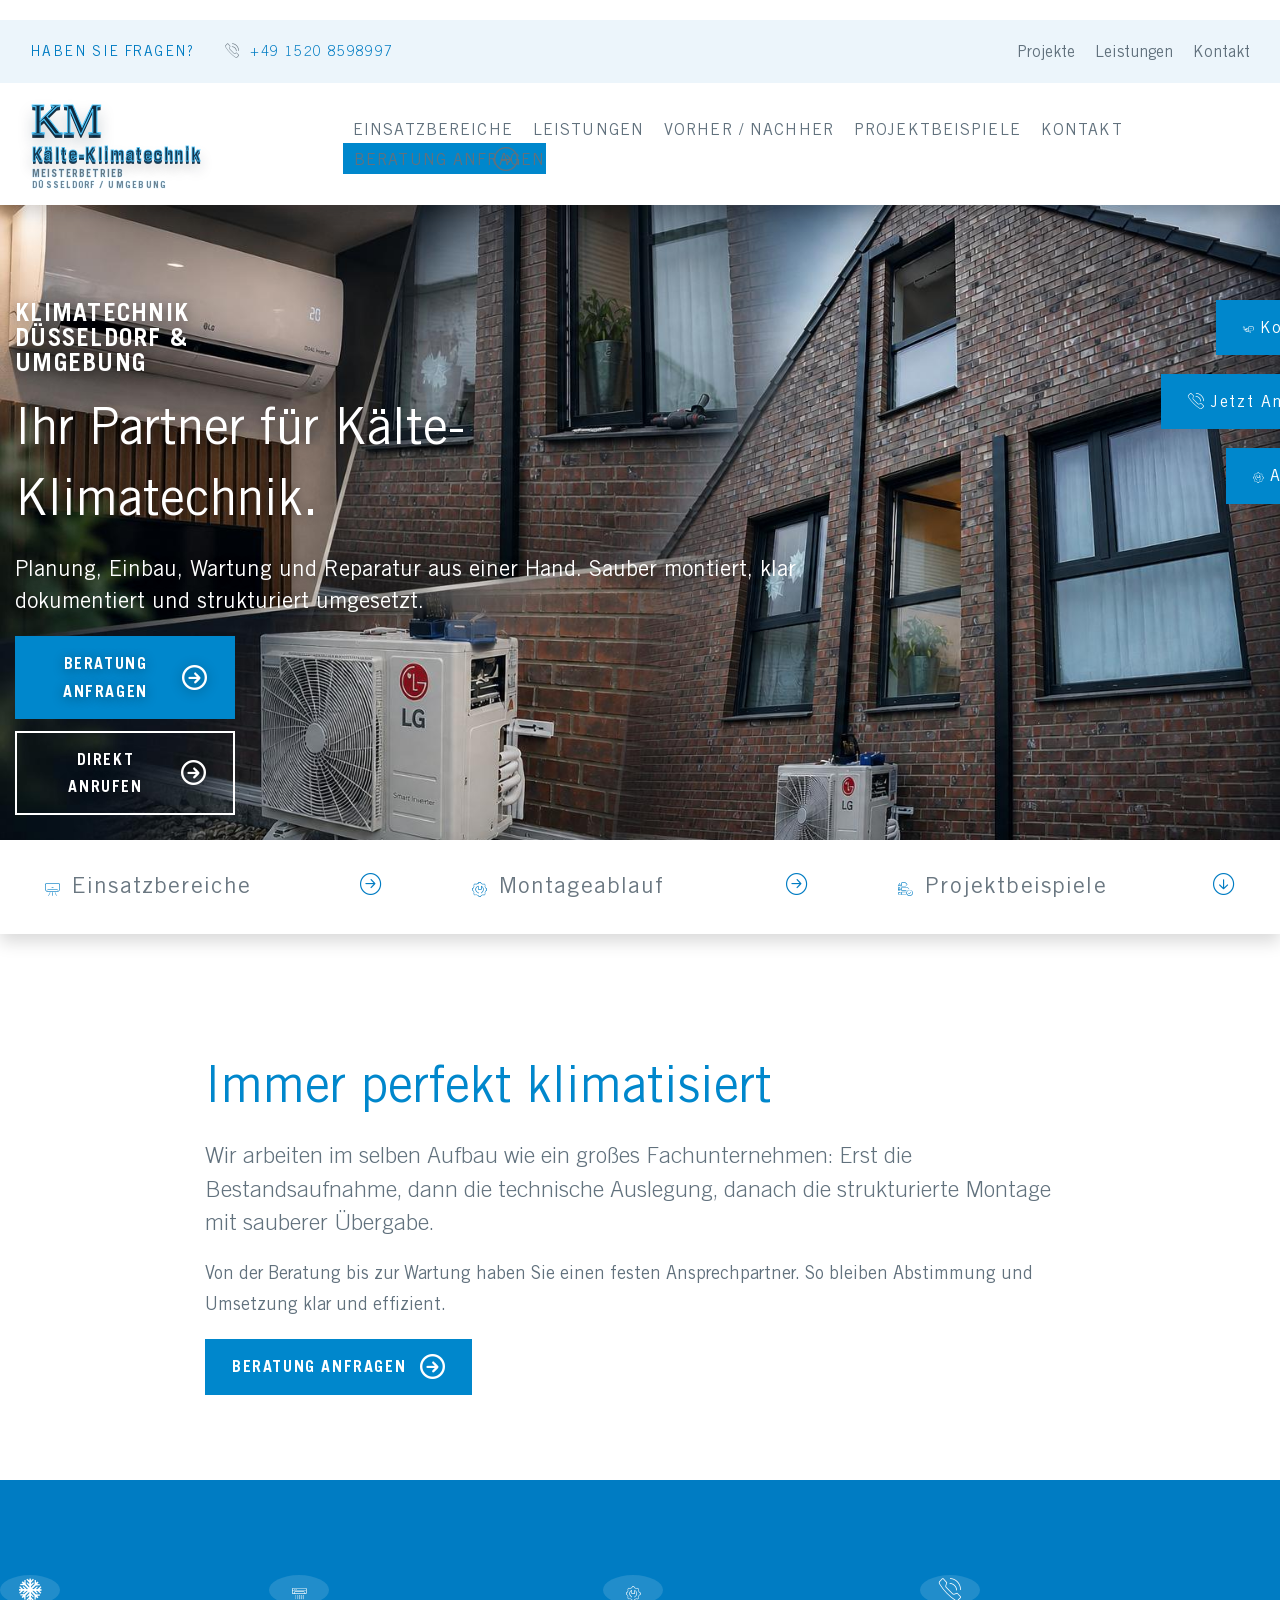
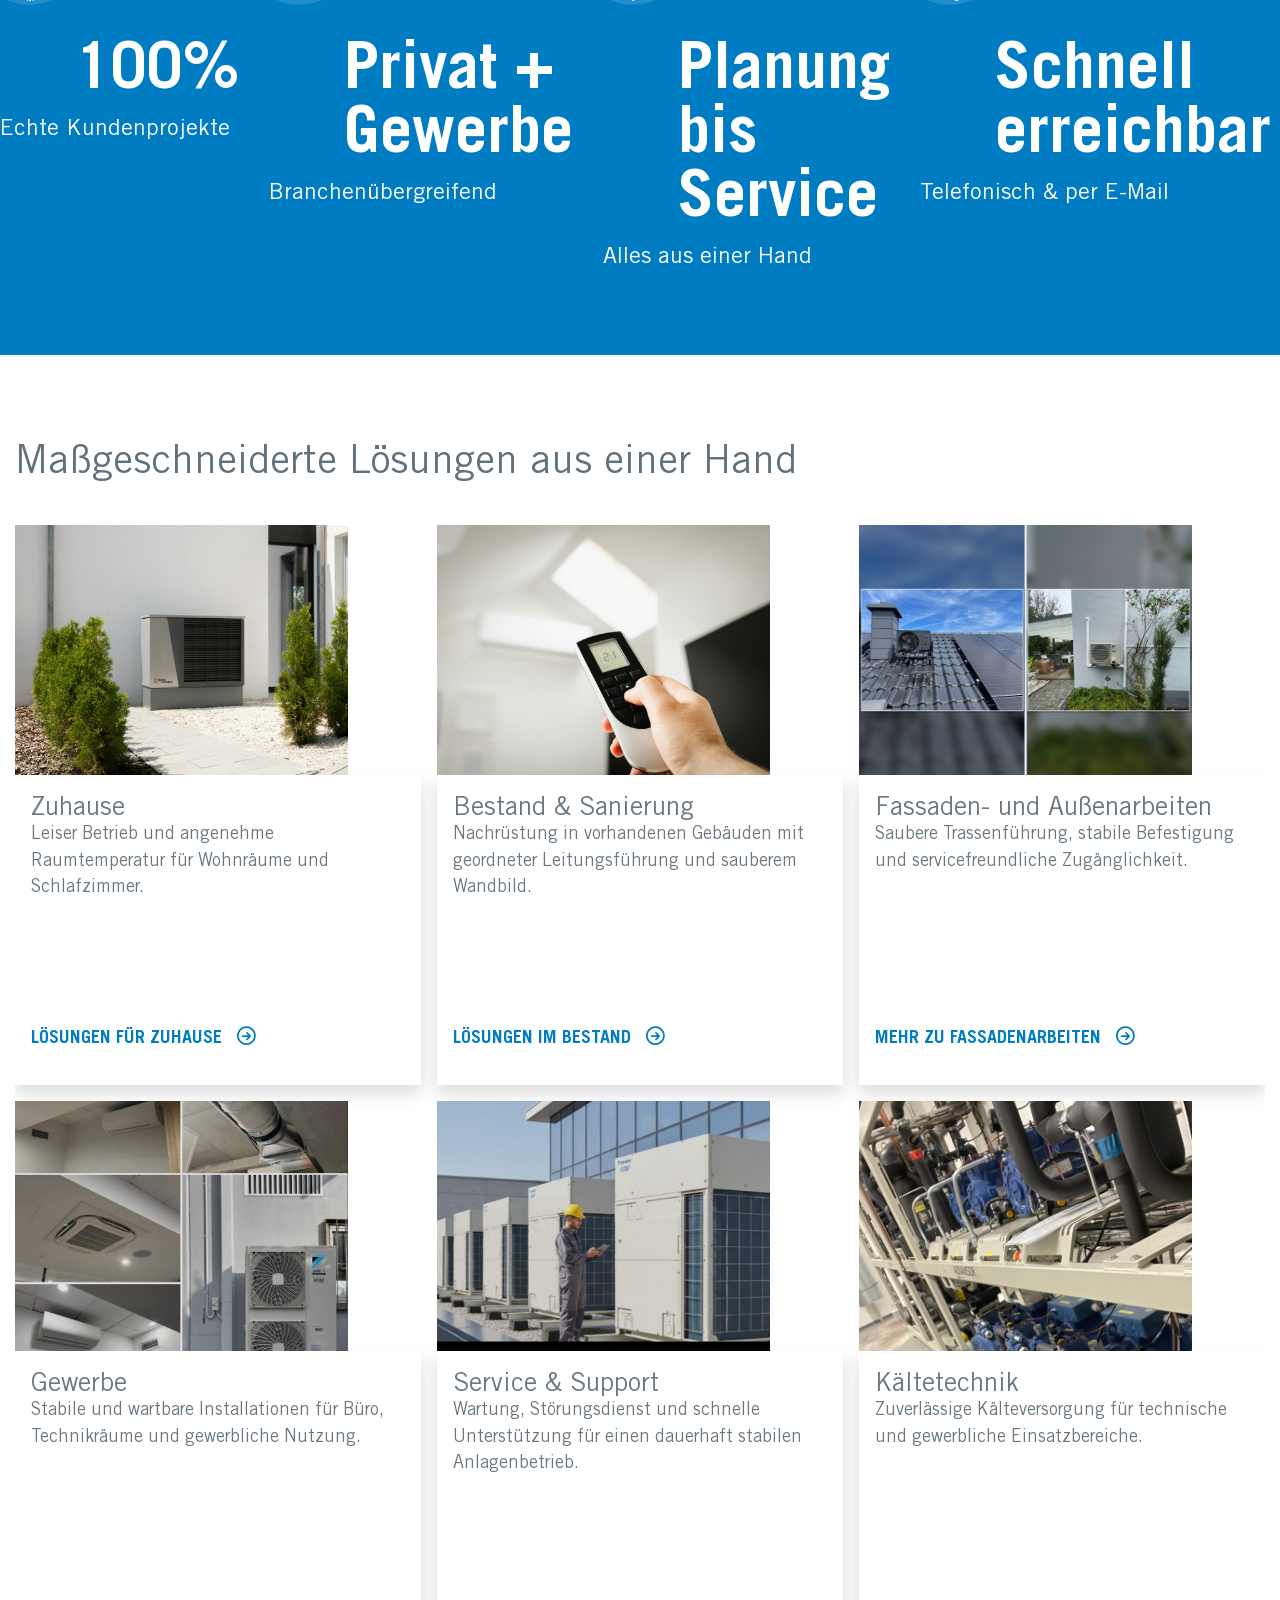
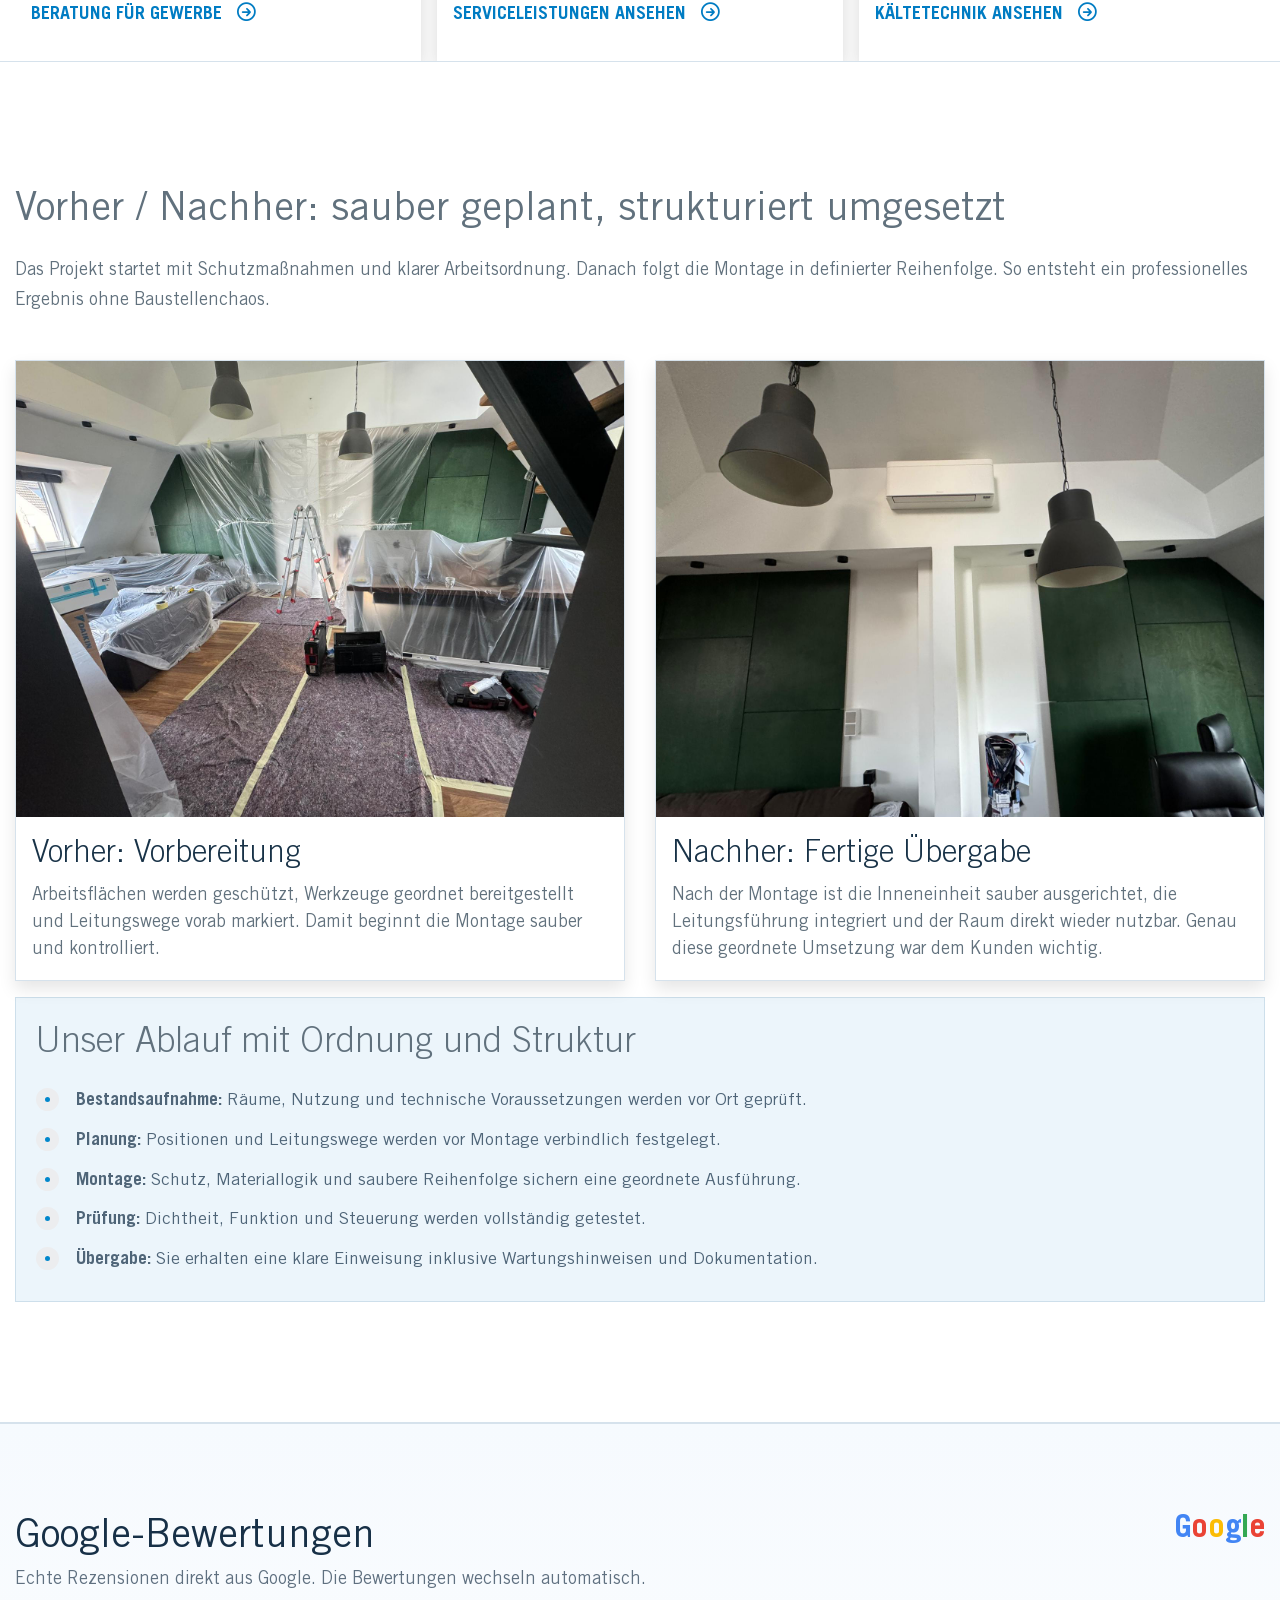
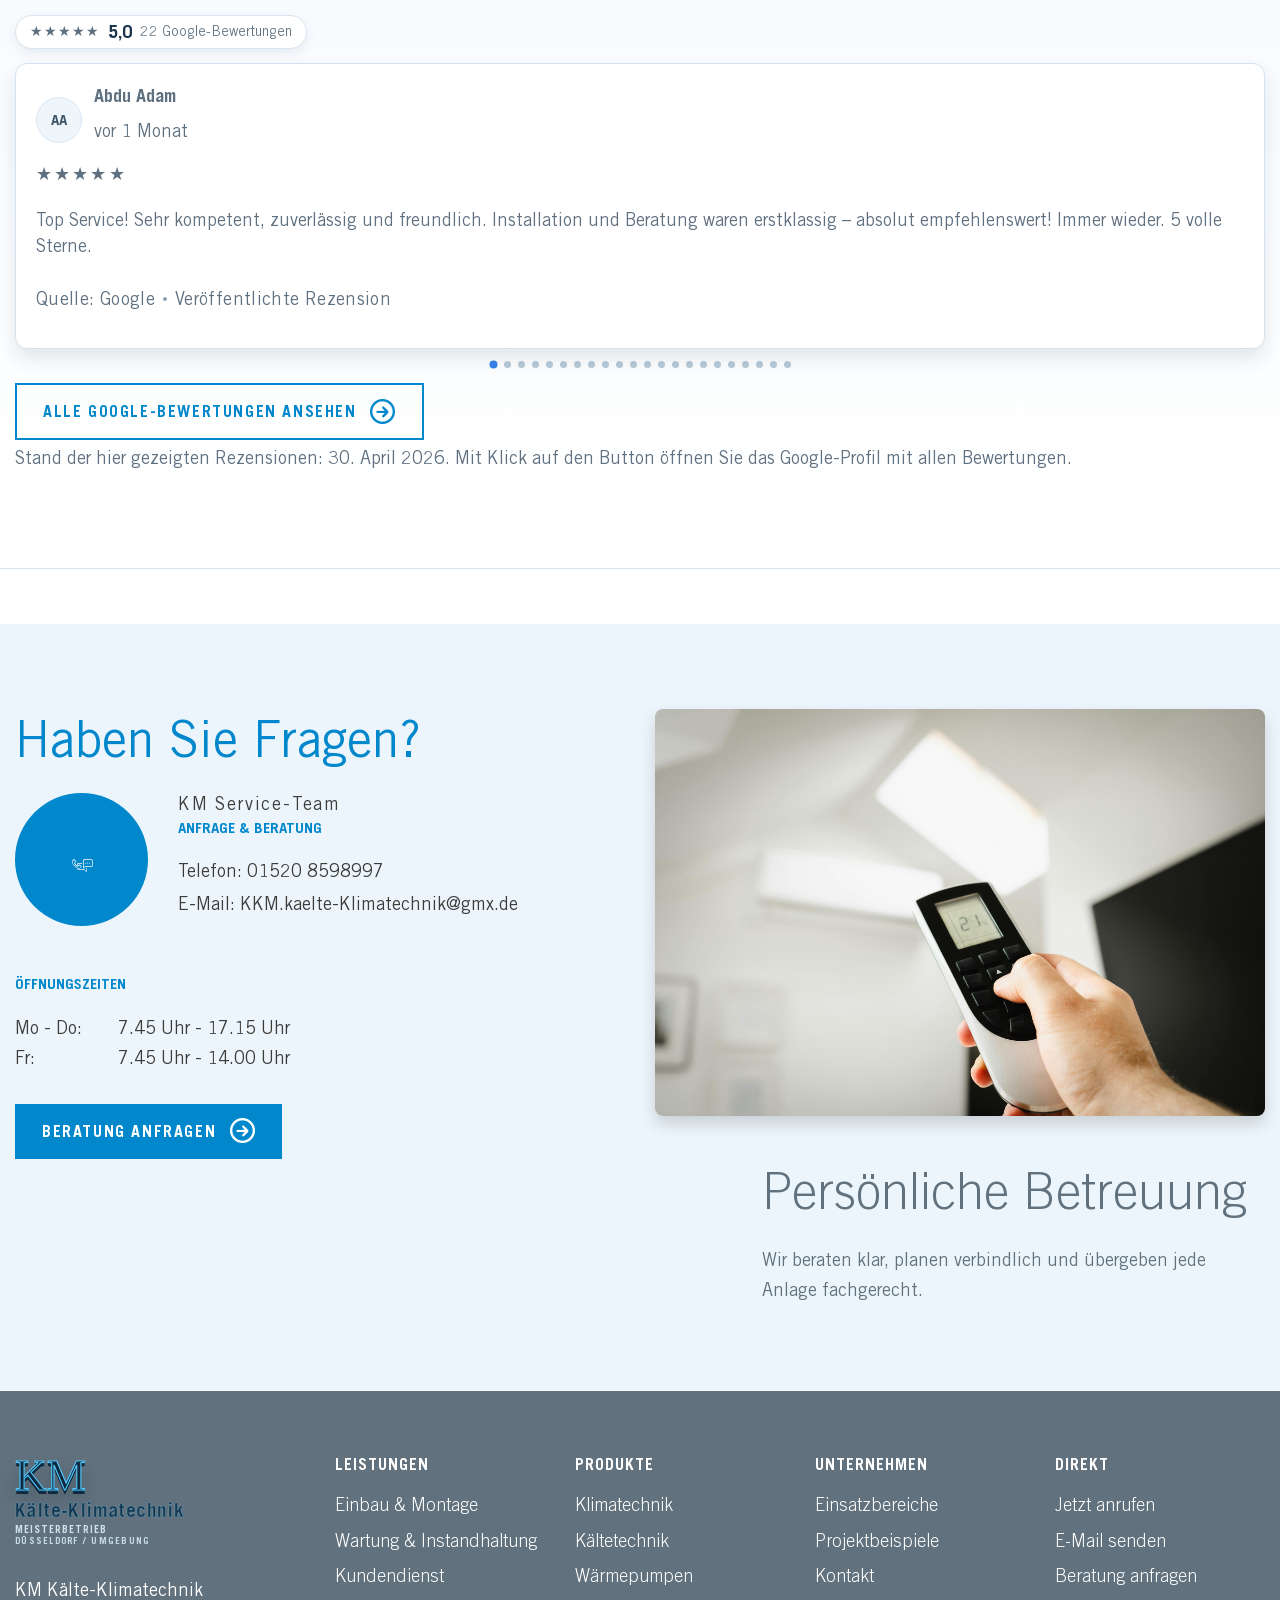
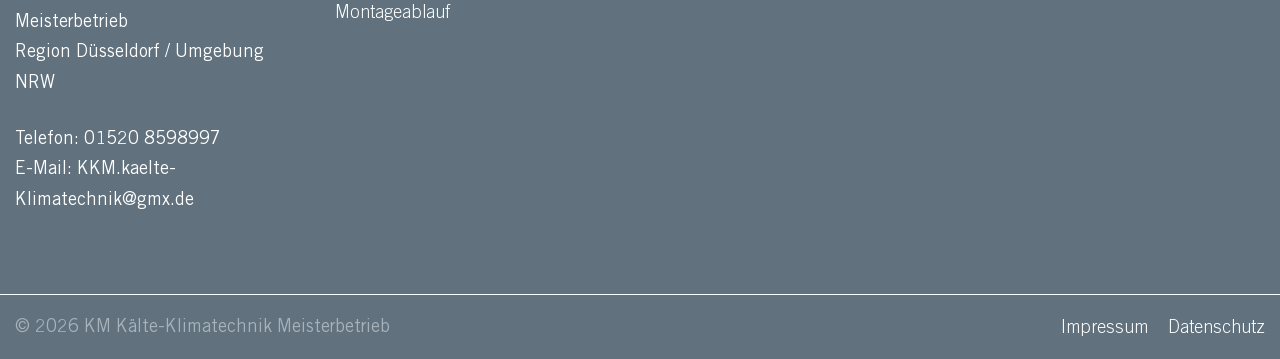
<file: index.html>
<!doctype html>
<html lang="de">
<head>
  <meta charset="utf-8" />
  <meta name="viewport" content="width=device-width, initial-scale=1" />
  <meta http-equiv="Cache-Control" content="no-store, no-cache, must-revalidate" />
  <meta http-equiv="Pragma" content="no-cache" />
  <meta http-equiv="Expires" content="0" />
  <title>KM Kälte-Klimatechnik Meisterbetrieb | Düsseldorf und Umgebung</title>
  <meta name="description" content="Kälte-Klimatechnik in Düsseldorf und Umgebung: Beratung, Montage, Wartung und Reparatur für Privat und Gewerbe." />
  <link rel="canonical" href="https://km-kaelte-klimatechnik.github.io/" />
  <meta name="robots" content="index,follow,max-snippet:-1,max-image-preview:large,max-video-preview:-1" />
  <meta name="theme-color" content="#0b5286" />
  <meta name="format-detection" content="telephone=yes" />
  <link rel="alternate" hreflang="de-DE" href="https://km-kaelte-klimatechnik.github.io/" />
  <meta property="og:locale" content="de_DE" />
  <meta property="og:type" content="website" />
  <meta property="og:site_name" content="KM Kälte-Klimatechnik Meisterbetrieb" />
  <meta property="og:title" content="KM Kälte-Klimatechnik Meisterbetrieb | Düsseldorf und Umgebung" />
  <meta property="og:description" content="Kälte-Klimatechnik in Düsseldorf und Umgebung: Beratung, Montage, Wartung und Reparatur für Privat und Gewerbe." />
  <meta property="og:url" content="https://km-kaelte-klimatechnik.github.io/" />
  <meta property="og:image" content="https://km-kaelte-klimatechnik.github.io/img/hero-top-klima.jpg" />
  <meta property="og:image:alt" content="KM Kälte-Klimatechnik Meisterbetrieb Projektbild" />
  <meta name="twitter:card" content="summary_large_image" />
  <meta name="twitter:title" content="KM Kälte-Klimatechnik Meisterbetrieb | Düsseldorf und Umgebung" />
  <meta name="twitter:description" content="Kälte-Klimatechnik in Düsseldorf und Umgebung: Beratung, Montage, Wartung und Reparatur für Privat und Gewerbe." />
  <meta name="twitter:image" content="https://km-kaelte-klimatechnik.github.io/img/hero-top-klima.jpg" />
  <meta http-equiv="Content-Security-Policy" content="default-src &#39;self&#39;; script-src &#39;self&#39; &#39;unsafe-inline&#39;; style-src &#39;self&#39; &#39;unsafe-inline&#39; https://fonts.googleapis.com; font-src &#39;self&#39; data: https://fonts.gstatic.com; img-src &#39;self&#39; data: https:; media-src &#39;self&#39; data: https:; connect-src &#39;self&#39;; object-src &#39;none&#39;; base-uri &#39;self&#39;; form-action &#39;self&#39; mailto: tel:; frame-ancestors &#39;none&#39;; upgrade-insecure-requests" />
  <meta http-equiv="Referrer-Policy" content="strict-origin-when-cross-origin" />
  <meta http-equiv="Permissions-Policy" content="geolocation=(), camera=(), microphone=(), payment=(), usb=()" />
  <link rel="preconnect" href="https://fonts.googleapis.com" />
  <link rel="preconnect" href="https://fonts.gstatic.com" crossorigin />
  <link href="https://fonts.googleapis.com/css2?family=UnifrakturCook:wght@700&display=swap" rel="stylesheet" />
    <link rel="stylesheet" href="assets/site-framework.css" />
  <style>
    :root {
      --km-primary: #0087cc;
      --km-secondary: #0b5286;
      --km-dark: #183247;
      --km-light: #ecf5fb;
    }

    body.front-page {
      background: #fff;
      color: #61717d;
    }

    .page-wrapper {
      overflow-x: clip;
    }

    .inner {
      max-width: 1400px;
      margin: 0 auto;
      padding: 0 15px;
    }

    .km-brand {
      display: inline-flex;
      align-items: flex-start;
      flex-direction: column;
      gap: 1px;
      text-decoration: none;
    }

    .km-brand-main {
      position: relative;
      isolation: isolate;
      overflow: visible;
    }

    .km-brand-mark {
      display: inline-block;
      font-family: "UnifrakturCook", serif;
      font-size: 44px;
      line-height: 1;
      color: #0f2a3f;
      -webkit-text-fill-color: #0f2a3f;
      -webkit-text-stroke: 1.15px rgba(84, 204, 255, 0.96);
      text-shadow:
        0 1px 0 rgba(15, 66, 103, 0.96),
        0 2px 0 rgba(11, 51, 80, 0.92),
        0 3px 0 rgba(8, 37, 58, 0.88),
        0 4px 0 rgba(6, 27, 43, 0.82),
        0 10px 16px rgba(8, 38, 58, 0.36);
      transform: translateY(-1px);
      flex-shrink: 0;
    }

    .km-brand-copy {
      display: inline-flex;
      flex-direction: column;
      line-height: 1.03;
      padding: 0 0 0 1px;
    }

    .km-brand-copy strong {
      font-size: 20px;
      letter-spacing: 0.02em;
      color: #173850;
      -webkit-text-fill-color: #173850;
      font-weight: 800;
      display: inline-block;
      -webkit-text-stroke: 0.85px rgba(82, 202, 255, 0.9);
      text-shadow:
        0 1px 0 rgba(16, 66, 103, 0.94),
        0 2px 0 rgba(12, 52, 81, 0.87),
        0 3px 0 rgba(8, 39, 61, 0.82),
        0 8px 14px rgba(7, 34, 52, 0.28);
    }

    .km-brand-copy small {
      margin-top: 3px;
      text-transform: uppercase;
      letter-spacing: 0.1em;
      font-size: 10px;
      color: #6a7781;
      font-weight: 800;
      display: inline-block;
      -webkit-text-stroke: 0.38px rgba(72, 187, 255, 0.42);
      text-shadow: 0 0 0 rgba(67, 183, 255, 0);
    }

    .km-brand-copy .km-brand-region {
      margin-top: 2px;
      letter-spacing: 0.14em;
      font-size: 9px;
      opacity: 0.95;
    }

    .km-brand-main .km-brand-mark {
      color: transparent;
      -webkit-text-fill-color: transparent;
      -webkit-text-stroke: 1.3px rgba(82, 204, 255, 0.98);
      text-shadow: 0 0 10px rgba(117, 221, 255, 0.63);
      animation:
        km-logo-mark-intro 2.2s cubic-bezier(0.2, 0.86, 0.18, 1) 0s 1 both,
        km-k-pulse 3.3s ease-in-out 2.2s infinite;
    }

    .km-brand-main .km-brand-copy strong {
      color: transparent;
      -webkit-text-fill-color: transparent;
      -webkit-text-stroke: 1px rgba(82, 204, 255, 0.95);
      text-shadow: 0 0 9px rgba(110, 215, 255, 0.58);
      animation:
        km-logo-text-intro 2.05s cubic-bezier(0.23, 0.84, 0.23, 1) 0.08s 1 both,
        km-text-outline 3.3s ease-in-out 2.18s infinite;
    }

    .km-brand-main .km-brand-copy small {
      color: transparent;
      -webkit-text-fill-color: transparent;
      -webkit-text-stroke: 0.5px rgba(82, 204, 255, 0.8);
      text-shadow: 0 0 6px rgba(108, 210, 255, 0.46);
      animation:
        km-logo-subline-intro 1.95s cubic-bezier(0.24, 0.83, 0.22, 1) 0.25s 1 both,
        km-text-outline 2.8s ease-in-out 2.3s infinite;
    }

    .km-brand-main::before,
    .km-brand-main::after {
      content: "❄  ✦  ❄  ✧  ❄";
      position: absolute;
      left: -28%;
      width: 165%;
      pointer-events: none;
      white-space: nowrap;
      opacity: 0;
      z-index: 3;
      text-align: center;
      letter-spacing: 0.52em;
      color: rgba(146, 226, 255, 0.88);
      text-shadow: 0 0 10px rgba(124, 214, 255, 0.46);
    }

    .km-brand-main::before {
      top: -12px;
      font-size: 10px;
      animation: km-snow-drift 6.1s linear 2.15s infinite;
    }

    .km-brand-main::after {
      top: 14px;
      font-size: 8px;
      color: rgba(186, 238, 255, 0.8);
      animation: km-snow-drift 7.4s linear 3.35s infinite;
    }

    .km-brand-main .km-flurry {
      position: absolute;
      inset: -14px -18px;
      pointer-events: none;
      overflow: hidden;
      z-index: 4;
    }

    .km-brand-main .km-flake {
      position: absolute;
      left: -12%;
      top: 50%;
      font-size: 9px;
      line-height: 1;
      color: rgba(179, 237, 255, 0.9);
      text-shadow: 0 0 7px rgba(124, 214, 255, 0.45);
      opacity: 0;
      transform: translateX(0) translateY(0) scale(0.7) rotate(0deg);
      will-change: transform, opacity;
    }

    .km-brand-main .km-flake.f1 {
      top: 18%;
      animation: km-flake-pass 11.8s linear 2.9s infinite;
    }

    .km-brand-main .km-flake.f2 {
      top: 34%;
      font-size: 7px;
      animation: km-flake-pass 13.2s linear 5.1s infinite;
    }

    .km-brand-main .km-flake.f3 {
      top: 56%;
      animation: km-flake-pass 10.9s linear 3.7s infinite;
    }

    .km-brand-main .km-flake.f4 {
      top: 72%;
      font-size: 8px;
      animation: km-flake-pass 12.6s linear 7.2s infinite;
    }

    .km-brand-main .km-flake.f5 {
      top: 44%;
      font-size: 6px;
      animation: km-flake-pass 14.4s linear 9s infinite;
    }

    @keyframes km-logo-mark-intro {
      0%, 36% {
        color: transparent;
        -webkit-text-fill-color: transparent;
        -webkit-text-stroke: 1.3px rgba(82, 204, 255, 0.98);
        text-shadow: 0 0 10px rgba(117, 221, 255, 0.63);
        filter: brightness(1.06) saturate(1.14);
      }
      68% {
        color: #184562;
        -webkit-text-fill-color: #184562;
        -webkit-text-stroke: 1.2px rgba(88, 207, 255, 0.96);
        text-shadow:
          0 1px 0 rgba(16, 72, 113, 0.95),
          0 2px 0 rgba(10, 48, 75, 0.88),
          0 0 9px rgba(117, 221, 255, 0.47);
        filter: brightness(1.04) saturate(1.1);
      }
      100% {
        color: #0f2a3f;
        -webkit-text-fill-color: #0f2a3f;
        -webkit-text-stroke: 1.15px rgba(84, 204, 255, 0.96);
        text-shadow:
          0 1px 0 rgba(15, 66, 103, 0.96),
          0 2px 0 rgba(11, 51, 80, 0.92),
          0 3px 0 rgba(8, 37, 58, 0.88),
          0 4px 0 rgba(6, 27, 43, 0.82),
          0 10px 16px rgba(8, 38, 58, 0.36);
        filter: brightness(1) saturate(1);
      }
    }

    @keyframes km-logo-text-intro {
      0%, 34% {
        color: transparent;
        -webkit-text-fill-color: transparent;
        -webkit-text-stroke: 1px rgba(82, 204, 255, 0.95);
        text-shadow: 0 0 9px rgba(110, 215, 255, 0.58);
        filter: brightness(1.05) saturate(1.12);
      }
      67% {
        color: #1f4c6b;
        -webkit-text-fill-color: #1f4c6b;
        -webkit-text-stroke: 0.95px rgba(85, 205, 255, 0.92);
        text-shadow:
          0 1px 0 rgba(15, 69, 108, 0.92),
          0 2px 0 rgba(10, 47, 73, 0.86),
          0 0 8px rgba(112, 215, 255, 0.43);
      }
      100% {
        color: #173850;
        -webkit-text-fill-color: #173850;
        -webkit-text-stroke: 0.85px rgba(82, 202, 255, 0.9);
        text-shadow:
          0 1px 0 rgba(16, 66, 103, 0.94),
          0 2px 0 rgba(12, 52, 81, 0.87),
          0 3px 0 rgba(8, 39, 61, 0.82),
          0 8px 14px rgba(7, 34, 52, 0.28);
        filter: brightness(1) saturate(1);
      }
    }

    @keyframes km-logo-subline-intro {
      0%, 38% {
        color: transparent;
        -webkit-text-fill-color: transparent;
        -webkit-text-stroke: 0.5px rgba(82, 204, 255, 0.8);
        text-shadow: 0 0 6px rgba(108, 210, 255, 0.46);
      }
      100% {
        color: #6a7781;
        -webkit-text-fill-color: #6a7781;
        -webkit-text-stroke: 0.38px rgba(72, 187, 255, 0.42);
        text-shadow: 0 0 0 rgba(67, 183, 255, 0);
      }
    }

    @keyframes km-snow-drift {
      0% {
        opacity: 0;
        transform: translateX(-20%) translateY(-8px) rotate(-4deg);
      }
      12% {
        opacity: 0.85;
      }
      70% {
        opacity: 0.72;
      }
      100% {
        opacity: 0;
        transform: translateX(20%) translateY(9px) rotate(4deg);
      }
    }

    @keyframes km-flake-pass {
      0%, 14% {
        opacity: 0;
        transform: translateX(-6%) translateY(-2px) scale(0.65) rotate(0deg);
      }
      20% {
        opacity: 0.88;
      }
      33% {
        opacity: 0.82;
      }
      44% {
        opacity: 0;
      }
      100% {
        opacity: 0;
        transform: translateX(124%) translateY(-8px) scale(1.06) rotate(50deg);
      }
    }

    @keyframes km-k-pulse {
      0%, 100% {
        filter: brightness(1) saturate(1);
        text-shadow:
          0 1px 0 rgba(15, 66, 103, 0.96),
          0 2px 0 rgba(11, 51, 80, 0.92),
          0 3px 0 rgba(8, 37, 58, 0.88),
          0 4px 0 rgba(6, 27, 43, 0.82),
          0 10px 16px rgba(8, 38, 58, 0.33);
      }
      50% {
        filter: brightness(1.16) saturate(1.17);
        text-shadow:
          0 1px 0 rgba(16, 86, 134, 0.98),
          0 2px 0 rgba(11, 63, 98, 0.93),
          0 3px 0 rgba(8, 45, 69, 0.86),
          0 4px 0 rgba(6, 31, 48, 0.82),
          0 0 12px rgba(118, 224, 255, 0.55),
          0 12px 20px rgba(8, 42, 64, 0.38);
      }
    }

    @keyframes km-text-outline {
      0%, 100% {
        filter: brightness(1) saturate(1);
      }
      48% {
        filter: brightness(1) saturate(1);
      }
      52% {
        filter: brightness(1.12) saturate(1.14);
      }
    }

    #km-nav-links > li > a {
      text-transform: uppercase;
      font-size: 14px;
      letter-spacing: 0.07em;
      font-weight: 700;
      padding: 0.85rem 0.9rem;
    }

    .km-mobile-nav {
      display: none;
      border-top: 1px solid rgba(0, 0, 0, 0.09);
      background: #fff;
      padding: 14px 18px;
    }

    .km-mobile-nav a {
      display: block;
      text-decoration: none;
      color: #224259;
      font-weight: 700;
      text-transform: uppercase;
      letter-spacing: 0.06em;
      font-size: 13px;
      padding: 12px 0;
      border-bottom: 1px solid #e1e8ef;
    }

    .km-mobile-nav a:last-child {
      border-bottom: 0;
    }

    .km-mobile-nav.open {
      display: block;
    }

    .page-header .header-item.km-hero {
      min-height: 680px;
      position: relative;
      display: flex;
      align-items: flex-end;
      background: #eaf6ff;
      background-color: #eaf6ff;
      overflow: hidden;
    }

    .km-hero-video,
    .km-hero-media {
      position: absolute;
      inset: 0;
      width: 100%;
      height: 100%;
      object-fit: cover;
      object-position: center 54%;
      z-index: 0;
      background: transparent;
      mix-blend-mode: normal;
      filter: none;
      opacity: 1;
    }

    .km-hero-video.is-switching {
      opacity: 0.94;
      transition: opacity 0.25s ease;
    }

    .page-header .header-item.km-hero::after {
      content: "";
      position: absolute;
      inset: 0;
      background: transparent;
      z-index: 1;
    }

    body.front-page div.page-wrapper .page-header .header-item.km-hero .content {
      position: relative;
      left: auto;
      bottom: auto;
      transform: none;
      width: 100%;
      padding-bottom: 70px;
      text-align: left;
      z-index: 2;
    }

    .page-header .header-item.km-hero .content .inner {
      display: inline-block;
      padding: 18px 20px;
      border-radius: 12px;
      background: linear-gradient(145deg, rgba(5, 40, 67, 0.34) 0%, rgba(5, 40, 67, 0.16) 100%);
      border: 1px solid rgba(173, 220, 244, 0.42);
      box-shadow: 0 10px 22px rgba(7, 35, 58, 0.16);
      backdrop-filter: blur(0.6px);
    }

    .page-header .header-item.km-hero .content h1,
    .page-header .header-item.km-hero .content h2,
    .page-header .header-item.km-hero .content p {
      max-width: 16ch;
      color: #fff;
      text-shadow: 0 2px 12px rgba(0, 0, 0, 0.38);
    }

    .page-header .header-item.km-hero .content h1 {
      margin-bottom: 10px;
    }

    .page-header .header-item.km-hero .content h2 {
      margin-bottom: 20px;
    }

    .page-header .header-item.km-hero .content .km-hero-copy {
      max-width: 64ch;
      margin-bottom: 20px;
      font-size: 22px;
      line-height: 1.45;
    }

    .km-hero-actions {
      display: flex;
      flex-wrap: wrap;
      gap: 12px;
    }

    .km-hero-actions .btn {
      min-width: 220px;
      justify-content: center;
    }

    .module-three-boxes .item.km-shortcut {
      display: flex;
      align-items: center;
      gap: 12px;
      border-bottom: 4px solid transparent;
      transition: border-color 0.2s ease, background-color 0.2s ease;
      min-height: 94px;
    }

    .module-three-boxes .item.km-shortcut:hover {
      border-bottom-color: var(--km-primary);
      background-color: #f8fbfe;
    }

    .module-three-boxes .item.km-shortcut > .icon:first-of-type {
      color: var(--km-primary);
      font-size: 1.45rem;
    }

    .module-three-boxes .item.km-shortcut p {
      color: #445b70 !important;
      margin-bottom: 0;
      text-transform: none;
      letter-spacing: 0.02em;
      font-size: 24px;
      line-height: 1.15;
    }

    .module-three-boxes .item.km-shortcut .icon-arrow-right-border,
    .module-three-boxes .item.km-shortcut .icon-arrow-right-bottom {
      color: var(--km-primary);
      margin-left: auto;
    }

    .km-intro-copy p {
      margin-bottom: 1.25rem;
    }

    .module-list-image-text.company-details .list-unstyled li {
      width: 20% !important;
    }

    .module-list-image-text.company-details .list-unstyled li .image-container {
      height: 60px;
      width: 60px;
      border-radius: 50%;
      background: rgba(255, 255, 255, 0.13);
      display: inline-flex;
      align-items: center;
      justify-content: center;
      margin-bottom: 12px;
      position: static;
    }

    .module-list-image-text.company-details .list-unstyled li .image-container .icon {
      font-size: 1.4rem;
      color: #fff;
      position: static;
      transform: none;
      width: auto;
      height: auto;
    }

    .km-solution-grid {
      display: grid;
      grid-template-columns: repeat(4, 1fr);
      gap: 16px;
      margin-top: 18px;
    }

    .km-solution-grid .solution-slide {
      height: 100%;
    }

    .km-solution-grid .solution-image-container {
      aspect-ratio: 4 / 3;
      overflow: hidden;
    }

    .km-solution-grid .solution-image-container img {
      width: 100%;
      height: 100%;
      object-fit: cover;
      object-position: var(--km-image-pos, center center);
    }

    .km-solution-grid .solution-content-container {
      background: #fff;
    }

    .km-solution-grid .solution-content-container .title {
      font-size: 27px;
      color: #173047;
      margin-bottom: 8px;
      line-height: 1.15;
    }

    .km-solution-grid .solution-content-container .excerpt {
      font-size: 18px;
      color: #5e6f7d;
      line-height: 1.45;
      margin-bottom: 12px;
    }

    .km-solution-grid .solution-content-container a {
      font-size: 18px;
      font-weight: 700;
      color: var(--km-secondary);
      text-decoration: none;
    }

    .km-list-links li {
      position: relative;
      padding-left: 0;
    }

    .km-list-links li:not(:last-child) {
      margin-bottom: 8px;
    }

    .km-list-links li a {
      font-size: 20px;
      text-decoration: none;
      color: #566877;
    }

    .km-list-links li a:hover {
      color: var(--km-primary);
    }

    .km-photo-wrap {
      width: 100%;
      aspect-ratio: 4 / 3;
      border-radius: 8px;
      overflow: hidden;
      background: #e7f0f9;
      border: 1px solid #d6e3ef;
      box-shadow: 0 0.5rem 1rem rgba(0, 0, 0, 0.15);
    }

    .km-photo-wrap img {
      width: 100%;
      height: 100%;
      object-fit: cover;
      object-position: var(--km-image-pos, center center);
      display: block;
    }

    .km-photo-wrap.is-portrait img {
      object-position: var(--km-image-pos, center 67%);
    }

    .km-photo-wrap.is-portrait {
      aspect-ratio: 4 / 3;
    }



    .km-photo-wrap img.km-split-full {
      object-fit: contain;
      object-position: center center !important;
      background: #dce7f2;
    }

    .km-photo-wrap.is-top img {
      object-position: center 24%;
    }

    .km-before-after {
      border-top: 1px solid #d6e2ec;
      border-bottom: 1px solid #d6e2ec;
      background: #fff;
    }

    .km-before-after-card {
      background: #fff;
      border: 1px solid #d6e2ec;
      box-shadow: 0 0.5rem 1rem rgba(0, 0, 0, 0.1);
      height: 100%;
    }

    .km-before-after-card img {
      width: 100%;
      aspect-ratio: 4 / 3;
      object-fit: cover;
      object-position: center 34%;
    }

    .km-before-after-card .copy {
      padding: 1rem 1rem 1.2rem;
    }

    .km-before-after-card .copy h4 {
      margin-bottom: 0.6rem;
      color: #183247;
      font-size: 31px;
    }

    .km-before-after-card .copy p {
      margin: 0;
      font-size: 18px;
      line-height: 1.5;
    }

    .km-process {
      background: #ecf5fb;
      border: 1px solid #cddfeb;
      padding: 1.25rem 1.25rem 1.1rem;
      margin-top: 1rem;
    }

    .km-process ul {
      margin: 0.8rem 0 0;
      padding: 0;
      list-style: none;
    }

    .km-process li {
      position: relative;
      padding-left: 28px;
      margin-bottom: 10px;
      font-size: 18px;
      color: #4f6578;
    }

    .km-process li::before {
      content: "";
      width: 10px;
      height: 10px;
      border-radius: 50%;
      background: var(--km-primary);
      position: absolute;
      left: 4px;
      top: 0.58em;
    }

    #projekte .row + .row {
      margin-top: 2.6rem;
    }

    .frontpage-lightblue-section .row,
    #projekte .row {
      align-items: center;
    }

    #projekte h3 {
      margin-bottom: 1rem;
    }


    /* Customer slideshow (original customer images) */
    .km-customer-slideshow {
      border-top: 1px solid #d6e2ec;
      border-bottom: 1px solid #d6e2ec;
      background: #f8fbfe;
    }

    .km-customer-slideshow h3 {
      color: #173047;
      margin-bottom: 0.4rem;
    }

    .km-customer-slideshow p {
      color: #5f7080;
      margin-bottom: 0.9rem;
    }

    .km-slideshow {
      position: relative;
      width: 100%;
      aspect-ratio: 16 / 9;
      border-radius: 10px;
      overflow: hidden;
      background: #dfeaf4;
      border: 1px solid #cddceb;
      box-shadow: 0 0.6rem 1.2rem rgba(0, 0, 0, 0.12);
    }

    .km-slide {
      position: absolute;
      inset: 0;
      opacity: 0;
      transition: opacity 0.7s ease;
      pointer-events: none;
    }

    .km-slide.is-active {
      opacity: 1;
      pointer-events: auto;
    }

    .km-slide img {
      width: 100%;
      height: 100%;
      object-fit: cover;
      object-position: center center;
      display: block;
    }

    .km-slide figcaption {
      position: absolute;
      left: 0;
      right: 0;
      bottom: 0;
      padding: 0.7rem 0.9rem;
      background: linear-gradient(180deg, rgba(0, 0, 0, 0) 0%, rgba(0, 0, 0, 0.72) 100%);
      color: #fff;
      font-size: 16px;
      line-height: 1.35;
      margin: 0;
    }

    .km-reviews {
      background: linear-gradient(180deg, #f6fafe 0%, #ffffff 100%);
      border-top: 1px solid #d6e2ec;
      border-bottom: 1px solid #d6e2ec;
    }

    .km-reviews h3 {
      color: #173047;
      margin: 0 0 0.4rem;
    }

    .km-review-head {
      display: flex;
      align-items: flex-start;
      justify-content: space-between;
      gap: 16px;
      margin-bottom: 0.4rem;
      flex-wrap: wrap;
    }

    .km-reviews p {
      color: #5f7080;
      margin-bottom: 0.8rem;
    }

    .km-google-badge {
      display: inline-flex;
      gap: 0.02em;
      font-size: 32px;
      line-height: 1;
      font-weight: 700;
      letter-spacing: -0.03em;
      user-select: none;
    }

    .km-google-badge .c-blue {
      color: #4285f4;
    }

    .km-google-badge .c-red {
      color: #ea4335;
    }

    .km-google-badge .c-yellow {
      color: #fbbc05;
    }

    .km-google-badge .c-green {
      color: #34a853;
    }

    .km-review-summary {
      display: inline-flex;
      align-items: center;
      gap: 8px;
      background: #ffffff;
      border: 1px solid #d8e5f1;
      border-radius: 999px;
      padding: 0.45rem 0.85rem;
      margin-bottom: 0.9rem;
      color: #2a3d4d;
      box-shadow: 0 0.25rem 0.65rem rgba(10, 40, 63, 0.08);
    }

    .km-review-summary strong {
      color: #18354d;
      font-size: 18px;
      line-height: 1;
    }

    .km-review-count {
      color: #667988;
      font-size: 14px;
      line-height: 1.2;
    }

    .km-review-deck {
      position: relative;
      min-height: 286px;
      border: 1px solid #d5e2ef;
      border-radius: 12px;
      background: #ffffff;
      box-shadow: 0 0.65rem 1.2rem rgba(8, 38, 58, 0.1);
      overflow: hidden;
    }

    .km-review-card {
      position: absolute;
      inset: 0;
      opacity: 0;
      pointer-events: none;
      transition: opacity 0.58s ease;
      padding: 20px;
      display: flex;
      flex-direction: column;
      gap: 10px;
      justify-content: center;
    }

    .km-review-card.is-active {
      opacity: 1;
      pointer-events: auto;
    }

    .km-review-top {
      display: flex;
      align-items: center;
      gap: 12px;
    }

    .km-review-avatar {
      width: 46px;
      height: 46px;
      border-radius: 50%;
      object-fit: cover;
      object-position: center;
      border: 1px solid #d8e6f2;
      background: #eaf2f9;
    }

    .km-review-avatar-fallback {
      width: 46px;
      height: 46px;
      border-radius: 50%;
      border: 1px solid #d8e6f2;
      display: inline-flex;
      align-items: center;
      justify-content: center;
      color: #3f5668;
      font-weight: 700;
      background: #eef5fb;
      font-size: 15px;
      flex-shrink: 0;
    }

    .km-review-author-wrap {
      min-width: 0;
    }

    .km-review-author {
      margin: 0;
      font-size: 17px;
      line-height: 1.2;
      color: #17354e;
      font-weight: 700;
    }

    .km-review-author a {
      color: inherit;
      text-decoration: none;
      border-bottom: 1px solid transparent;
    }

    .km-review-author a:hover,
    .km-review-author a:focus-visible {
      border-bottom-color: #17354e;
    }

    .km-review-date {
      margin: 3px 0 0;
      color: #6f8392;
      font-size: 13px;
      line-height: 1.2;
    }

    .km-review-stars {
      margin: 0;
      font-size: 17px;
      letter-spacing: 0.12em;
      color: #f5b400;
      line-height: 1.1;
    }

    .km-review-stars.is-small {
      font-size: 14px;
      letter-spacing: 0.08em;
      margin: 0;
    }

    .km-review-text {
      margin: 0;
      color: #41586a;
      font-size: 17px;
      line-height: 1.45;
      display: -webkit-box;
      -webkit-line-clamp: 5;
      -webkit-box-orient: vertical;
      overflow: hidden;
    }

    .km-review-meta {
      margin: 2px 0 0;
      color: #6a8194;
      font-size: 13px;
      letter-spacing: 0.02em;
      display: flex;
      align-items: center;
      gap: 8px;
      flex-wrap: wrap;
    }

    .km-review-meta .dot {
      width: 4px;
      height: 4px;
      border-radius: 50%;
      background: #8da2b1;
      flex-shrink: 0;
    }

    .km-review-controls {
      display: flex;
      align-items: center;
      justify-content: center;
      gap: 7px;
      margin-top: 10px;
      min-height: 10px;
    }

    .km-review-controls .km-dot {
      width: 7px;
      height: 7px;
      border-radius: 50%;
      background: #b8cad8;
      transition: transform 0.2s ease, background-color 0.2s ease;
    }

    .km-review-controls .km-dot.is-active {
      background: #357ee6;
      transform: scale(1.15);
    }

    .km-review-link {
      margin-top: 14px;
    }

    .km-review-note {
      margin: 0.35rem 0 0;
      color: #6e7f8d;
      font-size: 13px;
      line-height: 1.35;
    }

    @media (max-width: 767px) {
      .km-slide figcaption {
        font-size: 14px;
      }

      .km-google-badge {
        font-size: 27px;
      }

      .km-review-deck {
        min-height: 330px;
      }

      .km-review-text {
        font-size: 16px;
      }
    }


    .km-contact-image {
      width: 100%;
      border-radius: 8px;
      box-shadow: 0 0.5rem 1rem rgba(0, 0, 0, 0.15);
    }

    .mobile-cta .icon {
      font-size: 1.2rem;
    }

    #main-footer .km-brand-copy {
      padding: 0;
    }

    #main-footer .km-brand-mark {
      animation: none;
      filter: none;
    }

    #main-footer .km-brand-copy strong {
      color: #fff;
      padding: 0;
      -webkit-text-stroke: 0.55px rgba(124, 217, 255, 0.45);
      background: none;
      text-shadow: none;
      filter: none;
    }

    #main-footer .km-brand-copy small {
      color: rgba(255, 255, 255, 0.78);
      -webkit-text-stroke: 0.35px rgba(124, 217, 255, 0.32);
      filter: none;
    }

    @media (prefers-reduced-motion: reduce) {
      video.km-hero-video {
        display: none;
      }

      .km-brand-main .km-brand-mark,
      .km-brand-main .km-brand-copy strong,
      .km-brand-main .km-brand-copy small,
      .km-brand-main::before,
      .km-brand-main::after,
      .km-brand-main .km-flake {
        animation: none !important;
      }

      .km-brand-main .km-flurry {
        display: none;
      }

      .km-brand-main .km-brand-mark {
        color: #0f2a3f;
        -webkit-text-fill-color: #0f2a3f;
      }

      .km-brand-main .km-brand-copy strong {
        color: #173850;
        -webkit-text-fill-color: #173850;
      }

      .km-brand-main .km-brand-copy small {
        color: #6a7781;
        -webkit-text-fill-color: #6a7781;
      }
    }

    @media (max-width: 1399.98px) {
      .km-solution-grid {
        grid-template-columns: repeat(3, 1fr);
      }
    }

    @media (max-width: 1199.98px) {
      .km-solution-grid {
        grid-template-columns: repeat(2, 1fr);
      }

      .module-list-image-text.company-details .list-unstyled li {
        width: 50% !important;
      }
    }

    @media (max-width: 991.98px) {
      .page-header .header-item.km-hero {
        min-height: 560px;
      }

      .page-header .header-item.km-hero .content {
        padding-bottom: 38px;
      }

      .page-header .header-item.km-hero .content h1,
      .page-header .header-item.km-hero .content h2,
      .page-header .header-item.km-hero .content p {
        max-width: none;
      }

      .page-header .header-item.km-hero .content .km-hero-copy {
        font-size: 20px;
      }

      .km-brand-copy strong {
        font-size: 22px;
      }

      .km-brand-copy small {
        font-size: 10px;
      }

      .km-brand-mark {
        font-size: 46px;
      }

      .module-three-boxes .item.km-shortcut p {
        font-size: 21px;
      }
    }

    @media (max-width: 767.98px) {
      .page-header .header-item.km-hero .content .inner {
        display: block;
        padding: 14px 14px;
      }

      .km-solution-grid {
        grid-template-columns: 1fr;
      }

      .km-hero-video,
      .km-hero-media {
        object-position: center 58%;
      }

      body.front-page div.page-wrapper .module-list-image-text.company-details ul.list-unstyled li {
        width: 100% !important;
        max-width: 100%;
        flex: 1 1 100% !important;
        padding: 16px 0 12px !important;
      }

      body.front-page div.page-wrapper .module-list-image-text.company-details ul.list-unstyled li p.h5 {
        font-size: 42px;
        line-height: 1.04;
        padding-left: 0 !important;
        margin-top: 0.2rem;
        margin-bottom: 0.2rem;
      }

      body.front-page div.page-wrapper .module-list-image-text.company-details ul.list-unstyled li p:not(.h5) {
        font-size: 18px;
        line-height: 1.3;
      }

      .module-list-image-text.company-details .list-unstyled li .image-container {
        margin-bottom: 8px;
      }

      .page-header .header-item.km-hero {
        min-height: 520px;
      }

      .km-hero-actions .btn {
        width: 100%;
        min-width: 0;
      }

      .km-before-after-card .copy h4 {
        font-size: 26px;
      }
    }

    /* Device optimization (mobile, tablet, desktop) */
    @media (max-width: 1199.98px) {
      .km-photo-wrap,
      .km-contact-image {
        aspect-ratio: 16 / 10;
      }

      .km-photo-wrap img,
      .km-contact-image {
        object-position: center center;
      }
    }

    @media (max-width: 767.98px) {
      body {
        overflow-x: hidden;
        padding-bottom: 82px;
      }

      .km-brand {
        max-width: calc(100vw - 92px);
      }

      .km-brand-copy {
        min-width: 0;
      }

      .km-brand-copy strong {
        font-size: clamp(17px, 5.1vw, 23px) !important;
        line-height: 1.05;
      }

      .km-brand-copy small {
        font-size: clamp(9px, 2.5vw, 11px) !important;
        letter-spacing: 0.08em;
      }

      .km-brand-main::before,
      .km-brand-main::after,
      .km-brand-main .km-flurry {
        display: none;
      }

      .module-three-boxes .item.km-shortcut {
        min-height: 0;
        padding: 14px 12px;
      }

      .module-three-boxes .item.km-shortcut p {
        font-size: 18px !important;
        line-height: 1.2;
      }

      .km-before-after-card .image {
        aspect-ratio: 4 / 3;
      }

      .km-before-after-card .copy {
        padding: 16px 14px;
      }

      .km-slideshow {
        aspect-ratio: 4 / 3;
      }

      .km-slide img {
        object-fit: cover;
        background: transparent;
      }

      .mobile-cta span {
        font-size: 11px;
      }
    }

    @media (max-width: 380px) {
      .km-brand-mark {
        font-size: 38px !important;
      }

      .page-header .header-item.km-hero .content h2 {
        font-size: 30px;
      }

      .page-header .header-item.km-hero .content .km-hero-copy {
        font-size: 18px !important;
      }
    }

    body.page-home #leistungen {
      display: none;
    }

  </style>
  <script type="application/ld+json" id="km-localbusiness">
  {
    "@context": "https://schema.org",
    "@type": "HVACBusiness",
    "name": "KM Kälte-Klimatechnik Meisterbetrieb",
    "url": "https://km-kaelte-klimatechnik.github.io/",
    "image": "https://km-kaelte-klimatechnik.github.io/img/hero-top-klima.jpg",
    "telephone": "+49 1520 8598997",
    "email": "KKM.kaelte-Klimatechnik@gmx.de",
    "areaServed": ["Düsseldorf", "Düsseldorf und Umgebung"],
    "address": {
      "@type": "PostalAddress",
      "streetAddress": "Unterrather Str. 101",
      "postalCode": "40468",
      "addressLocality": "Düsseldorf",
      "addressCountry": "DE"
    },
    "openingHoursSpecification": [
      {
        "@type": "OpeningHoursSpecification",
        "dayOfWeek": ["Monday", "Tuesday", "Wednesday", "Thursday"],
        "opens": "07:45",
        "closes": "17:15"
      },
      {
        "@type": "OpeningHoursSpecification",
        "dayOfWeek": "Friday",
        "opens": "07:45",
        "closes": "14:00"
      }
    ]
  }
  </script>
</head>
<body class="front-page no-transitions page-home">
  <section class="d-none d-lg-flex flex-wrap flex-column align-items-end" id="window-sidebar">
    <div class="position-relative mb-1">
      <a href="kontakt.html#kontakt" class="text-decoration-none">
        <button class="btn btn-primary" type="button">
          <i class="icon icon-kontakt"></i>
          <span class="font-weight-medium text-capitalize">Kontakt</span>
        </button>
      </a>
    </div>
    <div class="position-relative mb-1">
      <a href="tel:015208598997" class="text-decoration-none">
        <button class="btn btn-primary" type="button">
          <i class="icon icon-phone"></i>
          <span class="font-weight-medium text-capitalize">Jetzt anrufen</span>
        </button>
      </a>
    </div>
    <div class="position-relative">
      <a href="montage.html" class="text-decoration-none">
        <button class="btn btn-primary" type="button">
          <i class="icon icon-service-und-support"></i>
          <span class="font-weight-medium text-capitalize">Ablauf</span>
        </button>
      </a>
    </div>
  </section>

  <div class="page-wrapper">
    <header id="header" class="shadow">
      <div class="header-topnav-container">
        <div class="inner">
          <div class="row header-topnav-row d-none d-lg-flex">
            <div class="col-12 d-flex justify-content-between align-items-center">
              <div class="header-topnav-content d-flex align-items-center">
                <p class="text-uppercase pr-2 mb-0">Haben Sie Fragen?</p>
                <a href="tel:015208598997" class="h4 text-gray-600 mb-0">
                  <i class="icon icon-phone"></i>+49 1520 8598997
                </a>
              </div>
              <ul class="nav">
                <li><a href="projekte.html">Projekte</a></li>
                <li><a href="leistungen.html">Leistungen</a></li>
                <li><a href="kontakt.html">Kontakt</a></li>
              </ul>
            </div>
          </div>
        </div>
      </div>

      <div class="inner">
        <div class="row header-nav-row p-1">
          <div class="col-xl-3 header-first-col d-flex align-items-center justify-content-between">
            <a class="navbar-brand km-brand km-brand-main" href="index.html" aria-label="KM Kälte-Klimatechnik Meisterbetrieb">
              <span class="km-brand-mark">KM</span>
              <span class="km-brand-copy">
                <strong>Kälte-Klimatechnik</strong>
                <small>Meisterbetrieb</small>
                <small class="km-brand-region">Düsseldorf / Umgebung</small>
              </span>
              <span class="km-flurry" aria-hidden="true">
                <span class="km-flake f1">❄</span>
                <span class="km-flake f2">✦</span>
                <span class="km-flake f3">❄</span>
                <span class="km-flake f4">✧</span>
                <span class="km-flake f5">❄</span>
              </span>
            </a>
            <button id="km-menu-btn" class="navbar-toggler d-inline-block d-xl-none" type="button" aria-label="Menü öffnen" aria-expanded="false">
              <span></span>
            </button>
          </div>

          <div class="col-xl-9 d-none d-xl-flex align-items-center justify-content-end">
            <nav class="navbar navbar-expand-xl p-0">
              <div class="d-flex flex-wrap justify-content-end align-items-stretch">
                <ul id="km-nav-links" class="nav">
                  <li><a href="einsatzbereiche.html">Einsatzbereiche</a></li>
                  <li><a href="leistungen.html">Leistungen</a></li>
                  <li><a href="projekte.html#vorher-nachher">Vorher / Nachher</a></li>
                  <li><a href="projekte.html#projekte">Projektbeispiele</a></li>
                  <li><a href="kontakt.html">Kontakt</a></li>
                  <li>
                    <a class="btn btn-primary btn-icon-arrow-right-border" href="kontakt.html#kontakt">Beratung anfragen</a>
                  </li>
                </ul>
              </div>
            </nav>
          </div>
        </div>
      </div>

      <div id="km-mobile-nav" class="km-mobile-nav d-xl-none">
        <a href="einsatzbereiche.html">Einsatzbereiche</a>
        <a href="leistungen.html">Leistungen</a>
        <a href="projekte.html#vorher-nachher">Vorher / Nachher</a>
        <a href="projekte.html#projekte">Projektbeispiele</a>
        <a href="kontakt.html#kontakt">Kontakt</a>
      </div>
    </header>

    <main id="top">
      <section class="page-header">
        <div class="header-item has-content km-hero">
          <video class="km-hero-video" autoplay muted loop playsinline preload="auto" poster="img/hero-top-klima.jpg" aria-label="Klimasystem im Einsatz">
            <source src="media/ref-toshiba-shorai.mp4?v=toshiba-20260524" type="video/mp4" />
          </video>
          <div class="container content">
            <h1 class="headline-small">Klimatechnik Düsseldorf &amp; Umgebung</h1>
            <h2>Ihr Partner für Kälte-Klimatechnik.</h2>
            <p class="km-hero-copy">Planung, Einbau, Wartung und Reparatur aus einer Hand. Sauber montiert, klar dokumentiert und strukturiert umgesetzt.</p>
            <p class="km-hero-actions">
              <a class="btn btn-primary btn-icon-arrow-right-border" href="kontakt.html#kontakt">Beratung anfragen</a>
              <a class="btn btn-outline-white btn-icon-arrow-right-border" href="tel:015208598997">Direkt anrufen</a>
            </p>
          </div>
        </div>
      </section>

      <div class="module module-three-boxes mt-0 mt-lg-n3 mb-3 mb-lg-7">
        <div class="container mobile-no-padding">
          <div class="row no-gutters">
            <div class="col-lg-4">
              <div class="bg-white item position-relative h-100 p-3 km-shortcut">
                <a class="full-link" href="einsatzbereiche.html"></a>
                <i class="icon icon-loesungsfinder"></i>
                <p class="headline-small h3">Einsatzbereiche</p>
                <i class="icon icon-arrow-right-border"></i>
              </div>
            </div>
            <div class="col-lg-4">
              <div class="bg-white item position-relative h-100 p-3 km-shortcut">
                <a class="full-link" href="montage.html"></a>
                <i class="icon icon-service-und-support"></i>
                <p class="headline-small h3">Montageablauf</p>
                <i class="icon icon-arrow-right-border"></i>
              </div>
            </div>
            <div class="col-lg-4">
              <div class="bg-white item position-relative h-100 p-3 km-shortcut">
                <a class="full-link" href="projekte.html#projekte"></a>
                <i class="icon icon-beliebte-produkte"></i>
                <p class="headline-small h3">Projektbeispiele</p>
                <i class="icon icon-arrow-right-bottom"></i>
              </div>
            </div>
          </div>
        </div>
      </div>

      <div class="container container-small mb-3 mb-lg-6 km-intro-copy">
        <h2 class="text-primary font-weight-medium">Immer perfekt klimatisiert</h2>
        <p class="lead">Wir arbeiten im selben Aufbau wie ein großes Fachunternehmen: Erst die Bestandsaufnahme, dann die technische Auslegung, danach die strukturierte Montage mit sauberer Übergabe.</p>
        <p>Von der Beratung bis zur Wartung haben Sie einen festen Ansprechpartner. So bleiben Abstimmung und Umsetzung klar und effizient.</p>
        <p>
          <a class="btn btn-primary btn-icon-arrow-right-border" href="kontakt.html#kontakt">Beratung anfragen</a>
        </p>
      </div>

      <section class="module module-list-image-text horizontal company-details mt-3 mt-lg-5">
        <ul class="list-unstyled">
          <li>
            <div class="image-container"><i class="icon icon-snowflake"></i></div>
            <p class="h5">100%</p>
            <p>Echte Kundenprojekte</p>
          </li>
          <li>
            <div class="image-container"><i class="icon icon-air-conditioners"></i></div>
            <p class="h5">Privat + Gewerbe</p>
            <p>Branchenübergreifend</p>
          </li>
          <li>
            <div class="image-container"><i class="icon icon-service-und-support"></i></div>
            <p class="h5">Planung bis Service</p>
            <p>Alles aus einer Hand</p>
          </li>
          <li>
            <div class="image-container"><i class="icon icon-phone"></i></div>
            <p class="h5">Schnell erreichbar</p>
            <p>Telefonisch &amp; per E-Mail</p>
          </li>
          <li>
            <div class="image-container"><i class="icon icon-check-border"></i></div>
            <p class="h5">Saubere Umsetzung</p>
            <p>Mit Ordnung und Struktur</p>
          </li>
        </ul>
      </section>

      <section id="einsatzbereiche" class="module solution-slider-section">
        <div class="container overflow-x-hidden">
          <div class="solution-slider">
            <div class="row">
              <div class="col-12">
                <h3>Maßgeschneiderte Lösungen aus einer Hand</h3>
              </div>
            </div>

            <div class="km-solution-grid">
              <article class="solution-slide swiper-slide">
                <div class="solution-image-container">
                  <img src="img/stock/stock-hyundai-mini-split.jpg" alt="Klimaanlage im Wohnbereich" />
                </div>
                <div class="solution-content-container shadow p-1 d-flex flex-column justify-content-between h-100">
                  <div class="solution-content-text-excerpt-container">
                    <p class="title">Zuhause</p>
                    <p class="excerpt">Leiser Betrieb und angenehme Raumtemperatur für Wohnräume und Schlafzimmer.</p>
                  </div>
                  <a href="einsatzbereiche.html#wohnen">Lösungen für Zuhause <i class="icon icon-arrow-right-border pl-1"></i></a>
                </div>
              </article>

              <article class="solution-slide swiper-slide">
                <div class="solution-image-container">
                  <img src="img/stock/stock-bedroom-unit.jpg" alt="Klimaanlage im Dachgeschoss" />
                </div>
                <div class="solution-content-container shadow p-1 d-flex flex-column justify-content-between h-100">
                  <div class="solution-content-text-excerpt-container">
                    <p class="title">Bestand &amp; Sanierung</p>
                    <p class="excerpt">Nachrüstung in vorhandenen Gebäuden mit geordneter Leitungsführung und sauberem Wandbild.</p>
                  </div>
                  <a href="montage.html#bestand">Lösungen im Bestand <i class="icon icon-arrow-right-border pl-1"></i></a>
                </div>
              </article>

              <article class="solution-slide swiper-slide">
                <div class="solution-image-container">
                  <img src="img/stock/stock-fassade-aussen-split-v2.jpg" alt="Kundenprojekt: Fassaden- und Außenarbeiten" />
                </div>
                <div class="solution-content-container shadow p-1 d-flex flex-column justify-content-between h-100">
                  <div class="solution-content-text-excerpt-container">
                    <p class="title">Fassaden- und Außenarbeiten</p>
                    <p class="excerpt">Saubere Trassenführung, stabile Befestigung und servicefreundliche Zugänglichkeit.</p>
                  </div>
                  <a href="montage.html#aussen">Mehr zu Fassadenarbeiten <i class="icon icon-arrow-right-border pl-1"></i></a>
                </div>
              </article>

              <article class="solution-slide swiper-slide">
                <div class="solution-image-container">
                  <img src="img/project-gewerbe.jpg" alt="Klimatisierungslösung im Gewerbebereich" />
                </div>
                <div class="solution-content-container shadow p-1 d-flex flex-column justify-content-between h-100">
                  <div class="solution-content-text-excerpt-container">
                    <p class="title">Gewerbe</p>
                    <p class="excerpt">Stabile und wartbare Installationen für Büro, Technikräume und gewerbliche Nutzung.</p>
                  </div>
                  <a href="einsatzbereiche.html#gewerbe">Beratung für Gewerbe <i class="icon icon-arrow-right-border pl-1"></i></a>
                </div>
              </article>

              <article class="solution-slide swiper-slide">
                <div class="solution-image-container">
                  <img src="img/project-service-support.jpg" alt="Service und Support an gewerblicher Klimatechnik" />
                </div>
                <div class="solution-content-container shadow p-1 d-flex flex-column justify-content-between h-100">
                  <div class="solution-content-text-excerpt-container">
                    <p class="title">Service &amp; Support</p>
                    <p class="excerpt">Wartung, Störungsdienst und schnelle Unterstützung für einen dauerhaft stabilen Anlagenbetrieb.</p>
                  </div>
                  <a href="service.html#wartung">Serviceleistungen ansehen <i class="icon icon-arrow-right-border pl-1"></i></a>
                </div>
              </article>

              <article class="solution-slide swiper-slide">
                <div class="solution-image-container">
                  <img src="img/project-kaeltetechnik.jpg" alt="Kältetechnik-Anlage im Technikraum" />
                </div>
                <div class="solution-content-container shadow p-1 d-flex flex-column justify-content-between h-100">
                  <div class="solution-content-text-excerpt-container">
                    <p class="title">Kältetechnik</p>
                    <p class="excerpt">Zuverlässige Kälteversorgung für technische und gewerbliche Einsatzbereiche.</p>
                  </div>
                  <a href="klimatechnik.html#kaeltetechnik">Kältetechnik ansehen <i class="icon icon-arrow-right-border pl-1"></i></a>
                </div>
              </article>
            </div>
          </div>
        </div>
      </section>

      <section class="bg-lightblue frontpage-lightblue-section" id="leistungen">
        <div class="container container-small pt-4 pt-lg-7">
          <h3>Unsere Leistungen für Kälte-Klimatechnik</h3>
          <p>Der Aufbau folgt einem klaren Meisterbetrieb-Ablauf: saubere Projektvorbereitung, fachgerechte Montage und dauerhafte Betreuung im Betrieb. Jede Leistung ist verständlich beschrieben und direkt mit den passenden Projektbildern verbunden.</p>
        </div>

        <div class="container py-4 py-lg-7">
          <div class="row mb-4 mb-lg-7">
            <div class="col-12 col-lg-6 d-flex flex-column justify-content-center px-lg-4 order-2 order-lg-1">
              <h4>Klimatechnik</h4>
              <p>Auslegung und Einbau von Split- und Multisplit-Anlagen inklusive Leitungsführung, Steuerung und Inbetriebnahme.</p>
              <ul class="list-unstyled km-list-links">
                <li><a href="klimatechnik.html">Klimaanlagen und Klimageräte <i class="icon icon-arrow-right-border ml-1"></i></a></li>
                <li><a href="waermepumpen.html">Wärmepumpen-Lösungen <i class="icon icon-arrow-right-border ml-1"></i></a></li>
                <li><a href="klimatechnik.html#steuerung">Lüftungs- und Klimasteuerung <i class="icon icon-arrow-right-border ml-1"></i></a></li>
                <li><a href="montage.html#planung">Objektbezogene Auslegung <i class="icon icon-arrow-right-border ml-1"></i></a></li>
              </ul>
            </div>
            <div class="col-12 col-lg-6 d-flex order-1 order-lg-2">
              <div class="km-photo-wrap is-top">
                <img src="img/stock/stock-panasonic-indoor.jpg" alt="Fertig installierte Inneneinheit" />
              </div>
            </div>
          </div>

          <div class="row mb-4 mb-lg-7">
            <div class="col-12 col-lg-6">
              <div class="km-photo-wrap is-portrait" style="--km-image-pos: center 71%;">
                <img src="img/project-service-support.jpg" alt="Leitungsführung und Außeneinheit an Fassade" />
              </div>
            </div>
            <div class="col-12 col-lg-6 d-flex flex-column justify-content-center px-lg-4">
              <h4>Service &amp; Support</h4>
              <p>Wartung, Funktionskontrolle und Fehlerbehebung mit klaren Servicewegen und kurzer Reaktionszeit.</p>
              <ul class="list-unstyled km-list-links">
                <li><a href="montage.html#montage">Einbau und Montage <i class="icon icon-arrow-right-border ml-1"></i></a></li>
                <li><a href="service.html#wartung">Wartung und Instandhaltung <i class="icon icon-arrow-right-border ml-1"></i></a></li>
                <li><a href="service.html#stoerung">Störungsdienst / Reparatur <i class="icon icon-arrow-right-border ml-1"></i></a></li>
                <li><a href="montage.html#bestand">Optimierung im Bestand <i class="icon icon-arrow-right-border ml-1"></i></a></li>
              </ul>
            </div>
          </div>

          <div class="row">
            <div class="col-12 col-lg-6 d-flex flex-column justify-content-center px-lg-4 order-2 order-lg-1">
              <h4>Fassaden- und Außenarbeiten</h4>
              <p>Bei Außenmontage setzen wir auf klare Trassen, stabile Befestigung und wartungsfreundlichen Zugang. Das Ergebnis ist technisch belastbar und optisch stimmig.</p>
              <ul class="list-unstyled km-list-links">
                <li><a href="montage.html#aussen">Dachaufstellung und Konsolen <i class="icon icon-arrow-right-border ml-1"></i></a></li>
                <li><a href="montage.html#aussen">Fassadentrassen und Außenleitungen <i class="icon icon-arrow-right-border ml-1"></i></a></li>
                <li><a href="montage.html#aussen">Bodennahe Außeneinheiten <i class="icon icon-arrow-right-border ml-1"></i></a></li>
              </ul>
            </div>
            <div class="col-12 col-lg-6 d-flex order-1 order-lg-2">
              <div class="km-photo-wrap">
                <img src="img/stock/stock-fassade-aussen-split-v2.jpg" alt="Kundenprojekt: Dach- und Fassadenmontage in Split-Ansicht" class="km-split-full" />
              </div>
            </div>
          </div>
        </div>
      </section>

      
      <section id="vorher-nachher" class="km-before-after py-4 py-lg-7">
        <div class="container">
          <h3>Vorher / Nachher: sauber geplant, strukturiert umgesetzt</h3>
          <p class="mb-3">Das Projekt startet mit Schutzmaßnahmen und klarer Arbeitsordnung. Danach folgt die Montage in definierter Reihenfolge. So entsteht ein professionelles Ergebnis ohne Baustellenchaos.</p>

          <div class="row">
            <div class="col-12 col-lg-6 mb-2 mb-lg-0">
              <article class="km-before-after-card">
                <img src="img/project-09.jpg" alt="Vorher: Raum vorbereitet mit Schutzfolien und geordneter Werkzone" />
                <div class="copy">
                  <h4>Vorher: Vorbereitung</h4>
                  <p>Arbeitsflächen werden geschützt, Werkzeuge geordnet bereitgestellt und Leitungswege vorab markiert. Damit beginnt die Montage sauber und kontrolliert.</p>
                </div>
              </article>
            </div>
            <div class="col-12 col-lg-6">
              <article class="km-before-after-card">
                <img src="img/project-05.jpg" alt="Nachher: fertig montierte Inneneinheit im selben Raum" />
                <div class="copy">
                  <h4>Nachher: Fertige Übergabe</h4>
                  <p>Nach der Montage ist die Inneneinheit sauber ausgerichtet, die Leitungsführung integriert und der Raum direkt wieder nutzbar. Genau diese geordnete Umsetzung war dem Kunden wichtig.</p>
                </div>
              </article>
            </div>
          </div>

          <div class="km-process">
            <h4>Unser Ablauf mit Ordnung und Struktur</h4>
            <ul>
              <li><strong>Bestandsaufnahme:</strong> Räume, Nutzung und technische Voraussetzungen werden vor Ort geprüft.</li>
              <li><strong>Planung:</strong> Positionen und Leitungswege werden vor Montage verbindlich festgelegt.</li>
              <li><strong>Montage:</strong> Schutz, Materiallogik und saubere Reihenfolge sichern eine geordnete Ausführung.</li>
              <li><strong>Prüfung:</strong> Dichtheit, Funktion und Steuerung werden vollständig getestet.</li>
              <li><strong>Übergabe:</strong> Sie erhalten eine klare Einweisung inklusive Wartungshinweisen und Dokumentation.</li>
            </ul>
          </div>
        </div>
      </section>

      <section id="bewertungen" class="km-reviews py-4 py-lg-6">
        <div class="container">
          <div class="km-review-head">
            <div>
              <h3>Google-Bewertungen</h3>
              <p>Echte Rezensionen direkt aus Google. Die Bewertungen wechseln automatisch.</p>
            </div>
            <div class="km-google-badge" aria-hidden="true">
              <span class="c-blue">G</span><span class="c-red">o</span><span class="c-yellow">o</span><span class="c-blue">g</span><span class="c-green">l</span><span class="c-red">e</span>
            </div>
          </div>

          <div class="km-review-summary" id="km-review-summary">
            <p class="km-review-stars is-small" id="km-rating-stars" aria-hidden="true">★★★★★</p>
            <strong id="km-rating-value">5,0</strong>
            <span class="km-review-count" id="km-rating-count">22 Google-Bewertungen</span>
          </div>

          <div class="km-review-deck" data-km-review-rotator data-rotate-ms="5600" aria-live="polite">
            <article class="km-review-card is-active" data-km-fallback>
              <div class="km-review-top">
                <span class="km-review-avatar-fallback" aria-hidden="true">AA</span>
                <div class="km-review-author-wrap">
                  <p class="km-review-author">Abdu Adam</p>
                  <p class="km-review-date">vor 1 Monat</p>
                </div>
              </div>
              <p class="km-review-stars" aria-hidden="true">★★★★★</p>
              <p class="km-review-text">Top Service! Sehr kompetent, zuverlässig und freundlich. Installation und Beratung waren erstklassig. Absolut empfehlenswert.</p>
              <p class="km-review-meta"><span>Quelle: Google</span><span class="dot" aria-hidden="true"></span><span>Rezension</span></p>
            </article>
          </div>

          <div class="km-review-controls" data-km-review-dots aria-hidden="true"></div>

          <p class="km-review-link mb-0">
            <a class="btn btn-outline-primary btn-icon-arrow-right-border" id="km-all-google-reviews-link" href="https://www.google.com/search?q=KM+K%C3%A4lte-Klimatechnik+Meisterbetrieb+Rezensionen" target="_blank" rel="noopener noreferrer">Alle Google-Bewertungen ansehen</a>
          </p>
          <p class="km-review-note">Stand der hier gezeigten Rezensionen: 30. April 2026. Mit Klick auf den Button öffnen Sie das Google-Profil mit allen Bewertungen.</p>
        </div>
      </section>

      <section id="kontakt" class="module module-contactpersons-career bg-lightblue mt-lg-4 py-3 py-lg-6">
        <div class="container">
          <div class="row">
            <div class="col-xl-5">
              <h2 class="h3 text-primary font-weight-medium">Haben Sie Fragen?</h2>
              <div class="contactperson-container d-flex mb-3">
                <div class="contactperson-image d-flex align-items-center justify-content-center" style="width:133px;height:133px;border-radius:50%;background:#0087cc;color:#fff;">
                  <i class="icon icon-kontakt" style="font-size:2rem;"></i>
                </div>
                <div class="contactperson-content pl-1 pl-lg-2">
                  <h4 class="headline-small mb-0">KM Service-Team</h4>
                  <p class="text-primary cp-position text-uppercase font-weight-bold mb-1">Anfrage &amp; Beratung</p>
                  <p class="mb-0">Telefon: <a class="text-decoration-none" href="tel:015208598997">01520 8598997</a></p>
                  <p class="d-inline">E-Mail: <a class="text-decoration-none" href="mailto:KKM.kaelte-Klimatechnik@gmx.de">KKM.kaelte-Klimatechnik@gmx.de</a></p>
                </div>
              </div>
              <div class="opening_hours mt-3">
                <p class="text-primary cp-position text-uppercase font-weight-bold mb-1">Öffnungszeiten</p>
                <p class="mb-0 d-flex justify-content-between">Mo - Do: <span>7.45 Uhr - 17.15 Uhr</span></p>
                <p class="mb-0 d-flex justify-content-between">Fr: <span>7.45 Uhr - 14.00 Uhr</span></p>
              </div>
              <p class="mt-2 mb-0">
                <a href="kontakt.html#kontakt" class="btn btn-primary btn-icon-arrow-right-border">Beratung anfragen</a>
              </p>
            </div>

            <div class="col-xl-6 offset-xl-1 mt-3 mt-xl-0 cp-offset-col">
              <img class="km-contact-image" src="img/stock/stock-bedroom-unit.jpg" alt="Projektbild aus dem Innenbereich" />
              <div class="row">
                <div class="col-lg-10 offset-lg-2">
                  <h2 class="mt-2 mt-lg-3">Persönliche Betreuung</h2>
                  <p>Wir beraten klar, planen verbindlich und übergeben jede Anlage fachgerecht.</p>
                </div>
              </div>
            </div>
          </div>
        </div>
      </section>
    </main>

    <footer id="main-footer">
      <div class="container pt-3 pt-lg-5 pb-1 pb-lg-5">
        <div class="row">
          <div class="col-lg-3 mb-3 mb-lg-0">
            <a class="navbar-brand km-brand mb-2" href="index.html">
              <span class="km-brand-mark">KM</span>
              <span class="km-brand-copy">
                <strong>Kälte-Klimatechnik</strong>
                <small>Meisterbetrieb</small>
                <small class="km-brand-region">Düsseldorf / Umgebung</small>
              </span>
            </a>
            <p class="mb-0">KM Kälte-Klimatechnik Meisterbetrieb</p>
            <p class="mb-0">Region Düsseldorf / Umgebung</p>
            <p>NRW</p>
            <p class="mb-0">Telefon: 01520 8598997</p>
            <p>E-Mail: <a href="mailto:KKM.kaelte-Klimatechnik@gmx.de">KKM.kaelte-Klimatechnik@gmx.de</a></p>
          </div>

          <div class="col-lg-9">
            <div class="row">
              <div class="col-lg-3 mb-2 mb-lg-0">
                <h5 class="mb-1">Leistungen</h5>
                <ul class="list-unstyled">
                  <li><a href="montage.html#montage">Einbau &amp; Montage</a></li>
                  <li><a href="service.html#wartung">Wartung &amp; Instandhaltung</a></li>
                  <li><a href="service.html#stoerung">Kundendienst</a></li>
                  <li><a href="montage.html">Montageablauf</a></li>
                </ul>
              </div>

              <div class="col-lg-3 mb-2 mb-lg-0">
                <h5 class="mb-1">Produkte</h5>
                <ul class="list-unstyled">
                  <li><a href="klimatechnik.html">Klimatechnik</a></li>
                  <li><a href="klimatechnik.html#kaeltetechnik">Kältetechnik</a></li>
                  <li><a href="waermepumpen.html">Wärmepumpen</a></li>
                </ul>
              </div>

              <div class="col-lg-3">
                <h5 class="mb-1">Unternehmen</h5>
                <ul class="list-unstyled">
                  <li><a href="einsatzbereiche.html">Einsatzbereiche</a></li>
                  <li><a href="projekte.html#projekte">Projektbeispiele</a></li>
                  <li><a href="kontakt.html">Kontakt</a></li>
                </ul>
              </div>

              <div class="col-lg-3">
                <h5 class="mb-1">Direkt</h5>
                <ul class="list-unstyled">
                  <li><a href="tel:015208598997">Jetzt anrufen</a></li>
                  <li><a href="mailto:KKM.kaelte-Klimatechnik@gmx.de">E-Mail senden</a></li>
                  <li><a href="kontakt.html#kontakt">Beratung anfragen</a></li>
                </ul>
              </div>
            </div>
          </div>
        </div>
      </div>
    </footer>

    <div class="footer-small bg-gray-600 py-1">
      <div class="container">
        <div class="text-center text-sm-left d-sm-flex flex-wrap justify-content-between">
          <div class="d-flex align-items-center">
            <p class="mb-0 text-gray-300">© 2026 KM Kälte-Klimatechnik Meisterbetrieb</p>
          </div>
          <div class="d-flex align-items-center">
            <ul class="list-unstyled nav text-white justify-content-center justify-content-sm-left">
              <li><a href="impressum.html">Impressum</a></li>
              <li><a href="datenschutz.html">Datenschutz</a></li>
            </ul>
          </div>
        </div>
      </div>
    </div>

    <aside class="mobile-cta bg-primary text-white fixed-bottom shadow border-top border-white">
      <ul class="list-unstyled d-flex align-items-center justify-content-around p-0">
        <li>
          <a class="d-flex flex-column align-items-center text-white" href="tel:015208598997">
            <i class="icon icon-phone"></i>
            <span>Jetzt anrufen</span>
          </a>
        </li>
        <li>
          <a class="d-flex flex-column align-items-center text-white" href="mailto:KKM.kaelte-Klimatechnik@gmx.de">
            <i class="icon icon-mail"></i>
            <span>E-Mail</span>
          </a>
        </li>
        <li>
          <a class="d-flex flex-column align-items-center text-white" href="kontakt.html#kontakt">
            <i class="icon icon-kontakt"></i>
            <span>Kontakt</span>
          </a>
        </li>
      </ul>
    </aside>
  </div>

  <script>
    (function () {
      var menuBtn = document.getElementById("km-menu-btn");
      var mobileNav = document.getElementById("km-mobile-nav");
      if (!menuBtn || !mobileNav) return;

      menuBtn.addEventListener("click", function () {
        var isOpen = mobileNav.classList.toggle("open");
        menuBtn.setAttribute("aria-expanded", String(isOpen));
      });

      mobileNav.querySelectorAll("a").forEach(function (link) {
        link.addEventListener("click", function () {
          mobileNav.classList.remove("open");
          menuBtn.setAttribute("aria-expanded", "false");
        });
      });
    })();

    (function () {
      var sliders = document.querySelectorAll("[data-km-slideshow]");
      if (!sliders.length) return;

      sliders.forEach(function (slider) {
        var slides = Array.prototype.slice.call(slider.querySelectorAll(".km-slide"));
        if (slides.length < 2) return;

        var current = 0;
        setInterval(function () {
          slides[current].classList.remove("is-active");
          current = (current + 1) % slides.length;
          slides[current].classList.add("is-active");
        }, 3300);
      });
    })();

    (function () {
      var deck = document.querySelector("[data-km-review-rotator]");
      if (!deck) return;

      var dotsRoot = document.querySelector("[data-km-review-dots]");
      var ratingStarsNode = document.getElementById("km-rating-stars");
      var ratingValueNode = document.getElementById("km-rating-value");
      var ratingCountNode = document.getElementById("km-rating-count");
      var allReviewsLink = document.getElementById("km-all-google-reviews-link");
      var rotateMs = Number(deck.getAttribute("data-rotate-ms") || 5600);
      var rotationTimer;

      var reviews = [
        { author: "Abdu Adam", date: "vor 1 Monat", rating: 5, text: "Top Service! Sehr kompetent, zuverlässig und freundlich. Installation und Beratung waren erstklassig – absolut empfehlenswert! Immer wieder. 5 volle Sterne." },
        { author: "Pavel Sokolsky", date: "vor 1 Monat", rating: 5, text: "Vielen Dank für die hervorragende Arbeit! In meinem Haus auf zwei Etagen wurden die Klimaanlagen sehr schnell, sauber und professionell installiert." },
        { author: "Heiko Schäfer", date: "vor 1 Monat", rating: 5, text: "100 % TOP-Empfehlung! Super Arbeit, hervorragendes Preis-/Leistungsverhältnis und ein sehr angenehmer persönlicher Kontakt." },
        { author: "Gerhard van Löchtern", date: "vor 1 Monat", rating: 5, text: "Gute Arbeit und fairer Preis. Termine wurden sehr gut abgesprochen und eingehalten. Kann ich gut weiterempfehlen." },
        { author: "Christian brezovsek", date: "vor 1 Monat", rating: 5, text: "Sehr netter Kontakt, super Beratung und perfekte Arbeit geleistet. Kann ich sehr empfehlen." },
        { author: "Stefan Wegener", date: "vor 1 Monat", rating: 5, text: "Zum abgemachten Termin pünktlich erschienen. Sehr sauber gearbeitet und der vereinbarte Preis wurde eingehalten." },
        { author: "skoot plaaay", date: "vor 1 Monat", rating: 5, text: "Top und saubere Arbeit!" },
        { author: "Juan Garcia", date: "vor 1 Monat", rating: 5, text: "Bin sehr zufrieden mit der Firma KM Kälte-Klimatechnik Meisterbetrieb, kann man nur empfehlen." },
        { author: "Elham Hashemi", date: "vor 2 Wochen", rating: 5, text: "Hervorragend." },
        { author: "Steve the rooster", date: "vor 2 Wochen", rating: 5, text: "Heute wurde unsere Klimaanlage in kurzer Zeit sehr sauber eingebaut. Trotz anspruchsvoller Dachsituation war die Arbeit perfekt." },
        { author: "Tiemo Gelewski", date: "vor 3 Wochen", rating: 5, text: "Bei mir wurden vier Innengeräte und ein Außengerät installiert. KM Kälte-Klimatechnik Meisterbetrieb hat hervorragende Arbeit geleistet." },
        { author: "Hartmut Herzog", date: "vor 1 Monat", rating: 5, text: "Schon bei Besichtigung und Beratung war klar, dass hier sehr gute Fachkenntnisse vorhanden sind." },
        { author: "Sinan Su", date: "vor 1 Monat", rating: 5, text: "Ich bin sehr zufrieden. Die Installation meiner Klimaanlage wurde sauber, fachgerecht und zuverlässig umgesetzt." },
        { author: "Sven", date: "vor 1 Monat", rating: 5, text: "Kompetent, fair, top Preis-Leistungsverhältnis." },
        { author: "Gudrun Cyriax-Treppel", date: "vor 1 Monat", rating: 5, text: "Sehr gute Arbeit, flexibel und hilfsbereit. Wir waren begeistert und sprechen unsere Empfehlung aus." },
        { author: "Robert", date: "vor 1 Monat", rating: 5, text: "Sehr kompetent und optimale Preis-Leistung." },
        { author: "Michael Schick", date: "vor 1 Monat", rating: 5, text: "Wir sind rundum zufrieden mit der Arbeit der Firma KM Kälte-Klimatechnik Meisterbetrieb. Von Beratung bis Umsetzung sehr professionell." },
        { author: "Peter Fischer", date: "vor 1 Monat", rating: 5, text: "Bis jetzt nur gute Erfahrungen gemacht, kompetent und zuverlässig. Kann ich nur weiterempfehlen." },
        { author: "Rafael K.", date: "vor 1 Monat", rating: 5, text: "Wir haben ein Klimasplitgerät von LG durch die Firma KM Kälte-Klimatechnik Meisterbetrieb einbauen lassen und sind sehr zufrieden." },
        { author: "M A", date: "vor 1 Monat", rating: 5, text: "Sehr guter Betrieb, geht auf die Wünsche des Kunden ein. Macht gute und saubere Arbeit." },
        { author: "Chris F", date: "vor 1 Monat", rating: 5, text: "5/5 Sterne Bewertung." },
        { author: "Said El Haddouchi", date: "vor 2 Monaten", rating: 5, text: "5/5 Sterne Bewertung." }
      ];

      function escapeHtml(value) {
        return String(value || "")
          .replace(/&/g, "&amp;")
          .replace(/</g, "&lt;")
          .replace(/>/g, "&gt;")
          .replace(/\"/g, "&quot;")
          .replace(/'/g, "&#39;");
      }

      function formatRating(rating) {
        var normalized = Number(rating || 0);
        if (!isFinite(normalized) || normalized <= 0) return "5,0";
        return normalized.toFixed(1).replace(".", ",");
      }

      function starString(rating) {
        var normalized = Number(rating || 0);
        if (!isFinite(normalized) || normalized <= 0) normalized = 5;
        var full = Math.max(0, Math.min(5, Math.round(normalized)));
        return "★".repeat(full) + "☆".repeat(5 - full);
      }

      function getInitials(name) {
        var clean = String(name || "").trim();
        if (!clean) return "G";
        var parts = clean.split(/\s+/).slice(0, 2);
        return parts.map(function (p) { return p.charAt(0).toUpperCase(); }).join("");
      }

      function buildCard(review) {
        return (
          '<article class="km-review-card">' +
            '<div class="km-review-top">' +
              '<span class="km-review-avatar-fallback" aria-hidden="true">' + escapeHtml(getInitials(review.author)) + "</span>" +
              '<div class="km-review-author-wrap">' +
                '<p class="km-review-author">' + escapeHtml(review.author) + "</p>" +
                '<p class="km-review-date">' + escapeHtml(review.date) + "</p>" +
              "</div>" +
            "</div>" +
            '<p class="km-review-stars" aria-hidden="true">' + starString(review.rating) + "</p>" +
            '<p class="km-review-text">' + escapeHtml(review.text) + "</p>" +
            '<p class="km-review-meta"><span>Quelle: Google</span><span class="dot" aria-hidden="true"></span><span>Veröffentlichte Rezension</span></p>' +
          "</article>"
        );
      }

      function renderDots(cardCount) {
        if (!dotsRoot) return [];
        dotsRoot.innerHTML = "";
        var dots = [];
        for (var i = 0; i < cardCount; i += 1) {
          var dot = document.createElement("span");
          dot.className = "km-dot";
          if (i === 0) dot.classList.add("is-active");
          dotsRoot.appendChild(dot);
          dots.push(dot);
        }
        return dots;
      }

      function startRotation(cards) {
        if (!cards || cards.length < 2) return;
        var dots = renderDots(cards.length);
        var current = 0;

        if (rotationTimer) {
          clearInterval(rotationTimer);
        }

        rotationTimer = setInterval(function () {
          cards[current].classList.remove("is-active");
          if (dots[current]) dots[current].classList.remove("is-active");
          current = (current + 1) % cards.length;
          cards[current].classList.add("is-active");
          if (dots[current]) dots[current].classList.add("is-active");
        }, rotateMs);
      }

      if (!reviews.length) return;

      var total = reviews.length;
      var avg = reviews.reduce(function (sum, review) {
        return sum + Number(review.rating || 0);
      }, 0) / total;

      if (ratingValueNode) ratingValueNode.textContent = formatRating(avg);
      if (ratingStarsNode) ratingStarsNode.textContent = starString(avg);
      if (ratingCountNode) ratingCountNode.textContent = total + " Google-Bewertungen";
      if (allReviewsLink) {
        allReviewsLink.href = "https://www.google.com/search?q=KM+K%C3%A4lte-Klimatechnik+Meisterbetrieb+Rezensionen";
      }

      deck.innerHTML = reviews.map(buildCard).join("");
      var cards = Array.prototype.slice.call(deck.querySelectorAll(".km-review-card"));
      cards.forEach(function (card, index) {
        card.classList.toggle("is-active", index === 0);
      });
      startRotation(cards);
    })();
  </script>
</body>
</html>
</file>
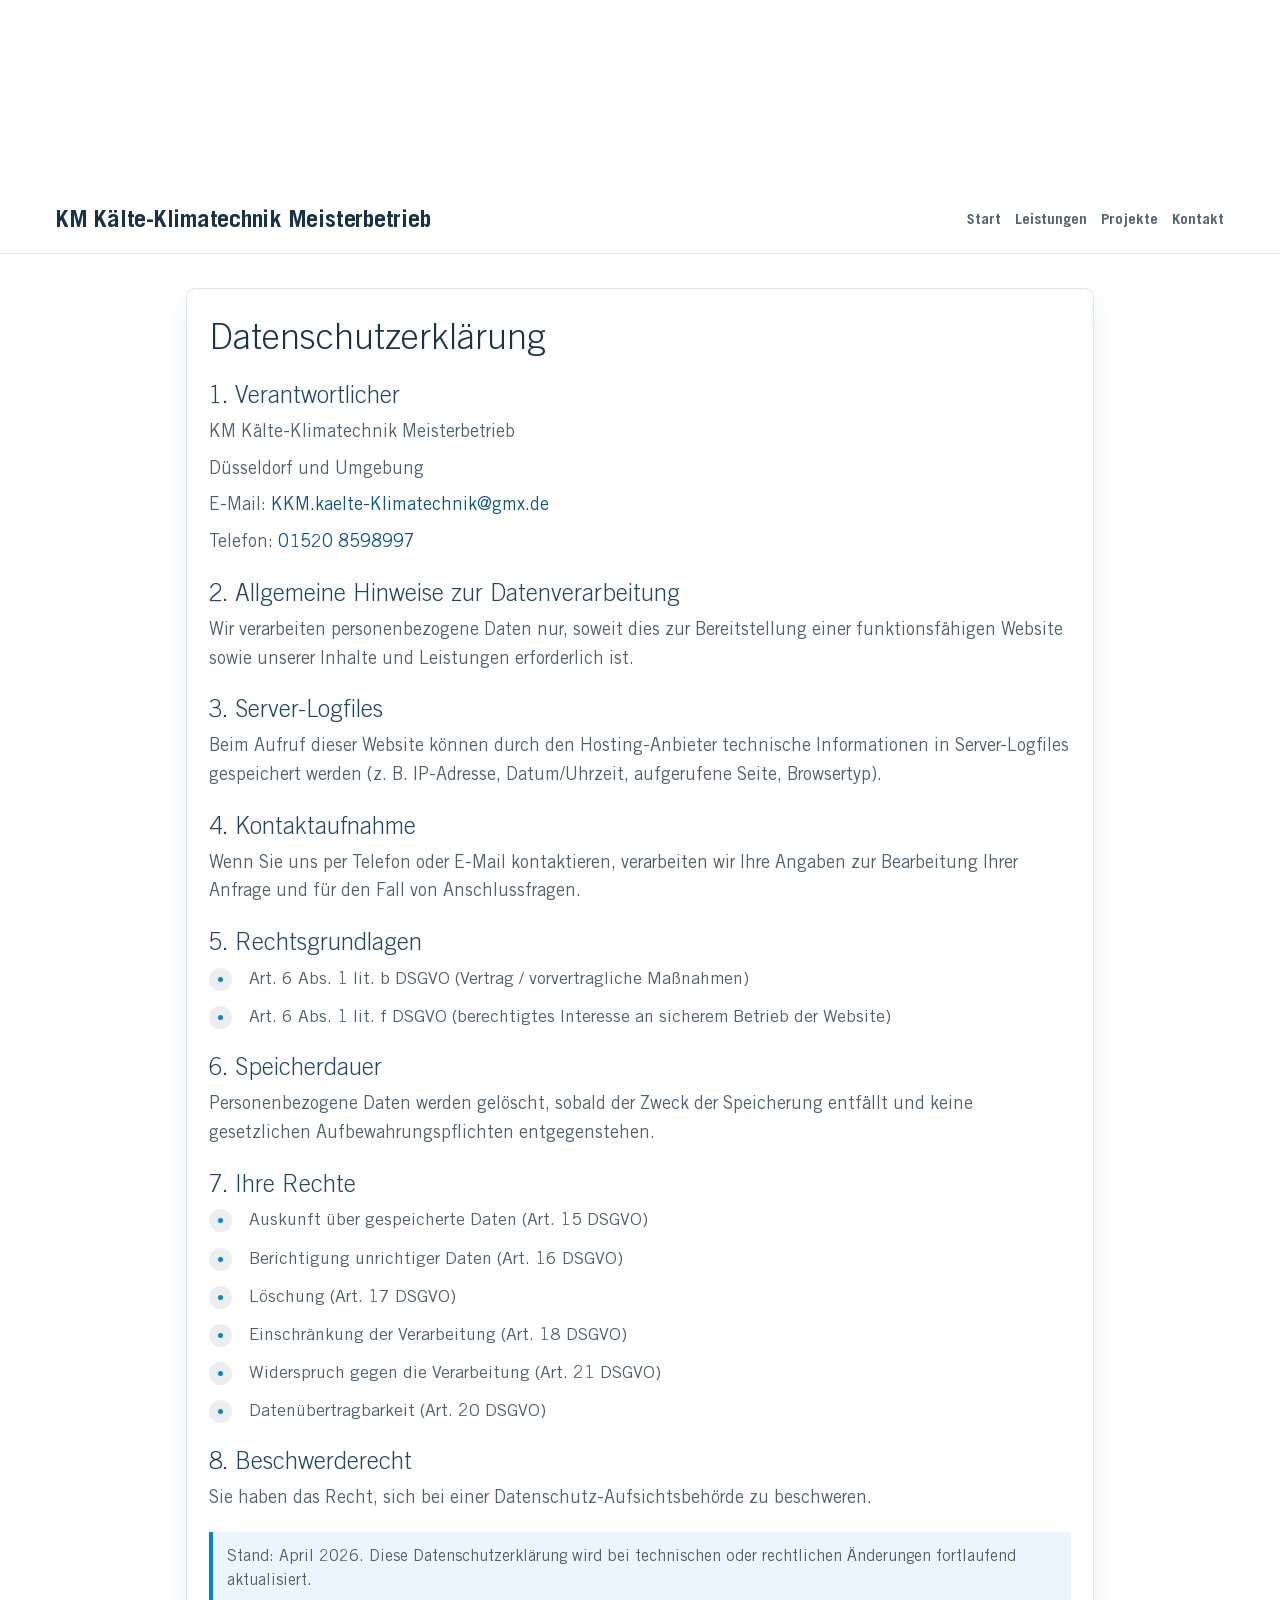
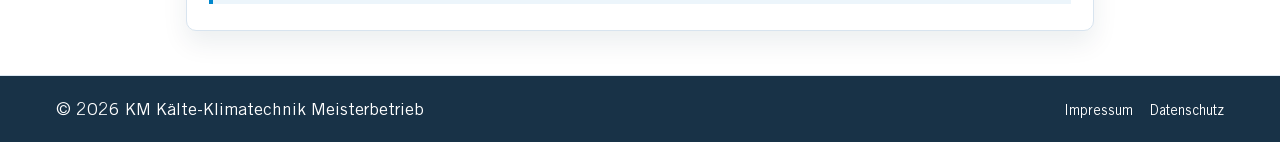
<file: datenschutz.html>
<!doctype html>
<html lang="de">
<head>
  <meta charset="utf-8" />
  <meta name="viewport" content="width=device-width, initial-scale=1" />
  <meta http-equiv="Cache-Control" content="no-store, no-cache, must-revalidate" />
  <meta http-equiv="Pragma" content="no-cache" />
  <meta http-equiv="Expires" content="0" />
  <title>Datenschutz | KM Kälte-Klimatechnik Meisterbetrieb</title>
  <meta name="description" content="Datenschutzhinweise von KM Kälte-Klimatechnik Meisterbetrieb." />
  <link rel="canonical" href="https://km-kaelte-klimatechnik.github.io/datenschutz.html" />
  <meta name="robots" content="noindex,follow,max-snippet:-1,max-image-preview:large,max-video-preview:-1" />
  <meta name="theme-color" content="#0b5286" />
  <meta name="format-detection" content="telephone=yes" />
  <link rel="alternate" hreflang="de-DE" href="https://km-kaelte-klimatechnik.github.io/datenschutz.html" />
  <meta property="og:locale" content="de_DE" />
  <meta property="og:type" content="website" />
  <meta property="og:site_name" content="KM Kälte-Klimatechnik Meisterbetrieb" />
  <meta property="og:title" content="Datenschutz | KM Kälte-Klimatechnik Meisterbetrieb" />
  <meta property="og:description" content="Datenschutzhinweise von KM Kälte-Klimatechnik Meisterbetrieb." />
  <meta property="og:url" content="https://km-kaelte-klimatechnik.github.io/datenschutz.html" />
  <meta property="og:image" content="https://km-kaelte-klimatechnik.github.io/img/hero-house.jpg" />
  <meta property="og:image:alt" content="KM Kälte-Klimatechnik Meisterbetrieb Projektbild" />
  <meta name="twitter:card" content="summary_large_image" />
  <meta name="twitter:title" content="Datenschutz | KM Kälte-Klimatechnik Meisterbetrieb" />
  <meta name="twitter:description" content="Datenschutzhinweise von KM Kälte-Klimatechnik Meisterbetrieb." />
  <meta name="twitter:image" content="https://km-kaelte-klimatechnik.github.io/img/hero-house.jpg" />
  <meta http-equiv="Content-Security-Policy" content="default-src &#39;self&#39;; script-src &#39;self&#39; &#39;unsafe-inline&#39;; style-src &#39;self&#39; &#39;unsafe-inline&#39; https://fonts.googleapis.com; font-src &#39;self&#39; data: https://fonts.gstatic.com; img-src &#39;self&#39; data: https:; media-src &#39;self&#39; data: https:; connect-src &#39;self&#39;; object-src &#39;none&#39;; base-uri &#39;self&#39;; form-action &#39;self&#39; mailto: tel:; frame-ancestors &#39;none&#39;; upgrade-insecure-requests" />
  <meta http-equiv="Referrer-Policy" content="strict-origin-when-cross-origin" />
  <meta http-equiv="Permissions-Policy" content="geolocation=(), camera=(), microphone=(), payment=(), usb=()" />
    <link rel="stylesheet" href="assets/site-framework.css" />
  <style>
    :root {
      --km-primary: #0087cc;
      --km-dark: #183247;
      --km-light: #ecf5fb;
      --km-text: #4f5f6b;
    }

    body {
      background: #fff;
      color: var(--km-text);
    }

    .km-top {
      border-bottom: 1px solid #dce8f2;
      background: #fff;
      position: sticky;
      top: 0;
      z-index: 20;
    }

    .km-top .inner {
      max-width: 1200px;
      margin: 0 auto;
      padding: 14px 16px;
      display: flex;
      align-items: center;
      justify-content: space-between;
      gap: 16px;
    }

    .km-brand {
      text-decoration: none;
      color: var(--km-dark);
      font-weight: 700;
      letter-spacing: -0.01em;
      font-size: 24px;
    }

    .km-nav {
      display: flex;
      gap: 14px;
      flex-wrap: wrap;
    }

    .km-nav a {
      text-decoration: none;
      color: #536674;
      font-weight: 600;
      font-size: 15px;
    }

    .km-nav a:hover,
    .km-nav a:focus-visible {
      color: var(--km-primary);
    }

    .km-legal-wrap {
      max-width: 940px;
      margin: 34px auto 44px;
      padding: 0 16px;
    }

    .km-legal-card {
      border: 1px solid #d8e4ef;
      border-radius: 10px;
      background: #fff;
      box-shadow: 0 12px 26px rgba(16, 45, 66, 0.08);
      padding: 26px 22px;
    }

    h1 {
      color: var(--km-dark);
      margin: 0 0 10px;
      font-size: 36px;
    }

    h2 {
      color: #1f4660;
      margin: 22px 0 8px;
      font-size: 24px;
    }

    p,
    li {
      font-size: 18px;
      line-height: 1.6;
      margin: 0 0 8px;
    }

    ul {
      margin: 0;
      padding-left: 20px;
    }

    .km-note {
      background: var(--km-light);
      border-left: 4px solid var(--km-primary);
      padding: 12px 14px;
      margin-top: 20px;
      font-size: 16px;
      line-height: 1.5;
    }

    .km-footer {
      border-top: 1px solid #dce8f2;
      background: #183247;
      color: #fff;
    }

    .km-footer .inner {
      max-width: 1200px;
      margin: 0 auto;
      padding: 18px 16px;
      display: flex;
      justify-content: space-between;
      align-items: center;
      flex-wrap: wrap;
      gap: 10px;
    }

    .km-footer a {
      color: #fff;
      text-decoration: none;
      margin-left: 12px;
      font-size: 14px;
    }

    .km-footer a:hover,
    .km-footer a:focus-visible {
      text-decoration: underline;
    }

    @media (max-width: 768px) {
      h1 {
        font-size: 30px;
      }

      h2 {
        font-size: 21px;
      }

      p,
      li {
        font-size: 16px;
      }

      .km-top .inner,
      .km-footer .inner {
        flex-direction: column;
        align-items: flex-start;
      }
    }
  </style>
</head>
<body>
  <header class="km-top">
    <div class="inner">
      <a class="km-brand" href="index.html">KM Kälte-Klimatechnik Meisterbetrieb</a>
      <nav class="km-nav" aria-label="Hauptnavigation">
        <a href="index.html">Start</a>
        <a href="leistungen.html">Leistungen</a>
        <a href="projekte.html">Projekte</a>
        <a href="kontakt.html">Kontakt</a>
      </nav>
    </div>
  </header>

  <main class="km-legal-wrap">
    <section class="km-legal-card" aria-labelledby="datenschutz-title">
      <h1 id="datenschutz-title">Datenschutzerklärung</h1>

      <h2>1. Verantwortlicher</h2>
      <p>KM Kälte-Klimatechnik Meisterbetrieb</p>
      <p>Düsseldorf und Umgebung</p>
      <p>E-Mail: <a href="mailto:KKM.kaelte-Klimatechnik@gmx.de">KKM.kaelte-Klimatechnik@gmx.de</a></p>
      <p>Telefon: <a href="tel:015208598997">01520 8598997</a></p>

      <h2>2. Allgemeine Hinweise zur Datenverarbeitung</h2>
      <p>
        Wir verarbeiten personenbezogene Daten nur, soweit dies zur Bereitstellung einer funktionsfähigen Website sowie
        unserer Inhalte und Leistungen erforderlich ist.
      </p>

      <h2>3. Server-Logfiles</h2>
      <p>
        Beim Aufruf dieser Website können durch den Hosting-Anbieter technische Informationen in Server-Logfiles
        gespeichert werden (z. B. IP-Adresse, Datum/Uhrzeit, aufgerufene Seite, Browsertyp).
      </p>

      <h2>4. Kontaktaufnahme</h2>
      <p>
        Wenn Sie uns per Telefon oder E-Mail kontaktieren, verarbeiten wir Ihre Angaben zur Bearbeitung Ihrer Anfrage und
        für den Fall von Anschlussfragen.
      </p>

      <h2>5. Rechtsgrundlagen</h2>
      <ul>
        <li>Art. 6 Abs. 1 lit. b DSGVO (Vertrag / vorvertragliche Maßnahmen)</li>
        <li>Art. 6 Abs. 1 lit. f DSGVO (berechtigtes Interesse an sicherem Betrieb der Website)</li>
      </ul>

      <h2>6. Speicherdauer</h2>
      <p>
        Personenbezogene Daten werden gelöscht, sobald der Zweck der Speicherung entfällt und keine gesetzlichen
        Aufbewahrungspflichten entgegenstehen.
      </p>

      <h2>7. Ihre Rechte</h2>
      <ul>
        <li>Auskunft über gespeicherte Daten (Art. 15 DSGVO)</li>
        <li>Berichtigung unrichtiger Daten (Art. 16 DSGVO)</li>
        <li>Löschung (Art. 17 DSGVO)</li>
        <li>Einschränkung der Verarbeitung (Art. 18 DSGVO)</li>
        <li>Widerspruch gegen die Verarbeitung (Art. 21 DSGVO)</li>
        <li>Datenübertragbarkeit (Art. 20 DSGVO)</li>
      </ul>

      <h2>8. Beschwerderecht</h2>
      <p>
        Sie haben das Recht, sich bei einer Datenschutz-Aufsichtsbehörde zu beschweren.
      </p>

      <p class="km-note">
        Stand: April 2026. Diese Datenschutzerklärung wird bei technischen oder rechtlichen Änderungen fortlaufend aktualisiert.
      </p>
    </section>
  </main>

  <footer class="km-footer">
    <div class="inner">
      <span>© 2026 KM Kälte-Klimatechnik Meisterbetrieb</span>
      <div>
        <a href="impressum.html">Impressum</a>
        <a href="datenschutz.html">Datenschutz</a>
      </div>
    </div>
  </footer>
</body>
</html>
</file>
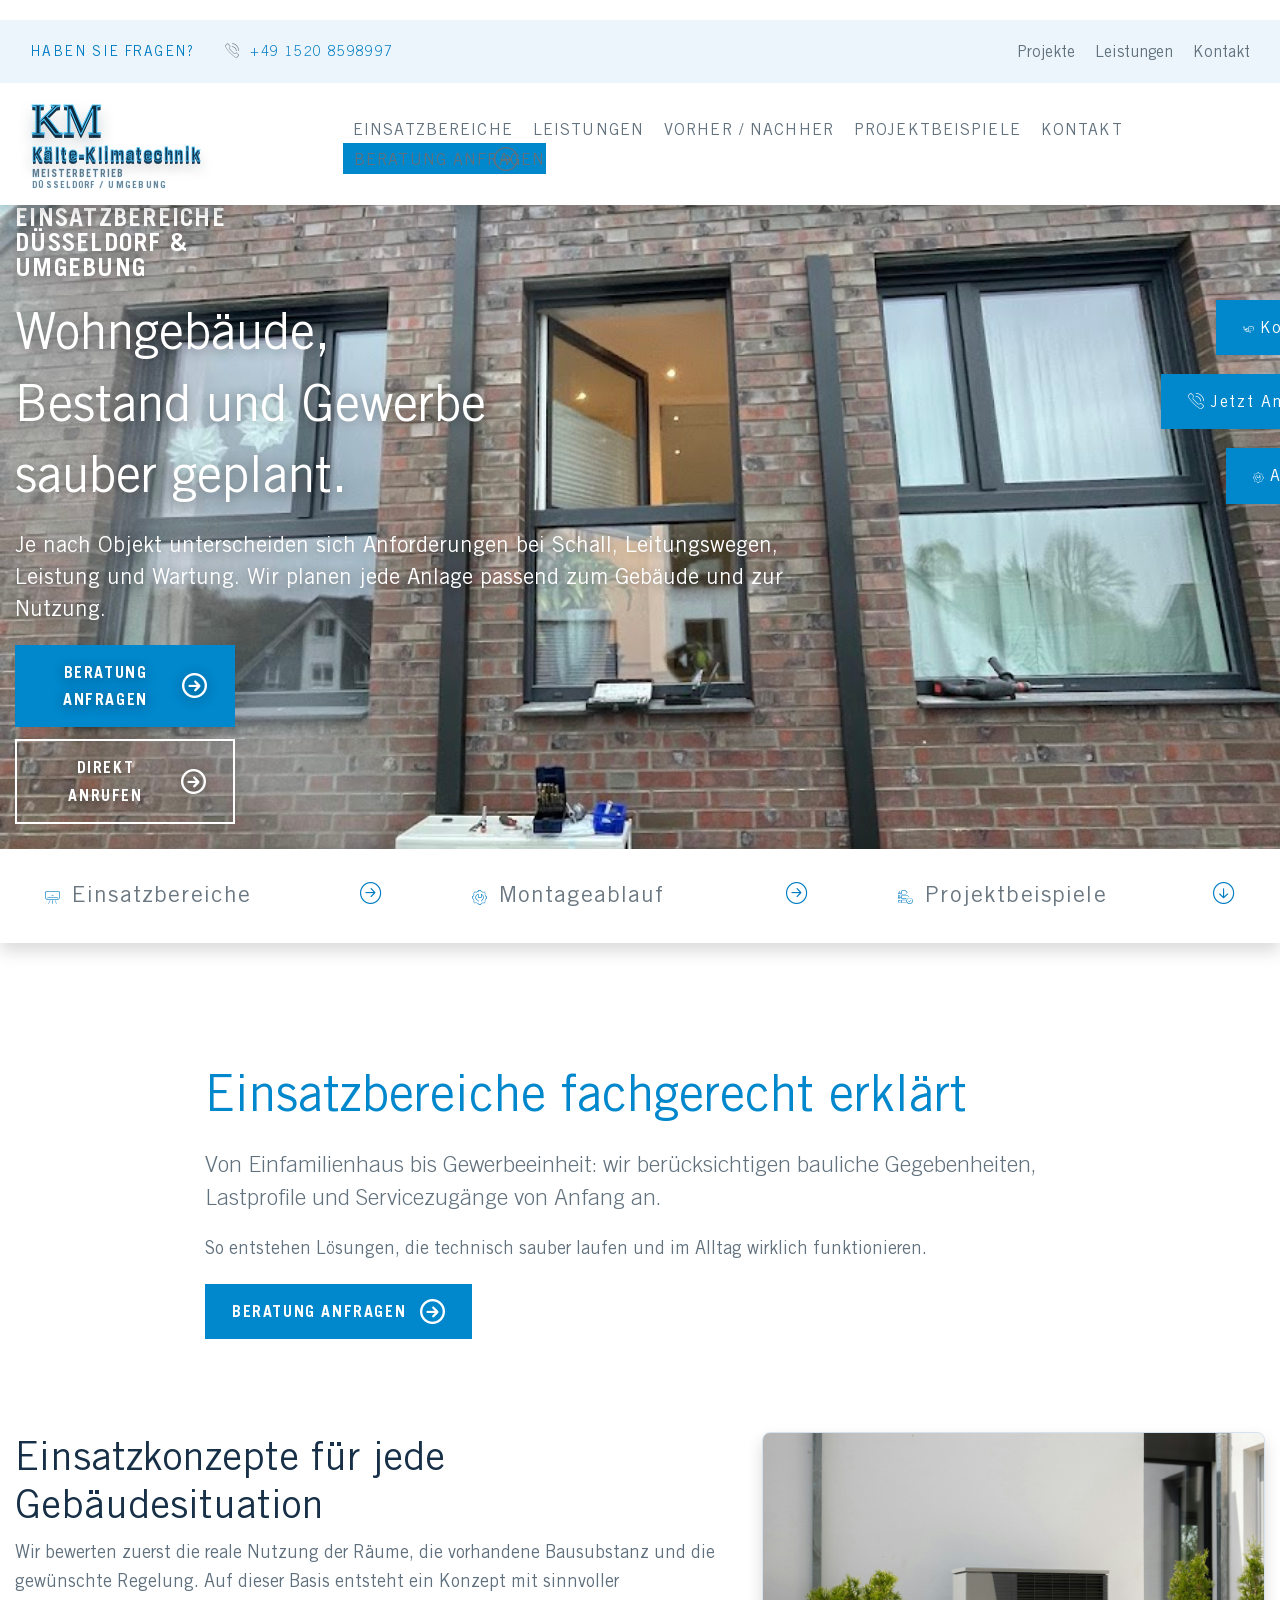
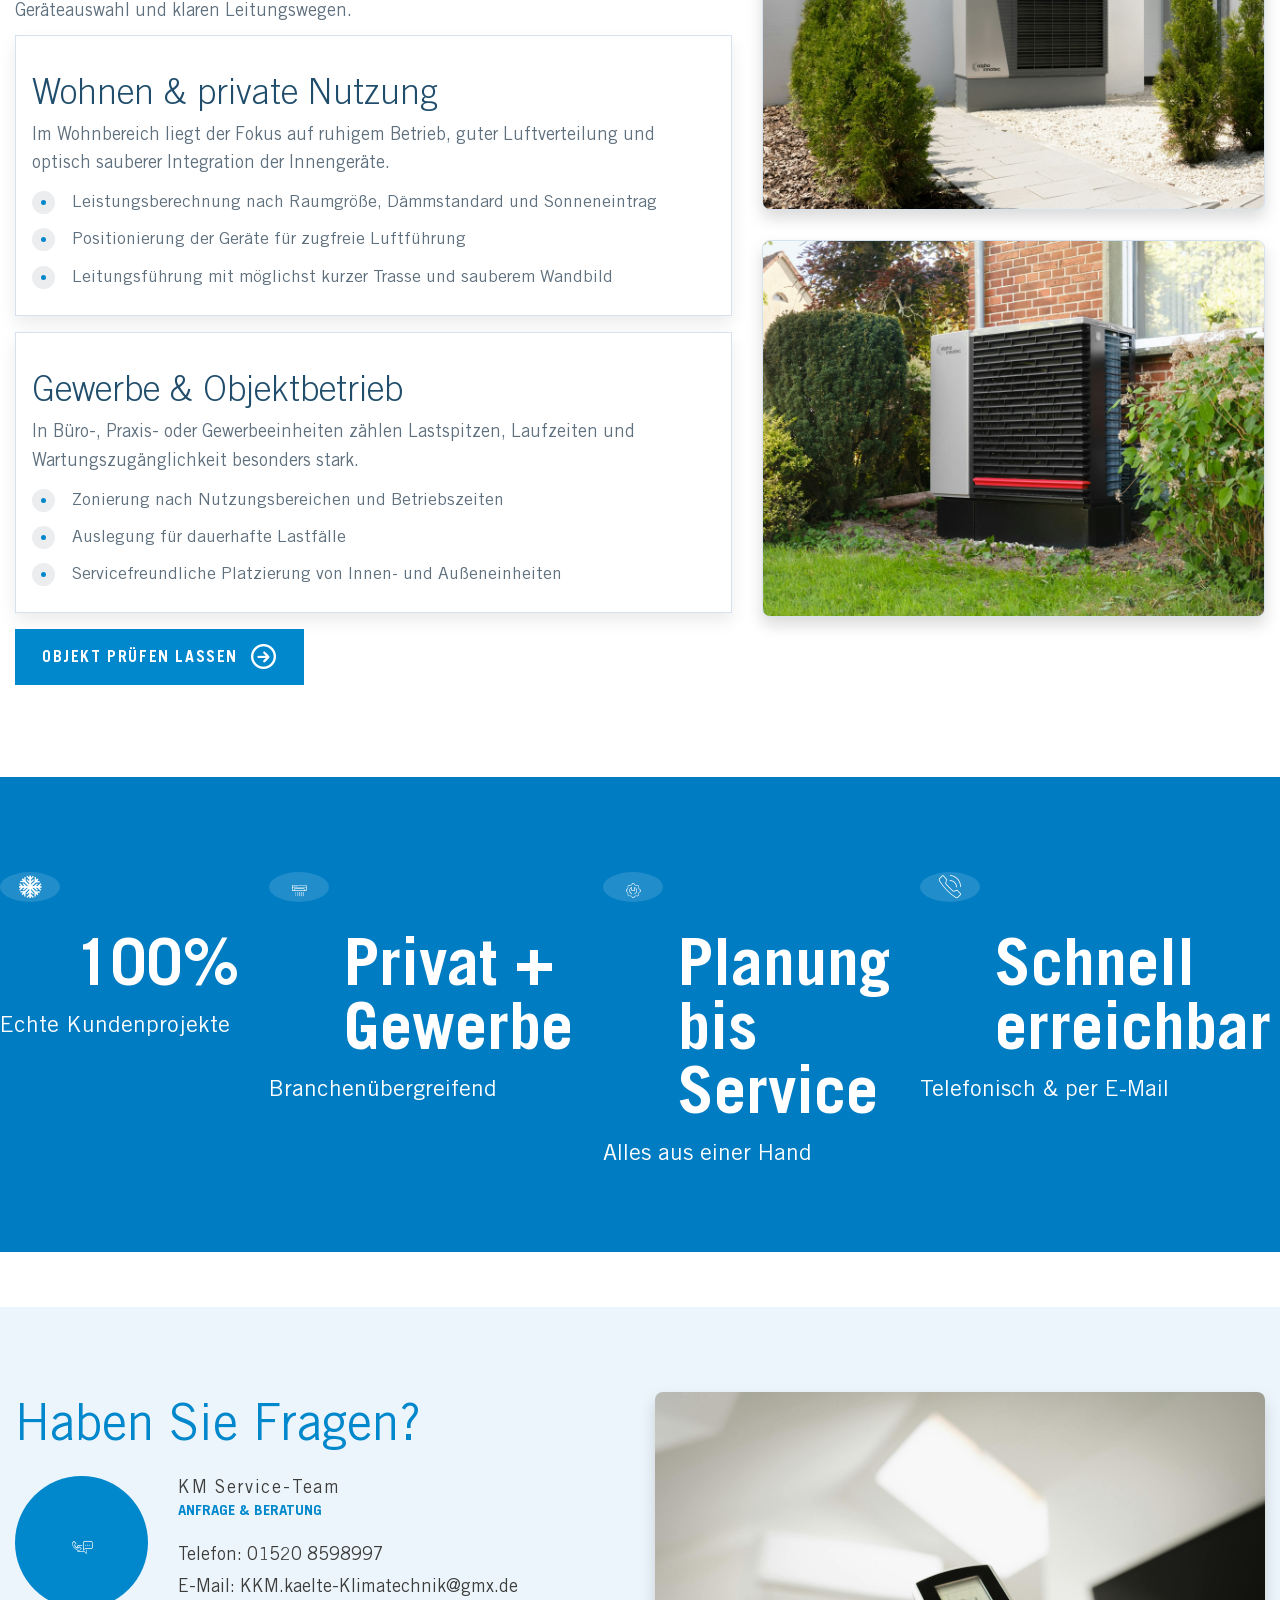
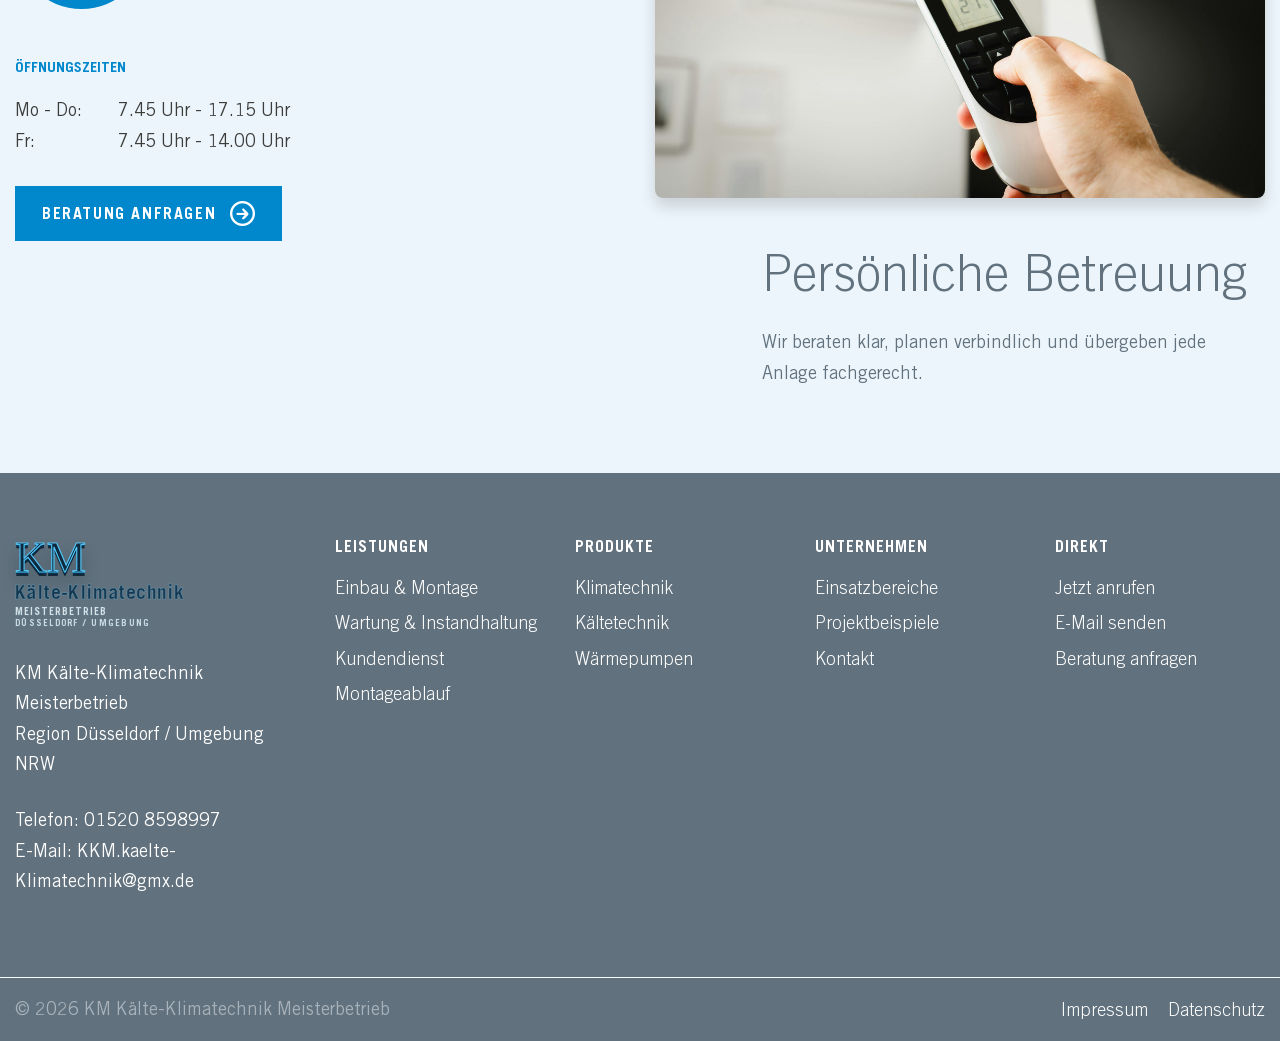
<file: einsatzbereiche.html>
<!doctype html>
<html lang="de">
<head>
  <meta charset="utf-8" />
  <meta name="viewport" content="width=device-width, initial-scale=1" />
  <meta http-equiv="Cache-Control" content="no-store, no-cache, must-revalidate" />
  <meta http-equiv="Pragma" content="no-cache" />
  <meta http-equiv="Expires" content="0" />
  <title>KM Kälte-Klimatechnik Meisterbetrieb | Einsatzbereiche</title>
  <meta name="description" content="Einsatzbereiche von KM Kälte-Klimatechnik Meisterbetrieb: Wohngebäude, Bestandssanierung, Gewerbe und technische Kühlung in Düsseldorf und Umgebung." />
  <link rel="canonical" href="https://km-kaelte-klimatechnik.github.io/einsatzbereiche.html" />
  <meta name="robots" content="index,follow,max-snippet:-1,max-image-preview:large,max-video-preview:-1" />
  <meta name="theme-color" content="#0b5286" />
  <meta name="format-detection" content="telephone=yes" />
  <link rel="alternate" hreflang="de-DE" href="https://km-kaelte-klimatechnik.github.io/einsatzbereiche.html" />
  <meta property="og:locale" content="de_DE" />
  <meta property="og:type" content="website" />
  <meta property="og:site_name" content="KM Kälte-Klimatechnik Meisterbetrieb" />
  <meta property="og:title" content="Einsatzbereiche | KM Kälte-Klimatechnik Meisterbetrieb" />
  <meta property="og:description" content="Einsatzbereiche von KM Kälte-Klimatechnik Meisterbetrieb: Wohngebäude, Bestandssanierung, Gewerbe und technische Kühlung in Düsseldorf und Umgebung." />
  <meta property="og:url" content="https://km-kaelte-klimatechnik.github.io/einsatzbereiche.html" />
  <meta property="og:image" content="https://km-kaelte-klimatechnik.github.io/img/hero-house.jpg" />
  <meta property="og:image:alt" content="KM Kälte-Klimatechnik Meisterbetrieb Projektbild" />
  <meta name="twitter:card" content="summary_large_image" />
  <meta name="twitter:title" content="Einsatzbereiche | KM Kälte-Klimatechnik Meisterbetrieb" />
  <meta name="twitter:description" content="Einsatzbereiche von KM Kälte-Klimatechnik Meisterbetrieb: Wohngebäude, Bestandssanierung, Gewerbe und technische Kühlung in Düsseldorf und Umgebung." />
  <meta name="twitter:image" content="https://km-kaelte-klimatechnik.github.io/img/hero-house.jpg" />
  <meta http-equiv="Content-Security-Policy" content="default-src &#39;self&#39;; script-src &#39;self&#39; &#39;unsafe-inline&#39;; style-src &#39;self&#39; &#39;unsafe-inline&#39; https://fonts.googleapis.com; font-src &#39;self&#39; data: https://fonts.gstatic.com; img-src &#39;self&#39; data: https:; media-src &#39;self&#39; data: https:; connect-src &#39;self&#39;; object-src &#39;none&#39;; base-uri &#39;self&#39;; form-action &#39;self&#39; mailto: tel:; frame-ancestors &#39;none&#39;; upgrade-insecure-requests" />
  <meta http-equiv="Referrer-Policy" content="strict-origin-when-cross-origin" />
  <meta http-equiv="Permissions-Policy" content="geolocation=(), camera=(), microphone=(), payment=(), usb=()" />
  <link rel="preconnect" href="https://fonts.googleapis.com" />
  <link rel="preconnect" href="https://fonts.gstatic.com" crossorigin />
  <link href="https://fonts.googleapis.com/css2?family=UnifrakturCook:wght@700&display=swap" rel="stylesheet" />
    <link rel="stylesheet" href="assets/site-framework.css" />
  <style>
    :root {
      --km-primary: #0087cc;
      --km-secondary: #0b5286;
      --km-dark: #183247;
      --km-light: #ecf5fb;
    }

    body.front-page {
      background: #fff;
      color: #61717d;
    }

    .page-wrapper {
      overflow-x: clip;
    }

    .inner {
      max-width: 1400px;
      margin: 0 auto;
      padding: 0 15px;
    }

    .km-brand {
      display: inline-flex;
      align-items: flex-start;
      flex-direction: column;
      gap: 1px;
      text-decoration: none;
    }

    .km-brand-main {
      position: relative;
      isolation: isolate;
      overflow: visible;
    }

    .km-brand-mark {
      display: inline-block;
      font-family: "UnifrakturCook", serif;
      font-size: 44px;
      line-height: 1;
      color: #0f2a3f;
      -webkit-text-fill-color: #0f2a3f;
      -webkit-text-stroke: 1.15px rgba(84, 204, 255, 0.96);
      text-shadow:
        0 1px 0 rgba(15, 66, 103, 0.96),
        0 2px 0 rgba(11, 51, 80, 0.92),
        0 3px 0 rgba(8, 37, 58, 0.88),
        0 4px 0 rgba(6, 27, 43, 0.82),
        0 10px 16px rgba(8, 38, 58, 0.36);
      transform: translateY(-1px);
      flex-shrink: 0;
    }

    .km-brand-copy {
      display: inline-flex;
      flex-direction: column;
      line-height: 1.03;
      padding: 0 0 0 1px;
    }

    .km-brand-copy strong {
      font-size: 20px;
      letter-spacing: 0.02em;
      color: #173850;
      -webkit-text-fill-color: #173850;
      font-weight: 800;
      display: inline-block;
      -webkit-text-stroke: 0.85px rgba(82, 202, 255, 0.9);
      text-shadow:
        0 1px 0 rgba(16, 66, 103, 0.94),
        0 2px 0 rgba(12, 52, 81, 0.87),
        0 3px 0 rgba(8, 39, 61, 0.82),
        0 8px 14px rgba(7, 34, 52, 0.28);
    }

    .km-brand-copy small {
      margin-top: 3px;
      text-transform: uppercase;
      letter-spacing: 0.1em;
      font-size: 10px;
      color: #6a7781;
      font-weight: 800;
      display: inline-block;
      -webkit-text-stroke: 0.38px rgba(72, 187, 255, 0.42);
      text-shadow: 0 0 0 rgba(67, 183, 255, 0);
    }

    .km-brand-copy .km-brand-region {
      margin-top: 2px;
      letter-spacing: 0.14em;
      font-size: 9px;
      opacity: 0.95;
    }

    .km-brand-main .km-brand-mark {
      color: transparent;
      -webkit-text-fill-color: transparent;
      -webkit-text-stroke: 1.3px rgba(82, 204, 255, 0.98);
      text-shadow: 0 0 10px rgba(117, 221, 255, 0.63);
      animation:
        km-logo-mark-intro 2.2s cubic-bezier(0.2, 0.86, 0.18, 1) 0s 1 both,
        km-k-pulse 3.3s ease-in-out 2.2s infinite;
    }

    .km-brand-main .km-brand-copy strong {
      color: transparent;
      -webkit-text-fill-color: transparent;
      -webkit-text-stroke: 1px rgba(82, 204, 255, 0.95);
      text-shadow: 0 0 9px rgba(110, 215, 255, 0.58);
      animation:
        km-logo-text-intro 2.05s cubic-bezier(0.23, 0.84, 0.23, 1) 0.08s 1 both,
        km-text-outline 3.3s ease-in-out 2.18s infinite;
    }

    .km-brand-main .km-brand-copy small {
      color: transparent;
      -webkit-text-fill-color: transparent;
      -webkit-text-stroke: 0.5px rgba(82, 204, 255, 0.8);
      text-shadow: 0 0 6px rgba(108, 210, 255, 0.46);
      animation:
        km-logo-subline-intro 1.95s cubic-bezier(0.24, 0.83, 0.22, 1) 0.25s 1 both,
        km-text-outline 2.8s ease-in-out 2.3s infinite;
    }

    .km-brand-main::before,
    .km-brand-main::after {
      content: "❄  ✦  ❄  ✧  ❄";
      position: absolute;
      left: -28%;
      width: 165%;
      pointer-events: none;
      white-space: nowrap;
      opacity: 0;
      z-index: 3;
      text-align: center;
      letter-spacing: 0.52em;
      color: rgba(146, 226, 255, 0.88);
      text-shadow: 0 0 10px rgba(124, 214, 255, 0.46);
    }

    .km-brand-main::before {
      top: -12px;
      font-size: 10px;
      animation: km-snow-drift 6.1s linear 2.15s infinite;
    }

    .km-brand-main::after {
      top: 14px;
      font-size: 8px;
      color: rgba(186, 238, 255, 0.8);
      animation: km-snow-drift 7.4s linear 3.35s infinite;
    }

    .km-brand-main .km-flurry {
      position: absolute;
      inset: -14px -18px;
      pointer-events: none;
      overflow: hidden;
      z-index: 4;
    }

    .km-brand-main .km-flake {
      position: absolute;
      left: -12%;
      top: 50%;
      font-size: 9px;
      line-height: 1;
      color: rgba(179, 237, 255, 0.9);
      text-shadow: 0 0 7px rgba(124, 214, 255, 0.45);
      opacity: 0;
      transform: translateX(0) translateY(0) scale(0.7) rotate(0deg);
      will-change: transform, opacity;
    }

    .km-brand-main .km-flake.f1 {
      top: 18%;
      animation: km-flake-pass 11.8s linear 2.9s infinite;
    }

    .km-brand-main .km-flake.f2 {
      top: 34%;
      font-size: 7px;
      animation: km-flake-pass 13.2s linear 5.1s infinite;
    }

    .km-brand-main .km-flake.f3 {
      top: 56%;
      animation: km-flake-pass 10.9s linear 3.7s infinite;
    }

    .km-brand-main .km-flake.f4 {
      top: 72%;
      font-size: 8px;
      animation: km-flake-pass 12.6s linear 7.2s infinite;
    }

    .km-brand-main .km-flake.f5 {
      top: 44%;
      font-size: 6px;
      animation: km-flake-pass 14.4s linear 9s infinite;
    }

    @keyframes km-logo-mark-intro {
      0%, 36% {
        color: transparent;
        -webkit-text-fill-color: transparent;
        -webkit-text-stroke: 1.3px rgba(82, 204, 255, 0.98);
        text-shadow: 0 0 10px rgba(117, 221, 255, 0.63);
        filter: brightness(1.06) saturate(1.14);
      }
      68% {
        color: #184562;
        -webkit-text-fill-color: #184562;
        -webkit-text-stroke: 1.2px rgba(88, 207, 255, 0.96);
        text-shadow:
          0 1px 0 rgba(16, 72, 113, 0.95),
          0 2px 0 rgba(10, 48, 75, 0.88),
          0 0 9px rgba(117, 221, 255, 0.47);
        filter: brightness(1.04) saturate(1.1);
      }
      100% {
        color: #0f2a3f;
        -webkit-text-fill-color: #0f2a3f;
        -webkit-text-stroke: 1.15px rgba(84, 204, 255, 0.96);
        text-shadow:
          0 1px 0 rgba(15, 66, 103, 0.96),
          0 2px 0 rgba(11, 51, 80, 0.92),
          0 3px 0 rgba(8, 37, 58, 0.88),
          0 4px 0 rgba(6, 27, 43, 0.82),
          0 10px 16px rgba(8, 38, 58, 0.36);
        filter: brightness(1) saturate(1);
      }
    }

    @keyframes km-logo-text-intro {
      0%, 34% {
        color: transparent;
        -webkit-text-fill-color: transparent;
        -webkit-text-stroke: 1px rgba(82, 204, 255, 0.95);
        text-shadow: 0 0 9px rgba(110, 215, 255, 0.58);
        filter: brightness(1.05) saturate(1.12);
      }
      67% {
        color: #1f4c6b;
        -webkit-text-fill-color: #1f4c6b;
        -webkit-text-stroke: 0.95px rgba(85, 205, 255, 0.92);
        text-shadow:
          0 1px 0 rgba(15, 69, 108, 0.92),
          0 2px 0 rgba(10, 47, 73, 0.86),
          0 0 8px rgba(112, 215, 255, 0.43);
      }
      100% {
        color: #173850;
        -webkit-text-fill-color: #173850;
        -webkit-text-stroke: 0.85px rgba(82, 202, 255, 0.9);
        text-shadow:
          0 1px 0 rgba(16, 66, 103, 0.94),
          0 2px 0 rgba(12, 52, 81, 0.87),
          0 3px 0 rgba(8, 39, 61, 0.82),
          0 8px 14px rgba(7, 34, 52, 0.28);
        filter: brightness(1) saturate(1);
      }
    }

    @keyframes km-logo-subline-intro {
      0%, 38% {
        color: transparent;
        -webkit-text-fill-color: transparent;
        -webkit-text-stroke: 0.5px rgba(82, 204, 255, 0.8);
        text-shadow: 0 0 6px rgba(108, 210, 255, 0.46);
      }
      100% {
        color: #6a7781;
        -webkit-text-fill-color: #6a7781;
        -webkit-text-stroke: 0.38px rgba(72, 187, 255, 0.42);
        text-shadow: 0 0 0 rgba(67, 183, 255, 0);
      }
    }

    @keyframes km-snow-drift {
      0% {
        opacity: 0;
        transform: translateX(-20%) translateY(-8px) rotate(-4deg);
      }
      12% {
        opacity: 0.85;
      }
      70% {
        opacity: 0.72;
      }
      100% {
        opacity: 0;
        transform: translateX(20%) translateY(9px) rotate(4deg);
      }
    }

    @keyframes km-flake-pass {
      0%, 14% {
        opacity: 0;
        transform: translateX(-6%) translateY(-2px) scale(0.65) rotate(0deg);
      }
      20% {
        opacity: 0.88;
      }
      33% {
        opacity: 0.82;
      }
      44% {
        opacity: 0;
      }
      100% {
        opacity: 0;
        transform: translateX(124%) translateY(-8px) scale(1.06) rotate(50deg);
      }
    }

    @keyframes km-k-pulse {
      0%, 100% {
        filter: brightness(1) saturate(1);
        text-shadow:
          0 1px 0 rgba(15, 66, 103, 0.96),
          0 2px 0 rgba(11, 51, 80, 0.92),
          0 3px 0 rgba(8, 37, 58, 0.88),
          0 4px 0 rgba(6, 27, 43, 0.82),
          0 10px 16px rgba(8, 38, 58, 0.33);
      }
      50% {
        filter: brightness(1.16) saturate(1.17);
        text-shadow:
          0 1px 0 rgba(16, 86, 134, 0.98),
          0 2px 0 rgba(11, 63, 98, 0.93),
          0 3px 0 rgba(8, 45, 69, 0.86),
          0 4px 0 rgba(6, 31, 48, 0.82),
          0 0 12px rgba(118, 224, 255, 0.55),
          0 12px 20px rgba(8, 42, 64, 0.38);
      }
    }

    @keyframes km-text-outline {
      0%, 100% {
        filter: brightness(1) saturate(1);
      }
      48% {
        filter: brightness(1) saturate(1);
      }
      52% {
        filter: brightness(1.12) saturate(1.14);
      }
    }

    #km-nav-links > li > a {
      text-transform: uppercase;
      font-size: 14px;
      letter-spacing: 0.07em;
      font-weight: 700;
      padding: 0.85rem 0.9rem;
    }

    .km-mobile-nav {
      display: none;
      border-top: 1px solid rgba(0, 0, 0, 0.09);
      background: #fff;
      padding: 14px 18px;
    }

    .km-mobile-nav a {
      display: block;
      text-decoration: none;
      color: #224259;
      font-weight: 700;
      text-transform: uppercase;
      letter-spacing: 0.06em;
      font-size: 13px;
      padding: 12px 0;
      border-bottom: 1px solid #e1e8ef;
    }

    .km-mobile-nav a:last-child {
      border-bottom: 0;
    }

    .km-mobile-nav.open {
      display: block;
    }

    .page-header .header-item.km-hero {
      min-height: 680px;
      position: relative;
      display: flex;
      align-items: flex-end;
      background: #eaf6ff;
      background-color: #eaf6ff;
      overflow: hidden;
    }

    .km-hero-video {
      position: absolute;
      inset: 0;
      width: 100%;
      height: 100%;
      object-fit: cover;
      object-position: center 54%;
      z-index: 0;
      background: transparent;
      mix-blend-mode: normal;
      filter: none;
      opacity: 1;
    }

    .page-header .header-item.km-hero::after {
      content: "";
      position: absolute;
      inset: 0;
      background: transparent;
      z-index: 1;
    }

    body.front-page div.page-wrapper .page-header .header-item.km-hero .content {
      position: relative;
      left: auto;
      bottom: auto;
      transform: none;
      width: 100%;
      padding-bottom: 70px;
      text-align: left;
      z-index: 2;
    }

    .page-header .header-item.km-hero .content .inner {
      display: inline-block;
      padding: 18px 20px;
      border-radius: 12px;
      background: linear-gradient(145deg, rgba(5, 40, 67, 0.34) 0%, rgba(5, 40, 67, 0.16) 100%);
      border: 1px solid rgba(173, 220, 244, 0.42);
      box-shadow: 0 10px 22px rgba(7, 35, 58, 0.16);
      backdrop-filter: blur(0.6px);
    }

    .page-header .header-item.km-hero .content h1,
    .page-header .header-item.km-hero .content h2,
    .page-header .header-item.km-hero .content p {
      max-width: 16ch;
      color: #fff;
      text-shadow: 0 2px 12px rgba(0, 0, 0, 0.38);
    }

    .page-header .header-item.km-hero .content h1 {
      margin-bottom: 10px;
    }

    .page-header .header-item.km-hero .content h2 {
      margin-bottom: 20px;
    }

    .page-header .header-item.km-hero .content .km-hero-copy {
      max-width: 64ch;
      margin-bottom: 20px;
      font-size: 22px;
      line-height: 1.45;
    }

    .km-hero-actions {
      display: flex;
      flex-wrap: wrap;
      gap: 12px;
    }

    .km-hero-actions .btn {
      min-width: 220px;
      justify-content: center;
    }

    .module-three-boxes .item.km-shortcut {
      display: flex;
      align-items: center;
      gap: 12px;
      border-bottom: 4px solid transparent;
      transition: border-color 0.2s ease, background-color 0.2s ease;
      min-height: 94px;
    }

    .module-three-boxes .item.km-shortcut:hover {
      border-bottom-color: var(--km-primary);
      background-color: #f8fbfe;
    }

    .module-three-boxes .item.km-shortcut > .icon:first-of-type {
      color: var(--km-primary);
      font-size: 1.45rem;
    }

    .module-three-boxes .item.km-shortcut p {
      color: #445b70 !important;
      margin-bottom: 0;
      text-transform: none;
      letter-spacing: 0.02em;
      font-size: 24px;
      line-height: 1.15;
    }

    .module-three-boxes .item.km-shortcut .icon-arrow-right-border,
    .module-three-boxes .item.km-shortcut .icon-arrow-right-bottom {
      color: var(--km-primary);
      margin-left: auto;
    }

    .km-intro-copy p {
      margin-bottom: 1.25rem;
    }

    .module-list-image-text.company-details .list-unstyled li {
      width: 20% !important;
    }

    .module-list-image-text.company-details .list-unstyled li .image-container {
      height: 60px;
      width: 60px;
      border-radius: 50%;
      background: rgba(255, 255, 255, 0.13);
      display: inline-flex;
      align-items: center;
      justify-content: center;
      margin-bottom: 12px;
      position: static;
    }

    .module-list-image-text.company-details .list-unstyled li .image-container .icon {
      font-size: 1.4rem;
      color: #fff;
      position: static;
      transform: none;
      width: auto;
      height: auto;
    }

    .km-solution-grid {
      display: grid;
      grid-template-columns: repeat(4, 1fr);
      gap: 16px;
      margin-top: 18px;
    }

    .km-solution-grid .solution-slide {
      height: 100%;
    }

    .km-solution-grid .solution-image-container {
      aspect-ratio: 4 / 3;
      overflow: hidden;
    }

    .km-solution-grid .solution-image-container img {
      width: 100%;
      height: 100%;
      object-fit: cover;
      object-position: var(--km-image-pos, center center);
    }

    .km-solution-grid .solution-content-container {
      background: #fff;
    }

    .km-solution-grid .solution-content-container .title {
      font-size: 27px;
      color: #173047;
      margin-bottom: 8px;
      line-height: 1.15;
    }

    .km-solution-grid .solution-content-container .excerpt {
      font-size: 18px;
      color: #5e6f7d;
      line-height: 1.45;
      margin-bottom: 12px;
    }

    .km-solution-grid .solution-content-container a {
      font-size: 18px;
      font-weight: 700;
      color: var(--km-secondary);
      text-decoration: none;
    }

    .km-list-links li {
      position: relative;
      padding-left: 0;
    }

    .km-list-links li:not(:last-child) {
      margin-bottom: 8px;
    }

    .km-list-links li a {
      font-size: 20px;
      text-decoration: none;
      color: #566877;
    }

    .km-list-links li a:hover {
      color: var(--km-primary);
    }

    .km-photo-wrap {
      width: 100%;
      aspect-ratio: 4 / 3;
      border-radius: 8px;
      overflow: hidden;
      background: #e7f0f9;
      border: 1px solid #d6e3ef;
      box-shadow: 0 0.5rem 1rem rgba(0, 0, 0, 0.15);
    }

    .km-photo-wrap img {
      width: 100%;
      height: 100%;
      object-fit: cover;
      object-position: var(--km-image-pos, center center);
      display: block;
    }

    .km-photo-wrap.is-portrait img {
      object-position: var(--km-image-pos, center 67%);
    }

    .km-photo-wrap.is-portrait {
      aspect-ratio: 4 / 3;
    }



    .km-photo-wrap img.km-split-full {
      object-fit: contain;
      object-position: center center !important;
      background: #dce7f2;
    }

    .km-photo-wrap.is-top img {
      object-position: center 24%;
    }

    .km-before-after {
      border-top: 1px solid #d6e2ec;
      border-bottom: 1px solid #d6e2ec;
      background: #fff;
    }

    .km-before-after-card {
      background: #fff;
      border: 1px solid #d6e2ec;
      box-shadow: 0 0.5rem 1rem rgba(0, 0, 0, 0.1);
      height: 100%;
    }

    .km-before-after-card img {
      width: 100%;
      aspect-ratio: 4 / 3;
      object-fit: cover;
      object-position: center 34%;
    }

    .km-before-after-card .copy {
      padding: 1rem 1rem 1.2rem;
    }

    .km-before-after-card .copy h4 {
      margin-bottom: 0.6rem;
      color: #183247;
      font-size: 31px;
    }

    .km-before-after-card .copy p {
      margin: 0;
      font-size: 18px;
      line-height: 1.5;
    }

    .km-process {
      background: #ecf5fb;
      border: 1px solid #cddfeb;
      padding: 1.25rem 1.25rem 1.1rem;
      margin-top: 1rem;
    }

    .km-process ul {
      margin: 0.8rem 0 0;
      padding: 0;
      list-style: none;
    }

    .km-process li {
      position: relative;
      padding-left: 28px;
      margin-bottom: 10px;
      font-size: 18px;
      color: #4f6578;
    }

    .km-process li::before {
      content: "";
      width: 10px;
      height: 10px;
      border-radius: 50%;
      background: var(--km-primary);
      position: absolute;
      left: 4px;
      top: 0.58em;
    }

    #projekte .row + .row {
      margin-top: 2.6rem;
    }

    .frontpage-lightblue-section .row,
    #projekte .row {
      align-items: center;
    }

    #projekte h3 {
      margin-bottom: 1rem;
    }

    .km-contact-image {
      width: 100%;
      border-radius: 8px;
      box-shadow: 0 0.5rem 1rem rgba(0, 0, 0, 0.15);
    }

    .mobile-cta .icon {
      font-size: 1.2rem;
    }

    #main-footer .km-brand-copy {
      padding: 0;
    }

    #main-footer .km-brand-mark {
      animation: none;
      filter: none;
    }

    #main-footer .km-brand-copy strong {
      color: #fff;
      padding: 0;
      -webkit-text-stroke: 0.55px rgba(124, 217, 255, 0.45);
      background: none;
      text-shadow: none;
      filter: none;
    }

    #main-footer .km-brand-copy small {
      color: rgba(255, 255, 255, 0.78);
      -webkit-text-stroke: 0.35px rgba(124, 217, 255, 0.32);
      filter: none;
    }

    @media (prefers-reduced-motion: reduce) {
      .km-hero-video {
        display: none;
      }

      .km-brand-main .km-brand-mark,
      .km-brand-main .km-brand-copy strong,
      .km-brand-main .km-brand-copy small,
      .km-brand-main::before,
      .km-brand-main::after,
      .km-brand-main .km-flake {
        animation: none !important;
      }

      .km-brand-main .km-flurry {
        display: none;
      }

      .km-brand-main .km-brand-mark {
        color: #0f2a3f;
        -webkit-text-fill-color: #0f2a3f;
      }

      .km-brand-main .km-brand-copy strong {
        color: #173850;
        -webkit-text-fill-color: #173850;
      }

      .km-brand-main .km-brand-copy small {
        color: #6a7781;
        -webkit-text-fill-color: #6a7781;
      }
    }

    @media (max-width: 1399.98px) {
      .km-solution-grid {
        grid-template-columns: repeat(3, 1fr);
      }
    }

    @media (max-width: 1199.98px) {
      .km-solution-grid {
        grid-template-columns: repeat(2, 1fr);
      }

      .module-list-image-text.company-details .list-unstyled li {
        width: 50% !important;
      }
    }

    @media (max-width: 991.98px) {
      .page-header .header-item.km-hero {
        min-height: 560px;
      }

      .page-header .header-item.km-hero .content {
        padding-bottom: 38px;
      }

      .page-header .header-item.km-hero .content h1,
      .page-header .header-item.km-hero .content h2,
      .page-header .header-item.km-hero .content p {
        max-width: none;
      }

      .page-header .header-item.km-hero .content .km-hero-copy {
        font-size: 20px;
      }

      .km-brand-copy strong {
        font-size: 22px;
      }

      .km-brand-copy small {
        font-size: 10px;
      }

      .km-brand-mark {
        font-size: 46px;
      }

      .module-three-boxes .item.km-shortcut p {
        font-size: 21px;
      }
    }

    @media (max-width: 767.98px) {
      .page-header .header-item.km-hero .content .inner {
        display: block;
        padding: 14px 14px;
      }

      .km-solution-grid {
        grid-template-columns: 1fr;
      }

      .km-hero-video {
        object-position: center 58%;
      }

      body.front-page div.page-wrapper .module-list-image-text.company-details ul.list-unstyled li {
        width: 100% !important;
        max-width: 100%;
        flex: 1 1 100% !important;
        padding: 16px 0 12px !important;
      }

      body.front-page div.page-wrapper .module-list-image-text.company-details ul.list-unstyled li p.h5 {
        font-size: 42px;
        line-height: 1.04;
        padding-left: 0 !important;
        margin-top: 0.2rem;
        margin-bottom: 0.2rem;
      }

      body.front-page div.page-wrapper .module-list-image-text.company-details ul.list-unstyled li p:not(.h5) {
        font-size: 18px;
        line-height: 1.3;
      }

      .module-list-image-text.company-details .list-unstyled li .image-container {
        margin-bottom: 8px;
      }

      .page-header .header-item.km-hero {
        min-height: 520px;
      }

      .km-hero-actions .btn {
        width: 100%;
        min-width: 0;
      }

      .km-before-after-card .copy h4 {
        font-size: 26px;
      }
    }

    body.page-einsatzbereiche #einsatzbereiche,
    body.page-einsatzbereiche #leistungen,
    body.page-einsatzbereiche #vorher-nachher,
    body.page-einsatzbereiche #projekte {
      display: none;
    }

    .km-detail-page-content {
      padding: 8px 0 18px;
    }

    .km-detail-page-content h3 {
      color: #173047;
      font-size: 34px;
      margin-bottom: 10px;
    }

    .km-detail-page-content h4 {
      color: #1f4d6b;
      font-size: 25px;
      margin-bottom: 8px;
      margin-top: 18px;
    }

    .km-detail-page-content p {
      font-size: 19px;
      color: #5e6f7d;
      line-height: 1.6;
      margin-bottom: 10px;
    }

    .km-detail-list {
      margin: 0;
      padding-left: 20px;
      color: #5e6f7d;
      font-size: 18px;
      line-height: 1.55;
    }

    .km-detail-list li {
      margin-bottom: 7px;
    }

    .km-detail-box {
      border: 1px solid #d6e3ef;
      background: #fff;
      box-shadow: 0 0.5rem 1rem rgba(0, 0, 0, 0.08);
      padding: 16px;
      margin-bottom: 16px;
    }

    .km-detail-box p:last-child {
      margin-bottom: 0;
    }

    .km-detail-cta {
      margin-top: 16px;
    }

    @media (max-width: 991px) {
      .km-detail-page-content h3 {
        font-size: 30px;
      }

      .km-detail-page-content h4 {
        font-size: 23px;
      }

      .km-detail-page-content p,
      .km-detail-list {
        font-size: 17px;
      }
    }
    /* KM page hero identity */
    body.page-einsatzbereiche .page-header .header-item.km-hero {
      background: #eaf6ff;
    }

    body.page-einsatzbereiche .page-header .header-item.km-hero .km-hero-video {
      display: block;
      opacity: 1;
    }



    /* Device optimization (mobile, tablet, desktop) */
    @media (max-width: 1199.98px) {
      .km-photo-wrap,
      .km-contact-image {
        aspect-ratio: 16 / 10;
      }

      .km-photo-wrap img,
      .km-contact-image {
        object-position: center center;
      }
    }

    @media (max-width: 767.98px) {
      body {
        overflow-x: hidden;
        padding-bottom: 82px;
      }

      .km-brand {
        max-width: calc(100vw - 92px);
      }

      .km-brand-copy {
        min-width: 0;
      }

      .km-brand-copy strong {
        font-size: clamp(17px, 5.1vw, 23px) !important;
        line-height: 1.05;
      }

      .km-brand-copy small {
        font-size: clamp(9px, 2.5vw, 11px) !important;
        letter-spacing: 0.08em;
      }

      .km-brand-main::before,
      .km-brand-main::after,
      .km-brand-main .km-flurry {
        display: none;
      }

      .module-three-boxes .item.km-shortcut {
        min-height: 0;
        padding: 14px 12px;
      }

      .module-three-boxes .item.km-shortcut p {
        font-size: 18px !important;
        line-height: 1.2;
      }

      .km-before-after-card .image {
        aspect-ratio: 4 / 3;
      }

      .km-before-after-card .copy {
        padding: 16px 14px;
      }

      .km-slideshow {
        aspect-ratio: 4 / 3;
      }

      .km-slide img {
        object-fit: cover;
        background: transparent;
      }

      .mobile-cta span {
        font-size: 11px;
      }
    }

    @media (max-width: 380px) {
      .km-brand-mark {
        font-size: 38px !important;
      }

      .page-header .header-item.km-hero .content h2 {
        font-size: 30px;
      }

      .page-header .header-item.km-hero .content .km-hero-copy {
        font-size: 18px !important;
      }
    }

  </style>
</head>
<body class="front-page no-transitions page-einsatzbereiche">
  <section class="d-none d-lg-flex flex-wrap flex-column align-items-end" id="window-sidebar">
    <div class="position-relative mb-1">
      <a href="kontakt.html#kontakt" class="text-decoration-none">
        <button class="btn btn-primary" type="button">
          <i class="icon icon-kontakt"></i>
          <span class="font-weight-medium text-capitalize">Kontakt</span>
        </button>
      </a>
    </div>
    <div class="position-relative mb-1">
      <a href="tel:015208598997" class="text-decoration-none">
        <button class="btn btn-primary" type="button">
          <i class="icon icon-phone"></i>
          <span class="font-weight-medium text-capitalize">Jetzt anrufen</span>
        </button>
      </a>
    </div>
    <div class="position-relative">
      <a href="montage.html" class="text-decoration-none">
        <button class="btn btn-primary" type="button">
          <i class="icon icon-service-und-support"></i>
          <span class="font-weight-medium text-capitalize">Ablauf</span>
        </button>
      </a>
    </div>
  </section>

  <div class="page-wrapper">
    <header id="header" class="shadow">
      <div class="header-topnav-container">
        <div class="inner">
          <div class="row header-topnav-row d-none d-lg-flex">
            <div class="col-12 d-flex justify-content-between align-items-center">
              <div class="header-topnav-content d-flex align-items-center">
                <p class="text-uppercase pr-2 mb-0">Haben Sie Fragen?</p>
                <a href="tel:015208598997" class="h4 text-gray-600 mb-0">
                  <i class="icon icon-phone"></i>+49 1520 8598997
                </a>
              </div>
              <ul class="nav">
                <li><a href="projekte.html">Projekte</a></li>
                <li><a href="leistungen.html">Leistungen</a></li>
                <li><a href="kontakt.html">Kontakt</a></li>
              </ul>
            </div>
          </div>
        </div>
      </div>

      <div class="inner">
        <div class="row header-nav-row p-1">
          <div class="col-xl-3 header-first-col d-flex align-items-center justify-content-between">
            <a class="navbar-brand km-brand km-brand-main" href="index.html" aria-label="KM Kälte-Klimatechnik Meisterbetrieb">
              <span class="km-brand-mark">KM</span>
              <span class="km-brand-copy">
                <strong>Kälte-Klimatechnik</strong>
                <small>Meisterbetrieb</small>
                <small class="km-brand-region">Düsseldorf / Umgebung</small>
              </span>
              <span class="km-flurry" aria-hidden="true">
                <span class="km-flake f1">❄</span>
                <span class="km-flake f2">✦</span>
                <span class="km-flake f3">❄</span>
                <span class="km-flake f4">✧</span>
                <span class="km-flake f5">❄</span>
              </span>
            </a>
            <button id="km-menu-btn" class="navbar-toggler d-inline-block d-xl-none" type="button" aria-label="Menü öffnen" aria-expanded="false">
              <span></span>
            </button>
          </div>

          <div class="col-xl-9 d-none d-xl-flex align-items-center justify-content-end">
            <nav class="navbar navbar-expand-xl p-0">
              <div class="d-flex flex-wrap justify-content-end align-items-stretch">
                <ul id="km-nav-links" class="nav">
                  <li><a href="einsatzbereiche.html">Einsatzbereiche</a></li>
                  <li><a href="leistungen.html">Leistungen</a></li>
                  <li><a href="projekte.html#vorher-nachher">Vorher / Nachher</a></li>
                  <li><a href="projekte.html#projekte">Projektbeispiele</a></li>
                  <li><a href="kontakt.html">Kontakt</a></li>
                  <li>
                    <a class="btn btn-primary btn-icon-arrow-right-border" href="kontakt.html#kontakt">Beratung anfragen</a>
                  </li>
                </ul>
              </div>
            </nav>
          </div>
        </div>
      </div>

      <div id="km-mobile-nav" class="km-mobile-nav d-xl-none">
        <a href="einsatzbereiche.html">Einsatzbereiche</a>
        <a href="leistungen.html">Leistungen</a>
        <a href="projekte.html#vorher-nachher">Vorher / Nachher</a>
        <a href="projekte.html#projekte">Projektbeispiele</a>
        <a href="kontakt.html#kontakt">Kontakt</a>
      </div>
    </header>

    <main id="top">
      <section class="page-header">
        <div class="header-item has-content km-hero">
          <video class="km-hero-video" autoplay muted loop playsinline preload="auto" poster="img/hero-house.jpg" aria-hidden="true">
            <source src="media/ref-toshiba-shorai.mp4?v=toshiba-20260524" type="video/mp4" />
          </video>
          <div class="container content">
            <h1 class="headline-small">Einsatzbereiche Düsseldorf &amp; Umgebung</h1>
            <h2>Wohngebäude, Bestand und Gewerbe sauber geplant.</h2>
            <p class="km-hero-copy">Je nach Objekt unterscheiden sich Anforderungen bei Schall, Leitungswegen, Leistung und Wartung. Wir planen jede Anlage passend zum Gebäude und zur Nutzung.</p>
            <p class="km-hero-actions">
              <a class="btn btn-primary btn-icon-arrow-right-border" href="kontakt.html#kontakt">Beratung anfragen</a>
              <a class="btn btn-outline-white btn-icon-arrow-right-border" href="tel:015208598997">Direkt anrufen</a>
            </p>
          </div>
        </div>
      </section>

      <div class="module module-three-boxes mt-0 mt-lg-n3 mb-3 mb-lg-7">
        <div class="container mobile-no-padding">
          <div class="row no-gutters">
            <div class="col-lg-4">
              <div class="bg-white item position-relative h-100 p-3 km-shortcut">
                <a class="full-link" href="einsatzbereiche.html"></a>
                <i class="icon icon-loesungsfinder"></i>
                <p class="headline-small h3">Einsatzbereiche</p>
                <i class="icon icon-arrow-right-border"></i>
              </div>
            </div>
            <div class="col-lg-4">
              <div class="bg-white item position-relative h-100 p-3 km-shortcut">
                <a class="full-link" href="montage.html"></a>
                <i class="icon icon-service-und-support"></i>
                <p class="headline-small h3">Montageablauf</p>
                <i class="icon icon-arrow-right-border"></i>
              </div>
            </div>
            <div class="col-lg-4">
              <div class="bg-white item position-relative h-100 p-3 km-shortcut">
                <a class="full-link" href="projekte.html#projekte"></a>
                <i class="icon icon-beliebte-produkte"></i>
                <p class="headline-small h3">Projektbeispiele</p>
                <i class="icon icon-arrow-right-bottom"></i>
              </div>
            </div>
          </div>
        </div>
      </div>

      <div class="container container-small mb-3 mb-lg-6 km-intro-copy">
        <h2 class="text-primary font-weight-medium">Einsatzbereiche fachgerecht erklärt</h2>
        <p class="lead">Von Einfamilienhaus bis Gewerbeeinheit: wir berücksichtigen bauliche Gegebenheiten, Lastprofile und Servicezugänge von Anfang an.</p>
        <p>So entstehen Lösungen, die technisch sauber laufen und im Alltag wirklich funktionieren.</p>
        <p>
          <a class="btn btn-primary btn-icon-arrow-right-border" href="kontakt.html#kontakt">Beratung anfragen</a>
        </p>
      </div>


      <section class="module km-detail-page-content">
        <div class="container">
          <div class="row">
            <div class="col-lg-7">
              <h3>Einsatzkonzepte für jede Gebäudesituation</h3>
              <p>Wir bewerten zuerst die reale Nutzung der Räume, die vorhandene Bausubstanz und die gewünschte Regelung. Auf dieser Basis entsteht ein Konzept mit sinnvoller Geräteauswahl und klaren Leitungswegen.</p>

              <div class="km-detail-box" id="wohnen">
                <h4>Wohnen &amp; private Nutzung</h4>
                <p>Im Wohnbereich liegt der Fokus auf ruhigem Betrieb, guter Luftverteilung und optisch sauberer Integration der Innengeräte.</p>
                <ul class="km-detail-list">
                  <li>Leistungsberechnung nach Raumgröße, Dämmstandard und Sonneneintrag</li>
                  <li>Positionierung der Geräte für zugfreie Luftführung</li>
                  <li>Leitungsführung mit möglichst kurzer Trasse und sauberem Wandbild</li>
                </ul>
              </div>

              <div class="km-detail-box" id="gewerbe">
                <h4>Gewerbe &amp; Objektbetrieb</h4>
                <p>In Büro-, Praxis- oder Gewerbeeinheiten zählen Lastspitzen, Laufzeiten und Wartungszugänglichkeit besonders stark.</p>
                <ul class="km-detail-list">
                  <li>Zonierung nach Nutzungsbereichen und Betriebszeiten</li>
                  <li>Auslegung für dauerhafte Lastfälle</li>
                  <li>Servicefreundliche Platzierung von Innen- und Außeneinheiten</li>
                </ul>
              </div>

              <p class="km-detail-cta"><a class="btn btn-primary btn-icon-arrow-right-border" href="kontakt.html#kontakt">Objekt prüfen lassen</a></p>
            </div>
            <div class="col-lg-5">
              <div class="km-photo-wrap mb-2">
                <img src="img/stock/stock-hyundai-mini-split.jpg" alt="Klimagerät im Wohnbereich" />
              </div>
              <div class="km-photo-wrap">
                <img src="img/stock/stock-condenser-house.jpg" alt="Außeneinheit am Gebäude" />
              </div>
            </div>
          </div>
        </div>
      </section>

      <section class="module module-list-image-text horizontal company-details mt-3 mt-lg-5">
        <ul class="list-unstyled">
          <li>
            <div class="image-container"><i class="icon icon-snowflake"></i></div>
            <p class="h5">100%</p>
            <p>Echte Kundenprojekte</p>
          </li>
          <li>
            <div class="image-container"><i class="icon icon-air-conditioners"></i></div>
            <p class="h5">Privat + Gewerbe</p>
            <p>Branchenübergreifend</p>
          </li>
          <li>
            <div class="image-container"><i class="icon icon-service-und-support"></i></div>
            <p class="h5">Planung bis Service</p>
            <p>Alles aus einer Hand</p>
          </li>
          <li>
            <div class="image-container"><i class="icon icon-phone"></i></div>
            <p class="h5">Schnell erreichbar</p>
            <p>Telefonisch &amp; per E-Mail</p>
          </li>
          <li>
            <div class="image-container"><i class="icon icon-check-border"></i></div>
            <p class="h5">Saubere Umsetzung</p>
            <p>Mit Ordnung und Struktur</p>
          </li>
        </ul>
      </section>

      <section id="einsatzbereiche" class="module solution-slider-section">
        <div class="container overflow-x-hidden">
          <div class="solution-slider">
            <div class="row">
              <div class="col-12">
                <h3>Maßgeschneiderte Lösungen aus einer Hand</h3>
              </div>
            </div>

            <div class="km-solution-grid">
              <article class="solution-slide swiper-slide">
                <div class="solution-image-container">
                  <img src="img/stock/stock-hyundai-mini-split.jpg" alt="Klimaanlage im Wohnbereich" />
                </div>
                <div class="solution-content-container shadow p-1 d-flex flex-column justify-content-between h-100">
                  <div class="solution-content-text-excerpt-container">
                    <p class="title">Zuhause</p>
                    <p class="excerpt">Leiser Betrieb und angenehme Raumtemperatur für Wohnräume und Schlafzimmer.</p>
                  </div>
                  <a href="einsatzbereiche.html#wohnen">Lösungen für Zuhause <i class="icon icon-arrow-right-border pl-1"></i></a>
                </div>
              </article>

              <article class="solution-slide swiper-slide">
                <div class="solution-image-container">
                  <img src="img/stock/stock-bedroom-unit.jpg" alt="Klimaanlage im Dachgeschoss" />
                </div>
                <div class="solution-content-container shadow p-1 d-flex flex-column justify-content-between h-100">
                  <div class="solution-content-text-excerpt-container">
                    <p class="title">Bestand &amp; Sanierung</p>
                    <p class="excerpt">Nachrüstung in vorhandenen Gebäuden mit geordneter Leitungsführung und sauberem Wandbild.</p>
                  </div>
                  <a href="montage.html#bestand">Lösungen im Bestand <i class="icon icon-arrow-right-border pl-1"></i></a>
                </div>
              </article>

              <article class="solution-slide swiper-slide">
                <div class="solution-image-container">
                  <img src="img/stock/stock-panasonic-outdoor.jpg" alt="Außeneinheit auf Dach" />
                </div>
                <div class="solution-content-container shadow p-1 d-flex flex-column justify-content-between h-100">
                  <div class="solution-content-text-excerpt-container">
                    <p class="title">Dach &amp; Fassade</p>
                    <p class="excerpt">Sichere Aufstellung mit passender Halterung und servicefreundlichem Zugang.</p>
                  </div>
                  <a href="montage.html#aussen">Außenlösungen ansehen <i class="icon icon-arrow-right-border pl-1"></i></a>
                </div>
              </article>

              <article class="solution-slide swiper-slide">
                <div class="solution-image-container">
                  <img src="img/project-gewerbe.jpg" alt="Klimatisierungslösung im Gewerbebereich" />
                </div>
                <div class="solution-content-container shadow p-1 d-flex flex-column justify-content-between h-100">
                  <div class="solution-content-text-excerpt-container">
                    <p class="title">Gewerbe</p>
                    <p class="excerpt">Stabile und wartbare Installationen für Büro, Technikräume und gewerbliche Nutzung.</p>
                  </div>
                  <a href="einsatzbereiche.html#gewerbe">Beratung für Gewerbe <i class="icon icon-arrow-right-border pl-1"></i></a>
                </div>
              </article>

              <article class="solution-slide swiper-slide">
                <div class="solution-image-container">
                  <img src="img/project-service-support.jpg" alt="Service und Support an gewerblicher Klimatechnik" />
                </div>
                <div class="solution-content-container shadow p-1 d-flex flex-column justify-content-between h-100">
                  <div class="solution-content-text-excerpt-container">
                    <p class="title">Service &amp; Support</p>
                    <p class="excerpt">Wartung, Störungsdienst und schnelle Unterstützung für einen dauerhaft stabilen Anlagenbetrieb.</p>
                  </div>
                  <a href="service.html#wartung">Serviceleistungen ansehen <i class="icon icon-arrow-right-border pl-1"></i></a>
                </div>
              </article>
            </div>
          </div>
        </div>
      </section>

      <section class="bg-lightblue frontpage-lightblue-section" id="leistungen">
        <div class="container container-small pt-4 pt-lg-7">
          <h3>Unsere Leistungen für Kälte-Klimatechnik</h3>
          <p>Der Aufbau folgt einem klaren Meisterbetrieb-Ablauf: saubere Projektvorbereitung, fachgerechte Montage und dauerhafte Betreuung im Betrieb. Jede Leistung ist verständlich beschrieben und direkt mit den passenden Projektbildern verbunden.</p>
        </div>

        <div class="container py-4 py-lg-7">
          <div class="row mb-4 mb-lg-7">
            <div class="col-12 col-lg-6 d-flex flex-column justify-content-center px-lg-4 order-2 order-lg-1">
              <h4>Klimatechnik</h4>
              <p>Auslegung und Einbau von Split- und Multisplit-Anlagen inklusive Leitungsführung, Steuerung und Inbetriebnahme.</p>
              <ul class="list-unstyled km-list-links">
                <li><a href="klimatechnik.html">Klimaanlagen und Klimageräte <i class="icon icon-arrow-right-border ml-1"></i></a></li>
                <li><a href="waermepumpen.html">Wärmepumpen-Lösungen <i class="icon icon-arrow-right-border ml-1"></i></a></li>
                <li><a href="klimatechnik.html#steuerung">Lüftungs- und Klimasteuerung <i class="icon icon-arrow-right-border ml-1"></i></a></li>
                <li><a href="montage.html#planung">Objektbezogene Auslegung <i class="icon icon-arrow-right-border ml-1"></i></a></li>
              </ul>
            </div>
            <div class="col-12 col-lg-6 d-flex order-1 order-lg-2">
              <div class="km-photo-wrap is-top">
                <img src="img/stock/stock-panasonic-indoor.jpg" alt="Fertig installierte Inneneinheit" />
              </div>
            </div>
          </div>

          <div class="row mb-4 mb-lg-7">
            <div class="col-12 col-lg-6">
              <div class="km-photo-wrap is-portrait" style="--km-image-pos: center 71%;">
                <img src="img/project-service-support.jpg" alt="Leitungsführung und Außeneinheit an Fassade" />
              </div>
            </div>
            <div class="col-12 col-lg-6 d-flex flex-column justify-content-center px-lg-4">
              <h4>Service &amp; Support</h4>
              <p>Wartung, Funktionskontrolle und Fehlerbehebung mit klaren Servicewegen und kurzer Reaktionszeit.</p>
              <ul class="list-unstyled km-list-links">
                <li><a href="montage.html#montage">Einbau und Montage <i class="icon icon-arrow-right-border ml-1"></i></a></li>
                <li><a href="service.html#wartung">Wartung und Instandhaltung <i class="icon icon-arrow-right-border ml-1"></i></a></li>
                <li><a href="service.html#stoerung">Störungsdienst / Reparatur <i class="icon icon-arrow-right-border ml-1"></i></a></li>
                <li><a href="montage.html#bestand">Optimierung im Bestand <i class="icon icon-arrow-right-border ml-1"></i></a></li>
              </ul>
            </div>
          </div>

          <div class="row">
            <div class="col-12 col-lg-6 d-flex flex-column justify-content-center px-lg-4 order-2 order-lg-1">
              <h4>Außenmontage &amp; Leitungsführung</h4>
              <p>Fassaden-, Dach- und Bodenaufstellung mit technisch sauberer Trassenführung und wartungsfreundlicher Zugänglichkeit.</p>
              <ul class="list-unstyled km-list-links">
                <li><a href="montage.html#aussen">Dachaufstellung und Konsolen <i class="icon icon-arrow-right-border ml-1"></i></a></li>
                <li><a href="montage.html#aussen">Fassadentrassen und Außenleitungen <i class="icon icon-arrow-right-border ml-1"></i></a></li>
                <li><a href="montage.html#aussen">Bodennahe Außeneinheiten <i class="icon icon-arrow-right-border ml-1"></i></a></li>
              </ul>
            </div>
            <div class="col-12 col-lg-6 d-flex order-1 order-lg-2">
              <div class="km-photo-wrap">
                <img src="img/stock/stock-panasonic-outdoor.jpg" alt="Außeneinheit auf Dach mit Halterung" />
              </div>
            </div>
          </div>
        </div>
      </section>

      <section id="vorher-nachher" class="km-before-after py-4 py-lg-7">
        <div class="container">
          <h3>Vorher / Nachher: sauber geplant, strukturiert umgesetzt</h3>
          <p class="mb-3">Das Projekt startet mit Schutzmaßnahmen und klarer Arbeitsordnung. Danach folgt die Montage in definierter Reihenfolge. So entsteht ein professionelles Ergebnis ohne Baustellenchaos.</p>

          <div class="row">
            <div class="col-12 col-lg-6 mb-2 mb-lg-0">
              <article class="km-before-after-card">
                <img src="img/stock/stock-hvac-tech-02.jpg" alt="Vorbereitung im Innenraum mit Schutzfolien" />
                <div class="copy">
                  <h4>Vorher: Vorbereitung</h4>
                  <p>Arbeitsflächen werden geschützt, Werkzeuge geordnet bereitgestellt und Leitungswege vorab markiert. Damit beginnt die Montage sauber und kontrolliert.</p>
                </div>
              </article>
            </div>
            <div class="col-12 col-lg-6">
              <article class="km-before-after-card">
                <img src="img/stock/stock-panasonic-indoor.jpg" alt="Nachher: fertige Inneneinheit im Raum" />
                <div class="copy">
                  <h4>Nachher: Übergabe</h4>
                  <p>Die Inneneinheit ist exakt ausgerichtet, die Leitungsführung sauber integriert und der Raum wieder nutzbar. Danach erfolgt die technische Einweisung.</p>
                </div>
              </article>
            </div>
          </div>

          <div class="km-process">
            <h4>Unser Ablauf mit Ordnung und Struktur</h4>
            <ul>
              <li><strong>Bestandsaufnahme:</strong> Räume, Nutzung und technische Voraussetzungen werden vor Ort geprüft.</li>
              <li><strong>Planung:</strong> Positionen und Leitungswege werden vor Montage verbindlich festgelegt.</li>
              <li><strong>Montage:</strong> Schutz, Materiallogik und saubere Reihenfolge sichern eine geordnete Ausführung.</li>
              <li><strong>Prüfung:</strong> Dichtheit, Funktion und Steuerung werden vollständig getestet.</li>
              <li><strong>Übergabe:</strong> Sie erhalten eine klare Einweisung inklusive Wartungshinweisen und Dokumentation.</li>
            </ul>
          </div>
        </div>
      </section>

      <section id="projekte" class="py-4 py-lg-7">
        <div class="container">
          <h3>Projektbeispiele mit passender Zuordnung</h3>
          <p class="mb-4">Jeder Block kombiniert den passenden Text mit den dazugehörigen Bildern aus demselben Leistungskontext.</p>

          <div class="row">
            <div class="col-12 col-lg-6 d-flex">
              <div class="km-photo-wrap is-top">
                <img src="img/stock/stock-hyundai-mini-split.jpg" alt="Inneneinheit im Wohnraum" />
              </div>
            </div>
            <div class="col-12 col-lg-6 d-flex flex-column justify-content-center align-items-start pl-lg-6">
              <h3 class="mt-2 mt-lg-0">Komfort im Wohnbereich</h3>
              <h5>Leise Inneneinheiten mit abgestimmter Luftführung</h5>
              <p>Die Positionierung der Inneneinheiten ist auf Nutzung und Raumstruktur abgestimmt. Ziel ist ein ruhiger Betrieb bei gleichmäßiger Luftverteilung im Alltag.</p>
              <p><a class="btn btn-outline-primary text-uppercase btn-icon-arrow-right-border" href="einsatzbereiche.html#wohnen">Wohnlösung anfragen</a></p>
            </div>
          </div>

          <div class="row">
            <div class="col-12 col-lg-6 d-flex flex-column justify-content-center align-items-start order-2 order-lg-1 pr-lg-6">
              <h3 class="mt-2 mt-lg-0">Fassaden- und Außenarbeiten</h3>
              <h5>Geordnete Leitungsführung und sauberes Gesamtbild</h5>
              <p>Bei Außenmontage setzen wir auf klare Trassen, stabile Befestigung und wartungsfreundlichen Zugang. Das Ergebnis ist technisch belastbar und optisch stimmig.</p>
              <p><a class="btn btn-outline-primary text-uppercase btn-icon-arrow-right-border" href="montage.html#aussen">Außenmontage planen</a></p>
            </div>
            <div class="col-12 col-lg-6 d-flex order-1 order-lg-2">
              <div class="km-photo-wrap" style="--km-image-pos: center 57%;">
                <img src="img/stock/stock-fassade-aussen-split-v2.jpg" alt="Kundenprojekt: Dach- und Fassadenmontage in Split-Ansicht" class="km-split-full" />
              </div>
            </div>
          </div>

          <div class="row">
            <div class="col-12 col-lg-6 d-flex">
              <div class="km-photo-wrap" style="--km-image-pos: 36% 41%;">
                <img src="img/project-service-support.jpg" alt="Außeneinheit an Backsteinfassade mit Leitungsführung" />
              </div>
            </div>
            <div class="col-12 col-lg-6 d-flex flex-column justify-content-center align-items-start pl-lg-6">
              <h3 class="mt-2 mt-lg-0">Bestandsobjekte und Nachrüstung</h3>
              <h5>Technische Lösung ohne unnötige Eingriffe</h5>
              <p>Auch in Bestandsgebäuden integrieren wir die Anlage mit minimalen Eingriffen in die Substanz. Die Planung berücksichtigt dabei Zugang, Schall und Wartung.</p>
              <p><a class="btn btn-outline-primary text-uppercase btn-icon-arrow-right-border" href="montage.html#bestand">Nachrüstung anfragen</a></p>
            </div>
          </div>
        </div>
      </section>

      <section id="kontakt" class="module module-contactpersons-career bg-lightblue mt-lg-4 py-3 py-lg-6">
        <div class="container">
          <div class="row">
            <div class="col-xl-5">
              <h2 class="h3 text-primary font-weight-medium">Haben Sie Fragen?</h2>
              <div class="contactperson-container d-flex mb-3">
                <div class="contactperson-image d-flex align-items-center justify-content-center" style="width:133px;height:133px;border-radius:50%;background:#0087cc;color:#fff;">
                  <i class="icon icon-kontakt" style="font-size:2rem;"></i>
                </div>
                <div class="contactperson-content pl-1 pl-lg-2">
                  <h4 class="headline-small mb-0">KM Service-Team</h4>
                  <p class="text-primary cp-position text-uppercase font-weight-bold mb-1">Anfrage &amp; Beratung</p>
                  <p class="mb-0">Telefon: <a class="text-decoration-none" href="tel:015208598997">01520 8598997</a></p>
                  <p class="d-inline">E-Mail: <a class="text-decoration-none" href="mailto:KKM.kaelte-Klimatechnik@gmx.de">KKM.kaelte-Klimatechnik@gmx.de</a></p>
                </div>
              </div>
              <div class="opening_hours mt-3">
                <p class="text-primary cp-position text-uppercase font-weight-bold mb-1">Öffnungszeiten</p>
                <p class="mb-0 d-flex justify-content-between">Mo - Do: <span>7.45 Uhr - 17.15 Uhr</span></p>
                <p class="mb-0 d-flex justify-content-between">Fr: <span>7.45 Uhr - 14.00 Uhr</span></p>
              </div>
              <p class="mt-2 mb-0">
                <a href="kontakt.html#kontakt" class="btn btn-primary btn-icon-arrow-right-border">Beratung anfragen</a>
              </p>
            </div>

            <div class="col-xl-6 offset-xl-1 mt-3 mt-xl-0 cp-offset-col">
              <img class="km-contact-image" src="img/stock/stock-bedroom-unit.jpg" alt="Projektbild aus dem Innenbereich" />
              <div class="row">
                <div class="col-lg-10 offset-lg-2">
                  <h2 class="mt-2 mt-lg-3">Persönliche Betreuung</h2>
                  <p>Wir beraten klar, planen verbindlich und übergeben jede Anlage fachgerecht.</p>
                </div>
              </div>
            </div>
          </div>
        </div>
      </section>
    </main>

    <footer id="main-footer">
      <div class="container pt-3 pt-lg-5 pb-1 pb-lg-5">
        <div class="row">
          <div class="col-lg-3 mb-3 mb-lg-0">
            <a class="navbar-brand km-brand mb-2" href="index.html">
              <span class="km-brand-mark">KM</span>
              <span class="km-brand-copy">
                <strong>Kälte-Klimatechnik</strong>
                <small>Meisterbetrieb</small>
                <small class="km-brand-region">Düsseldorf / Umgebung</small>
              </span>
            </a>
            <p class="mb-0">KM Kälte-Klimatechnik Meisterbetrieb</p>
            <p class="mb-0">Region Düsseldorf / Umgebung</p>
            <p>NRW</p>
            <p class="mb-0">Telefon: 01520 8598997</p>
            <p>E-Mail: <a href="mailto:KKM.kaelte-Klimatechnik@gmx.de">KKM.kaelte-Klimatechnik@gmx.de</a></p>
          </div>

          <div class="col-lg-9">
            <div class="row">
              <div class="col-lg-3 mb-2 mb-lg-0">
                <h5 class="mb-1">Leistungen</h5>
                <ul class="list-unstyled">
                  <li><a href="montage.html#montage">Einbau &amp; Montage</a></li>
                  <li><a href="service.html#wartung">Wartung &amp; Instandhaltung</a></li>
                  <li><a href="service.html#stoerung">Kundendienst</a></li>
                  <li><a href="montage.html">Montageablauf</a></li>
                </ul>
              </div>

              <div class="col-lg-3 mb-2 mb-lg-0">
                <h5 class="mb-1">Produkte</h5>
                <ul class="list-unstyled">
                  <li><a href="klimatechnik.html">Klimatechnik</a></li>
                  <li><a href="klimatechnik.html#kaeltetechnik">Kältetechnik</a></li>
                  <li><a href="waermepumpen.html">Wärmepumpen</a></li>
                </ul>
              </div>

              <div class="col-lg-3">
                <h5 class="mb-1">Unternehmen</h5>
                <ul class="list-unstyled">
                  <li><a href="einsatzbereiche.html">Einsatzbereiche</a></li>
                  <li><a href="projekte.html#projekte">Projektbeispiele</a></li>
                  <li><a href="kontakt.html">Kontakt</a></li>
                </ul>
              </div>

              <div class="col-lg-3">
                <h5 class="mb-1">Direkt</h5>
                <ul class="list-unstyled">
                  <li><a href="tel:015208598997">Jetzt anrufen</a></li>
                  <li><a href="mailto:KKM.kaelte-Klimatechnik@gmx.de">E-Mail senden</a></li>
                  <li><a href="kontakt.html#kontakt">Beratung anfragen</a></li>
                </ul>
              </div>
            </div>
          </div>
        </div>
      </div>
    </footer>

    <div class="footer-small bg-gray-600 py-1">
      <div class="container">
        <div class="text-center text-sm-left d-sm-flex flex-wrap justify-content-between">
          <div class="d-flex align-items-center">
            <p class="mb-0 text-gray-300">© 2026 KM Kälte-Klimatechnik Meisterbetrieb</p>
          </div>
          <div class="d-flex align-items-center">
            <ul class="list-unstyled nav text-white justify-content-center justify-content-sm-left">
              <li><a href="impressum.html">Impressum</a></li>
              <li><a href="datenschutz.html">Datenschutz</a></li>
            </ul>
          </div>
        </div>
      </div>
    </div>

    <aside class="mobile-cta bg-primary text-white fixed-bottom shadow border-top border-white">
      <ul class="list-unstyled d-flex align-items-center justify-content-around p-0">
        <li>
          <a class="d-flex flex-column align-items-center text-white" href="tel:015208598997">
            <i class="icon icon-phone"></i>
            <span>Jetzt anrufen</span>
          </a>
        </li>
        <li>
          <a class="d-flex flex-column align-items-center text-white" href="mailto:KKM.kaelte-Klimatechnik@gmx.de">
            <i class="icon icon-mail"></i>
            <span>E-Mail</span>
          </a>
        </li>
        <li>
          <a class="d-flex flex-column align-items-center text-white" href="kontakt.html#kontakt">
            <i class="icon icon-kontakt"></i>
            <span>Kontakt</span>
          </a>
        </li>
      </ul>
    </aside>
  </div>

  <script>
    (function () {
      var menuBtn = document.getElementById("km-menu-btn");
      var mobileNav = document.getElementById("km-mobile-nav");
      if (!menuBtn || !mobileNav) return;

      menuBtn.addEventListener("click", function () {
        var isOpen = mobileNav.classList.toggle("open");
        menuBtn.setAttribute("aria-expanded", String(isOpen));
      });

      mobileNav.querySelectorAll("a").forEach(function (link) {
        link.addEventListener("click", function () {
          mobileNav.classList.remove("open");
          menuBtn.setAttribute("aria-expanded", "false");
        });
      });
    })();
  </script>

</body>
</html>
</file>
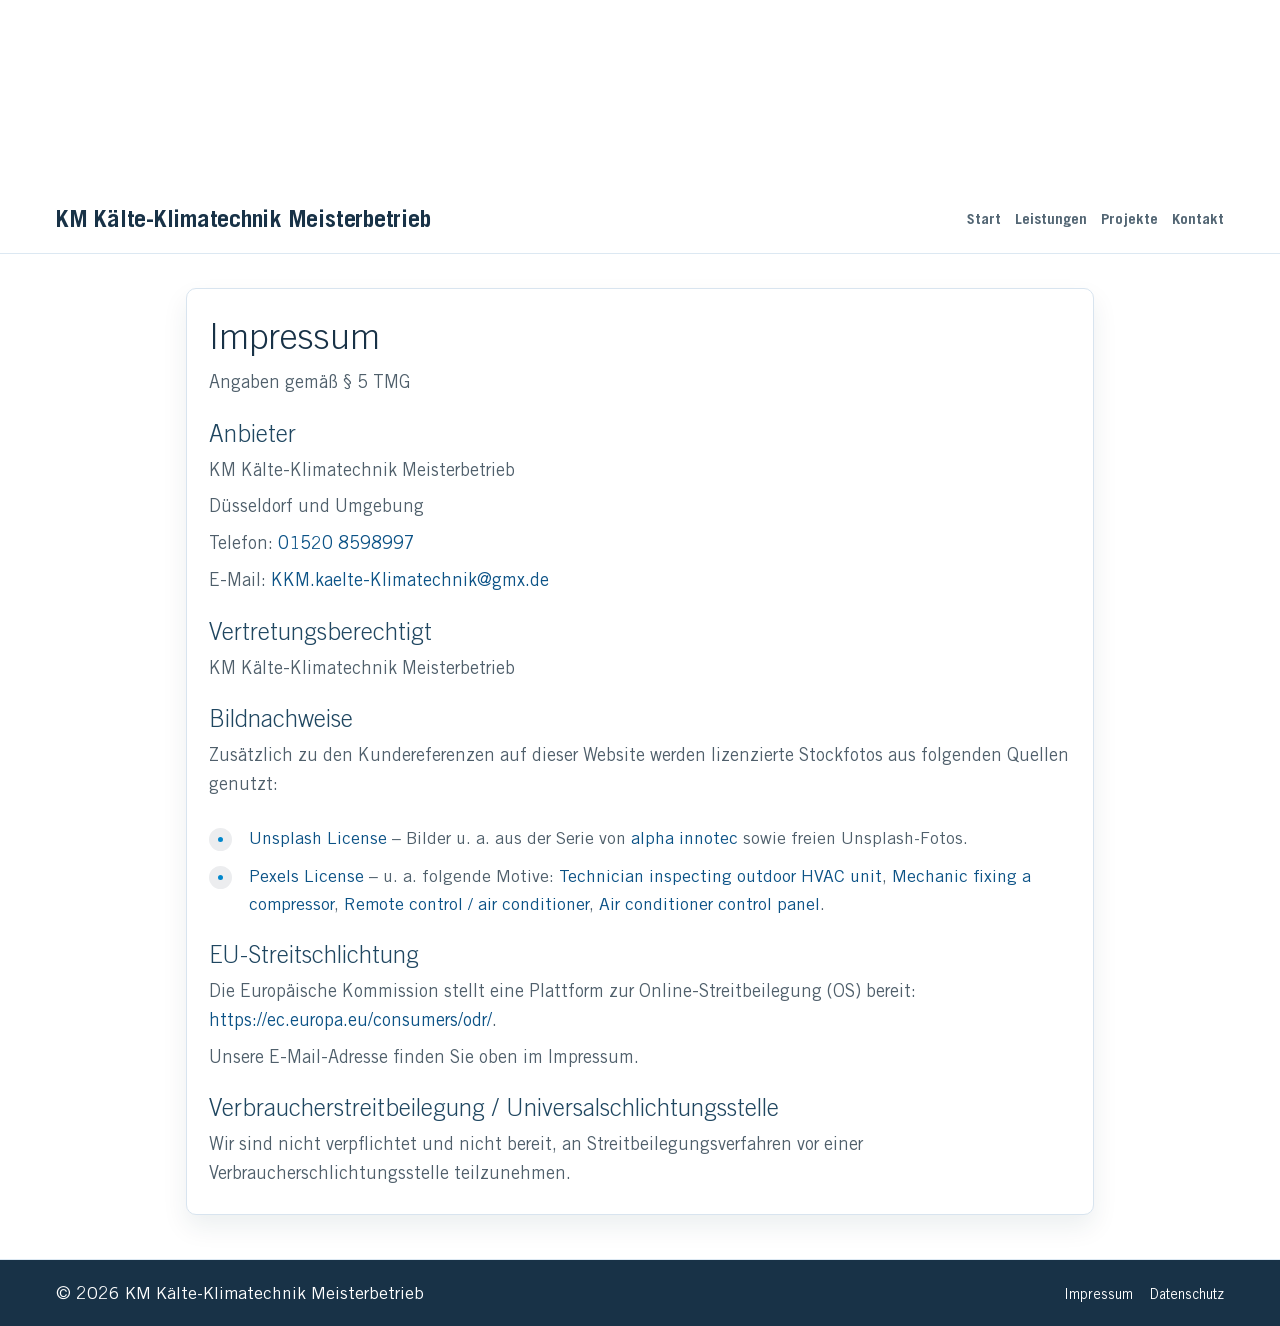
<file: impressum.html>
<!doctype html>
<html lang="de">
<head>
  <meta charset="utf-8" />
  <meta name="viewport" content="width=device-width, initial-scale=1" />
  <meta http-equiv="Cache-Control" content="no-store, no-cache, must-revalidate" />
  <meta http-equiv="Pragma" content="no-cache" />
  <meta http-equiv="Expires" content="0" />
  <title>Impressum | KM Kälte-Klimatechnik Meisterbetrieb</title>
  <meta name="description" content="Impressum von KM Kälte-Klimatechnik Meisterbetrieb für Düsseldorf und Umgebung." />
  <link rel="canonical" href="https://km-kaelte-klimatechnik.github.io/impressum.html" />
  <meta name="robots" content="noindex,follow,max-snippet:-1,max-image-preview:large,max-video-preview:-1" />
  <meta name="theme-color" content="#0b5286" />
  <meta name="format-detection" content="telephone=yes" />
  <link rel="alternate" hreflang="de-DE" href="https://km-kaelte-klimatechnik.github.io/impressum.html" />
  <meta property="og:locale" content="de_DE" />
  <meta property="og:type" content="website" />
  <meta property="og:site_name" content="KM Kälte-Klimatechnik Meisterbetrieb" />
  <meta property="og:title" content="Impressum | KM Kälte-Klimatechnik Meisterbetrieb" />
  <meta property="og:description" content="Impressum von KM Kälte-Klimatechnik Meisterbetrieb für Düsseldorf und Umgebung." />
  <meta property="og:url" content="https://km-kaelte-klimatechnik.github.io/impressum.html" />
  <meta property="og:image" content="https://km-kaelte-klimatechnik.github.io/img/hero-house.jpg" />
  <meta property="og:image:alt" content="KM Kälte-Klimatechnik Meisterbetrieb Projektbild" />
  <meta name="twitter:card" content="summary_large_image" />
  <meta name="twitter:title" content="Impressum | KM Kälte-Klimatechnik Meisterbetrieb" />
  <meta name="twitter:description" content="Impressum von KM Kälte-Klimatechnik Meisterbetrieb für Düsseldorf und Umgebung." />
  <meta name="twitter:image" content="https://km-kaelte-klimatechnik.github.io/img/hero-house.jpg" />
  <meta http-equiv="Content-Security-Policy" content="default-src &#39;self&#39;; script-src &#39;self&#39; &#39;unsafe-inline&#39;; style-src &#39;self&#39; &#39;unsafe-inline&#39; https://fonts.googleapis.com; font-src &#39;self&#39; data: https://fonts.gstatic.com; img-src &#39;self&#39; data: https:; media-src &#39;self&#39; data: https:; connect-src &#39;self&#39;; object-src &#39;none&#39;; base-uri &#39;self&#39;; form-action &#39;self&#39; mailto: tel:; frame-ancestors &#39;none&#39;; upgrade-insecure-requests" />
  <meta http-equiv="Referrer-Policy" content="strict-origin-when-cross-origin" />
  <meta http-equiv="Permissions-Policy" content="geolocation=(), camera=(), microphone=(), payment=(), usb=()" />
    <link rel="stylesheet" href="assets/site-framework.css" />
  <style>
    :root {
      --km-primary: #0087cc;
      --km-dark: #183247;
      --km-light: #ecf5fb;
      --km-text: #4f5f6b;
    }

    body {
      background: #fff;
      color: var(--km-text);
    }

    .km-top {
      border-bottom: 1px solid #dce8f2;
      background: #fff;
      position: sticky;
      top: 0;
      z-index: 20;
    }

    .km-top .inner {
      max-width: 1200px;
      margin: 0 auto;
      padding: 14px 16px;
      display: flex;
      align-items: center;
      justify-content: space-between;
      gap: 16px;
    }

    .km-brand {
      text-decoration: none;
      color: var(--km-dark);
      font-weight: 700;
      letter-spacing: -0.01em;
      font-size: 24px;
    }

    .km-nav {
      display: flex;
      gap: 14px;
      flex-wrap: wrap;
    }

    .km-nav a {
      text-decoration: none;
      color: #536674;
      font-weight: 600;
      font-size: 15px;
    }

    .km-nav a:hover,
    .km-nav a:focus-visible {
      color: var(--km-primary);
    }

    .km-legal-wrap {
      max-width: 940px;
      margin: 34px auto 44px;
      padding: 0 16px;
    }

    .km-legal-card {
      border: 1px solid #d8e4ef;
      border-radius: 10px;
      background: #fff;
      box-shadow: 0 12px 26px rgba(16, 45, 66, 0.08);
      padding: 26px 22px;
    }

    h1 {
      color: var(--km-dark);
      margin: 0 0 10px;
      font-size: 36px;
    }

    h2 {
      color: #1f4660;
      margin: 22px 0 8px;
      font-size: 24px;
    }

    p,
    li {
      font-size: 18px;
      line-height: 1.6;
      margin: 0 0 8px;
    }

    ul {
      margin: 0;
      padding-left: 20px;
    }

    .km-note {
      background: var(--km-light);
      border-left: 4px solid var(--km-primary);
      padding: 12px 14px;
      margin-top: 20px;
      font-size: 16px;
      line-height: 1.5;
    }

    .km-footer {
      border-top: 1px solid #dce8f2;
      background: #183247;
      color: #fff;
    }

    .km-footer .inner {
      max-width: 1200px;
      margin: 0 auto;
      padding: 18px 16px;
      display: flex;
      justify-content: space-between;
      align-items: center;
      flex-wrap: wrap;
      gap: 10px;
    }

    .km-footer a {
      color: #fff;
      text-decoration: none;
      margin-left: 12px;
      font-size: 14px;
    }

    .km-footer a:hover,
    .km-footer a:focus-visible {
      text-decoration: underline;
    }

    @media (max-width: 768px) {
      h1 {
        font-size: 30px;
      }

      h2 {
        font-size: 21px;
      }

      p,
      li {
        font-size: 16px;
      }

      .km-top .inner,
      .km-footer .inner {
        flex-direction: column;
        align-items: flex-start;
      }
    }
  </style>
</head>
<body>
  <header class="km-top">
    <div class="inner">
      <a class="km-brand" href="index.html">KM Kälte-Klimatechnik Meisterbetrieb</a>
      <nav class="km-nav" aria-label="Hauptnavigation">
        <a href="index.html">Start</a>
        <a href="leistungen.html">Leistungen</a>
        <a href="projekte.html">Projekte</a>
        <a href="kontakt.html">Kontakt</a>
      </nav>
    </div>
  </header>

  <main class="km-legal-wrap">
    <section class="km-legal-card" aria-labelledby="impressum-title">
      <h1 id="impressum-title">Impressum</h1>
      <p>Angaben gemäß § 5 TMG</p>

      <h2>Anbieter</h2>
      <p>KM Kälte-Klimatechnik Meisterbetrieb</p>
      <p>Düsseldorf und Umgebung</p>
      <p>Telefon: <a href="tel:015208598997">01520 8598997</a></p>
      <p>E-Mail: <a href="mailto:KKM.kaelte-Klimatechnik@gmx.de">KKM.kaelte-Klimatechnik@gmx.de</a></p>

      <h2>Vertretungsberechtigt</h2>
      <p>KM Kälte-Klimatechnik Meisterbetrieb</p>

      <h2>Bildnachweise</h2>
      <p>Zusätzlich zu den Kundereferenzen auf dieser Website werden lizenzierte Stockfotos aus folgenden Quellen genutzt:</p>
      <ul>
        <li><a href="https://unsplash.com/license" target="_blank" rel="noopener noreferrer">Unsplash License</a> – Bilder u. a. aus der Serie von <a href="https://unsplash.com/@alpha_innotec" target="_blank" rel="noopener noreferrer">alpha innotec</a> sowie freien Unsplash-Fotos.</li>
        <li><a href="https://www.pexels.com/license/" target="_blank" rel="noopener noreferrer">Pexels License</a> – u. a. folgende Motive:
          <a href="https://www.pexels.com/photo/technician-inspecting-outdoor-hvac-unit-32497161/" target="_blank" rel="noopener noreferrer">Technician inspecting outdoor HVAC unit</a>,
          <a href="https://www.pexels.com/photo/a-mechanic-fixing-a-compressor-5463581/" target="_blank" rel="noopener noreferrer">Mechanic fixing a compressor</a>,
          <a href="https://www.pexels.com/photo/person-holding-remote-control-facing-air-conditioner-16695385/" target="_blank" rel="noopener noreferrer">Remote control / air conditioner</a>,
          <a href="https://www.pexels.com/photo/close-up-shot-of-an-air-conditioner-control-panel-32737485/" target="_blank" rel="noopener noreferrer">Air conditioner control panel</a>.
        </li>
      </ul>

      <h2>EU-Streitschlichtung</h2>
      <p>
        Die Europäische Kommission stellt eine Plattform zur Online-Streitbeilegung (OS) bereit:
        <a href="https://ec.europa.eu/consumers/odr/" target="_blank" rel="noopener noreferrer">https://ec.europa.eu/consumers/odr/</a>.
      </p>
      <p>Unsere E-Mail-Adresse finden Sie oben im Impressum.</p>

      <h2>Verbraucherstreitbeilegung / Universalschlichtungsstelle</h2>
      <p>Wir sind nicht verpflichtet und nicht bereit, an Streitbeilegungsverfahren vor einer Verbraucherschlichtungsstelle teilzunehmen.</p>

    </section>
  </main>

  <footer class="km-footer">
    <div class="inner">
      <span>© 2026 KM Kälte-Klimatechnik Meisterbetrieb</span>
      <div>
        <a href="impressum.html">Impressum</a>
        <a href="datenschutz.html">Datenschutz</a>
      </div>
    </div>
  </footer>
</body>
</html>
</file>
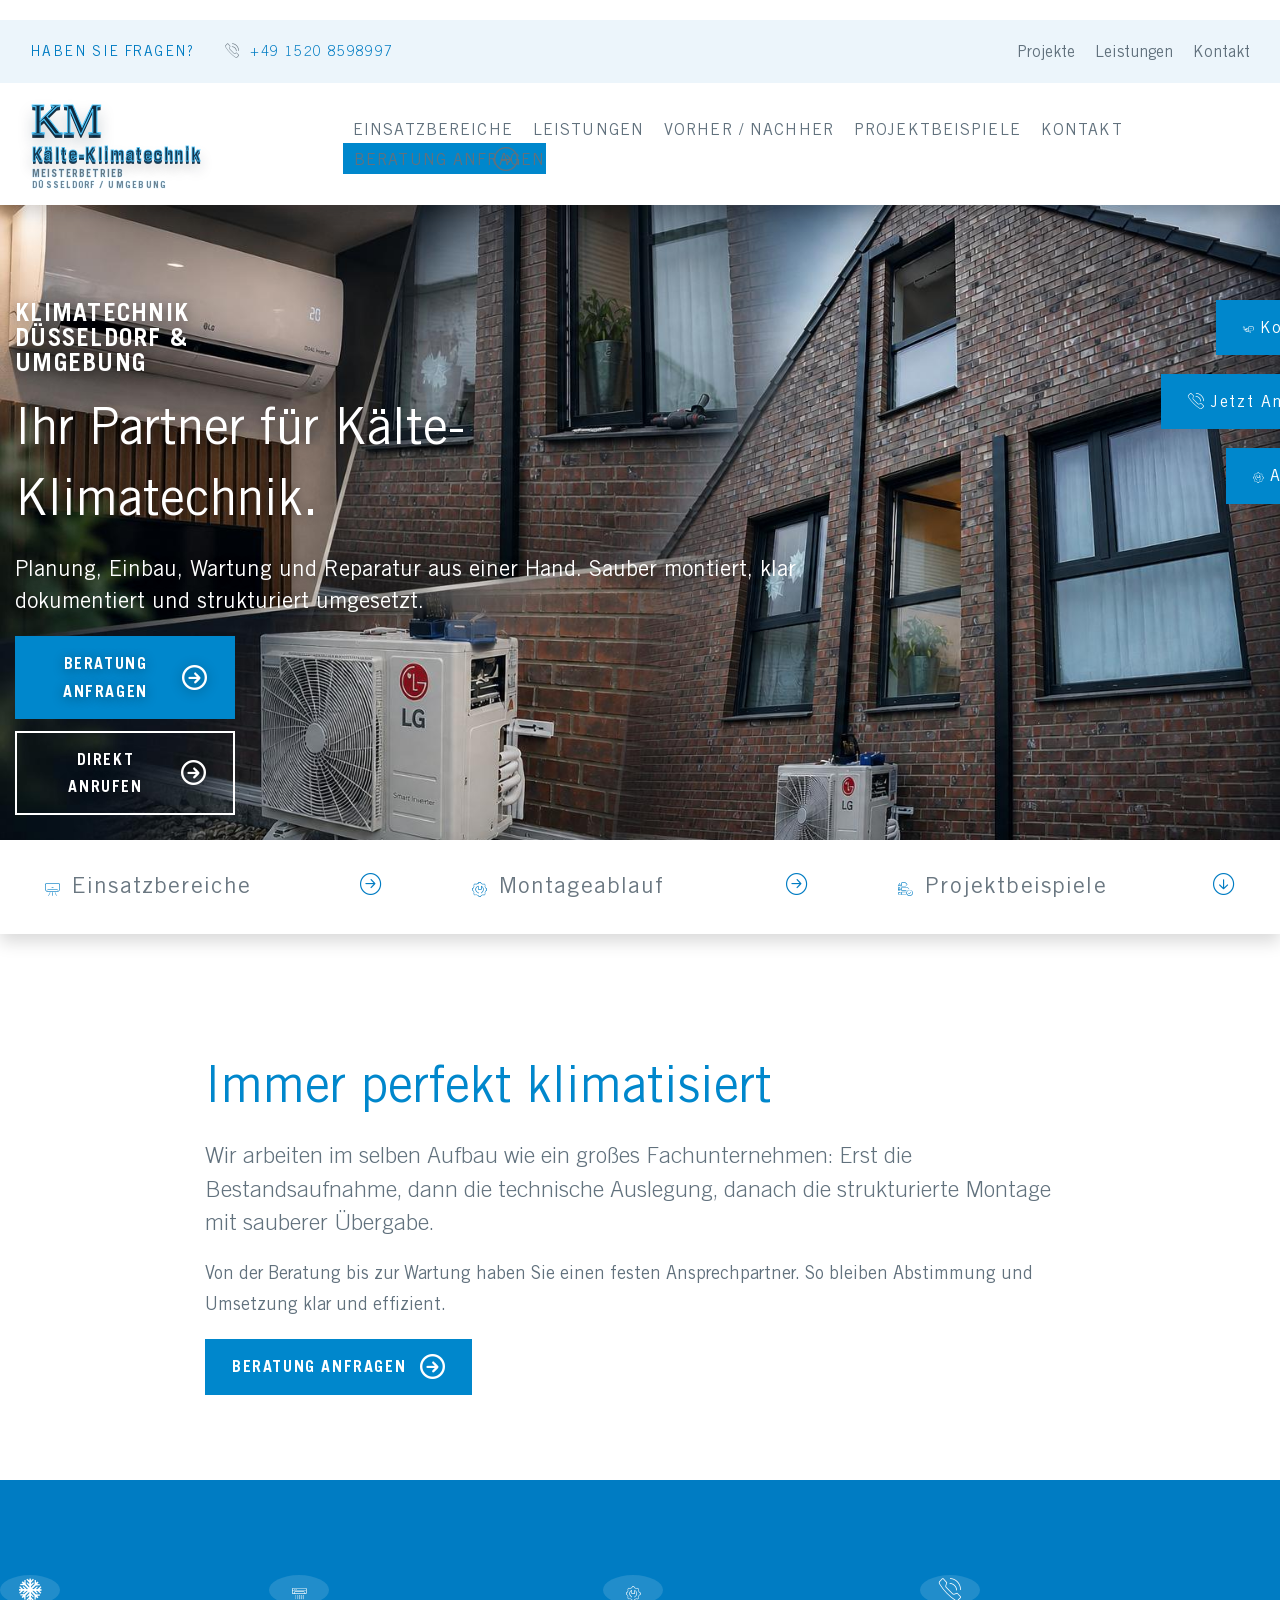
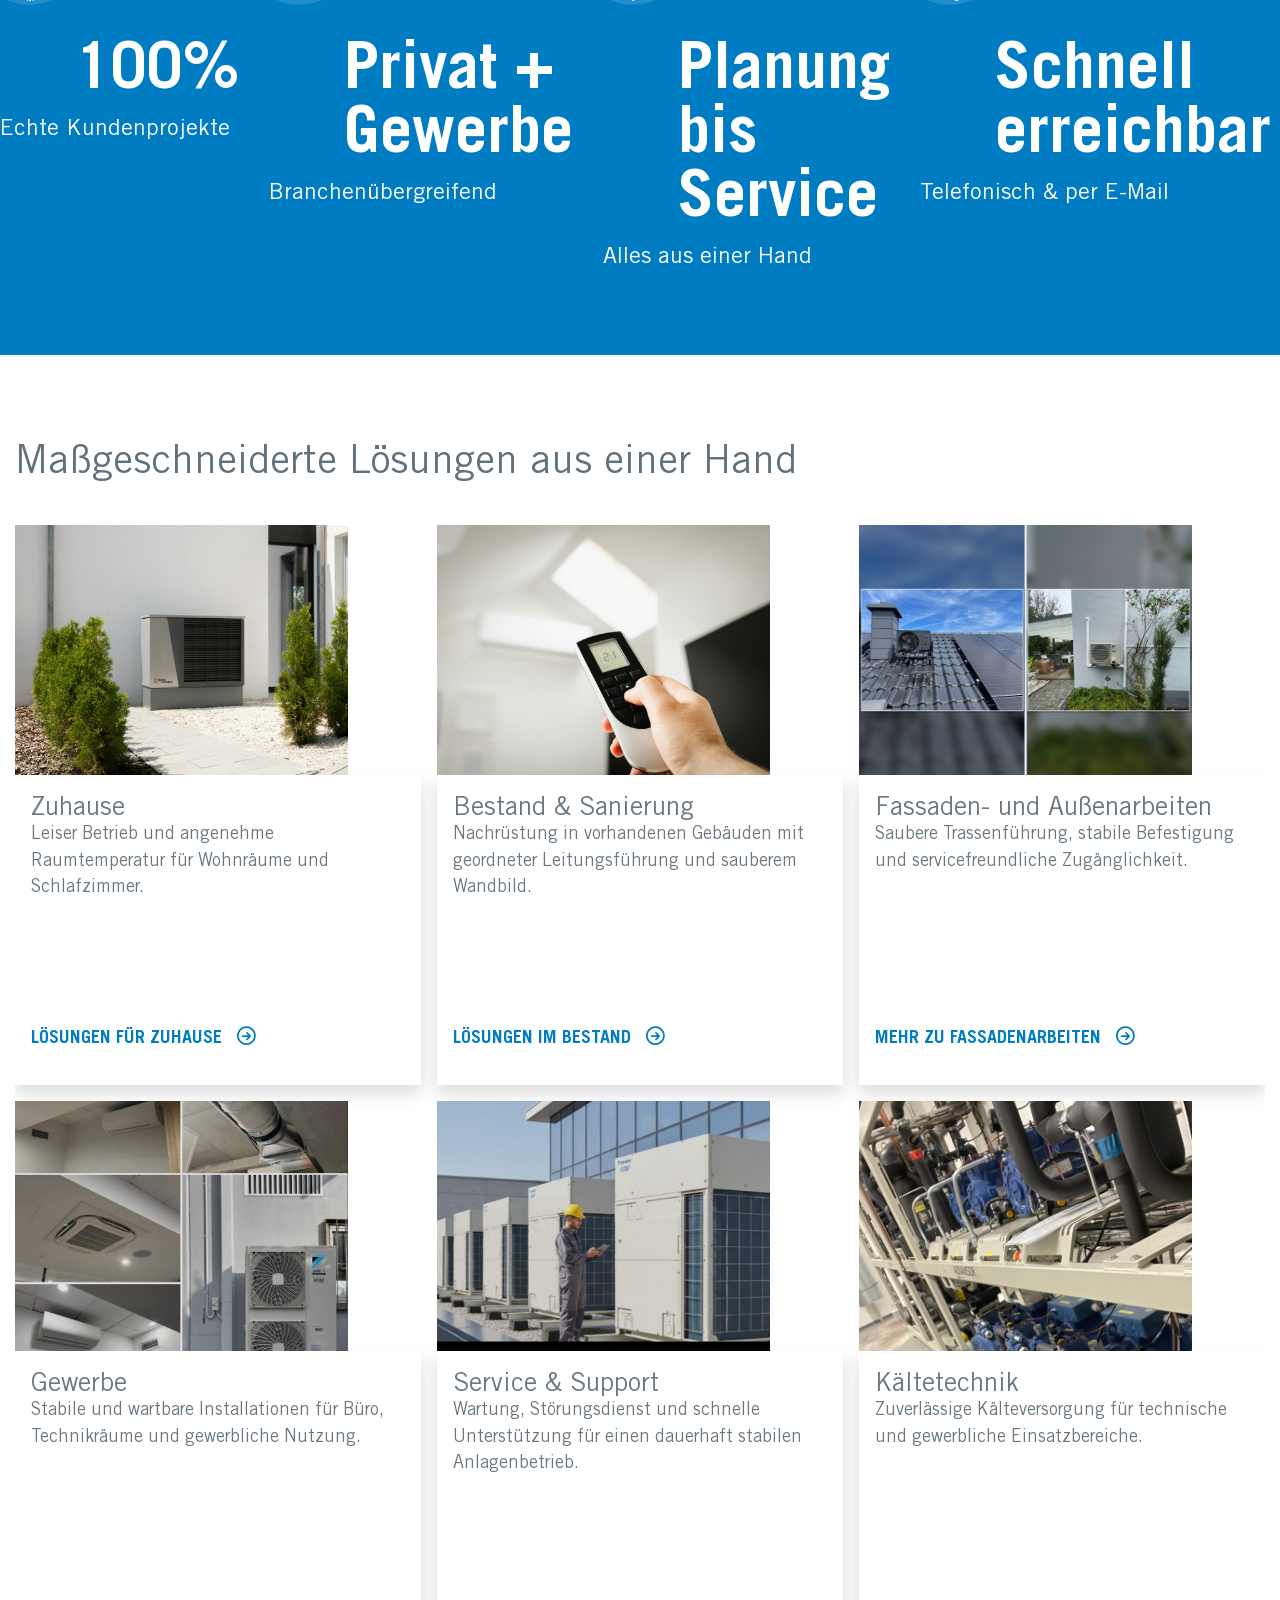
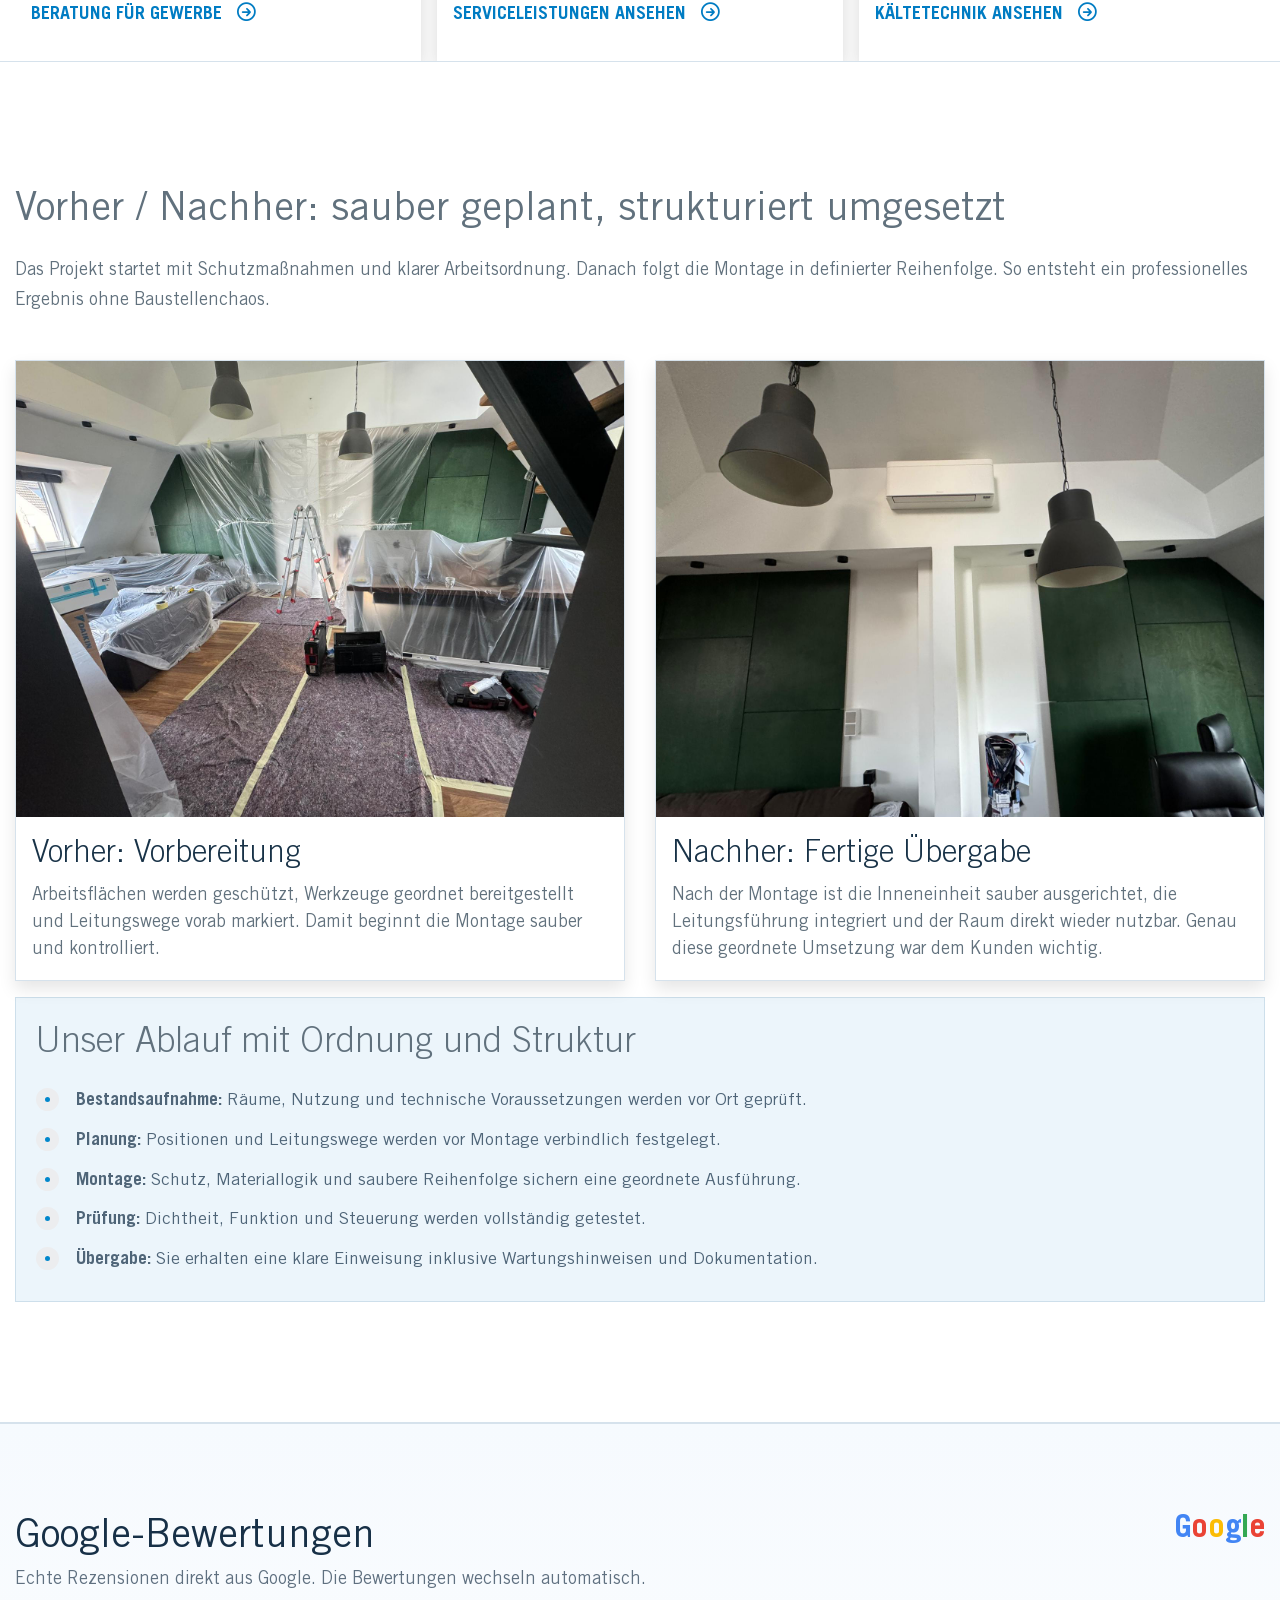
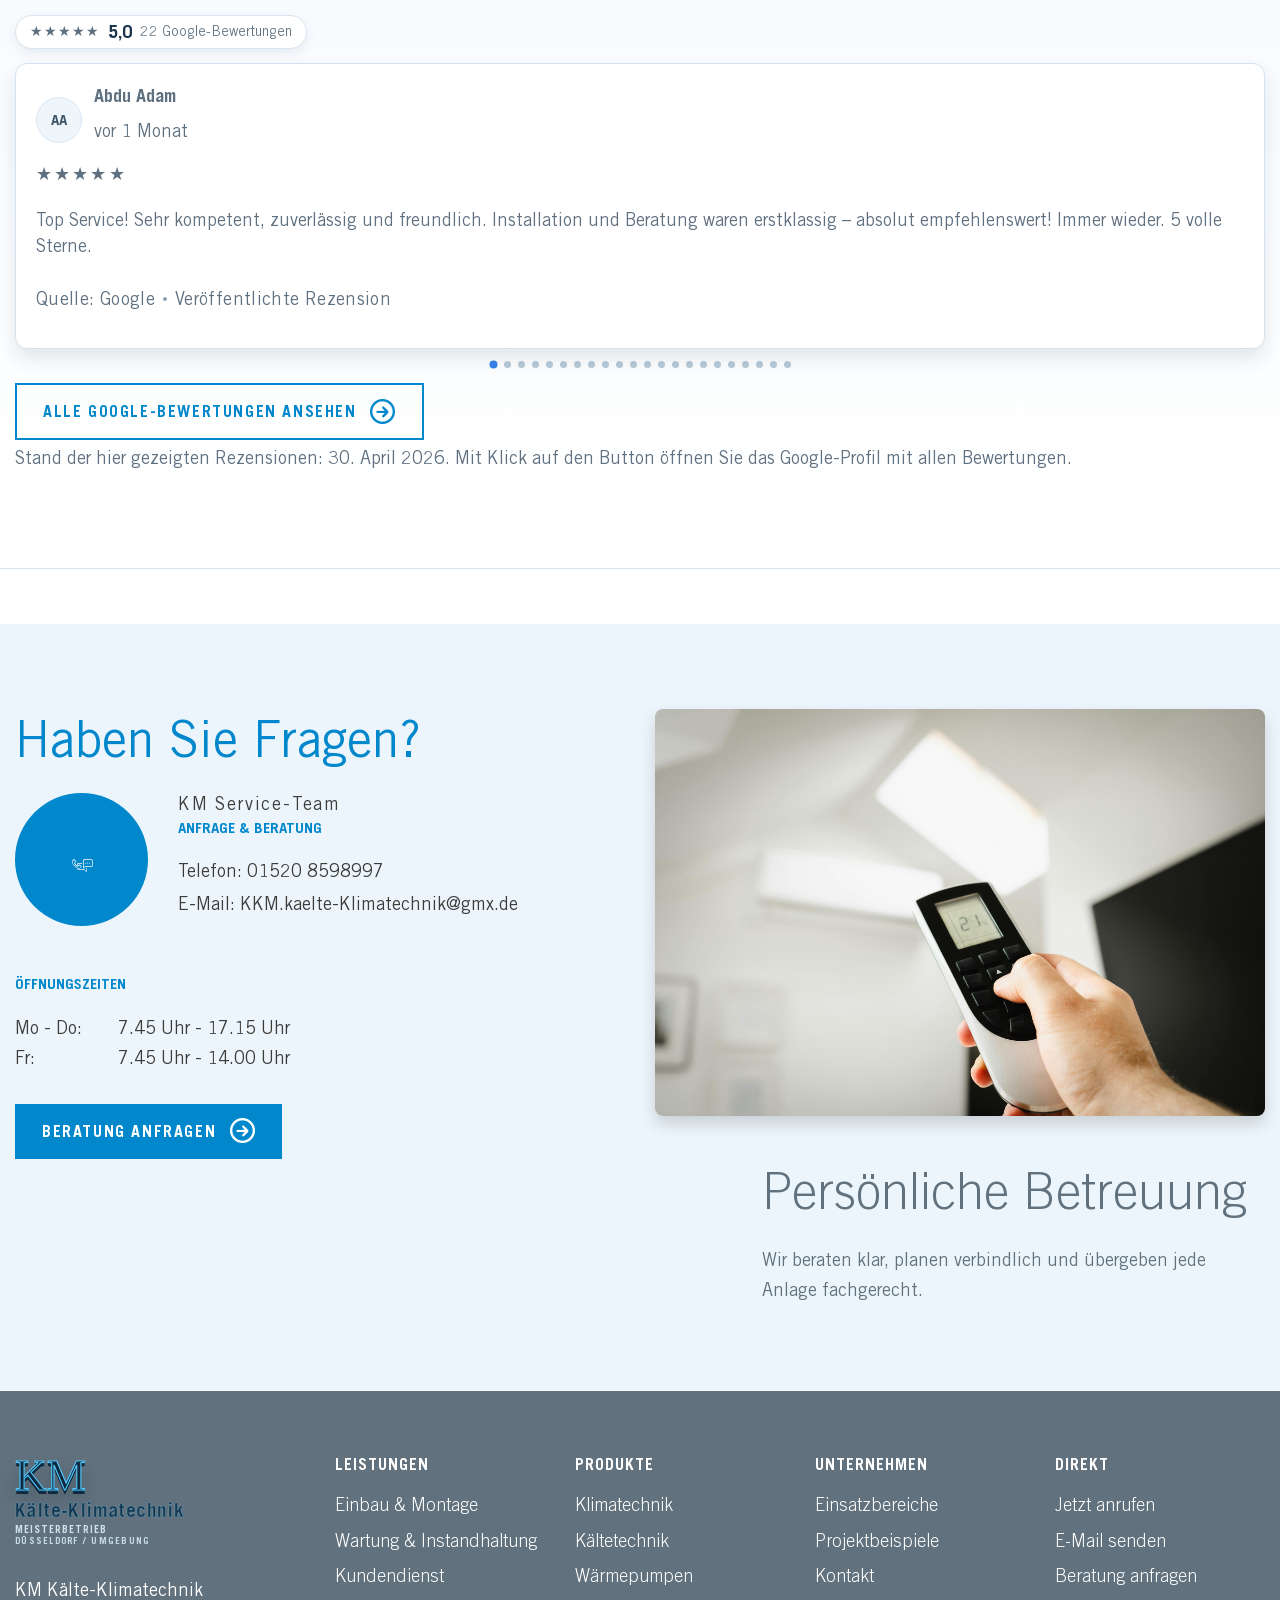
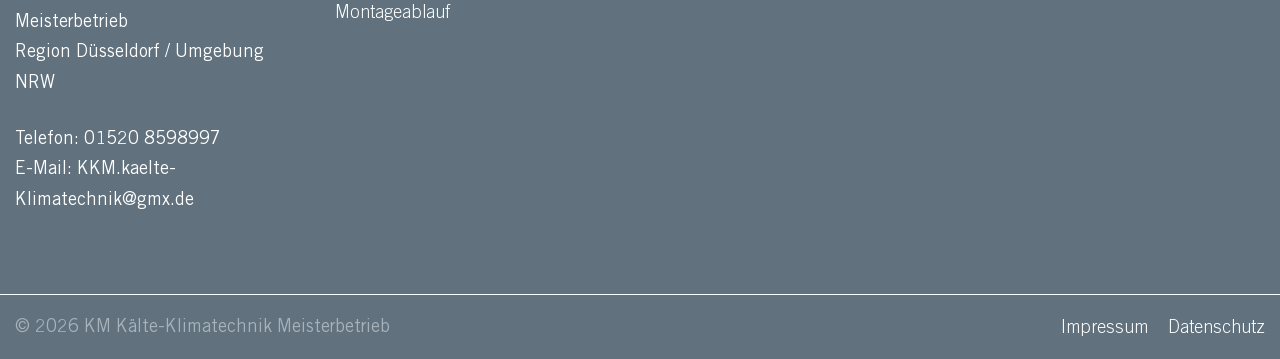
<file: index-neu.html>
<!doctype html>
<html lang="de">
<head>
  <meta charset="utf-8" />
  <meta name="viewport" content="width=device-width, initial-scale=1" />
  <meta http-equiv="Cache-Control" content="no-store, no-cache, must-revalidate" />
  <meta http-equiv="Pragma" content="no-cache" />
  <meta http-equiv="Expires" content="0" />
  <title>KM Kälte-Klimatechnik Meisterbetrieb | Düsseldorf und Umgebung</title>
  <meta name="description" content="Kälte-Klimatechnik in Düsseldorf und Umgebung: Beratung, Montage, Wartung und Reparatur für Privat und Gewerbe." />
  <link rel="canonical" href="https://km-kaelte-klimatechnik.de/" />
  <meta name="robots" content="index,follow,max-snippet:-1,max-image-preview:large,max-video-preview:-1" />
  <meta name="theme-color" content="#0b5286" />
  <meta name="format-detection" content="telephone=yes" />
  <link rel="alternate" hreflang="de-DE" href="https://km-kaelte-klimatechnik.de/" />
  <meta property="og:locale" content="de_DE" />
  <meta property="og:type" content="website" />
  <meta property="og:site_name" content="KM Kälte-Klimatechnik Meisterbetrieb" />
  <meta property="og:title" content="KM Kälte-Klimatechnik Meisterbetrieb | Düsseldorf und Umgebung" />
  <meta property="og:description" content="Kälte-Klimatechnik in Düsseldorf und Umgebung: Beratung, Montage, Wartung und Reparatur für Privat und Gewerbe." />
  <meta property="og:url" content="https://km-kaelte-klimatechnik.de/" />
  <meta property="og:image" content="https://km-kaelte-klimatechnik.de/img/hero-top-klima.jpg" />
  <meta property="og:image:alt" content="KM Kälte-Klimatechnik Meisterbetrieb Projektbild" />
  <meta name="twitter:card" content="summary_large_image" />
  <meta name="twitter:title" content="KM Kälte-Klimatechnik Meisterbetrieb | Düsseldorf und Umgebung" />
  <meta name="twitter:description" content="Kälte-Klimatechnik in Düsseldorf und Umgebung: Beratung, Montage, Wartung und Reparatur für Privat und Gewerbe." />
  <meta name="twitter:image" content="https://km-kaelte-klimatechnik.de/img/hero-top-klima.jpg" />
  <meta http-equiv="Content-Security-Policy" content="default-src &#39;self&#39;; script-src &#39;self&#39; &#39;unsafe-inline&#39;; style-src &#39;self&#39; &#39;unsafe-inline&#39; https://fonts.googleapis.com; font-src &#39;self&#39; data: https://fonts.gstatic.com; img-src &#39;self&#39; data: https:; media-src &#39;self&#39; data: https:; connect-src &#39;self&#39;; object-src &#39;none&#39;; base-uri &#39;self&#39;; form-action &#39;self&#39; mailto: tel:; frame-ancestors &#39;none&#39;; upgrade-insecure-requests" />
  <meta http-equiv="Referrer-Policy" content="strict-origin-when-cross-origin" />
  <meta http-equiv="Permissions-Policy" content="geolocation=(), camera=(), microphone=(), payment=(), usb=()" />
  <link rel="preconnect" href="https://fonts.googleapis.com" />
  <link rel="preconnect" href="https://fonts.gstatic.com" crossorigin />
  <link href="https://fonts.googleapis.com/css2?family=UnifrakturCook:wght@700&display=swap" rel="stylesheet" />
    <link rel="stylesheet" href="assets/site-framework.css" />
  <style>
    :root {
      --km-primary: #0087cc;
      --km-secondary: #0b5286;
      --km-dark: #183247;
      --km-light: #ecf5fb;
    }

    body.front-page {
      background: #fff;
      color: #61717d;
    }

    .page-wrapper {
      overflow-x: clip;
    }

    .inner {
      max-width: 1400px;
      margin: 0 auto;
      padding: 0 15px;
    }

    .km-brand {
      display: inline-flex;
      align-items: flex-start;
      flex-direction: column;
      gap: 1px;
      text-decoration: none;
    }

    .km-brand-main {
      position: relative;
      isolation: isolate;
      overflow: visible;
    }

    .km-brand-mark {
      display: inline-block;
      font-family: "UnifrakturCook", serif;
      font-size: 44px;
      line-height: 1;
      color: #0f2a3f;
      -webkit-text-fill-color: #0f2a3f;
      -webkit-text-stroke: 1.15px rgba(84, 204, 255, 0.96);
      text-shadow:
        0 1px 0 rgba(15, 66, 103, 0.96),
        0 2px 0 rgba(11, 51, 80, 0.92),
        0 3px 0 rgba(8, 37, 58, 0.88),
        0 4px 0 rgba(6, 27, 43, 0.82),
        0 10px 16px rgba(8, 38, 58, 0.36);
      transform: translateY(-1px);
      flex-shrink: 0;
    }

    .km-brand-copy {
      display: inline-flex;
      flex-direction: column;
      line-height: 1.03;
      padding: 0 0 0 1px;
    }

    .km-brand-copy strong {
      font-size: 20px;
      letter-spacing: 0.02em;
      color: #173850;
      -webkit-text-fill-color: #173850;
      font-weight: 800;
      display: inline-block;
      -webkit-text-stroke: 0.85px rgba(82, 202, 255, 0.9);
      text-shadow:
        0 1px 0 rgba(16, 66, 103, 0.94),
        0 2px 0 rgba(12, 52, 81, 0.87),
        0 3px 0 rgba(8, 39, 61, 0.82),
        0 8px 14px rgba(7, 34, 52, 0.28);
    }

    .km-brand-copy small {
      margin-top: 3px;
      text-transform: uppercase;
      letter-spacing: 0.1em;
      font-size: 10px;
      color: #6a7781;
      font-weight: 800;
      display: inline-block;
      -webkit-text-stroke: 0.38px rgba(72, 187, 255, 0.42);
      text-shadow: 0 0 0 rgba(67, 183, 255, 0);
    }

    .km-brand-copy .km-brand-region {
      margin-top: 2px;
      letter-spacing: 0.14em;
      font-size: 9px;
      opacity: 0.95;
    }

    .km-brand-main .km-brand-mark {
      color: transparent;
      -webkit-text-fill-color: transparent;
      -webkit-text-stroke: 1.3px rgba(82, 204, 255, 0.98);
      text-shadow: 0 0 10px rgba(117, 221, 255, 0.63);
      animation:
        km-logo-mark-intro 2.2s cubic-bezier(0.2, 0.86, 0.18, 1) 0s 1 both,
        km-k-pulse 3.3s ease-in-out 2.2s infinite;
    }

    .km-brand-main .km-brand-copy strong {
      color: transparent;
      -webkit-text-fill-color: transparent;
      -webkit-text-stroke: 1px rgba(82, 204, 255, 0.95);
      text-shadow: 0 0 9px rgba(110, 215, 255, 0.58);
      animation:
        km-logo-text-intro 2.05s cubic-bezier(0.23, 0.84, 0.23, 1) 0.08s 1 both,
        km-text-outline 3.3s ease-in-out 2.18s infinite;
    }

    .km-brand-main .km-brand-copy small {
      color: transparent;
      -webkit-text-fill-color: transparent;
      -webkit-text-stroke: 0.5px rgba(82, 204, 255, 0.8);
      text-shadow: 0 0 6px rgba(108, 210, 255, 0.46);
      animation:
        km-logo-subline-intro 1.95s cubic-bezier(0.24, 0.83, 0.22, 1) 0.25s 1 both,
        km-text-outline 2.8s ease-in-out 2.3s infinite;
    }

    .km-brand-main::before,
    .km-brand-main::after {
      content: "❄  ✦  ❄  ✧  ❄";
      position: absolute;
      left: -28%;
      width: 165%;
      pointer-events: none;
      white-space: nowrap;
      opacity: 0;
      z-index: 3;
      text-align: center;
      letter-spacing: 0.52em;
      color: rgba(146, 226, 255, 0.88);
      text-shadow: 0 0 10px rgba(124, 214, 255, 0.46);
    }

    .km-brand-main::before {
      top: -12px;
      font-size: 10px;
      animation: km-snow-drift 6.1s linear 2.15s infinite;
    }

    .km-brand-main::after {
      top: 14px;
      font-size: 8px;
      color: rgba(186, 238, 255, 0.8);
      animation: km-snow-drift 7.4s linear 3.35s infinite;
    }

    .km-brand-main .km-flurry {
      position: absolute;
      inset: -14px -18px;
      pointer-events: none;
      overflow: hidden;
      z-index: 4;
    }

    .km-brand-main .km-flake {
      position: absolute;
      left: -12%;
      top: 50%;
      font-size: 9px;
      line-height: 1;
      color: rgba(179, 237, 255, 0.9);
      text-shadow: 0 0 7px rgba(124, 214, 255, 0.45);
      opacity: 0;
      transform: translateX(0) translateY(0) scale(0.7) rotate(0deg);
      will-change: transform, opacity;
    }

    .km-brand-main .km-flake.f1 {
      top: 18%;
      animation: km-flake-pass 11.8s linear 2.9s infinite;
    }

    .km-brand-main .km-flake.f2 {
      top: 34%;
      font-size: 7px;
      animation: km-flake-pass 13.2s linear 5.1s infinite;
    }

    .km-brand-main .km-flake.f3 {
      top: 56%;
      animation: km-flake-pass 10.9s linear 3.7s infinite;
    }

    .km-brand-main .km-flake.f4 {
      top: 72%;
      font-size: 8px;
      animation: km-flake-pass 12.6s linear 7.2s infinite;
    }

    .km-brand-main .km-flake.f5 {
      top: 44%;
      font-size: 6px;
      animation: km-flake-pass 14.4s linear 9s infinite;
    }

    @keyframes km-logo-mark-intro {
      0%, 36% {
        color: transparent;
        -webkit-text-fill-color: transparent;
        -webkit-text-stroke: 1.3px rgba(82, 204, 255, 0.98);
        text-shadow: 0 0 10px rgba(117, 221, 255, 0.63);
        filter: brightness(1.06) saturate(1.14);
      }
      68% {
        color: #184562;
        -webkit-text-fill-color: #184562;
        -webkit-text-stroke: 1.2px rgba(88, 207, 255, 0.96);
        text-shadow:
          0 1px 0 rgba(16, 72, 113, 0.95),
          0 2px 0 rgba(10, 48, 75, 0.88),
          0 0 9px rgba(117, 221, 255, 0.47);
        filter: brightness(1.04) saturate(1.1);
      }
      100% {
        color: #0f2a3f;
        -webkit-text-fill-color: #0f2a3f;
        -webkit-text-stroke: 1.15px rgba(84, 204, 255, 0.96);
        text-shadow:
          0 1px 0 rgba(15, 66, 103, 0.96),
          0 2px 0 rgba(11, 51, 80, 0.92),
          0 3px 0 rgba(8, 37, 58, 0.88),
          0 4px 0 rgba(6, 27, 43, 0.82),
          0 10px 16px rgba(8, 38, 58, 0.36);
        filter: brightness(1) saturate(1);
      }
    }

    @keyframes km-logo-text-intro {
      0%, 34% {
        color: transparent;
        -webkit-text-fill-color: transparent;
        -webkit-text-stroke: 1px rgba(82, 204, 255, 0.95);
        text-shadow: 0 0 9px rgba(110, 215, 255, 0.58);
        filter: brightness(1.05) saturate(1.12);
      }
      67% {
        color: #1f4c6b;
        -webkit-text-fill-color: #1f4c6b;
        -webkit-text-stroke: 0.95px rgba(85, 205, 255, 0.92);
        text-shadow:
          0 1px 0 rgba(15, 69, 108, 0.92),
          0 2px 0 rgba(10, 47, 73, 0.86),
          0 0 8px rgba(112, 215, 255, 0.43);
      }
      100% {
        color: #173850;
        -webkit-text-fill-color: #173850;
        -webkit-text-stroke: 0.85px rgba(82, 202, 255, 0.9);
        text-shadow:
          0 1px 0 rgba(16, 66, 103, 0.94),
          0 2px 0 rgba(12, 52, 81, 0.87),
          0 3px 0 rgba(8, 39, 61, 0.82),
          0 8px 14px rgba(7, 34, 52, 0.28);
        filter: brightness(1) saturate(1);
      }
    }

    @keyframes km-logo-subline-intro {
      0%, 38% {
        color: transparent;
        -webkit-text-fill-color: transparent;
        -webkit-text-stroke: 0.5px rgba(82, 204, 255, 0.8);
        text-shadow: 0 0 6px rgba(108, 210, 255, 0.46);
      }
      100% {
        color: #6a7781;
        -webkit-text-fill-color: #6a7781;
        -webkit-text-stroke: 0.38px rgba(72, 187, 255, 0.42);
        text-shadow: 0 0 0 rgba(67, 183, 255, 0);
      }
    }

    @keyframes km-snow-drift {
      0% {
        opacity: 0;
        transform: translateX(-20%) translateY(-8px) rotate(-4deg);
      }
      12% {
        opacity: 0.85;
      }
      70% {
        opacity: 0.72;
      }
      100% {
        opacity: 0;
        transform: translateX(20%) translateY(9px) rotate(4deg);
      }
    }

    @keyframes km-flake-pass {
      0%, 14% {
        opacity: 0;
        transform: translateX(-6%) translateY(-2px) scale(0.65) rotate(0deg);
      }
      20% {
        opacity: 0.88;
      }
      33% {
        opacity: 0.82;
      }
      44% {
        opacity: 0;
      }
      100% {
        opacity: 0;
        transform: translateX(124%) translateY(-8px) scale(1.06) rotate(50deg);
      }
    }

    @keyframes km-k-pulse {
      0%, 100% {
        filter: brightness(1) saturate(1);
        text-shadow:
          0 1px 0 rgba(15, 66, 103, 0.96),
          0 2px 0 rgba(11, 51, 80, 0.92),
          0 3px 0 rgba(8, 37, 58, 0.88),
          0 4px 0 rgba(6, 27, 43, 0.82),
          0 10px 16px rgba(8, 38, 58, 0.33);
      }
      50% {
        filter: brightness(1.16) saturate(1.17);
        text-shadow:
          0 1px 0 rgba(16, 86, 134, 0.98),
          0 2px 0 rgba(11, 63, 98, 0.93),
          0 3px 0 rgba(8, 45, 69, 0.86),
          0 4px 0 rgba(6, 31, 48, 0.82),
          0 0 12px rgba(118, 224, 255, 0.55),
          0 12px 20px rgba(8, 42, 64, 0.38);
      }
    }

    @keyframes km-text-outline {
      0%, 100% {
        filter: brightness(1) saturate(1);
      }
      48% {
        filter: brightness(1) saturate(1);
      }
      52% {
        filter: brightness(1.12) saturate(1.14);
      }
    }

    #km-nav-links > li > a {
      text-transform: uppercase;
      font-size: 14px;
      letter-spacing: 0.07em;
      font-weight: 700;
      padding: 0.85rem 0.9rem;
    }

    .km-mobile-nav {
      display: none;
      border-top: 1px solid rgba(0, 0, 0, 0.09);
      background: #fff;
      padding: 14px 18px;
    }

    .km-mobile-nav a {
      display: block;
      text-decoration: none;
      color: #224259;
      font-weight: 700;
      text-transform: uppercase;
      letter-spacing: 0.06em;
      font-size: 13px;
      padding: 12px 0;
      border-bottom: 1px solid #e1e8ef;
    }

    .km-mobile-nav a:last-child {
      border-bottom: 0;
    }

    .km-mobile-nav.open {
      display: block;
    }

    .page-header .header-item.km-hero {
      min-height: 680px;
      position: relative;
      display: flex;
      align-items: flex-end;
      background: #eaf6ff;
      background-color: #eaf6ff;
      overflow: hidden;
    }

    .km-hero-video,
    .km-hero-media {
      position: absolute;
      inset: 0;
      width: 100%;
      height: 100%;
      object-fit: cover;
      object-position: center 54%;
      z-index: 0;
      background: transparent;
      mix-blend-mode: normal;
      filter: none;
      opacity: 1;
    }

    .km-hero-video.is-switching {
      opacity: 0.94;
      transition: opacity 0.25s ease;
    }

    .page-header .header-item.km-hero::after {
      content: "";
      position: absolute;
      inset: 0;
      background: transparent;
      z-index: 1;
    }

    body.front-page div.page-wrapper .page-header .header-item.km-hero .content {
      position: relative;
      left: auto;
      bottom: auto;
      transform: none;
      width: 100%;
      padding-bottom: 70px;
      text-align: left;
      z-index: 2;
    }

    .page-header .header-item.km-hero .content .inner {
      display: inline-block;
      padding: 18px 20px;
      border-radius: 12px;
      background: linear-gradient(145deg, rgba(5, 40, 67, 0.34) 0%, rgba(5, 40, 67, 0.16) 100%);
      border: 1px solid rgba(173, 220, 244, 0.42);
      box-shadow: 0 10px 22px rgba(7, 35, 58, 0.16);
      backdrop-filter: blur(0.6px);
    }

    .page-header .header-item.km-hero .content h1,
    .page-header .header-item.km-hero .content h2,
    .page-header .header-item.km-hero .content p {
      max-width: 16ch;
      color: #fff;
      text-shadow: 0 2px 12px rgba(0, 0, 0, 0.38);
    }

    .page-header .header-item.km-hero .content h1 {
      margin-bottom: 10px;
    }

    .page-header .header-item.km-hero .content h2 {
      margin-bottom: 20px;
    }

    .page-header .header-item.km-hero .content .km-hero-copy {
      max-width: 64ch;
      margin-bottom: 20px;
      font-size: 22px;
      line-height: 1.45;
    }

    .km-hero-actions {
      display: flex;
      flex-wrap: wrap;
      gap: 12px;
    }

    .km-hero-actions .btn {
      min-width: 220px;
      justify-content: center;
    }

    .module-three-boxes .item.km-shortcut {
      display: flex;
      align-items: center;
      gap: 12px;
      border-bottom: 4px solid transparent;
      transition: border-color 0.2s ease, background-color 0.2s ease;
      min-height: 94px;
    }

    .module-three-boxes .item.km-shortcut:hover {
      border-bottom-color: var(--km-primary);
      background-color: #f8fbfe;
    }

    .module-three-boxes .item.km-shortcut > .icon:first-of-type {
      color: var(--km-primary);
      font-size: 1.45rem;
    }

    .module-three-boxes .item.km-shortcut p {
      color: #445b70 !important;
      margin-bottom: 0;
      text-transform: none;
      letter-spacing: 0.02em;
      font-size: 24px;
      line-height: 1.15;
    }

    .module-three-boxes .item.km-shortcut .icon-arrow-right-border,
    .module-three-boxes .item.km-shortcut .icon-arrow-right-bottom {
      color: var(--km-primary);
      margin-left: auto;
    }

    .km-intro-copy p {
      margin-bottom: 1.25rem;
    }

    .module-list-image-text.company-details .list-unstyled li {
      width: 20% !important;
    }

    .module-list-image-text.company-details .list-unstyled li .image-container {
      height: 60px;
      width: 60px;
      border-radius: 50%;
      background: rgba(255, 255, 255, 0.13);
      display: inline-flex;
      align-items: center;
      justify-content: center;
      margin-bottom: 12px;
      position: static;
    }

    .module-list-image-text.company-details .list-unstyled li .image-container .icon {
      font-size: 1.4rem;
      color: #fff;
      position: static;
      transform: none;
      width: auto;
      height: auto;
    }

    .km-solution-grid {
      display: grid;
      grid-template-columns: repeat(4, 1fr);
      gap: 16px;
      margin-top: 18px;
    }

    .km-solution-grid .solution-slide {
      height: 100%;
    }

    .km-solution-grid .solution-image-container {
      aspect-ratio: 4 / 3;
      overflow: hidden;
    }

    .km-solution-grid .solution-image-container img {
      width: 100%;
      height: 100%;
      object-fit: cover;
      object-position: var(--km-image-pos, center center);
    }

    .km-solution-grid .solution-content-container {
      background: #fff;
    }

    .km-solution-grid .solution-content-container .title {
      font-size: 27px;
      color: #173047;
      margin-bottom: 8px;
      line-height: 1.15;
    }

    .km-solution-grid .solution-content-container .excerpt {
      font-size: 18px;
      color: #5e6f7d;
      line-height: 1.45;
      margin-bottom: 12px;
    }

    .km-solution-grid .solution-content-container a {
      font-size: 18px;
      font-weight: 700;
      color: var(--km-secondary);
      text-decoration: none;
    }

    .km-list-links li {
      position: relative;
      padding-left: 0;
    }

    .km-list-links li:not(:last-child) {
      margin-bottom: 8px;
    }

    .km-list-links li a {
      font-size: 20px;
      text-decoration: none;
      color: #566877;
    }

    .km-list-links li a:hover {
      color: var(--km-primary);
    }

    .km-photo-wrap {
      width: 100%;
      aspect-ratio: 4 / 3;
      border-radius: 8px;
      overflow: hidden;
      background: #e7f0f9;
      border: 1px solid #d6e3ef;
      box-shadow: 0 0.5rem 1rem rgba(0, 0, 0, 0.15);
    }

    .km-photo-wrap img {
      width: 100%;
      height: 100%;
      object-fit: cover;
      object-position: var(--km-image-pos, center center);
      display: block;
    }

    .km-photo-wrap.is-portrait img {
      object-position: var(--km-image-pos, center 67%);
    }

    .km-photo-wrap.is-portrait {
      aspect-ratio: 4 / 3;
    }



    .km-photo-wrap img.km-split-full {
      object-fit: contain;
      object-position: center center !important;
      background: #dce7f2;
    }

    .km-photo-wrap.is-top img {
      object-position: center 24%;
    }

    .km-before-after {
      border-top: 1px solid #d6e2ec;
      border-bottom: 1px solid #d6e2ec;
      background: #fff;
    }

    .km-before-after-card {
      background: #fff;
      border: 1px solid #d6e2ec;
      box-shadow: 0 0.5rem 1rem rgba(0, 0, 0, 0.1);
      height: 100%;
    }

    .km-before-after-card img {
      width: 100%;
      aspect-ratio: 4 / 3;
      object-fit: cover;
      object-position: center 34%;
    }

    .km-before-after-card .copy {
      padding: 1rem 1rem 1.2rem;
    }

    .km-before-after-card .copy h4 {
      margin-bottom: 0.6rem;
      color: #183247;
      font-size: 31px;
    }

    .km-before-after-card .copy p {
      margin: 0;
      font-size: 18px;
      line-height: 1.5;
    }

    .km-process {
      background: #ecf5fb;
      border: 1px solid #cddfeb;
      padding: 1.25rem 1.25rem 1.1rem;
      margin-top: 1rem;
    }

    .km-process ul {
      margin: 0.8rem 0 0;
      padding: 0;
      list-style: none;
    }

    .km-process li {
      position: relative;
      padding-left: 28px;
      margin-bottom: 10px;
      font-size: 18px;
      color: #4f6578;
    }

    .km-process li::before {
      content: "";
      width: 10px;
      height: 10px;
      border-radius: 50%;
      background: var(--km-primary);
      position: absolute;
      left: 4px;
      top: 0.58em;
    }

    #projekte .row + .row {
      margin-top: 2.6rem;
    }

    .frontpage-lightblue-section .row,
    #projekte .row {
      align-items: center;
    }

    #projekte h3 {
      margin-bottom: 1rem;
    }


    /* Customer slideshow (original customer images) */
    .km-customer-slideshow {
      border-top: 1px solid #d6e2ec;
      border-bottom: 1px solid #d6e2ec;
      background: #f8fbfe;
    }

    .km-customer-slideshow h3 {
      color: #173047;
      margin-bottom: 0.4rem;
    }

    .km-customer-slideshow p {
      color: #5f7080;
      margin-bottom: 0.9rem;
    }

    .km-slideshow {
      position: relative;
      width: 100%;
      aspect-ratio: 16 / 9;
      border-radius: 10px;
      overflow: hidden;
      background: #dfeaf4;
      border: 1px solid #cddceb;
      box-shadow: 0 0.6rem 1.2rem rgba(0, 0, 0, 0.12);
    }

    .km-slide {
      position: absolute;
      inset: 0;
      opacity: 0;
      transition: opacity 0.7s ease;
      pointer-events: none;
    }

    .km-slide.is-active {
      opacity: 1;
      pointer-events: auto;
    }

    .km-slide img {
      width: 100%;
      height: 100%;
      object-fit: cover;
      object-position: center center;
      display: block;
    }

    .km-slide figcaption {
      position: absolute;
      left: 0;
      right: 0;
      bottom: 0;
      padding: 0.7rem 0.9rem;
      background: linear-gradient(180deg, rgba(0, 0, 0, 0) 0%, rgba(0, 0, 0, 0.72) 100%);
      color: #fff;
      font-size: 16px;
      line-height: 1.35;
      margin: 0;
    }

    .km-reviews {
      background: linear-gradient(180deg, #f6fafe 0%, #ffffff 100%);
      border-top: 1px solid #d6e2ec;
      border-bottom: 1px solid #d6e2ec;
    }

    .km-reviews h3 {
      color: #173047;
      margin: 0 0 0.4rem;
    }

    .km-review-head {
      display: flex;
      align-items: flex-start;
      justify-content: space-between;
      gap: 16px;
      margin-bottom: 0.4rem;
      flex-wrap: wrap;
    }

    .km-reviews p {
      color: #5f7080;
      margin-bottom: 0.8rem;
    }

    .km-google-badge {
      display: inline-flex;
      gap: 0.02em;
      font-size: 32px;
      line-height: 1;
      font-weight: 700;
      letter-spacing: -0.03em;
      user-select: none;
    }

    .km-google-badge .c-blue {
      color: #4285f4;
    }

    .km-google-badge .c-red {
      color: #ea4335;
    }

    .km-google-badge .c-yellow {
      color: #fbbc05;
    }

    .km-google-badge .c-green {
      color: #34a853;
    }

    .km-review-summary {
      display: inline-flex;
      align-items: center;
      gap: 8px;
      background: #ffffff;
      border: 1px solid #d8e5f1;
      border-radius: 999px;
      padding: 0.45rem 0.85rem;
      margin-bottom: 0.9rem;
      color: #2a3d4d;
      box-shadow: 0 0.25rem 0.65rem rgba(10, 40, 63, 0.08);
    }

    .km-review-summary strong {
      color: #18354d;
      font-size: 18px;
      line-height: 1;
    }

    .km-review-count {
      color: #667988;
      font-size: 14px;
      line-height: 1.2;
    }

    .km-review-deck {
      position: relative;
      min-height: 286px;
      border: 1px solid #d5e2ef;
      border-radius: 12px;
      background: #ffffff;
      box-shadow: 0 0.65rem 1.2rem rgba(8, 38, 58, 0.1);
      overflow: hidden;
    }

    .km-review-card {
      position: absolute;
      inset: 0;
      opacity: 0;
      pointer-events: none;
      transition: opacity 0.58s ease;
      padding: 20px;
      display: flex;
      flex-direction: column;
      gap: 10px;
      justify-content: center;
    }

    .km-review-card.is-active {
      opacity: 1;
      pointer-events: auto;
    }

    .km-review-top {
      display: flex;
      align-items: center;
      gap: 12px;
    }

    .km-review-avatar {
      width: 46px;
      height: 46px;
      border-radius: 50%;
      object-fit: cover;
      object-position: center;
      border: 1px solid #d8e6f2;
      background: #eaf2f9;
    }

    .km-review-avatar-fallback {
      width: 46px;
      height: 46px;
      border-radius: 50%;
      border: 1px solid #d8e6f2;
      display: inline-flex;
      align-items: center;
      justify-content: center;
      color: #3f5668;
      font-weight: 700;
      background: #eef5fb;
      font-size: 15px;
      flex-shrink: 0;
    }

    .km-review-author-wrap {
      min-width: 0;
    }

    .km-review-author {
      margin: 0;
      font-size: 17px;
      line-height: 1.2;
      color: #17354e;
      font-weight: 700;
    }

    .km-review-author a {
      color: inherit;
      text-decoration: none;
      border-bottom: 1px solid transparent;
    }

    .km-review-author a:hover,
    .km-review-author a:focus-visible {
      border-bottom-color: #17354e;
    }

    .km-review-date {
      margin: 3px 0 0;
      color: #6f8392;
      font-size: 13px;
      line-height: 1.2;
    }

    .km-review-stars {
      margin: 0;
      font-size: 17px;
      letter-spacing: 0.12em;
      color: #f5b400;
      line-height: 1.1;
    }

    .km-review-stars.is-small {
      font-size: 14px;
      letter-spacing: 0.08em;
      margin: 0;
    }

    .km-review-text {
      margin: 0;
      color: #41586a;
      font-size: 17px;
      line-height: 1.45;
      display: -webkit-box;
      -webkit-line-clamp: 5;
      -webkit-box-orient: vertical;
      overflow: hidden;
    }

    .km-review-meta {
      margin: 2px 0 0;
      color: #6a8194;
      font-size: 13px;
      letter-spacing: 0.02em;
      display: flex;
      align-items: center;
      gap: 8px;
      flex-wrap: wrap;
    }

    .km-review-meta .dot {
      width: 4px;
      height: 4px;
      border-radius: 50%;
      background: #8da2b1;
      flex-shrink: 0;
    }

    .km-review-controls {
      display: flex;
      align-items: center;
      justify-content: center;
      gap: 7px;
      margin-top: 10px;
      min-height: 10px;
    }

    .km-review-controls .km-dot {
      width: 7px;
      height: 7px;
      border-radius: 50%;
      background: #b8cad8;
      transition: transform 0.2s ease, background-color 0.2s ease;
    }

    .km-review-controls .km-dot.is-active {
      background: #357ee6;
      transform: scale(1.15);
    }

    .km-review-link {
      margin-top: 14px;
    }

    .km-review-note {
      margin: 0.35rem 0 0;
      color: #6e7f8d;
      font-size: 13px;
      line-height: 1.35;
    }

    @media (max-width: 767px) {
      .km-slide figcaption {
        font-size: 14px;
      }

      .km-google-badge {
        font-size: 27px;
      }

      .km-review-deck {
        min-height: 330px;
      }

      .km-review-text {
        font-size: 16px;
      }
    }


    .km-contact-image {
      width: 100%;
      border-radius: 8px;
      box-shadow: 0 0.5rem 1rem rgba(0, 0, 0, 0.15);
    }

    .mobile-cta .icon {
      font-size: 1.2rem;
    }

    #main-footer .km-brand-copy {
      padding: 0;
    }

    #main-footer .km-brand-mark {
      animation: none;
      filter: none;
    }

    #main-footer .km-brand-copy strong {
      color: #fff;
      padding: 0;
      -webkit-text-stroke: 0.55px rgba(124, 217, 255, 0.45);
      background: none;
      text-shadow: none;
      filter: none;
    }

    #main-footer .km-brand-copy small {
      color: rgba(255, 255, 255, 0.78);
      -webkit-text-stroke: 0.35px rgba(124, 217, 255, 0.32);
      filter: none;
    }

    @media (prefers-reduced-motion: reduce) {
      video.km-hero-video {
        display: none;
      }

      .km-brand-main .km-brand-mark,
      .km-brand-main .km-brand-copy strong,
      .km-brand-main .km-brand-copy small,
      .km-brand-main::before,
      .km-brand-main::after,
      .km-brand-main .km-flake {
        animation: none !important;
      }

      .km-brand-main .km-flurry {
        display: none;
      }

      .km-brand-main .km-brand-mark {
        color: #0f2a3f;
        -webkit-text-fill-color: #0f2a3f;
      }

      .km-brand-main .km-brand-copy strong {
        color: #173850;
        -webkit-text-fill-color: #173850;
      }

      .km-brand-main .km-brand-copy small {
        color: #6a7781;
        -webkit-text-fill-color: #6a7781;
      }
    }

    @media (max-width: 1399.98px) {
      .km-solution-grid {
        grid-template-columns: repeat(3, 1fr);
      }
    }

    @media (max-width: 1199.98px) {
      .km-solution-grid {
        grid-template-columns: repeat(2, 1fr);
      }

      .module-list-image-text.company-details .list-unstyled li {
        width: 50% !important;
      }
    }

    @media (max-width: 991.98px) {
      .page-header .header-item.km-hero {
        min-height: 560px;
      }

      .page-header .header-item.km-hero .content {
        padding-bottom: 38px;
      }

      .page-header .header-item.km-hero .content h1,
      .page-header .header-item.km-hero .content h2,
      .page-header .header-item.km-hero .content p {
        max-width: none;
      }

      .page-header .header-item.km-hero .content .km-hero-copy {
        font-size: 20px;
      }

      .km-brand-copy strong {
        font-size: 22px;
      }

      .km-brand-copy small {
        font-size: 10px;
      }

      .km-brand-mark {
        font-size: 46px;
      }

      .module-three-boxes .item.km-shortcut p {
        font-size: 21px;
      }
    }

    @media (max-width: 767.98px) {
      .page-header .header-item.km-hero .content .inner {
        display: block;
        padding: 14px 14px;
      }

      .km-solution-grid {
        grid-template-columns: 1fr;
      }

      .km-hero-video,
      .km-hero-media {
        object-position: center 58%;
      }

      body.front-page div.page-wrapper .module-list-image-text.company-details ul.list-unstyled li {
        width: 100% !important;
        max-width: 100%;
        flex: 1 1 100% !important;
        padding: 16px 0 12px !important;
      }

      body.front-page div.page-wrapper .module-list-image-text.company-details ul.list-unstyled li p.h5 {
        font-size: 42px;
        line-height: 1.04;
        padding-left: 0 !important;
        margin-top: 0.2rem;
        margin-bottom: 0.2rem;
      }

      body.front-page div.page-wrapper .module-list-image-text.company-details ul.list-unstyled li p:not(.h5) {
        font-size: 18px;
        line-height: 1.3;
      }

      .module-list-image-text.company-details .list-unstyled li .image-container {
        margin-bottom: 8px;
      }

      .page-header .header-item.km-hero {
        min-height: 520px;
      }

      .km-hero-actions .btn {
        width: 100%;
        min-width: 0;
      }

      .km-before-after-card .copy h4 {
        font-size: 26px;
      }
    }

    /* Device optimization (mobile, tablet, desktop) */
    @media (max-width: 1199.98px) {
      .km-photo-wrap,
      .km-contact-image {
        aspect-ratio: 16 / 10;
      }

      .km-photo-wrap img,
      .km-contact-image {
        object-position: center center;
      }
    }

    @media (max-width: 767.98px) {
      body {
        overflow-x: hidden;
        padding-bottom: 82px;
      }

      .km-brand {
        max-width: calc(100vw - 92px);
      }

      .km-brand-copy {
        min-width: 0;
      }

      .km-brand-copy strong {
        font-size: clamp(17px, 5.1vw, 23px) !important;
        line-height: 1.05;
      }

      .km-brand-copy small {
        font-size: clamp(9px, 2.5vw, 11px) !important;
        letter-spacing: 0.08em;
      }

      .km-brand-main::before,
      .km-brand-main::after,
      .km-brand-main .km-flurry {
        display: none;
      }

      .module-three-boxes .item.km-shortcut {
        min-height: 0;
        padding: 14px 12px;
      }

      .module-three-boxes .item.km-shortcut p {
        font-size: 18px !important;
        line-height: 1.2;
      }

      .km-before-after-card .image {
        aspect-ratio: 4 / 3;
      }

      .km-before-after-card .copy {
        padding: 16px 14px;
      }

      .km-slideshow {
        aspect-ratio: 4 / 3;
      }

      .km-slide img {
        object-fit: cover;
        background: transparent;
      }

      .mobile-cta span {
        font-size: 11px;
      }
    }

    @media (max-width: 380px) {
      .km-brand-mark {
        font-size: 38px !important;
      }

      .page-header .header-item.km-hero .content h2 {
        font-size: 30px;
      }

      .page-header .header-item.km-hero .content .km-hero-copy {
        font-size: 18px !important;
      }
    }

    body.page-home #leistungen {
      display: none;
    }

  </style>
  <script type="application/ld+json" id="km-localbusiness">
  {
    "@context": "https://schema.org",
    "@type": "HVACBusiness",
    "name": "KM Kälte-Klimatechnik Meisterbetrieb",
    "url": "https://km-kaelte-klimatechnik.de/",
    "image": "https://km-kaelte-klimatechnik.de/img/hero-top-klima.jpg",
    "telephone": "+49 1520 8598997",
    "email": "KKM.kaelte-Klimatechnik@gmx.de",
    "areaServed": ["Düsseldorf", "Düsseldorf und Umgebung"],
    "address": {
      "@type": "PostalAddress",
      "streetAddress": "Unterrather Str. 101",
      "postalCode": "40468",
      "addressLocality": "Düsseldorf",
      "addressCountry": "DE"
    },
    "openingHoursSpecification": [
      {
        "@type": "OpeningHoursSpecification",
        "dayOfWeek": ["Monday", "Tuesday", "Wednesday", "Thursday"],
        "opens": "07:45",
        "closes": "17:15"
      },
      {
        "@type": "OpeningHoursSpecification",
        "dayOfWeek": "Friday",
        "opens": "07:45",
        "closes": "14:00"
      }
    ]
  }
  </script>
</head>
<body class="front-page no-transitions page-home">
  <section class="d-none d-lg-flex flex-wrap flex-column align-items-end" id="window-sidebar">
    <div class="position-relative mb-1">
      <a href="kontakt.html#kontakt" class="text-decoration-none">
        <button class="btn btn-primary" type="button">
          <i class="icon icon-kontakt"></i>
          <span class="font-weight-medium text-capitalize">Kontakt</span>
        </button>
      </a>
    </div>
    <div class="position-relative mb-1">
      <a href="tel:015208598997" class="text-decoration-none">
        <button class="btn btn-primary" type="button">
          <i class="icon icon-phone"></i>
          <span class="font-weight-medium text-capitalize">Jetzt anrufen</span>
        </button>
      </a>
    </div>
    <div class="position-relative">
      <a href="montage.html" class="text-decoration-none">
        <button class="btn btn-primary" type="button">
          <i class="icon icon-service-und-support"></i>
          <span class="font-weight-medium text-capitalize">Ablauf</span>
        </button>
      </a>
    </div>
  </section>

  <div class="page-wrapper">
    <header id="header" class="shadow">
      <div class="header-topnav-container">
        <div class="inner">
          <div class="row header-topnav-row d-none d-lg-flex">
            <div class="col-12 d-flex justify-content-between align-items-center">
              <div class="header-topnav-content d-flex align-items-center">
                <p class="text-uppercase pr-2 mb-0">Haben Sie Fragen?</p>
                <a href="tel:015208598997" class="h4 text-gray-600 mb-0">
                  <i class="icon icon-phone"></i>+49 1520 8598997
                </a>
              </div>
              <ul class="nav">
                <li><a href="projekte.html">Projekte</a></li>
                <li><a href="leistungen.html">Leistungen</a></li>
                <li><a href="kontakt.html">Kontakt</a></li>
              </ul>
            </div>
          </div>
        </div>
      </div>

      <div class="inner">
        <div class="row header-nav-row p-1">
          <div class="col-xl-3 header-first-col d-flex align-items-center justify-content-between">
            <a class="navbar-brand km-brand km-brand-main" href="index.html" aria-label="KM Kälte-Klimatechnik Meisterbetrieb">
              <span class="km-brand-mark">KM</span>
              <span class="km-brand-copy">
                <strong>Kälte-Klimatechnik</strong>
                <small>Meisterbetrieb</small>
                <small class="km-brand-region">Düsseldorf / Umgebung</small>
              </span>
              <span class="km-flurry" aria-hidden="true">
                <span class="km-flake f1">❄</span>
                <span class="km-flake f2">✦</span>
                <span class="km-flake f3">❄</span>
                <span class="km-flake f4">✧</span>
                <span class="km-flake f5">❄</span>
              </span>
            </a>
            <button id="km-menu-btn" class="navbar-toggler d-inline-block d-xl-none" type="button" aria-label="Menü öffnen" aria-expanded="false">
              <span></span>
            </button>
          </div>

          <div class="col-xl-9 d-none d-xl-flex align-items-center justify-content-end">
            <nav class="navbar navbar-expand-xl p-0">
              <div class="d-flex flex-wrap justify-content-end align-items-stretch">
                <ul id="km-nav-links" class="nav">
                  <li><a href="einsatzbereiche.html">Einsatzbereiche</a></li>
                  <li><a href="leistungen.html">Leistungen</a></li>
                  <li><a href="projekte.html#vorher-nachher">Vorher / Nachher</a></li>
                  <li><a href="projekte.html#projekte">Projektbeispiele</a></li>
                  <li><a href="kontakt.html">Kontakt</a></li>
                  <li>
                    <a class="btn btn-primary btn-icon-arrow-right-border" href="kontakt.html#kontakt">Beratung anfragen</a>
                  </li>
                </ul>
              </div>
            </nav>
          </div>
        </div>
      </div>

      <div id="km-mobile-nav" class="km-mobile-nav d-xl-none">
        <a href="einsatzbereiche.html">Einsatzbereiche</a>
        <a href="leistungen.html">Leistungen</a>
        <a href="projekte.html#vorher-nachher">Vorher / Nachher</a>
        <a href="projekte.html#projekte">Projektbeispiele</a>
        <a href="kontakt.html#kontakt">Kontakt</a>
      </div>
    </header>

    <main id="top">
      <section class="page-header">
        <div class="header-item has-content km-hero">
          <video class="km-hero-video" autoplay muted loop playsinline preload="auto" poster="img/hero-top-klima.jpg" aria-label="Klimasystem im Einsatz">
            <source src="media/ref-toshiba-shorai.mp4?v=toshiba-20260524" type="video/mp4" />
          </video>
          <div class="container content">
            <h1 class="headline-small">Klimatechnik Düsseldorf &amp; Umgebung</h1>
            <h2>Ihr Partner für Kälte-Klimatechnik.</h2>
            <p class="km-hero-copy">Planung, Einbau, Wartung und Reparatur aus einer Hand. Sauber montiert, klar dokumentiert und strukturiert umgesetzt.</p>
            <p class="km-hero-actions">
              <a class="btn btn-primary btn-icon-arrow-right-border" href="kontakt.html#kontakt">Beratung anfragen</a>
              <a class="btn btn-outline-white btn-icon-arrow-right-border" href="tel:015208598997">Direkt anrufen</a>
            </p>
          </div>
        </div>
      </section>

      <div class="module module-three-boxes mt-0 mt-lg-n3 mb-3 mb-lg-7">
        <div class="container mobile-no-padding">
          <div class="row no-gutters">
            <div class="col-lg-4">
              <div class="bg-white item position-relative h-100 p-3 km-shortcut">
                <a class="full-link" href="einsatzbereiche.html"></a>
                <i class="icon icon-loesungsfinder"></i>
                <p class="headline-small h3">Einsatzbereiche</p>
                <i class="icon icon-arrow-right-border"></i>
              </div>
            </div>
            <div class="col-lg-4">
              <div class="bg-white item position-relative h-100 p-3 km-shortcut">
                <a class="full-link" href="montage.html"></a>
                <i class="icon icon-service-und-support"></i>
                <p class="headline-small h3">Montageablauf</p>
                <i class="icon icon-arrow-right-border"></i>
              </div>
            </div>
            <div class="col-lg-4">
              <div class="bg-white item position-relative h-100 p-3 km-shortcut">
                <a class="full-link" href="projekte.html#projekte"></a>
                <i class="icon icon-beliebte-produkte"></i>
                <p class="headline-small h3">Projektbeispiele</p>
                <i class="icon icon-arrow-right-bottom"></i>
              </div>
            </div>
          </div>
        </div>
      </div>

      <div class="container container-small mb-3 mb-lg-6 km-intro-copy">
        <h2 class="text-primary font-weight-medium">Immer perfekt klimatisiert</h2>
        <p class="lead">Wir arbeiten im selben Aufbau wie ein großes Fachunternehmen: Erst die Bestandsaufnahme, dann die technische Auslegung, danach die strukturierte Montage mit sauberer Übergabe.</p>
        <p>Von der Beratung bis zur Wartung haben Sie einen festen Ansprechpartner. So bleiben Abstimmung und Umsetzung klar und effizient.</p>
        <p>
          <a class="btn btn-primary btn-icon-arrow-right-border" href="kontakt.html#kontakt">Beratung anfragen</a>
        </p>
      </div>

      <section class="module module-list-image-text horizontal company-details mt-3 mt-lg-5">
        <ul class="list-unstyled">
          <li>
            <div class="image-container"><i class="icon icon-snowflake"></i></div>
            <p class="h5">100%</p>
            <p>Echte Kundenprojekte</p>
          </li>
          <li>
            <div class="image-container"><i class="icon icon-air-conditioners"></i></div>
            <p class="h5">Privat + Gewerbe</p>
            <p>Branchenübergreifend</p>
          </li>
          <li>
            <div class="image-container"><i class="icon icon-service-und-support"></i></div>
            <p class="h5">Planung bis Service</p>
            <p>Alles aus einer Hand</p>
          </li>
          <li>
            <div class="image-container"><i class="icon icon-phone"></i></div>
            <p class="h5">Schnell erreichbar</p>
            <p>Telefonisch &amp; per E-Mail</p>
          </li>
          <li>
            <div class="image-container"><i class="icon icon-check-border"></i></div>
            <p class="h5">Saubere Umsetzung</p>
            <p>Mit Ordnung und Struktur</p>
          </li>
        </ul>
      </section>

      <section id="einsatzbereiche" class="module solution-slider-section">
        <div class="container overflow-x-hidden">
          <div class="solution-slider">
            <div class="row">
              <div class="col-12">
                <h3>Maßgeschneiderte Lösungen aus einer Hand</h3>
              </div>
            </div>

            <div class="km-solution-grid">
              <article class="solution-slide swiper-slide">
                <div class="solution-image-container">
                  <img src="img/stock/stock-hyundai-mini-split.jpg" alt="Klimaanlage im Wohnbereich" />
                </div>
                <div class="solution-content-container shadow p-1 d-flex flex-column justify-content-between h-100">
                  <div class="solution-content-text-excerpt-container">
                    <p class="title">Zuhause</p>
                    <p class="excerpt">Leiser Betrieb und angenehme Raumtemperatur für Wohnräume und Schlafzimmer.</p>
                  </div>
                  <a href="einsatzbereiche.html#wohnen">Lösungen für Zuhause <i class="icon icon-arrow-right-border pl-1"></i></a>
                </div>
              </article>

              <article class="solution-slide swiper-slide">
                <div class="solution-image-container">
                  <img src="img/stock/stock-bedroom-unit.jpg" alt="Klimaanlage im Dachgeschoss" />
                </div>
                <div class="solution-content-container shadow p-1 d-flex flex-column justify-content-between h-100">
                  <div class="solution-content-text-excerpt-container">
                    <p class="title">Bestand &amp; Sanierung</p>
                    <p class="excerpt">Nachrüstung in vorhandenen Gebäuden mit geordneter Leitungsführung und sauberem Wandbild.</p>
                  </div>
                  <a href="montage.html#bestand">Lösungen im Bestand <i class="icon icon-arrow-right-border pl-1"></i></a>
                </div>
              </article>

              <article class="solution-slide swiper-slide">
                <div class="solution-image-container">
                  <img src="img/stock/stock-fassade-aussen-split-v2.jpg" alt="Kundenprojekt: Fassaden- und Außenarbeiten" />
                </div>
                <div class="solution-content-container shadow p-1 d-flex flex-column justify-content-between h-100">
                  <div class="solution-content-text-excerpt-container">
                    <p class="title">Fassaden- und Außenarbeiten</p>
                    <p class="excerpt">Saubere Trassenführung, stabile Befestigung und servicefreundliche Zugänglichkeit.</p>
                  </div>
                  <a href="montage.html#aussen">Mehr zu Fassadenarbeiten <i class="icon icon-arrow-right-border pl-1"></i></a>
                </div>
              </article>

              <article class="solution-slide swiper-slide">
                <div class="solution-image-container">
                  <img src="img/project-gewerbe.jpg" alt="Klimatisierungslösung im Gewerbebereich" />
                </div>
                <div class="solution-content-container shadow p-1 d-flex flex-column justify-content-between h-100">
                  <div class="solution-content-text-excerpt-container">
                    <p class="title">Gewerbe</p>
                    <p class="excerpt">Stabile und wartbare Installationen für Büro, Technikräume und gewerbliche Nutzung.</p>
                  </div>
                  <a href="einsatzbereiche.html#gewerbe">Beratung für Gewerbe <i class="icon icon-arrow-right-border pl-1"></i></a>
                </div>
              </article>

              <article class="solution-slide swiper-slide">
                <div class="solution-image-container">
                  <img src="img/project-service-support.jpg" alt="Service und Support an gewerblicher Klimatechnik" />
                </div>
                <div class="solution-content-container shadow p-1 d-flex flex-column justify-content-between h-100">
                  <div class="solution-content-text-excerpt-container">
                    <p class="title">Service &amp; Support</p>
                    <p class="excerpt">Wartung, Störungsdienst und schnelle Unterstützung für einen dauerhaft stabilen Anlagenbetrieb.</p>
                  </div>
                  <a href="service.html#wartung">Serviceleistungen ansehen <i class="icon icon-arrow-right-border pl-1"></i></a>
                </div>
              </article>

              <article class="solution-slide swiper-slide">
                <div class="solution-image-container">
                  <img src="img/project-kaeltetechnik.jpg" alt="Kältetechnik-Anlage im Technikraum" />
                </div>
                <div class="solution-content-container shadow p-1 d-flex flex-column justify-content-between h-100">
                  <div class="solution-content-text-excerpt-container">
                    <p class="title">Kältetechnik</p>
                    <p class="excerpt">Zuverlässige Kälteversorgung für technische und gewerbliche Einsatzbereiche.</p>
                  </div>
                  <a href="klimatechnik.html#kaeltetechnik">Kältetechnik ansehen <i class="icon icon-arrow-right-border pl-1"></i></a>
                </div>
              </article>
            </div>
          </div>
        </div>
      </section>

      <section class="bg-lightblue frontpage-lightblue-section" id="leistungen">
        <div class="container container-small pt-4 pt-lg-7">
          <h3>Unsere Leistungen für Kälte-Klimatechnik</h3>
          <p>Der Aufbau folgt einem klaren Meisterbetrieb-Ablauf: saubere Projektvorbereitung, fachgerechte Montage und dauerhafte Betreuung im Betrieb. Jede Leistung ist verständlich beschrieben und direkt mit den passenden Projektbildern verbunden.</p>
        </div>

        <div class="container py-4 py-lg-7">
          <div class="row mb-4 mb-lg-7">
            <div class="col-12 col-lg-6 d-flex flex-column justify-content-center px-lg-4 order-2 order-lg-1">
              <h4>Klimatechnik</h4>
              <p>Auslegung und Einbau von Split- und Multisplit-Anlagen inklusive Leitungsführung, Steuerung und Inbetriebnahme.</p>
              <ul class="list-unstyled km-list-links">
                <li><a href="klimatechnik.html">Klimaanlagen und Klimageräte <i class="icon icon-arrow-right-border ml-1"></i></a></li>
                <li><a href="waermepumpen.html">Wärmepumpen-Lösungen <i class="icon icon-arrow-right-border ml-1"></i></a></li>
                <li><a href="klimatechnik.html#steuerung">Lüftungs- und Klimasteuerung <i class="icon icon-arrow-right-border ml-1"></i></a></li>
                <li><a href="montage.html#planung">Objektbezogene Auslegung <i class="icon icon-arrow-right-border ml-1"></i></a></li>
              </ul>
            </div>
            <div class="col-12 col-lg-6 d-flex order-1 order-lg-2">
              <div class="km-photo-wrap is-top">
                <img src="img/stock/stock-panasonic-indoor.jpg" alt="Fertig installierte Inneneinheit" />
              </div>
            </div>
          </div>

          <div class="row mb-4 mb-lg-7">
            <div class="col-12 col-lg-6">
              <div class="km-photo-wrap is-portrait" style="--km-image-pos: center 71%;">
                <img src="img/project-service-support.jpg" alt="Leitungsführung und Außeneinheit an Fassade" />
              </div>
            </div>
            <div class="col-12 col-lg-6 d-flex flex-column justify-content-center px-lg-4">
              <h4>Service &amp; Support</h4>
              <p>Wartung, Funktionskontrolle und Fehlerbehebung mit klaren Servicewegen und kurzer Reaktionszeit.</p>
              <ul class="list-unstyled km-list-links">
                <li><a href="montage.html#montage">Einbau und Montage <i class="icon icon-arrow-right-border ml-1"></i></a></li>
                <li><a href="service.html#wartung">Wartung und Instandhaltung <i class="icon icon-arrow-right-border ml-1"></i></a></li>
                <li><a href="service.html#stoerung">Störungsdienst / Reparatur <i class="icon icon-arrow-right-border ml-1"></i></a></li>
                <li><a href="montage.html#bestand">Optimierung im Bestand <i class="icon icon-arrow-right-border ml-1"></i></a></li>
              </ul>
            </div>
          </div>

          <div class="row">
            <div class="col-12 col-lg-6 d-flex flex-column justify-content-center px-lg-4 order-2 order-lg-1">
              <h4>Fassaden- und Außenarbeiten</h4>
              <p>Bei Außenmontage setzen wir auf klare Trassen, stabile Befestigung und wartungsfreundlichen Zugang. Das Ergebnis ist technisch belastbar und optisch stimmig.</p>
              <ul class="list-unstyled km-list-links">
                <li><a href="montage.html#aussen">Dachaufstellung und Konsolen <i class="icon icon-arrow-right-border ml-1"></i></a></li>
                <li><a href="montage.html#aussen">Fassadentrassen und Außenleitungen <i class="icon icon-arrow-right-border ml-1"></i></a></li>
                <li><a href="montage.html#aussen">Bodennahe Außeneinheiten <i class="icon icon-arrow-right-border ml-1"></i></a></li>
              </ul>
            </div>
            <div class="col-12 col-lg-6 d-flex order-1 order-lg-2">
              <div class="km-photo-wrap">
                <img src="img/stock/stock-fassade-aussen-split-v2.jpg" alt="Kundenprojekt: Dach- und Fassadenmontage in Split-Ansicht" class="km-split-full" />
              </div>
            </div>
          </div>
        </div>
      </section>

      
      <section id="vorher-nachher" class="km-before-after py-4 py-lg-7">
        <div class="container">
          <h3>Vorher / Nachher: sauber geplant, strukturiert umgesetzt</h3>
          <p class="mb-3">Das Projekt startet mit Schutzmaßnahmen und klarer Arbeitsordnung. Danach folgt die Montage in definierter Reihenfolge. So entsteht ein professionelles Ergebnis ohne Baustellenchaos.</p>

          <div class="row">
            <div class="col-12 col-lg-6 mb-2 mb-lg-0">
              <article class="km-before-after-card">
                <img src="img/project-09.jpg" alt="Vorher: Raum vorbereitet mit Schutzfolien und geordneter Werkzone" />
                <div class="copy">
                  <h4>Vorher: Vorbereitung</h4>
                  <p>Arbeitsflächen werden geschützt, Werkzeuge geordnet bereitgestellt und Leitungswege vorab markiert. Damit beginnt die Montage sauber und kontrolliert.</p>
                </div>
              </article>
            </div>
            <div class="col-12 col-lg-6">
              <article class="km-before-after-card">
                <img src="img/project-05.jpg" alt="Nachher: fertig montierte Inneneinheit im selben Raum" />
                <div class="copy">
                  <h4>Nachher: Fertige Übergabe</h4>
                  <p>Nach der Montage ist die Inneneinheit sauber ausgerichtet, die Leitungsführung integriert und der Raum direkt wieder nutzbar. Genau diese geordnete Umsetzung war dem Kunden wichtig.</p>
                </div>
              </article>
            </div>
          </div>

          <div class="km-process">
            <h4>Unser Ablauf mit Ordnung und Struktur</h4>
            <ul>
              <li><strong>Bestandsaufnahme:</strong> Räume, Nutzung und technische Voraussetzungen werden vor Ort geprüft.</li>
              <li><strong>Planung:</strong> Positionen und Leitungswege werden vor Montage verbindlich festgelegt.</li>
              <li><strong>Montage:</strong> Schutz, Materiallogik und saubere Reihenfolge sichern eine geordnete Ausführung.</li>
              <li><strong>Prüfung:</strong> Dichtheit, Funktion und Steuerung werden vollständig getestet.</li>
              <li><strong>Übergabe:</strong> Sie erhalten eine klare Einweisung inklusive Wartungshinweisen und Dokumentation.</li>
            </ul>
          </div>
        </div>
      </section>

      <section id="bewertungen" class="km-reviews py-4 py-lg-6">
        <div class="container">
          <div class="km-review-head">
            <div>
              <h3>Google-Bewertungen</h3>
              <p>Echte Rezensionen direkt aus Google. Die Bewertungen wechseln automatisch.</p>
            </div>
            <div class="km-google-badge" aria-hidden="true">
              <span class="c-blue">G</span><span class="c-red">o</span><span class="c-yellow">o</span><span class="c-blue">g</span><span class="c-green">l</span><span class="c-red">e</span>
            </div>
          </div>

          <div class="km-review-summary" id="km-review-summary">
            <p class="km-review-stars is-small" id="km-rating-stars" aria-hidden="true">★★★★★</p>
            <strong id="km-rating-value">5,0</strong>
            <span class="km-review-count" id="km-rating-count">22 Google-Bewertungen</span>
          </div>

          <div class="km-review-deck" data-km-review-rotator data-rotate-ms="5600" aria-live="polite">
            <article class="km-review-card is-active" data-km-fallback>
              <div class="km-review-top">
                <span class="km-review-avatar-fallback" aria-hidden="true">AA</span>
                <div class="km-review-author-wrap">
                  <p class="km-review-author">Abdu Adam</p>
                  <p class="km-review-date">vor 1 Monat</p>
                </div>
              </div>
              <p class="km-review-stars" aria-hidden="true">★★★★★</p>
              <p class="km-review-text">Top Service! Sehr kompetent, zuverlässig und freundlich. Installation und Beratung waren erstklassig. Absolut empfehlenswert.</p>
              <p class="km-review-meta"><span>Quelle: Google</span><span class="dot" aria-hidden="true"></span><span>Rezension</span></p>
            </article>
          </div>

          <div class="km-review-controls" data-km-review-dots aria-hidden="true"></div>

          <p class="km-review-link mb-0">
            <a class="btn btn-outline-primary btn-icon-arrow-right-border" id="km-all-google-reviews-link" href="https://www.google.com/search?q=KM+K%C3%A4lte-Klimatechnik+Meisterbetrieb+Rezensionen" target="_blank" rel="noopener noreferrer">Alle Google-Bewertungen ansehen</a>
          </p>
          <p class="km-review-note">Stand der hier gezeigten Rezensionen: 30. April 2026. Mit Klick auf den Button öffnen Sie das Google-Profil mit allen Bewertungen.</p>
        </div>
      </section>

      <section id="kontakt" class="module module-contactpersons-career bg-lightblue mt-lg-4 py-3 py-lg-6">
        <div class="container">
          <div class="row">
            <div class="col-xl-5">
              <h2 class="h3 text-primary font-weight-medium">Haben Sie Fragen?</h2>
              <div class="contactperson-container d-flex mb-3">
                <div class="contactperson-image d-flex align-items-center justify-content-center" style="width:133px;height:133px;border-radius:50%;background:#0087cc;color:#fff;">
                  <i class="icon icon-kontakt" style="font-size:2rem;"></i>
                </div>
                <div class="contactperson-content pl-1 pl-lg-2">
                  <h4 class="headline-small mb-0">KM Service-Team</h4>
                  <p class="text-primary cp-position text-uppercase font-weight-bold mb-1">Anfrage &amp; Beratung</p>
                  <p class="mb-0">Telefon: <a class="text-decoration-none" href="tel:015208598997">01520 8598997</a></p>
                  <p class="d-inline">E-Mail: <a class="text-decoration-none" href="mailto:KKM.kaelte-Klimatechnik@gmx.de">KKM.kaelte-Klimatechnik@gmx.de</a></p>
                </div>
              </div>
              <div class="opening_hours mt-3">
                <p class="text-primary cp-position text-uppercase font-weight-bold mb-1">Öffnungszeiten</p>
                <p class="mb-0 d-flex justify-content-between">Mo - Do: <span>7.45 Uhr - 17.15 Uhr</span></p>
                <p class="mb-0 d-flex justify-content-between">Fr: <span>7.45 Uhr - 14.00 Uhr</span></p>
              </div>
              <p class="mt-2 mb-0">
                <a href="kontakt.html#kontakt" class="btn btn-primary btn-icon-arrow-right-border">Beratung anfragen</a>
              </p>
            </div>

            <div class="col-xl-6 offset-xl-1 mt-3 mt-xl-0 cp-offset-col">
              <img class="km-contact-image" src="img/stock/stock-bedroom-unit.jpg" alt="Projektbild aus dem Innenbereich" />
              <div class="row">
                <div class="col-lg-10 offset-lg-2">
                  <h2 class="mt-2 mt-lg-3">Persönliche Betreuung</h2>
                  <p>Wir beraten klar, planen verbindlich und übergeben jede Anlage fachgerecht.</p>
                </div>
              </div>
            </div>
          </div>
        </div>
      </section>
    </main>

    <footer id="main-footer">
      <div class="container pt-3 pt-lg-5 pb-1 pb-lg-5">
        <div class="row">
          <div class="col-lg-3 mb-3 mb-lg-0">
            <a class="navbar-brand km-brand mb-2" href="index.html">
              <span class="km-brand-mark">KM</span>
              <span class="km-brand-copy">
                <strong>Kälte-Klimatechnik</strong>
                <small>Meisterbetrieb</small>
                <small class="km-brand-region">Düsseldorf / Umgebung</small>
              </span>
            </a>
            <p class="mb-0">KM Kälte-Klimatechnik Meisterbetrieb</p>
            <p class="mb-0">Region Düsseldorf / Umgebung</p>
            <p>NRW</p>
            <p class="mb-0">Telefon: 01520 8598997</p>
            <p>E-Mail: <a href="mailto:KKM.kaelte-Klimatechnik@gmx.de">KKM.kaelte-Klimatechnik@gmx.de</a></p>
          </div>

          <div class="col-lg-9">
            <div class="row">
              <div class="col-lg-3 mb-2 mb-lg-0">
                <h5 class="mb-1">Leistungen</h5>
                <ul class="list-unstyled">
                  <li><a href="montage.html#montage">Einbau &amp; Montage</a></li>
                  <li><a href="service.html#wartung">Wartung &amp; Instandhaltung</a></li>
                  <li><a href="service.html#stoerung">Kundendienst</a></li>
                  <li><a href="montage.html">Montageablauf</a></li>
                </ul>
              </div>

              <div class="col-lg-3 mb-2 mb-lg-0">
                <h5 class="mb-1">Produkte</h5>
                <ul class="list-unstyled">
                  <li><a href="klimatechnik.html">Klimatechnik</a></li>
                  <li><a href="klimatechnik.html#kaeltetechnik">Kältetechnik</a></li>
                  <li><a href="waermepumpen.html">Wärmepumpen</a></li>
                </ul>
              </div>

              <div class="col-lg-3">
                <h5 class="mb-1">Unternehmen</h5>
                <ul class="list-unstyled">
                  <li><a href="einsatzbereiche.html">Einsatzbereiche</a></li>
                  <li><a href="projekte.html#projekte">Projektbeispiele</a></li>
                  <li><a href="kontakt.html">Kontakt</a></li>
                </ul>
              </div>

              <div class="col-lg-3">
                <h5 class="mb-1">Direkt</h5>
                <ul class="list-unstyled">
                  <li><a href="tel:015208598997">Jetzt anrufen</a></li>
                  <li><a href="mailto:KKM.kaelte-Klimatechnik@gmx.de">E-Mail senden</a></li>
                  <li><a href="kontakt.html#kontakt">Beratung anfragen</a></li>
                </ul>
              </div>
            </div>
          </div>
        </div>
      </div>
    </footer>

    <div class="footer-small bg-gray-600 py-1">
      <div class="container">
        <div class="text-center text-sm-left d-sm-flex flex-wrap justify-content-between">
          <div class="d-flex align-items-center">
            <p class="mb-0 text-gray-300">© 2026 KM Kälte-Klimatechnik Meisterbetrieb</p>
          </div>
          <div class="d-flex align-items-center">
            <ul class="list-unstyled nav text-white justify-content-center justify-content-sm-left">
              <li><a href="impressum.html">Impressum</a></li>
              <li><a href="datenschutz.html">Datenschutz</a></li>
            </ul>
          </div>
        </div>
      </div>
    </div>

    <aside class="mobile-cta bg-primary text-white fixed-bottom shadow border-top border-white">
      <ul class="list-unstyled d-flex align-items-center justify-content-around p-0">
        <li>
          <a class="d-flex flex-column align-items-center text-white" href="tel:015208598997">
            <i class="icon icon-phone"></i>
            <span>Jetzt anrufen</span>
          </a>
        </li>
        <li>
          <a class="d-flex flex-column align-items-center text-white" href="mailto:KKM.kaelte-Klimatechnik@gmx.de">
            <i class="icon icon-mail"></i>
            <span>E-Mail</span>
          </a>
        </li>
        <li>
          <a class="d-flex flex-column align-items-center text-white" href="kontakt.html#kontakt">
            <i class="icon icon-kontakt"></i>
            <span>Kontakt</span>
          </a>
        </li>
      </ul>
    </aside>
  </div>

  <script>
    (function () {
      var menuBtn = document.getElementById("km-menu-btn");
      var mobileNav = document.getElementById("km-mobile-nav");
      if (!menuBtn || !mobileNav) return;

      menuBtn.addEventListener("click", function () {
        var isOpen = mobileNav.classList.toggle("open");
        menuBtn.setAttribute("aria-expanded", String(isOpen));
      });

      mobileNav.querySelectorAll("a").forEach(function (link) {
        link.addEventListener("click", function () {
          mobileNav.classList.remove("open");
          menuBtn.setAttribute("aria-expanded", "false");
        });
      });
    })();

    (function () {
      var sliders = document.querySelectorAll("[data-km-slideshow]");
      if (!sliders.length) return;

      sliders.forEach(function (slider) {
        var slides = Array.prototype.slice.call(slider.querySelectorAll(".km-slide"));
        if (slides.length < 2) return;

        var current = 0;
        setInterval(function () {
          slides[current].classList.remove("is-active");
          current = (current + 1) % slides.length;
          slides[current].classList.add("is-active");
        }, 3300);
      });
    })();

    (function () {
      var deck = document.querySelector("[data-km-review-rotator]");
      if (!deck) return;

      var dotsRoot = document.querySelector("[data-km-review-dots]");
      var ratingStarsNode = document.getElementById("km-rating-stars");
      var ratingValueNode = document.getElementById("km-rating-value");
      var ratingCountNode = document.getElementById("km-rating-count");
      var allReviewsLink = document.getElementById("km-all-google-reviews-link");
      var rotateMs = Number(deck.getAttribute("data-rotate-ms") || 5600);
      var rotationTimer;

      var reviews = [
        { author: "Abdu Adam", date: "vor 1 Monat", rating: 5, text: "Top Service! Sehr kompetent, zuverlässig und freundlich. Installation und Beratung waren erstklassig – absolut empfehlenswert! Immer wieder. 5 volle Sterne." },
        { author: "Pavel Sokolsky", date: "vor 1 Monat", rating: 5, text: "Vielen Dank für die hervorragende Arbeit! In meinem Haus auf zwei Etagen wurden die Klimaanlagen sehr schnell, sauber und professionell installiert." },
        { author: "Heiko Schäfer", date: "vor 1 Monat", rating: 5, text: "100 % TOP-Empfehlung! Super Arbeit, hervorragendes Preis-/Leistungsverhältnis und ein sehr angenehmer persönlicher Kontakt." },
        { author: "Gerhard van Löchtern", date: "vor 1 Monat", rating: 5, text: "Gute Arbeit und fairer Preis. Termine wurden sehr gut abgesprochen und eingehalten. Kann ich gut weiterempfehlen." },
        { author: "Christian brezovsek", date: "vor 1 Monat", rating: 5, text: "Sehr netter Kontakt, super Beratung und perfekte Arbeit geleistet. Kann ich sehr empfehlen." },
        { author: "Stefan Wegener", date: "vor 1 Monat", rating: 5, text: "Zum abgemachten Termin pünktlich erschienen. Sehr sauber gearbeitet und der vereinbarte Preis wurde eingehalten." },
        { author: "skoot plaaay", date: "vor 1 Monat", rating: 5, text: "Top und saubere Arbeit!" },
        { author: "Juan Garcia", date: "vor 1 Monat", rating: 5, text: "Bin sehr zufrieden mit der Firma KM Kälte-Klimatechnik Meisterbetrieb, kann man nur empfehlen." },
        { author: "Elham Hashemi", date: "vor 2 Wochen", rating: 5, text: "Hervorragend." },
        { author: "Steve the rooster", date: "vor 2 Wochen", rating: 5, text: "Heute wurde unsere Klimaanlage in kurzer Zeit sehr sauber eingebaut. Trotz anspruchsvoller Dachsituation war die Arbeit perfekt." },
        { author: "Tiemo Gelewski", date: "vor 3 Wochen", rating: 5, text: "Bei mir wurden vier Innengeräte und ein Außengerät installiert. KM Kälte-Klimatechnik Meisterbetrieb hat hervorragende Arbeit geleistet." },
        { author: "Hartmut Herzog", date: "vor 1 Monat", rating: 5, text: "Schon bei Besichtigung und Beratung war klar, dass hier sehr gute Fachkenntnisse vorhanden sind." },
        { author: "Sinan Su", date: "vor 1 Monat", rating: 5, text: "Ich bin sehr zufrieden. Die Installation meiner Klimaanlage wurde sauber, fachgerecht und zuverlässig umgesetzt." },
        { author: "Sven", date: "vor 1 Monat", rating: 5, text: "Kompetent, fair, top Preis-Leistungsverhältnis." },
        { author: "Gudrun Cyriax-Treppel", date: "vor 1 Monat", rating: 5, text: "Sehr gute Arbeit, flexibel und hilfsbereit. Wir waren begeistert und sprechen unsere Empfehlung aus." },
        { author: "Robert", date: "vor 1 Monat", rating: 5, text: "Sehr kompetent und optimale Preis-Leistung." },
        { author: "Michael Schick", date: "vor 1 Monat", rating: 5, text: "Wir sind rundum zufrieden mit der Arbeit der Firma KM Kälte-Klimatechnik Meisterbetrieb. Von Beratung bis Umsetzung sehr professionell." },
        { author: "Peter Fischer", date: "vor 1 Monat", rating: 5, text: "Bis jetzt nur gute Erfahrungen gemacht, kompetent und zuverlässig. Kann ich nur weiterempfehlen." },
        { author: "Rafael K.", date: "vor 1 Monat", rating: 5, text: "Wir haben ein Klimasplitgerät von LG durch die Firma KM Kälte-Klimatechnik Meisterbetrieb einbauen lassen und sind sehr zufrieden." },
        { author: "M A", date: "vor 1 Monat", rating: 5, text: "Sehr guter Betrieb, geht auf die Wünsche des Kunden ein. Macht gute und saubere Arbeit." },
        { author: "Chris F", date: "vor 1 Monat", rating: 5, text: "5/5 Sterne Bewertung." },
        { author: "Said El Haddouchi", date: "vor 2 Monaten", rating: 5, text: "5/5 Sterne Bewertung." }
      ];

      function escapeHtml(value) {
        return String(value || "")
          .replace(/&/g, "&amp;")
          .replace(/</g, "&lt;")
          .replace(/>/g, "&gt;")
          .replace(/\"/g, "&quot;")
          .replace(/'/g, "&#39;");
      }

      function formatRating(rating) {
        var normalized = Number(rating || 0);
        if (!isFinite(normalized) || normalized <= 0) return "5,0";
        return normalized.toFixed(1).replace(".", ",");
      }

      function starString(rating) {
        var normalized = Number(rating || 0);
        if (!isFinite(normalized) || normalized <= 0) normalized = 5;
        var full = Math.max(0, Math.min(5, Math.round(normalized)));
        return "★".repeat(full) + "☆".repeat(5 - full);
      }

      function getInitials(name) {
        var clean = String(name || "").trim();
        if (!clean) return "G";
        var parts = clean.split(/\s+/).slice(0, 2);
        return parts.map(function (p) { return p.charAt(0).toUpperCase(); }).join("");
      }

      function buildCard(review) {
        return (
          '<article class="km-review-card">' +
            '<div class="km-review-top">' +
              '<span class="km-review-avatar-fallback" aria-hidden="true">' + escapeHtml(getInitials(review.author)) + "</span>" +
              '<div class="km-review-author-wrap">' +
                '<p class="km-review-author">' + escapeHtml(review.author) + "</p>" +
                '<p class="km-review-date">' + escapeHtml(review.date) + "</p>" +
              "</div>" +
            "</div>" +
            '<p class="km-review-stars" aria-hidden="true">' + starString(review.rating) + "</p>" +
            '<p class="km-review-text">' + escapeHtml(review.text) + "</p>" +
            '<p class="km-review-meta"><span>Quelle: Google</span><span class="dot" aria-hidden="true"></span><span>Veröffentlichte Rezension</span></p>' +
          "</article>"
        );
      }

      function renderDots(cardCount) {
        if (!dotsRoot) return [];
        dotsRoot.innerHTML = "";
        var dots = [];
        for (var i = 0; i < cardCount; i += 1) {
          var dot = document.createElement("span");
          dot.className = "km-dot";
          if (i === 0) dot.classList.add("is-active");
          dotsRoot.appendChild(dot);
          dots.push(dot);
        }
        return dots;
      }

      function startRotation(cards) {
        if (!cards || cards.length < 2) return;
        var dots = renderDots(cards.length);
        var current = 0;

        if (rotationTimer) {
          clearInterval(rotationTimer);
        }

        rotationTimer = setInterval(function () {
          cards[current].classList.remove("is-active");
          if (dots[current]) dots[current].classList.remove("is-active");
          current = (current + 1) % cards.length;
          cards[current].classList.add("is-active");
          if (dots[current]) dots[current].classList.add("is-active");
        }, rotateMs);
      }

      if (!reviews.length) return;

      var total = reviews.length;
      var avg = reviews.reduce(function (sum, review) {
        return sum + Number(review.rating || 0);
      }, 0) / total;

      if (ratingValueNode) ratingValueNode.textContent = formatRating(avg);
      if (ratingStarsNode) ratingStarsNode.textContent = starString(avg);
      if (ratingCountNode) ratingCountNode.textContent = total + " Google-Bewertungen";
      if (allReviewsLink) {
        allReviewsLink.href = "https://www.google.com/search?q=KM+K%C3%A4lte-Klimatechnik+Meisterbetrieb+Rezensionen";
      }

      deck.innerHTML = reviews.map(buildCard).join("");
      var cards = Array.prototype.slice.call(deck.querySelectorAll(".km-review-card"));
      cards.forEach(function (card, index) {
        card.classList.toggle("is-active", index === 0);
      });
      startRotation(cards);
    })();
  </script>
</body>
</html>
</file>
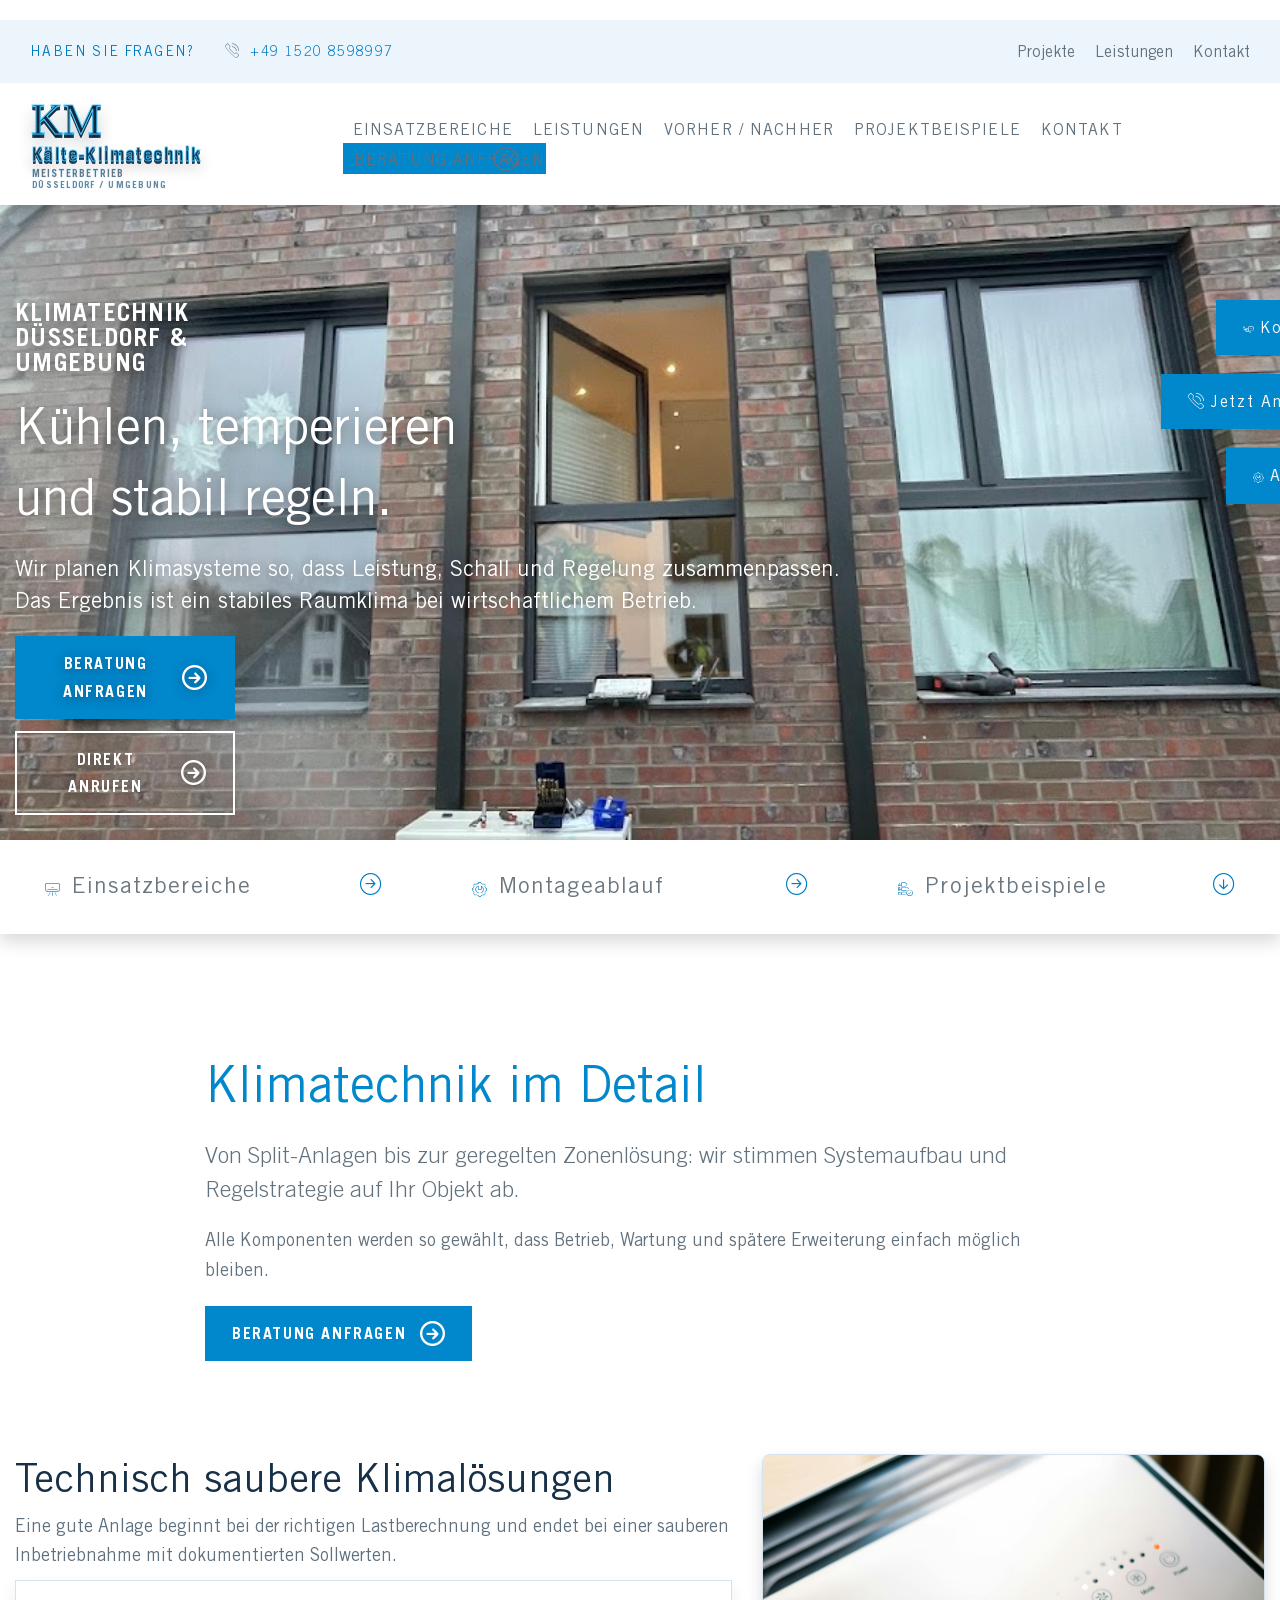
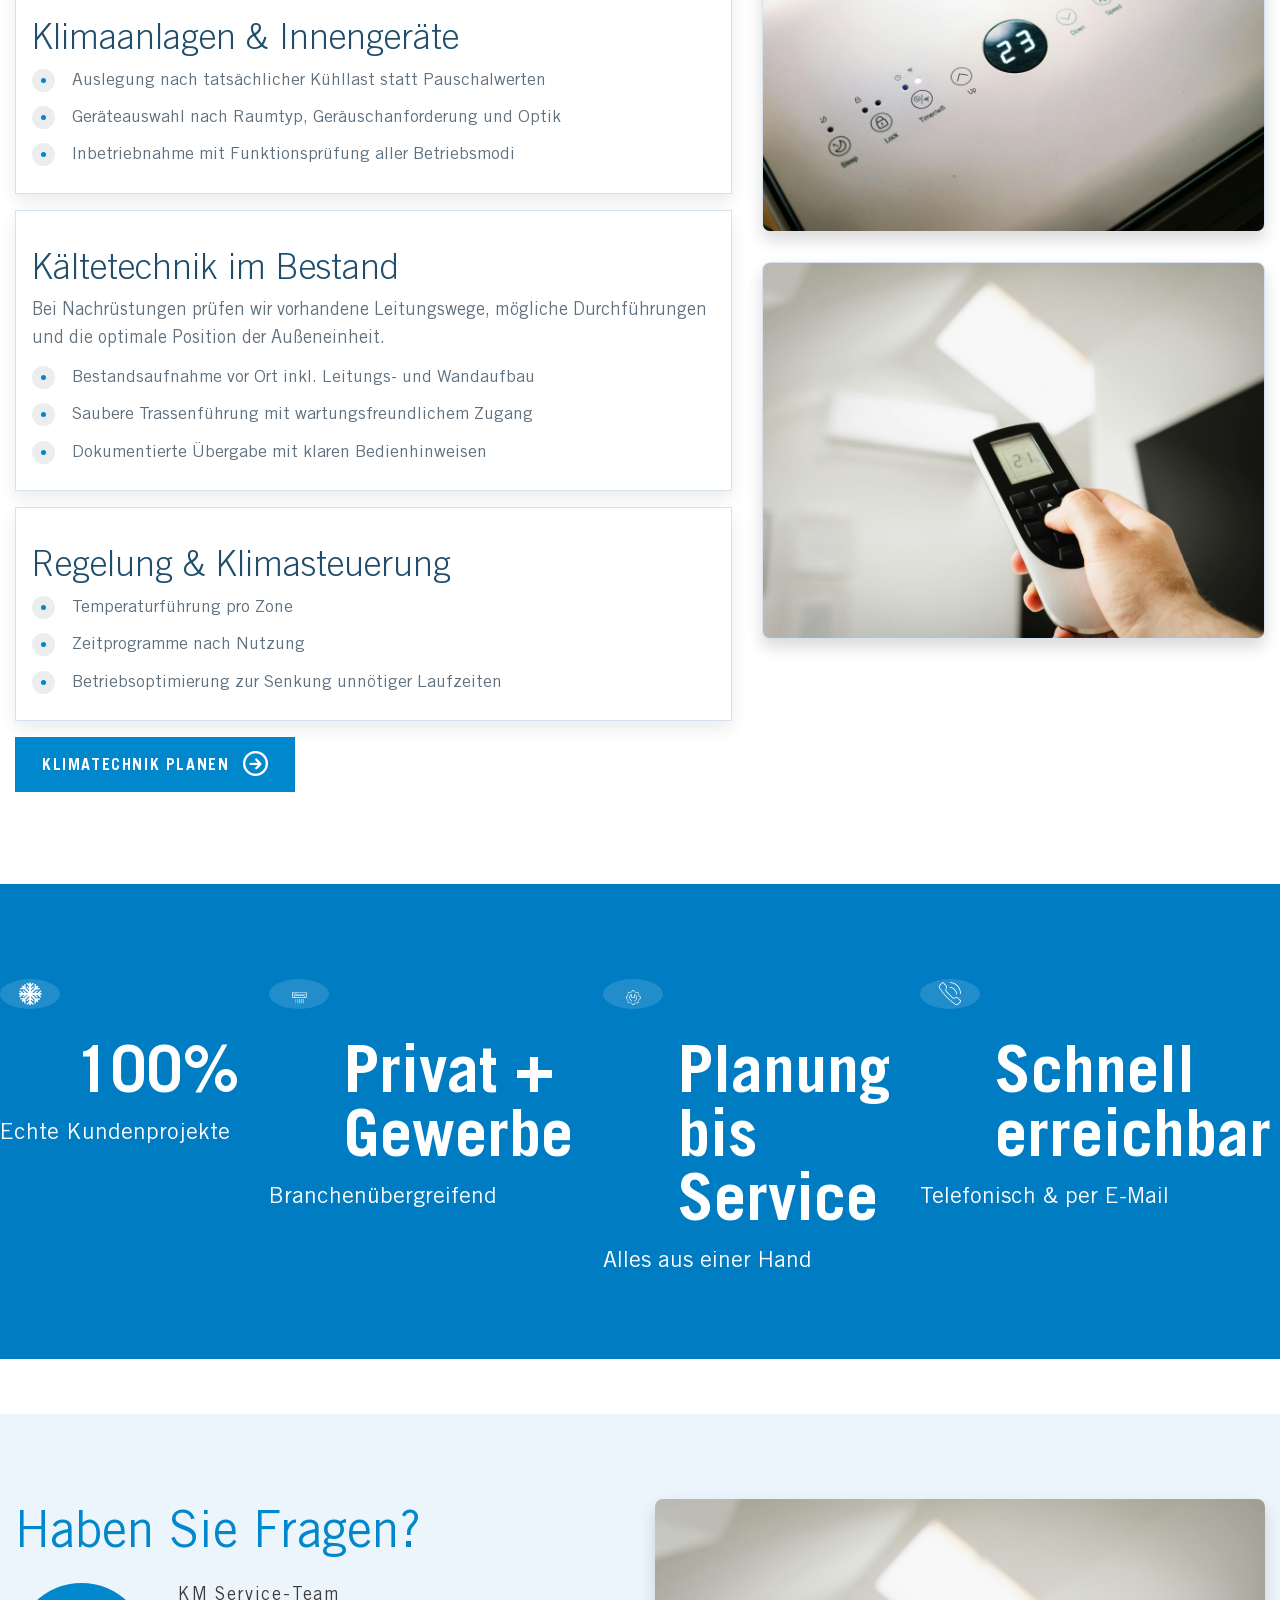
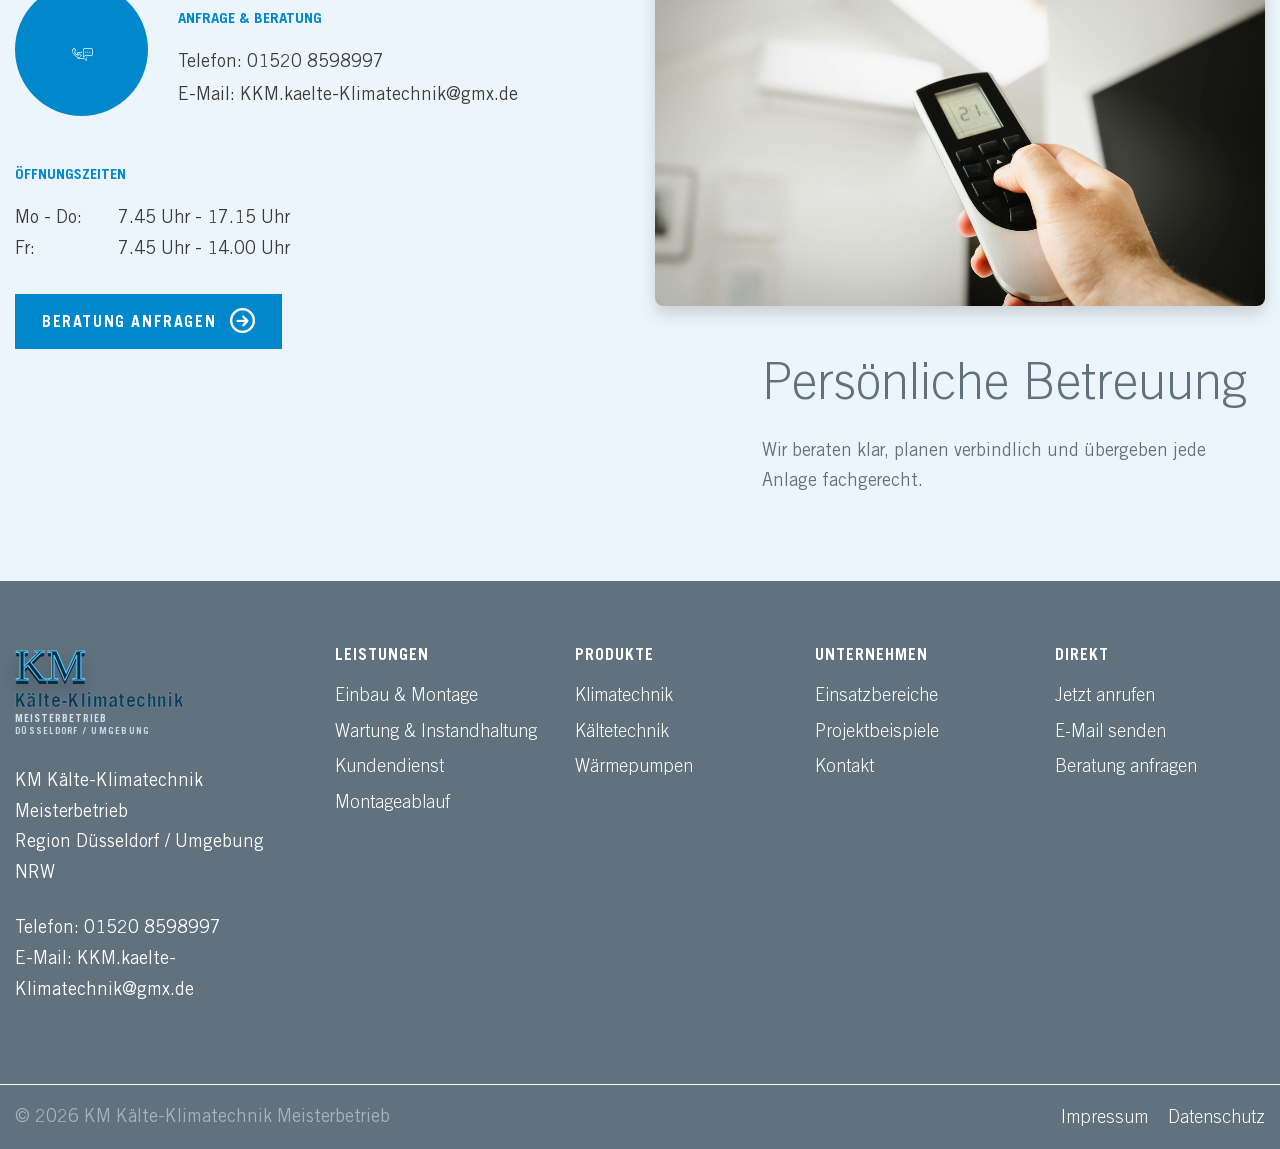
<file: klimatechnik.html>
<!doctype html>
<html lang="de">
<head>
  <meta charset="utf-8" />
  <meta name="viewport" content="width=device-width, initial-scale=1" />
  <meta http-equiv="Cache-Control" content="no-store, no-cache, must-revalidate" />
  <meta http-equiv="Pragma" content="no-cache" />
  <meta http-equiv="Expires" content="0" />
  <title>KM Kälte-Klimatechnik Meisterbetrieb | Klimatechnik</title>
  <meta name="description" content="Klimatechnik für Wohn- und Gewerberäume in Düsseldorf: Planung, Installation und Inbetriebnahme von Split- und Multisplit-Anlagen." />
  <link rel="canonical" href="https://km-kaelte-klimatechnik.github.io/klimatechnik.html" />
  <meta name="robots" content="index,follow,max-snippet:-1,max-image-preview:large,max-video-preview:-1" />
  <meta name="theme-color" content="#0b5286" />
  <meta name="format-detection" content="telephone=yes" />
  <link rel="alternate" hreflang="de-DE" href="https://km-kaelte-klimatechnik.github.io/klimatechnik.html" />
  <meta property="og:locale" content="de_DE" />
  <meta property="og:type" content="website" />
  <meta property="og:site_name" content="KM Kälte-Klimatechnik Meisterbetrieb" />
  <meta property="og:title" content="Klimatechnik | KM Kälte-Klimatechnik Meisterbetrieb" />
  <meta property="og:description" content="Klimatechnik für Wohn- und Gewerberäume in Düsseldorf: Planung, Installation und Inbetriebnahme von Split- und Multisplit-Anlagen." />
  <meta property="og:url" content="https://km-kaelte-klimatechnik.github.io/klimatechnik.html" />
  <meta property="og:image" content="https://km-kaelte-klimatechnik.github.io/img/hero-house.jpg" />
  <meta property="og:image:alt" content="KM Kälte-Klimatechnik Meisterbetrieb Projektbild" />
  <meta name="twitter:card" content="summary_large_image" />
  <meta name="twitter:title" content="Klimatechnik | KM Kälte-Klimatechnik Meisterbetrieb" />
  <meta name="twitter:description" content="Klimatechnik für Wohn- und Gewerberäume in Düsseldorf: Planung, Installation und Inbetriebnahme von Split- und Multisplit-Anlagen." />
  <meta name="twitter:image" content="https://km-kaelte-klimatechnik.github.io/img/hero-house.jpg" />
  <meta http-equiv="Content-Security-Policy" content="default-src &#39;self&#39;; script-src &#39;self&#39; &#39;unsafe-inline&#39;; style-src &#39;self&#39; &#39;unsafe-inline&#39; https://fonts.googleapis.com; font-src &#39;self&#39; data: https://fonts.gstatic.com; img-src &#39;self&#39; data: https:; media-src &#39;self&#39; data: https:; connect-src &#39;self&#39;; object-src &#39;none&#39;; base-uri &#39;self&#39;; form-action &#39;self&#39; mailto: tel:; frame-ancestors &#39;none&#39;; upgrade-insecure-requests" />
  <meta http-equiv="Referrer-Policy" content="strict-origin-when-cross-origin" />
  <meta http-equiv="Permissions-Policy" content="geolocation=(), camera=(), microphone=(), payment=(), usb=()" />
  <link rel="preconnect" href="https://fonts.googleapis.com" />
  <link rel="preconnect" href="https://fonts.gstatic.com" crossorigin />
  <link href="https://fonts.googleapis.com/css2?family=UnifrakturCook:wght@700&display=swap" rel="stylesheet" />
    <link rel="stylesheet" href="assets/site-framework.css" />
  <style>
    :root {
      --km-primary: #0087cc;
      --km-secondary: #0b5286;
      --km-dark: #183247;
      --km-light: #ecf5fb;
    }

    body.front-page {
      background: #fff;
      color: #61717d;
    }

    .page-wrapper {
      overflow-x: clip;
    }

    .inner {
      max-width: 1400px;
      margin: 0 auto;
      padding: 0 15px;
    }

    .km-brand {
      display: inline-flex;
      align-items: flex-start;
      flex-direction: column;
      gap: 1px;
      text-decoration: none;
    }

    .km-brand-main {
      position: relative;
      isolation: isolate;
      overflow: visible;
    }

    .km-brand-mark {
      display: inline-block;
      font-family: "UnifrakturCook", serif;
      font-size: 44px;
      line-height: 1;
      color: #0f2a3f;
      -webkit-text-fill-color: #0f2a3f;
      -webkit-text-stroke: 1.15px rgba(84, 204, 255, 0.96);
      text-shadow:
        0 1px 0 rgba(15, 66, 103, 0.96),
        0 2px 0 rgba(11, 51, 80, 0.92),
        0 3px 0 rgba(8, 37, 58, 0.88),
        0 4px 0 rgba(6, 27, 43, 0.82),
        0 10px 16px rgba(8, 38, 58, 0.36);
      transform: translateY(-1px);
      flex-shrink: 0;
    }

    .km-brand-copy {
      display: inline-flex;
      flex-direction: column;
      line-height: 1.03;
      padding: 0 0 0 1px;
    }

    .km-brand-copy strong {
      font-size: 20px;
      letter-spacing: 0.02em;
      color: #173850;
      -webkit-text-fill-color: #173850;
      font-weight: 800;
      display: inline-block;
      -webkit-text-stroke: 0.85px rgba(82, 202, 255, 0.9);
      text-shadow:
        0 1px 0 rgba(16, 66, 103, 0.94),
        0 2px 0 rgba(12, 52, 81, 0.87),
        0 3px 0 rgba(8, 39, 61, 0.82),
        0 8px 14px rgba(7, 34, 52, 0.28);
    }

    .km-brand-copy small {
      margin-top: 3px;
      text-transform: uppercase;
      letter-spacing: 0.1em;
      font-size: 10px;
      color: #6a7781;
      font-weight: 800;
      display: inline-block;
      -webkit-text-stroke: 0.38px rgba(72, 187, 255, 0.42);
      text-shadow: 0 0 0 rgba(67, 183, 255, 0);
    }

    .km-brand-copy .km-brand-region {
      margin-top: 2px;
      letter-spacing: 0.14em;
      font-size: 9px;
      opacity: 0.95;
    }

    .km-brand-main .km-brand-mark {
      color: transparent;
      -webkit-text-fill-color: transparent;
      -webkit-text-stroke: 1.3px rgba(82, 204, 255, 0.98);
      text-shadow: 0 0 10px rgba(117, 221, 255, 0.63);
      animation:
        km-logo-mark-intro 2.2s cubic-bezier(0.2, 0.86, 0.18, 1) 0s 1 both,
        km-k-pulse 3.3s ease-in-out 2.2s infinite;
    }

    .km-brand-main .km-brand-copy strong {
      color: transparent;
      -webkit-text-fill-color: transparent;
      -webkit-text-stroke: 1px rgba(82, 204, 255, 0.95);
      text-shadow: 0 0 9px rgba(110, 215, 255, 0.58);
      animation:
        km-logo-text-intro 2.05s cubic-bezier(0.23, 0.84, 0.23, 1) 0.08s 1 both,
        km-text-outline 3.3s ease-in-out 2.18s infinite;
    }

    .km-brand-main .km-brand-copy small {
      color: transparent;
      -webkit-text-fill-color: transparent;
      -webkit-text-stroke: 0.5px rgba(82, 204, 255, 0.8);
      text-shadow: 0 0 6px rgba(108, 210, 255, 0.46);
      animation:
        km-logo-subline-intro 1.95s cubic-bezier(0.24, 0.83, 0.22, 1) 0.25s 1 both,
        km-text-outline 2.8s ease-in-out 2.3s infinite;
    }

    .km-brand-main::before,
    .km-brand-main::after {
      content: "❄  ✦  ❄  ✧  ❄";
      position: absolute;
      left: -28%;
      width: 165%;
      pointer-events: none;
      white-space: nowrap;
      opacity: 0;
      z-index: 3;
      text-align: center;
      letter-spacing: 0.52em;
      color: rgba(146, 226, 255, 0.88);
      text-shadow: 0 0 10px rgba(124, 214, 255, 0.46);
    }

    .km-brand-main::before {
      top: -12px;
      font-size: 10px;
      animation: km-snow-drift 6.1s linear 2.15s infinite;
    }

    .km-brand-main::after {
      top: 14px;
      font-size: 8px;
      color: rgba(186, 238, 255, 0.8);
      animation: km-snow-drift 7.4s linear 3.35s infinite;
    }

    .km-brand-main .km-flurry {
      position: absolute;
      inset: -14px -18px;
      pointer-events: none;
      overflow: hidden;
      z-index: 4;
    }

    .km-brand-main .km-flake {
      position: absolute;
      left: -12%;
      top: 50%;
      font-size: 9px;
      line-height: 1;
      color: rgba(179, 237, 255, 0.9);
      text-shadow: 0 0 7px rgba(124, 214, 255, 0.45);
      opacity: 0;
      transform: translateX(0) translateY(0) scale(0.7) rotate(0deg);
      will-change: transform, opacity;
    }

    .km-brand-main .km-flake.f1 {
      top: 18%;
      animation: km-flake-pass 11.8s linear 2.9s infinite;
    }

    .km-brand-main .km-flake.f2 {
      top: 34%;
      font-size: 7px;
      animation: km-flake-pass 13.2s linear 5.1s infinite;
    }

    .km-brand-main .km-flake.f3 {
      top: 56%;
      animation: km-flake-pass 10.9s linear 3.7s infinite;
    }

    .km-brand-main .km-flake.f4 {
      top: 72%;
      font-size: 8px;
      animation: km-flake-pass 12.6s linear 7.2s infinite;
    }

    .km-brand-main .km-flake.f5 {
      top: 44%;
      font-size: 6px;
      animation: km-flake-pass 14.4s linear 9s infinite;
    }

    @keyframes km-logo-mark-intro {
      0%, 36% {
        color: transparent;
        -webkit-text-fill-color: transparent;
        -webkit-text-stroke: 1.3px rgba(82, 204, 255, 0.98);
        text-shadow: 0 0 10px rgba(117, 221, 255, 0.63);
        filter: brightness(1.06) saturate(1.14);
      }
      68% {
        color: #184562;
        -webkit-text-fill-color: #184562;
        -webkit-text-stroke: 1.2px rgba(88, 207, 255, 0.96);
        text-shadow:
          0 1px 0 rgba(16, 72, 113, 0.95),
          0 2px 0 rgba(10, 48, 75, 0.88),
          0 0 9px rgba(117, 221, 255, 0.47);
        filter: brightness(1.04) saturate(1.1);
      }
      100% {
        color: #0f2a3f;
        -webkit-text-fill-color: #0f2a3f;
        -webkit-text-stroke: 1.15px rgba(84, 204, 255, 0.96);
        text-shadow:
          0 1px 0 rgba(15, 66, 103, 0.96),
          0 2px 0 rgba(11, 51, 80, 0.92),
          0 3px 0 rgba(8, 37, 58, 0.88),
          0 4px 0 rgba(6, 27, 43, 0.82),
          0 10px 16px rgba(8, 38, 58, 0.36);
        filter: brightness(1) saturate(1);
      }
    }

    @keyframes km-logo-text-intro {
      0%, 34% {
        color: transparent;
        -webkit-text-fill-color: transparent;
        -webkit-text-stroke: 1px rgba(82, 204, 255, 0.95);
        text-shadow: 0 0 9px rgba(110, 215, 255, 0.58);
        filter: brightness(1.05) saturate(1.12);
      }
      67% {
        color: #1f4c6b;
        -webkit-text-fill-color: #1f4c6b;
        -webkit-text-stroke: 0.95px rgba(85, 205, 255, 0.92);
        text-shadow:
          0 1px 0 rgba(15, 69, 108, 0.92),
          0 2px 0 rgba(10, 47, 73, 0.86),
          0 0 8px rgba(112, 215, 255, 0.43);
      }
      100% {
        color: #173850;
        -webkit-text-fill-color: #173850;
        -webkit-text-stroke: 0.85px rgba(82, 202, 255, 0.9);
        text-shadow:
          0 1px 0 rgba(16, 66, 103, 0.94),
          0 2px 0 rgba(12, 52, 81, 0.87),
          0 3px 0 rgba(8, 39, 61, 0.82),
          0 8px 14px rgba(7, 34, 52, 0.28);
        filter: brightness(1) saturate(1);
      }
    }

    @keyframes km-logo-subline-intro {
      0%, 38% {
        color: transparent;
        -webkit-text-fill-color: transparent;
        -webkit-text-stroke: 0.5px rgba(82, 204, 255, 0.8);
        text-shadow: 0 0 6px rgba(108, 210, 255, 0.46);
      }
      100% {
        color: #6a7781;
        -webkit-text-fill-color: #6a7781;
        -webkit-text-stroke: 0.38px rgba(72, 187, 255, 0.42);
        text-shadow: 0 0 0 rgba(67, 183, 255, 0);
      }
    }

    @keyframes km-snow-drift {
      0% {
        opacity: 0;
        transform: translateX(-20%) translateY(-8px) rotate(-4deg);
      }
      12% {
        opacity: 0.85;
      }
      70% {
        opacity: 0.72;
      }
      100% {
        opacity: 0;
        transform: translateX(20%) translateY(9px) rotate(4deg);
      }
    }

    @keyframes km-flake-pass {
      0%, 14% {
        opacity: 0;
        transform: translateX(-6%) translateY(-2px) scale(0.65) rotate(0deg);
      }
      20% {
        opacity: 0.88;
      }
      33% {
        opacity: 0.82;
      }
      44% {
        opacity: 0;
      }
      100% {
        opacity: 0;
        transform: translateX(124%) translateY(-8px) scale(1.06) rotate(50deg);
      }
    }

    @keyframes km-k-pulse {
      0%, 100% {
        filter: brightness(1) saturate(1);
        text-shadow:
          0 1px 0 rgba(15, 66, 103, 0.96),
          0 2px 0 rgba(11, 51, 80, 0.92),
          0 3px 0 rgba(8, 37, 58, 0.88),
          0 4px 0 rgba(6, 27, 43, 0.82),
          0 10px 16px rgba(8, 38, 58, 0.33);
      }
      50% {
        filter: brightness(1.16) saturate(1.17);
        text-shadow:
          0 1px 0 rgba(16, 86, 134, 0.98),
          0 2px 0 rgba(11, 63, 98, 0.93),
          0 3px 0 rgba(8, 45, 69, 0.86),
          0 4px 0 rgba(6, 31, 48, 0.82),
          0 0 12px rgba(118, 224, 255, 0.55),
          0 12px 20px rgba(8, 42, 64, 0.38);
      }
    }

    @keyframes km-text-outline {
      0%, 100% {
        filter: brightness(1) saturate(1);
      }
      48% {
        filter: brightness(1) saturate(1);
      }
      52% {
        filter: brightness(1.12) saturate(1.14);
      }
    }

    #km-nav-links > li > a {
      text-transform: uppercase;
      font-size: 14px;
      letter-spacing: 0.07em;
      font-weight: 700;
      padding: 0.85rem 0.9rem;
    }

    .km-mobile-nav {
      display: none;
      border-top: 1px solid rgba(0, 0, 0, 0.09);
      background: #fff;
      padding: 14px 18px;
    }

    .km-mobile-nav a {
      display: block;
      text-decoration: none;
      color: #224259;
      font-weight: 700;
      text-transform: uppercase;
      letter-spacing: 0.06em;
      font-size: 13px;
      padding: 12px 0;
      border-bottom: 1px solid #e1e8ef;
    }

    .km-mobile-nav a:last-child {
      border-bottom: 0;
    }

    .km-mobile-nav.open {
      display: block;
    }

    .page-header .header-item.km-hero {
      min-height: 680px;
      position: relative;
      display: flex;
      align-items: flex-end;
      background: #eaf6ff;
      background-color: #eaf6ff;
      overflow: hidden;
    }

    .km-hero-video {
      position: absolute;
      inset: 0;
      width: 100%;
      height: 100%;
      object-fit: cover;
      object-position: center 54%;
      z-index: 0;
      background: transparent;
      mix-blend-mode: normal;
      filter: none;
      opacity: 1;
    }

    .page-header .header-item.km-hero::after {
      content: "";
      position: absolute;
      inset: 0;
      background: transparent;
      z-index: 1;
    }

    body.front-page div.page-wrapper .page-header .header-item.km-hero .content {
      position: relative;
      left: auto;
      bottom: auto;
      transform: none;
      width: 100%;
      padding-bottom: 70px;
      text-align: left;
      z-index: 2;
    }

    .page-header .header-item.km-hero .content .inner {
      display: inline-block;
      padding: 18px 20px;
      border-radius: 12px;
      background: linear-gradient(145deg, rgba(5, 40, 67, 0.34) 0%, rgba(5, 40, 67, 0.16) 100%);
      border: 1px solid rgba(173, 220, 244, 0.42);
      box-shadow: 0 10px 22px rgba(7, 35, 58, 0.16);
      backdrop-filter: blur(0.6px);
    }

    .page-header .header-item.km-hero .content h1,
    .page-header .header-item.km-hero .content h2,
    .page-header .header-item.km-hero .content p {
      max-width: 16ch;
      color: #fff;
      text-shadow: 0 2px 12px rgba(0, 0, 0, 0.38);
    }

    .page-header .header-item.km-hero .content h1 {
      margin-bottom: 10px;
    }

    .page-header .header-item.km-hero .content h2 {
      margin-bottom: 20px;
    }

    .page-header .header-item.km-hero .content .km-hero-copy {
      max-width: 64ch;
      margin-bottom: 20px;
      font-size: 22px;
      line-height: 1.45;
    }

    .km-hero-actions {
      display: flex;
      flex-wrap: wrap;
      gap: 12px;
    }

    .km-hero-actions .btn {
      min-width: 220px;
      justify-content: center;
    }

    .module-three-boxes .item.km-shortcut {
      display: flex;
      align-items: center;
      gap: 12px;
      border-bottom: 4px solid transparent;
      transition: border-color 0.2s ease, background-color 0.2s ease;
      min-height: 94px;
    }

    .module-three-boxes .item.km-shortcut:hover {
      border-bottom-color: var(--km-primary);
      background-color: #f8fbfe;
    }

    .module-three-boxes .item.km-shortcut > .icon:first-of-type {
      color: var(--km-primary);
      font-size: 1.45rem;
    }

    .module-three-boxes .item.km-shortcut p {
      color: #445b70 !important;
      margin-bottom: 0;
      text-transform: none;
      letter-spacing: 0.02em;
      font-size: 24px;
      line-height: 1.15;
    }

    .module-three-boxes .item.km-shortcut .icon-arrow-right-border,
    .module-three-boxes .item.km-shortcut .icon-arrow-right-bottom {
      color: var(--km-primary);
      margin-left: auto;
    }

    .km-intro-copy p {
      margin-bottom: 1.25rem;
    }

    .module-list-image-text.company-details .list-unstyled li {
      width: 20% !important;
    }

    .module-list-image-text.company-details .list-unstyled li .image-container {
      height: 60px;
      width: 60px;
      border-radius: 50%;
      background: rgba(255, 255, 255, 0.13);
      display: inline-flex;
      align-items: center;
      justify-content: center;
      margin-bottom: 12px;
      position: static;
    }

    .module-list-image-text.company-details .list-unstyled li .image-container .icon {
      font-size: 1.4rem;
      color: #fff;
      position: static;
      transform: none;
      width: auto;
      height: auto;
    }

    .km-solution-grid {
      display: grid;
      grid-template-columns: repeat(4, 1fr);
      gap: 16px;
      margin-top: 18px;
    }

    .km-solution-grid .solution-slide {
      height: 100%;
    }

    .km-solution-grid .solution-image-container {
      aspect-ratio: 4 / 3;
      overflow: hidden;
    }

    .km-solution-grid .solution-image-container img {
      width: 100%;
      height: 100%;
      object-fit: cover;
      object-position: var(--km-image-pos, center center);
    }

    .km-solution-grid .solution-content-container {
      background: #fff;
    }

    .km-solution-grid .solution-content-container .title {
      font-size: 27px;
      color: #173047;
      margin-bottom: 8px;
      line-height: 1.15;
    }

    .km-solution-grid .solution-content-container .excerpt {
      font-size: 18px;
      color: #5e6f7d;
      line-height: 1.45;
      margin-bottom: 12px;
    }

    .km-solution-grid .solution-content-container a {
      font-size: 18px;
      font-weight: 700;
      color: var(--km-secondary);
      text-decoration: none;
    }

    .km-list-links li {
      position: relative;
      padding-left: 0;
    }

    .km-list-links li:not(:last-child) {
      margin-bottom: 8px;
    }

    .km-list-links li a {
      font-size: 20px;
      text-decoration: none;
      color: #566877;
    }

    .km-list-links li a:hover {
      color: var(--km-primary);
    }

    .km-photo-wrap {
      width: 100%;
      aspect-ratio: 4 / 3;
      border-radius: 8px;
      overflow: hidden;
      background: #e7f0f9;
      border: 1px solid #d6e3ef;
      box-shadow: 0 0.5rem 1rem rgba(0, 0, 0, 0.15);
    }

    .km-photo-wrap img {
      width: 100%;
      height: 100%;
      object-fit: cover;
      object-position: var(--km-image-pos, center center);
      display: block;
    }

    .km-photo-wrap.is-portrait img {
      object-position: var(--km-image-pos, center 67%);
    }

    .km-photo-wrap.is-portrait {
      aspect-ratio: 4 / 3;
    }



    .km-photo-wrap img.km-split-full {
      object-fit: contain;
      object-position: center center !important;
      background: #dce7f2;
    }

    .km-photo-wrap.is-top img {
      object-position: center 24%;
    }

    .km-before-after {
      border-top: 1px solid #d6e2ec;
      border-bottom: 1px solid #d6e2ec;
      background: #fff;
    }

    .km-before-after-card {
      background: #fff;
      border: 1px solid #d6e2ec;
      box-shadow: 0 0.5rem 1rem rgba(0, 0, 0, 0.1);
      height: 100%;
    }

    .km-before-after-card img {
      width: 100%;
      aspect-ratio: 4 / 3;
      object-fit: cover;
      object-position: center 34%;
    }

    .km-before-after-card .copy {
      padding: 1rem 1rem 1.2rem;
    }

    .km-before-after-card .copy h4 {
      margin-bottom: 0.6rem;
      color: #183247;
      font-size: 31px;
    }

    .km-before-after-card .copy p {
      margin: 0;
      font-size: 18px;
      line-height: 1.5;
    }

    .km-process {
      background: #ecf5fb;
      border: 1px solid #cddfeb;
      padding: 1.25rem 1.25rem 1.1rem;
      margin-top: 1rem;
    }

    .km-process ul {
      margin: 0.8rem 0 0;
      padding: 0;
      list-style: none;
    }

    .km-process li {
      position: relative;
      padding-left: 28px;
      margin-bottom: 10px;
      font-size: 18px;
      color: #4f6578;
    }

    .km-process li::before {
      content: "";
      width: 10px;
      height: 10px;
      border-radius: 50%;
      background: var(--km-primary);
      position: absolute;
      left: 4px;
      top: 0.58em;
    }

    #projekte .row + .row {
      margin-top: 2.6rem;
    }

    .frontpage-lightblue-section .row,
    #projekte .row {
      align-items: center;
    }

    #projekte h3 {
      margin-bottom: 1rem;
    }

    .km-contact-image {
      width: 100%;
      border-radius: 8px;
      box-shadow: 0 0.5rem 1rem rgba(0, 0, 0, 0.15);
    }

    .mobile-cta .icon {
      font-size: 1.2rem;
    }

    #main-footer .km-brand-copy {
      padding: 0;
    }

    #main-footer .km-brand-mark {
      animation: none;
      filter: none;
    }

    #main-footer .km-brand-copy strong {
      color: #fff;
      padding: 0;
      -webkit-text-stroke: 0.55px rgba(124, 217, 255, 0.45);
      background: none;
      text-shadow: none;
      filter: none;
    }

    #main-footer .km-brand-copy small {
      color: rgba(255, 255, 255, 0.78);
      -webkit-text-stroke: 0.35px rgba(124, 217, 255, 0.32);
      filter: none;
    }

    @media (prefers-reduced-motion: reduce) {
      .km-hero-video {
        display: none;
      }

      .km-brand-main .km-brand-mark,
      .km-brand-main .km-brand-copy strong,
      .km-brand-main .km-brand-copy small,
      .km-brand-main::before,
      .km-brand-main::after,
      .km-brand-main .km-flake {
        animation: none !important;
      }

      .km-brand-main .km-flurry {
        display: none;
      }

      .km-brand-main .km-brand-mark {
        color: #0f2a3f;
        -webkit-text-fill-color: #0f2a3f;
      }

      .km-brand-main .km-brand-copy strong {
        color: #173850;
        -webkit-text-fill-color: #173850;
      }

      .km-brand-main .km-brand-copy small {
        color: #6a7781;
        -webkit-text-fill-color: #6a7781;
      }
    }

    @media (max-width: 1399.98px) {
      .km-solution-grid {
        grid-template-columns: repeat(3, 1fr);
      }
    }

    @media (max-width: 1199.98px) {
      .km-solution-grid {
        grid-template-columns: repeat(2, 1fr);
      }

      .module-list-image-text.company-details .list-unstyled li {
        width: 50% !important;
      }
    }

    @media (max-width: 991.98px) {
      .page-header .header-item.km-hero {
        min-height: 560px;
      }

      .page-header .header-item.km-hero .content {
        padding-bottom: 38px;
      }

      .page-header .header-item.km-hero .content h1,
      .page-header .header-item.km-hero .content h2,
      .page-header .header-item.km-hero .content p {
        max-width: none;
      }

      .page-header .header-item.km-hero .content .km-hero-copy {
        font-size: 20px;
      }

      .km-brand-copy strong {
        font-size: 22px;
      }

      .km-brand-copy small {
        font-size: 10px;
      }

      .km-brand-mark {
        font-size: 46px;
      }

      .module-three-boxes .item.km-shortcut p {
        font-size: 21px;
      }
    }

    @media (max-width: 767.98px) {
      .page-header .header-item.km-hero .content .inner {
        display: block;
        padding: 14px 14px;
      }

      .km-solution-grid {
        grid-template-columns: 1fr;
      }

      .km-hero-video {
        object-position: center 58%;
      }

      body.front-page div.page-wrapper .module-list-image-text.company-details ul.list-unstyled li {
        width: 100% !important;
        max-width: 100%;
        flex: 1 1 100% !important;
        padding: 16px 0 12px !important;
      }

      body.front-page div.page-wrapper .module-list-image-text.company-details ul.list-unstyled li p.h5 {
        font-size: 42px;
        line-height: 1.04;
        padding-left: 0 !important;
        margin-top: 0.2rem;
        margin-bottom: 0.2rem;
      }

      body.front-page div.page-wrapper .module-list-image-text.company-details ul.list-unstyled li p:not(.h5) {
        font-size: 18px;
        line-height: 1.3;
      }

      .module-list-image-text.company-details .list-unstyled li .image-container {
        margin-bottom: 8px;
      }

      .page-header .header-item.km-hero {
        min-height: 520px;
      }

      .km-hero-actions .btn {
        width: 100%;
        min-width: 0;
      }

      .km-before-after-card .copy h4 {
        font-size: 26px;
      }
    }

    body.page-klimatechnik #einsatzbereiche,
    body.page-klimatechnik #leistungen,
    body.page-klimatechnik #vorher-nachher,
    body.page-klimatechnik #projekte {
      display: none;
    }

    .km-detail-page-content {
      padding: 8px 0 18px;
    }

    .km-detail-page-content h3 {
      color: #173047;
      font-size: 34px;
      margin-bottom: 10px;
    }

    .km-detail-page-content h4 {
      color: #1f4d6b;
      font-size: 25px;
      margin-bottom: 8px;
      margin-top: 18px;
    }

    .km-detail-page-content p {
      font-size: 19px;
      color: #5e6f7d;
      line-height: 1.6;
      margin-bottom: 10px;
    }

    .km-detail-list {
      margin: 0;
      padding-left: 20px;
      color: #5e6f7d;
      font-size: 18px;
      line-height: 1.55;
    }

    .km-detail-list li {
      margin-bottom: 7px;
    }

    .km-detail-box {
      border: 1px solid #d6e3ef;
      background: #fff;
      box-shadow: 0 0.5rem 1rem rgba(0, 0, 0, 0.08);
      padding: 16px;
      margin-bottom: 16px;
    }

    .km-detail-box p:last-child {
      margin-bottom: 0;
    }

    .km-detail-cta {
      margin-top: 16px;
    }

    @media (max-width: 991px) {
      .km-detail-page-content h3 {
        font-size: 30px;
      }

      .km-detail-page-content h4 {
        font-size: 23px;
      }

      .km-detail-page-content p,
      .km-detail-list {
        font-size: 17px;
      }
    }
    /* KM page hero identity */
    body.page-klimatechnik .page-header .header-item.km-hero {
      background: #eaf6ff;
    }

    body.page-klimatechnik .page-header .header-item.km-hero .km-hero-video {
      display: block;
      opacity: 1;
    }



    /* Device optimization (mobile, tablet, desktop) */
    @media (max-width: 1199.98px) {
      .km-photo-wrap,
      .km-contact-image {
        aspect-ratio: 16 / 10;
      }

      .km-photo-wrap img,
      .km-contact-image {
        object-position: center center;
      }
    }

    @media (max-width: 767.98px) {
      body {
        overflow-x: hidden;
        padding-bottom: 82px;
      }

      .km-brand {
        max-width: calc(100vw - 92px);
      }

      .km-brand-copy {
        min-width: 0;
      }

      .km-brand-copy strong {
        font-size: clamp(17px, 5.1vw, 23px) !important;
        line-height: 1.05;
      }

      .km-brand-copy small {
        font-size: clamp(9px, 2.5vw, 11px) !important;
        letter-spacing: 0.08em;
      }

      .km-brand-main::before,
      .km-brand-main::after,
      .km-brand-main .km-flurry {
        display: none;
      }

      .module-three-boxes .item.km-shortcut {
        min-height: 0;
        padding: 14px 12px;
      }

      .module-three-boxes .item.km-shortcut p {
        font-size: 18px !important;
        line-height: 1.2;
      }

      .km-before-after-card .image {
        aspect-ratio: 4 / 3;
      }

      .km-before-after-card .copy {
        padding: 16px 14px;
      }

      .km-slideshow {
        aspect-ratio: 4 / 3;
      }

      .km-slide img {
        object-fit: cover;
        background: transparent;
      }

      .mobile-cta span {
        font-size: 11px;
      }
    }

    @media (max-width: 380px) {
      .km-brand-mark {
        font-size: 38px !important;
      }

      .page-header .header-item.km-hero .content h2 {
        font-size: 30px;
      }

      .page-header .header-item.km-hero .content .km-hero-copy {
        font-size: 18px !important;
      }
    }

  </style>
</head>
<body class="front-page no-transitions page-klimatechnik">
  <section class="d-none d-lg-flex flex-wrap flex-column align-items-end" id="window-sidebar">
    <div class="position-relative mb-1">
      <a href="kontakt.html#kontakt" class="text-decoration-none">
        <button class="btn btn-primary" type="button">
          <i class="icon icon-kontakt"></i>
          <span class="font-weight-medium text-capitalize">Kontakt</span>
        </button>
      </a>
    </div>
    <div class="position-relative mb-1">
      <a href="tel:015208598997" class="text-decoration-none">
        <button class="btn btn-primary" type="button">
          <i class="icon icon-phone"></i>
          <span class="font-weight-medium text-capitalize">Jetzt anrufen</span>
        </button>
      </a>
    </div>
    <div class="position-relative">
      <a href="montage.html" class="text-decoration-none">
        <button class="btn btn-primary" type="button">
          <i class="icon icon-service-und-support"></i>
          <span class="font-weight-medium text-capitalize">Ablauf</span>
        </button>
      </a>
    </div>
  </section>

  <div class="page-wrapper">
    <header id="header" class="shadow">
      <div class="header-topnav-container">
        <div class="inner">
          <div class="row header-topnav-row d-none d-lg-flex">
            <div class="col-12 d-flex justify-content-between align-items-center">
              <div class="header-topnav-content d-flex align-items-center">
                <p class="text-uppercase pr-2 mb-0">Haben Sie Fragen?</p>
                <a href="tel:015208598997" class="h4 text-gray-600 mb-0">
                  <i class="icon icon-phone"></i>+49 1520 8598997
                </a>
              </div>
              <ul class="nav">
                <li><a href="projekte.html">Projekte</a></li>
                <li><a href="leistungen.html">Leistungen</a></li>
                <li><a href="kontakt.html">Kontakt</a></li>
              </ul>
            </div>
          </div>
        </div>
      </div>

      <div class="inner">
        <div class="row header-nav-row p-1">
          <div class="col-xl-3 header-first-col d-flex align-items-center justify-content-between">
            <a class="navbar-brand km-brand km-brand-main" href="index.html" aria-label="KM Kälte-Klimatechnik Meisterbetrieb">
              <span class="km-brand-mark">KM</span>
              <span class="km-brand-copy">
                <strong>Kälte-Klimatechnik</strong>
                <small>Meisterbetrieb</small>
                <small class="km-brand-region">Düsseldorf / Umgebung</small>
              </span>
              <span class="km-flurry" aria-hidden="true">
                <span class="km-flake f1">❄</span>
                <span class="km-flake f2">✦</span>
                <span class="km-flake f3">❄</span>
                <span class="km-flake f4">✧</span>
                <span class="km-flake f5">❄</span>
              </span>
            </a>
            <button id="km-menu-btn" class="navbar-toggler d-inline-block d-xl-none" type="button" aria-label="Menü öffnen" aria-expanded="false">
              <span></span>
            </button>
          </div>

          <div class="col-xl-9 d-none d-xl-flex align-items-center justify-content-end">
            <nav class="navbar navbar-expand-xl p-0">
              <div class="d-flex flex-wrap justify-content-end align-items-stretch">
                <ul id="km-nav-links" class="nav">
                  <li><a href="einsatzbereiche.html">Einsatzbereiche</a></li>
                  <li><a href="leistungen.html">Leistungen</a></li>
                  <li><a href="projekte.html#vorher-nachher">Vorher / Nachher</a></li>
                  <li><a href="projekte.html#projekte">Projektbeispiele</a></li>
                  <li><a href="kontakt.html">Kontakt</a></li>
                  <li>
                    <a class="btn btn-primary btn-icon-arrow-right-border" href="kontakt.html#kontakt">Beratung anfragen</a>
                  </li>
                </ul>
              </div>
            </nav>
          </div>
        </div>
      </div>

      <div id="km-mobile-nav" class="km-mobile-nav d-xl-none">
        <a href="einsatzbereiche.html">Einsatzbereiche</a>
        <a href="leistungen.html">Leistungen</a>
        <a href="projekte.html#vorher-nachher">Vorher / Nachher</a>
        <a href="projekte.html#projekte">Projektbeispiele</a>
        <a href="kontakt.html#kontakt">Kontakt</a>
      </div>
    </header>

    <main id="top">
      <section class="page-header">
        <div class="header-item has-content km-hero">
          <video class="km-hero-video" autoplay muted loop playsinline preload="auto" poster="img/hero-house.jpg" aria-hidden="true">
            <source src="media/ref-toshiba-shorai.mp4?v=toshiba-20260524" type="video/mp4" />
          </video>
          <div class="container content">
            <h1 class="headline-small">Klimatechnik Düsseldorf &amp; Umgebung</h1>
            <h2>Kühlen, temperieren und stabil regeln.</h2>
            <p class="km-hero-copy">Wir planen Klimasysteme so, dass Leistung, Schall und Regelung zusammenpassen. Das Ergebnis ist ein stabiles Raumklima bei wirtschaftlichem Betrieb.</p>
            <p class="km-hero-actions">
              <a class="btn btn-primary btn-icon-arrow-right-border" href="kontakt.html#kontakt">Beratung anfragen</a>
              <a class="btn btn-outline-white btn-icon-arrow-right-border" href="tel:015208598997">Direkt anrufen</a>
            </p>
          </div>
        </div>
      </section>

      <div class="module module-three-boxes mt-0 mt-lg-n3 mb-3 mb-lg-7">
        <div class="container mobile-no-padding">
          <div class="row no-gutters">
            <div class="col-lg-4">
              <div class="bg-white item position-relative h-100 p-3 km-shortcut">
                <a class="full-link" href="einsatzbereiche.html"></a>
                <i class="icon icon-loesungsfinder"></i>
                <p class="headline-small h3">Einsatzbereiche</p>
                <i class="icon icon-arrow-right-border"></i>
              </div>
            </div>
            <div class="col-lg-4">
              <div class="bg-white item position-relative h-100 p-3 km-shortcut">
                <a class="full-link" href="montage.html"></a>
                <i class="icon icon-service-und-support"></i>
                <p class="headline-small h3">Montageablauf</p>
                <i class="icon icon-arrow-right-border"></i>
              </div>
            </div>
            <div class="col-lg-4">
              <div class="bg-white item position-relative h-100 p-3 km-shortcut">
                <a class="full-link" href="projekte.html#projekte"></a>
                <i class="icon icon-beliebte-produkte"></i>
                <p class="headline-small h3">Projektbeispiele</p>
                <i class="icon icon-arrow-right-bottom"></i>
              </div>
            </div>
          </div>
        </div>
      </div>

      <div class="container container-small mb-3 mb-lg-6 km-intro-copy">
        <h2 class="text-primary font-weight-medium">Klimatechnik im Detail</h2>
        <p class="lead">Von Split-Anlagen bis zur geregelten Zonenlösung: wir stimmen Systemaufbau und Regelstrategie auf Ihr Objekt ab.</p>
        <p>Alle Komponenten werden so gewählt, dass Betrieb, Wartung und spätere Erweiterung einfach möglich bleiben.</p>
        <p>
          <a class="btn btn-primary btn-icon-arrow-right-border" href="kontakt.html#kontakt">Beratung anfragen</a>
        </p>
      </div>


      <section class="module km-detail-page-content">
        <div class="container">
          <div class="row">
            <div class="col-lg-7">
              <h3>Technisch saubere Klimalösungen</h3>
              <p>Eine gute Anlage beginnt bei der richtigen Lastberechnung und endet bei einer sauberen Inbetriebnahme mit dokumentierten Sollwerten.</p>

              <div class="km-detail-box" id="klimaanlagen">
                <h4>Klimaanlagen &amp; Innengeräte</h4>
                <ul class="km-detail-list">
                  <li>Auslegung nach tatsächlicher Kühllast statt Pauschalwerten</li>
                  <li>Geräteauswahl nach Raumtyp, Geräuschanforderung und Optik</li>
                  <li>Inbetriebnahme mit Funktionsprüfung aller Betriebsmodi</li>
                </ul>
              </div>

              <div class="km-detail-box" id="kaeltetechnik">
                <h4>Kältetechnik im Bestand</h4>
                <p>Bei Nachrüstungen prüfen wir vorhandene Leitungswege, mögliche Durchführungen und die optimale Position der Außeneinheit.</p>
                <ul class="km-detail-list">
                  <li>Bestandsaufnahme vor Ort inkl. Leitungs- und Wandaufbau</li>
                  <li>Saubere Trassenführung mit wartungsfreundlichem Zugang</li>
                  <li>Dokumentierte Übergabe mit klaren Bedienhinweisen</li>
                </ul>
              </div>

              <div class="km-detail-box" id="steuerung">
                <h4>Regelung &amp; Klimasteuerung</h4>
                <ul class="km-detail-list">
                  <li>Temperaturführung pro Zone</li>
                  <li>Zeitprogramme nach Nutzung</li>
                  <li>Betriebsoptimierung zur Senkung unnötiger Laufzeiten</li>
                </ul>
              </div>

              <p class="km-detail-cta"><a class="btn btn-primary btn-icon-arrow-right-border" href="kontakt.html#kontakt">Klimatechnik planen</a></p>
            </div>
            <div class="col-lg-5">
              <div class="km-photo-wrap mb-2">
                <img src="img/stock/stock-panasonic-indoor.jpg" alt="Innengerät in modernem Raum" />
              </div>
              <div class="km-photo-wrap">
                <img src="img/stock/stock-bedroom-unit.jpg" alt="Anlage im Dachgeschoss" />
              </div>
            </div>
          </div>
        </div>
      </section>

      <section class="module module-list-image-text horizontal company-details mt-3 mt-lg-5">
        <ul class="list-unstyled">
          <li>
            <div class="image-container"><i class="icon icon-snowflake"></i></div>
            <p class="h5">100%</p>
            <p>Echte Kundenprojekte</p>
          </li>
          <li>
            <div class="image-container"><i class="icon icon-air-conditioners"></i></div>
            <p class="h5">Privat + Gewerbe</p>
            <p>Branchenübergreifend</p>
          </li>
          <li>
            <div class="image-container"><i class="icon icon-service-und-support"></i></div>
            <p class="h5">Planung bis Service</p>
            <p>Alles aus einer Hand</p>
          </li>
          <li>
            <div class="image-container"><i class="icon icon-phone"></i></div>
            <p class="h5">Schnell erreichbar</p>
            <p>Telefonisch &amp; per E-Mail</p>
          </li>
          <li>
            <div class="image-container"><i class="icon icon-check-border"></i></div>
            <p class="h5">Saubere Umsetzung</p>
            <p>Mit Ordnung und Struktur</p>
          </li>
        </ul>
      </section>

      <section id="einsatzbereiche" class="module solution-slider-section">
        <div class="container overflow-x-hidden">
          <div class="solution-slider">
            <div class="row">
              <div class="col-12">
                <h3>Maßgeschneiderte Lösungen aus einer Hand</h3>
              </div>
            </div>

            <div class="km-solution-grid">
              <article class="solution-slide swiper-slide">
                <div class="solution-image-container">
                  <img src="img/stock/stock-hyundai-mini-split.jpg" alt="Klimaanlage im Wohnbereich" />
                </div>
                <div class="solution-content-container shadow p-1 d-flex flex-column justify-content-between h-100">
                  <div class="solution-content-text-excerpt-container">
                    <p class="title">Zuhause</p>
                    <p class="excerpt">Leiser Betrieb und angenehme Raumtemperatur für Wohnräume und Schlafzimmer.</p>
                  </div>
                  <a href="einsatzbereiche.html#wohnen">Lösungen für Zuhause <i class="icon icon-arrow-right-border pl-1"></i></a>
                </div>
              </article>

              <article class="solution-slide swiper-slide">
                <div class="solution-image-container">
                  <img src="img/stock/stock-bedroom-unit.jpg" alt="Klimaanlage im Dachgeschoss" />
                </div>
                <div class="solution-content-container shadow p-1 d-flex flex-column justify-content-between h-100">
                  <div class="solution-content-text-excerpt-container">
                    <p class="title">Bestand &amp; Sanierung</p>
                    <p class="excerpt">Nachrüstung in vorhandenen Gebäuden mit geordneter Leitungsführung und sauberem Wandbild.</p>
                  </div>
                  <a href="montage.html#bestand">Lösungen im Bestand <i class="icon icon-arrow-right-border pl-1"></i></a>
                </div>
              </article>

              <article class="solution-slide swiper-slide">
                <div class="solution-image-container">
                  <img src="img/stock/stock-panasonic-outdoor.jpg" alt="Außeneinheit auf Dach" />
                </div>
                <div class="solution-content-container shadow p-1 d-flex flex-column justify-content-between h-100">
                  <div class="solution-content-text-excerpt-container">
                    <p class="title">Dach &amp; Fassade</p>
                    <p class="excerpt">Sichere Aufstellung mit passender Halterung und servicefreundlichem Zugang.</p>
                  </div>
                  <a href="montage.html#aussen">Außenlösungen ansehen <i class="icon icon-arrow-right-border pl-1"></i></a>
                </div>
              </article>

              <article class="solution-slide swiper-slide">
                <div class="solution-image-container">
                  <img src="img/project-gewerbe.jpg" alt="Klimatisierungslösung im Gewerbebereich" />
                </div>
                <div class="solution-content-container shadow p-1 d-flex flex-column justify-content-between h-100">
                  <div class="solution-content-text-excerpt-container">
                    <p class="title">Gewerbe</p>
                    <p class="excerpt">Stabile und wartbare Installationen für Büro, Technikräume und gewerbliche Nutzung.</p>
                  </div>
                  <a href="einsatzbereiche.html#gewerbe">Beratung für Gewerbe <i class="icon icon-arrow-right-border pl-1"></i></a>
                </div>
              </article>

              <article class="solution-slide swiper-slide">
                <div class="solution-image-container">
                  <img src="img/project-service-support.jpg" alt="Service und Support an gewerblicher Klimatechnik" />
                </div>
                <div class="solution-content-container shadow p-1 d-flex flex-column justify-content-between h-100">
                  <div class="solution-content-text-excerpt-container">
                    <p class="title">Service &amp; Support</p>
                    <p class="excerpt">Wartung, Störungsdienst und schnelle Unterstützung für einen dauerhaft stabilen Anlagenbetrieb.</p>
                  </div>
                  <a href="service.html#wartung">Serviceleistungen ansehen <i class="icon icon-arrow-right-border pl-1"></i></a>
                </div>
              </article>
            </div>
          </div>
        </div>
      </section>

      <section class="bg-lightblue frontpage-lightblue-section" id="leistungen">
        <div class="container container-small pt-4 pt-lg-7">
          <h3>Unsere Leistungen für Kälte-Klimatechnik</h3>
          <p>Der Aufbau folgt einem klaren Meisterbetrieb-Ablauf: saubere Projektvorbereitung, fachgerechte Montage und dauerhafte Betreuung im Betrieb. Jede Leistung ist verständlich beschrieben und direkt mit den passenden Projektbildern verbunden.</p>
        </div>

        <div class="container py-4 py-lg-7">
          <div class="row mb-4 mb-lg-7">
            <div class="col-12 col-lg-6 d-flex flex-column justify-content-center px-lg-4 order-2 order-lg-1">
              <h4>Klimatechnik</h4>
              <p>Auslegung und Einbau von Split- und Multisplit-Anlagen inklusive Leitungsführung, Steuerung und Inbetriebnahme.</p>
              <ul class="list-unstyled km-list-links">
                <li><a href="klimatechnik.html">Klimaanlagen und Klimageräte <i class="icon icon-arrow-right-border ml-1"></i></a></li>
                <li><a href="waermepumpen.html">Wärmepumpen-Lösungen <i class="icon icon-arrow-right-border ml-1"></i></a></li>
                <li><a href="klimatechnik.html#steuerung">Lüftungs- und Klimasteuerung <i class="icon icon-arrow-right-border ml-1"></i></a></li>
                <li><a href="montage.html#planung">Objektbezogene Auslegung <i class="icon icon-arrow-right-border ml-1"></i></a></li>
              </ul>
            </div>
            <div class="col-12 col-lg-6 d-flex order-1 order-lg-2">
              <div class="km-photo-wrap is-top">
                <img src="img/stock/stock-panasonic-indoor.jpg" alt="Fertig installierte Inneneinheit" />
              </div>
            </div>
          </div>

          <div class="row mb-4 mb-lg-7">
            <div class="col-12 col-lg-6">
              <div class="km-photo-wrap is-portrait" style="--km-image-pos: center 71%;">
                <img src="img/project-service-support.jpg" alt="Leitungsführung und Außeneinheit an Fassade" />
              </div>
            </div>
            <div class="col-12 col-lg-6 d-flex flex-column justify-content-center px-lg-4">
              <h4>Service &amp; Support</h4>
              <p>Wartung, Funktionskontrolle und Fehlerbehebung mit klaren Servicewegen und kurzer Reaktionszeit.</p>
              <ul class="list-unstyled km-list-links">
                <li><a href="montage.html#montage">Einbau und Montage <i class="icon icon-arrow-right-border ml-1"></i></a></li>
                <li><a href="service.html#wartung">Wartung und Instandhaltung <i class="icon icon-arrow-right-border ml-1"></i></a></li>
                <li><a href="service.html#stoerung">Störungsdienst / Reparatur <i class="icon icon-arrow-right-border ml-1"></i></a></li>
                <li><a href="montage.html#bestand">Optimierung im Bestand <i class="icon icon-arrow-right-border ml-1"></i></a></li>
              </ul>
            </div>
          </div>

          <div class="row">
            <div class="col-12 col-lg-6 d-flex flex-column justify-content-center px-lg-4 order-2 order-lg-1">
              <h4>Außenmontage &amp; Leitungsführung</h4>
              <p>Fassaden-, Dach- und Bodenaufstellung mit technisch sauberer Trassenführung und wartungsfreundlicher Zugänglichkeit.</p>
              <ul class="list-unstyled km-list-links">
                <li><a href="montage.html#aussen">Dachaufstellung und Konsolen <i class="icon icon-arrow-right-border ml-1"></i></a></li>
                <li><a href="montage.html#aussen">Fassadentrassen und Außenleitungen <i class="icon icon-arrow-right-border ml-1"></i></a></li>
                <li><a href="montage.html#aussen">Bodennahe Außeneinheiten <i class="icon icon-arrow-right-border ml-1"></i></a></li>
              </ul>
            </div>
            <div class="col-12 col-lg-6 d-flex order-1 order-lg-2">
              <div class="km-photo-wrap">
                <img src="img/stock/stock-panasonic-outdoor.jpg" alt="Außeneinheit auf Dach mit Halterung" />
              </div>
            </div>
          </div>
        </div>
      </section>

      <section id="vorher-nachher" class="km-before-after py-4 py-lg-7">
        <div class="container">
          <h3>Vorher / Nachher: sauber geplant, strukturiert umgesetzt</h3>
          <p class="mb-3">Das Projekt startet mit Schutzmaßnahmen und klarer Arbeitsordnung. Danach folgt die Montage in definierter Reihenfolge. So entsteht ein professionelles Ergebnis ohne Baustellenchaos.</p>

          <div class="row">
            <div class="col-12 col-lg-6 mb-2 mb-lg-0">
              <article class="km-before-after-card">
                <img src="img/stock/stock-hvac-tech-02.jpg" alt="Vorbereitung im Innenraum mit Schutzfolien" />
                <div class="copy">
                  <h4>Vorher: Vorbereitung</h4>
                  <p>Arbeitsflächen werden geschützt, Werkzeuge geordnet bereitgestellt und Leitungswege vorab markiert. Damit beginnt die Montage sauber und kontrolliert.</p>
                </div>
              </article>
            </div>
            <div class="col-12 col-lg-6">
              <article class="km-before-after-card">
                <img src="img/stock/stock-panasonic-indoor.jpg" alt="Nachher: fertige Inneneinheit im Raum" />
                <div class="copy">
                  <h4>Nachher: Übergabe</h4>
                  <p>Die Inneneinheit ist exakt ausgerichtet, die Leitungsführung sauber integriert und der Raum wieder nutzbar. Danach erfolgt die technische Einweisung.</p>
                </div>
              </article>
            </div>
          </div>

          <div class="km-process">
            <h4>Unser Ablauf mit Ordnung und Struktur</h4>
            <ul>
              <li><strong>Bestandsaufnahme:</strong> Räume, Nutzung und technische Voraussetzungen werden vor Ort geprüft.</li>
              <li><strong>Planung:</strong> Positionen und Leitungswege werden vor Montage verbindlich festgelegt.</li>
              <li><strong>Montage:</strong> Schutz, Materiallogik und saubere Reihenfolge sichern eine geordnete Ausführung.</li>
              <li><strong>Prüfung:</strong> Dichtheit, Funktion und Steuerung werden vollständig getestet.</li>
              <li><strong>Übergabe:</strong> Sie erhalten eine klare Einweisung inklusive Wartungshinweisen und Dokumentation.</li>
            </ul>
          </div>
        </div>
      </section>

      <section id="projekte" class="py-4 py-lg-7">
        <div class="container">
          <h3>Projektbeispiele mit passender Zuordnung</h3>
          <p class="mb-4">Jeder Block kombiniert den passenden Text mit den dazugehörigen Bildern aus demselben Leistungskontext.</p>

          <div class="row">
            <div class="col-12 col-lg-6 d-flex">
              <div class="km-photo-wrap is-top">
                <img src="img/stock/stock-hyundai-mini-split.jpg" alt="Inneneinheit im Wohnraum" />
              </div>
            </div>
            <div class="col-12 col-lg-6 d-flex flex-column justify-content-center align-items-start pl-lg-6">
              <h3 class="mt-2 mt-lg-0">Komfort im Wohnbereich</h3>
              <h5>Leise Inneneinheiten mit abgestimmter Luftführung</h5>
              <p>Die Positionierung der Inneneinheiten ist auf Nutzung und Raumstruktur abgestimmt. Ziel ist ein ruhiger Betrieb bei gleichmäßiger Luftverteilung im Alltag.</p>
              <p><a class="btn btn-outline-primary text-uppercase btn-icon-arrow-right-border" href="einsatzbereiche.html#wohnen">Wohnlösung anfragen</a></p>
            </div>
          </div>

          <div class="row">
            <div class="col-12 col-lg-6 d-flex flex-column justify-content-center align-items-start order-2 order-lg-1 pr-lg-6">
              <h3 class="mt-2 mt-lg-0">Fassaden- und Außenarbeiten</h3>
              <h5>Geordnete Leitungsführung und sauberes Gesamtbild</h5>
              <p>Bei Außenmontage setzen wir auf klare Trassen, stabile Befestigung und wartungsfreundlichen Zugang. Das Ergebnis ist technisch belastbar und optisch stimmig.</p>
              <p><a class="btn btn-outline-primary text-uppercase btn-icon-arrow-right-border" href="montage.html#aussen">Außenmontage planen</a></p>
            </div>
            <div class="col-12 col-lg-6 d-flex order-1 order-lg-2">
              <div class="km-photo-wrap" style="--km-image-pos: center 57%;">
                <img src="img/stock/stock-fassade-aussen-split-v2.jpg" alt="Kundenprojekt: Dach- und Fassadenmontage in Split-Ansicht" class="km-split-full" />
              </div>
            </div>
          </div>

          <div class="row">
            <div class="col-12 col-lg-6 d-flex">
              <div class="km-photo-wrap" style="--km-image-pos: 36% 41%;">
                <img src="img/project-service-support.jpg" alt="Außeneinheit an Backsteinfassade mit Leitungsführung" />
              </div>
            </div>
            <div class="col-12 col-lg-6 d-flex flex-column justify-content-center align-items-start pl-lg-6">
              <h3 class="mt-2 mt-lg-0">Bestandsobjekte und Nachrüstung</h3>
              <h5>Technische Lösung ohne unnötige Eingriffe</h5>
              <p>Auch in Bestandsgebäuden integrieren wir die Anlage mit minimalen Eingriffen in die Substanz. Die Planung berücksichtigt dabei Zugang, Schall und Wartung.</p>
              <p><a class="btn btn-outline-primary text-uppercase btn-icon-arrow-right-border" href="montage.html#bestand">Nachrüstung anfragen</a></p>
            </div>
          </div>
        </div>
      </section>

      <section id="kontakt" class="module module-contactpersons-career bg-lightblue mt-lg-4 py-3 py-lg-6">
        <div class="container">
          <div class="row">
            <div class="col-xl-5">
              <h2 class="h3 text-primary font-weight-medium">Haben Sie Fragen?</h2>
              <div class="contactperson-container d-flex mb-3">
                <div class="contactperson-image d-flex align-items-center justify-content-center" style="width:133px;height:133px;border-radius:50%;background:#0087cc;color:#fff;">
                  <i class="icon icon-kontakt" style="font-size:2rem;"></i>
                </div>
                <div class="contactperson-content pl-1 pl-lg-2">
                  <h4 class="headline-small mb-0">KM Service-Team</h4>
                  <p class="text-primary cp-position text-uppercase font-weight-bold mb-1">Anfrage &amp; Beratung</p>
                  <p class="mb-0">Telefon: <a class="text-decoration-none" href="tel:015208598997">01520 8598997</a></p>
                  <p class="d-inline">E-Mail: <a class="text-decoration-none" href="mailto:KKM.kaelte-Klimatechnik@gmx.de">KKM.kaelte-Klimatechnik@gmx.de</a></p>
                </div>
              </div>
              <div class="opening_hours mt-3">
                <p class="text-primary cp-position text-uppercase font-weight-bold mb-1">Öffnungszeiten</p>
                <p class="mb-0 d-flex justify-content-between">Mo - Do: <span>7.45 Uhr - 17.15 Uhr</span></p>
                <p class="mb-0 d-flex justify-content-between">Fr: <span>7.45 Uhr - 14.00 Uhr</span></p>
              </div>
              <p class="mt-2 mb-0">
                <a href="kontakt.html#kontakt" class="btn btn-primary btn-icon-arrow-right-border">Beratung anfragen</a>
              </p>
            </div>

            <div class="col-xl-6 offset-xl-1 mt-3 mt-xl-0 cp-offset-col">
              <img class="km-contact-image" src="img/stock/stock-bedroom-unit.jpg" alt="Projektbild aus dem Innenbereich" />
              <div class="row">
                <div class="col-lg-10 offset-lg-2">
                  <h2 class="mt-2 mt-lg-3">Persönliche Betreuung</h2>
                  <p>Wir beraten klar, planen verbindlich und übergeben jede Anlage fachgerecht.</p>
                </div>
              </div>
            </div>
          </div>
        </div>
      </section>
    </main>

    <footer id="main-footer">
      <div class="container pt-3 pt-lg-5 pb-1 pb-lg-5">
        <div class="row">
          <div class="col-lg-3 mb-3 mb-lg-0">
            <a class="navbar-brand km-brand mb-2" href="index.html">
              <span class="km-brand-mark">KM</span>
              <span class="km-brand-copy">
                <strong>Kälte-Klimatechnik</strong>
                <small>Meisterbetrieb</small>
                <small class="km-brand-region">Düsseldorf / Umgebung</small>
              </span>
            </a>
            <p class="mb-0">KM Kälte-Klimatechnik Meisterbetrieb</p>
            <p class="mb-0">Region Düsseldorf / Umgebung</p>
            <p>NRW</p>
            <p class="mb-0">Telefon: 01520 8598997</p>
            <p>E-Mail: <a href="mailto:KKM.kaelte-Klimatechnik@gmx.de">KKM.kaelte-Klimatechnik@gmx.de</a></p>
          </div>

          <div class="col-lg-9">
            <div class="row">
              <div class="col-lg-3 mb-2 mb-lg-0">
                <h5 class="mb-1">Leistungen</h5>
                <ul class="list-unstyled">
                  <li><a href="montage.html#montage">Einbau &amp; Montage</a></li>
                  <li><a href="service.html#wartung">Wartung &amp; Instandhaltung</a></li>
                  <li><a href="service.html#stoerung">Kundendienst</a></li>
                  <li><a href="montage.html">Montageablauf</a></li>
                </ul>
              </div>

              <div class="col-lg-3 mb-2 mb-lg-0">
                <h5 class="mb-1">Produkte</h5>
                <ul class="list-unstyled">
                  <li><a href="klimatechnik.html">Klimatechnik</a></li>
                  <li><a href="klimatechnik.html#kaeltetechnik">Kältetechnik</a></li>
                  <li><a href="waermepumpen.html">Wärmepumpen</a></li>
                </ul>
              </div>

              <div class="col-lg-3">
                <h5 class="mb-1">Unternehmen</h5>
                <ul class="list-unstyled">
                  <li><a href="einsatzbereiche.html">Einsatzbereiche</a></li>
                  <li><a href="projekte.html#projekte">Projektbeispiele</a></li>
                  <li><a href="kontakt.html">Kontakt</a></li>
                </ul>
              </div>

              <div class="col-lg-3">
                <h5 class="mb-1">Direkt</h5>
                <ul class="list-unstyled">
                  <li><a href="tel:015208598997">Jetzt anrufen</a></li>
                  <li><a href="mailto:KKM.kaelte-Klimatechnik@gmx.de">E-Mail senden</a></li>
                  <li><a href="kontakt.html#kontakt">Beratung anfragen</a></li>
                </ul>
              </div>
            </div>
          </div>
        </div>
      </div>
    </footer>

    <div class="footer-small bg-gray-600 py-1">
      <div class="container">
        <div class="text-center text-sm-left d-sm-flex flex-wrap justify-content-between">
          <div class="d-flex align-items-center">
            <p class="mb-0 text-gray-300">© 2026 KM Kälte-Klimatechnik Meisterbetrieb</p>
          </div>
          <div class="d-flex align-items-center">
            <ul class="list-unstyled nav text-white justify-content-center justify-content-sm-left">
              <li><a href="impressum.html">Impressum</a></li>
              <li><a href="datenschutz.html">Datenschutz</a></li>
            </ul>
          </div>
        </div>
      </div>
    </div>

    <aside class="mobile-cta bg-primary text-white fixed-bottom shadow border-top border-white">
      <ul class="list-unstyled d-flex align-items-center justify-content-around p-0">
        <li>
          <a class="d-flex flex-column align-items-center text-white" href="tel:015208598997">
            <i class="icon icon-phone"></i>
            <span>Jetzt anrufen</span>
          </a>
        </li>
        <li>
          <a class="d-flex flex-column align-items-center text-white" href="mailto:KKM.kaelte-Klimatechnik@gmx.de">
            <i class="icon icon-mail"></i>
            <span>E-Mail</span>
          </a>
        </li>
        <li>
          <a class="d-flex flex-column align-items-center text-white" href="kontakt.html#kontakt">
            <i class="icon icon-kontakt"></i>
            <span>Kontakt</span>
          </a>
        </li>
      </ul>
    </aside>
  </div>

  <script>
    (function () {
      var menuBtn = document.getElementById("km-menu-btn");
      var mobileNav = document.getElementById("km-mobile-nav");
      if (!menuBtn || !mobileNav) return;

      menuBtn.addEventListener("click", function () {
        var isOpen = mobileNav.classList.toggle("open");
        menuBtn.setAttribute("aria-expanded", String(isOpen));
      });

      mobileNav.querySelectorAll("a").forEach(function (link) {
        link.addEventListener("click", function () {
          mobileNav.classList.remove("open");
          menuBtn.setAttribute("aria-expanded", "false");
        });
      });
    })();
  </script>

</body>
</html>
</file>
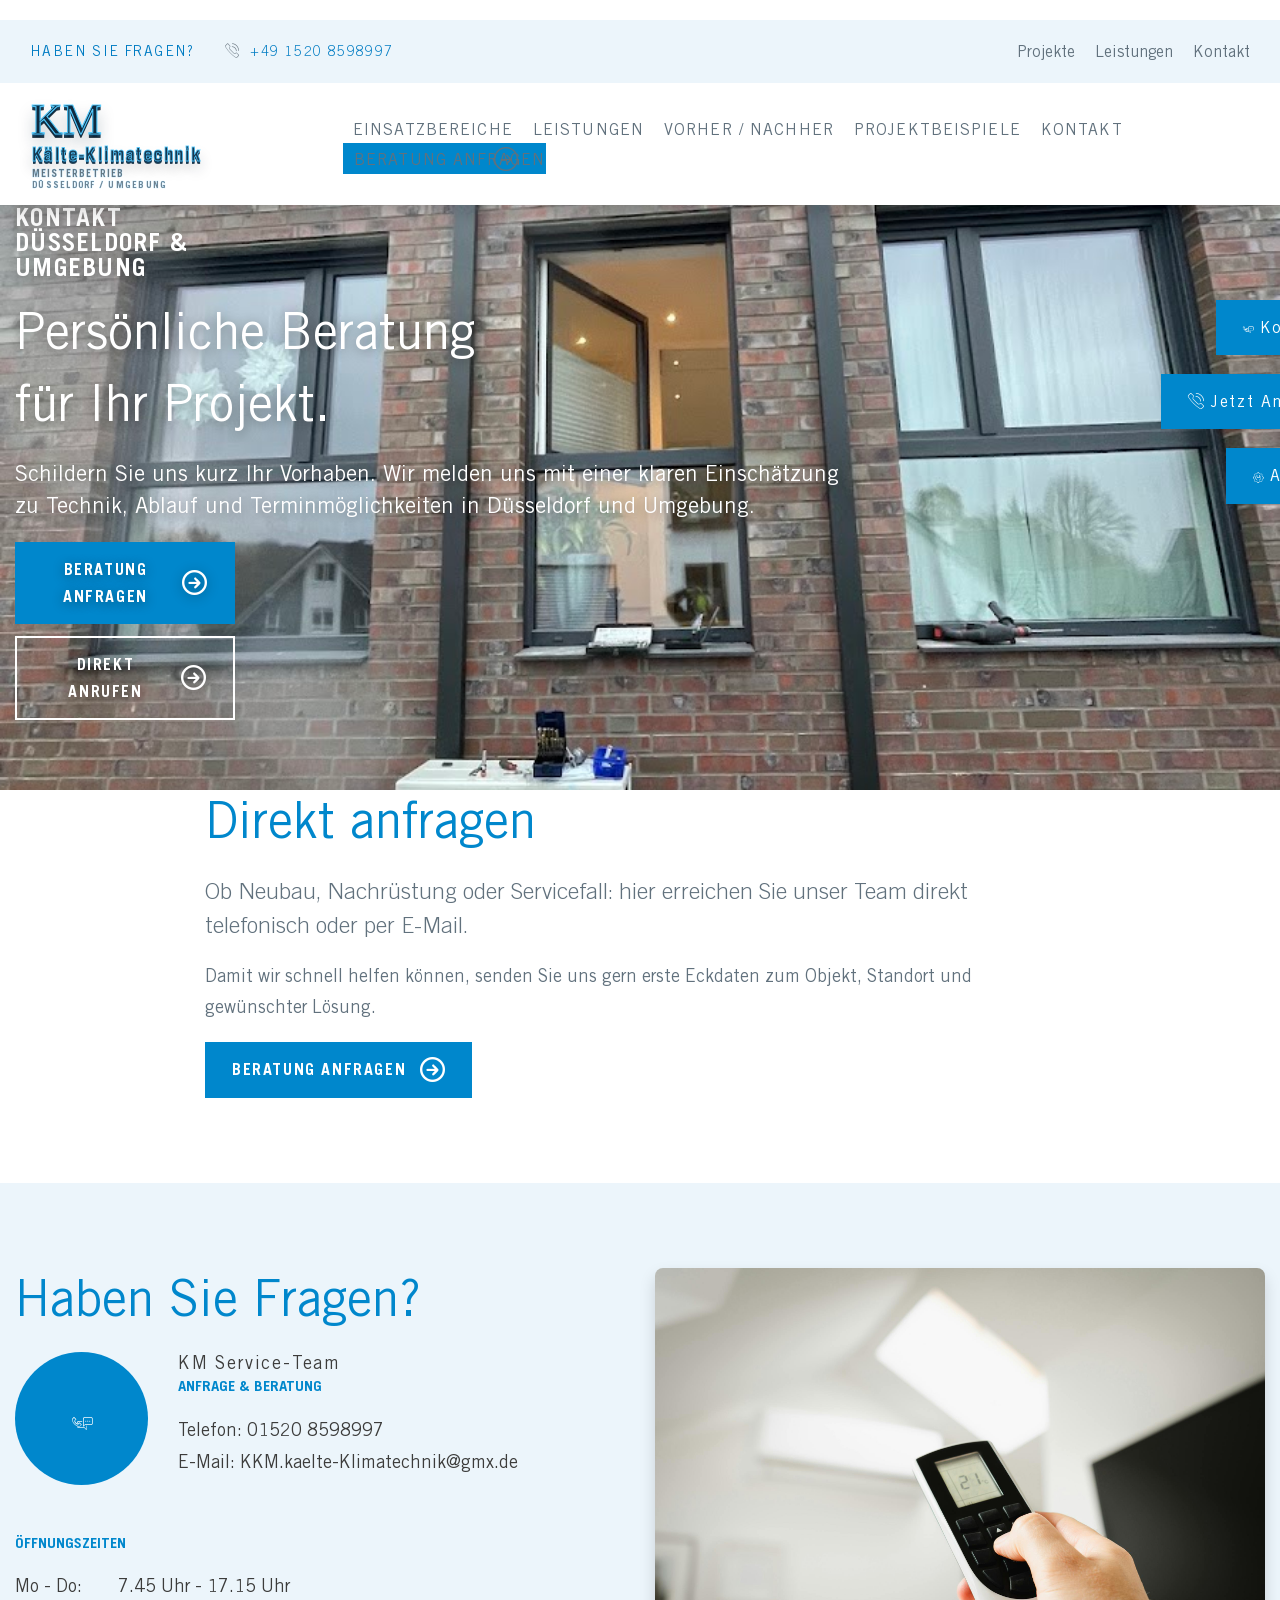
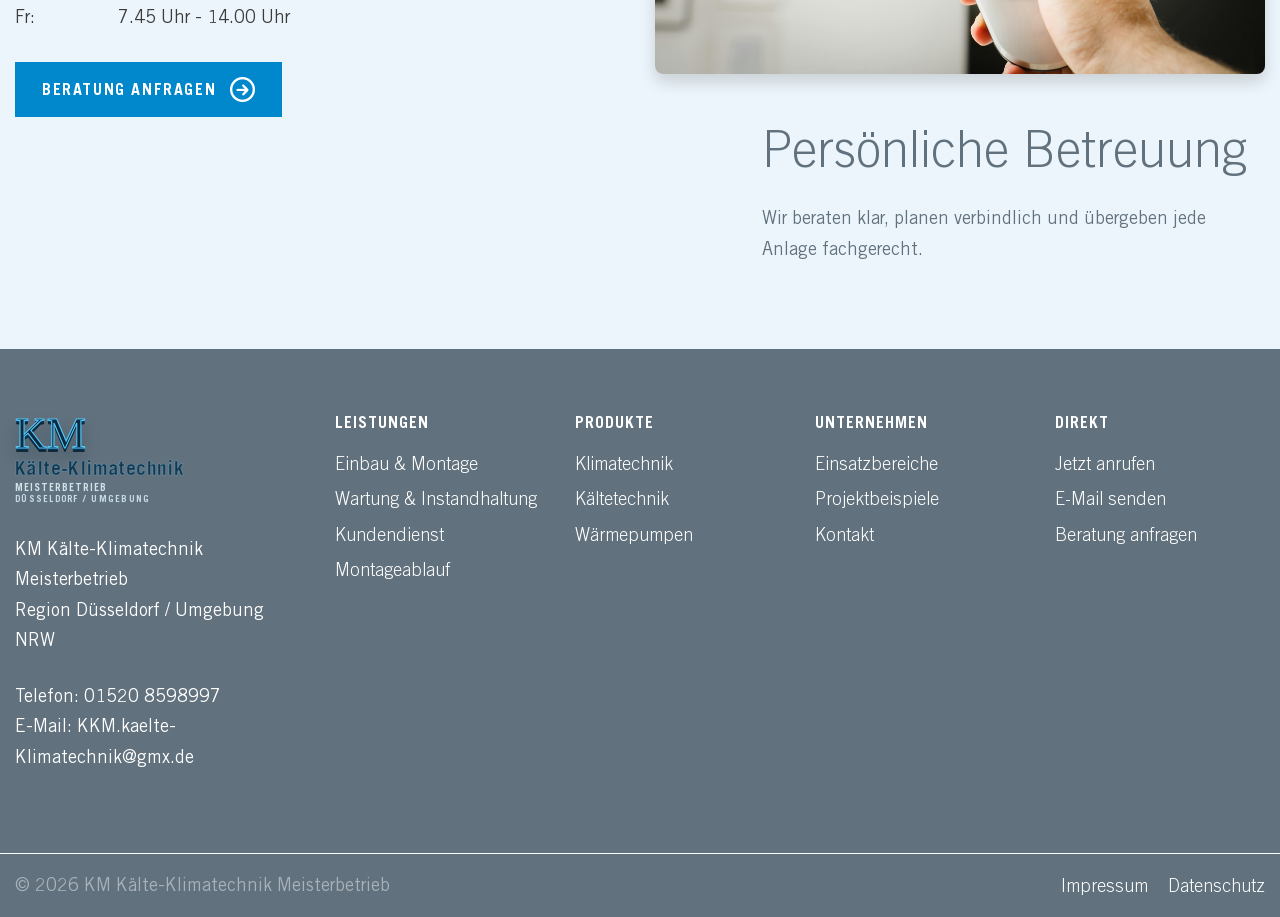
<file: kontakt.html>
<!doctype html>
<html lang="de">
<head>
  <meta charset="utf-8" />
  <meta name="viewport" content="width=device-width, initial-scale=1" />
  <meta http-equiv="Cache-Control" content="no-store, no-cache, must-revalidate" />
  <meta http-equiv="Pragma" content="no-cache" />
  <meta http-equiv="Expires" content="0" />
  <title>KM Kälte-Klimatechnik Meisterbetrieb | Kontakt</title>
  <meta name="description" content="Kontakt zu KM Kälte-Klimatechnik Meisterbetrieb in Düsseldorf und Umgebung: Jetzt anrufen oder Anfrage senden für Beratung, Montage und Service." />
  <link rel="canonical" href="https://km-kaelte-klimatechnik.github.io/kontakt.html" />
  <meta name="robots" content="index,follow,max-snippet:-1,max-image-preview:large,max-video-preview:-1" />
  <meta name="theme-color" content="#0b5286" />
  <meta name="format-detection" content="telephone=yes" />
  <link rel="alternate" hreflang="de-DE" href="https://km-kaelte-klimatechnik.github.io/kontakt.html" />
  <meta property="og:locale" content="de_DE" />
  <meta property="og:type" content="website" />
  <meta property="og:site_name" content="KM Kälte-Klimatechnik Meisterbetrieb" />
  <meta property="og:title" content="Kontakt | KM Kälte-Klimatechnik Meisterbetrieb" />
  <meta property="og:description" content="Kontakt zu KM Kälte-Klimatechnik Meisterbetrieb in Düsseldorf und Umgebung: Jetzt anrufen oder Anfrage senden für Beratung, Montage und Service." />
  <meta property="og:url" content="https://km-kaelte-klimatechnik.github.io/kontakt.html" />
  <meta property="og:image" content="https://km-kaelte-klimatechnik.github.io/img/hero-house.jpg" />
  <meta property="og:image:alt" content="KM Kälte-Klimatechnik Meisterbetrieb Projektbild" />
  <meta name="twitter:card" content="summary_large_image" />
  <meta name="twitter:title" content="Kontakt | KM Kälte-Klimatechnik Meisterbetrieb" />
  <meta name="twitter:description" content="Kontakt zu KM Kälte-Klimatechnik Meisterbetrieb in Düsseldorf und Umgebung: Jetzt anrufen oder Anfrage senden für Beratung, Montage und Service." />
  <meta name="twitter:image" content="https://km-kaelte-klimatechnik.github.io/img/hero-house.jpg" />
  <meta http-equiv="Content-Security-Policy" content="default-src &#39;self&#39;; script-src &#39;self&#39; &#39;unsafe-inline&#39;; style-src &#39;self&#39; &#39;unsafe-inline&#39; https://fonts.googleapis.com; font-src &#39;self&#39; data: https://fonts.gstatic.com; img-src &#39;self&#39; data: https:; media-src &#39;self&#39; data: https:; connect-src &#39;self&#39;; object-src &#39;none&#39;; base-uri &#39;self&#39;; form-action &#39;self&#39; mailto: tel:; frame-ancestors &#39;none&#39;; upgrade-insecure-requests" />
  <meta http-equiv="Referrer-Policy" content="strict-origin-when-cross-origin" />
  <meta http-equiv="Permissions-Policy" content="geolocation=(), camera=(), microphone=(), payment=(), usb=()" />
  <link rel="preconnect" href="https://fonts.googleapis.com" />
  <link rel="preconnect" href="https://fonts.gstatic.com" crossorigin />
  <link href="https://fonts.googleapis.com/css2?family=UnifrakturCook:wght@700&display=swap" rel="stylesheet" />
    <link rel="stylesheet" href="assets/site-framework.css" />
  <style>
    :root {
      --km-primary: #0087cc;
      --km-secondary: #0b5286;
      --km-dark: #183247;
      --km-light: #ecf5fb;
    }

    body.front-page {
      background: #fff;
      color: #61717d;
    }

    .page-wrapper {
      overflow-x: clip;
    }

    .inner {
      max-width: 1400px;
      margin: 0 auto;
      padding: 0 15px;
    }

    .km-brand {
      display: inline-flex;
      align-items: flex-start;
      flex-direction: column;
      gap: 1px;
      text-decoration: none;
    }

    .km-brand-main {
      position: relative;
      isolation: isolate;
      overflow: visible;
    }

    .km-brand-mark {
      display: inline-block;
      font-family: "UnifrakturCook", serif;
      font-size: 44px;
      line-height: 1;
      color: #0f2a3f;
      -webkit-text-fill-color: #0f2a3f;
      -webkit-text-stroke: 1.15px rgba(84, 204, 255, 0.96);
      text-shadow:
        0 1px 0 rgba(15, 66, 103, 0.96),
        0 2px 0 rgba(11, 51, 80, 0.92),
        0 3px 0 rgba(8, 37, 58, 0.88),
        0 4px 0 rgba(6, 27, 43, 0.82),
        0 10px 16px rgba(8, 38, 58, 0.36);
      transform: translateY(-1px);
      flex-shrink: 0;
    }

    .km-brand-copy {
      display: inline-flex;
      flex-direction: column;
      line-height: 1.03;
      padding: 0 0 0 1px;
    }

    .km-brand-copy strong {
      font-size: 20px;
      letter-spacing: 0.02em;
      color: #173850;
      -webkit-text-fill-color: #173850;
      font-weight: 800;
      display: inline-block;
      -webkit-text-stroke: 0.85px rgba(82, 202, 255, 0.9);
      text-shadow:
        0 1px 0 rgba(16, 66, 103, 0.94),
        0 2px 0 rgba(12, 52, 81, 0.87),
        0 3px 0 rgba(8, 39, 61, 0.82),
        0 8px 14px rgba(7, 34, 52, 0.28);
    }

    .km-brand-copy small {
      margin-top: 3px;
      text-transform: uppercase;
      letter-spacing: 0.1em;
      font-size: 10px;
      color: #6a7781;
      font-weight: 800;
      display: inline-block;
      -webkit-text-stroke: 0.38px rgba(72, 187, 255, 0.42);
      text-shadow: 0 0 0 rgba(67, 183, 255, 0);
    }

    .km-brand-copy .km-brand-region {
      margin-top: 2px;
      letter-spacing: 0.14em;
      font-size: 9px;
      opacity: 0.95;
    }

    .km-brand-main .km-brand-mark {
      color: transparent;
      -webkit-text-fill-color: transparent;
      -webkit-text-stroke: 1.3px rgba(82, 204, 255, 0.98);
      text-shadow: 0 0 10px rgba(117, 221, 255, 0.63);
      animation:
        km-logo-mark-intro 2.2s cubic-bezier(0.2, 0.86, 0.18, 1) 0s 1 both,
        km-k-pulse 3.3s ease-in-out 2.2s infinite;
    }

    .km-brand-main .km-brand-copy strong {
      color: transparent;
      -webkit-text-fill-color: transparent;
      -webkit-text-stroke: 1px rgba(82, 204, 255, 0.95);
      text-shadow: 0 0 9px rgba(110, 215, 255, 0.58);
      animation:
        km-logo-text-intro 2.05s cubic-bezier(0.23, 0.84, 0.23, 1) 0.08s 1 both,
        km-text-outline 3.3s ease-in-out 2.18s infinite;
    }

    .km-brand-main .km-brand-copy small {
      color: transparent;
      -webkit-text-fill-color: transparent;
      -webkit-text-stroke: 0.5px rgba(82, 204, 255, 0.8);
      text-shadow: 0 0 6px rgba(108, 210, 255, 0.46);
      animation:
        km-logo-subline-intro 1.95s cubic-bezier(0.24, 0.83, 0.22, 1) 0.25s 1 both,
        km-text-outline 2.8s ease-in-out 2.3s infinite;
    }

    .km-brand-main::before,
    .km-brand-main::after {
      content: "❄  ✦  ❄  ✧  ❄";
      position: absolute;
      left: -28%;
      width: 165%;
      pointer-events: none;
      white-space: nowrap;
      opacity: 0;
      z-index: 3;
      text-align: center;
      letter-spacing: 0.52em;
      color: rgba(146, 226, 255, 0.88);
      text-shadow: 0 0 10px rgba(124, 214, 255, 0.46);
    }

    .km-brand-main::before {
      top: -12px;
      font-size: 10px;
      animation: km-snow-drift 6.1s linear 2.15s infinite;
    }

    .km-brand-main::after {
      top: 14px;
      font-size: 8px;
      color: rgba(186, 238, 255, 0.8);
      animation: km-snow-drift 7.4s linear 3.35s infinite;
    }

    .km-brand-main .km-flurry {
      position: absolute;
      inset: -14px -18px;
      pointer-events: none;
      overflow: hidden;
      z-index: 4;
    }

    .km-brand-main .km-flake {
      position: absolute;
      left: -12%;
      top: 50%;
      font-size: 9px;
      line-height: 1;
      color: rgba(179, 237, 255, 0.9);
      text-shadow: 0 0 7px rgba(124, 214, 255, 0.45);
      opacity: 0;
      transform: translateX(0) translateY(0) scale(0.7) rotate(0deg);
      will-change: transform, opacity;
    }

    .km-brand-main .km-flake.f1 {
      top: 18%;
      animation: km-flake-pass 11.8s linear 2.9s infinite;
    }

    .km-brand-main .km-flake.f2 {
      top: 34%;
      font-size: 7px;
      animation: km-flake-pass 13.2s linear 5.1s infinite;
    }

    .km-brand-main .km-flake.f3 {
      top: 56%;
      animation: km-flake-pass 10.9s linear 3.7s infinite;
    }

    .km-brand-main .km-flake.f4 {
      top: 72%;
      font-size: 8px;
      animation: km-flake-pass 12.6s linear 7.2s infinite;
    }

    .km-brand-main .km-flake.f5 {
      top: 44%;
      font-size: 6px;
      animation: km-flake-pass 14.4s linear 9s infinite;
    }

    @keyframes km-logo-mark-intro {
      0%, 36% {
        color: transparent;
        -webkit-text-fill-color: transparent;
        -webkit-text-stroke: 1.3px rgba(82, 204, 255, 0.98);
        text-shadow: 0 0 10px rgba(117, 221, 255, 0.63);
        filter: brightness(1.06) saturate(1.14);
      }
      68% {
        color: #184562;
        -webkit-text-fill-color: #184562;
        -webkit-text-stroke: 1.2px rgba(88, 207, 255, 0.96);
        text-shadow:
          0 1px 0 rgba(16, 72, 113, 0.95),
          0 2px 0 rgba(10, 48, 75, 0.88),
          0 0 9px rgba(117, 221, 255, 0.47);
        filter: brightness(1.04) saturate(1.1);
      }
      100% {
        color: #0f2a3f;
        -webkit-text-fill-color: #0f2a3f;
        -webkit-text-stroke: 1.15px rgba(84, 204, 255, 0.96);
        text-shadow:
          0 1px 0 rgba(15, 66, 103, 0.96),
          0 2px 0 rgba(11, 51, 80, 0.92),
          0 3px 0 rgba(8, 37, 58, 0.88),
          0 4px 0 rgba(6, 27, 43, 0.82),
          0 10px 16px rgba(8, 38, 58, 0.36);
        filter: brightness(1) saturate(1);
      }
    }

    @keyframes km-logo-text-intro {
      0%, 34% {
        color: transparent;
        -webkit-text-fill-color: transparent;
        -webkit-text-stroke: 1px rgba(82, 204, 255, 0.95);
        text-shadow: 0 0 9px rgba(110, 215, 255, 0.58);
        filter: brightness(1.05) saturate(1.12);
      }
      67% {
        color: #1f4c6b;
        -webkit-text-fill-color: #1f4c6b;
        -webkit-text-stroke: 0.95px rgba(85, 205, 255, 0.92);
        text-shadow:
          0 1px 0 rgba(15, 69, 108, 0.92),
          0 2px 0 rgba(10, 47, 73, 0.86),
          0 0 8px rgba(112, 215, 255, 0.43);
      }
      100% {
        color: #173850;
        -webkit-text-fill-color: #173850;
        -webkit-text-stroke: 0.85px rgba(82, 202, 255, 0.9);
        text-shadow:
          0 1px 0 rgba(16, 66, 103, 0.94),
          0 2px 0 rgba(12, 52, 81, 0.87),
          0 3px 0 rgba(8, 39, 61, 0.82),
          0 8px 14px rgba(7, 34, 52, 0.28);
        filter: brightness(1) saturate(1);
      }
    }

    @keyframes km-logo-subline-intro {
      0%, 38% {
        color: transparent;
        -webkit-text-fill-color: transparent;
        -webkit-text-stroke: 0.5px rgba(82, 204, 255, 0.8);
        text-shadow: 0 0 6px rgba(108, 210, 255, 0.46);
      }
      100% {
        color: #6a7781;
        -webkit-text-fill-color: #6a7781;
        -webkit-text-stroke: 0.38px rgba(72, 187, 255, 0.42);
        text-shadow: 0 0 0 rgba(67, 183, 255, 0);
      }
    }

    @keyframes km-snow-drift {
      0% {
        opacity: 0;
        transform: translateX(-20%) translateY(-8px) rotate(-4deg);
      }
      12% {
        opacity: 0.85;
      }
      70% {
        opacity: 0.72;
      }
      100% {
        opacity: 0;
        transform: translateX(20%) translateY(9px) rotate(4deg);
      }
    }

    @keyframes km-flake-pass {
      0%, 14% {
        opacity: 0;
        transform: translateX(-6%) translateY(-2px) scale(0.65) rotate(0deg);
      }
      20% {
        opacity: 0.88;
      }
      33% {
        opacity: 0.82;
      }
      44% {
        opacity: 0;
      }
      100% {
        opacity: 0;
        transform: translateX(124%) translateY(-8px) scale(1.06) rotate(50deg);
      }
    }

    @keyframes km-k-pulse {
      0%, 100% {
        filter: brightness(1) saturate(1);
        text-shadow:
          0 1px 0 rgba(15, 66, 103, 0.96),
          0 2px 0 rgba(11, 51, 80, 0.92),
          0 3px 0 rgba(8, 37, 58, 0.88),
          0 4px 0 rgba(6, 27, 43, 0.82),
          0 10px 16px rgba(8, 38, 58, 0.33);
      }
      50% {
        filter: brightness(1.16) saturate(1.17);
        text-shadow:
          0 1px 0 rgba(16, 86, 134, 0.98),
          0 2px 0 rgba(11, 63, 98, 0.93),
          0 3px 0 rgba(8, 45, 69, 0.86),
          0 4px 0 rgba(6, 31, 48, 0.82),
          0 0 12px rgba(118, 224, 255, 0.55),
          0 12px 20px rgba(8, 42, 64, 0.38);
      }
    }

    @keyframes km-text-outline {
      0%, 100% {
        filter: brightness(1) saturate(1);
      }
      48% {
        filter: brightness(1) saturate(1);
      }
      52% {
        filter: brightness(1.12) saturate(1.14);
      }
    }

    #km-nav-links > li > a {
      text-transform: uppercase;
      font-size: 14px;
      letter-spacing: 0.07em;
      font-weight: 700;
      padding: 0.85rem 0.9rem;
    }

    .km-mobile-nav {
      display: none;
      border-top: 1px solid rgba(0, 0, 0, 0.09);
      background: #fff;
      padding: 14px 18px;
    }

    .km-mobile-nav a {
      display: block;
      text-decoration: none;
      color: #224259;
      font-weight: 700;
      text-transform: uppercase;
      letter-spacing: 0.06em;
      font-size: 13px;
      padding: 12px 0;
      border-bottom: 1px solid #e1e8ef;
    }

    .km-mobile-nav a:last-child {
      border-bottom: 0;
    }

    .km-mobile-nav.open {
      display: block;
    }

    .page-header .header-item.km-hero {
      min-height: 680px;
      position: relative;
      display: flex;
      align-items: flex-end;
      background: #eaf6ff;
      background-color: #eaf6ff;
      overflow: hidden;
    }

    .km-hero-video {
      position: absolute;
      inset: 0;
      width: 100%;
      height: 100%;
      object-fit: cover;
      object-position: center 54%;
      z-index: 0;
      background: transparent;
      mix-blend-mode: normal;
      filter: none;
      opacity: 1;
    }

    .page-header .header-item.km-hero::after {
      content: "";
      position: absolute;
      inset: 0;
      background: transparent;
      z-index: 1;
    }

    body.front-page div.page-wrapper .page-header .header-item.km-hero .content {
      position: relative;
      left: auto;
      bottom: auto;
      transform: none;
      width: 100%;
      padding-bottom: 70px;
      text-align: left;
      z-index: 2;
    }

    .page-header .header-item.km-hero .content .inner {
      display: inline-block;
      padding: 18px 20px;
      border-radius: 12px;
      background: linear-gradient(145deg, rgba(5, 40, 67, 0.34) 0%, rgba(5, 40, 67, 0.16) 100%);
      border: 1px solid rgba(173, 220, 244, 0.42);
      box-shadow: 0 10px 22px rgba(7, 35, 58, 0.16);
      backdrop-filter: blur(0.6px);
    }

    .page-header .header-item.km-hero .content h1,
    .page-header .header-item.km-hero .content h2,
    .page-header .header-item.km-hero .content p {
      max-width: 16ch;
      color: #fff;
      text-shadow: 0 2px 12px rgba(0, 0, 0, 0.38);
    }

    .page-header .header-item.km-hero .content h1 {
      margin-bottom: 10px;
    }

    .page-header .header-item.km-hero .content h2 {
      margin-bottom: 20px;
    }

    .page-header .header-item.km-hero .content .km-hero-copy {
      max-width: 64ch;
      margin-bottom: 20px;
      font-size: 22px;
      line-height: 1.45;
    }

    .km-hero-actions {
      display: flex;
      flex-wrap: wrap;
      gap: 12px;
    }

    .km-hero-actions .btn {
      min-width: 220px;
      justify-content: center;
    }

    .module-three-boxes .item.km-shortcut {
      display: flex;
      align-items: center;
      gap: 12px;
      border-bottom: 4px solid transparent;
      transition: border-color 0.2s ease, background-color 0.2s ease;
      min-height: 94px;
    }

    .module-three-boxes .item.km-shortcut:hover {
      border-bottom-color: var(--km-primary);
      background-color: #f8fbfe;
    }

    .module-three-boxes .item.km-shortcut > .icon:first-of-type {
      color: var(--km-primary);
      font-size: 1.45rem;
    }

    .module-three-boxes .item.km-shortcut p {
      color: #445b70 !important;
      margin-bottom: 0;
      text-transform: none;
      letter-spacing: 0.02em;
      font-size: 24px;
      line-height: 1.15;
    }

    .module-three-boxes .item.km-shortcut .icon-arrow-right-border,
    .module-three-boxes .item.km-shortcut .icon-arrow-right-bottom {
      color: var(--km-primary);
      margin-left: auto;
    }

    .km-intro-copy p {
      margin-bottom: 1.25rem;
    }

    .module-list-image-text.company-details .list-unstyled li {
      width: 20% !important;
    }

    .module-list-image-text.company-details .list-unstyled li .image-container {
      height: 60px;
      width: 60px;
      border-radius: 50%;
      background: rgba(255, 255, 255, 0.13);
      display: inline-flex;
      align-items: center;
      justify-content: center;
      margin-bottom: 12px;
      position: static;
    }

    .module-list-image-text.company-details .list-unstyled li .image-container .icon {
      font-size: 1.4rem;
      color: #fff;
      position: static;
      transform: none;
      width: auto;
      height: auto;
    }

    .km-solution-grid {
      display: grid;
      grid-template-columns: repeat(4, 1fr);
      gap: 16px;
      margin-top: 18px;
    }

    .km-solution-grid .solution-slide {
      height: 100%;
    }

    .km-solution-grid .solution-image-container {
      aspect-ratio: 4 / 3;
      overflow: hidden;
    }

    .km-solution-grid .solution-image-container img {
      width: 100%;
      height: 100%;
      object-fit: cover;
      object-position: var(--km-image-pos, center center);
    }

    .km-solution-grid .solution-content-container {
      background: #fff;
    }

    .km-solution-grid .solution-content-container .title {
      font-size: 27px;
      color: #173047;
      margin-bottom: 8px;
      line-height: 1.15;
    }

    .km-solution-grid .solution-content-container .excerpt {
      font-size: 18px;
      color: #5e6f7d;
      line-height: 1.45;
      margin-bottom: 12px;
    }

    .km-solution-grid .solution-content-container a {
      font-size: 18px;
      font-weight: 700;
      color: var(--km-secondary);
      text-decoration: none;
    }

    .km-list-links li {
      position: relative;
      padding-left: 0;
    }

    .km-list-links li:not(:last-child) {
      margin-bottom: 8px;
    }

    .km-list-links li a {
      font-size: 20px;
      text-decoration: none;
      color: #566877;
    }

    .km-list-links li a:hover {
      color: var(--km-primary);
    }

    .km-photo-wrap {
      width: 100%;
      aspect-ratio: 4 / 3;
      border-radius: 8px;
      overflow: hidden;
      background: #e7f0f9;
      border: 1px solid #d6e3ef;
      box-shadow: 0 0.5rem 1rem rgba(0, 0, 0, 0.15);
    }

    .km-photo-wrap img {
      width: 100%;
      height: 100%;
      object-fit: cover;
      object-position: var(--km-image-pos, center center);
      display: block;
    }

    .km-photo-wrap.is-portrait img {
      object-position: var(--km-image-pos, center 67%);
    }

    .km-photo-wrap.is-portrait {
      aspect-ratio: 4 / 3;
    }



    .km-photo-wrap img.km-split-full {
      object-fit: contain;
      object-position: center center !important;
      background: #dce7f2;
    }

    .km-photo-wrap.is-top img {
      object-position: center 24%;
    }

    .km-before-after {
      border-top: 1px solid #d6e2ec;
      border-bottom: 1px solid #d6e2ec;
      background: #fff;
    }

    .km-before-after-card {
      background: #fff;
      border: 1px solid #d6e2ec;
      box-shadow: 0 0.5rem 1rem rgba(0, 0, 0, 0.1);
      height: 100%;
    }

    .km-before-after-card img {
      width: 100%;
      aspect-ratio: 4 / 3;
      object-fit: cover;
      object-position: center 34%;
    }

    .km-before-after-card .copy {
      padding: 1rem 1rem 1.2rem;
    }

    .km-before-after-card .copy h4 {
      margin-bottom: 0.6rem;
      color: #183247;
      font-size: 31px;
    }

    .km-before-after-card .copy p {
      margin: 0;
      font-size: 18px;
      line-height: 1.5;
    }

    .km-process {
      background: #ecf5fb;
      border: 1px solid #cddfeb;
      padding: 1.25rem 1.25rem 1.1rem;
      margin-top: 1rem;
    }

    .km-process ul {
      margin: 0.8rem 0 0;
      padding: 0;
      list-style: none;
    }

    .km-process li {
      position: relative;
      padding-left: 28px;
      margin-bottom: 10px;
      font-size: 18px;
      color: #4f6578;
    }

    .km-process li::before {
      content: "";
      width: 10px;
      height: 10px;
      border-radius: 50%;
      background: var(--km-primary);
      position: absolute;
      left: 4px;
      top: 0.58em;
    }

    #projekte .row + .row {
      margin-top: 2.6rem;
    }

    .frontpage-lightblue-section .row,
    #projekte .row {
      align-items: center;
    }

    #projekte h3 {
      margin-bottom: 1rem;
    }

    .km-contact-image {
      width: 100%;
      border-radius: 8px;
      box-shadow: 0 0.5rem 1rem rgba(0, 0, 0, 0.15);
    }

    .mobile-cta .icon {
      font-size: 1.2rem;
    }

    #main-footer .km-brand-copy {
      padding: 0;
    }

    #main-footer .km-brand-mark {
      animation: none;
      filter: none;
    }

    #main-footer .km-brand-copy strong {
      color: #fff;
      padding: 0;
      -webkit-text-stroke: 0.55px rgba(124, 217, 255, 0.45);
      background: none;
      text-shadow: none;
      filter: none;
    }

    #main-footer .km-brand-copy small {
      color: rgba(255, 255, 255, 0.78);
      -webkit-text-stroke: 0.35px rgba(124, 217, 255, 0.32);
      filter: none;
    }

    @media (prefers-reduced-motion: reduce) {
      .km-hero-video {
        display: none;
      }

      .km-brand-main .km-brand-mark,
      .km-brand-main .km-brand-copy strong,
      .km-brand-main .km-brand-copy small,
      .km-brand-main::before,
      .km-brand-main::after,
      .km-brand-main .km-flake {
        animation: none !important;
      }

      .km-brand-main .km-flurry {
        display: none;
      }

      .km-brand-main .km-brand-mark {
        color: #0f2a3f;
        -webkit-text-fill-color: #0f2a3f;
      }

      .km-brand-main .km-brand-copy strong {
        color: #173850;
        -webkit-text-fill-color: #173850;
      }

      .km-brand-main .km-brand-copy small {
        color: #6a7781;
        -webkit-text-fill-color: #6a7781;
      }
    }

    @media (max-width: 1399.98px) {
      .km-solution-grid {
        grid-template-columns: repeat(3, 1fr);
      }
    }

    @media (max-width: 1199.98px) {
      .km-solution-grid {
        grid-template-columns: repeat(2, 1fr);
      }

      .module-list-image-text.company-details .list-unstyled li {
        width: 50% !important;
      }
    }

    @media (max-width: 991.98px) {
      .page-header .header-item.km-hero {
        min-height: 560px;
      }

      .page-header .header-item.km-hero .content {
        padding-bottom: 38px;
      }

      .page-header .header-item.km-hero .content h1,
      .page-header .header-item.km-hero .content h2,
      .page-header .header-item.km-hero .content p {
        max-width: none;
      }

      .page-header .header-item.km-hero .content .km-hero-copy {
        font-size: 20px;
      }

      .km-brand-copy strong {
        font-size: 22px;
      }

      .km-brand-copy small {
        font-size: 10px;
      }

      .km-brand-mark {
        font-size: 46px;
      }

      .module-three-boxes .item.km-shortcut p {
        font-size: 21px;
      }
    }

    @media (max-width: 767.98px) {
      .page-header .header-item.km-hero .content .inner {
        display: block;
        padding: 14px 14px;
      }

      .km-solution-grid {
        grid-template-columns: 1fr;
      }

      .km-hero-video {
        object-position: center 58%;
      }

      body.front-page div.page-wrapper .module-list-image-text.company-details ul.list-unstyled li {
        width: 100% !important;
        max-width: 100%;
        flex: 1 1 100% !important;
        padding: 16px 0 12px !important;
      }

      body.front-page div.page-wrapper .module-list-image-text.company-details ul.list-unstyled li p.h5 {
        font-size: 42px;
        line-height: 1.04;
        padding-left: 0 !important;
        margin-top: 0.2rem;
        margin-bottom: 0.2rem;
      }

      body.front-page div.page-wrapper .module-list-image-text.company-details ul.list-unstyled li p:not(.h5) {
        font-size: 18px;
        line-height: 1.3;
      }

      .module-list-image-text.company-details .list-unstyled li .image-container {
        margin-bottom: 8px;
      }

      .page-header .header-item.km-hero {
        min-height: 520px;
      }

      .km-hero-actions .btn {
        width: 100%;
        min-width: 0;
      }

      .km-before-after-card .copy h4 {
        font-size: 26px;
      }
    }
    body.page-kontakt .module-three-boxes,
    body.page-kontakt .module-list-image-text.company-details,
    body.page-kontakt #einsatzbereiche,
    body.page-kontakt #leistungen,
    body.page-kontakt #vorher-nachher,
    body.page-kontakt #projekte {
      display: none;
    }

    body.page-kontakt .page-header .header-item.km-hero {
      min-height: 520px;
    }
    /* KM page hero identity */
    body.page-kontakt .page-header .header-item.km-hero {
      background: #eaf6ff;
    }

    body.page-kontakt .page-header .header-item.km-hero .km-hero-video {
      display: block;
      opacity: 1;
    }



    /* Device optimization (mobile, tablet, desktop) */
    @media (max-width: 1199.98px) {
      .km-photo-wrap,
      .km-contact-image {
        aspect-ratio: 16 / 10;
      }

      .km-photo-wrap img,
      .km-contact-image {
        object-position: center center;
      }
    }

    @media (max-width: 767.98px) {
      body {
        overflow-x: hidden;
        padding-bottom: 82px;
      }

      .km-brand {
        max-width: calc(100vw - 92px);
      }

      .km-brand-copy {
        min-width: 0;
      }

      .km-brand-copy strong {
        font-size: clamp(17px, 5.1vw, 23px) !important;
        line-height: 1.05;
      }

      .km-brand-copy small {
        font-size: clamp(9px, 2.5vw, 11px) !important;
        letter-spacing: 0.08em;
      }

      .km-brand-main::before,
      .km-brand-main::after,
      .km-brand-main .km-flurry {
        display: none;
      }

      .module-three-boxes .item.km-shortcut {
        min-height: 0;
        padding: 14px 12px;
      }

      .module-three-boxes .item.km-shortcut p {
        font-size: 18px !important;
        line-height: 1.2;
      }

      .km-before-after-card .image {
        aspect-ratio: 4 / 3;
      }

      .km-before-after-card .copy {
        padding: 16px 14px;
      }

      .km-slideshow {
        aspect-ratio: 4 / 3;
      }

      .km-slide img {
        object-fit: cover;
        background: transparent;
      }

      .mobile-cta span {
        font-size: 11px;
      }
    }

    @media (max-width: 380px) {
      .km-brand-mark {
        font-size: 38px !important;
      }

      .page-header .header-item.km-hero .content h2 {
        font-size: 30px;
      }

      .page-header .header-item.km-hero .content .km-hero-copy {
        font-size: 18px !important;
      }
    }

  </style>
</head>
<body class="front-page no-transitions page-kontakt">
  <section class="d-none d-lg-flex flex-wrap flex-column align-items-end" id="window-sidebar">
    <div class="position-relative mb-1">
      <a href="kontakt.html#kontakt" class="text-decoration-none">
        <button class="btn btn-primary" type="button">
          <i class="icon icon-kontakt"></i>
          <span class="font-weight-medium text-capitalize">Kontakt</span>
        </button>
      </a>
    </div>
    <div class="position-relative mb-1">
      <a href="tel:015208598997" class="text-decoration-none">
        <button class="btn btn-primary" type="button">
          <i class="icon icon-phone"></i>
          <span class="font-weight-medium text-capitalize">Jetzt anrufen</span>
        </button>
      </a>
    </div>
    <div class="position-relative">
      <a href="montage.html" class="text-decoration-none">
        <button class="btn btn-primary" type="button">
          <i class="icon icon-service-und-support"></i>
          <span class="font-weight-medium text-capitalize">Ablauf</span>
        </button>
      </a>
    </div>
  </section>

  <div class="page-wrapper">
    <header id="header" class="shadow">
      <div class="header-topnav-container">
        <div class="inner">
          <div class="row header-topnav-row d-none d-lg-flex">
            <div class="col-12 d-flex justify-content-between align-items-center">
              <div class="header-topnav-content d-flex align-items-center">
                <p class="text-uppercase pr-2 mb-0">Haben Sie Fragen?</p>
                <a href="tel:015208598997" class="h4 text-gray-600 mb-0">
                  <i class="icon icon-phone"></i>+49 1520 8598997
                </a>
              </div>
              <ul class="nav">
                <li><a href="projekte.html">Projekte</a></li>
                <li><a href="leistungen.html">Leistungen</a></li>
                <li><a href="kontakt.html">Kontakt</a></li>
              </ul>
            </div>
          </div>
        </div>
      </div>

      <div class="inner">
        <div class="row header-nav-row p-1">
          <div class="col-xl-3 header-first-col d-flex align-items-center justify-content-between">
            <a class="navbar-brand km-brand km-brand-main" href="index.html" aria-label="KM Kälte-Klimatechnik Meisterbetrieb">
              <span class="km-brand-mark">KM</span>
              <span class="km-brand-copy">
                <strong>Kälte-Klimatechnik</strong>
                <small>Meisterbetrieb</small>
                <small class="km-brand-region">Düsseldorf / Umgebung</small>
              </span>
              <span class="km-flurry" aria-hidden="true">
                <span class="km-flake f1">❄</span>
                <span class="km-flake f2">✦</span>
                <span class="km-flake f3">❄</span>
                <span class="km-flake f4">✧</span>
                <span class="km-flake f5">❄</span>
              </span>
            </a>
            <button id="km-menu-btn" class="navbar-toggler d-inline-block d-xl-none" type="button" aria-label="Menü öffnen" aria-expanded="false">
              <span></span>
            </button>
          </div>

          <div class="col-xl-9 d-none d-xl-flex align-items-center justify-content-end">
            <nav class="navbar navbar-expand-xl p-0">
              <div class="d-flex flex-wrap justify-content-end align-items-stretch">
                <ul id="km-nav-links" class="nav">
                  <li><a href="einsatzbereiche.html">Einsatzbereiche</a></li>
                  <li><a href="leistungen.html">Leistungen</a></li>
                  <li><a href="projekte.html#vorher-nachher">Vorher / Nachher</a></li>
                  <li><a href="projekte.html#projekte">Projektbeispiele</a></li>
                  <li><a href="kontakt.html">Kontakt</a></li>
                  <li>
                    <a class="btn btn-primary btn-icon-arrow-right-border" href="kontakt.html#kontakt">Beratung anfragen</a>
                  </li>
                </ul>
              </div>
            </nav>
          </div>
        </div>
      </div>

      <div id="km-mobile-nav" class="km-mobile-nav d-xl-none">
        <a href="einsatzbereiche.html">Einsatzbereiche</a>
        <a href="leistungen.html">Leistungen</a>
        <a href="projekte.html#vorher-nachher">Vorher / Nachher</a>
        <a href="projekte.html#projekte">Projektbeispiele</a>
        <a href="kontakt.html#kontakt">Kontakt</a>
      </div>
    </header>

    <main id="top">
      <section class="page-header">
        <div class="header-item has-content km-hero">
          <video class="km-hero-video" autoplay muted loop playsinline preload="auto" poster="img/hero-house.jpg" aria-hidden="true">
            <source src="media/ref-toshiba-shorai.mp4?v=toshiba-20260524" type="video/mp4" />
          </video>
          <div class="container content">
            <h1 class="headline-small">Kontakt Düsseldorf &amp; Umgebung</h1>
            <h2>Persönliche Beratung für Ihr Projekt.</h2>
            <p class="km-hero-copy">Schildern Sie uns kurz Ihr Vorhaben. Wir melden uns mit einer klaren Einschätzung zu Technik, Ablauf und Terminmöglichkeiten in Düsseldorf und Umgebung.</p>
            <p class="km-hero-actions">
              <a class="btn btn-primary btn-icon-arrow-right-border" href="kontakt.html#kontakt">Beratung anfragen</a>
              <a class="btn btn-outline-white btn-icon-arrow-right-border" href="tel:015208598997">Direkt anrufen</a>
            </p>
          </div>
        </div>
      </section>

      <div class="module module-three-boxes mt-0 mt-lg-n3 mb-3 mb-lg-7">
        <div class="container mobile-no-padding">
          <div class="row no-gutters">
            <div class="col-lg-4">
              <div class="bg-white item position-relative h-100 p-3 km-shortcut">
                <a class="full-link" href="einsatzbereiche.html"></a>
                <i class="icon icon-loesungsfinder"></i>
                <p class="headline-small h3">Einsatzbereiche</p>
                <i class="icon icon-arrow-right-border"></i>
              </div>
            </div>
            <div class="col-lg-4">
              <div class="bg-white item position-relative h-100 p-3 km-shortcut">
                <a class="full-link" href="montage.html"></a>
                <i class="icon icon-service-und-support"></i>
                <p class="headline-small h3">Montageablauf</p>
                <i class="icon icon-arrow-right-border"></i>
              </div>
            </div>
            <div class="col-lg-4">
              <div class="bg-white item position-relative h-100 p-3 km-shortcut">
                <a class="full-link" href="projekte.html#projekte"></a>
                <i class="icon icon-beliebte-produkte"></i>
                <p class="headline-small h3">Projektbeispiele</p>
                <i class="icon icon-arrow-right-bottom"></i>
              </div>
            </div>
          </div>
        </div>
      </div>

      <div class="container container-small mb-3 mb-lg-6 km-intro-copy">
        <h2 class="text-primary font-weight-medium">Direkt anfragen</h2>
        <p class="lead">Ob Neubau, Nachrüstung oder Servicefall: hier erreichen Sie unser Team direkt telefonisch oder per E-Mail.</p>
        <p>Damit wir schnell helfen können, senden Sie uns gern erste Eckdaten zum Objekt, Standort und gewünschter Lösung.</p>
        <p>
          <a class="btn btn-primary btn-icon-arrow-right-border" href="kontakt.html#kontakt">Beratung anfragen</a>
        </p>
      </div>

      <section class="module module-list-image-text horizontal company-details mt-3 mt-lg-5">
        <ul class="list-unstyled">
          <li>
            <div class="image-container"><i class="icon icon-snowflake"></i></div>
            <p class="h5">100%</p>
            <p>Echte Kundenprojekte</p>
          </li>
          <li>
            <div class="image-container"><i class="icon icon-air-conditioners"></i></div>
            <p class="h5">Privat + Gewerbe</p>
            <p>Branchenübergreifend</p>
          </li>
          <li>
            <div class="image-container"><i class="icon icon-service-und-support"></i></div>
            <p class="h5">Planung bis Service</p>
            <p>Alles aus einer Hand</p>
          </li>
          <li>
            <div class="image-container"><i class="icon icon-phone"></i></div>
            <p class="h5">Schnell erreichbar</p>
            <p>Telefonisch &amp; per E-Mail</p>
          </li>
          <li>
            <div class="image-container"><i class="icon icon-check-border"></i></div>
            <p class="h5">Saubere Umsetzung</p>
            <p>Mit Ordnung und Struktur</p>
          </li>
        </ul>
      </section>

      <section id="einsatzbereiche" class="module solution-slider-section">
        <div class="container overflow-x-hidden">
          <div class="solution-slider">
            <div class="row">
              <div class="col-12">
                <h3>Maßgeschneiderte Lösungen aus einer Hand</h3>
              </div>
            </div>

            <div class="km-solution-grid">
              <article class="solution-slide swiper-slide">
                <div class="solution-image-container">
                  <img src="img/stock/stock-hyundai-mini-split.jpg" alt="Klimaanlage im Wohnbereich" />
                </div>
                <div class="solution-content-container shadow p-1 d-flex flex-column justify-content-between h-100">
                  <div class="solution-content-text-excerpt-container">
                    <p class="title">Zuhause</p>
                    <p class="excerpt">Leiser Betrieb und angenehme Raumtemperatur für Wohnräume und Schlafzimmer.</p>
                  </div>
                  <a href="einsatzbereiche.html#wohnen">Lösungen für Zuhause <i class="icon icon-arrow-right-border pl-1"></i></a>
                </div>
              </article>

              <article class="solution-slide swiper-slide">
                <div class="solution-image-container">
                  <img src="img/stock/stock-bedroom-unit.jpg" alt="Klimaanlage im Dachgeschoss" />
                </div>
                <div class="solution-content-container shadow p-1 d-flex flex-column justify-content-between h-100">
                  <div class="solution-content-text-excerpt-container">
                    <p class="title">Bestand &amp; Sanierung</p>
                    <p class="excerpt">Nachrüstung in vorhandenen Gebäuden mit geordneter Leitungsführung und sauberem Wandbild.</p>
                  </div>
                  <a href="montage.html#bestand">Lösungen im Bestand <i class="icon icon-arrow-right-border pl-1"></i></a>
                </div>
              </article>

              <article class="solution-slide swiper-slide">
                <div class="solution-image-container">
                  <img src="img/stock/stock-panasonic-outdoor.jpg" alt="Außeneinheit auf Dach" />
                </div>
                <div class="solution-content-container shadow p-1 d-flex flex-column justify-content-between h-100">
                  <div class="solution-content-text-excerpt-container">
                    <p class="title">Dach &amp; Fassade</p>
                    <p class="excerpt">Sichere Aufstellung mit passender Halterung und servicefreundlichem Zugang.</p>
                  </div>
                  <a href="montage.html#aussen">Außenlösungen ansehen <i class="icon icon-arrow-right-border pl-1"></i></a>
                </div>
              </article>

              <article class="solution-slide swiper-slide">
                <div class="solution-image-container">
                  <img src="img/project-gewerbe.jpg" alt="Klimatisierungslösung im Gewerbebereich" />
                </div>
                <div class="solution-content-container shadow p-1 d-flex flex-column justify-content-between h-100">
                  <div class="solution-content-text-excerpt-container">
                    <p class="title">Gewerbe</p>
                    <p class="excerpt">Stabile und wartbare Installationen für Büro, Technikräume und gewerbliche Nutzung.</p>
                  </div>
                  <a href="einsatzbereiche.html#gewerbe">Beratung für Gewerbe <i class="icon icon-arrow-right-border pl-1"></i></a>
                </div>
              </article>

              <article class="solution-slide swiper-slide">
                <div class="solution-image-container">
                  <img src="img/project-service-support.jpg" alt="Service und Support an gewerblicher Klimatechnik" />
                </div>
                <div class="solution-content-container shadow p-1 d-flex flex-column justify-content-between h-100">
                  <div class="solution-content-text-excerpt-container">
                    <p class="title">Service &amp; Support</p>
                    <p class="excerpt">Wartung, Störungsdienst und schnelle Unterstützung für einen dauerhaft stabilen Anlagenbetrieb.</p>
                  </div>
                  <a href="service.html#wartung">Serviceleistungen ansehen <i class="icon icon-arrow-right-border pl-1"></i></a>
                </div>
              </article>
            </div>
          </div>
        </div>
      </section>

      <section class="bg-lightblue frontpage-lightblue-section" id="leistungen">
        <div class="container container-small pt-4 pt-lg-7">
          <h3>Unsere Leistungen für Kälte-Klimatechnik</h3>
          <p>Der Aufbau folgt einem klaren Meisterbetrieb-Ablauf: saubere Projektvorbereitung, fachgerechte Montage und dauerhafte Betreuung im Betrieb. Jede Leistung ist verständlich beschrieben und direkt mit den passenden Projektbildern verbunden.</p>
        </div>

        <div class="container py-4 py-lg-7">
          <div class="row mb-4 mb-lg-7">
            <div class="col-12 col-lg-6 d-flex flex-column justify-content-center px-lg-4 order-2 order-lg-1">
              <h4>Klimatechnik</h4>
              <p>Auslegung und Einbau von Split- und Multisplit-Anlagen inklusive Leitungsführung, Steuerung und Inbetriebnahme.</p>
              <ul class="list-unstyled km-list-links">
                <li><a href="klimatechnik.html">Klimaanlagen und Klimageräte <i class="icon icon-arrow-right-border ml-1"></i></a></li>
                <li><a href="waermepumpen.html">Wärmepumpen-Lösungen <i class="icon icon-arrow-right-border ml-1"></i></a></li>
                <li><a href="klimatechnik.html#steuerung">Lüftungs- und Klimasteuerung <i class="icon icon-arrow-right-border ml-1"></i></a></li>
                <li><a href="montage.html#planung">Objektbezogene Auslegung <i class="icon icon-arrow-right-border ml-1"></i></a></li>
              </ul>
            </div>
            <div class="col-12 col-lg-6 d-flex order-1 order-lg-2">
              <div class="km-photo-wrap is-top">
                <img src="img/stock/stock-panasonic-indoor.jpg" alt="Fertig installierte Inneneinheit" />
              </div>
            </div>
          </div>

          <div class="row mb-4 mb-lg-7">
            <div class="col-12 col-lg-6">
              <div class="km-photo-wrap is-portrait" style="--km-image-pos: center 71%;">
                <img src="img/project-service-support.jpg" alt="Leitungsführung und Außeneinheit an Fassade" />
              </div>
            </div>
            <div class="col-12 col-lg-6 d-flex flex-column justify-content-center px-lg-4">
              <h4>Service &amp; Support</h4>
              <p>Wartung, Funktionskontrolle und Fehlerbehebung mit klaren Servicewegen und kurzer Reaktionszeit.</p>
              <ul class="list-unstyled km-list-links">
                <li><a href="montage.html#montage">Einbau und Montage <i class="icon icon-arrow-right-border ml-1"></i></a></li>
                <li><a href="service.html#wartung">Wartung und Instandhaltung <i class="icon icon-arrow-right-border ml-1"></i></a></li>
                <li><a href="service.html#stoerung">Störungsdienst / Reparatur <i class="icon icon-arrow-right-border ml-1"></i></a></li>
                <li><a href="montage.html#bestand">Optimierung im Bestand <i class="icon icon-arrow-right-border ml-1"></i></a></li>
              </ul>
            </div>
          </div>

          <div class="row">
            <div class="col-12 col-lg-6 d-flex flex-column justify-content-center px-lg-4 order-2 order-lg-1">
              <h4>Außenmontage &amp; Leitungsführung</h4>
              <p>Fassaden-, Dach- und Bodenaufstellung mit technisch sauberer Trassenführung und wartungsfreundlicher Zugänglichkeit.</p>
              <ul class="list-unstyled km-list-links">
                <li><a href="montage.html#aussen">Dachaufstellung und Konsolen <i class="icon icon-arrow-right-border ml-1"></i></a></li>
                <li><a href="montage.html#aussen">Fassadentrassen und Außenleitungen <i class="icon icon-arrow-right-border ml-1"></i></a></li>
                <li><a href="montage.html#aussen">Bodennahe Außeneinheiten <i class="icon icon-arrow-right-border ml-1"></i></a></li>
              </ul>
            </div>
            <div class="col-12 col-lg-6 d-flex order-1 order-lg-2">
              <div class="km-photo-wrap">
                <img src="img/stock/stock-panasonic-outdoor.jpg" alt="Außeneinheit auf Dach mit Halterung" />
              </div>
            </div>
          </div>
        </div>
      </section>

      <section id="vorher-nachher" class="km-before-after py-4 py-lg-7">
        <div class="container">
          <h3>Vorher / Nachher: sauber geplant, strukturiert umgesetzt</h3>
          <p class="mb-3">Das Projekt startet mit Schutzmaßnahmen und klarer Arbeitsordnung. Danach folgt die Montage in definierter Reihenfolge. So entsteht ein professionelles Ergebnis ohne Baustellenchaos.</p>

          <div class="row">
            <div class="col-12 col-lg-6 mb-2 mb-lg-0">
              <article class="km-before-after-card">
                <img src="img/stock/stock-hvac-tech-02.jpg" alt="Vorbereitung im Innenraum mit Schutzfolien" />
                <div class="copy">
                  <h4>Vorher: Vorbereitung</h4>
                  <p>Arbeitsflächen werden geschützt, Werkzeuge geordnet bereitgestellt und Leitungswege vorab markiert. Damit beginnt die Montage sauber und kontrolliert.</p>
                </div>
              </article>
            </div>
            <div class="col-12 col-lg-6">
              <article class="km-before-after-card">
                <img src="img/stock/stock-panasonic-indoor.jpg" alt="Nachher: fertige Inneneinheit im Raum" />
                <div class="copy">
                  <h4>Nachher: Übergabe</h4>
                  <p>Die Inneneinheit ist exakt ausgerichtet, die Leitungsführung sauber integriert und der Raum wieder nutzbar. Danach erfolgt die technische Einweisung.</p>
                </div>
              </article>
            </div>
          </div>

          <div class="km-process">
            <h4>Unser Ablauf mit Ordnung und Struktur</h4>
            <ul>
              <li><strong>Bestandsaufnahme:</strong> Räume, Nutzung und technische Voraussetzungen werden vor Ort geprüft.</li>
              <li><strong>Planung:</strong> Positionen und Leitungswege werden vor Montage verbindlich festgelegt.</li>
              <li><strong>Montage:</strong> Schutz, Materiallogik und saubere Reihenfolge sichern eine geordnete Ausführung.</li>
              <li><strong>Prüfung:</strong> Dichtheit, Funktion und Steuerung werden vollständig getestet.</li>
              <li><strong>Übergabe:</strong> Sie erhalten eine klare Einweisung inklusive Wartungshinweisen und Dokumentation.</li>
            </ul>
          </div>
        </div>
      </section>

      <section id="projekte" class="py-4 py-lg-7">
        <div class="container">
          <h3>Projektbeispiele mit passender Zuordnung</h3>
          <p class="mb-4">Jeder Block kombiniert den passenden Text mit den dazugehörigen Bildern aus demselben Leistungskontext.</p>

          <div class="row">
            <div class="col-12 col-lg-6 d-flex">
              <div class="km-photo-wrap is-top">
                <img src="img/stock/stock-hyundai-mini-split.jpg" alt="Inneneinheit im Wohnraum" />
              </div>
            </div>
            <div class="col-12 col-lg-6 d-flex flex-column justify-content-center align-items-start pl-lg-6">
              <h3 class="mt-2 mt-lg-0">Komfort im Wohnbereich</h3>
              <h5>Leise Inneneinheiten mit abgestimmter Luftführung</h5>
              <p>Die Positionierung der Inneneinheiten ist auf Nutzung und Raumstruktur abgestimmt. Ziel ist ein ruhiger Betrieb bei gleichmäßiger Luftverteilung im Alltag.</p>
              <p><a class="btn btn-outline-primary text-uppercase btn-icon-arrow-right-border" href="einsatzbereiche.html#wohnen">Wohnlösung anfragen</a></p>
            </div>
          </div>

          <div class="row">
            <div class="col-12 col-lg-6 d-flex flex-column justify-content-center align-items-start order-2 order-lg-1 pr-lg-6">
              <h3 class="mt-2 mt-lg-0">Fassaden- und Außenarbeiten</h3>
              <h5>Geordnete Leitungsführung und sauberes Gesamtbild</h5>
              <p>Bei Außenmontage setzen wir auf klare Trassen, stabile Befestigung und wartungsfreundlichen Zugang. Das Ergebnis ist technisch belastbar und optisch stimmig.</p>
              <p><a class="btn btn-outline-primary text-uppercase btn-icon-arrow-right-border" href="montage.html#aussen">Außenmontage planen</a></p>
            </div>
            <div class="col-12 col-lg-6 d-flex order-1 order-lg-2">
              <div class="km-photo-wrap" style="--km-image-pos: center 57%;">
                <img src="img/stock/stock-fassade-aussen-split-v2.jpg" alt="Kundenprojekt: Dach- und Fassadenmontage in Split-Ansicht" class="km-split-full" />
              </div>
            </div>
          </div>

          <div class="row">
            <div class="col-12 col-lg-6 d-flex">
              <div class="km-photo-wrap" style="--km-image-pos: 36% 41%;">
                <img src="img/project-service-support.jpg" alt="Außeneinheit an Backsteinfassade mit Leitungsführung" />
              </div>
            </div>
            <div class="col-12 col-lg-6 d-flex flex-column justify-content-center align-items-start pl-lg-6">
              <h3 class="mt-2 mt-lg-0">Bestandsobjekte und Nachrüstung</h3>
              <h5>Technische Lösung ohne unnötige Eingriffe</h5>
              <p>Auch in Bestandsgebäuden integrieren wir die Anlage mit minimalen Eingriffen in die Substanz. Die Planung berücksichtigt dabei Zugang, Schall und Wartung.</p>
              <p><a class="btn btn-outline-primary text-uppercase btn-icon-arrow-right-border" href="montage.html#bestand">Nachrüstung anfragen</a></p>
            </div>
          </div>
        </div>
      </section>

      <section id="kontakt" class="module module-contactpersons-career bg-lightblue mt-lg-4 py-3 py-lg-6">
        <div class="container">
          <div class="row">
            <div class="col-xl-5">
              <h2 class="h3 text-primary font-weight-medium">Haben Sie Fragen?</h2>
              <div class="contactperson-container d-flex mb-3">
                <div class="contactperson-image d-flex align-items-center justify-content-center" style="width:133px;height:133px;border-radius:50%;background:#0087cc;color:#fff;">
                  <i class="icon icon-kontakt" style="font-size:2rem;"></i>
                </div>
                <div class="contactperson-content pl-1 pl-lg-2">
                  <h4 class="headline-small mb-0">KM Service-Team</h4>
                  <p class="text-primary cp-position text-uppercase font-weight-bold mb-1">Anfrage &amp; Beratung</p>
                  <p class="mb-0">Telefon: <a class="text-decoration-none" href="tel:015208598997">01520 8598997</a></p>
                  <p class="d-inline">E-Mail: <a class="text-decoration-none" href="mailto:KKM.kaelte-Klimatechnik@gmx.de">KKM.kaelte-Klimatechnik@gmx.de</a></p>
                </div>
              </div>
              <div class="opening_hours mt-3">
                <p class="text-primary cp-position text-uppercase font-weight-bold mb-1">Öffnungszeiten</p>
                <p class="mb-0 d-flex justify-content-between">Mo - Do: <span>7.45 Uhr - 17.15 Uhr</span></p>
                <p class="mb-0 d-flex justify-content-between">Fr: <span>7.45 Uhr - 14.00 Uhr</span></p>
              </div>
              <p class="mt-2 mb-0">
                <a href="kontakt.html#kontakt" class="btn btn-primary btn-icon-arrow-right-border">Beratung anfragen</a>
              </p>
            </div>

            <div class="col-xl-6 offset-xl-1 mt-3 mt-xl-0 cp-offset-col">
              <img class="km-contact-image" src="img/stock/stock-bedroom-unit.jpg" alt="Projektbild aus dem Innenbereich" />
              <div class="row">
                <div class="col-lg-10 offset-lg-2">
                  <h2 class="mt-2 mt-lg-3">Persönliche Betreuung</h2>
                  <p>Wir beraten klar, planen verbindlich und übergeben jede Anlage fachgerecht.</p>
                </div>
              </div>
            </div>
          </div>
        </div>
      </section>
    </main>

    <footer id="main-footer">
      <div class="container pt-3 pt-lg-5 pb-1 pb-lg-5">
        <div class="row">
          <div class="col-lg-3 mb-3 mb-lg-0">
            <a class="navbar-brand km-brand mb-2" href="index.html">
              <span class="km-brand-mark">KM</span>
              <span class="km-brand-copy">
                <strong>Kälte-Klimatechnik</strong>
                <small>Meisterbetrieb</small>
                <small class="km-brand-region">Düsseldorf / Umgebung</small>
              </span>
            </a>
            <p class="mb-0">KM Kälte-Klimatechnik Meisterbetrieb</p>
            <p class="mb-0">Region Düsseldorf / Umgebung</p>
            <p>NRW</p>
            <p class="mb-0">Telefon: 01520 8598997</p>
            <p>E-Mail: <a href="mailto:KKM.kaelte-Klimatechnik@gmx.de">KKM.kaelte-Klimatechnik@gmx.de</a></p>
          </div>

          <div class="col-lg-9">
            <div class="row">
              <div class="col-lg-3 mb-2 mb-lg-0">
                <h5 class="mb-1">Leistungen</h5>
                <ul class="list-unstyled">
                  <li><a href="montage.html#montage">Einbau &amp; Montage</a></li>
                  <li><a href="service.html#wartung">Wartung &amp; Instandhaltung</a></li>
                  <li><a href="service.html#stoerung">Kundendienst</a></li>
                  <li><a href="montage.html">Montageablauf</a></li>
                </ul>
              </div>

              <div class="col-lg-3 mb-2 mb-lg-0">
                <h5 class="mb-1">Produkte</h5>
                <ul class="list-unstyled">
                  <li><a href="klimatechnik.html">Klimatechnik</a></li>
                  <li><a href="klimatechnik.html#kaeltetechnik">Kältetechnik</a></li>
                  <li><a href="waermepumpen.html">Wärmepumpen</a></li>
                </ul>
              </div>

              <div class="col-lg-3">
                <h5 class="mb-1">Unternehmen</h5>
                <ul class="list-unstyled">
                  <li><a href="einsatzbereiche.html">Einsatzbereiche</a></li>
                  <li><a href="projekte.html#projekte">Projektbeispiele</a></li>
                  <li><a href="kontakt.html">Kontakt</a></li>
                </ul>
              </div>

              <div class="col-lg-3">
                <h5 class="mb-1">Direkt</h5>
                <ul class="list-unstyled">
                  <li><a href="tel:015208598997">Jetzt anrufen</a></li>
                  <li><a href="mailto:KKM.kaelte-Klimatechnik@gmx.de">E-Mail senden</a></li>
                  <li><a href="kontakt.html#kontakt">Beratung anfragen</a></li>
                </ul>
              </div>
            </div>
          </div>
        </div>
      </div>
    </footer>

    <div class="footer-small bg-gray-600 py-1">
      <div class="container">
        <div class="text-center text-sm-left d-sm-flex flex-wrap justify-content-between">
          <div class="d-flex align-items-center">
            <p class="mb-0 text-gray-300">© 2026 KM Kälte-Klimatechnik Meisterbetrieb</p>
          </div>
          <div class="d-flex align-items-center">
            <ul class="list-unstyled nav text-white justify-content-center justify-content-sm-left">
              <li><a href="impressum.html">Impressum</a></li>
              <li><a href="datenschutz.html">Datenschutz</a></li>
            </ul>
          </div>
        </div>
      </div>
    </div>

    <aside class="mobile-cta bg-primary text-white fixed-bottom shadow border-top border-white">
      <ul class="list-unstyled d-flex align-items-center justify-content-around p-0">
        <li>
          <a class="d-flex flex-column align-items-center text-white" href="tel:015208598997">
            <i class="icon icon-phone"></i>
            <span>Jetzt anrufen</span>
          </a>
        </li>
        <li>
          <a class="d-flex flex-column align-items-center text-white" href="mailto:KKM.kaelte-Klimatechnik@gmx.de">
            <i class="icon icon-mail"></i>
            <span>E-Mail</span>
          </a>
        </li>
        <li>
          <a class="d-flex flex-column align-items-center text-white" href="kontakt.html#kontakt">
            <i class="icon icon-kontakt"></i>
            <span>Kontakt</span>
          </a>
        </li>
      </ul>
    </aside>
  </div>

  <script>
    (function () {
      var menuBtn = document.getElementById("km-menu-btn");
      var mobileNav = document.getElementById("km-mobile-nav");
      if (!menuBtn || !mobileNav) return;

      menuBtn.addEventListener("click", function () {
        var isOpen = mobileNav.classList.toggle("open");
        menuBtn.setAttribute("aria-expanded", String(isOpen));
      });

      mobileNav.querySelectorAll("a").forEach(function (link) {
        link.addEventListener("click", function () {
          mobileNav.classList.remove("open");
          menuBtn.setAttribute("aria-expanded", "false");
        });
      });
    })();
  </script>

</body>
</html>
</file>
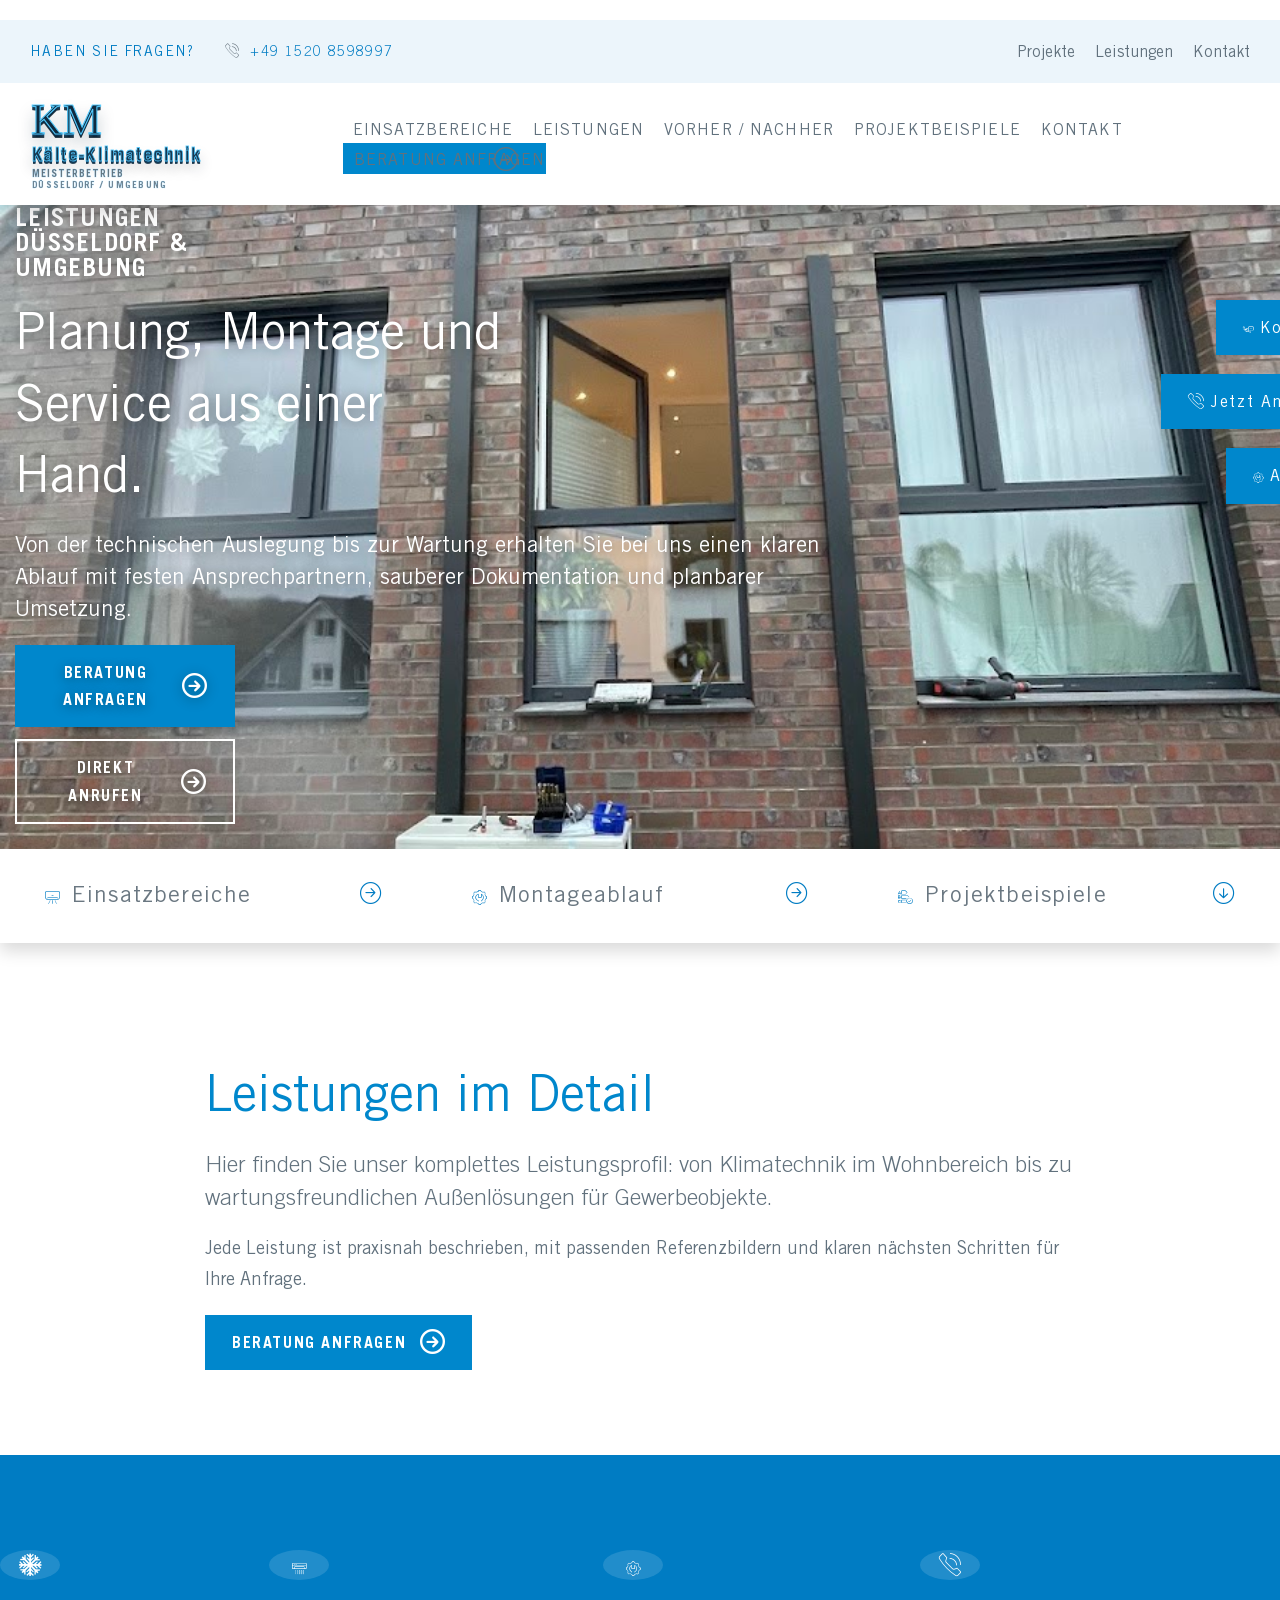
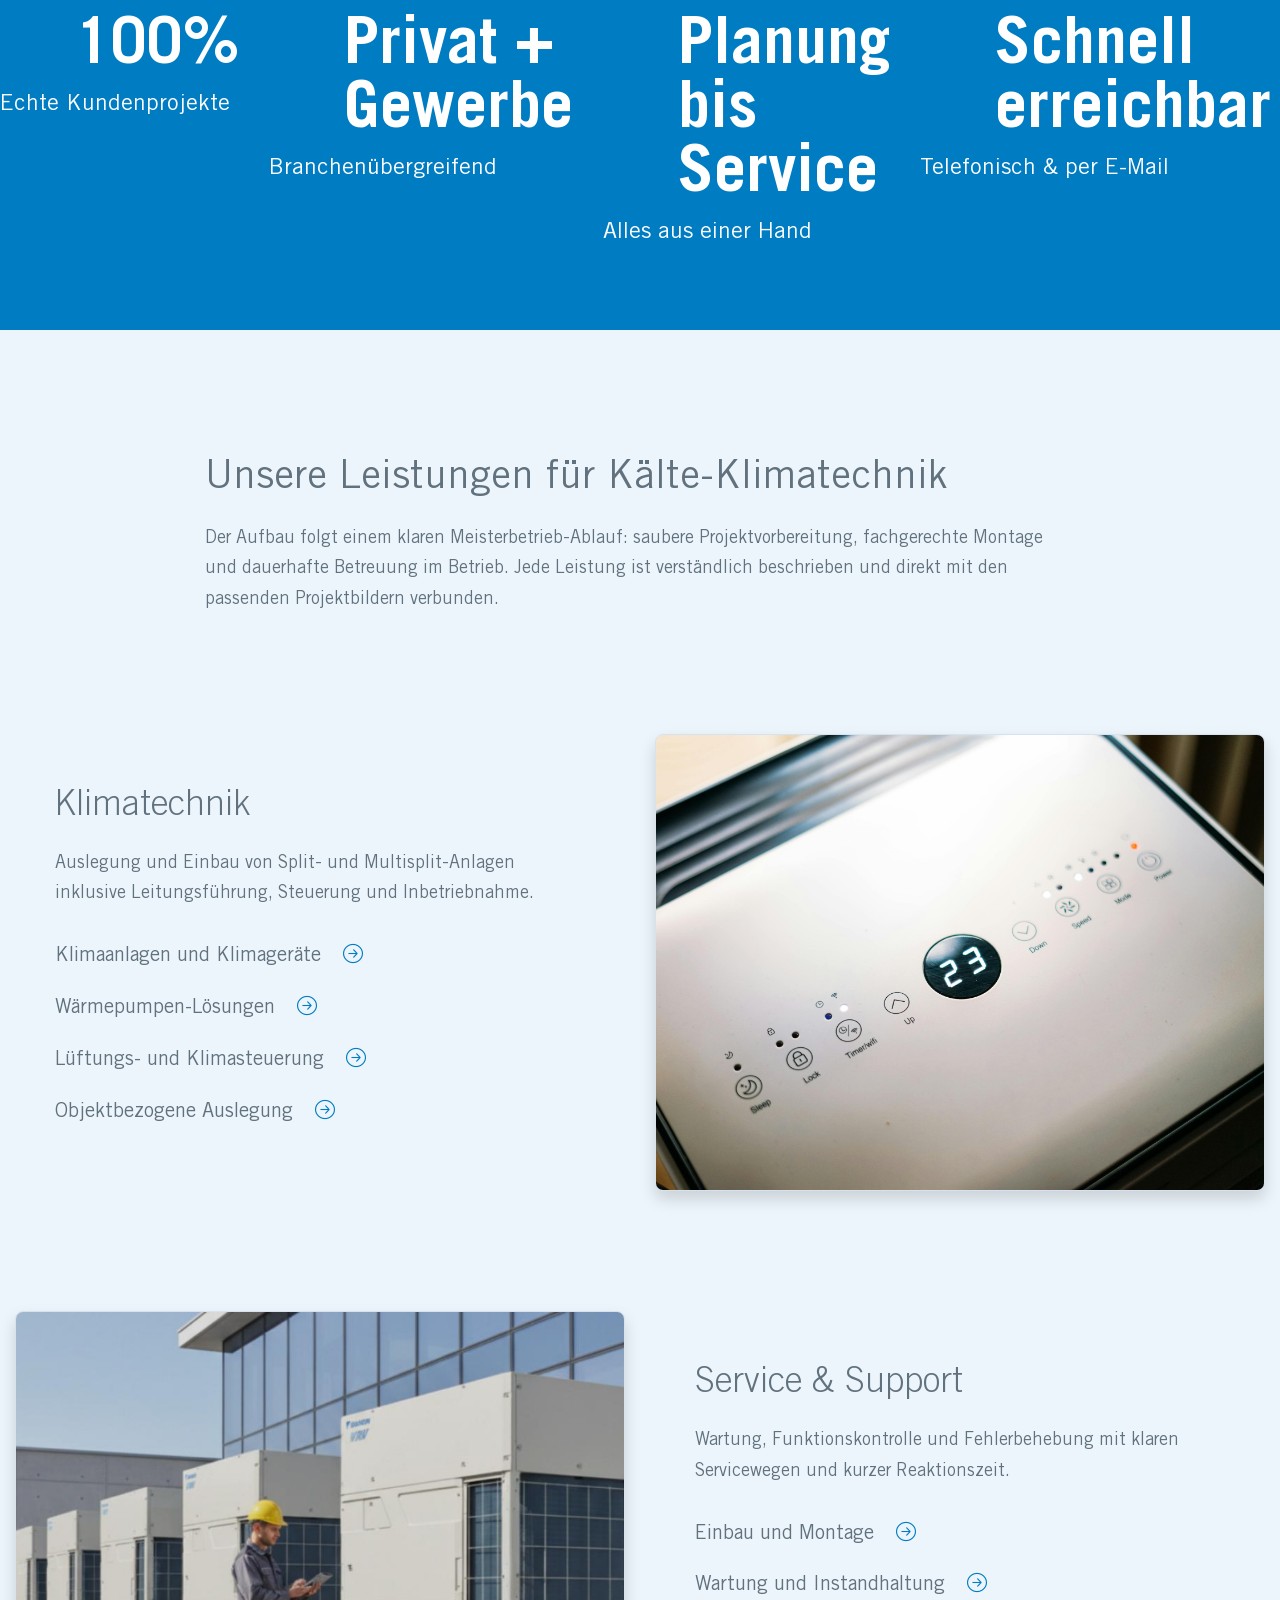
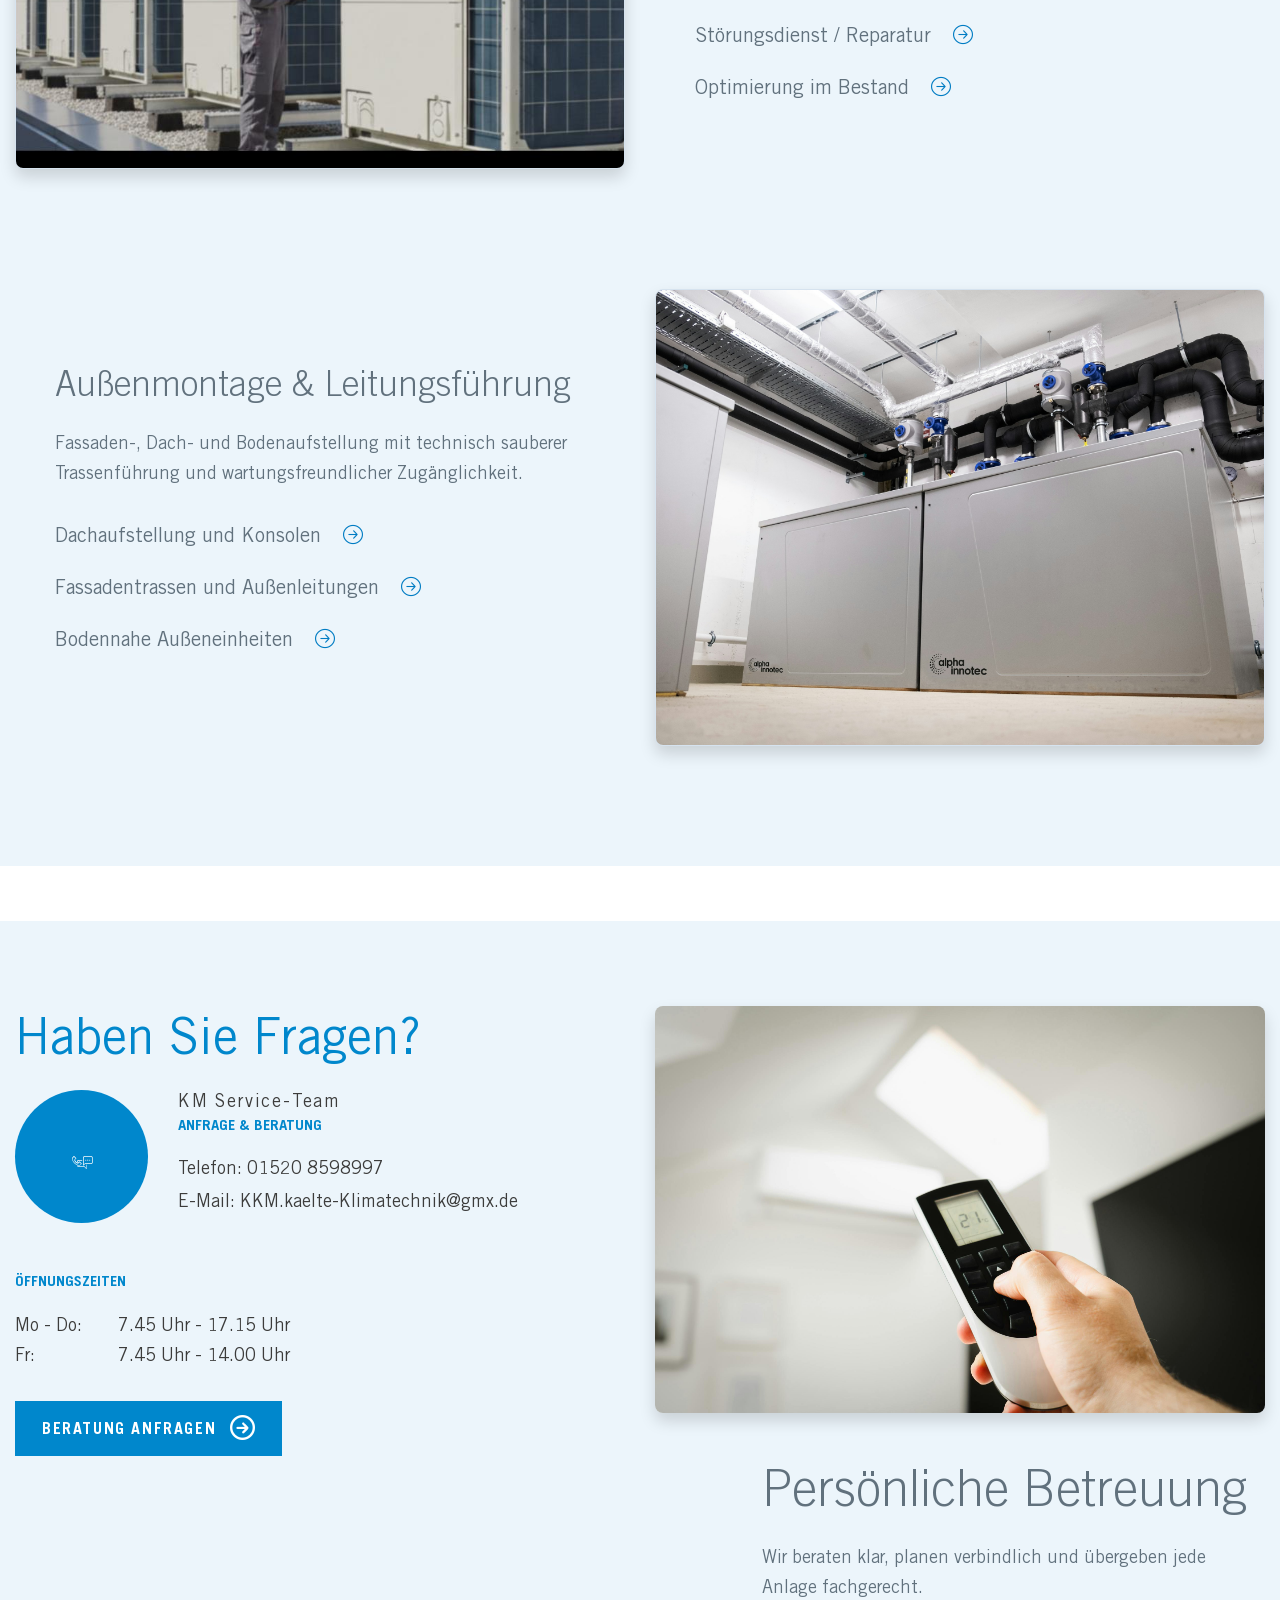
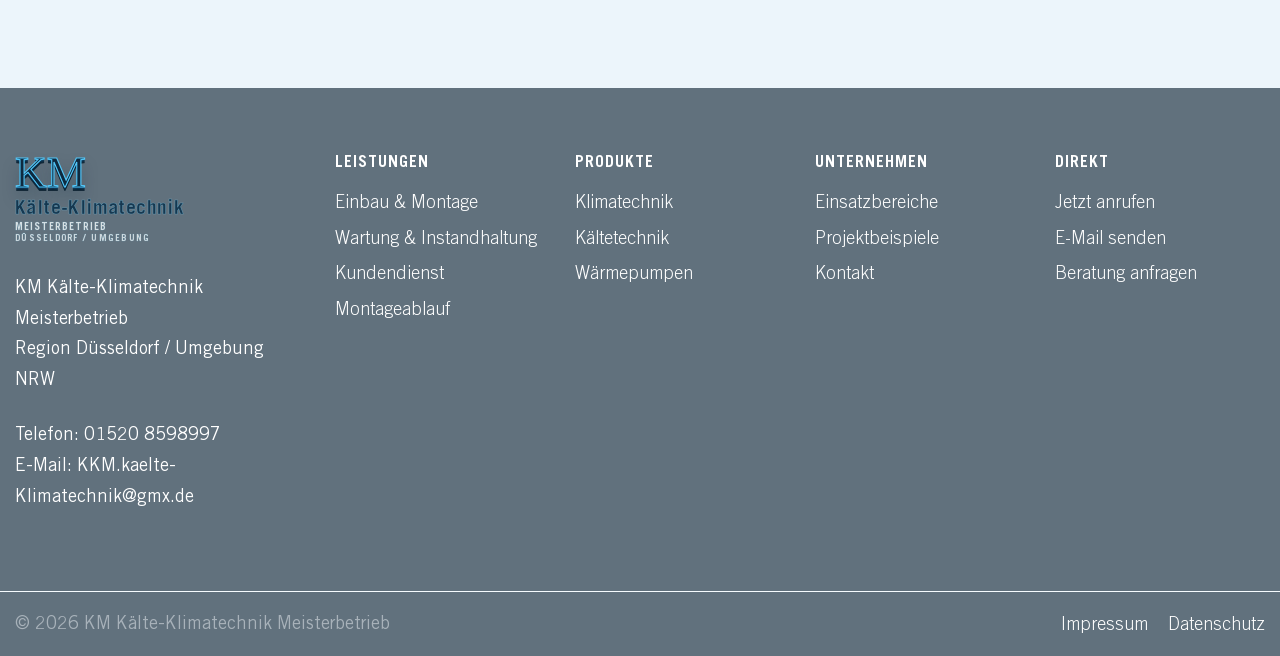
<file: leistungen.html>
<!doctype html>
<html lang="de">
<head>
  <meta charset="utf-8" />
  <meta name="viewport" content="width=device-width, initial-scale=1" />
  <meta http-equiv="Cache-Control" content="no-store, no-cache, must-revalidate" />
  <meta http-equiv="Pragma" content="no-cache" />
  <meta http-equiv="Expires" content="0" />
  <title>KM Kälte-Klimatechnik Meisterbetrieb | Leistungen</title>
  <meta name="description" content="Leistungen von KM Kälte-Klimatechnik Meisterbetrieb: Klimatechnik, Wärmepumpen, Kältetechnik, Montage, Service und Wartung in Düsseldorf und Umgebung." />
  <link rel="canonical" href="https://km-kaelte-klimatechnik.github.io/leistungen.html" />
  <meta name="robots" content="index,follow,max-snippet:-1,max-image-preview:large,max-video-preview:-1" />
  <meta name="theme-color" content="#0b5286" />
  <meta name="format-detection" content="telephone=yes" />
  <link rel="alternate" hreflang="de-DE" href="https://km-kaelte-klimatechnik.github.io/leistungen.html" />
  <meta property="og:locale" content="de_DE" />
  <meta property="og:type" content="website" />
  <meta property="og:site_name" content="KM Kälte-Klimatechnik Meisterbetrieb" />
  <meta property="og:title" content="Leistungen | KM Kälte-Klimatechnik Meisterbetrieb" />
  <meta property="og:description" content="Leistungen von KM Kälte-Klimatechnik Meisterbetrieb: Klimatechnik, Wärmepumpen, Kältetechnik, Montage, Service und Wartung in Düsseldorf und Umgebung." />
  <meta property="og:url" content="https://km-kaelte-klimatechnik.github.io/leistungen.html" />
  <meta property="og:image" content="https://km-kaelte-klimatechnik.github.io/img/hero-house.jpg" />
  <meta property="og:image:alt" content="KM Kälte-Klimatechnik Meisterbetrieb Projektbild" />
  <meta name="twitter:card" content="summary_large_image" />
  <meta name="twitter:title" content="Leistungen | KM Kälte-Klimatechnik Meisterbetrieb" />
  <meta name="twitter:description" content="Leistungen von KM Kälte-Klimatechnik Meisterbetrieb: Klimatechnik, Wärmepumpen, Kältetechnik, Montage, Service und Wartung in Düsseldorf und Umgebung." />
  <meta name="twitter:image" content="https://km-kaelte-klimatechnik.github.io/img/hero-house.jpg" />
  <meta http-equiv="Content-Security-Policy" content="default-src &#39;self&#39;; script-src &#39;self&#39; &#39;unsafe-inline&#39;; style-src &#39;self&#39; &#39;unsafe-inline&#39; https://fonts.googleapis.com; font-src &#39;self&#39; data: https://fonts.gstatic.com; img-src &#39;self&#39; data: https:; media-src &#39;self&#39; data: https:; connect-src &#39;self&#39;; object-src &#39;none&#39;; base-uri &#39;self&#39;; form-action &#39;self&#39; mailto: tel:; frame-ancestors &#39;none&#39;; upgrade-insecure-requests" />
  <meta http-equiv="Referrer-Policy" content="strict-origin-when-cross-origin" />
  <meta http-equiv="Permissions-Policy" content="geolocation=(), camera=(), microphone=(), payment=(), usb=()" />
  <link rel="preconnect" href="https://fonts.googleapis.com" />
  <link rel="preconnect" href="https://fonts.gstatic.com" crossorigin />
  <link href="https://fonts.googleapis.com/css2?family=UnifrakturCook:wght@700&display=swap" rel="stylesheet" />
    <link rel="stylesheet" href="assets/site-framework.css" />
  <style>
    :root {
      --km-primary: #0087cc;
      --km-secondary: #0b5286;
      --km-dark: #183247;
      --km-light: #ecf5fb;
    }

    body.front-page {
      background: #fff;
      color: #61717d;
    }

    .page-wrapper {
      overflow-x: clip;
    }

    .inner {
      max-width: 1400px;
      margin: 0 auto;
      padding: 0 15px;
    }

    .km-brand {
      display: inline-flex;
      align-items: flex-start;
      flex-direction: column;
      gap: 1px;
      text-decoration: none;
    }

    .km-brand-main {
      position: relative;
      isolation: isolate;
      overflow: visible;
    }

    .km-brand-mark {
      display: inline-block;
      font-family: "UnifrakturCook", serif;
      font-size: 44px;
      line-height: 1;
      color: #0f2a3f;
      -webkit-text-fill-color: #0f2a3f;
      -webkit-text-stroke: 1.15px rgba(84, 204, 255, 0.96);
      text-shadow:
        0 1px 0 rgba(15, 66, 103, 0.96),
        0 2px 0 rgba(11, 51, 80, 0.92),
        0 3px 0 rgba(8, 37, 58, 0.88),
        0 4px 0 rgba(6, 27, 43, 0.82),
        0 10px 16px rgba(8, 38, 58, 0.36);
      transform: translateY(-1px);
      flex-shrink: 0;
    }

    .km-brand-copy {
      display: inline-flex;
      flex-direction: column;
      line-height: 1.03;
      padding: 0 0 0 1px;
    }

    .km-brand-copy strong {
      font-size: 20px;
      letter-spacing: 0.02em;
      color: #173850;
      -webkit-text-fill-color: #173850;
      font-weight: 800;
      display: inline-block;
      -webkit-text-stroke: 0.85px rgba(82, 202, 255, 0.9);
      text-shadow:
        0 1px 0 rgba(16, 66, 103, 0.94),
        0 2px 0 rgba(12, 52, 81, 0.87),
        0 3px 0 rgba(8, 39, 61, 0.82),
        0 8px 14px rgba(7, 34, 52, 0.28);
    }

    .km-brand-copy small {
      margin-top: 3px;
      text-transform: uppercase;
      letter-spacing: 0.1em;
      font-size: 10px;
      color: #6a7781;
      font-weight: 800;
      display: inline-block;
      -webkit-text-stroke: 0.38px rgba(72, 187, 255, 0.42);
      text-shadow: 0 0 0 rgba(67, 183, 255, 0);
    }

    .km-brand-copy .km-brand-region {
      margin-top: 2px;
      letter-spacing: 0.14em;
      font-size: 9px;
      opacity: 0.95;
    }

    .km-brand-main .km-brand-mark {
      color: transparent;
      -webkit-text-fill-color: transparent;
      -webkit-text-stroke: 1.3px rgba(82, 204, 255, 0.98);
      text-shadow: 0 0 10px rgba(117, 221, 255, 0.63);
      animation:
        km-logo-mark-intro 2.2s cubic-bezier(0.2, 0.86, 0.18, 1) 0s 1 both,
        km-k-pulse 3.3s ease-in-out 2.2s infinite;
    }

    .km-brand-main .km-brand-copy strong {
      color: transparent;
      -webkit-text-fill-color: transparent;
      -webkit-text-stroke: 1px rgba(82, 204, 255, 0.95);
      text-shadow: 0 0 9px rgba(110, 215, 255, 0.58);
      animation:
        km-logo-text-intro 2.05s cubic-bezier(0.23, 0.84, 0.23, 1) 0.08s 1 both,
        km-text-outline 3.3s ease-in-out 2.18s infinite;
    }

    .km-brand-main .km-brand-copy small {
      color: transparent;
      -webkit-text-fill-color: transparent;
      -webkit-text-stroke: 0.5px rgba(82, 204, 255, 0.8);
      text-shadow: 0 0 6px rgba(108, 210, 255, 0.46);
      animation:
        km-logo-subline-intro 1.95s cubic-bezier(0.24, 0.83, 0.22, 1) 0.25s 1 both,
        km-text-outline 2.8s ease-in-out 2.3s infinite;
    }

    .km-brand-main::before,
    .km-brand-main::after {
      content: "❄  ✦  ❄  ✧  ❄";
      position: absolute;
      left: -28%;
      width: 165%;
      pointer-events: none;
      white-space: nowrap;
      opacity: 0;
      z-index: 3;
      text-align: center;
      letter-spacing: 0.52em;
      color: rgba(146, 226, 255, 0.88);
      text-shadow: 0 0 10px rgba(124, 214, 255, 0.46);
    }

    .km-brand-main::before {
      top: -12px;
      font-size: 10px;
      animation: km-snow-drift 6.1s linear 2.15s infinite;
    }

    .km-brand-main::after {
      top: 14px;
      font-size: 8px;
      color: rgba(186, 238, 255, 0.8);
      animation: km-snow-drift 7.4s linear 3.35s infinite;
    }

    .km-brand-main .km-flurry {
      position: absolute;
      inset: -14px -18px;
      pointer-events: none;
      overflow: hidden;
      z-index: 4;
    }

    .km-brand-main .km-flake {
      position: absolute;
      left: -12%;
      top: 50%;
      font-size: 9px;
      line-height: 1;
      color: rgba(179, 237, 255, 0.9);
      text-shadow: 0 0 7px rgba(124, 214, 255, 0.45);
      opacity: 0;
      transform: translateX(0) translateY(0) scale(0.7) rotate(0deg);
      will-change: transform, opacity;
    }

    .km-brand-main .km-flake.f1 {
      top: 18%;
      animation: km-flake-pass 11.8s linear 2.9s infinite;
    }

    .km-brand-main .km-flake.f2 {
      top: 34%;
      font-size: 7px;
      animation: km-flake-pass 13.2s linear 5.1s infinite;
    }

    .km-brand-main .km-flake.f3 {
      top: 56%;
      animation: km-flake-pass 10.9s linear 3.7s infinite;
    }

    .km-brand-main .km-flake.f4 {
      top: 72%;
      font-size: 8px;
      animation: km-flake-pass 12.6s linear 7.2s infinite;
    }

    .km-brand-main .km-flake.f5 {
      top: 44%;
      font-size: 6px;
      animation: km-flake-pass 14.4s linear 9s infinite;
    }

    @keyframes km-logo-mark-intro {
      0%, 36% {
        color: transparent;
        -webkit-text-fill-color: transparent;
        -webkit-text-stroke: 1.3px rgba(82, 204, 255, 0.98);
        text-shadow: 0 0 10px rgba(117, 221, 255, 0.63);
        filter: brightness(1.06) saturate(1.14);
      }
      68% {
        color: #184562;
        -webkit-text-fill-color: #184562;
        -webkit-text-stroke: 1.2px rgba(88, 207, 255, 0.96);
        text-shadow:
          0 1px 0 rgba(16, 72, 113, 0.95),
          0 2px 0 rgba(10, 48, 75, 0.88),
          0 0 9px rgba(117, 221, 255, 0.47);
        filter: brightness(1.04) saturate(1.1);
      }
      100% {
        color: #0f2a3f;
        -webkit-text-fill-color: #0f2a3f;
        -webkit-text-stroke: 1.15px rgba(84, 204, 255, 0.96);
        text-shadow:
          0 1px 0 rgba(15, 66, 103, 0.96),
          0 2px 0 rgba(11, 51, 80, 0.92),
          0 3px 0 rgba(8, 37, 58, 0.88),
          0 4px 0 rgba(6, 27, 43, 0.82),
          0 10px 16px rgba(8, 38, 58, 0.36);
        filter: brightness(1) saturate(1);
      }
    }

    @keyframes km-logo-text-intro {
      0%, 34% {
        color: transparent;
        -webkit-text-fill-color: transparent;
        -webkit-text-stroke: 1px rgba(82, 204, 255, 0.95);
        text-shadow: 0 0 9px rgba(110, 215, 255, 0.58);
        filter: brightness(1.05) saturate(1.12);
      }
      67% {
        color: #1f4c6b;
        -webkit-text-fill-color: #1f4c6b;
        -webkit-text-stroke: 0.95px rgba(85, 205, 255, 0.92);
        text-shadow:
          0 1px 0 rgba(15, 69, 108, 0.92),
          0 2px 0 rgba(10, 47, 73, 0.86),
          0 0 8px rgba(112, 215, 255, 0.43);
      }
      100% {
        color: #173850;
        -webkit-text-fill-color: #173850;
        -webkit-text-stroke: 0.85px rgba(82, 202, 255, 0.9);
        text-shadow:
          0 1px 0 rgba(16, 66, 103, 0.94),
          0 2px 0 rgba(12, 52, 81, 0.87),
          0 3px 0 rgba(8, 39, 61, 0.82),
          0 8px 14px rgba(7, 34, 52, 0.28);
        filter: brightness(1) saturate(1);
      }
    }

    @keyframes km-logo-subline-intro {
      0%, 38% {
        color: transparent;
        -webkit-text-fill-color: transparent;
        -webkit-text-stroke: 0.5px rgba(82, 204, 255, 0.8);
        text-shadow: 0 0 6px rgba(108, 210, 255, 0.46);
      }
      100% {
        color: #6a7781;
        -webkit-text-fill-color: #6a7781;
        -webkit-text-stroke: 0.38px rgba(72, 187, 255, 0.42);
        text-shadow: 0 0 0 rgba(67, 183, 255, 0);
      }
    }

    @keyframes km-snow-drift {
      0% {
        opacity: 0;
        transform: translateX(-20%) translateY(-8px) rotate(-4deg);
      }
      12% {
        opacity: 0.85;
      }
      70% {
        opacity: 0.72;
      }
      100% {
        opacity: 0;
        transform: translateX(20%) translateY(9px) rotate(4deg);
      }
    }

    @keyframes km-flake-pass {
      0%, 14% {
        opacity: 0;
        transform: translateX(-6%) translateY(-2px) scale(0.65) rotate(0deg);
      }
      20% {
        opacity: 0.88;
      }
      33% {
        opacity: 0.82;
      }
      44% {
        opacity: 0;
      }
      100% {
        opacity: 0;
        transform: translateX(124%) translateY(-8px) scale(1.06) rotate(50deg);
      }
    }

    @keyframes km-k-pulse {
      0%, 100% {
        filter: brightness(1) saturate(1);
        text-shadow:
          0 1px 0 rgba(15, 66, 103, 0.96),
          0 2px 0 rgba(11, 51, 80, 0.92),
          0 3px 0 rgba(8, 37, 58, 0.88),
          0 4px 0 rgba(6, 27, 43, 0.82),
          0 10px 16px rgba(8, 38, 58, 0.33);
      }
      50% {
        filter: brightness(1.16) saturate(1.17);
        text-shadow:
          0 1px 0 rgba(16, 86, 134, 0.98),
          0 2px 0 rgba(11, 63, 98, 0.93),
          0 3px 0 rgba(8, 45, 69, 0.86),
          0 4px 0 rgba(6, 31, 48, 0.82),
          0 0 12px rgba(118, 224, 255, 0.55),
          0 12px 20px rgba(8, 42, 64, 0.38);
      }
    }

    @keyframes km-text-outline {
      0%, 100% {
        filter: brightness(1) saturate(1);
      }
      48% {
        filter: brightness(1) saturate(1);
      }
      52% {
        filter: brightness(1.12) saturate(1.14);
      }
    }

    #km-nav-links > li > a {
      text-transform: uppercase;
      font-size: 14px;
      letter-spacing: 0.07em;
      font-weight: 700;
      padding: 0.85rem 0.9rem;
    }

    .km-mobile-nav {
      display: none;
      border-top: 1px solid rgba(0, 0, 0, 0.09);
      background: #fff;
      padding: 14px 18px;
    }

    .km-mobile-nav a {
      display: block;
      text-decoration: none;
      color: #224259;
      font-weight: 700;
      text-transform: uppercase;
      letter-spacing: 0.06em;
      font-size: 13px;
      padding: 12px 0;
      border-bottom: 1px solid #e1e8ef;
    }

    .km-mobile-nav a:last-child {
      border-bottom: 0;
    }

    .km-mobile-nav.open {
      display: block;
    }

    .page-header .header-item.km-hero {
      min-height: 680px;
      position: relative;
      display: flex;
      align-items: flex-end;
      background: #eaf6ff;
      background-color: #eaf6ff;
      overflow: hidden;
    }

    .km-hero-video {
      position: absolute;
      inset: 0;
      width: 100%;
      height: 100%;
      object-fit: cover;
      object-position: center 54%;
      z-index: 0;
      background: transparent;
      mix-blend-mode: normal;
      filter: none;
      opacity: 1;
    }

    .page-header .header-item.km-hero::after {
      content: "";
      position: absolute;
      inset: 0;
      background: transparent;
      z-index: 1;
    }

    body.front-page div.page-wrapper .page-header .header-item.km-hero .content {
      position: relative;
      left: auto;
      bottom: auto;
      transform: none;
      width: 100%;
      padding-bottom: 70px;
      text-align: left;
      z-index: 2;
    }

    .page-header .header-item.km-hero .content .inner {
      display: inline-block;
      padding: 18px 20px;
      border-radius: 12px;
      background: linear-gradient(145deg, rgba(5, 40, 67, 0.34) 0%, rgba(5, 40, 67, 0.16) 100%);
      border: 1px solid rgba(173, 220, 244, 0.42);
      box-shadow: 0 10px 22px rgba(7, 35, 58, 0.16);
      backdrop-filter: blur(0.6px);
    }

    .page-header .header-item.km-hero .content h1,
    .page-header .header-item.km-hero .content h2,
    .page-header .header-item.km-hero .content p {
      max-width: 16ch;
      color: #fff;
      text-shadow: 0 2px 12px rgba(0, 0, 0, 0.38);
    }

    .page-header .header-item.km-hero .content h1 {
      margin-bottom: 10px;
    }

    .page-header .header-item.km-hero .content h2 {
      margin-bottom: 20px;
    }

    .page-header .header-item.km-hero .content .km-hero-copy {
      max-width: 64ch;
      margin-bottom: 20px;
      font-size: 22px;
      line-height: 1.45;
    }

    .km-hero-actions {
      display: flex;
      flex-wrap: wrap;
      gap: 12px;
    }

    .km-hero-actions .btn {
      min-width: 220px;
      justify-content: center;
    }

    .module-three-boxes .item.km-shortcut {
      display: flex;
      align-items: center;
      gap: 12px;
      border-bottom: 4px solid transparent;
      transition: border-color 0.2s ease, background-color 0.2s ease;
      min-height: 94px;
    }

    .module-three-boxes .item.km-shortcut:hover {
      border-bottom-color: var(--km-primary);
      background-color: #f8fbfe;
    }

    .module-three-boxes .item.km-shortcut > .icon:first-of-type {
      color: var(--km-primary);
      font-size: 1.45rem;
    }

    .module-three-boxes .item.km-shortcut p {
      color: #445b70 !important;
      margin-bottom: 0;
      text-transform: none;
      letter-spacing: 0.02em;
      font-size: 24px;
      line-height: 1.15;
    }

    .module-three-boxes .item.km-shortcut .icon-arrow-right-border,
    .module-three-boxes .item.km-shortcut .icon-arrow-right-bottom {
      color: var(--km-primary);
      margin-left: auto;
    }

    .km-intro-copy p {
      margin-bottom: 1.25rem;
    }

    .module-list-image-text.company-details .list-unstyled li {
      width: 20% !important;
    }

    .module-list-image-text.company-details .list-unstyled li .image-container {
      height: 60px;
      width: 60px;
      border-radius: 50%;
      background: rgba(255, 255, 255, 0.13);
      display: inline-flex;
      align-items: center;
      justify-content: center;
      margin-bottom: 12px;
      position: static;
    }

    .module-list-image-text.company-details .list-unstyled li .image-container .icon {
      font-size: 1.4rem;
      color: #fff;
      position: static;
      transform: none;
      width: auto;
      height: auto;
    }

    .km-solution-grid {
      display: grid;
      grid-template-columns: repeat(4, 1fr);
      gap: 16px;
      margin-top: 18px;
    }

    .km-solution-grid .solution-slide {
      height: 100%;
    }

    .km-solution-grid .solution-image-container {
      aspect-ratio: 4 / 3;
      overflow: hidden;
    }

    .km-solution-grid .solution-image-container img {
      width: 100%;
      height: 100%;
      object-fit: cover;
      object-position: var(--km-image-pos, center center);
    }

    .km-solution-grid .solution-content-container {
      background: #fff;
    }

    .km-solution-grid .solution-content-container .title {
      font-size: 27px;
      color: #173047;
      margin-bottom: 8px;
      line-height: 1.15;
    }

    .km-solution-grid .solution-content-container .excerpt {
      font-size: 18px;
      color: #5e6f7d;
      line-height: 1.45;
      margin-bottom: 12px;
    }

    .km-solution-grid .solution-content-container a {
      font-size: 18px;
      font-weight: 700;
      color: var(--km-secondary);
      text-decoration: none;
    }

    .km-list-links li {
      position: relative;
      padding-left: 0;
    }

    .km-list-links li:not(:last-child) {
      margin-bottom: 8px;
    }

    .km-list-links li a {
      font-size: 20px;
      text-decoration: none;
      color: #566877;
    }

    .km-list-links li a:hover {
      color: var(--km-primary);
    }

    .km-photo-wrap {
      width: 100%;
      aspect-ratio: 4 / 3;
      border-radius: 8px;
      overflow: hidden;
      background: #e7f0f9;
      border: 1px solid #d6e3ef;
      box-shadow: 0 0.5rem 1rem rgba(0, 0, 0, 0.15);
    }

    .km-photo-wrap img {
      width: 100%;
      height: 100%;
      object-fit: cover;
      object-position: var(--km-image-pos, center center);
      display: block;
    }

    .km-photo-wrap.is-portrait img {
      object-position: var(--km-image-pos, center 67%);
    }

    .km-photo-wrap.is-portrait {
      aspect-ratio: 4 / 3;
    }



    .km-photo-wrap img.km-split-full {
      object-fit: contain;
      object-position: center center !important;
      background: #dce7f2;
    }

    .km-photo-wrap.is-top img {
      object-position: center 24%;
    }

    .km-before-after {
      border-top: 1px solid #d6e2ec;
      border-bottom: 1px solid #d6e2ec;
      background: #fff;
    }

    .km-before-after-card {
      background: #fff;
      border: 1px solid #d6e2ec;
      box-shadow: 0 0.5rem 1rem rgba(0, 0, 0, 0.1);
      height: 100%;
    }

    .km-before-after-card img {
      width: 100%;
      aspect-ratio: 4 / 3;
      object-fit: cover;
      object-position: center 34%;
    }

    .km-before-after-card .copy {
      padding: 1rem 1rem 1.2rem;
    }

    .km-before-after-card .copy h4 {
      margin-bottom: 0.6rem;
      color: #183247;
      font-size: 31px;
    }

    .km-before-after-card .copy p {
      margin: 0;
      font-size: 18px;
      line-height: 1.5;
    }

    .km-process {
      background: #ecf5fb;
      border: 1px solid #cddfeb;
      padding: 1.25rem 1.25rem 1.1rem;
      margin-top: 1rem;
    }

    .km-process ul {
      margin: 0.8rem 0 0;
      padding: 0;
      list-style: none;
    }

    .km-process li {
      position: relative;
      padding-left: 28px;
      margin-bottom: 10px;
      font-size: 18px;
      color: #4f6578;
    }

    .km-process li::before {
      content: "";
      width: 10px;
      height: 10px;
      border-radius: 50%;
      background: var(--km-primary);
      position: absolute;
      left: 4px;
      top: 0.58em;
    }

    #projekte .row + .row {
      margin-top: 2.6rem;
    }

    .frontpage-lightblue-section .row,
    #projekte .row {
      align-items: center;
    }

    #projekte h3 {
      margin-bottom: 1rem;
    }

    .km-contact-image {
      width: 100%;
      border-radius: 8px;
      box-shadow: 0 0.5rem 1rem rgba(0, 0, 0, 0.15);
    }

    .mobile-cta .icon {
      font-size: 1.2rem;
    }

    #main-footer .km-brand-copy {
      padding: 0;
    }

    #main-footer .km-brand-mark {
      animation: none;
      filter: none;
    }

    #main-footer .km-brand-copy strong {
      color: #fff;
      padding: 0;
      -webkit-text-stroke: 0.55px rgba(124, 217, 255, 0.45);
      background: none;
      text-shadow: none;
      filter: none;
    }

    #main-footer .km-brand-copy small {
      color: rgba(255, 255, 255, 0.78);
      -webkit-text-stroke: 0.35px rgba(124, 217, 255, 0.32);
      filter: none;
    }

    @media (prefers-reduced-motion: reduce) {
      .km-hero-video {
        display: none;
      }

      .km-brand-main .km-brand-mark,
      .km-brand-main .km-brand-copy strong,
      .km-brand-main .km-brand-copy small,
      .km-brand-main::before,
      .km-brand-main::after,
      .km-brand-main .km-flake {
        animation: none !important;
      }

      .km-brand-main .km-flurry {
        display: none;
      }

      .km-brand-main .km-brand-mark {
        color: #0f2a3f;
        -webkit-text-fill-color: #0f2a3f;
      }

      .km-brand-main .km-brand-copy strong {
        color: #173850;
        -webkit-text-fill-color: #173850;
      }

      .km-brand-main .km-brand-copy small {
        color: #6a7781;
        -webkit-text-fill-color: #6a7781;
      }
    }

    @media (max-width: 1399.98px) {
      .km-solution-grid {
        grid-template-columns: repeat(3, 1fr);
      }
    }

    @media (max-width: 1199.98px) {
      .km-solution-grid {
        grid-template-columns: repeat(2, 1fr);
      }

      .module-list-image-text.company-details .list-unstyled li {
        width: 50% !important;
      }
    }

    @media (max-width: 991.98px) {
      .page-header .header-item.km-hero {
        min-height: 560px;
      }

      .page-header .header-item.km-hero .content {
        padding-bottom: 38px;
      }

      .page-header .header-item.km-hero .content h1,
      .page-header .header-item.km-hero .content h2,
      .page-header .header-item.km-hero .content p {
        max-width: none;
      }

      .page-header .header-item.km-hero .content .km-hero-copy {
        font-size: 20px;
      }

      .km-brand-copy strong {
        font-size: 22px;
      }

      .km-brand-copy small {
        font-size: 10px;
      }

      .km-brand-mark {
        font-size: 46px;
      }

      .module-three-boxes .item.km-shortcut p {
        font-size: 21px;
      }
    }

    @media (max-width: 767.98px) {
      .page-header .header-item.km-hero .content .inner {
        display: block;
        padding: 14px 14px;
      }

      .km-solution-grid {
        grid-template-columns: 1fr;
      }

      .km-hero-video {
        object-position: center 58%;
      }

      body.front-page div.page-wrapper .module-list-image-text.company-details ul.list-unstyled li {
        width: 100% !important;
        max-width: 100%;
        flex: 1 1 100% !important;
        padding: 16px 0 12px !important;
      }

      body.front-page div.page-wrapper .module-list-image-text.company-details ul.list-unstyled li p.h5 {
        font-size: 42px;
        line-height: 1.04;
        padding-left: 0 !important;
        margin-top: 0.2rem;
        margin-bottom: 0.2rem;
      }

      body.front-page div.page-wrapper .module-list-image-text.company-details ul.list-unstyled li p:not(.h5) {
        font-size: 18px;
        line-height: 1.3;
      }

      .module-list-image-text.company-details .list-unstyled li .image-container {
        margin-bottom: 8px;
      }

      .page-header .header-item.km-hero {
        min-height: 520px;
      }

      .km-hero-actions .btn {
        width: 100%;
        min-width: 0;
      }

      .km-before-after-card .copy h4 {
        font-size: 26px;
      }
    }
    body.page-leistungen #einsatzbereiche,
    body.page-leistungen #vorher-nachher,
    body.page-leistungen #projekte {
      display: none;
    }
    /* KM page hero identity */
    body.page-leistungen .page-header .header-item.km-hero {
      background: #eaf6ff;
    }

    body.page-leistungen .page-header .header-item.km-hero .km-hero-video {
      display: block;
      opacity: 1;
    }



    /* Device optimization (mobile, tablet, desktop) */
    @media (max-width: 1199.98px) {
      .km-photo-wrap,
      .km-contact-image {
        aspect-ratio: 16 / 10;
      }

      .km-photo-wrap img,
      .km-contact-image {
        object-position: center center;
      }
    }

    @media (max-width: 767.98px) {
      body {
        overflow-x: hidden;
        padding-bottom: 82px;
      }

      .km-brand {
        max-width: calc(100vw - 92px);
      }

      .km-brand-copy {
        min-width: 0;
      }

      .km-brand-copy strong {
        font-size: clamp(17px, 5.1vw, 23px) !important;
        line-height: 1.05;
      }

      .km-brand-copy small {
        font-size: clamp(9px, 2.5vw, 11px) !important;
        letter-spacing: 0.08em;
      }

      .km-brand-main::before,
      .km-brand-main::after,
      .km-brand-main .km-flurry {
        display: none;
      }

      .module-three-boxes .item.km-shortcut {
        min-height: 0;
        padding: 14px 12px;
      }

      .module-three-boxes .item.km-shortcut p {
        font-size: 18px !important;
        line-height: 1.2;
      }

      .km-before-after-card .image {
        aspect-ratio: 4 / 3;
      }

      .km-before-after-card .copy {
        padding: 16px 14px;
      }

      .km-slideshow {
        aspect-ratio: 4 / 3;
      }

      .km-slide img {
        object-fit: cover;
        background: transparent;
      }

      .mobile-cta span {
        font-size: 11px;
      }
    }

    @media (max-width: 380px) {
      .km-brand-mark {
        font-size: 38px !important;
      }

      .page-header .header-item.km-hero .content h2 {
        font-size: 30px;
      }

      .page-header .header-item.km-hero .content .km-hero-copy {
        font-size: 18px !important;
      }
    }

  </style>
</head>
<body class="front-page no-transitions page-leistungen">
  <section class="d-none d-lg-flex flex-wrap flex-column align-items-end" id="window-sidebar">
    <div class="position-relative mb-1">
      <a href="kontakt.html#kontakt" class="text-decoration-none">
        <button class="btn btn-primary" type="button">
          <i class="icon icon-kontakt"></i>
          <span class="font-weight-medium text-capitalize">Kontakt</span>
        </button>
      </a>
    </div>
    <div class="position-relative mb-1">
      <a href="tel:015208598997" class="text-decoration-none">
        <button class="btn btn-primary" type="button">
          <i class="icon icon-phone"></i>
          <span class="font-weight-medium text-capitalize">Jetzt anrufen</span>
        </button>
      </a>
    </div>
    <div class="position-relative">
      <a href="montage.html" class="text-decoration-none">
        <button class="btn btn-primary" type="button">
          <i class="icon icon-service-und-support"></i>
          <span class="font-weight-medium text-capitalize">Ablauf</span>
        </button>
      </a>
    </div>
  </section>

  <div class="page-wrapper">
    <header id="header" class="shadow">
      <div class="header-topnav-container">
        <div class="inner">
          <div class="row header-topnav-row d-none d-lg-flex">
            <div class="col-12 d-flex justify-content-between align-items-center">
              <div class="header-topnav-content d-flex align-items-center">
                <p class="text-uppercase pr-2 mb-0">Haben Sie Fragen?</p>
                <a href="tel:015208598997" class="h4 text-gray-600 mb-0">
                  <i class="icon icon-phone"></i>+49 1520 8598997
                </a>
              </div>
              <ul class="nav">
                <li><a href="projekte.html">Projekte</a></li>
                <li><a href="leistungen.html">Leistungen</a></li>
                <li><a href="kontakt.html">Kontakt</a></li>
              </ul>
            </div>
          </div>
        </div>
      </div>

      <div class="inner">
        <div class="row header-nav-row p-1">
          <div class="col-xl-3 header-first-col d-flex align-items-center justify-content-between">
            <a class="navbar-brand km-brand km-brand-main" href="index.html" aria-label="KM Kälte-Klimatechnik Meisterbetrieb">
              <span class="km-brand-mark">KM</span>
              <span class="km-brand-copy">
                <strong>Kälte-Klimatechnik</strong>
                <small>Meisterbetrieb</small>
                <small class="km-brand-region">Düsseldorf / Umgebung</small>
              </span>
              <span class="km-flurry" aria-hidden="true">
                <span class="km-flake f1">❄</span>
                <span class="km-flake f2">✦</span>
                <span class="km-flake f3">❄</span>
                <span class="km-flake f4">✧</span>
                <span class="km-flake f5">❄</span>
              </span>
            </a>
            <button id="km-menu-btn" class="navbar-toggler d-inline-block d-xl-none" type="button" aria-label="Menü öffnen" aria-expanded="false">
              <span></span>
            </button>
          </div>

          <div class="col-xl-9 d-none d-xl-flex align-items-center justify-content-end">
            <nav class="navbar navbar-expand-xl p-0">
              <div class="d-flex flex-wrap justify-content-end align-items-stretch">
                <ul id="km-nav-links" class="nav">
                  <li><a href="einsatzbereiche.html">Einsatzbereiche</a></li>
                  <li><a href="leistungen.html">Leistungen</a></li>
                  <li><a href="projekte.html#vorher-nachher">Vorher / Nachher</a></li>
                  <li><a href="projekte.html#projekte">Projektbeispiele</a></li>
                  <li><a href="kontakt.html">Kontakt</a></li>
                  <li>
                    <a class="btn btn-primary btn-icon-arrow-right-border" href="kontakt.html#kontakt">Beratung anfragen</a>
                  </li>
                </ul>
              </div>
            </nav>
          </div>
        </div>
      </div>

      <div id="km-mobile-nav" class="km-mobile-nav d-xl-none">
        <a href="einsatzbereiche.html">Einsatzbereiche</a>
        <a href="leistungen.html">Leistungen</a>
        <a href="projekte.html#vorher-nachher">Vorher / Nachher</a>
        <a href="projekte.html#projekte">Projektbeispiele</a>
        <a href="kontakt.html#kontakt">Kontakt</a>
      </div>
    </header>

    <main id="top">
      <section class="page-header">
        <div class="header-item has-content km-hero">
          <video class="km-hero-video" autoplay muted loop playsinline preload="auto" poster="img/hero-house.jpg" aria-hidden="true">
            <source src="media/ref-toshiba-shorai.mp4?v=toshiba-20260524" type="video/mp4" />
          </video>
          <div class="container content">
            <h1 class="headline-small">Leistungen Düsseldorf &amp; Umgebung</h1>
            <h2>Planung, Montage und Service aus einer Hand.</h2>
            <p class="km-hero-copy">Von der technischen Auslegung bis zur Wartung erhalten Sie bei uns einen klaren Ablauf mit festen Ansprechpartnern, sauberer Dokumentation und planbarer Umsetzung.</p>
            <p class="km-hero-actions">
              <a class="btn btn-primary btn-icon-arrow-right-border" href="kontakt.html#kontakt">Beratung anfragen</a>
              <a class="btn btn-outline-white btn-icon-arrow-right-border" href="tel:015208598997">Direkt anrufen</a>
            </p>
          </div>
        </div>
      </section>

      <div class="module module-three-boxes mt-0 mt-lg-n3 mb-3 mb-lg-7">
        <div class="container mobile-no-padding">
          <div class="row no-gutters">
            <div class="col-lg-4">
              <div class="bg-white item position-relative h-100 p-3 km-shortcut">
                <a class="full-link" href="einsatzbereiche.html"></a>
                <i class="icon icon-loesungsfinder"></i>
                <p class="headline-small h3">Einsatzbereiche</p>
                <i class="icon icon-arrow-right-border"></i>
              </div>
            </div>
            <div class="col-lg-4">
              <div class="bg-white item position-relative h-100 p-3 km-shortcut">
                <a class="full-link" href="montage.html"></a>
                <i class="icon icon-service-und-support"></i>
                <p class="headline-small h3">Montageablauf</p>
                <i class="icon icon-arrow-right-border"></i>
              </div>
            </div>
            <div class="col-lg-4">
              <div class="bg-white item position-relative h-100 p-3 km-shortcut">
                <a class="full-link" href="projekte.html#projekte"></a>
                <i class="icon icon-beliebte-produkte"></i>
                <p class="headline-small h3">Projektbeispiele</p>
                <i class="icon icon-arrow-right-bottom"></i>
              </div>
            </div>
          </div>
        </div>
      </div>

      <div class="container container-small mb-3 mb-lg-6 km-intro-copy">
        <h2 class="text-primary font-weight-medium">Leistungen im Detail</h2>
        <p class="lead">Hier finden Sie unser komplettes Leistungsprofil: von Klimatechnik im Wohnbereich bis zu wartungsfreundlichen Außenlösungen für Gewerbeobjekte.</p>
        <p>Jede Leistung ist praxisnah beschrieben, mit passenden Referenzbildern und klaren nächsten Schritten für Ihre Anfrage.</p>
        <p>
          <a class="btn btn-primary btn-icon-arrow-right-border" href="kontakt.html#kontakt">Beratung anfragen</a>
        </p>
      </div>

      <section class="module module-list-image-text horizontal company-details mt-3 mt-lg-5">
        <ul class="list-unstyled">
          <li>
            <div class="image-container"><i class="icon icon-snowflake"></i></div>
            <p class="h5">100%</p>
            <p>Echte Kundenprojekte</p>
          </li>
          <li>
            <div class="image-container"><i class="icon icon-air-conditioners"></i></div>
            <p class="h5">Privat + Gewerbe</p>
            <p>Branchenübergreifend</p>
          </li>
          <li>
            <div class="image-container"><i class="icon icon-service-und-support"></i></div>
            <p class="h5">Planung bis Service</p>
            <p>Alles aus einer Hand</p>
          </li>
          <li>
            <div class="image-container"><i class="icon icon-phone"></i></div>
            <p class="h5">Schnell erreichbar</p>
            <p>Telefonisch &amp; per E-Mail</p>
          </li>
          <li>
            <div class="image-container"><i class="icon icon-check-border"></i></div>
            <p class="h5">Saubere Umsetzung</p>
            <p>Mit Ordnung und Struktur</p>
          </li>
        </ul>
      </section>

      <section id="einsatzbereiche" class="module solution-slider-section">
        <div class="container overflow-x-hidden">
          <div class="solution-slider">
            <div class="row">
              <div class="col-12">
                <h3>Maßgeschneiderte Lösungen aus einer Hand</h3>
              </div>
            </div>

            <div class="km-solution-grid">
              <article class="solution-slide swiper-slide">
                <div class="solution-image-container">
                  <img src="img/stock/stock-hyundai-mini-split.jpg" alt="Klimaanlage im Wohnbereich" />
                </div>
                <div class="solution-content-container shadow p-1 d-flex flex-column justify-content-between h-100">
                  <div class="solution-content-text-excerpt-container">
                    <p class="title">Zuhause</p>
                    <p class="excerpt">Leiser Betrieb und angenehme Raumtemperatur für Wohnräume und Schlafzimmer.</p>
                  </div>
                  <a href="einsatzbereiche.html#wohnen">Lösungen für Zuhause <i class="icon icon-arrow-right-border pl-1"></i></a>
                </div>
              </article>

              <article class="solution-slide swiper-slide">
                <div class="solution-image-container">
                  <img src="img/stock/stock-bedroom-unit.jpg" alt="Klimaanlage im Dachgeschoss" />
                </div>
                <div class="solution-content-container shadow p-1 d-flex flex-column justify-content-between h-100">
                  <div class="solution-content-text-excerpt-container">
                    <p class="title">Bestand &amp; Sanierung</p>
                    <p class="excerpt">Nachrüstung in vorhandenen Gebäuden mit geordneter Leitungsführung und sauberem Wandbild.</p>
                  </div>
                  <a href="montage.html#bestand">Lösungen im Bestand <i class="icon icon-arrow-right-border pl-1"></i></a>
                </div>
              </article>

              <article class="solution-slide swiper-slide">
                <div class="solution-image-container">
                  <img src="img/stock/stock-panasonic-outdoor.jpg" alt="Außeneinheit auf Dach" />
                </div>
                <div class="solution-content-container shadow p-1 d-flex flex-column justify-content-between h-100">
                  <div class="solution-content-text-excerpt-container">
                    <p class="title">Dach &amp; Fassade</p>
                    <p class="excerpt">Sichere Aufstellung mit passender Halterung und servicefreundlichem Zugang.</p>
                  </div>
                  <a href="montage.html#aussen">Außenlösungen ansehen <i class="icon icon-arrow-right-border pl-1"></i></a>
                </div>
              </article>

              <article class="solution-slide swiper-slide">
                <div class="solution-image-container">
                  <img src="img/project-gewerbe.jpg" alt="Klimatisierungslösung im Gewerbebereich" />
                </div>
                <div class="solution-content-container shadow p-1 d-flex flex-column justify-content-between h-100">
                  <div class="solution-content-text-excerpt-container">
                    <p class="title">Gewerbe</p>
                    <p class="excerpt">Stabile und wartbare Installationen für Büro, Technikräume und gewerbliche Nutzung.</p>
                  </div>
                  <a href="einsatzbereiche.html#gewerbe">Beratung für Gewerbe <i class="icon icon-arrow-right-border pl-1"></i></a>
                </div>
              </article>

              <article class="solution-slide swiper-slide">
                <div class="solution-image-container">
                  <img src="img/project-service-support.jpg" alt="Service und Support an gewerblicher Klimatechnik" />
                </div>
                <div class="solution-content-container shadow p-1 d-flex flex-column justify-content-between h-100">
                  <div class="solution-content-text-excerpt-container">
                    <p class="title">Service &amp; Support</p>
                    <p class="excerpt">Wartung, Störungsdienst und schnelle Unterstützung für einen dauerhaft stabilen Anlagenbetrieb.</p>
                  </div>
                  <a href="service.html#wartung">Serviceleistungen ansehen <i class="icon icon-arrow-right-border pl-1"></i></a>
                </div>
              </article>
            </div>
          </div>
        </div>
      </section>

      <section class="bg-lightblue frontpage-lightblue-section" id="leistungen">
        <div class="container container-small pt-4 pt-lg-7">
          <h3>Unsere Leistungen für Kälte-Klimatechnik</h3>
          <p>Der Aufbau folgt einem klaren Meisterbetrieb-Ablauf: saubere Projektvorbereitung, fachgerechte Montage und dauerhafte Betreuung im Betrieb. Jede Leistung ist verständlich beschrieben und direkt mit den passenden Projektbildern verbunden.</p>
        </div>

        <div class="container py-4 py-lg-7">
          <div class="row mb-4 mb-lg-7">
            <div class="col-12 col-lg-6 d-flex flex-column justify-content-center px-lg-4 order-2 order-lg-1">
              <h4>Klimatechnik</h4>
              <p>Auslegung und Einbau von Split- und Multisplit-Anlagen inklusive Leitungsführung, Steuerung und Inbetriebnahme.</p>
              <ul class="list-unstyled km-list-links">
                <li><a href="klimatechnik.html">Klimaanlagen und Klimageräte <i class="icon icon-arrow-right-border ml-1"></i></a></li>
                <li><a href="waermepumpen.html">Wärmepumpen-Lösungen <i class="icon icon-arrow-right-border ml-1"></i></a></li>
                <li><a href="klimatechnik.html#steuerung">Lüftungs- und Klimasteuerung <i class="icon icon-arrow-right-border ml-1"></i></a></li>
                <li><a href="montage.html#planung">Objektbezogene Auslegung <i class="icon icon-arrow-right-border ml-1"></i></a></li>
              </ul>
            </div>
            <div class="col-12 col-lg-6 d-flex order-1 order-lg-2">
              <div class="km-photo-wrap is-top">
                <img src="img/stock/stock-panasonic-indoor.jpg" alt="Fertig installierte Inneneinheit" />
              </div>
            </div>
          </div>

          <div class="row mb-4 mb-lg-7">
            <div class="col-12 col-lg-6">
              <div class="km-photo-wrap is-portrait" style="--km-image-pos: center 71%;">
                <img src="img/project-service-support.jpg" alt="Leitungsführung und Außeneinheit an Fassade" />
              </div>
            </div>
            <div class="col-12 col-lg-6 d-flex flex-column justify-content-center px-lg-4">
              <h4>Service &amp; Support</h4>
              <p>Wartung, Funktionskontrolle und Fehlerbehebung mit klaren Servicewegen und kurzer Reaktionszeit.</p>
              <ul class="list-unstyled km-list-links">
                <li><a href="montage.html#montage">Einbau und Montage <i class="icon icon-arrow-right-border ml-1"></i></a></li>
                <li><a href="service.html#wartung">Wartung und Instandhaltung <i class="icon icon-arrow-right-border ml-1"></i></a></li>
                <li><a href="service.html#stoerung">Störungsdienst / Reparatur <i class="icon icon-arrow-right-border ml-1"></i></a></li>
                <li><a href="montage.html#bestand">Optimierung im Bestand <i class="icon icon-arrow-right-border ml-1"></i></a></li>
              </ul>
            </div>
          </div>

          <div class="row">
            <div class="col-12 col-lg-6 d-flex flex-column justify-content-center px-lg-4 order-2 order-lg-1">
              <h4>Außenmontage &amp; Leitungsführung</h4>
              <p>Fassaden-, Dach- und Bodenaufstellung mit technisch sauberer Trassenführung und wartungsfreundlicher Zugänglichkeit.</p>
              <ul class="list-unstyled km-list-links">
                <li><a href="montage.html#aussen">Dachaufstellung und Konsolen <i class="icon icon-arrow-right-border ml-1"></i></a></li>
                <li><a href="montage.html#aussen">Fassadentrassen und Außenleitungen <i class="icon icon-arrow-right-border ml-1"></i></a></li>
                <li><a href="montage.html#aussen">Bodennahe Außeneinheiten <i class="icon icon-arrow-right-border ml-1"></i></a></li>
              </ul>
            </div>
            <div class="col-12 col-lg-6 d-flex order-1 order-lg-2">
              <div class="km-photo-wrap">
                <img src="img/stock/stock-panasonic-outdoor.jpg" alt="Außeneinheit auf Dach mit Halterung" />
              </div>
            </div>
          </div>
        </div>
      </section>

      <section id="vorher-nachher" class="km-before-after py-4 py-lg-7">
        <div class="container">
          <h3>Vorher / Nachher: sauber geplant, strukturiert umgesetzt</h3>
          <p class="mb-3">Das Projekt startet mit Schutzmaßnahmen und klarer Arbeitsordnung. Danach folgt die Montage in definierter Reihenfolge. So entsteht ein professionelles Ergebnis ohne Baustellenchaos.</p>

          <div class="row">
            <div class="col-12 col-lg-6 mb-2 mb-lg-0">
              <article class="km-before-after-card">
                <img src="img/stock/stock-hvac-tech-02.jpg" alt="Vorbereitung im Innenraum mit Schutzfolien" />
                <div class="copy">
                  <h4>Vorher: Vorbereitung</h4>
                  <p>Arbeitsflächen werden geschützt, Werkzeuge geordnet bereitgestellt und Leitungswege vorab markiert. Damit beginnt die Montage sauber und kontrolliert.</p>
                </div>
              </article>
            </div>
            <div class="col-12 col-lg-6">
              <article class="km-before-after-card">
                <img src="img/stock/stock-panasonic-indoor.jpg" alt="Nachher: fertige Inneneinheit im Raum" />
                <div class="copy">
                  <h4>Nachher: Übergabe</h4>
                  <p>Die Inneneinheit ist exakt ausgerichtet, die Leitungsführung sauber integriert und der Raum wieder nutzbar. Danach erfolgt die technische Einweisung.</p>
                </div>
              </article>
            </div>
          </div>

          <div class="km-process">
            <h4>Unser Ablauf mit Ordnung und Struktur</h4>
            <ul>
              <li><strong>Bestandsaufnahme:</strong> Räume, Nutzung und technische Voraussetzungen werden vor Ort geprüft.</li>
              <li><strong>Planung:</strong> Positionen und Leitungswege werden vor Montage verbindlich festgelegt.</li>
              <li><strong>Montage:</strong> Schutz, Materiallogik und saubere Reihenfolge sichern eine geordnete Ausführung.</li>
              <li><strong>Prüfung:</strong> Dichtheit, Funktion und Steuerung werden vollständig getestet.</li>
              <li><strong>Übergabe:</strong> Sie erhalten eine klare Einweisung inklusive Wartungshinweisen und Dokumentation.</li>
            </ul>
          </div>
        </div>
      </section>

      <section id="projekte" class="py-4 py-lg-7">
        <div class="container">
          <h3>Projektbeispiele mit passender Zuordnung</h3>
          <p class="mb-4">Jeder Block kombiniert den passenden Text mit den dazugehörigen Bildern aus demselben Leistungskontext.</p>

          <div class="row">
            <div class="col-12 col-lg-6 d-flex">
              <div class="km-photo-wrap is-top">
                <img src="img/stock/stock-hyundai-mini-split.jpg" alt="Inneneinheit im Wohnraum" />
              </div>
            </div>
            <div class="col-12 col-lg-6 d-flex flex-column justify-content-center align-items-start pl-lg-6">
              <h3 class="mt-2 mt-lg-0">Komfort im Wohnbereich</h3>
              <h5>Leise Inneneinheiten mit abgestimmter Luftführung</h5>
              <p>Die Positionierung der Inneneinheiten ist auf Nutzung und Raumstruktur abgestimmt. Ziel ist ein ruhiger Betrieb bei gleichmäßiger Luftverteilung im Alltag.</p>
              <p><a class="btn btn-outline-primary text-uppercase btn-icon-arrow-right-border" href="einsatzbereiche.html#wohnen">Wohnlösung anfragen</a></p>
            </div>
          </div>

          <div class="row">
            <div class="col-12 col-lg-6 d-flex flex-column justify-content-center align-items-start order-2 order-lg-1 pr-lg-6">
              <h3 class="mt-2 mt-lg-0">Fassaden- und Außenarbeiten</h3>
              <h5>Geordnete Leitungsführung und sauberes Gesamtbild</h5>
              <p>Bei Außenmontage setzen wir auf klare Trassen, stabile Befestigung und wartungsfreundlichen Zugang. Das Ergebnis ist technisch belastbar und optisch stimmig.</p>
              <p><a class="btn btn-outline-primary text-uppercase btn-icon-arrow-right-border" href="montage.html#aussen">Außenmontage planen</a></p>
            </div>
            <div class="col-12 col-lg-6 d-flex order-1 order-lg-2">
              <div class="km-photo-wrap" style="--km-image-pos: center 57%;">
                <img src="img/stock/stock-fassade-aussen-split-v2.jpg" alt="Kundenprojekt: Dach- und Fassadenmontage in Split-Ansicht" class="km-split-full" />
              </div>
            </div>
          </div>

          <div class="row">
            <div class="col-12 col-lg-6 d-flex">
              <div class="km-photo-wrap" style="--km-image-pos: 36% 41%;">
                <img src="img/project-service-support.jpg" alt="Außeneinheit an Backsteinfassade mit Leitungsführung" />
              </div>
            </div>
            <div class="col-12 col-lg-6 d-flex flex-column justify-content-center align-items-start pl-lg-6">
              <h3 class="mt-2 mt-lg-0">Bestandsobjekte und Nachrüstung</h3>
              <h5>Technische Lösung ohne unnötige Eingriffe</h5>
              <p>Auch in Bestandsgebäuden integrieren wir die Anlage mit minimalen Eingriffen in die Substanz. Die Planung berücksichtigt dabei Zugang, Schall und Wartung.</p>
              <p><a class="btn btn-outline-primary text-uppercase btn-icon-arrow-right-border" href="montage.html#bestand">Nachrüstung anfragen</a></p>
            </div>
          </div>
        </div>
      </section>

      <section id="kontakt" class="module module-contactpersons-career bg-lightblue mt-lg-4 py-3 py-lg-6">
        <div class="container">
          <div class="row">
            <div class="col-xl-5">
              <h2 class="h3 text-primary font-weight-medium">Haben Sie Fragen?</h2>
              <div class="contactperson-container d-flex mb-3">
                <div class="contactperson-image d-flex align-items-center justify-content-center" style="width:133px;height:133px;border-radius:50%;background:#0087cc;color:#fff;">
                  <i class="icon icon-kontakt" style="font-size:2rem;"></i>
                </div>
                <div class="contactperson-content pl-1 pl-lg-2">
                  <h4 class="headline-small mb-0">KM Service-Team</h4>
                  <p class="text-primary cp-position text-uppercase font-weight-bold mb-1">Anfrage &amp; Beratung</p>
                  <p class="mb-0">Telefon: <a class="text-decoration-none" href="tel:015208598997">01520 8598997</a></p>
                  <p class="d-inline">E-Mail: <a class="text-decoration-none" href="mailto:KKM.kaelte-Klimatechnik@gmx.de">KKM.kaelte-Klimatechnik@gmx.de</a></p>
                </div>
              </div>
              <div class="opening_hours mt-3">
                <p class="text-primary cp-position text-uppercase font-weight-bold mb-1">Öffnungszeiten</p>
                <p class="mb-0 d-flex justify-content-between">Mo - Do: <span>7.45 Uhr - 17.15 Uhr</span></p>
                <p class="mb-0 d-flex justify-content-between">Fr: <span>7.45 Uhr - 14.00 Uhr</span></p>
              </div>
              <p class="mt-2 mb-0">
                <a href="kontakt.html#kontakt" class="btn btn-primary btn-icon-arrow-right-border">Beratung anfragen</a>
              </p>
            </div>

            <div class="col-xl-6 offset-xl-1 mt-3 mt-xl-0 cp-offset-col">
              <img class="km-contact-image" src="img/stock/stock-bedroom-unit.jpg" alt="Projektbild aus dem Innenbereich" />
              <div class="row">
                <div class="col-lg-10 offset-lg-2">
                  <h2 class="mt-2 mt-lg-3">Persönliche Betreuung</h2>
                  <p>Wir beraten klar, planen verbindlich und übergeben jede Anlage fachgerecht.</p>
                </div>
              </div>
            </div>
          </div>
        </div>
      </section>
    </main>

    <footer id="main-footer">
      <div class="container pt-3 pt-lg-5 pb-1 pb-lg-5">
        <div class="row">
          <div class="col-lg-3 mb-3 mb-lg-0">
            <a class="navbar-brand km-brand mb-2" href="index.html">
              <span class="km-brand-mark">KM</span>
              <span class="km-brand-copy">
                <strong>Kälte-Klimatechnik</strong>
                <small>Meisterbetrieb</small>
                <small class="km-brand-region">Düsseldorf / Umgebung</small>
              </span>
            </a>
            <p class="mb-0">KM Kälte-Klimatechnik Meisterbetrieb</p>
            <p class="mb-0">Region Düsseldorf / Umgebung</p>
            <p>NRW</p>
            <p class="mb-0">Telefon: 01520 8598997</p>
            <p>E-Mail: <a href="mailto:KKM.kaelte-Klimatechnik@gmx.de">KKM.kaelte-Klimatechnik@gmx.de</a></p>
          </div>

          <div class="col-lg-9">
            <div class="row">
              <div class="col-lg-3 mb-2 mb-lg-0">
                <h5 class="mb-1">Leistungen</h5>
                <ul class="list-unstyled">
                  <li><a href="montage.html#montage">Einbau &amp; Montage</a></li>
                  <li><a href="service.html#wartung">Wartung &amp; Instandhaltung</a></li>
                  <li><a href="service.html#stoerung">Kundendienst</a></li>
                  <li><a href="montage.html">Montageablauf</a></li>
                </ul>
              </div>

              <div class="col-lg-3 mb-2 mb-lg-0">
                <h5 class="mb-1">Produkte</h5>
                <ul class="list-unstyled">
                  <li><a href="klimatechnik.html">Klimatechnik</a></li>
                  <li><a href="klimatechnik.html#kaeltetechnik">Kältetechnik</a></li>
                  <li><a href="waermepumpen.html">Wärmepumpen</a></li>
                </ul>
              </div>

              <div class="col-lg-3">
                <h5 class="mb-1">Unternehmen</h5>
                <ul class="list-unstyled">
                  <li><a href="einsatzbereiche.html">Einsatzbereiche</a></li>
                  <li><a href="projekte.html#projekte">Projektbeispiele</a></li>
                  <li><a href="kontakt.html">Kontakt</a></li>
                </ul>
              </div>

              <div class="col-lg-3">
                <h5 class="mb-1">Direkt</h5>
                <ul class="list-unstyled">
                  <li><a href="tel:015208598997">Jetzt anrufen</a></li>
                  <li><a href="mailto:KKM.kaelte-Klimatechnik@gmx.de">E-Mail senden</a></li>
                  <li><a href="kontakt.html#kontakt">Beratung anfragen</a></li>
                </ul>
              </div>
            </div>
          </div>
        </div>
      </div>
    </footer>

    <div class="footer-small bg-gray-600 py-1">
      <div class="container">
        <div class="text-center text-sm-left d-sm-flex flex-wrap justify-content-between">
          <div class="d-flex align-items-center">
            <p class="mb-0 text-gray-300">© 2026 KM Kälte-Klimatechnik Meisterbetrieb</p>
          </div>
          <div class="d-flex align-items-center">
            <ul class="list-unstyled nav text-white justify-content-center justify-content-sm-left">
              <li><a href="impressum.html">Impressum</a></li>
              <li><a href="datenschutz.html">Datenschutz</a></li>
            </ul>
          </div>
        </div>
      </div>
    </div>

    <aside class="mobile-cta bg-primary text-white fixed-bottom shadow border-top border-white">
      <ul class="list-unstyled d-flex align-items-center justify-content-around p-0">
        <li>
          <a class="d-flex flex-column align-items-center text-white" href="tel:015208598997">
            <i class="icon icon-phone"></i>
            <span>Jetzt anrufen</span>
          </a>
        </li>
        <li>
          <a class="d-flex flex-column align-items-center text-white" href="mailto:KKM.kaelte-Klimatechnik@gmx.de">
            <i class="icon icon-mail"></i>
            <span>E-Mail</span>
          </a>
        </li>
        <li>
          <a class="d-flex flex-column align-items-center text-white" href="kontakt.html#kontakt">
            <i class="icon icon-kontakt"></i>
            <span>Kontakt</span>
          </a>
        </li>
      </ul>
    </aside>
  </div>

  <script>
    (function () {
      var menuBtn = document.getElementById("km-menu-btn");
      var mobileNav = document.getElementById("km-mobile-nav");
      if (!menuBtn || !mobileNav) return;

      menuBtn.addEventListener("click", function () {
        var isOpen = mobileNav.classList.toggle("open");
        menuBtn.setAttribute("aria-expanded", String(isOpen));
      });

      mobileNav.querySelectorAll("a").forEach(function (link) {
        link.addEventListener("click", function () {
          mobileNav.classList.remove("open");
          menuBtn.setAttribute("aria-expanded", "false");
        });
      });
    })();
  </script>

</body>
</html>
</file>
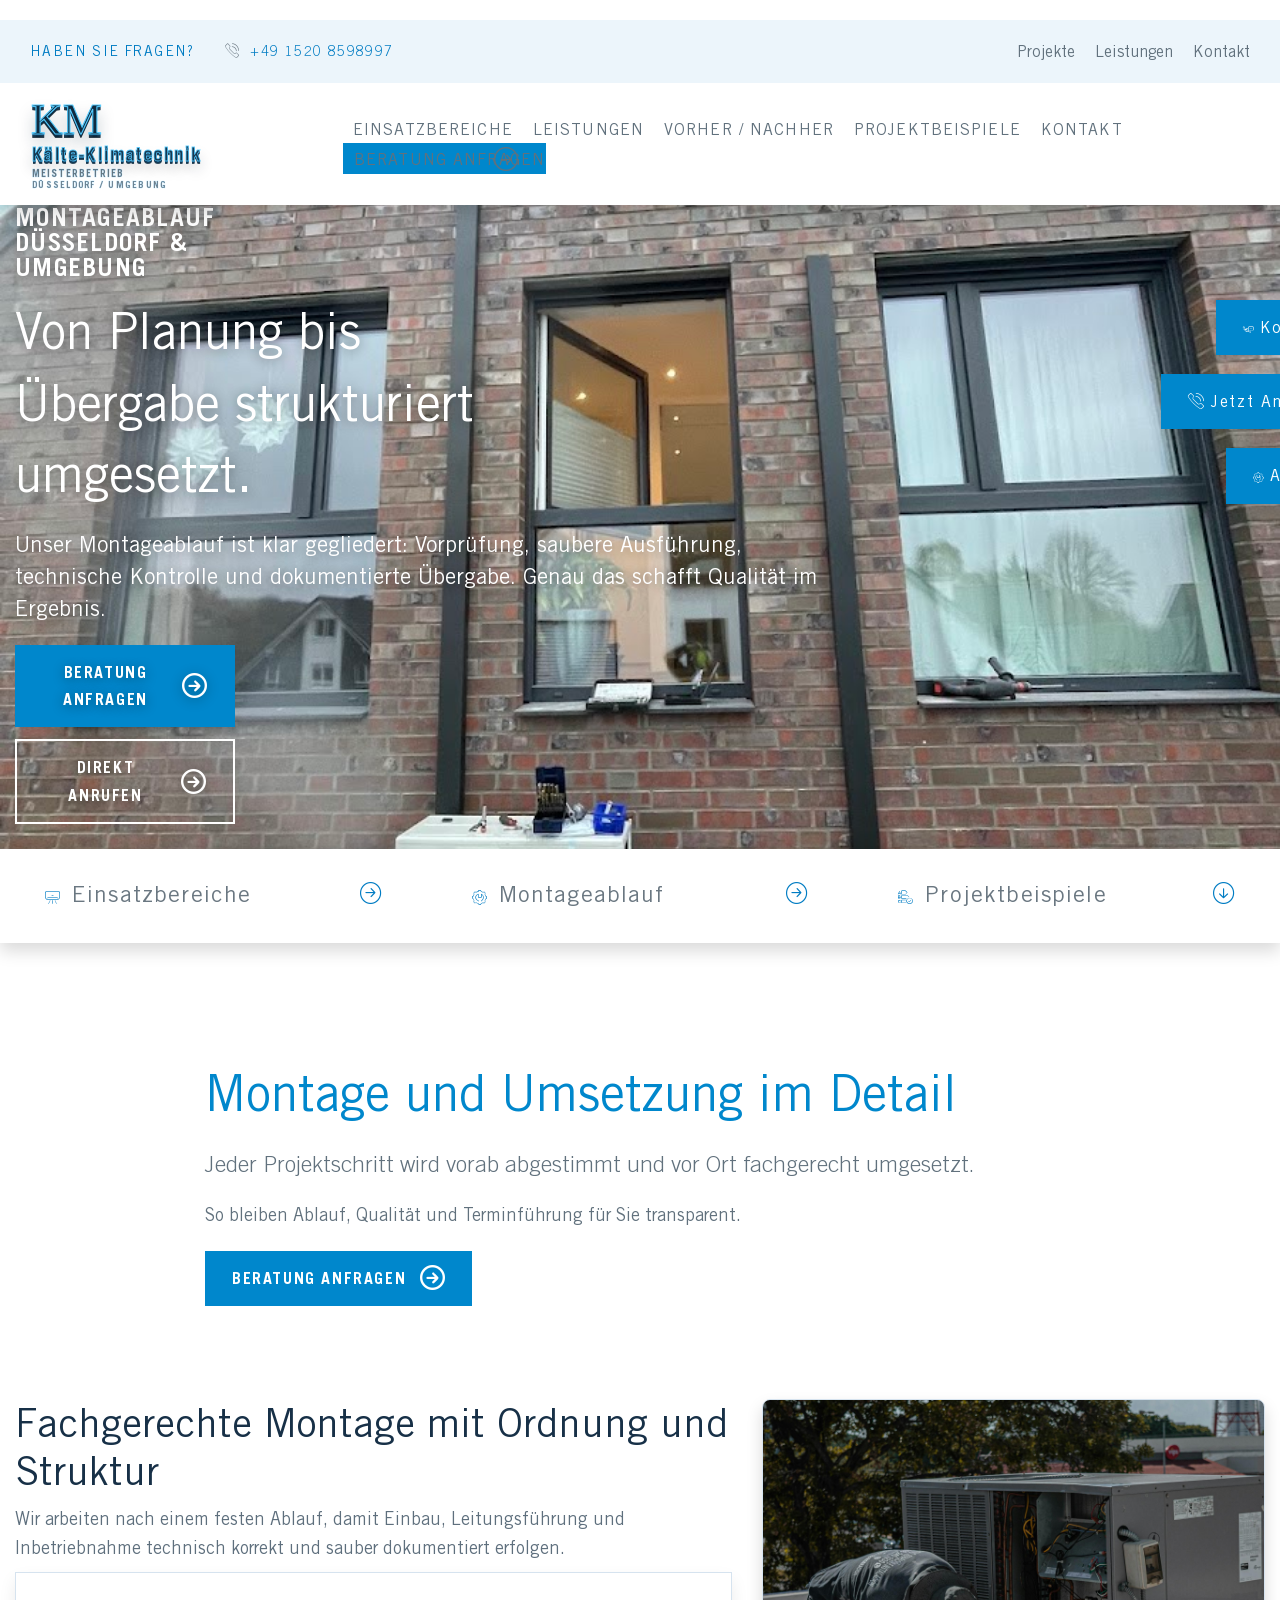
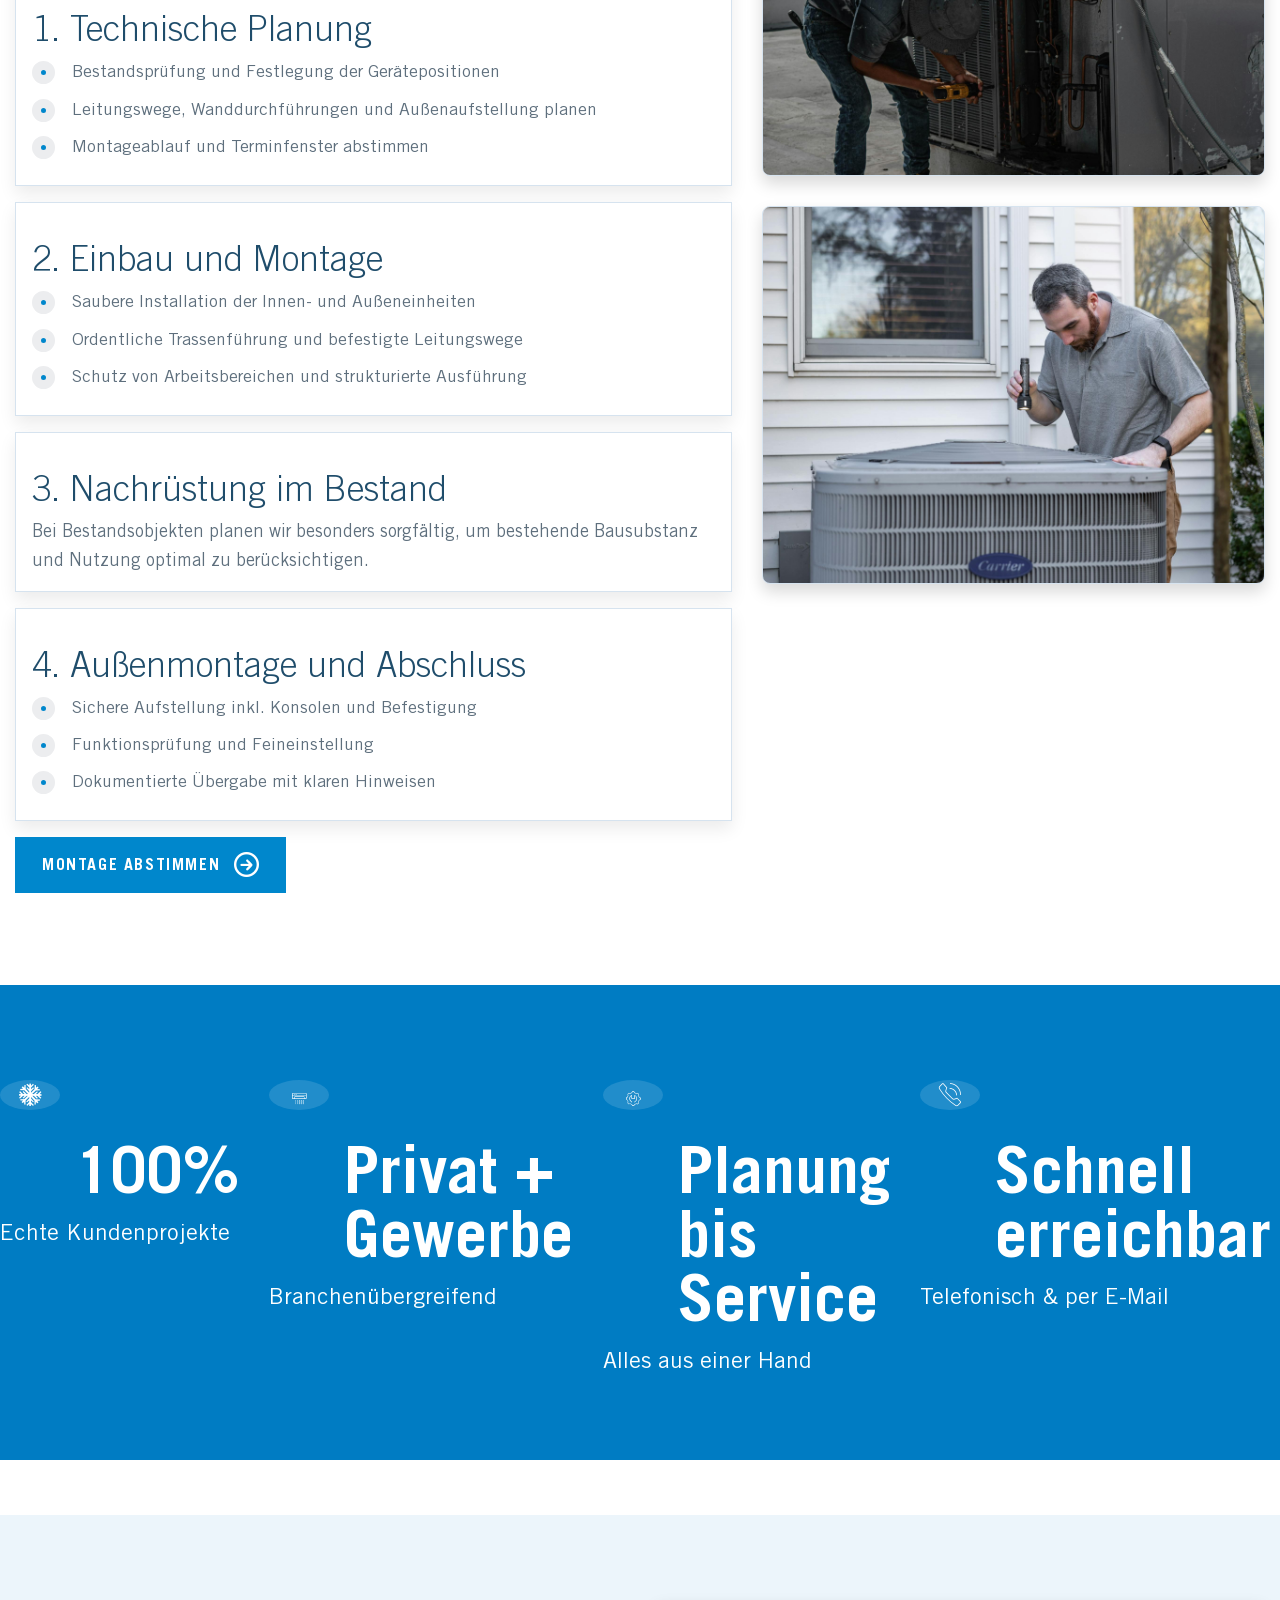
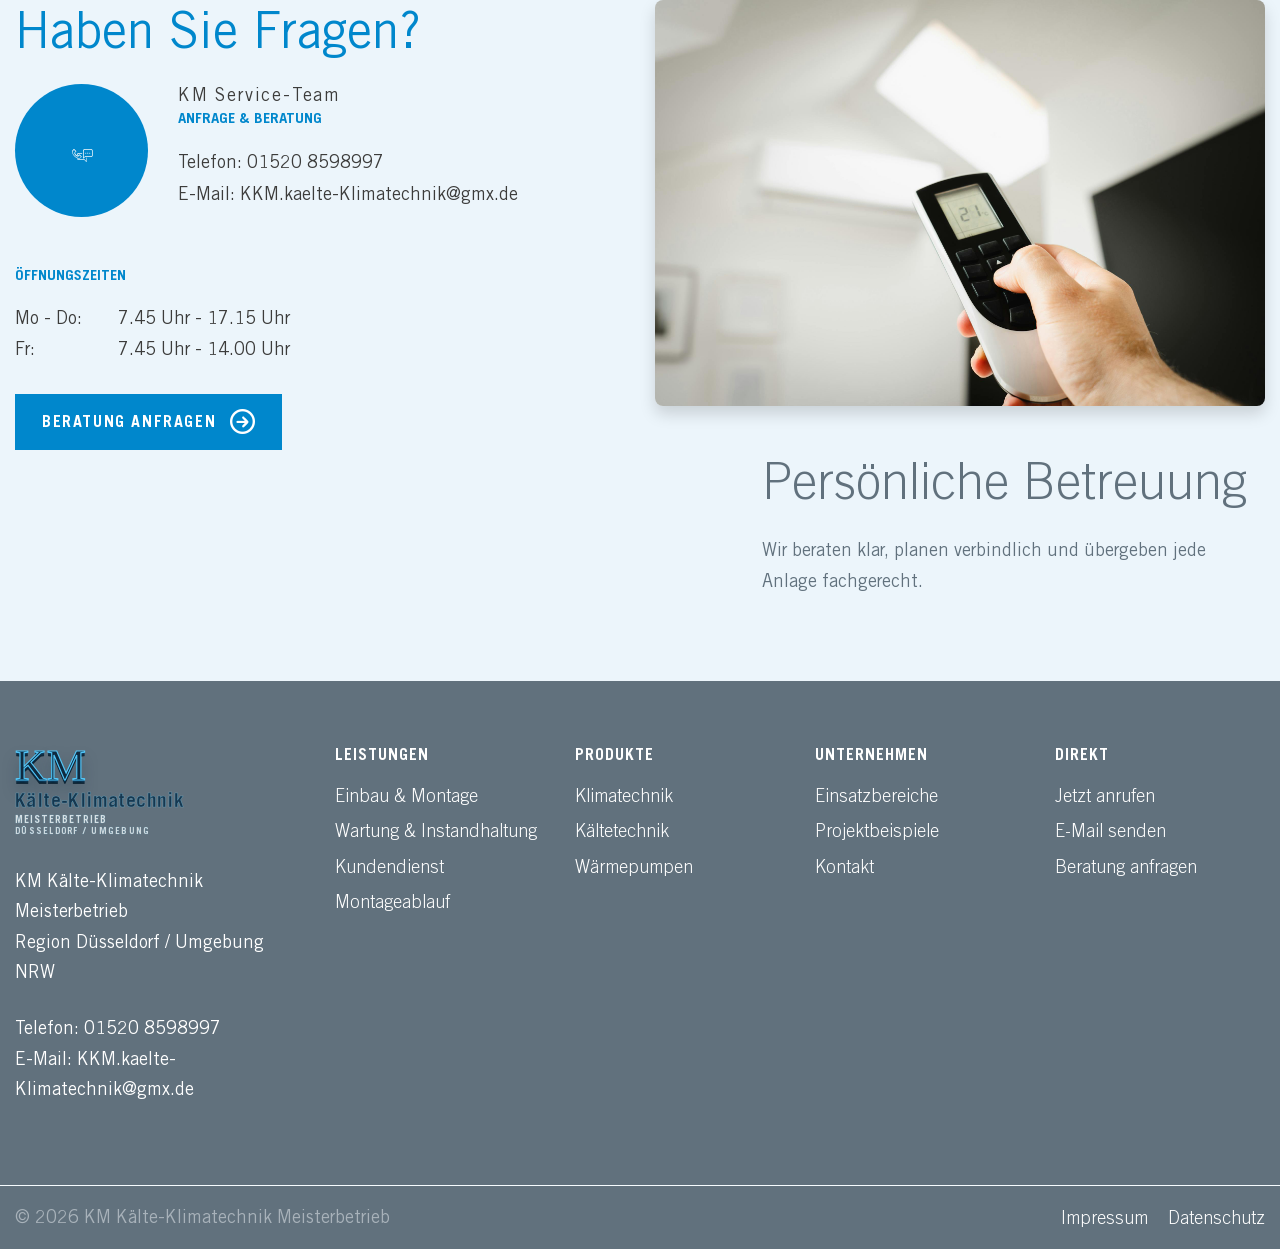
<file: montage.html>
<!doctype html>
<html lang="de">
<head>
  <meta charset="utf-8" />
  <meta name="viewport" content="width=device-width, initial-scale=1" />
  <meta http-equiv="Cache-Control" content="no-store, no-cache, must-revalidate" />
  <meta http-equiv="Pragma" content="no-cache" />
  <meta http-equiv="Expires" content="0" />
  <title>KM Kälte-Klimatechnik Meisterbetrieb | Montageablauf</title>
  <meta name="description" content="Montageablauf mit Struktur: Schutzmaßnahmen, fachgerechte Installation und saubere Übergabe für Kälte-Klimatechnik in Düsseldorf und Umgebung." />
  <link rel="canonical" href="https://km-kaelte-klimatechnik.github.io/montage.html" />
  <meta name="robots" content="index,follow,max-snippet:-1,max-image-preview:large,max-video-preview:-1" />
  <meta name="theme-color" content="#0b5286" />
  <meta name="format-detection" content="telephone=yes" />
  <link rel="alternate" hreflang="de-DE" href="https://km-kaelte-klimatechnik.github.io/montage.html" />
  <meta property="og:locale" content="de_DE" />
  <meta property="og:type" content="website" />
  <meta property="og:site_name" content="KM Kälte-Klimatechnik Meisterbetrieb" />
  <meta property="og:title" content="Montageablauf | KM Kälte-Klimatechnik Meisterbetrieb" />
  <meta property="og:description" content="Montageablauf mit Struktur: Schutzmaßnahmen, fachgerechte Installation und saubere Übergabe für Kälte-Klimatechnik in Düsseldorf und Umgebung." />
  <meta property="og:url" content="https://km-kaelte-klimatechnik.github.io/montage.html" />
  <meta property="og:image" content="https://km-kaelte-klimatechnik.github.io/img/hero-house.jpg" />
  <meta property="og:image:alt" content="KM Kälte-Klimatechnik Meisterbetrieb Projektbild" />
  <meta name="twitter:card" content="summary_large_image" />
  <meta name="twitter:title" content="Montageablauf | KM Kälte-Klimatechnik Meisterbetrieb" />
  <meta name="twitter:description" content="Montageablauf mit Struktur: Schutzmaßnahmen, fachgerechte Installation und saubere Übergabe für Kälte-Klimatechnik in Düsseldorf und Umgebung." />
  <meta name="twitter:image" content="https://km-kaelte-klimatechnik.github.io/img/hero-house.jpg" />
  <meta http-equiv="Content-Security-Policy" content="default-src &#39;self&#39;; script-src &#39;self&#39; &#39;unsafe-inline&#39;; style-src &#39;self&#39; &#39;unsafe-inline&#39; https://fonts.googleapis.com; font-src &#39;self&#39; data: https://fonts.gstatic.com; img-src &#39;self&#39; data: https:; media-src &#39;self&#39; data: https:; connect-src &#39;self&#39;; object-src &#39;none&#39;; base-uri &#39;self&#39;; form-action &#39;self&#39; mailto: tel:; frame-ancestors &#39;none&#39;; upgrade-insecure-requests" />
  <meta http-equiv="Referrer-Policy" content="strict-origin-when-cross-origin" />
  <meta http-equiv="Permissions-Policy" content="geolocation=(), camera=(), microphone=(), payment=(), usb=()" />
  <link rel="preconnect" href="https://fonts.googleapis.com" />
  <link rel="preconnect" href="https://fonts.gstatic.com" crossorigin />
  <link href="https://fonts.googleapis.com/css2?family=UnifrakturCook:wght@700&display=swap" rel="stylesheet" />
    <link rel="stylesheet" href="assets/site-framework.css" />
  <style>
    :root {
      --km-primary: #0087cc;
      --km-secondary: #0b5286;
      --km-dark: #183247;
      --km-light: #ecf5fb;
    }

    body.front-page {
      background: #fff;
      color: #61717d;
    }

    .page-wrapper {
      overflow-x: clip;
    }

    .inner {
      max-width: 1400px;
      margin: 0 auto;
      padding: 0 15px;
    }

    .km-brand {
      display: inline-flex;
      align-items: flex-start;
      flex-direction: column;
      gap: 1px;
      text-decoration: none;
    }

    .km-brand-main {
      position: relative;
      isolation: isolate;
      overflow: visible;
    }

    .km-brand-mark {
      display: inline-block;
      font-family: "UnifrakturCook", serif;
      font-size: 44px;
      line-height: 1;
      color: #0f2a3f;
      -webkit-text-fill-color: #0f2a3f;
      -webkit-text-stroke: 1.15px rgba(84, 204, 255, 0.96);
      text-shadow:
        0 1px 0 rgba(15, 66, 103, 0.96),
        0 2px 0 rgba(11, 51, 80, 0.92),
        0 3px 0 rgba(8, 37, 58, 0.88),
        0 4px 0 rgba(6, 27, 43, 0.82),
        0 10px 16px rgba(8, 38, 58, 0.36);
      transform: translateY(-1px);
      flex-shrink: 0;
    }

    .km-brand-copy {
      display: inline-flex;
      flex-direction: column;
      line-height: 1.03;
      padding: 0 0 0 1px;
    }

    .km-brand-copy strong {
      font-size: 20px;
      letter-spacing: 0.02em;
      color: #173850;
      -webkit-text-fill-color: #173850;
      font-weight: 800;
      display: inline-block;
      -webkit-text-stroke: 0.85px rgba(82, 202, 255, 0.9);
      text-shadow:
        0 1px 0 rgba(16, 66, 103, 0.94),
        0 2px 0 rgba(12, 52, 81, 0.87),
        0 3px 0 rgba(8, 39, 61, 0.82),
        0 8px 14px rgba(7, 34, 52, 0.28);
    }

    .km-brand-copy small {
      margin-top: 3px;
      text-transform: uppercase;
      letter-spacing: 0.1em;
      font-size: 10px;
      color: #6a7781;
      font-weight: 800;
      display: inline-block;
      -webkit-text-stroke: 0.38px rgba(72, 187, 255, 0.42);
      text-shadow: 0 0 0 rgba(67, 183, 255, 0);
    }

    .km-brand-copy .km-brand-region {
      margin-top: 2px;
      letter-spacing: 0.14em;
      font-size: 9px;
      opacity: 0.95;
    }

    .km-brand-main .km-brand-mark {
      color: transparent;
      -webkit-text-fill-color: transparent;
      -webkit-text-stroke: 1.3px rgba(82, 204, 255, 0.98);
      text-shadow: 0 0 10px rgba(117, 221, 255, 0.63);
      animation:
        km-logo-mark-intro 2.2s cubic-bezier(0.2, 0.86, 0.18, 1) 0s 1 both,
        km-k-pulse 3.3s ease-in-out 2.2s infinite;
    }

    .km-brand-main .km-brand-copy strong {
      color: transparent;
      -webkit-text-fill-color: transparent;
      -webkit-text-stroke: 1px rgba(82, 204, 255, 0.95);
      text-shadow: 0 0 9px rgba(110, 215, 255, 0.58);
      animation:
        km-logo-text-intro 2.05s cubic-bezier(0.23, 0.84, 0.23, 1) 0.08s 1 both,
        km-text-outline 3.3s ease-in-out 2.18s infinite;
    }

    .km-brand-main .km-brand-copy small {
      color: transparent;
      -webkit-text-fill-color: transparent;
      -webkit-text-stroke: 0.5px rgba(82, 204, 255, 0.8);
      text-shadow: 0 0 6px rgba(108, 210, 255, 0.46);
      animation:
        km-logo-subline-intro 1.95s cubic-bezier(0.24, 0.83, 0.22, 1) 0.25s 1 both,
        km-text-outline 2.8s ease-in-out 2.3s infinite;
    }

    .km-brand-main::before,
    .km-brand-main::after {
      content: "❄  ✦  ❄  ✧  ❄";
      position: absolute;
      left: -28%;
      width: 165%;
      pointer-events: none;
      white-space: nowrap;
      opacity: 0;
      z-index: 3;
      text-align: center;
      letter-spacing: 0.52em;
      color: rgba(146, 226, 255, 0.88);
      text-shadow: 0 0 10px rgba(124, 214, 255, 0.46);
    }

    .km-brand-main::before {
      top: -12px;
      font-size: 10px;
      animation: km-snow-drift 6.1s linear 2.15s infinite;
    }

    .km-brand-main::after {
      top: 14px;
      font-size: 8px;
      color: rgba(186, 238, 255, 0.8);
      animation: km-snow-drift 7.4s linear 3.35s infinite;
    }

    .km-brand-main .km-flurry {
      position: absolute;
      inset: -14px -18px;
      pointer-events: none;
      overflow: hidden;
      z-index: 4;
    }

    .km-brand-main .km-flake {
      position: absolute;
      left: -12%;
      top: 50%;
      font-size: 9px;
      line-height: 1;
      color: rgba(179, 237, 255, 0.9);
      text-shadow: 0 0 7px rgba(124, 214, 255, 0.45);
      opacity: 0;
      transform: translateX(0) translateY(0) scale(0.7) rotate(0deg);
      will-change: transform, opacity;
    }

    .km-brand-main .km-flake.f1 {
      top: 18%;
      animation: km-flake-pass 11.8s linear 2.9s infinite;
    }

    .km-brand-main .km-flake.f2 {
      top: 34%;
      font-size: 7px;
      animation: km-flake-pass 13.2s linear 5.1s infinite;
    }

    .km-brand-main .km-flake.f3 {
      top: 56%;
      animation: km-flake-pass 10.9s linear 3.7s infinite;
    }

    .km-brand-main .km-flake.f4 {
      top: 72%;
      font-size: 8px;
      animation: km-flake-pass 12.6s linear 7.2s infinite;
    }

    .km-brand-main .km-flake.f5 {
      top: 44%;
      font-size: 6px;
      animation: km-flake-pass 14.4s linear 9s infinite;
    }

    @keyframes km-logo-mark-intro {
      0%, 36% {
        color: transparent;
        -webkit-text-fill-color: transparent;
        -webkit-text-stroke: 1.3px rgba(82, 204, 255, 0.98);
        text-shadow: 0 0 10px rgba(117, 221, 255, 0.63);
        filter: brightness(1.06) saturate(1.14);
      }
      68% {
        color: #184562;
        -webkit-text-fill-color: #184562;
        -webkit-text-stroke: 1.2px rgba(88, 207, 255, 0.96);
        text-shadow:
          0 1px 0 rgba(16, 72, 113, 0.95),
          0 2px 0 rgba(10, 48, 75, 0.88),
          0 0 9px rgba(117, 221, 255, 0.47);
        filter: brightness(1.04) saturate(1.1);
      }
      100% {
        color: #0f2a3f;
        -webkit-text-fill-color: #0f2a3f;
        -webkit-text-stroke: 1.15px rgba(84, 204, 255, 0.96);
        text-shadow:
          0 1px 0 rgba(15, 66, 103, 0.96),
          0 2px 0 rgba(11, 51, 80, 0.92),
          0 3px 0 rgba(8, 37, 58, 0.88),
          0 4px 0 rgba(6, 27, 43, 0.82),
          0 10px 16px rgba(8, 38, 58, 0.36);
        filter: brightness(1) saturate(1);
      }
    }

    @keyframes km-logo-text-intro {
      0%, 34% {
        color: transparent;
        -webkit-text-fill-color: transparent;
        -webkit-text-stroke: 1px rgba(82, 204, 255, 0.95);
        text-shadow: 0 0 9px rgba(110, 215, 255, 0.58);
        filter: brightness(1.05) saturate(1.12);
      }
      67% {
        color: #1f4c6b;
        -webkit-text-fill-color: #1f4c6b;
        -webkit-text-stroke: 0.95px rgba(85, 205, 255, 0.92);
        text-shadow:
          0 1px 0 rgba(15, 69, 108, 0.92),
          0 2px 0 rgba(10, 47, 73, 0.86),
          0 0 8px rgba(112, 215, 255, 0.43);
      }
      100% {
        color: #173850;
        -webkit-text-fill-color: #173850;
        -webkit-text-stroke: 0.85px rgba(82, 202, 255, 0.9);
        text-shadow:
          0 1px 0 rgba(16, 66, 103, 0.94),
          0 2px 0 rgba(12, 52, 81, 0.87),
          0 3px 0 rgba(8, 39, 61, 0.82),
          0 8px 14px rgba(7, 34, 52, 0.28);
        filter: brightness(1) saturate(1);
      }
    }

    @keyframes km-logo-subline-intro {
      0%, 38% {
        color: transparent;
        -webkit-text-fill-color: transparent;
        -webkit-text-stroke: 0.5px rgba(82, 204, 255, 0.8);
        text-shadow: 0 0 6px rgba(108, 210, 255, 0.46);
      }
      100% {
        color: #6a7781;
        -webkit-text-fill-color: #6a7781;
        -webkit-text-stroke: 0.38px rgba(72, 187, 255, 0.42);
        text-shadow: 0 0 0 rgba(67, 183, 255, 0);
      }
    }

    @keyframes km-snow-drift {
      0% {
        opacity: 0;
        transform: translateX(-20%) translateY(-8px) rotate(-4deg);
      }
      12% {
        opacity: 0.85;
      }
      70% {
        opacity: 0.72;
      }
      100% {
        opacity: 0;
        transform: translateX(20%) translateY(9px) rotate(4deg);
      }
    }

    @keyframes km-flake-pass {
      0%, 14% {
        opacity: 0;
        transform: translateX(-6%) translateY(-2px) scale(0.65) rotate(0deg);
      }
      20% {
        opacity: 0.88;
      }
      33% {
        opacity: 0.82;
      }
      44% {
        opacity: 0;
      }
      100% {
        opacity: 0;
        transform: translateX(124%) translateY(-8px) scale(1.06) rotate(50deg);
      }
    }

    @keyframes km-k-pulse {
      0%, 100% {
        filter: brightness(1) saturate(1);
        text-shadow:
          0 1px 0 rgba(15, 66, 103, 0.96),
          0 2px 0 rgba(11, 51, 80, 0.92),
          0 3px 0 rgba(8, 37, 58, 0.88),
          0 4px 0 rgba(6, 27, 43, 0.82),
          0 10px 16px rgba(8, 38, 58, 0.33);
      }
      50% {
        filter: brightness(1.16) saturate(1.17);
        text-shadow:
          0 1px 0 rgba(16, 86, 134, 0.98),
          0 2px 0 rgba(11, 63, 98, 0.93),
          0 3px 0 rgba(8, 45, 69, 0.86),
          0 4px 0 rgba(6, 31, 48, 0.82),
          0 0 12px rgba(118, 224, 255, 0.55),
          0 12px 20px rgba(8, 42, 64, 0.38);
      }
    }

    @keyframes km-text-outline {
      0%, 100% {
        filter: brightness(1) saturate(1);
      }
      48% {
        filter: brightness(1) saturate(1);
      }
      52% {
        filter: brightness(1.12) saturate(1.14);
      }
    }

    #km-nav-links > li > a {
      text-transform: uppercase;
      font-size: 14px;
      letter-spacing: 0.07em;
      font-weight: 700;
      padding: 0.85rem 0.9rem;
    }

    .km-mobile-nav {
      display: none;
      border-top: 1px solid rgba(0, 0, 0, 0.09);
      background: #fff;
      padding: 14px 18px;
    }

    .km-mobile-nav a {
      display: block;
      text-decoration: none;
      color: #224259;
      font-weight: 700;
      text-transform: uppercase;
      letter-spacing: 0.06em;
      font-size: 13px;
      padding: 12px 0;
      border-bottom: 1px solid #e1e8ef;
    }

    .km-mobile-nav a:last-child {
      border-bottom: 0;
    }

    .km-mobile-nav.open {
      display: block;
    }

    .page-header .header-item.km-hero {
      min-height: 680px;
      position: relative;
      display: flex;
      align-items: flex-end;
      background: #eaf6ff;
      background-color: #eaf6ff;
      overflow: hidden;
    }

    .km-hero-video {
      position: absolute;
      inset: 0;
      width: 100%;
      height: 100%;
      object-fit: cover;
      object-position: center 54%;
      z-index: 0;
      background: transparent;
      mix-blend-mode: normal;
      filter: none;
      opacity: 1;
    }

    .page-header .header-item.km-hero::after {
      content: "";
      position: absolute;
      inset: 0;
      background: transparent;
      z-index: 1;
    }

    body.front-page div.page-wrapper .page-header .header-item.km-hero .content {
      position: relative;
      left: auto;
      bottom: auto;
      transform: none;
      width: 100%;
      padding-bottom: 70px;
      text-align: left;
      z-index: 2;
    }

    .page-header .header-item.km-hero .content .inner {
      display: inline-block;
      padding: 18px 20px;
      border-radius: 12px;
      background: linear-gradient(145deg, rgba(5, 40, 67, 0.34) 0%, rgba(5, 40, 67, 0.16) 100%);
      border: 1px solid rgba(173, 220, 244, 0.42);
      box-shadow: 0 10px 22px rgba(7, 35, 58, 0.16);
      backdrop-filter: blur(0.6px);
    }

    .page-header .header-item.km-hero .content h1,
    .page-header .header-item.km-hero .content h2,
    .page-header .header-item.km-hero .content p {
      max-width: 16ch;
      color: #fff;
      text-shadow: 0 2px 12px rgba(0, 0, 0, 0.38);
    }

    .page-header .header-item.km-hero .content h1 {
      margin-bottom: 10px;
    }

    .page-header .header-item.km-hero .content h2 {
      margin-bottom: 20px;
    }

    .page-header .header-item.km-hero .content .km-hero-copy {
      max-width: 64ch;
      margin-bottom: 20px;
      font-size: 22px;
      line-height: 1.45;
    }

    .km-hero-actions {
      display: flex;
      flex-wrap: wrap;
      gap: 12px;
    }

    .km-hero-actions .btn {
      min-width: 220px;
      justify-content: center;
    }

    .module-three-boxes .item.km-shortcut {
      display: flex;
      align-items: center;
      gap: 12px;
      border-bottom: 4px solid transparent;
      transition: border-color 0.2s ease, background-color 0.2s ease;
      min-height: 94px;
    }

    .module-three-boxes .item.km-shortcut:hover {
      border-bottom-color: var(--km-primary);
      background-color: #f8fbfe;
    }

    .module-three-boxes .item.km-shortcut > .icon:first-of-type {
      color: var(--km-primary);
      font-size: 1.45rem;
    }

    .module-three-boxes .item.km-shortcut p {
      color: #445b70 !important;
      margin-bottom: 0;
      text-transform: none;
      letter-spacing: 0.02em;
      font-size: 24px;
      line-height: 1.15;
    }

    .module-three-boxes .item.km-shortcut .icon-arrow-right-border,
    .module-three-boxes .item.km-shortcut .icon-arrow-right-bottom {
      color: var(--km-primary);
      margin-left: auto;
    }

    .km-intro-copy p {
      margin-bottom: 1.25rem;
    }

    .module-list-image-text.company-details .list-unstyled li {
      width: 20% !important;
    }

    .module-list-image-text.company-details .list-unstyled li .image-container {
      height: 60px;
      width: 60px;
      border-radius: 50%;
      background: rgba(255, 255, 255, 0.13);
      display: inline-flex;
      align-items: center;
      justify-content: center;
      margin-bottom: 12px;
      position: static;
    }

    .module-list-image-text.company-details .list-unstyled li .image-container .icon {
      font-size: 1.4rem;
      color: #fff;
      position: static;
      transform: none;
      width: auto;
      height: auto;
    }

    .km-solution-grid {
      display: grid;
      grid-template-columns: repeat(4, 1fr);
      gap: 16px;
      margin-top: 18px;
    }

    .km-solution-grid .solution-slide {
      height: 100%;
    }

    .km-solution-grid .solution-image-container {
      aspect-ratio: 4 / 3;
      overflow: hidden;
    }

    .km-solution-grid .solution-image-container img {
      width: 100%;
      height: 100%;
      object-fit: cover;
      object-position: var(--km-image-pos, center center);
    }

    .km-solution-grid .solution-content-container {
      background: #fff;
    }

    .km-solution-grid .solution-content-container .title {
      font-size: 27px;
      color: #173047;
      margin-bottom: 8px;
      line-height: 1.15;
    }

    .km-solution-grid .solution-content-container .excerpt {
      font-size: 18px;
      color: #5e6f7d;
      line-height: 1.45;
      margin-bottom: 12px;
    }

    .km-solution-grid .solution-content-container a {
      font-size: 18px;
      font-weight: 700;
      color: var(--km-secondary);
      text-decoration: none;
    }

    .km-list-links li {
      position: relative;
      padding-left: 0;
    }

    .km-list-links li:not(:last-child) {
      margin-bottom: 8px;
    }

    .km-list-links li a {
      font-size: 20px;
      text-decoration: none;
      color: #566877;
    }

    .km-list-links li a:hover {
      color: var(--km-primary);
    }

    .km-photo-wrap {
      width: 100%;
      aspect-ratio: 4 / 3;
      border-radius: 8px;
      overflow: hidden;
      background: #e7f0f9;
      border: 1px solid #d6e3ef;
      box-shadow: 0 0.5rem 1rem rgba(0, 0, 0, 0.15);
    }

    .km-photo-wrap img {
      width: 100%;
      height: 100%;
      object-fit: cover;
      object-position: var(--km-image-pos, center center);
      display: block;
    }

    .km-photo-wrap.is-portrait img {
      object-position: var(--km-image-pos, center 67%);
    }

    .km-photo-wrap.is-portrait {
      aspect-ratio: 4 / 3;
    }



    .km-photo-wrap img.km-split-full {
      object-fit: contain;
      object-position: center center !important;
      background: #dce7f2;
    }

    .km-photo-wrap.is-top img {
      object-position: center 24%;
    }

    .km-before-after {
      border-top: 1px solid #d6e2ec;
      border-bottom: 1px solid #d6e2ec;
      background: #fff;
    }

    .km-before-after-card {
      background: #fff;
      border: 1px solid #d6e2ec;
      box-shadow: 0 0.5rem 1rem rgba(0, 0, 0, 0.1);
      height: 100%;
    }

    .km-before-after-card img {
      width: 100%;
      aspect-ratio: 4 / 3;
      object-fit: cover;
      object-position: center 34%;
    }

    .km-before-after-card .copy {
      padding: 1rem 1rem 1.2rem;
    }

    .km-before-after-card .copy h4 {
      margin-bottom: 0.6rem;
      color: #183247;
      font-size: 31px;
    }

    .km-before-after-card .copy p {
      margin: 0;
      font-size: 18px;
      line-height: 1.5;
    }

    .km-process {
      background: #ecf5fb;
      border: 1px solid #cddfeb;
      padding: 1.25rem 1.25rem 1.1rem;
      margin-top: 1rem;
    }

    .km-process ul {
      margin: 0.8rem 0 0;
      padding: 0;
      list-style: none;
    }

    .km-process li {
      position: relative;
      padding-left: 28px;
      margin-bottom: 10px;
      font-size: 18px;
      color: #4f6578;
    }

    .km-process li::before {
      content: "";
      width: 10px;
      height: 10px;
      border-radius: 50%;
      background: var(--km-primary);
      position: absolute;
      left: 4px;
      top: 0.58em;
    }

    #projekte .row + .row {
      margin-top: 2.6rem;
    }

    .frontpage-lightblue-section .row,
    #projekte .row {
      align-items: center;
    }

    #projekte h3 {
      margin-bottom: 1rem;
    }

    .km-contact-image {
      width: 100%;
      border-radius: 8px;
      box-shadow: 0 0.5rem 1rem rgba(0, 0, 0, 0.15);
    }

    .mobile-cta .icon {
      font-size: 1.2rem;
    }

    #main-footer .km-brand-copy {
      padding: 0;
    }

    #main-footer .km-brand-mark {
      animation: none;
      filter: none;
    }

    #main-footer .km-brand-copy strong {
      color: #fff;
      padding: 0;
      -webkit-text-stroke: 0.55px rgba(124, 217, 255, 0.45);
      background: none;
      text-shadow: none;
      filter: none;
    }

    #main-footer .km-brand-copy small {
      color: rgba(255, 255, 255, 0.78);
      -webkit-text-stroke: 0.35px rgba(124, 217, 255, 0.32);
      filter: none;
    }

    @media (prefers-reduced-motion: reduce) {
      .km-hero-video {
        display: none;
      }

      .km-brand-main .km-brand-mark,
      .km-brand-main .km-brand-copy strong,
      .km-brand-main .km-brand-copy small,
      .km-brand-main::before,
      .km-brand-main::after,
      .km-brand-main .km-flake {
        animation: none !important;
      }

      .km-brand-main .km-flurry {
        display: none;
      }

      .km-brand-main .km-brand-mark {
        color: #0f2a3f;
        -webkit-text-fill-color: #0f2a3f;
      }

      .km-brand-main .km-brand-copy strong {
        color: #173850;
        -webkit-text-fill-color: #173850;
      }

      .km-brand-main .km-brand-copy small {
        color: #6a7781;
        -webkit-text-fill-color: #6a7781;
      }
    }

    @media (max-width: 1399.98px) {
      .km-solution-grid {
        grid-template-columns: repeat(3, 1fr);
      }
    }

    @media (max-width: 1199.98px) {
      .km-solution-grid {
        grid-template-columns: repeat(2, 1fr);
      }

      .module-list-image-text.company-details .list-unstyled li {
        width: 50% !important;
      }
    }

    @media (max-width: 991.98px) {
      .page-header .header-item.km-hero {
        min-height: 560px;
      }

      .page-header .header-item.km-hero .content {
        padding-bottom: 38px;
      }

      .page-header .header-item.km-hero .content h1,
      .page-header .header-item.km-hero .content h2,
      .page-header .header-item.km-hero .content p {
        max-width: none;
      }

      .page-header .header-item.km-hero .content .km-hero-copy {
        font-size: 20px;
      }

      .km-brand-copy strong {
        font-size: 22px;
      }

      .km-brand-copy small {
        font-size: 10px;
      }

      .km-brand-mark {
        font-size: 46px;
      }

      .module-three-boxes .item.km-shortcut p {
        font-size: 21px;
      }
    }

    @media (max-width: 767.98px) {
      .page-header .header-item.km-hero .content .inner {
        display: block;
        padding: 14px 14px;
      }

      .km-solution-grid {
        grid-template-columns: 1fr;
      }

      .km-hero-video {
        object-position: center 58%;
      }

      body.front-page div.page-wrapper .module-list-image-text.company-details ul.list-unstyled li {
        width: 100% !important;
        max-width: 100%;
        flex: 1 1 100% !important;
        padding: 16px 0 12px !important;
      }

      body.front-page div.page-wrapper .module-list-image-text.company-details ul.list-unstyled li p.h5 {
        font-size: 42px;
        line-height: 1.04;
        padding-left: 0 !important;
        margin-top: 0.2rem;
        margin-bottom: 0.2rem;
      }

      body.front-page div.page-wrapper .module-list-image-text.company-details ul.list-unstyled li p:not(.h5) {
        font-size: 18px;
        line-height: 1.3;
      }

      .module-list-image-text.company-details .list-unstyled li .image-container {
        margin-bottom: 8px;
      }

      .page-header .header-item.km-hero {
        min-height: 520px;
      }

      .km-hero-actions .btn {
        width: 100%;
        min-width: 0;
      }

      .km-before-after-card .copy h4 {
        font-size: 26px;
      }
    }

    body.page-montage #einsatzbereiche,
    body.page-montage #leistungen,
    body.page-montage #vorher-nachher,
    body.page-montage #projekte {
      display: none;
    }

    .km-detail-page-content {
      padding: 8px 0 18px;
    }

    .km-detail-page-content h3 {
      color: #173047;
      font-size: 34px;
      margin-bottom: 10px;
    }

    .km-detail-page-content h4 {
      color: #1f4d6b;
      font-size: 25px;
      margin-bottom: 8px;
      margin-top: 18px;
    }

    .km-detail-page-content p {
      font-size: 19px;
      color: #5e6f7d;
      line-height: 1.6;
      margin-bottom: 10px;
    }

    .km-detail-list {
      margin: 0;
      padding-left: 20px;
      color: #5e6f7d;
      font-size: 18px;
      line-height: 1.55;
    }

    .km-detail-list li {
      margin-bottom: 7px;
    }

    .km-detail-box {
      border: 1px solid #d6e3ef;
      background: #fff;
      box-shadow: 0 0.5rem 1rem rgba(0, 0, 0, 0.08);
      padding: 16px;
      margin-bottom: 16px;
    }

    .km-detail-box p:last-child {
      margin-bottom: 0;
    }

    .km-detail-cta {
      margin-top: 16px;
    }

    @media (max-width: 991px) {
      .km-detail-page-content h3 {
        font-size: 30px;
      }

      .km-detail-page-content h4 {
        font-size: 23px;
      }

      .km-detail-page-content p,
      .km-detail-list {
        font-size: 17px;
      }
    }
    /* KM page hero identity */
    body.page-montage .page-header .header-item.km-hero {
      background: #eaf6ff;
    }

    body.page-montage .page-header .header-item.km-hero .km-hero-video {
      display: block;
      opacity: 1;
    }



    /* Device optimization (mobile, tablet, desktop) */
    @media (max-width: 1199.98px) {
      .km-photo-wrap,
      .km-contact-image {
        aspect-ratio: 16 / 10;
      }

      .km-photo-wrap img,
      .km-contact-image {
        object-position: center center;
      }
    }

    @media (max-width: 767.98px) {
      body {
        overflow-x: hidden;
        padding-bottom: 82px;
      }

      .km-brand {
        max-width: calc(100vw - 92px);
      }

      .km-brand-copy {
        min-width: 0;
      }

      .km-brand-copy strong {
        font-size: clamp(17px, 5.1vw, 23px) !important;
        line-height: 1.05;
      }

      .km-brand-copy small {
        font-size: clamp(9px, 2.5vw, 11px) !important;
        letter-spacing: 0.08em;
      }

      .km-brand-main::before,
      .km-brand-main::after,
      .km-brand-main .km-flurry {
        display: none;
      }

      .module-three-boxes .item.km-shortcut {
        min-height: 0;
        padding: 14px 12px;
      }

      .module-three-boxes .item.km-shortcut p {
        font-size: 18px !important;
        line-height: 1.2;
      }

      .km-before-after-card .image {
        aspect-ratio: 4 / 3;
      }

      .km-before-after-card .copy {
        padding: 16px 14px;
      }

      .km-slideshow {
        aspect-ratio: 4 / 3;
      }

      .km-slide img {
        object-fit: cover;
        background: transparent;
      }

      .mobile-cta span {
        font-size: 11px;
      }
    }

    @media (max-width: 380px) {
      .km-brand-mark {
        font-size: 38px !important;
      }

      .page-header .header-item.km-hero .content h2 {
        font-size: 30px;
      }

      .page-header .header-item.km-hero .content .km-hero-copy {
        font-size: 18px !important;
      }
    }

  </style>
</head>
<body class="front-page no-transitions page-montage">
  <section class="d-none d-lg-flex flex-wrap flex-column align-items-end" id="window-sidebar">
    <div class="position-relative mb-1">
      <a href="kontakt.html#kontakt" class="text-decoration-none">
        <button class="btn btn-primary" type="button">
          <i class="icon icon-kontakt"></i>
          <span class="font-weight-medium text-capitalize">Kontakt</span>
        </button>
      </a>
    </div>
    <div class="position-relative mb-1">
      <a href="tel:015208598997" class="text-decoration-none">
        <button class="btn btn-primary" type="button">
          <i class="icon icon-phone"></i>
          <span class="font-weight-medium text-capitalize">Jetzt anrufen</span>
        </button>
      </a>
    </div>
    <div class="position-relative">
      <a href="montage.html" class="text-decoration-none">
        <button class="btn btn-primary" type="button">
          <i class="icon icon-service-und-support"></i>
          <span class="font-weight-medium text-capitalize">Ablauf</span>
        </button>
      </a>
    </div>
  </section>

  <div class="page-wrapper">
    <header id="header" class="shadow">
      <div class="header-topnav-container">
        <div class="inner">
          <div class="row header-topnav-row d-none d-lg-flex">
            <div class="col-12 d-flex justify-content-between align-items-center">
              <div class="header-topnav-content d-flex align-items-center">
                <p class="text-uppercase pr-2 mb-0">Haben Sie Fragen?</p>
                <a href="tel:015208598997" class="h4 text-gray-600 mb-0">
                  <i class="icon icon-phone"></i>+49 1520 8598997
                </a>
              </div>
              <ul class="nav">
                <li><a href="projekte.html">Projekte</a></li>
                <li><a href="leistungen.html">Leistungen</a></li>
                <li><a href="kontakt.html">Kontakt</a></li>
              </ul>
            </div>
          </div>
        </div>
      </div>

      <div class="inner">
        <div class="row header-nav-row p-1">
          <div class="col-xl-3 header-first-col d-flex align-items-center justify-content-between">
            <a class="navbar-brand km-brand km-brand-main" href="index.html" aria-label="KM Kälte-Klimatechnik Meisterbetrieb">
              <span class="km-brand-mark">KM</span>
              <span class="km-brand-copy">
                <strong>Kälte-Klimatechnik</strong>
                <small>Meisterbetrieb</small>
                <small class="km-brand-region">Düsseldorf / Umgebung</small>
              </span>
              <span class="km-flurry" aria-hidden="true">
                <span class="km-flake f1">❄</span>
                <span class="km-flake f2">✦</span>
                <span class="km-flake f3">❄</span>
                <span class="km-flake f4">✧</span>
                <span class="km-flake f5">❄</span>
              </span>
            </a>
            <button id="km-menu-btn" class="navbar-toggler d-inline-block d-xl-none" type="button" aria-label="Menü öffnen" aria-expanded="false">
              <span></span>
            </button>
          </div>

          <div class="col-xl-9 d-none d-xl-flex align-items-center justify-content-end">
            <nav class="navbar navbar-expand-xl p-0">
              <div class="d-flex flex-wrap justify-content-end align-items-stretch">
                <ul id="km-nav-links" class="nav">
                  <li><a href="einsatzbereiche.html">Einsatzbereiche</a></li>
                  <li><a href="leistungen.html">Leistungen</a></li>
                  <li><a href="projekte.html#vorher-nachher">Vorher / Nachher</a></li>
                  <li><a href="projekte.html#projekte">Projektbeispiele</a></li>
                  <li><a href="kontakt.html">Kontakt</a></li>
                  <li>
                    <a class="btn btn-primary btn-icon-arrow-right-border" href="kontakt.html#kontakt">Beratung anfragen</a>
                  </li>
                </ul>
              </div>
            </nav>
          </div>
        </div>
      </div>

      <div id="km-mobile-nav" class="km-mobile-nav d-xl-none">
        <a href="einsatzbereiche.html">Einsatzbereiche</a>
        <a href="leistungen.html">Leistungen</a>
        <a href="projekte.html#vorher-nachher">Vorher / Nachher</a>
        <a href="projekte.html#projekte">Projektbeispiele</a>
        <a href="kontakt.html#kontakt">Kontakt</a>
      </div>
    </header>

    <main id="top">
      <section class="page-header">
        <div class="header-item has-content km-hero">
          <video class="km-hero-video" autoplay muted loop playsinline preload="auto" poster="img/hero-house.jpg" aria-hidden="true">
            <source src="media/ref-toshiba-shorai.mp4?v=toshiba-20260524" type="video/mp4" />
          </video>
          <div class="container content">
            <h1 class="headline-small">Montageablauf Düsseldorf &amp; Umgebung</h1>
            <h2>Von Planung bis Übergabe strukturiert umgesetzt.</h2>
            <p class="km-hero-copy">Unser Montageablauf ist klar gegliedert: Vorprüfung, saubere Ausführung, technische Kontrolle und dokumentierte Übergabe. Genau das schafft Qualität im Ergebnis.</p>
            <p class="km-hero-actions">
              <a class="btn btn-primary btn-icon-arrow-right-border" href="kontakt.html#kontakt">Beratung anfragen</a>
              <a class="btn btn-outline-white btn-icon-arrow-right-border" href="tel:015208598997">Direkt anrufen</a>
            </p>
          </div>
        </div>
      </section>

      <div class="module module-three-boxes mt-0 mt-lg-n3 mb-3 mb-lg-7">
        <div class="container mobile-no-padding">
          <div class="row no-gutters">
            <div class="col-lg-4">
              <div class="bg-white item position-relative h-100 p-3 km-shortcut">
                <a class="full-link" href="einsatzbereiche.html"></a>
                <i class="icon icon-loesungsfinder"></i>
                <p class="headline-small h3">Einsatzbereiche</p>
                <i class="icon icon-arrow-right-border"></i>
              </div>
            </div>
            <div class="col-lg-4">
              <div class="bg-white item position-relative h-100 p-3 km-shortcut">
                <a class="full-link" href="montage.html"></a>
                <i class="icon icon-service-und-support"></i>
                <p class="headline-small h3">Montageablauf</p>
                <i class="icon icon-arrow-right-border"></i>
              </div>
            </div>
            <div class="col-lg-4">
              <div class="bg-white item position-relative h-100 p-3 km-shortcut">
                <a class="full-link" href="projekte.html#projekte"></a>
                <i class="icon icon-beliebte-produkte"></i>
                <p class="headline-small h3">Projektbeispiele</p>
                <i class="icon icon-arrow-right-bottom"></i>
              </div>
            </div>
          </div>
        </div>
      </div>

      <div class="container container-small mb-3 mb-lg-6 km-intro-copy">
        <h2 class="text-primary font-weight-medium">Montage und Umsetzung im Detail</h2>
        <p class="lead">Jeder Projektschritt wird vorab abgestimmt und vor Ort fachgerecht umgesetzt.</p>
        <p>So bleiben Ablauf, Qualität und Terminführung für Sie transparent.</p>
        <p>
          <a class="btn btn-primary btn-icon-arrow-right-border" href="kontakt.html#kontakt">Beratung anfragen</a>
        </p>
      </div>


      <section class="module km-detail-page-content">
        <div class="container">
          <div class="row">
            <div class="col-lg-7">
              <h3>Fachgerechte Montage mit Ordnung und Struktur</h3>
              <p>Wir arbeiten nach einem festen Ablauf, damit Einbau, Leitungsführung und Inbetriebnahme technisch korrekt und sauber dokumentiert erfolgen.</p>

              <div class="km-detail-box" id="planung">
                <h4>1. Technische Planung</h4>
                <ul class="km-detail-list">
                  <li>Bestandsprüfung und Festlegung der Gerätepositionen</li>
                  <li>Leitungswege, Wanddurchführungen und Außenaufstellung planen</li>
                  <li>Montageablauf und Terminfenster abstimmen</li>
                </ul>
              </div>

              <div class="km-detail-box" id="montage">
                <h4>2. Einbau und Montage</h4>
                <ul class="km-detail-list">
                  <li>Saubere Installation der Innen- und Außeneinheiten</li>
                  <li>Ordentliche Trassenführung und befestigte Leitungswege</li>
                  <li>Schutz von Arbeitsbereichen und strukturierte Ausführung</li>
                </ul>
              </div>

              <div class="km-detail-box" id="bestand">
                <h4>3. Nachrüstung im Bestand</h4>
                <p>Bei Bestandsobjekten planen wir besonders sorgfältig, um bestehende Bausubstanz und Nutzung optimal zu berücksichtigen.</p>
              </div>

              <div class="km-detail-box" id="aussen">
                <h4>4. Außenmontage und Abschluss</h4>
                <ul class="km-detail-list">
                  <li>Sichere Aufstellung inkl. Konsolen und Befestigung</li>
                  <li>Funktionsprüfung und Feineinstellung</li>
                  <li>Dokumentierte Übergabe mit klaren Hinweisen</li>
                </ul>
              </div>

              <p class="km-detail-cta"><a class="btn btn-primary btn-icon-arrow-right-border" href="kontakt.html#kontakt">Montage abstimmen</a></p>
            </div>
            <div class="col-lg-5">
              <div class="km-photo-wrap mb-2">
                <img src="img/stock/stock-hvac-tech-02.jpg" alt="Vorbereitung der Montage im Raum" />
              </div>
              <div class="km-photo-wrap">
                <img src="img/stock/stock-hvac-tech-01.jpg" alt="Fertig montierte Inneneinheit" />
              </div>
            </div>
          </div>
        </div>
      </section>

      <section class="module module-list-image-text horizontal company-details mt-3 mt-lg-5">
        <ul class="list-unstyled">
          <li>
            <div class="image-container"><i class="icon icon-snowflake"></i></div>
            <p class="h5">100%</p>
            <p>Echte Kundenprojekte</p>
          </li>
          <li>
            <div class="image-container"><i class="icon icon-air-conditioners"></i></div>
            <p class="h5">Privat + Gewerbe</p>
            <p>Branchenübergreifend</p>
          </li>
          <li>
            <div class="image-container"><i class="icon icon-service-und-support"></i></div>
            <p class="h5">Planung bis Service</p>
            <p>Alles aus einer Hand</p>
          </li>
          <li>
            <div class="image-container"><i class="icon icon-phone"></i></div>
            <p class="h5">Schnell erreichbar</p>
            <p>Telefonisch &amp; per E-Mail</p>
          </li>
          <li>
            <div class="image-container"><i class="icon icon-check-border"></i></div>
            <p class="h5">Saubere Umsetzung</p>
            <p>Mit Ordnung und Struktur</p>
          </li>
        </ul>
      </section>

      <section id="einsatzbereiche" class="module solution-slider-section">
        <div class="container overflow-x-hidden">
          <div class="solution-slider">
            <div class="row">
              <div class="col-12">
                <h3>Maßgeschneiderte Lösungen aus einer Hand</h3>
              </div>
            </div>

            <div class="km-solution-grid">
              <article class="solution-slide swiper-slide">
                <div class="solution-image-container">
                  <img src="img/stock/stock-hyundai-mini-split.jpg" alt="Klimaanlage im Wohnbereich" />
                </div>
                <div class="solution-content-container shadow p-1 d-flex flex-column justify-content-between h-100">
                  <div class="solution-content-text-excerpt-container">
                    <p class="title">Zuhause</p>
                    <p class="excerpt">Leiser Betrieb und angenehme Raumtemperatur für Wohnräume und Schlafzimmer.</p>
                  </div>
                  <a href="einsatzbereiche.html#wohnen">Lösungen für Zuhause <i class="icon icon-arrow-right-border pl-1"></i></a>
                </div>
              </article>

              <article class="solution-slide swiper-slide">
                <div class="solution-image-container">
                  <img src="img/stock/stock-bedroom-unit.jpg" alt="Klimaanlage im Dachgeschoss" />
                </div>
                <div class="solution-content-container shadow p-1 d-flex flex-column justify-content-between h-100">
                  <div class="solution-content-text-excerpt-container">
                    <p class="title">Bestand &amp; Sanierung</p>
                    <p class="excerpt">Nachrüstung in vorhandenen Gebäuden mit geordneter Leitungsführung und sauberem Wandbild.</p>
                  </div>
                  <a href="montage.html#bestand">Lösungen im Bestand <i class="icon icon-arrow-right-border pl-1"></i></a>
                </div>
              </article>

              <article class="solution-slide swiper-slide">
                <div class="solution-image-container">
                  <img src="img/stock/stock-panasonic-outdoor.jpg" alt="Außeneinheit auf Dach" />
                </div>
                <div class="solution-content-container shadow p-1 d-flex flex-column justify-content-between h-100">
                  <div class="solution-content-text-excerpt-container">
                    <p class="title">Dach &amp; Fassade</p>
                    <p class="excerpt">Sichere Aufstellung mit passender Halterung und servicefreundlichem Zugang.</p>
                  </div>
                  <a href="montage.html#aussen">Außenlösungen ansehen <i class="icon icon-arrow-right-border pl-1"></i></a>
                </div>
              </article>

              <article class="solution-slide swiper-slide">
                <div class="solution-image-container">
                  <img src="img/project-gewerbe.jpg" alt="Klimatisierungslösung im Gewerbebereich" />
                </div>
                <div class="solution-content-container shadow p-1 d-flex flex-column justify-content-between h-100">
                  <div class="solution-content-text-excerpt-container">
                    <p class="title">Gewerbe</p>
                    <p class="excerpt">Stabile und wartbare Installationen für Büro, Technikräume und gewerbliche Nutzung.</p>
                  </div>
                  <a href="einsatzbereiche.html#gewerbe">Beratung für Gewerbe <i class="icon icon-arrow-right-border pl-1"></i></a>
                </div>
              </article>

              <article class="solution-slide swiper-slide">
                <div class="solution-image-container">
                  <img src="img/project-service-support.jpg" alt="Service und Support an gewerblicher Klimatechnik" />
                </div>
                <div class="solution-content-container shadow p-1 d-flex flex-column justify-content-between h-100">
                  <div class="solution-content-text-excerpt-container">
                    <p class="title">Service &amp; Support</p>
                    <p class="excerpt">Wartung, Störungsdienst und schnelle Unterstützung für einen dauerhaft stabilen Anlagenbetrieb.</p>
                  </div>
                  <a href="service.html#wartung">Serviceleistungen ansehen <i class="icon icon-arrow-right-border pl-1"></i></a>
                </div>
              </article>
            </div>
          </div>
        </div>
      </section>

      <section class="bg-lightblue frontpage-lightblue-section" id="leistungen">
        <div class="container container-small pt-4 pt-lg-7">
          <h3>Unsere Leistungen für Kälte-Klimatechnik</h3>
          <p>Der Aufbau folgt einem klaren Meisterbetrieb-Ablauf: saubere Projektvorbereitung, fachgerechte Montage und dauerhafte Betreuung im Betrieb. Jede Leistung ist verständlich beschrieben und direkt mit den passenden Projektbildern verbunden.</p>
        </div>

        <div class="container py-4 py-lg-7">
          <div class="row mb-4 mb-lg-7">
            <div class="col-12 col-lg-6 d-flex flex-column justify-content-center px-lg-4 order-2 order-lg-1">
              <h4>Klimatechnik</h4>
              <p>Auslegung und Einbau von Split- und Multisplit-Anlagen inklusive Leitungsführung, Steuerung und Inbetriebnahme.</p>
              <ul class="list-unstyled km-list-links">
                <li><a href="klimatechnik.html">Klimaanlagen und Klimageräte <i class="icon icon-arrow-right-border ml-1"></i></a></li>
                <li><a href="waermepumpen.html">Wärmepumpen-Lösungen <i class="icon icon-arrow-right-border ml-1"></i></a></li>
                <li><a href="klimatechnik.html#steuerung">Lüftungs- und Klimasteuerung <i class="icon icon-arrow-right-border ml-1"></i></a></li>
                <li><a href="montage.html#planung">Objektbezogene Auslegung <i class="icon icon-arrow-right-border ml-1"></i></a></li>
              </ul>
            </div>
            <div class="col-12 col-lg-6 d-flex order-1 order-lg-2">
              <div class="km-photo-wrap is-top">
                <img src="img/stock/stock-panasonic-indoor.jpg" alt="Fertig installierte Inneneinheit" />
              </div>
            </div>
          </div>

          <div class="row mb-4 mb-lg-7">
            <div class="col-12 col-lg-6">
              <div class="km-photo-wrap is-portrait" style="--km-image-pos: center 71%;">
                <img src="img/project-service-support.jpg" alt="Leitungsführung und Außeneinheit an Fassade" />
              </div>
            </div>
            <div class="col-12 col-lg-6 d-flex flex-column justify-content-center px-lg-4">
              <h4>Service &amp; Support</h4>
              <p>Wartung, Funktionskontrolle und Fehlerbehebung mit klaren Servicewegen und kurzer Reaktionszeit.</p>
              <ul class="list-unstyled km-list-links">
                <li><a href="montage.html#montage">Einbau und Montage <i class="icon icon-arrow-right-border ml-1"></i></a></li>
                <li><a href="service.html#wartung">Wartung und Instandhaltung <i class="icon icon-arrow-right-border ml-1"></i></a></li>
                <li><a href="service.html#stoerung">Störungsdienst / Reparatur <i class="icon icon-arrow-right-border ml-1"></i></a></li>
                <li><a href="montage.html#bestand">Optimierung im Bestand <i class="icon icon-arrow-right-border ml-1"></i></a></li>
              </ul>
            </div>
          </div>

          <div class="row">
            <div class="col-12 col-lg-6 d-flex flex-column justify-content-center px-lg-4 order-2 order-lg-1">
              <h4>Außenmontage &amp; Leitungsführung</h4>
              <p>Fassaden-, Dach- und Bodenaufstellung mit technisch sauberer Trassenführung und wartungsfreundlicher Zugänglichkeit.</p>
              <ul class="list-unstyled km-list-links">
                <li><a href="montage.html#aussen">Dachaufstellung und Konsolen <i class="icon icon-arrow-right-border ml-1"></i></a></li>
                <li><a href="montage.html#aussen">Fassadentrassen und Außenleitungen <i class="icon icon-arrow-right-border ml-1"></i></a></li>
                <li><a href="montage.html#aussen">Bodennahe Außeneinheiten <i class="icon icon-arrow-right-border ml-1"></i></a></li>
              </ul>
            </div>
            <div class="col-12 col-lg-6 d-flex order-1 order-lg-2">
              <div class="km-photo-wrap">
                <img src="img/stock/stock-panasonic-outdoor.jpg" alt="Außeneinheit auf Dach mit Halterung" />
              </div>
            </div>
          </div>
        </div>
      </section>

      <section id="vorher-nachher" class="km-before-after py-4 py-lg-7">
        <div class="container">
          <h3>Vorher / Nachher: sauber geplant, strukturiert umgesetzt</h3>
          <p class="mb-3">Das Projekt startet mit Schutzmaßnahmen und klarer Arbeitsordnung. Danach folgt die Montage in definierter Reihenfolge. So entsteht ein professionelles Ergebnis ohne Baustellenchaos.</p>

          <div class="row">
            <div class="col-12 col-lg-6 mb-2 mb-lg-0">
              <article class="km-before-after-card">
                <img src="img/stock/stock-hvac-tech-02.jpg" alt="Vorbereitung im Innenraum mit Schutzfolien" />
                <div class="copy">
                  <h4>Vorher: Vorbereitung</h4>
                  <p>Arbeitsflächen werden geschützt, Werkzeuge geordnet bereitgestellt und Leitungswege vorab markiert. Damit beginnt die Montage sauber und kontrolliert.</p>
                </div>
              </article>
            </div>
            <div class="col-12 col-lg-6">
              <article class="km-before-after-card">
                <img src="img/stock/stock-panasonic-indoor.jpg" alt="Nachher: fertige Inneneinheit im Raum" />
                <div class="copy">
                  <h4>Nachher: Übergabe</h4>
                  <p>Die Inneneinheit ist exakt ausgerichtet, die Leitungsführung sauber integriert und der Raum wieder nutzbar. Danach erfolgt die technische Einweisung.</p>
                </div>
              </article>
            </div>
          </div>

          <div class="km-process">
            <h4>Unser Ablauf mit Ordnung und Struktur</h4>
            <ul>
              <li><strong>Bestandsaufnahme:</strong> Räume, Nutzung und technische Voraussetzungen werden vor Ort geprüft.</li>
              <li><strong>Planung:</strong> Positionen und Leitungswege werden vor Montage verbindlich festgelegt.</li>
              <li><strong>Montage:</strong> Schutz, Materiallogik und saubere Reihenfolge sichern eine geordnete Ausführung.</li>
              <li><strong>Prüfung:</strong> Dichtheit, Funktion und Steuerung werden vollständig getestet.</li>
              <li><strong>Übergabe:</strong> Sie erhalten eine klare Einweisung inklusive Wartungshinweisen und Dokumentation.</li>
            </ul>
          </div>
        </div>
      </section>

      <section id="projekte" class="py-4 py-lg-7">
        <div class="container">
          <h3>Projektbeispiele mit passender Zuordnung</h3>
          <p class="mb-4">Jeder Block kombiniert den passenden Text mit den dazugehörigen Bildern aus demselben Leistungskontext.</p>

          <div class="row">
            <div class="col-12 col-lg-6 d-flex">
              <div class="km-photo-wrap is-top">
                <img src="img/stock/stock-hyundai-mini-split.jpg" alt="Inneneinheit im Wohnraum" />
              </div>
            </div>
            <div class="col-12 col-lg-6 d-flex flex-column justify-content-center align-items-start pl-lg-6">
              <h3 class="mt-2 mt-lg-0">Komfort im Wohnbereich</h3>
              <h5>Leise Inneneinheiten mit abgestimmter Luftführung</h5>
              <p>Die Positionierung der Inneneinheiten ist auf Nutzung und Raumstruktur abgestimmt. Ziel ist ein ruhiger Betrieb bei gleichmäßiger Luftverteilung im Alltag.</p>
              <p><a class="btn btn-outline-primary text-uppercase btn-icon-arrow-right-border" href="einsatzbereiche.html#wohnen">Wohnlösung anfragen</a></p>
            </div>
          </div>

          <div class="row">
            <div class="col-12 col-lg-6 d-flex flex-column justify-content-center align-items-start order-2 order-lg-1 pr-lg-6">
              <h3 class="mt-2 mt-lg-0">Fassaden- und Außenarbeiten</h3>
              <h5>Geordnete Leitungsführung und sauberes Gesamtbild</h5>
              <p>Bei Außenmontage setzen wir auf klare Trassen, stabile Befestigung und wartungsfreundlichen Zugang. Das Ergebnis ist technisch belastbar und optisch stimmig.</p>
              <p><a class="btn btn-outline-primary text-uppercase btn-icon-arrow-right-border" href="montage.html#aussen">Außenmontage planen</a></p>
            </div>
            <div class="col-12 col-lg-6 d-flex order-1 order-lg-2">
              <div class="km-photo-wrap" style="--km-image-pos: center 57%;">
                <img src="img/stock/stock-fassade-aussen-split-v2.jpg" alt="Kundenprojekt: Dach- und Fassadenmontage in Split-Ansicht" class="km-split-full" />
              </div>
            </div>
          </div>

          <div class="row">
            <div class="col-12 col-lg-6 d-flex">
              <div class="km-photo-wrap" style="--km-image-pos: 36% 41%;">
                <img src="img/project-service-support.jpg" alt="Außeneinheit an Backsteinfassade mit Leitungsführung" />
              </div>
            </div>
            <div class="col-12 col-lg-6 d-flex flex-column justify-content-center align-items-start pl-lg-6">
              <h3 class="mt-2 mt-lg-0">Bestandsobjekte und Nachrüstung</h3>
              <h5>Technische Lösung ohne unnötige Eingriffe</h5>
              <p>Auch in Bestandsgebäuden integrieren wir die Anlage mit minimalen Eingriffen in die Substanz. Die Planung berücksichtigt dabei Zugang, Schall und Wartung.</p>
              <p><a class="btn btn-outline-primary text-uppercase btn-icon-arrow-right-border" href="montage.html#bestand">Nachrüstung anfragen</a></p>
            </div>
          </div>
        </div>
      </section>

      <section id="kontakt" class="module module-contactpersons-career bg-lightblue mt-lg-4 py-3 py-lg-6">
        <div class="container">
          <div class="row">
            <div class="col-xl-5">
              <h2 class="h3 text-primary font-weight-medium">Haben Sie Fragen?</h2>
              <div class="contactperson-container d-flex mb-3">
                <div class="contactperson-image d-flex align-items-center justify-content-center" style="width:133px;height:133px;border-radius:50%;background:#0087cc;color:#fff;">
                  <i class="icon icon-kontakt" style="font-size:2rem;"></i>
                </div>
                <div class="contactperson-content pl-1 pl-lg-2">
                  <h4 class="headline-small mb-0">KM Service-Team</h4>
                  <p class="text-primary cp-position text-uppercase font-weight-bold mb-1">Anfrage &amp; Beratung</p>
                  <p class="mb-0">Telefon: <a class="text-decoration-none" href="tel:015208598997">01520 8598997</a></p>
                  <p class="d-inline">E-Mail: <a class="text-decoration-none" href="mailto:KKM.kaelte-Klimatechnik@gmx.de">KKM.kaelte-Klimatechnik@gmx.de</a></p>
                </div>
              </div>
              <div class="opening_hours mt-3">
                <p class="text-primary cp-position text-uppercase font-weight-bold mb-1">Öffnungszeiten</p>
                <p class="mb-0 d-flex justify-content-between">Mo - Do: <span>7.45 Uhr - 17.15 Uhr</span></p>
                <p class="mb-0 d-flex justify-content-between">Fr: <span>7.45 Uhr - 14.00 Uhr</span></p>
              </div>
              <p class="mt-2 mb-0">
                <a href="kontakt.html#kontakt" class="btn btn-primary btn-icon-arrow-right-border">Beratung anfragen</a>
              </p>
            </div>

            <div class="col-xl-6 offset-xl-1 mt-3 mt-xl-0 cp-offset-col">
              <img class="km-contact-image" src="img/stock/stock-bedroom-unit.jpg" alt="Projektbild aus dem Innenbereich" />
              <div class="row">
                <div class="col-lg-10 offset-lg-2">
                  <h2 class="mt-2 mt-lg-3">Persönliche Betreuung</h2>
                  <p>Wir beraten klar, planen verbindlich und übergeben jede Anlage fachgerecht.</p>
                </div>
              </div>
            </div>
          </div>
        </div>
      </section>
    </main>

    <footer id="main-footer">
      <div class="container pt-3 pt-lg-5 pb-1 pb-lg-5">
        <div class="row">
          <div class="col-lg-3 mb-3 mb-lg-0">
            <a class="navbar-brand km-brand mb-2" href="index.html">
              <span class="km-brand-mark">KM</span>
              <span class="km-brand-copy">
                <strong>Kälte-Klimatechnik</strong>
                <small>Meisterbetrieb</small>
                <small class="km-brand-region">Düsseldorf / Umgebung</small>
              </span>
            </a>
            <p class="mb-0">KM Kälte-Klimatechnik Meisterbetrieb</p>
            <p class="mb-0">Region Düsseldorf / Umgebung</p>
            <p>NRW</p>
            <p class="mb-0">Telefon: 01520 8598997</p>
            <p>E-Mail: <a href="mailto:KKM.kaelte-Klimatechnik@gmx.de">KKM.kaelte-Klimatechnik@gmx.de</a></p>
          </div>

          <div class="col-lg-9">
            <div class="row">
              <div class="col-lg-3 mb-2 mb-lg-0">
                <h5 class="mb-1">Leistungen</h5>
                <ul class="list-unstyled">
                  <li><a href="montage.html#montage">Einbau &amp; Montage</a></li>
                  <li><a href="service.html#wartung">Wartung &amp; Instandhaltung</a></li>
                  <li><a href="service.html#stoerung">Kundendienst</a></li>
                  <li><a href="montage.html">Montageablauf</a></li>
                </ul>
              </div>

              <div class="col-lg-3 mb-2 mb-lg-0">
                <h5 class="mb-1">Produkte</h5>
                <ul class="list-unstyled">
                  <li><a href="klimatechnik.html">Klimatechnik</a></li>
                  <li><a href="klimatechnik.html#kaeltetechnik">Kältetechnik</a></li>
                  <li><a href="waermepumpen.html">Wärmepumpen</a></li>
                </ul>
              </div>

              <div class="col-lg-3">
                <h5 class="mb-1">Unternehmen</h5>
                <ul class="list-unstyled">
                  <li><a href="einsatzbereiche.html">Einsatzbereiche</a></li>
                  <li><a href="projekte.html#projekte">Projektbeispiele</a></li>
                  <li><a href="kontakt.html">Kontakt</a></li>
                </ul>
              </div>

              <div class="col-lg-3">
                <h5 class="mb-1">Direkt</h5>
                <ul class="list-unstyled">
                  <li><a href="tel:015208598997">Jetzt anrufen</a></li>
                  <li><a href="mailto:KKM.kaelte-Klimatechnik@gmx.de">E-Mail senden</a></li>
                  <li><a href="kontakt.html#kontakt">Beratung anfragen</a></li>
                </ul>
              </div>
            </div>
          </div>
        </div>
      </div>
    </footer>

    <div class="footer-small bg-gray-600 py-1">
      <div class="container">
        <div class="text-center text-sm-left d-sm-flex flex-wrap justify-content-between">
          <div class="d-flex align-items-center">
            <p class="mb-0 text-gray-300">© 2026 KM Kälte-Klimatechnik Meisterbetrieb</p>
          </div>
          <div class="d-flex align-items-center">
            <ul class="list-unstyled nav text-white justify-content-center justify-content-sm-left">
              <li><a href="impressum.html">Impressum</a></li>
              <li><a href="datenschutz.html">Datenschutz</a></li>
            </ul>
          </div>
        </div>
      </div>
    </div>

    <aside class="mobile-cta bg-primary text-white fixed-bottom shadow border-top border-white">
      <ul class="list-unstyled d-flex align-items-center justify-content-around p-0">
        <li>
          <a class="d-flex flex-column align-items-center text-white" href="tel:015208598997">
            <i class="icon icon-phone"></i>
            <span>Jetzt anrufen</span>
          </a>
        </li>
        <li>
          <a class="d-flex flex-column align-items-center text-white" href="mailto:KKM.kaelte-Klimatechnik@gmx.de">
            <i class="icon icon-mail"></i>
            <span>E-Mail</span>
          </a>
        </li>
        <li>
          <a class="d-flex flex-column align-items-center text-white" href="kontakt.html#kontakt">
            <i class="icon icon-kontakt"></i>
            <span>Kontakt</span>
          </a>
        </li>
      </ul>
    </aside>
  </div>

  <script>
    (function () {
      var menuBtn = document.getElementById("km-menu-btn");
      var mobileNav = document.getElementById("km-mobile-nav");
      if (!menuBtn || !mobileNav) return;

      menuBtn.addEventListener("click", function () {
        var isOpen = mobileNav.classList.toggle("open");
        menuBtn.setAttribute("aria-expanded", String(isOpen));
      });

      mobileNav.querySelectorAll("a").forEach(function (link) {
        link.addEventListener("click", function () {
          mobileNav.classList.remove("open");
          menuBtn.setAttribute("aria-expanded", "false");
        });
      });
    })();
  </script>

</body>
</html>
</file>
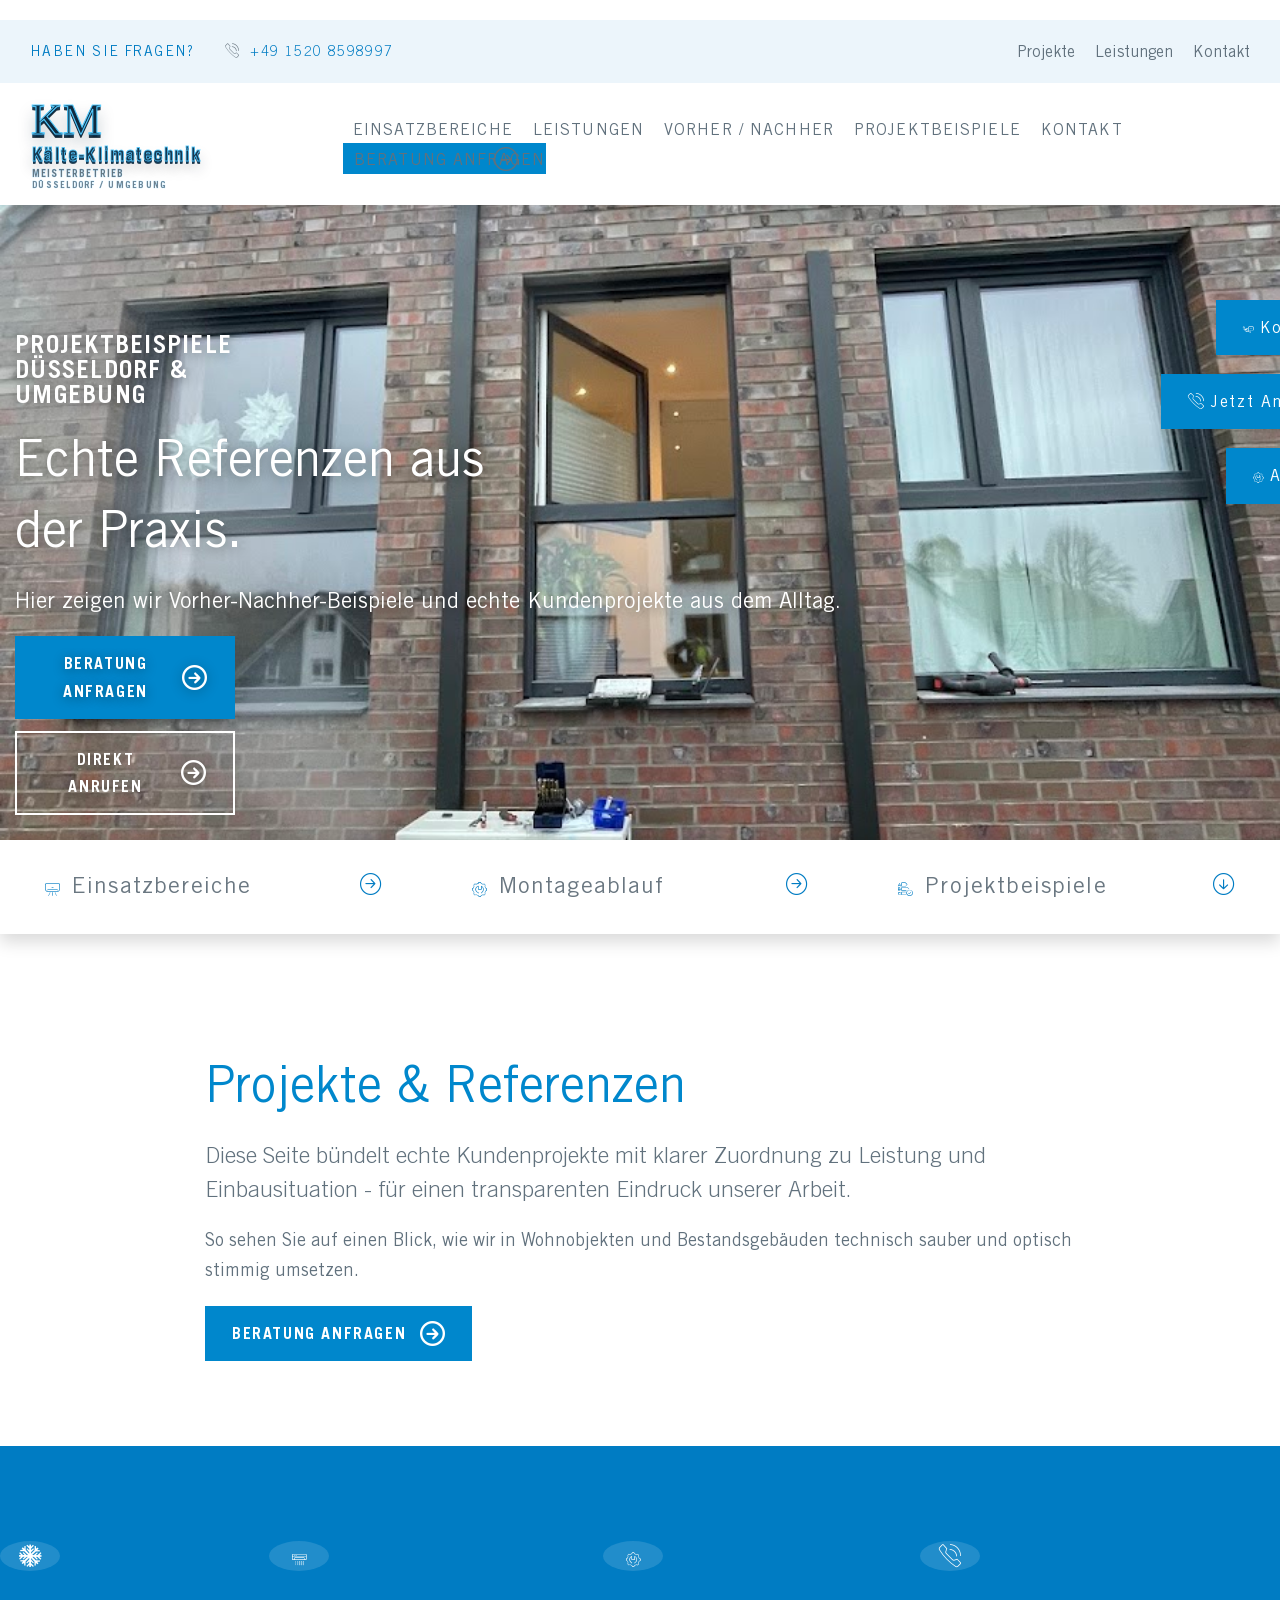
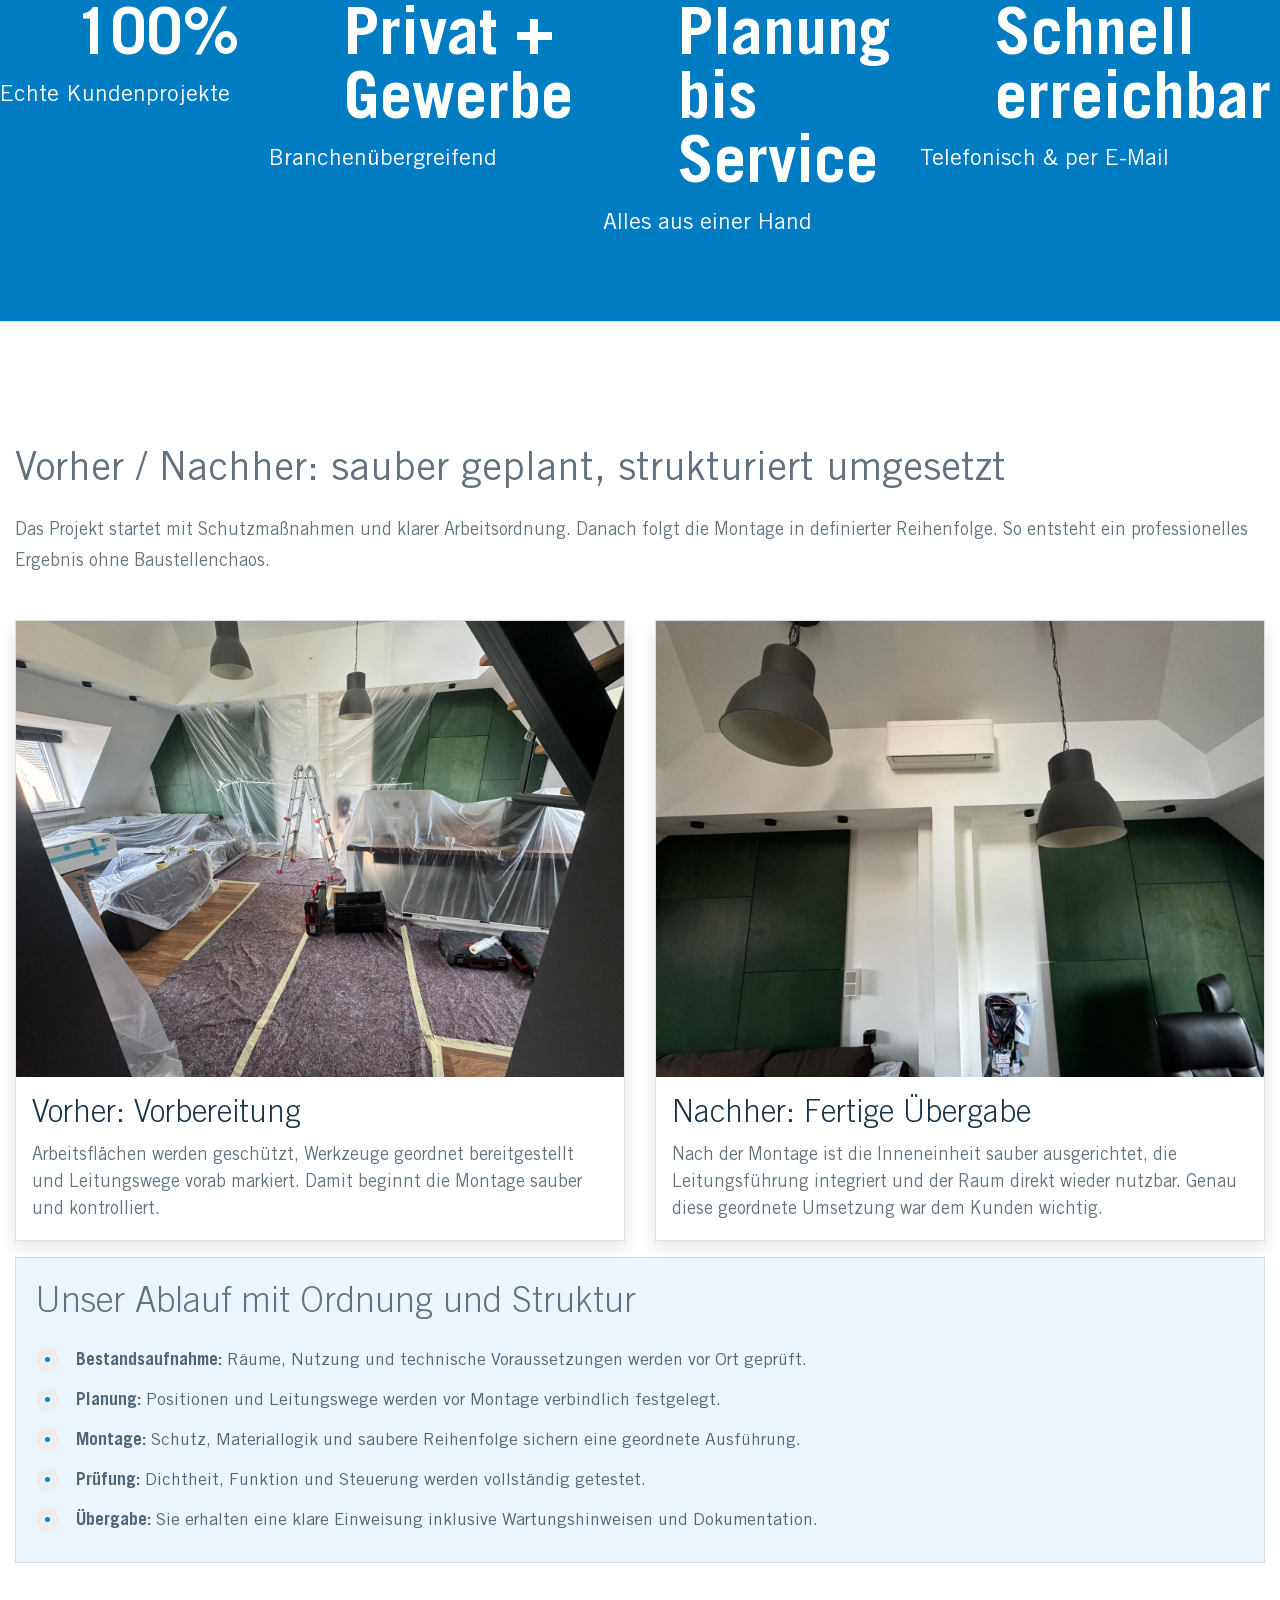
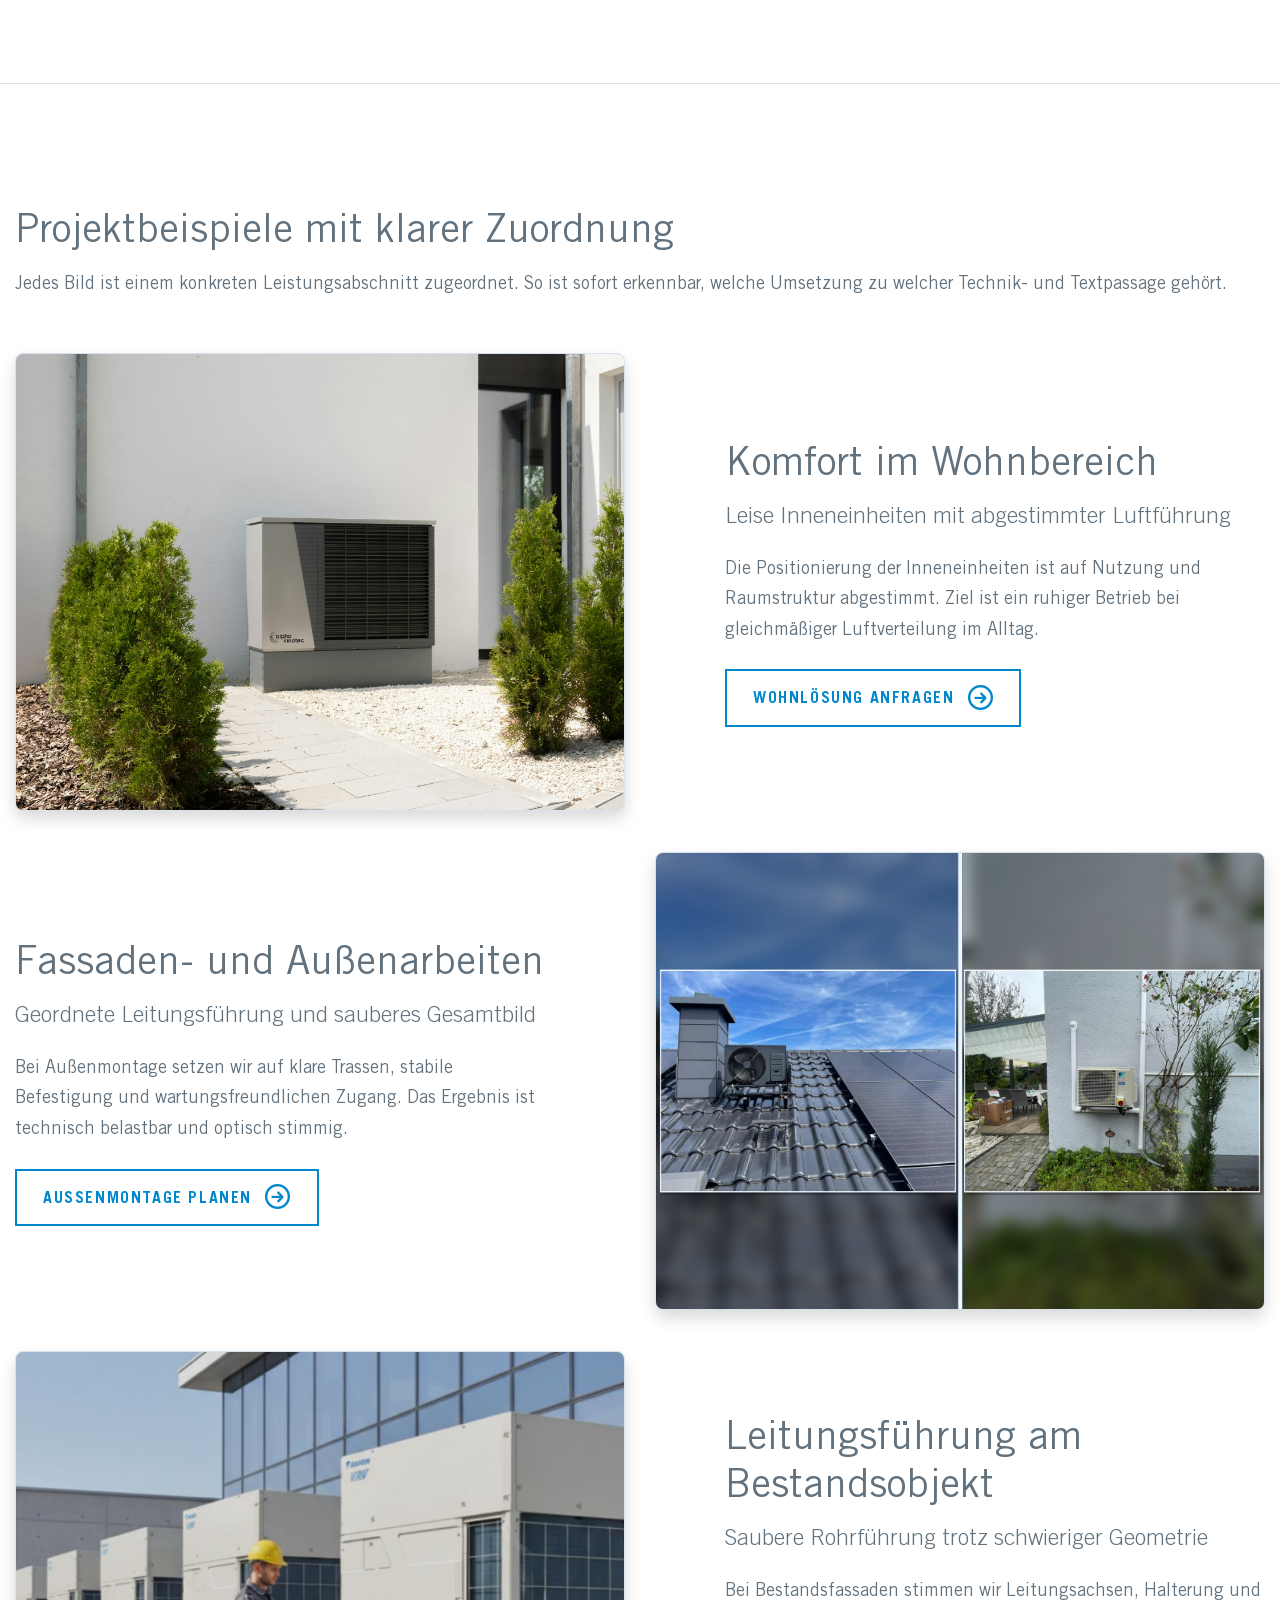
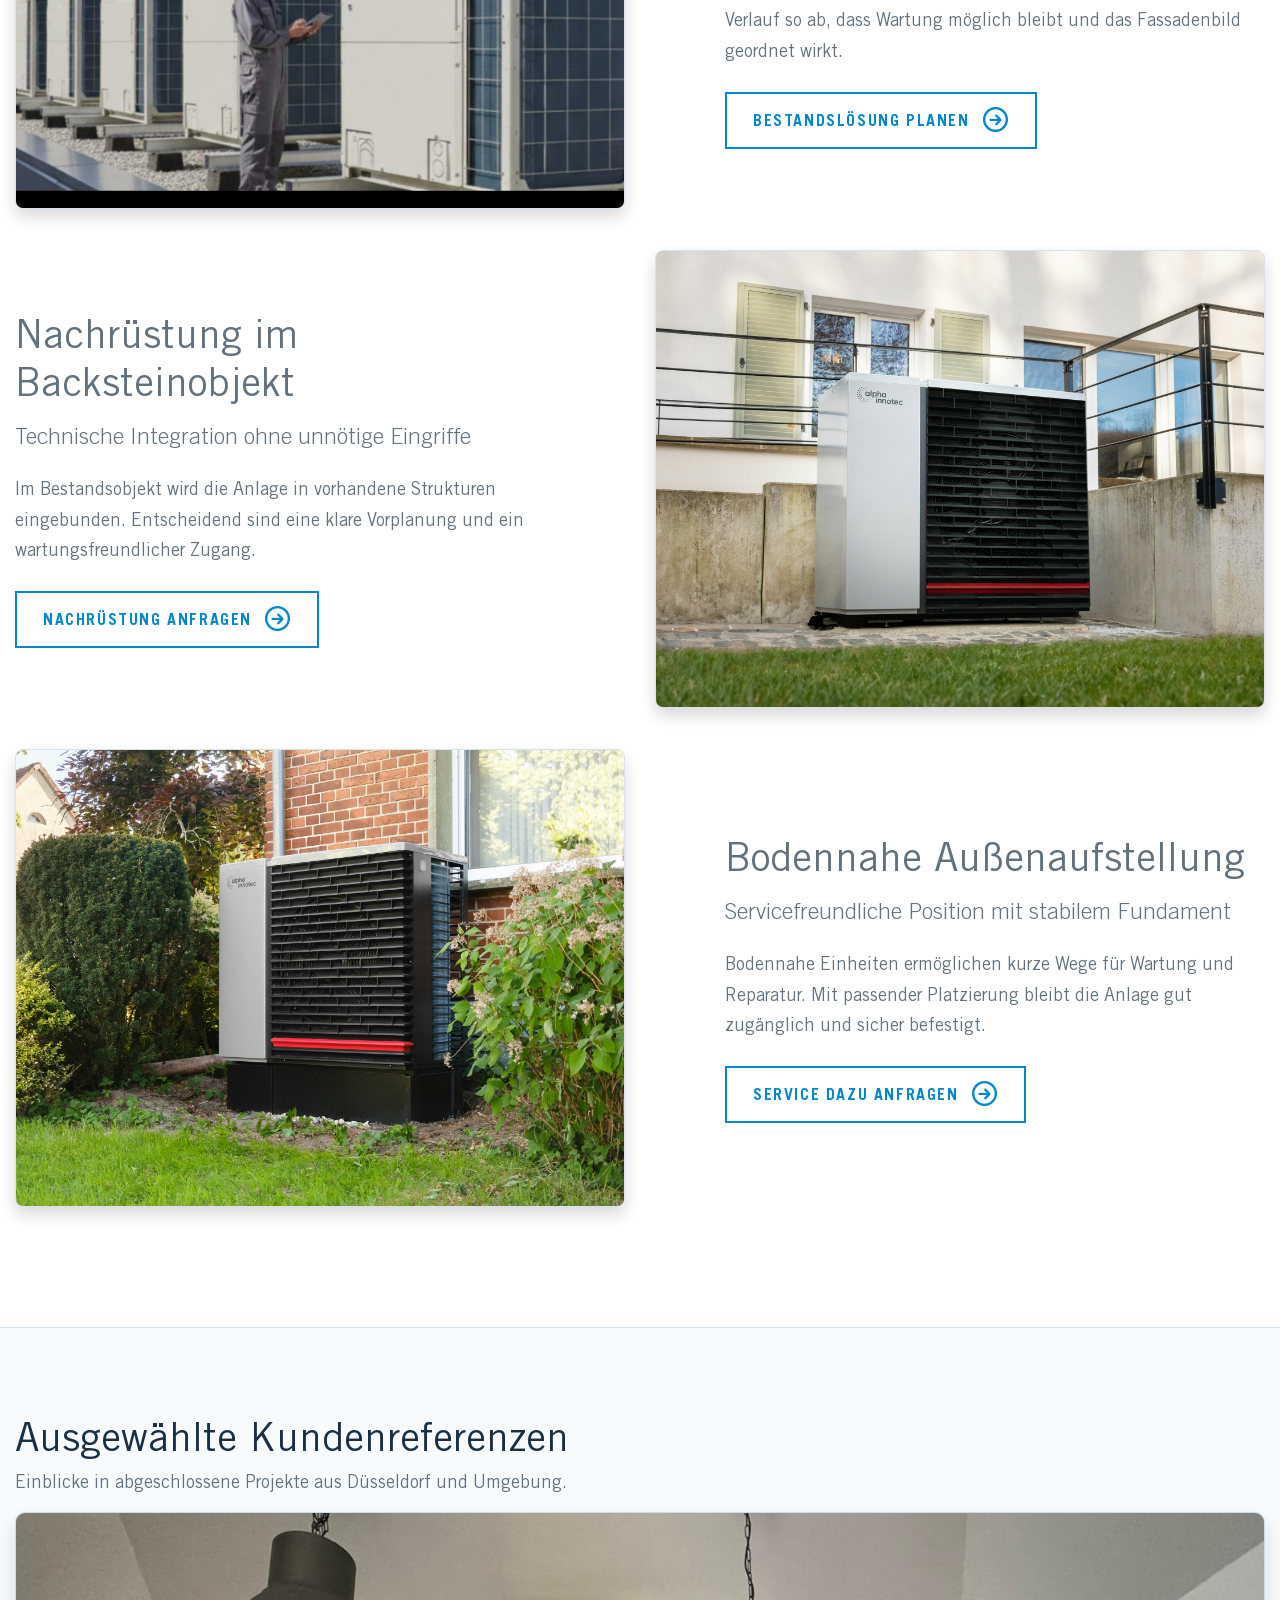
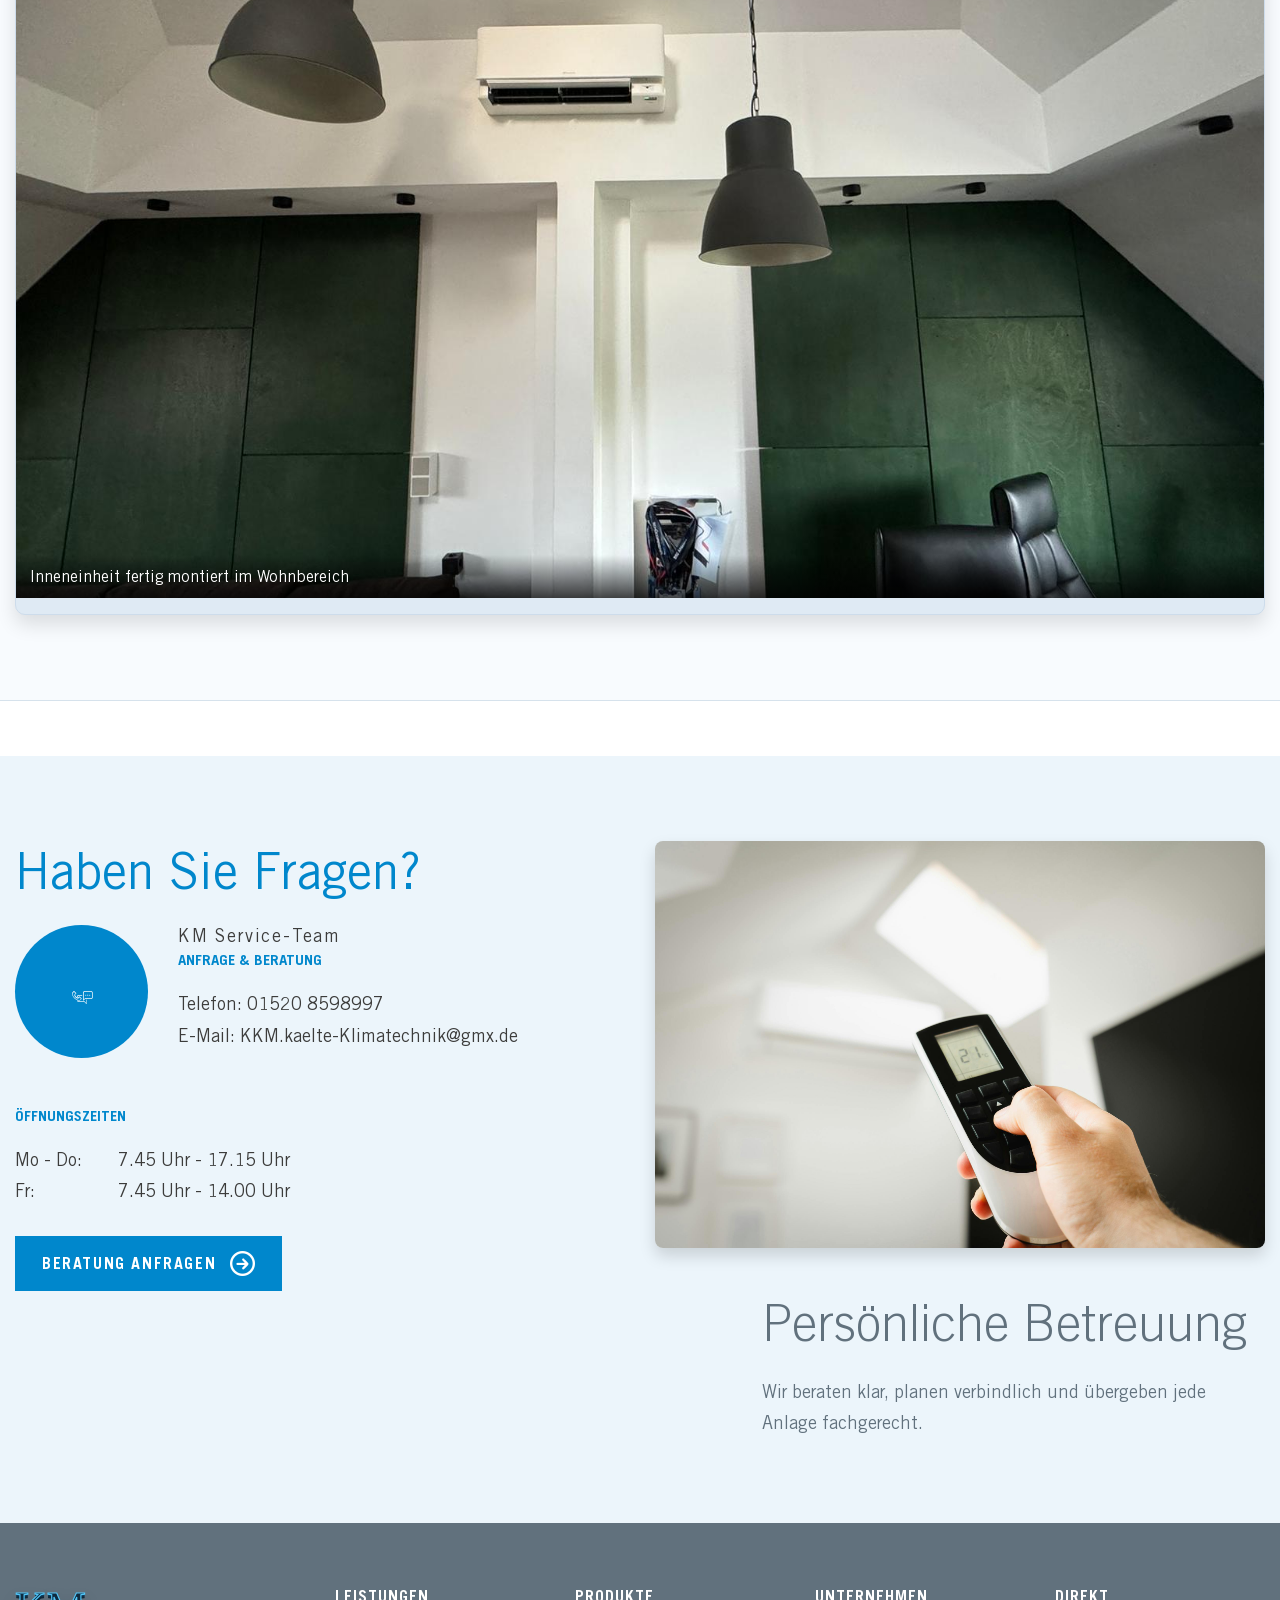
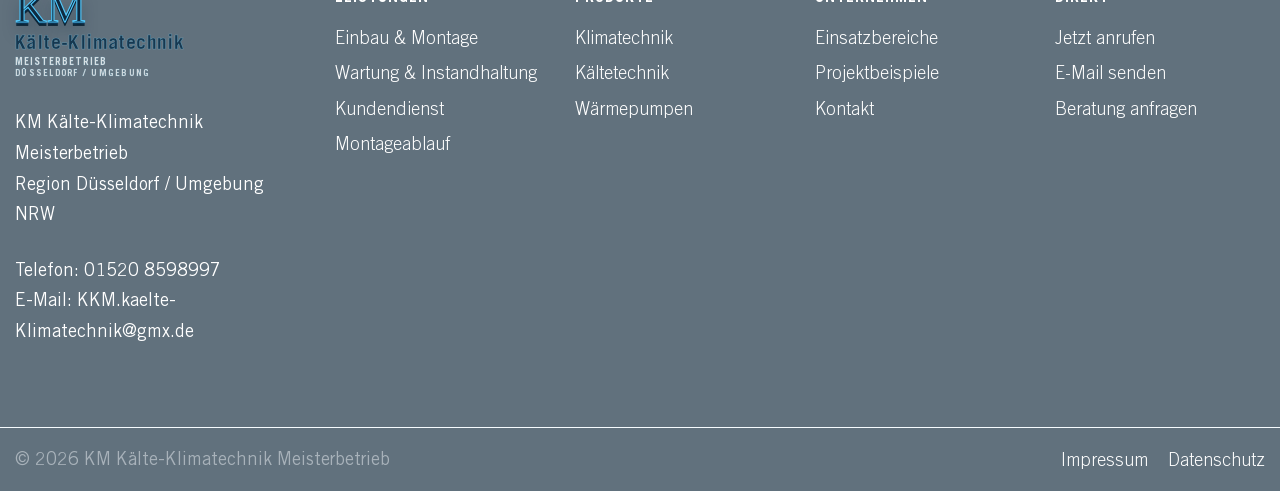
<file: projekte.html>
<!doctype html>
<html lang="de">
<head>
  <meta charset="utf-8" />
  <meta name="viewport" content="width=device-width, initial-scale=1" />
  <meta http-equiv="Cache-Control" content="no-store, no-cache, must-revalidate" />
  <meta http-equiv="Pragma" content="no-cache" />
  <meta http-equiv="Expires" content="0" />
  <title>KM Kälte-Klimatechnik Meisterbetrieb | Projekte</title>
  <meta name="description" content="Projektbeispiele aus Düsseldorf und Umgebung: Referenzen zu Klima-, Kälte- und Wärmepumpenlösungen mit sauberer Umsetzung." />
  <link rel="canonical" href="https://km-kaelte-klimatechnik.github.io/projekte.html" />
  <meta name="robots" content="index,follow,max-snippet:-1,max-image-preview:large,max-video-preview:-1" />
  <meta name="theme-color" content="#0b5286" />
  <meta name="format-detection" content="telephone=yes" />
  <link rel="alternate" hreflang="de-DE" href="https://km-kaelte-klimatechnik.github.io/projekte.html" />
  <meta property="og:locale" content="de_DE" />
  <meta property="og:type" content="website" />
  <meta property="og:site_name" content="KM Kälte-Klimatechnik Meisterbetrieb" />
  <meta property="og:title" content="Projekte | KM Kälte-Klimatechnik Meisterbetrieb" />
  <meta property="og:description" content="Projektbeispiele aus Düsseldorf und Umgebung: Referenzen zu Klima-, Kälte- und Wärmepumpenlösungen mit sauberer Umsetzung." />
  <meta property="og:url" content="https://km-kaelte-klimatechnik.github.io/projekte.html" />
  <meta property="og:image" content="https://km-kaelte-klimatechnik.github.io/img/hero-house.jpg" />
  <meta property="og:image:alt" content="KM Kälte-Klimatechnik Meisterbetrieb Projektbild" />
  <meta name="twitter:card" content="summary_large_image" />
  <meta name="twitter:title" content="Projekte | KM Kälte-Klimatechnik Meisterbetrieb" />
  <meta name="twitter:description" content="Projektbeispiele aus Düsseldorf und Umgebung: Referenzen zu Klima-, Kälte- und Wärmepumpenlösungen mit sauberer Umsetzung." />
  <meta name="twitter:image" content="https://km-kaelte-klimatechnik.github.io/img/hero-house.jpg" />
  <meta http-equiv="Content-Security-Policy" content="default-src &#39;self&#39;; script-src &#39;self&#39; &#39;unsafe-inline&#39;; style-src &#39;self&#39; &#39;unsafe-inline&#39; https://fonts.googleapis.com; font-src &#39;self&#39; data: https://fonts.gstatic.com; img-src &#39;self&#39; data: https:; media-src &#39;self&#39; data: https:; connect-src &#39;self&#39;; object-src &#39;none&#39;; base-uri &#39;self&#39;; form-action &#39;self&#39; mailto: tel:; frame-ancestors &#39;none&#39;; upgrade-insecure-requests" />
  <meta http-equiv="Referrer-Policy" content="strict-origin-when-cross-origin" />
  <meta http-equiv="Permissions-Policy" content="geolocation=(), camera=(), microphone=(), payment=(), usb=()" />
  <link rel="preconnect" href="https://fonts.googleapis.com" />
  <link rel="preconnect" href="https://fonts.gstatic.com" crossorigin />
  <link href="https://fonts.googleapis.com/css2?family=UnifrakturCook:wght@700&display=swap" rel="stylesheet" />
    <link rel="stylesheet" href="assets/site-framework.css" />
  <style>
    :root {
      --km-primary: #0087cc;
      --km-secondary: #0b5286;
      --km-dark: #183247;
      --km-light: #ecf5fb;
    }

    body.front-page {
      background: #fff;
      color: #61717d;
    }

    .page-wrapper {
      overflow-x: clip;
    }

    .inner {
      max-width: 1400px;
      margin: 0 auto;
      padding: 0 15px;
    }

    .km-brand {
      display: inline-flex;
      align-items: flex-start;
      flex-direction: column;
      gap: 1px;
      text-decoration: none;
    }

    .km-brand-main {
      position: relative;
      isolation: isolate;
      overflow: visible;
    }

    .km-brand-mark {
      display: inline-block;
      font-family: "UnifrakturCook", serif;
      font-size: 44px;
      line-height: 1;
      color: #0f2a3f;
      -webkit-text-fill-color: #0f2a3f;
      -webkit-text-stroke: 1.15px rgba(84, 204, 255, 0.96);
      text-shadow:
        0 1px 0 rgba(15, 66, 103, 0.96),
        0 2px 0 rgba(11, 51, 80, 0.92),
        0 3px 0 rgba(8, 37, 58, 0.88),
        0 4px 0 rgba(6, 27, 43, 0.82),
        0 10px 16px rgba(8, 38, 58, 0.36);
      transform: translateY(-1px);
      flex-shrink: 0;
    }

    .km-brand-copy {
      display: inline-flex;
      flex-direction: column;
      line-height: 1.03;
      padding: 0 0 0 1px;
    }

    .km-brand-copy strong {
      font-size: 20px;
      letter-spacing: 0.02em;
      color: #173850;
      -webkit-text-fill-color: #173850;
      font-weight: 800;
      display: inline-block;
      -webkit-text-stroke: 0.85px rgba(82, 202, 255, 0.9);
      text-shadow:
        0 1px 0 rgba(16, 66, 103, 0.94),
        0 2px 0 rgba(12, 52, 81, 0.87),
        0 3px 0 rgba(8, 39, 61, 0.82),
        0 8px 14px rgba(7, 34, 52, 0.28);
    }

    .km-brand-copy small {
      margin-top: 3px;
      text-transform: uppercase;
      letter-spacing: 0.1em;
      font-size: 10px;
      color: #6a7781;
      font-weight: 800;
      display: inline-block;
      -webkit-text-stroke: 0.38px rgba(72, 187, 255, 0.42);
      text-shadow: 0 0 0 rgba(67, 183, 255, 0);
    }

    .km-brand-copy .km-brand-region {
      margin-top: 2px;
      letter-spacing: 0.14em;
      font-size: 9px;
      opacity: 0.95;
    }

    .km-brand-main .km-brand-mark {
      color: transparent;
      -webkit-text-fill-color: transparent;
      -webkit-text-stroke: 1.3px rgba(82, 204, 255, 0.98);
      text-shadow: 0 0 10px rgba(117, 221, 255, 0.63);
      animation:
        km-logo-mark-intro 2.2s cubic-bezier(0.2, 0.86, 0.18, 1) 0s 1 both,
        km-k-pulse 3.3s ease-in-out 2.2s infinite;
    }

    .km-brand-main .km-brand-copy strong {
      color: transparent;
      -webkit-text-fill-color: transparent;
      -webkit-text-stroke: 1px rgba(82, 204, 255, 0.95);
      text-shadow: 0 0 9px rgba(110, 215, 255, 0.58);
      animation:
        km-logo-text-intro 2.05s cubic-bezier(0.23, 0.84, 0.23, 1) 0.08s 1 both,
        km-text-outline 3.3s ease-in-out 2.18s infinite;
    }

    .km-brand-main .km-brand-copy small {
      color: transparent;
      -webkit-text-fill-color: transparent;
      -webkit-text-stroke: 0.5px rgba(82, 204, 255, 0.8);
      text-shadow: 0 0 6px rgba(108, 210, 255, 0.46);
      animation:
        km-logo-subline-intro 1.95s cubic-bezier(0.24, 0.83, 0.22, 1) 0.25s 1 both,
        km-text-outline 2.8s ease-in-out 2.3s infinite;
    }

    .km-brand-main::before,
    .km-brand-main::after {
      content: "❄  ✦  ❄  ✧  ❄";
      position: absolute;
      left: -28%;
      width: 165%;
      pointer-events: none;
      white-space: nowrap;
      opacity: 0;
      z-index: 3;
      text-align: center;
      letter-spacing: 0.52em;
      color: rgba(146, 226, 255, 0.88);
      text-shadow: 0 0 10px rgba(124, 214, 255, 0.46);
    }

    .km-brand-main::before {
      top: -12px;
      font-size: 10px;
      animation: km-snow-drift 6.1s linear 2.15s infinite;
    }

    .km-brand-main::after {
      top: 14px;
      font-size: 8px;
      color: rgba(186, 238, 255, 0.8);
      animation: km-snow-drift 7.4s linear 3.35s infinite;
    }

    .km-brand-main .km-flurry {
      position: absolute;
      inset: -14px -18px;
      pointer-events: none;
      overflow: hidden;
      z-index: 4;
    }

    .km-brand-main .km-flake {
      position: absolute;
      left: -12%;
      top: 50%;
      font-size: 9px;
      line-height: 1;
      color: rgba(179, 237, 255, 0.9);
      text-shadow: 0 0 7px rgba(124, 214, 255, 0.45);
      opacity: 0;
      transform: translateX(0) translateY(0) scale(0.7) rotate(0deg);
      will-change: transform, opacity;
    }

    .km-brand-main .km-flake.f1 {
      top: 18%;
      animation: km-flake-pass 11.8s linear 2.9s infinite;
    }

    .km-brand-main .km-flake.f2 {
      top: 34%;
      font-size: 7px;
      animation: km-flake-pass 13.2s linear 5.1s infinite;
    }

    .km-brand-main .km-flake.f3 {
      top: 56%;
      animation: km-flake-pass 10.9s linear 3.7s infinite;
    }

    .km-brand-main .km-flake.f4 {
      top: 72%;
      font-size: 8px;
      animation: km-flake-pass 12.6s linear 7.2s infinite;
    }

    .km-brand-main .km-flake.f5 {
      top: 44%;
      font-size: 6px;
      animation: km-flake-pass 14.4s linear 9s infinite;
    }

    @keyframes km-logo-mark-intro {
      0%, 36% {
        color: transparent;
        -webkit-text-fill-color: transparent;
        -webkit-text-stroke: 1.3px rgba(82, 204, 255, 0.98);
        text-shadow: 0 0 10px rgba(117, 221, 255, 0.63);
        filter: brightness(1.06) saturate(1.14);
      }
      68% {
        color: #184562;
        -webkit-text-fill-color: #184562;
        -webkit-text-stroke: 1.2px rgba(88, 207, 255, 0.96);
        text-shadow:
          0 1px 0 rgba(16, 72, 113, 0.95),
          0 2px 0 rgba(10, 48, 75, 0.88),
          0 0 9px rgba(117, 221, 255, 0.47);
        filter: brightness(1.04) saturate(1.1);
      }
      100% {
        color: #0f2a3f;
        -webkit-text-fill-color: #0f2a3f;
        -webkit-text-stroke: 1.15px rgba(84, 204, 255, 0.96);
        text-shadow:
          0 1px 0 rgba(15, 66, 103, 0.96),
          0 2px 0 rgba(11, 51, 80, 0.92),
          0 3px 0 rgba(8, 37, 58, 0.88),
          0 4px 0 rgba(6, 27, 43, 0.82),
          0 10px 16px rgba(8, 38, 58, 0.36);
        filter: brightness(1) saturate(1);
      }
    }

    @keyframes km-logo-text-intro {
      0%, 34% {
        color: transparent;
        -webkit-text-fill-color: transparent;
        -webkit-text-stroke: 1px rgba(82, 204, 255, 0.95);
        text-shadow: 0 0 9px rgba(110, 215, 255, 0.58);
        filter: brightness(1.05) saturate(1.12);
      }
      67% {
        color: #1f4c6b;
        -webkit-text-fill-color: #1f4c6b;
        -webkit-text-stroke: 0.95px rgba(85, 205, 255, 0.92);
        text-shadow:
          0 1px 0 rgba(15, 69, 108, 0.92),
          0 2px 0 rgba(10, 47, 73, 0.86),
          0 0 8px rgba(112, 215, 255, 0.43);
      }
      100% {
        color: #173850;
        -webkit-text-fill-color: #173850;
        -webkit-text-stroke: 0.85px rgba(82, 202, 255, 0.9);
        text-shadow:
          0 1px 0 rgba(16, 66, 103, 0.94),
          0 2px 0 rgba(12, 52, 81, 0.87),
          0 3px 0 rgba(8, 39, 61, 0.82),
          0 8px 14px rgba(7, 34, 52, 0.28);
        filter: brightness(1) saturate(1);
      }
    }

    @keyframes km-logo-subline-intro {
      0%, 38% {
        color: transparent;
        -webkit-text-fill-color: transparent;
        -webkit-text-stroke: 0.5px rgba(82, 204, 255, 0.8);
        text-shadow: 0 0 6px rgba(108, 210, 255, 0.46);
      }
      100% {
        color: #6a7781;
        -webkit-text-fill-color: #6a7781;
        -webkit-text-stroke: 0.38px rgba(72, 187, 255, 0.42);
        text-shadow: 0 0 0 rgba(67, 183, 255, 0);
      }
    }

    @keyframes km-snow-drift {
      0% {
        opacity: 0;
        transform: translateX(-20%) translateY(-8px) rotate(-4deg);
      }
      12% {
        opacity: 0.85;
      }
      70% {
        opacity: 0.72;
      }
      100% {
        opacity: 0;
        transform: translateX(20%) translateY(9px) rotate(4deg);
      }
    }

    @keyframes km-flake-pass {
      0%, 14% {
        opacity: 0;
        transform: translateX(-6%) translateY(-2px) scale(0.65) rotate(0deg);
      }
      20% {
        opacity: 0.88;
      }
      33% {
        opacity: 0.82;
      }
      44% {
        opacity: 0;
      }
      100% {
        opacity: 0;
        transform: translateX(124%) translateY(-8px) scale(1.06) rotate(50deg);
      }
    }

    @keyframes km-k-pulse {
      0%, 100% {
        filter: brightness(1) saturate(1);
        text-shadow:
          0 1px 0 rgba(15, 66, 103, 0.96),
          0 2px 0 rgba(11, 51, 80, 0.92),
          0 3px 0 rgba(8, 37, 58, 0.88),
          0 4px 0 rgba(6, 27, 43, 0.82),
          0 10px 16px rgba(8, 38, 58, 0.33);
      }
      50% {
        filter: brightness(1.16) saturate(1.17);
        text-shadow:
          0 1px 0 rgba(16, 86, 134, 0.98),
          0 2px 0 rgba(11, 63, 98, 0.93),
          0 3px 0 rgba(8, 45, 69, 0.86),
          0 4px 0 rgba(6, 31, 48, 0.82),
          0 0 12px rgba(118, 224, 255, 0.55),
          0 12px 20px rgba(8, 42, 64, 0.38);
      }
    }

    @keyframes km-text-outline {
      0%, 100% {
        filter: brightness(1) saturate(1);
      }
      48% {
        filter: brightness(1) saturate(1);
      }
      52% {
        filter: brightness(1.12) saturate(1.14);
      }
    }

    #km-nav-links > li > a {
      text-transform: uppercase;
      font-size: 14px;
      letter-spacing: 0.07em;
      font-weight: 700;
      padding: 0.85rem 0.9rem;
    }

    .km-mobile-nav {
      display: none;
      border-top: 1px solid rgba(0, 0, 0, 0.09);
      background: #fff;
      padding: 14px 18px;
    }

    .km-mobile-nav a {
      display: block;
      text-decoration: none;
      color: #224259;
      font-weight: 700;
      text-transform: uppercase;
      letter-spacing: 0.06em;
      font-size: 13px;
      padding: 12px 0;
      border-bottom: 1px solid #e1e8ef;
    }

    .km-mobile-nav a:last-child {
      border-bottom: 0;
    }

    .km-mobile-nav.open {
      display: block;
    }

    .page-header .header-item.km-hero {
      min-height: 680px;
      position: relative;
      display: flex;
      align-items: flex-end;
      background: #eaf6ff;
      background-color: #eaf6ff;
      overflow: hidden;
    }

    .km-hero-video {
      position: absolute;
      inset: 0;
      width: 100%;
      height: 100%;
      object-fit: cover;
      object-position: center 54%;
      z-index: 0;
      background: transparent;
      mix-blend-mode: normal;
      filter: none;
      opacity: 1;
    }

    .page-header .header-item.km-hero::after {
      content: "";
      position: absolute;
      inset: 0;
      background: transparent;
      z-index: 1;
    }

    body.front-page div.page-wrapper .page-header .header-item.km-hero .content {
      position: relative;
      left: auto;
      bottom: auto;
      transform: none;
      width: 100%;
      padding-bottom: 70px;
      text-align: left;
      z-index: 2;
    }

    .page-header .header-item.km-hero .content .inner {
      display: inline-block;
      padding: 18px 20px;
      border-radius: 12px;
      background: linear-gradient(145deg, rgba(5, 40, 67, 0.34) 0%, rgba(5, 40, 67, 0.16) 100%);
      border: 1px solid rgba(173, 220, 244, 0.42);
      box-shadow: 0 10px 22px rgba(7, 35, 58, 0.16);
      backdrop-filter: blur(0.6px);
    }

    .page-header .header-item.km-hero .content h1,
    .page-header .header-item.km-hero .content h2,
    .page-header .header-item.km-hero .content p {
      max-width: 16ch;
      color: #fff;
      text-shadow: 0 2px 12px rgba(0, 0, 0, 0.38);
    }

    .page-header .header-item.km-hero .content h1 {
      margin-bottom: 10px;
    }

    .page-header .header-item.km-hero .content h2 {
      margin-bottom: 20px;
    }

    .page-header .header-item.km-hero .content .km-hero-copy {
      max-width: 64ch;
      margin-bottom: 20px;
      font-size: 22px;
      line-height: 1.45;
    }

    .km-hero-actions {
      display: flex;
      flex-wrap: wrap;
      gap: 12px;
    }

    .km-hero-actions .btn {
      min-width: 220px;
      justify-content: center;
    }

    .module-three-boxes .item.km-shortcut {
      display: flex;
      align-items: center;
      gap: 12px;
      border-bottom: 4px solid transparent;
      transition: border-color 0.2s ease, background-color 0.2s ease;
      min-height: 94px;
    }

    .module-three-boxes .item.km-shortcut:hover {
      border-bottom-color: var(--km-primary);
      background-color: #f8fbfe;
    }

    .module-three-boxes .item.km-shortcut > .icon:first-of-type {
      color: var(--km-primary);
      font-size: 1.45rem;
    }

    .module-three-boxes .item.km-shortcut p {
      color: #445b70 !important;
      margin-bottom: 0;
      text-transform: none;
      letter-spacing: 0.02em;
      font-size: 24px;
      line-height: 1.15;
    }

    .module-three-boxes .item.km-shortcut .icon-arrow-right-border,
    .module-three-boxes .item.km-shortcut .icon-arrow-right-bottom {
      color: var(--km-primary);
      margin-left: auto;
    }

    .km-intro-copy p {
      margin-bottom: 1.25rem;
    }

    .module-list-image-text.company-details .list-unstyled li {
      width: 20% !important;
    }

    .module-list-image-text.company-details .list-unstyled li .image-container {
      height: 60px;
      width: 60px;
      border-radius: 50%;
      background: rgba(255, 255, 255, 0.13);
      display: inline-flex;
      align-items: center;
      justify-content: center;
      margin-bottom: 12px;
      position: static;
    }

    .module-list-image-text.company-details .list-unstyled li .image-container .icon {
      font-size: 1.4rem;
      color: #fff;
      position: static;
      transform: none;
      width: auto;
      height: auto;
    }

    .km-solution-grid {
      display: grid;
      grid-template-columns: repeat(4, 1fr);
      gap: 16px;
      margin-top: 18px;
    }

    .km-solution-grid .solution-slide {
      height: 100%;
    }

    .km-solution-grid .solution-image-container {
      aspect-ratio: 4 / 3;
      overflow: hidden;
    }

    .km-solution-grid .solution-image-container img {
      width: 100%;
      height: 100%;
      object-fit: cover;
      object-position: var(--km-image-pos, center center);
    }

    .km-solution-grid .solution-content-container {
      background: #fff;
    }

    .km-solution-grid .solution-content-container .title {
      font-size: 27px;
      color: #173047;
      margin-bottom: 8px;
      line-height: 1.15;
    }

    .km-solution-grid .solution-content-container .excerpt {
      font-size: 18px;
      color: #5e6f7d;
      line-height: 1.45;
      margin-bottom: 12px;
    }

    .km-solution-grid .solution-content-container a {
      font-size: 18px;
      font-weight: 700;
      color: var(--km-secondary);
      text-decoration: none;
    }

    .km-list-links li {
      position: relative;
      padding-left: 0;
    }

    .km-list-links li:not(:last-child) {
      margin-bottom: 8px;
    }

    .km-list-links li a {
      font-size: 20px;
      text-decoration: none;
      color: #566877;
    }

    .km-list-links li a:hover {
      color: var(--km-primary);
    }

    .km-photo-wrap {
      width: 100%;
      aspect-ratio: 4 / 3;
      border-radius: 8px;
      overflow: hidden;
      background: #e7f0f9;
      border: 1px solid #d6e3ef;
      box-shadow: 0 0.5rem 1rem rgba(0, 0, 0, 0.15);
    }

    .km-photo-wrap img {
      width: 100%;
      height: 100%;
      object-fit: cover;
      object-position: var(--km-image-pos, center center);
      display: block;
    }

    .km-photo-wrap.is-portrait img {
      object-position: var(--km-image-pos, center 67%);
    }

    .km-photo-wrap.is-portrait {
      aspect-ratio: 4 / 3;
    }



    .km-photo-wrap img.km-split-full {
      object-fit: contain;
      object-position: center center !important;
      background: #dce7f2;
    }

    .km-photo-wrap.is-top img {
      object-position: center 24%;
    }

    .km-before-after {
      border-top: 1px solid #d6e2ec;
      border-bottom: 1px solid #d6e2ec;
      background: #fff;
    }

    .km-before-after-card {
      background: #fff;
      border: 1px solid #d6e2ec;
      box-shadow: 0 0.5rem 1rem rgba(0, 0, 0, 0.1);
      height: 100%;
    }

    .km-before-after-card img {
      width: 100%;
      aspect-ratio: 4 / 3;
      object-fit: cover;
      object-position: center 34%;
    }

    .km-before-after-card .copy {
      padding: 1rem 1rem 1.2rem;
    }

    .km-before-after-card .copy h4 {
      margin-bottom: 0.6rem;
      color: #183247;
      font-size: 31px;
    }

    .km-before-after-card .copy p {
      margin: 0;
      font-size: 18px;
      line-height: 1.5;
    }

    .km-process {
      background: #ecf5fb;
      border: 1px solid #cddfeb;
      padding: 1.25rem 1.25rem 1.1rem;
      margin-top: 1rem;
    }

    .km-process ul {
      margin: 0.8rem 0 0;
      padding: 0;
      list-style: none;
    }

    .km-process li {
      position: relative;
      padding-left: 28px;
      margin-bottom: 10px;
      font-size: 18px;
      color: #4f6578;
    }

    .km-process li::before {
      content: "";
      width: 10px;
      height: 10px;
      border-radius: 50%;
      background: var(--km-primary);
      position: absolute;
      left: 4px;
      top: 0.58em;
    }

    #projekte .row + .row {
      margin-top: 2.6rem;
    }

    .frontpage-lightblue-section .row,
    #projekte .row {
      align-items: center;
    }

    #projekte h3 {
      margin-bottom: 1rem;
    }


    /* Customer slideshow (original customer images) */
    .km-customer-slideshow {
      border-top: 1px solid #d6e2ec;
      border-bottom: 1px solid #d6e2ec;
      background: #f8fbfe;
    }

    .km-customer-slideshow h3 {
      color: #173047;
      margin-bottom: 0.4rem;
    }

    .km-customer-slideshow p {
      color: #5f7080;
      margin-bottom: 0.9rem;
    }

    .km-slideshow {
      position: relative;
      width: 100%;
      aspect-ratio: 16 / 9;
      border-radius: 10px;
      overflow: hidden;
      background: #dfeaf4;
      border: 1px solid #cddceb;
      box-shadow: 0 0.6rem 1.2rem rgba(0, 0, 0, 0.12);
    }

    .km-slide {
      position: absolute;
      inset: 0;
      opacity: 0;
      transition: opacity 0.7s ease;
      pointer-events: none;
    }

    .km-slide.is-active {
      opacity: 1;
      pointer-events: auto;
    }

    .km-slide img {
      width: 100%;
      height: 100%;
      object-fit: cover;
      object-position: center center;
      display: block;
    }

    .km-slide figcaption {
      position: absolute;
      left: 0;
      right: 0;
      bottom: 0;
      padding: 0.7rem 0.9rem;
      background: linear-gradient(180deg, rgba(0, 0, 0, 0) 0%, rgba(0, 0, 0, 0.72) 100%);
      color: #fff;
      font-size: 16px;
      line-height: 1.35;
      margin: 0;
    }

    @media (max-width: 767px) {
      .km-slide figcaption {
        font-size: 14px;
      }
    }


    .km-contact-image {
      width: 100%;
      border-radius: 8px;
      box-shadow: 0 0.5rem 1rem rgba(0, 0, 0, 0.15);
    }

    .mobile-cta .icon {
      font-size: 1.2rem;
    }

    #main-footer .km-brand-copy {
      padding: 0;
    }

    #main-footer .km-brand-mark {
      animation: none;
      filter: none;
    }

    #main-footer .km-brand-copy strong {
      color: #fff;
      padding: 0;
      -webkit-text-stroke: 0.55px rgba(124, 217, 255, 0.45);
      background: none;
      text-shadow: none;
      filter: none;
    }

    #main-footer .km-brand-copy small {
      color: rgba(255, 255, 255, 0.78);
      -webkit-text-stroke: 0.35px rgba(124, 217, 255, 0.32);
      filter: none;
    }

    @media (prefers-reduced-motion: reduce) {
      .km-hero-video {
        display: none;
      }

      .km-brand-main .km-brand-mark,
      .km-brand-main .km-brand-copy strong,
      .km-brand-main .km-brand-copy small,
      .km-brand-main::before,
      .km-brand-main::after,
      .km-brand-main .km-flake {
        animation: none !important;
      }

      .km-brand-main .km-flurry {
        display: none;
      }

      .km-brand-main .km-brand-mark {
        color: #0f2a3f;
        -webkit-text-fill-color: #0f2a3f;
      }

      .km-brand-main .km-brand-copy strong {
        color: #173850;
        -webkit-text-fill-color: #173850;
      }

      .km-brand-main .km-brand-copy small {
        color: #6a7781;
        -webkit-text-fill-color: #6a7781;
      }
    }

    @media (max-width: 1399.98px) {
      .km-solution-grid {
        grid-template-columns: repeat(3, 1fr);
      }
    }

    @media (max-width: 1199.98px) {
      .km-solution-grid {
        grid-template-columns: repeat(2, 1fr);
      }

      .module-list-image-text.company-details .list-unstyled li {
        width: 50% !important;
      }
    }

    @media (max-width: 991.98px) {
      .page-header .header-item.km-hero {
        min-height: 560px;
      }

      .page-header .header-item.km-hero .content {
        padding-bottom: 38px;
      }

      .page-header .header-item.km-hero .content h1,
      .page-header .header-item.km-hero .content h2,
      .page-header .header-item.km-hero .content p {
        max-width: none;
      }

      .page-header .header-item.km-hero .content .km-hero-copy {
        font-size: 20px;
      }

      .km-brand-copy strong {
        font-size: 22px;
      }

      .km-brand-copy small {
        font-size: 10px;
      }

      .km-brand-mark {
        font-size: 46px;
      }

      .module-three-boxes .item.km-shortcut p {
        font-size: 21px;
      }
    }

    @media (max-width: 767.98px) {
      .page-header .header-item.km-hero .content .inner {
        display: block;
        padding: 14px 14px;
      }

      .km-solution-grid {
        grid-template-columns: 1fr;
      }

      .km-hero-video {
        object-position: center 58%;
      }

      body.front-page div.page-wrapper .module-list-image-text.company-details ul.list-unstyled li {
        width: 100% !important;
        max-width: 100%;
        flex: 1 1 100% !important;
        padding: 16px 0 12px !important;
      }

      body.front-page div.page-wrapper .module-list-image-text.company-details ul.list-unstyled li p.h5 {
        font-size: 42px;
        line-height: 1.04;
        padding-left: 0 !important;
        margin-top: 0.2rem;
        margin-bottom: 0.2rem;
      }

      body.front-page div.page-wrapper .module-list-image-text.company-details ul.list-unstyled li p:not(.h5) {
        font-size: 18px;
        line-height: 1.3;
      }

      .module-list-image-text.company-details .list-unstyled li .image-container {
        margin-bottom: 8px;
      }

      .page-header .header-item.km-hero {
        min-height: 520px;
      }

      .km-hero-actions .btn {
        width: 100%;
        min-width: 0;
      }

      .km-before-after-card .copy h4 {
        font-size: 26px;
      }
    }
    body.page-projekte #einsatzbereiche,
    body.page-projekte #leistungen {
      display: none;
    }
    /* KM page hero identity */
    body.page-projekte .page-header .header-item.km-hero {
      background: #eaf6ff;
    }

    body.page-projekte .page-header .header-item.km-hero .km-hero-video {
      display: block;
      opacity: 1;
    }



    /* Device optimization (mobile, tablet, desktop) */
    @media (max-width: 1199.98px) {
      .km-photo-wrap,
      .km-contact-image {
        aspect-ratio: 16 / 10;
      }

      .km-photo-wrap img,
      .km-contact-image {
        object-position: center center;
      }
    }

    @media (max-width: 767.98px) {
      body {
        overflow-x: hidden;
        padding-bottom: 82px;
      }

      .km-brand {
        max-width: calc(100vw - 92px);
      }

      .km-brand-copy {
        min-width: 0;
      }

      .km-brand-copy strong {
        font-size: clamp(17px, 5.1vw, 23px) !important;
        line-height: 1.05;
      }

      .km-brand-copy small {
        font-size: clamp(9px, 2.5vw, 11px) !important;
        letter-spacing: 0.08em;
      }

      .km-brand-main::before,
      .km-brand-main::after,
      .km-brand-main .km-flurry {
        display: none;
      }

      .module-three-boxes .item.km-shortcut {
        min-height: 0;
        padding: 14px 12px;
      }

      .module-three-boxes .item.km-shortcut p {
        font-size: 18px !important;
        line-height: 1.2;
      }

      .km-before-after-card .image {
        aspect-ratio: 4 / 3;
      }

      .km-before-after-card .copy {
        padding: 16px 14px;
      }

      .km-slideshow {
        aspect-ratio: 4 / 3;
      }

      .km-slide img {
        object-fit: cover;
        background: transparent;
      }

      .mobile-cta span {
        font-size: 11px;
      }
    }

    @media (max-width: 380px) {
      .km-brand-mark {
        font-size: 38px !important;
      }

      .page-header .header-item.km-hero .content h2 {
        font-size: 30px;
      }

      .page-header .header-item.km-hero .content .km-hero-copy {
        font-size: 18px !important;
      }
    }

  </style>
</head>
<body class="front-page no-transitions page-projekte">
  <section class="d-none d-lg-flex flex-wrap flex-column align-items-end" id="window-sidebar">
    <div class="position-relative mb-1">
      <a href="kontakt.html#kontakt" class="text-decoration-none">
        <button class="btn btn-primary" type="button">
          <i class="icon icon-kontakt"></i>
          <span class="font-weight-medium text-capitalize">Kontakt</span>
        </button>
      </a>
    </div>
    <div class="position-relative mb-1">
      <a href="tel:015208598997" class="text-decoration-none">
        <button class="btn btn-primary" type="button">
          <i class="icon icon-phone"></i>
          <span class="font-weight-medium text-capitalize">Jetzt anrufen</span>
        </button>
      </a>
    </div>
    <div class="position-relative">
      <a href="montage.html" class="text-decoration-none">
        <button class="btn btn-primary" type="button">
          <i class="icon icon-service-und-support"></i>
          <span class="font-weight-medium text-capitalize">Ablauf</span>
        </button>
      </a>
    </div>
  </section>

  <div class="page-wrapper">
    <header id="header" class="shadow">
      <div class="header-topnav-container">
        <div class="inner">
          <div class="row header-topnav-row d-none d-lg-flex">
            <div class="col-12 d-flex justify-content-between align-items-center">
              <div class="header-topnav-content d-flex align-items-center">
                <p class="text-uppercase pr-2 mb-0">Haben Sie Fragen?</p>
                <a href="tel:015208598997" class="h4 text-gray-600 mb-0">
                  <i class="icon icon-phone"></i>+49 1520 8598997
                </a>
              </div>
              <ul class="nav">
                <li><a href="projekte.html">Projekte</a></li>
                <li><a href="leistungen.html">Leistungen</a></li>
                <li><a href="kontakt.html">Kontakt</a></li>
              </ul>
            </div>
          </div>
        </div>
      </div>

      <div class="inner">
        <div class="row header-nav-row p-1">
          <div class="col-xl-3 header-first-col d-flex align-items-center justify-content-between">
            <a class="navbar-brand km-brand km-brand-main" href="index.html" aria-label="KM Kälte-Klimatechnik Meisterbetrieb">
              <span class="km-brand-mark">KM</span>
              <span class="km-brand-copy">
                <strong>Kälte-Klimatechnik</strong>
                <small>Meisterbetrieb</small>
                <small class="km-brand-region">Düsseldorf / Umgebung</small>
              </span>
              <span class="km-flurry" aria-hidden="true">
                <span class="km-flake f1">❄</span>
                <span class="km-flake f2">✦</span>
                <span class="km-flake f3">❄</span>
                <span class="km-flake f4">✧</span>
                <span class="km-flake f5">❄</span>
              </span>
            </a>
            <button id="km-menu-btn" class="navbar-toggler d-inline-block d-xl-none" type="button" aria-label="Menü öffnen" aria-expanded="false">
              <span></span>
            </button>
          </div>

          <div class="col-xl-9 d-none d-xl-flex align-items-center justify-content-end">
            <nav class="navbar navbar-expand-xl p-0">
              <div class="d-flex flex-wrap justify-content-end align-items-stretch">
                <ul id="km-nav-links" class="nav">
                  <li><a href="einsatzbereiche.html">Einsatzbereiche</a></li>
                  <li><a href="leistungen.html">Leistungen</a></li>
                  <li><a href="projekte.html#vorher-nachher">Vorher / Nachher</a></li>
                  <li><a href="projekte.html#projekte">Projektbeispiele</a></li>
                  <li><a href="kontakt.html">Kontakt</a></li>
                  <li>
                    <a class="btn btn-primary btn-icon-arrow-right-border" href="kontakt.html#kontakt">Beratung anfragen</a>
                  </li>
                </ul>
              </div>
            </nav>
          </div>
        </div>
      </div>

      <div id="km-mobile-nav" class="km-mobile-nav d-xl-none">
        <a href="einsatzbereiche.html">Einsatzbereiche</a>
        <a href="leistungen.html">Leistungen</a>
        <a href="projekte.html#vorher-nachher">Vorher / Nachher</a>
        <a href="projekte.html#projekte">Projektbeispiele</a>
        <a href="kontakt.html#kontakt">Kontakt</a>
      </div>
    </header>

    <main id="top">
      <section class="page-header">
        <div class="header-item has-content km-hero">
          <video class="km-hero-video" autoplay muted loop playsinline preload="auto" poster="img/hero-house.jpg" aria-hidden="true">
            <source src="media/ref-toshiba-shorai.mp4?v=toshiba-20260524" type="video/mp4" />
          </video>
          <div class="container content">
            <h1 class="headline-small">Projektbeispiele Düsseldorf &amp; Umgebung</h1>
            <h2>Echte Referenzen aus der Praxis.</h2>
            <p class="km-hero-copy">Hier zeigen wir Vorher-Nachher-Beispiele und echte Kundenprojekte aus dem Alltag.</p>
            <p class="km-hero-actions">
              <a class="btn btn-primary btn-icon-arrow-right-border" href="kontakt.html#kontakt">Beratung anfragen</a>
              <a class="btn btn-outline-white btn-icon-arrow-right-border" href="tel:015208598997">Direkt anrufen</a>
            </p>
          </div>
        </div>
      </section>

      <div class="module module-three-boxes mt-0 mt-lg-n3 mb-3 mb-lg-7">
        <div class="container mobile-no-padding">
          <div class="row no-gutters">
            <div class="col-lg-4">
              <div class="bg-white item position-relative h-100 p-3 km-shortcut">
                <a class="full-link" href="einsatzbereiche.html"></a>
                <i class="icon icon-loesungsfinder"></i>
                <p class="headline-small h3">Einsatzbereiche</p>
                <i class="icon icon-arrow-right-border"></i>
              </div>
            </div>
            <div class="col-lg-4">
              <div class="bg-white item position-relative h-100 p-3 km-shortcut">
                <a class="full-link" href="montage.html"></a>
                <i class="icon icon-service-und-support"></i>
                <p class="headline-small h3">Montageablauf</p>
                <i class="icon icon-arrow-right-border"></i>
              </div>
            </div>
            <div class="col-lg-4">
              <div class="bg-white item position-relative h-100 p-3 km-shortcut">
                <a class="full-link" href="projekte.html#projekte"></a>
                <i class="icon icon-beliebte-produkte"></i>
                <p class="headline-small h3">Projektbeispiele</p>
                <i class="icon icon-arrow-right-bottom"></i>
              </div>
            </div>
          </div>
        </div>
      </div>

      <div class="container container-small mb-3 mb-lg-6 km-intro-copy">
        <h2 class="text-primary font-weight-medium">Projekte &amp; Referenzen</h2>
        <p class="lead">Diese Seite bündelt echte Kundenprojekte mit klarer Zuordnung zu Leistung und Einbausituation - für einen transparenten Eindruck unserer Arbeit.</p>
        <p>So sehen Sie auf einen Blick, wie wir in Wohnobjekten und Bestandsgebäuden technisch sauber und optisch stimmig umsetzen.</p>
        <p>
          <a class="btn btn-primary btn-icon-arrow-right-border" href="kontakt.html#kontakt">Beratung anfragen</a>
        </p>
      </div>

      <section class="module module-list-image-text horizontal company-details mt-3 mt-lg-5">
        <ul class="list-unstyled">
          <li>
            <div class="image-container"><i class="icon icon-snowflake"></i></div>
            <p class="h5">100%</p>
            <p>Echte Kundenprojekte</p>
          </li>
          <li>
            <div class="image-container"><i class="icon icon-air-conditioners"></i></div>
            <p class="h5">Privat + Gewerbe</p>
            <p>Branchenübergreifend</p>
          </li>
          <li>
            <div class="image-container"><i class="icon icon-service-und-support"></i></div>
            <p class="h5">Planung bis Service</p>
            <p>Alles aus einer Hand</p>
          </li>
          <li>
            <div class="image-container"><i class="icon icon-phone"></i></div>
            <p class="h5">Schnell erreichbar</p>
            <p>Telefonisch &amp; per E-Mail</p>
          </li>
          <li>
            <div class="image-container"><i class="icon icon-check-border"></i></div>
            <p class="h5">Saubere Umsetzung</p>
            <p>Mit Ordnung und Struktur</p>
          </li>
        </ul>
      </section>

      <section id="einsatzbereiche" class="module solution-slider-section">
        <div class="container overflow-x-hidden">
          <div class="solution-slider">
            <div class="row">
              <div class="col-12">
                <h3>Maßgeschneiderte Lösungen aus einer Hand</h3>
              </div>
            </div>

            <div class="km-solution-grid">
              <article class="solution-slide swiper-slide">
                <div class="solution-image-container">
                  <img src="img/stock/stock-hyundai-mini-split.jpg" alt="Klimaanlage im Wohnbereich" />
                </div>
                <div class="solution-content-container shadow p-1 d-flex flex-column justify-content-between h-100">
                  <div class="solution-content-text-excerpt-container">
                    <p class="title">Zuhause</p>
                    <p class="excerpt">Leiser Betrieb und angenehme Raumtemperatur für Wohnräume und Schlafzimmer.</p>
                  </div>
                  <a href="einsatzbereiche.html#wohnen">Lösungen für Zuhause <i class="icon icon-arrow-right-border pl-1"></i></a>
                </div>
              </article>

              <article class="solution-slide swiper-slide">
                <div class="solution-image-container">
                  <img src="img/stock/stock-bedroom-unit.jpg" alt="Klimaanlage im Dachgeschoss" />
                </div>
                <div class="solution-content-container shadow p-1 d-flex flex-column justify-content-between h-100">
                  <div class="solution-content-text-excerpt-container">
                    <p class="title">Bestand &amp; Sanierung</p>
                    <p class="excerpt">Nachrüstung in vorhandenen Gebäuden mit geordneter Leitungsführung und sauberem Wandbild.</p>
                  </div>
                  <a href="montage.html#bestand">Lösungen im Bestand <i class="icon icon-arrow-right-border pl-1"></i></a>
                </div>
              </article>

              <article class="solution-slide swiper-slide">
                <div class="solution-image-container">
                  <img src="img/stock/stock-panasonic-outdoor.jpg" alt="Außeneinheit auf Dach" />
                </div>
                <div class="solution-content-container shadow p-1 d-flex flex-column justify-content-between h-100">
                  <div class="solution-content-text-excerpt-container">
                    <p class="title">Dach &amp; Fassade</p>
                    <p class="excerpt">Sichere Aufstellung mit passender Halterung und servicefreundlichem Zugang.</p>
                  </div>
                  <a href="montage.html#aussen">Außenlösungen ansehen <i class="icon icon-arrow-right-border pl-1"></i></a>
                </div>
              </article>

              <article class="solution-slide swiper-slide">
                <div class="solution-image-container">
                  <img src="img/project-gewerbe.jpg" alt="Klimatisierungslösung im Gewerbebereich" />
                </div>
                <div class="solution-content-container shadow p-1 d-flex flex-column justify-content-between h-100">
                  <div class="solution-content-text-excerpt-container">
                    <p class="title">Gewerbe</p>
                    <p class="excerpt">Stabile und wartbare Installationen für Büro, Technikräume und gewerbliche Nutzung.</p>
                  </div>
                  <a href="einsatzbereiche.html#gewerbe">Beratung für Gewerbe <i class="icon icon-arrow-right-border pl-1"></i></a>
                </div>
              </article>

              <article class="solution-slide swiper-slide">
                <div class="solution-image-container">
                  <img src="img/project-service-support.jpg" alt="Service und Support an gewerblicher Klimatechnik" />
                </div>
                <div class="solution-content-container shadow p-1 d-flex flex-column justify-content-between h-100">
                  <div class="solution-content-text-excerpt-container">
                    <p class="title">Service &amp; Support</p>
                    <p class="excerpt">Wartung, Störungsdienst und schnelle Unterstützung für einen dauerhaft stabilen Anlagenbetrieb.</p>
                  </div>
                  <a href="service.html#wartung">Serviceleistungen ansehen <i class="icon icon-arrow-right-border pl-1"></i></a>
                </div>
              </article>
            </div>
          </div>
        </div>
      </section>

      <section class="bg-lightblue frontpage-lightblue-section" id="leistungen">
        <div class="container container-small pt-4 pt-lg-7">
          <h3>Unsere Leistungen für Kälte-Klimatechnik</h3>
          <p>Der Aufbau folgt einem klaren Meisterbetrieb-Ablauf: saubere Projektvorbereitung, fachgerechte Montage und dauerhafte Betreuung im Betrieb. Jede Leistung ist verständlich beschrieben und direkt mit den passenden Projektbildern verbunden.</p>
        </div>

        <div class="container py-4 py-lg-7">
          <div class="row mb-4 mb-lg-7">
            <div class="col-12 col-lg-6 d-flex flex-column justify-content-center px-lg-4 order-2 order-lg-1">
              <h4>Klimatechnik</h4>
              <p>Auslegung und Einbau von Split- und Multisplit-Anlagen inklusive Leitungsführung, Steuerung und Inbetriebnahme.</p>
              <ul class="list-unstyled km-list-links">
                <li><a href="klimatechnik.html">Klimaanlagen und Klimageräte <i class="icon icon-arrow-right-border ml-1"></i></a></li>
                <li><a href="waermepumpen.html">Wärmepumpen-Lösungen <i class="icon icon-arrow-right-border ml-1"></i></a></li>
                <li><a href="klimatechnik.html#steuerung">Lüftungs- und Klimasteuerung <i class="icon icon-arrow-right-border ml-1"></i></a></li>
                <li><a href="montage.html#planung">Objektbezogene Auslegung <i class="icon icon-arrow-right-border ml-1"></i></a></li>
              </ul>
            </div>
            <div class="col-12 col-lg-6 d-flex order-1 order-lg-2">
              <div class="km-photo-wrap is-top">
                <img src="img/stock/stock-panasonic-indoor.jpg" alt="Fertig installierte Inneneinheit" />
              </div>
            </div>
          </div>

          <div class="row mb-4 mb-lg-7">
            <div class="col-12 col-lg-6">
              <div class="km-photo-wrap is-portrait" style="--km-image-pos: center 71%;">
                <img src="img/project-service-support.jpg" alt="Leitungsführung und Außeneinheit an Fassade" />
              </div>
            </div>
            <div class="col-12 col-lg-6 d-flex flex-column justify-content-center px-lg-4">
              <h4>Service &amp; Support</h4>
              <p>Wartung, Funktionskontrolle und Fehlerbehebung mit klaren Servicewegen und kurzer Reaktionszeit.</p>
              <ul class="list-unstyled km-list-links">
                <li><a href="montage.html#montage">Einbau und Montage <i class="icon icon-arrow-right-border ml-1"></i></a></li>
                <li><a href="service.html#wartung">Wartung und Instandhaltung <i class="icon icon-arrow-right-border ml-1"></i></a></li>
                <li><a href="service.html#stoerung">Störungsdienst / Reparatur <i class="icon icon-arrow-right-border ml-1"></i></a></li>
                <li><a href="montage.html#bestand">Optimierung im Bestand <i class="icon icon-arrow-right-border ml-1"></i></a></li>
              </ul>
            </div>
          </div>

          <div class="row">
            <div class="col-12 col-lg-6 d-flex flex-column justify-content-center px-lg-4 order-2 order-lg-1">
              <h4>Außenmontage &amp; Leitungsführung</h4>
              <p>Fassaden-, Dach- und Bodenaufstellung mit technisch sauberer Trassenführung und wartungsfreundlicher Zugänglichkeit.</p>
              <ul class="list-unstyled km-list-links">
                <li><a href="montage.html#aussen">Dachaufstellung und Konsolen <i class="icon icon-arrow-right-border ml-1"></i></a></li>
                <li><a href="montage.html#aussen">Fassadentrassen und Außenleitungen <i class="icon icon-arrow-right-border ml-1"></i></a></li>
                <li><a href="montage.html#aussen">Bodennahe Außeneinheiten <i class="icon icon-arrow-right-border ml-1"></i></a></li>
              </ul>
            </div>
            <div class="col-12 col-lg-6 d-flex order-1 order-lg-2">
              <div class="km-photo-wrap">
                <img src="img/stock/stock-panasonic-outdoor.jpg" alt="Außeneinheit auf Dach mit Halterung" />
              </div>
            </div>
          </div>
        </div>
      </section>

      
      <section id="vorher-nachher" class="km-before-after py-4 py-lg-7">
        <div class="container">
          <h3>Vorher / Nachher: sauber geplant, strukturiert umgesetzt</h3>
          <p class="mb-3">Das Projekt startet mit Schutzmaßnahmen und klarer Arbeitsordnung. Danach folgt die Montage in definierter Reihenfolge. So entsteht ein professionelles Ergebnis ohne Baustellenchaos.</p>

          <div class="row">
            <div class="col-12 col-lg-6 mb-2 mb-lg-0">
              <article class="km-before-after-card">
                <img src="img/project-09.jpg" alt="Vorher: Raum vorbereitet mit Schutzfolien und geordneter Werkzone" />
                <div class="copy">
                  <h4>Vorher: Vorbereitung</h4>
                  <p>Arbeitsflächen werden geschützt, Werkzeuge geordnet bereitgestellt und Leitungswege vorab markiert. Damit beginnt die Montage sauber und kontrolliert.</p>
                </div>
              </article>
            </div>
            <div class="col-12 col-lg-6">
              <article class="km-before-after-card">
                <img src="img/project-05.jpg" alt="Nachher: fertig montierte Inneneinheit im selben Raum" />
                <div class="copy">
                  <h4>Nachher: Fertige Übergabe</h4>
                  <p>Nach der Montage ist die Inneneinheit sauber ausgerichtet, die Leitungsführung integriert und der Raum direkt wieder nutzbar. Genau diese geordnete Umsetzung war dem Kunden wichtig.</p>
                </div>
              </article>
            </div>
          </div>

          <div class="km-process">
            <h4>Unser Ablauf mit Ordnung und Struktur</h4>
            <ul>
              <li><strong>Bestandsaufnahme:</strong> Räume, Nutzung und technische Voraussetzungen werden vor Ort geprüft.</li>
              <li><strong>Planung:</strong> Positionen und Leitungswege werden vor Montage verbindlich festgelegt.</li>
              <li><strong>Montage:</strong> Schutz, Materiallogik und saubere Reihenfolge sichern eine geordnete Ausführung.</li>
              <li><strong>Prüfung:</strong> Dichtheit, Funktion und Steuerung werden vollständig getestet.</li>
              <li><strong>Übergabe:</strong> Sie erhalten eine klare Einweisung inklusive Wartungshinweisen und Dokumentation.</li>
            </ul>
          </div>
        </div>
      </section>

      
      
      <section id="projekte" class="py-4 py-lg-7">
        <div class="container">
          <h3>Projektbeispiele mit klarer Zuordnung</h3>
          <p class="mb-4">Jedes Bild ist einem konkreten Leistungsabschnitt zugeordnet. So ist sofort erkennbar, welche Umsetzung zu welcher Technik- und Textpassage gehört.</p>

          <div class="row">
            <div class="col-12 col-lg-6 d-flex">
              <div class="km-photo-wrap is-top">
                <img src="img/stock/stock-hyundai-mini-split.jpg" alt="Inneneinheit im Wohnraum" />
              </div>
            </div>
            <div class="col-12 col-lg-6 d-flex flex-column justify-content-center align-items-start pl-lg-6">
              <h3 class="mt-2 mt-lg-0">Komfort im Wohnbereich</h3>
              <h5>Leise Inneneinheiten mit abgestimmter Luftführung</h5>
              <p>Die Positionierung der Inneneinheiten ist auf Nutzung und Raumstruktur abgestimmt. Ziel ist ein ruhiger Betrieb bei gleichmäßiger Luftverteilung im Alltag.</p>
              <p><a class="btn btn-outline-primary text-uppercase btn-icon-arrow-right-border" href="einsatzbereiche.html#wohnen">Wohnlösung anfragen</a></p>
            </div>
          </div>

          <div class="row">
            <div class="col-12 col-lg-6 d-flex flex-column justify-content-center align-items-start order-2 order-lg-1 pr-lg-6">
              <h3 class="mt-2 mt-lg-0">Fassaden- und Außenarbeiten</h3>
              <h5>Geordnete Leitungsführung und sauberes Gesamtbild</h5>
              <p>Bei Außenmontage setzen wir auf klare Trassen, stabile Befestigung und wartungsfreundlichen Zugang. Das Ergebnis ist technisch belastbar und optisch stimmig.</p>
              <p><a class="btn btn-outline-primary text-uppercase btn-icon-arrow-right-border" href="montage.html#aussen">Außenmontage planen</a></p>
            </div>
            <div class="col-12 col-lg-6 d-flex order-1 order-lg-2">
              <div class="km-photo-wrap" style="--km-image-pos: center 57%;">
                <img src="img/stock/stock-fassade-aussen-split-v2.jpg" alt="Kundenprojekt: Dach- und Fassadenmontage in Split-Ansicht" class="km-split-full" />
              </div>
            </div>
          </div>

          <div class="row">
            <div class="col-12 col-lg-6 d-flex">
              <div class="km-photo-wrap" style="--km-image-pos: center 57%;">
                <img src="img/project-service-support.jpg" alt="Außeneinheit an Backsteinfassade mit Leitungsführung" />
              </div>
            </div>
            <div class="col-12 col-lg-6 d-flex flex-column justify-content-center align-items-start pl-lg-6">
              <h3 class="mt-2 mt-lg-0">Leitungsführung am Bestandsobjekt</h3>
              <h5>Saubere Rohrführung trotz schwieriger Geometrie</h5>
              <p>Bei Bestandsfassaden stimmen wir Leitungsachsen, Halterung und Verlauf so ab, dass Wartung möglich bleibt und das Fassadenbild geordnet wirkt.</p>
              <p><a class="btn btn-outline-primary text-uppercase btn-icon-arrow-right-border" href="montage.html#bestand">Bestandslösung planen</a></p>
            </div>
          </div>

          <div class="row">
            <div class="col-12 col-lg-6 d-flex flex-column justify-content-center align-items-start order-2 order-lg-1 pr-lg-6">
              <h3 class="mt-2 mt-lg-0">Nachrüstung im Backsteinobjekt</h3>
              <h5>Technische Integration ohne unnötige Eingriffe</h5>
              <p>Im Bestandsobjekt wird die Anlage in vorhandene Strukturen eingebunden. Entscheidend sind eine klare Vorplanung und ein wartungsfreundlicher Zugang.</p>
              <p><a class="btn btn-outline-primary text-uppercase btn-icon-arrow-right-border" href="montage.html#bestand">Nachrüstung anfragen</a></p>
            </div>
            <div class="col-12 col-lg-6 d-flex order-1 order-lg-2">
              <div class="km-photo-wrap" style="--km-image-pos: center 46%;">
                <img src="img/stock/stock-exterior-dual.jpg" alt="Außeneinheit am Bestandsobjekt" />
              </div>
            </div>
          </div>

          <div class="row">
            <div class="col-12 col-lg-6 d-flex">
              <div class="km-photo-wrap" style="--km-image-pos: center 50%;">
                <img src="img/stock/stock-condenser-house.jpg" alt="Bodennahe Außeneinheit an heller Fassade" />
              </div>
            </div>
            <div class="col-12 col-lg-6 d-flex flex-column justify-content-center align-items-start pl-lg-6">
              <h3 class="mt-2 mt-lg-0">Bodennahe Außenaufstellung</h3>
              <h5>Servicefreundliche Position mit stabilem Fundament</h5>
              <p>Bodennahe Einheiten ermöglichen kurze Wege für Wartung und Reparatur. Mit passender Platzierung bleibt die Anlage gut zugänglich und sicher befestigt.</p>
              <p><a class="btn btn-outline-primary text-uppercase btn-icon-arrow-right-border" href="service.html#wartung">Service dazu anfragen</a></p>
            </div>
          </div>
        </div>
      </section>



      <section id="kundenbilder" class="km-customer-slideshow py-4 py-lg-6">
        <div class="container">
          <h3>Ausgewählte Kundenreferenzen</h3>
          <p>Einblicke in abgeschlossene Projekte aus Düsseldorf und Umgebung.</p>
          <div class="km-slideshow" data-km-slideshow aria-live="polite">
            <figure class="km-slide is-active">
              <img src="img/project-01.jpg" alt="Kundenbild: Inneneinheit fertig montiert" />
              <figcaption>Inneneinheit fertig montiert im Wohnbereich</figcaption>
            </figure>
            <figure class="km-slide">
              <img src="img/project-02.jpg" alt="Kundenbild: Wohnraum mit Klimaanlage" />
              <figcaption>Wohnraumlösung mit ruhigem Betrieb</figcaption>
            </figure>
            <figure class="km-slide">
              <img src="img/project-03.jpg" alt="Kundenbild: Leitungsführung an Fassade" />
              <figcaption>Leitungsführung und Außenanbindung am Objekt</figcaption>
            </figure>
            <figure class="km-slide">
              <img src="img/project-04.jpg" alt="Kundenbild: Nachrüstung im Dachgeschoss" />
              <figcaption>Nachrüstung im Bestand, sauber integriert</figcaption>
            </figure>
            <figure class="km-slide">
              <img src="img/project-06.jpg" alt="Kundenbild: Außeneinheit auf Dach" />
              <figcaption>Dachaufstellung mit stabiler Halterung</figcaption>
            </figure>
            <figure class="km-slide">
              <img src="img/project-07.jpg" alt="Kundenbild: Außeneinheit am Haus" />
              <figcaption>Außenansicht mit geordneter Leitungsführung</figcaption>
            </figure>
            <figure class="km-slide">
              <img src="img/project-08.jpg" alt="Kundenbild: schwarze Außeneinheit auf Dach" />
              <figcaption>Spezielle Dachmontage mit schwarzer Außeneinheit</figcaption>
            </figure>
            <figure class="km-slide">
              <img src="img/project-10.jpg" alt="Kundenbild: bodennahe Außeneinheit" />
              <figcaption>Bodennahe Außenaufstellung, servicefreundlich</figcaption>
            </figure>
            <figure class="km-slide">
              <img src="img/project-11.jpg" alt="Kundenbild: Außeneinheit an heller Fassade" />
              <figcaption>Fassadenmontage mit klarer Trassenführung</figcaption>
            </figure>
            <figure class="km-slide">
              <img src="img/project-12.jpg" alt="Kundenbild: Außeneinheit im Backsteinobjekt" />
              <figcaption>Nachrüstung im Backstein-Bestandsobjekt</figcaption>
            </figure>
            <figure class="km-slide">
              <img src="img/project-13.jpg" alt="Kundenbild: Außenmontage an Backsteinfassade" />
              <figcaption>Außenmontage mit sauberer Leitungsachse</figcaption>
            </figure>
          </div>
        </div>
      </section>

      <section id="kontakt" class="module module-contactpersons-career bg-lightblue mt-lg-4 py-3 py-lg-6">
        <div class="container">
          <div class="row">
            <div class="col-xl-5">
              <h2 class="h3 text-primary font-weight-medium">Haben Sie Fragen?</h2>
              <div class="contactperson-container d-flex mb-3">
                <div class="contactperson-image d-flex align-items-center justify-content-center" style="width:133px;height:133px;border-radius:50%;background:#0087cc;color:#fff;">
                  <i class="icon icon-kontakt" style="font-size:2rem;"></i>
                </div>
                <div class="contactperson-content pl-1 pl-lg-2">
                  <h4 class="headline-small mb-0">KM Service-Team</h4>
                  <p class="text-primary cp-position text-uppercase font-weight-bold mb-1">Anfrage &amp; Beratung</p>
                  <p class="mb-0">Telefon: <a class="text-decoration-none" href="tel:015208598997">01520 8598997</a></p>
                  <p class="d-inline">E-Mail: <a class="text-decoration-none" href="mailto:KKM.kaelte-Klimatechnik@gmx.de">KKM.kaelte-Klimatechnik@gmx.de</a></p>
                </div>
              </div>
              <div class="opening_hours mt-3">
                <p class="text-primary cp-position text-uppercase font-weight-bold mb-1">Öffnungszeiten</p>
                <p class="mb-0 d-flex justify-content-between">Mo - Do: <span>7.45 Uhr - 17.15 Uhr</span></p>
                <p class="mb-0 d-flex justify-content-between">Fr: <span>7.45 Uhr - 14.00 Uhr</span></p>
              </div>
              <p class="mt-2 mb-0">
                <a href="kontakt.html#kontakt" class="btn btn-primary btn-icon-arrow-right-border">Beratung anfragen</a>
              </p>
            </div>

            <div class="col-xl-6 offset-xl-1 mt-3 mt-xl-0 cp-offset-col">
              <img class="km-contact-image" src="img/stock/stock-bedroom-unit.jpg" alt="Projektbild aus dem Innenbereich" />
              <div class="row">
                <div class="col-lg-10 offset-lg-2">
                  <h2 class="mt-2 mt-lg-3">Persönliche Betreuung</h2>
                  <p>Wir beraten klar, planen verbindlich und übergeben jede Anlage fachgerecht.</p>
                </div>
              </div>
            </div>
          </div>
        </div>
      </section>
    </main>

    <footer id="main-footer">
      <div class="container pt-3 pt-lg-5 pb-1 pb-lg-5">
        <div class="row">
          <div class="col-lg-3 mb-3 mb-lg-0">
            <a class="navbar-brand km-brand mb-2" href="index.html">
              <span class="km-brand-mark">KM</span>
              <span class="km-brand-copy">
                <strong>Kälte-Klimatechnik</strong>
                <small>Meisterbetrieb</small>
                <small class="km-brand-region">Düsseldorf / Umgebung</small>
              </span>
            </a>
            <p class="mb-0">KM Kälte-Klimatechnik Meisterbetrieb</p>
            <p class="mb-0">Region Düsseldorf / Umgebung</p>
            <p>NRW</p>
            <p class="mb-0">Telefon: 01520 8598997</p>
            <p>E-Mail: <a href="mailto:KKM.kaelte-Klimatechnik@gmx.de">KKM.kaelte-Klimatechnik@gmx.de</a></p>
          </div>

          <div class="col-lg-9">
            <div class="row">
              <div class="col-lg-3 mb-2 mb-lg-0">
                <h5 class="mb-1">Leistungen</h5>
                <ul class="list-unstyled">
                  <li><a href="montage.html#montage">Einbau &amp; Montage</a></li>
                  <li><a href="service.html#wartung">Wartung &amp; Instandhaltung</a></li>
                  <li><a href="service.html#stoerung">Kundendienst</a></li>
                  <li><a href="montage.html">Montageablauf</a></li>
                </ul>
              </div>

              <div class="col-lg-3 mb-2 mb-lg-0">
                <h5 class="mb-1">Produkte</h5>
                <ul class="list-unstyled">
                  <li><a href="klimatechnik.html">Klimatechnik</a></li>
                  <li><a href="klimatechnik.html#kaeltetechnik">Kältetechnik</a></li>
                  <li><a href="waermepumpen.html">Wärmepumpen</a></li>
                </ul>
              </div>

              <div class="col-lg-3">
                <h5 class="mb-1">Unternehmen</h5>
                <ul class="list-unstyled">
                  <li><a href="einsatzbereiche.html">Einsatzbereiche</a></li>
                  <li><a href="projekte.html#projekte">Projektbeispiele</a></li>
                  <li><a href="kontakt.html">Kontakt</a></li>
                </ul>
              </div>

              <div class="col-lg-3">
                <h5 class="mb-1">Direkt</h5>
                <ul class="list-unstyled">
                  <li><a href="tel:015208598997">Jetzt anrufen</a></li>
                  <li><a href="mailto:KKM.kaelte-Klimatechnik@gmx.de">E-Mail senden</a></li>
                  <li><a href="kontakt.html#kontakt">Beratung anfragen</a></li>
                </ul>
              </div>
            </div>
          </div>
        </div>
      </div>
    </footer>

    <div class="footer-small bg-gray-600 py-1">
      <div class="container">
        <div class="text-center text-sm-left d-sm-flex flex-wrap justify-content-between">
          <div class="d-flex align-items-center">
            <p class="mb-0 text-gray-300">© 2026 KM Kälte-Klimatechnik Meisterbetrieb</p>
          </div>
          <div class="d-flex align-items-center">
            <ul class="list-unstyled nav text-white justify-content-center justify-content-sm-left">
              <li><a href="impressum.html">Impressum</a></li>
              <li><a href="datenschutz.html">Datenschutz</a></li>
            </ul>
          </div>
        </div>
      </div>
    </div>

    <aside class="mobile-cta bg-primary text-white fixed-bottom shadow border-top border-white">
      <ul class="list-unstyled d-flex align-items-center justify-content-around p-0">
        <li>
          <a class="d-flex flex-column align-items-center text-white" href="tel:015208598997">
            <i class="icon icon-phone"></i>
            <span>Jetzt anrufen</span>
          </a>
        </li>
        <li>
          <a class="d-flex flex-column align-items-center text-white" href="mailto:KKM.kaelte-Klimatechnik@gmx.de">
            <i class="icon icon-mail"></i>
            <span>E-Mail</span>
          </a>
        </li>
        <li>
          <a class="d-flex flex-column align-items-center text-white" href="kontakt.html#kontakt">
            <i class="icon icon-kontakt"></i>
            <span>Kontakt</span>
          </a>
        </li>
      </ul>
    </aside>
  </div>

  <script>
    (function () {
      var menuBtn = document.getElementById("km-menu-btn");
      var mobileNav = document.getElementById("km-mobile-nav");
      if (!menuBtn || !mobileNav) return;

      menuBtn.addEventListener("click", function () {
        var isOpen = mobileNav.classList.toggle("open");
        menuBtn.setAttribute("aria-expanded", String(isOpen));
      });

      mobileNav.querySelectorAll("a").forEach(function (link) {
        link.addEventListener("click", function () {
          mobileNav.classList.remove("open");
          menuBtn.setAttribute("aria-expanded", "false");
        });
      });


    (function () {
      var sliders = document.querySelectorAll('[data-km-slideshow]');
      if (!sliders.length) return;

      sliders.forEach(function (slider) {
        var slides = Array.prototype.slice.call(slider.querySelectorAll('.km-slide'));
        if (slides.length < 2) return;

        var current = 0;
        setInterval(function () {
          slides[current].classList.remove('is-active');
          current = (current + 1) % slides.length;
          slides[current].classList.add('is-active');
        }, 3300);
      });
    })();
    })();
  </script>

</body>
</html>
</file>
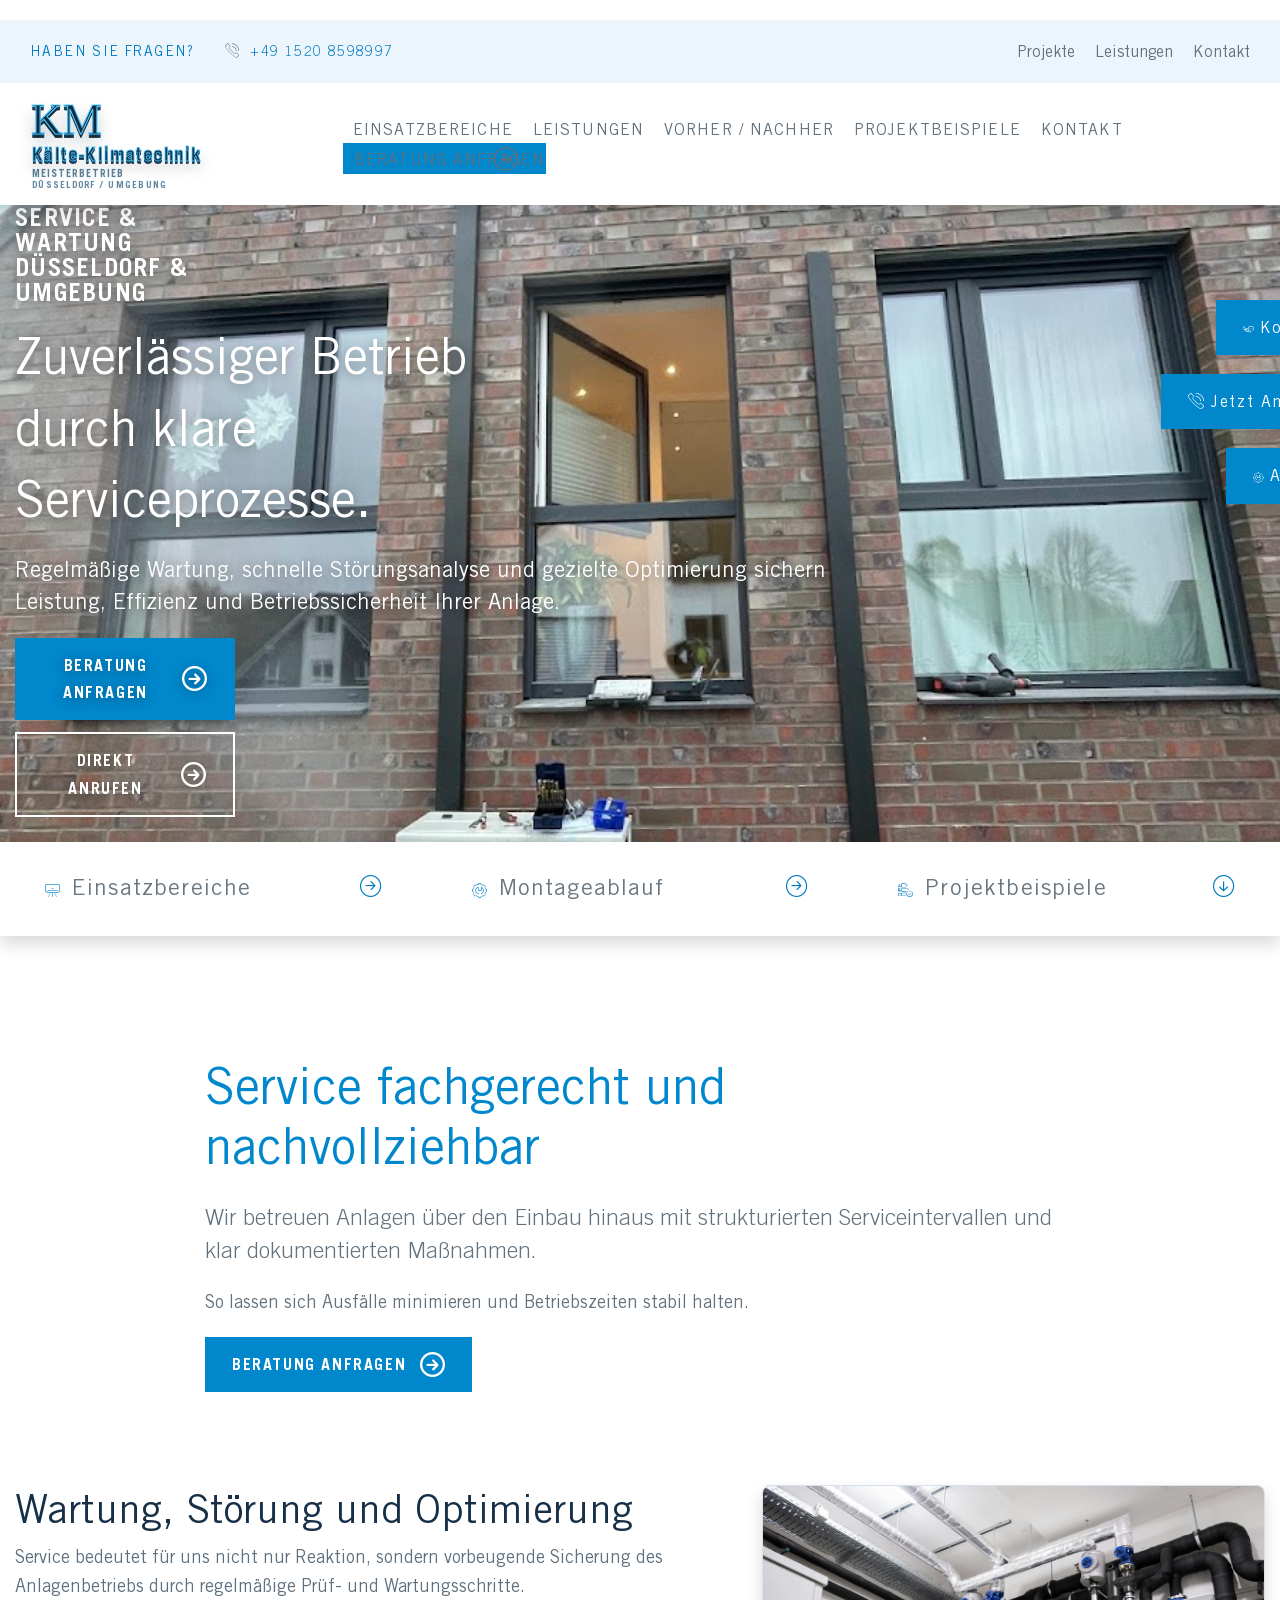
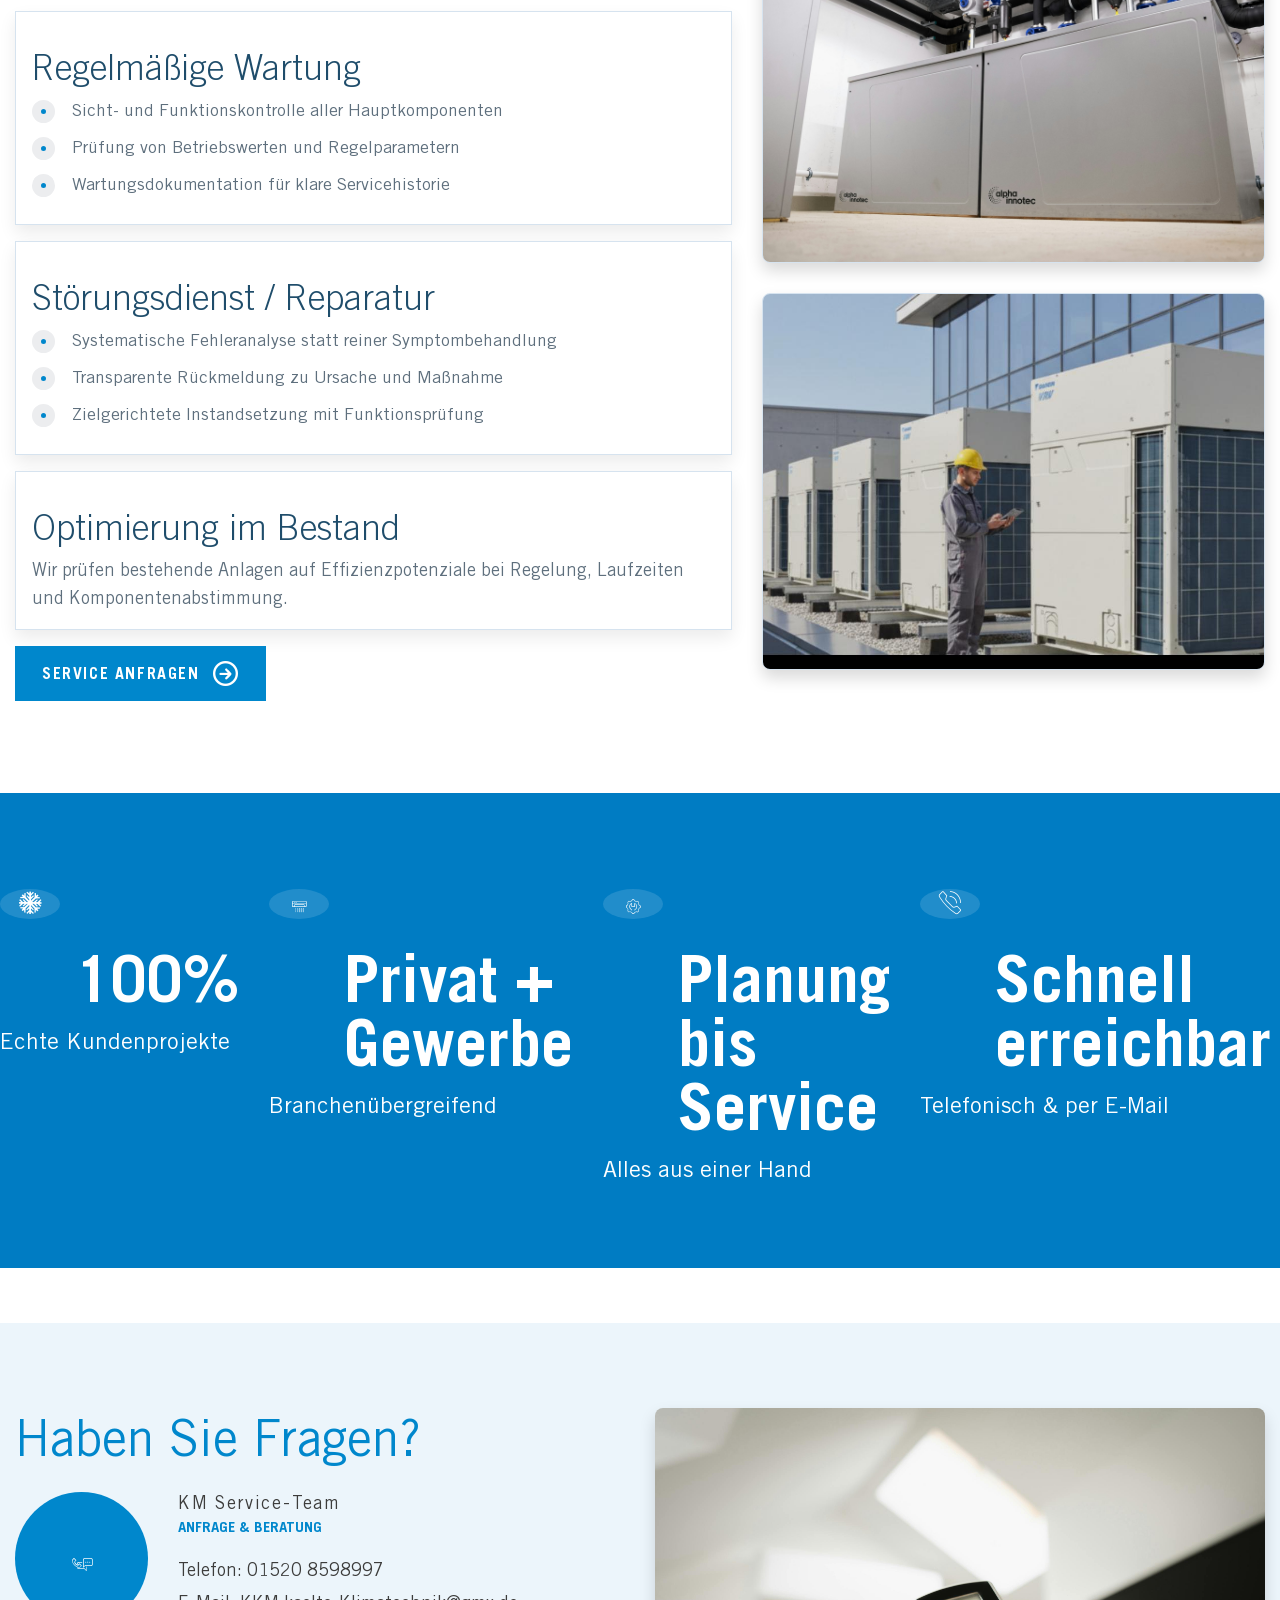
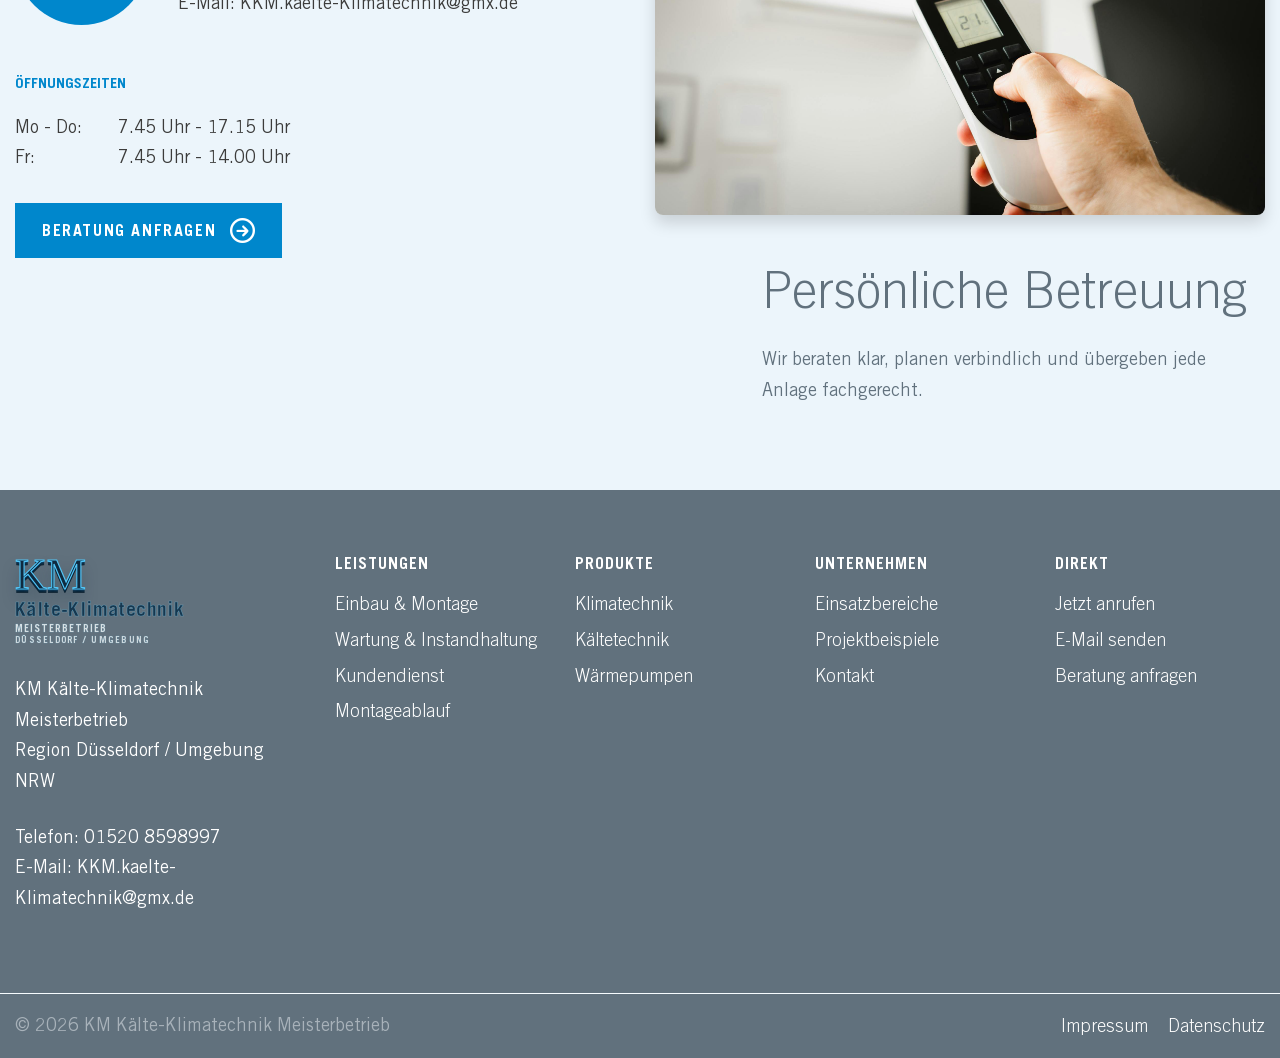
<file: service.html>
<!doctype html>
<html lang="de">
<head>
  <meta charset="utf-8" />
  <meta name="viewport" content="width=device-width, initial-scale=1" />
  <meta http-equiv="Cache-Control" content="no-store, no-cache, must-revalidate" />
  <meta http-equiv="Pragma" content="no-cache" />
  <meta http-equiv="Expires" content="0" />
  <title>KM Kälte-Klimatechnik Meisterbetrieb | Service und Wartung</title>
  <meta name="description" content="Service und Wartung für Kälte-Klimatechnik: Inspektion, Fehlerdiagnose und Reparatur in Düsseldorf und Umgebung." />
  <link rel="canonical" href="https://km-kaelte-klimatechnik.github.io/service.html" />
  <meta name="robots" content="index,follow,max-snippet:-1,max-image-preview:large,max-video-preview:-1" />
  <meta name="theme-color" content="#0b5286" />
  <meta name="format-detection" content="telephone=yes" />
  <link rel="alternate" hreflang="de-DE" href="https://km-kaelte-klimatechnik.github.io/service.html" />
  <meta property="og:locale" content="de_DE" />
  <meta property="og:type" content="website" />
  <meta property="og:site_name" content="KM Kälte-Klimatechnik Meisterbetrieb" />
  <meta property="og:title" content="Service und Wartung | KM Kälte-Klimatechnik Meisterbetrieb" />
  <meta property="og:description" content="Service und Wartung für Kälte-Klimatechnik: Inspektion, Fehlerdiagnose und Reparatur in Düsseldorf und Umgebung." />
  <meta property="og:url" content="https://km-kaelte-klimatechnik.github.io/service.html" />
  <meta property="og:image" content="https://km-kaelte-klimatechnik.github.io/img/hero-house.jpg" />
  <meta property="og:image:alt" content="KM Kälte-Klimatechnik Meisterbetrieb Projektbild" />
  <meta name="twitter:card" content="summary_large_image" />
  <meta name="twitter:title" content="Service und Wartung | KM Kälte-Klimatechnik Meisterbetrieb" />
  <meta name="twitter:description" content="Service und Wartung für Kälte-Klimatechnik: Inspektion, Fehlerdiagnose und Reparatur in Düsseldorf und Umgebung." />
  <meta name="twitter:image" content="https://km-kaelte-klimatechnik.github.io/img/hero-house.jpg" />
  <meta http-equiv="Content-Security-Policy" content="default-src &#39;self&#39;; script-src &#39;self&#39; &#39;unsafe-inline&#39;; style-src &#39;self&#39; &#39;unsafe-inline&#39; https://fonts.googleapis.com; font-src &#39;self&#39; data: https://fonts.gstatic.com; img-src &#39;self&#39; data: https:; media-src &#39;self&#39; data: https:; connect-src &#39;self&#39;; object-src &#39;none&#39;; base-uri &#39;self&#39;; form-action &#39;self&#39; mailto: tel:; frame-ancestors &#39;none&#39;; upgrade-insecure-requests" />
  <meta http-equiv="Referrer-Policy" content="strict-origin-when-cross-origin" />
  <meta http-equiv="Permissions-Policy" content="geolocation=(), camera=(), microphone=(), payment=(), usb=()" />
  <link rel="preconnect" href="https://fonts.googleapis.com" />
  <link rel="preconnect" href="https://fonts.gstatic.com" crossorigin />
  <link href="https://fonts.googleapis.com/css2?family=UnifrakturCook:wght@700&display=swap" rel="stylesheet" />
    <link rel="stylesheet" href="assets/site-framework.css" />
  <style>
    :root {
      --km-primary: #0087cc;
      --km-secondary: #0b5286;
      --km-dark: #183247;
      --km-light: #ecf5fb;
    }

    body.front-page {
      background: #fff;
      color: #61717d;
    }

    .page-wrapper {
      overflow-x: clip;
    }

    .inner {
      max-width: 1400px;
      margin: 0 auto;
      padding: 0 15px;
    }

    .km-brand {
      display: inline-flex;
      align-items: flex-start;
      flex-direction: column;
      gap: 1px;
      text-decoration: none;
    }

    .km-brand-main {
      position: relative;
      isolation: isolate;
      overflow: visible;
    }

    .km-brand-mark {
      display: inline-block;
      font-family: "UnifrakturCook", serif;
      font-size: 44px;
      line-height: 1;
      color: #0f2a3f;
      -webkit-text-fill-color: #0f2a3f;
      -webkit-text-stroke: 1.15px rgba(84, 204, 255, 0.96);
      text-shadow:
        0 1px 0 rgba(15, 66, 103, 0.96),
        0 2px 0 rgba(11, 51, 80, 0.92),
        0 3px 0 rgba(8, 37, 58, 0.88),
        0 4px 0 rgba(6, 27, 43, 0.82),
        0 10px 16px rgba(8, 38, 58, 0.36);
      transform: translateY(-1px);
      flex-shrink: 0;
    }

    .km-brand-copy {
      display: inline-flex;
      flex-direction: column;
      line-height: 1.03;
      padding: 0 0 0 1px;
    }

    .km-brand-copy strong {
      font-size: 20px;
      letter-spacing: 0.02em;
      color: #173850;
      -webkit-text-fill-color: #173850;
      font-weight: 800;
      display: inline-block;
      -webkit-text-stroke: 0.85px rgba(82, 202, 255, 0.9);
      text-shadow:
        0 1px 0 rgba(16, 66, 103, 0.94),
        0 2px 0 rgba(12, 52, 81, 0.87),
        0 3px 0 rgba(8, 39, 61, 0.82),
        0 8px 14px rgba(7, 34, 52, 0.28);
    }

    .km-brand-copy small {
      margin-top: 3px;
      text-transform: uppercase;
      letter-spacing: 0.1em;
      font-size: 10px;
      color: #6a7781;
      font-weight: 800;
      display: inline-block;
      -webkit-text-stroke: 0.38px rgba(72, 187, 255, 0.42);
      text-shadow: 0 0 0 rgba(67, 183, 255, 0);
    }

    .km-brand-copy .km-brand-region {
      margin-top: 2px;
      letter-spacing: 0.14em;
      font-size: 9px;
      opacity: 0.95;
    }

    .km-brand-main .km-brand-mark {
      color: transparent;
      -webkit-text-fill-color: transparent;
      -webkit-text-stroke: 1.3px rgba(82, 204, 255, 0.98);
      text-shadow: 0 0 10px rgba(117, 221, 255, 0.63);
      animation:
        km-logo-mark-intro 2.2s cubic-bezier(0.2, 0.86, 0.18, 1) 0s 1 both,
        km-k-pulse 3.3s ease-in-out 2.2s infinite;
    }

    .km-brand-main .km-brand-copy strong {
      color: transparent;
      -webkit-text-fill-color: transparent;
      -webkit-text-stroke: 1px rgba(82, 204, 255, 0.95);
      text-shadow: 0 0 9px rgba(110, 215, 255, 0.58);
      animation:
        km-logo-text-intro 2.05s cubic-bezier(0.23, 0.84, 0.23, 1) 0.08s 1 both,
        km-text-outline 3.3s ease-in-out 2.18s infinite;
    }

    .km-brand-main .km-brand-copy small {
      color: transparent;
      -webkit-text-fill-color: transparent;
      -webkit-text-stroke: 0.5px rgba(82, 204, 255, 0.8);
      text-shadow: 0 0 6px rgba(108, 210, 255, 0.46);
      animation:
        km-logo-subline-intro 1.95s cubic-bezier(0.24, 0.83, 0.22, 1) 0.25s 1 both,
        km-text-outline 2.8s ease-in-out 2.3s infinite;
    }

    .km-brand-main::before,
    .km-brand-main::after {
      content: "❄  ✦  ❄  ✧  ❄";
      position: absolute;
      left: -28%;
      width: 165%;
      pointer-events: none;
      white-space: nowrap;
      opacity: 0;
      z-index: 3;
      text-align: center;
      letter-spacing: 0.52em;
      color: rgba(146, 226, 255, 0.88);
      text-shadow: 0 0 10px rgba(124, 214, 255, 0.46);
    }

    .km-brand-main::before {
      top: -12px;
      font-size: 10px;
      animation: km-snow-drift 6.1s linear 2.15s infinite;
    }

    .km-brand-main::after {
      top: 14px;
      font-size: 8px;
      color: rgba(186, 238, 255, 0.8);
      animation: km-snow-drift 7.4s linear 3.35s infinite;
    }

    .km-brand-main .km-flurry {
      position: absolute;
      inset: -14px -18px;
      pointer-events: none;
      overflow: hidden;
      z-index: 4;
    }

    .km-brand-main .km-flake {
      position: absolute;
      left: -12%;
      top: 50%;
      font-size: 9px;
      line-height: 1;
      color: rgba(179, 237, 255, 0.9);
      text-shadow: 0 0 7px rgba(124, 214, 255, 0.45);
      opacity: 0;
      transform: translateX(0) translateY(0) scale(0.7) rotate(0deg);
      will-change: transform, opacity;
    }

    .km-brand-main .km-flake.f1 {
      top: 18%;
      animation: km-flake-pass 11.8s linear 2.9s infinite;
    }

    .km-brand-main .km-flake.f2 {
      top: 34%;
      font-size: 7px;
      animation: km-flake-pass 13.2s linear 5.1s infinite;
    }

    .km-brand-main .km-flake.f3 {
      top: 56%;
      animation: km-flake-pass 10.9s linear 3.7s infinite;
    }

    .km-brand-main .km-flake.f4 {
      top: 72%;
      font-size: 8px;
      animation: km-flake-pass 12.6s linear 7.2s infinite;
    }

    .km-brand-main .km-flake.f5 {
      top: 44%;
      font-size: 6px;
      animation: km-flake-pass 14.4s linear 9s infinite;
    }

    @keyframes km-logo-mark-intro {
      0%, 36% {
        color: transparent;
        -webkit-text-fill-color: transparent;
        -webkit-text-stroke: 1.3px rgba(82, 204, 255, 0.98);
        text-shadow: 0 0 10px rgba(117, 221, 255, 0.63);
        filter: brightness(1.06) saturate(1.14);
      }
      68% {
        color: #184562;
        -webkit-text-fill-color: #184562;
        -webkit-text-stroke: 1.2px rgba(88, 207, 255, 0.96);
        text-shadow:
          0 1px 0 rgba(16, 72, 113, 0.95),
          0 2px 0 rgba(10, 48, 75, 0.88),
          0 0 9px rgba(117, 221, 255, 0.47);
        filter: brightness(1.04) saturate(1.1);
      }
      100% {
        color: #0f2a3f;
        -webkit-text-fill-color: #0f2a3f;
        -webkit-text-stroke: 1.15px rgba(84, 204, 255, 0.96);
        text-shadow:
          0 1px 0 rgba(15, 66, 103, 0.96),
          0 2px 0 rgba(11, 51, 80, 0.92),
          0 3px 0 rgba(8, 37, 58, 0.88),
          0 4px 0 rgba(6, 27, 43, 0.82),
          0 10px 16px rgba(8, 38, 58, 0.36);
        filter: brightness(1) saturate(1);
      }
    }

    @keyframes km-logo-text-intro {
      0%, 34% {
        color: transparent;
        -webkit-text-fill-color: transparent;
        -webkit-text-stroke: 1px rgba(82, 204, 255, 0.95);
        text-shadow: 0 0 9px rgba(110, 215, 255, 0.58);
        filter: brightness(1.05) saturate(1.12);
      }
      67% {
        color: #1f4c6b;
        -webkit-text-fill-color: #1f4c6b;
        -webkit-text-stroke: 0.95px rgba(85, 205, 255, 0.92);
        text-shadow:
          0 1px 0 rgba(15, 69, 108, 0.92),
          0 2px 0 rgba(10, 47, 73, 0.86),
          0 0 8px rgba(112, 215, 255, 0.43);
      }
      100% {
        color: #173850;
        -webkit-text-fill-color: #173850;
        -webkit-text-stroke: 0.85px rgba(82, 202, 255, 0.9);
        text-shadow:
          0 1px 0 rgba(16, 66, 103, 0.94),
          0 2px 0 rgba(12, 52, 81, 0.87),
          0 3px 0 rgba(8, 39, 61, 0.82),
          0 8px 14px rgba(7, 34, 52, 0.28);
        filter: brightness(1) saturate(1);
      }
    }

    @keyframes km-logo-subline-intro {
      0%, 38% {
        color: transparent;
        -webkit-text-fill-color: transparent;
        -webkit-text-stroke: 0.5px rgba(82, 204, 255, 0.8);
        text-shadow: 0 0 6px rgba(108, 210, 255, 0.46);
      }
      100% {
        color: #6a7781;
        -webkit-text-fill-color: #6a7781;
        -webkit-text-stroke: 0.38px rgba(72, 187, 255, 0.42);
        text-shadow: 0 0 0 rgba(67, 183, 255, 0);
      }
    }

    @keyframes km-snow-drift {
      0% {
        opacity: 0;
        transform: translateX(-20%) translateY(-8px) rotate(-4deg);
      }
      12% {
        opacity: 0.85;
      }
      70% {
        opacity: 0.72;
      }
      100% {
        opacity: 0;
        transform: translateX(20%) translateY(9px) rotate(4deg);
      }
    }

    @keyframes km-flake-pass {
      0%, 14% {
        opacity: 0;
        transform: translateX(-6%) translateY(-2px) scale(0.65) rotate(0deg);
      }
      20% {
        opacity: 0.88;
      }
      33% {
        opacity: 0.82;
      }
      44% {
        opacity: 0;
      }
      100% {
        opacity: 0;
        transform: translateX(124%) translateY(-8px) scale(1.06) rotate(50deg);
      }
    }

    @keyframes km-k-pulse {
      0%, 100% {
        filter: brightness(1) saturate(1);
        text-shadow:
          0 1px 0 rgba(15, 66, 103, 0.96),
          0 2px 0 rgba(11, 51, 80, 0.92),
          0 3px 0 rgba(8, 37, 58, 0.88),
          0 4px 0 rgba(6, 27, 43, 0.82),
          0 10px 16px rgba(8, 38, 58, 0.33);
      }
      50% {
        filter: brightness(1.16) saturate(1.17);
        text-shadow:
          0 1px 0 rgba(16, 86, 134, 0.98),
          0 2px 0 rgba(11, 63, 98, 0.93),
          0 3px 0 rgba(8, 45, 69, 0.86),
          0 4px 0 rgba(6, 31, 48, 0.82),
          0 0 12px rgba(118, 224, 255, 0.55),
          0 12px 20px rgba(8, 42, 64, 0.38);
      }
    }

    @keyframes km-text-outline {
      0%, 100% {
        filter: brightness(1) saturate(1);
      }
      48% {
        filter: brightness(1) saturate(1);
      }
      52% {
        filter: brightness(1.12) saturate(1.14);
      }
    }

    #km-nav-links > li > a {
      text-transform: uppercase;
      font-size: 14px;
      letter-spacing: 0.07em;
      font-weight: 700;
      padding: 0.85rem 0.9rem;
    }

    .km-mobile-nav {
      display: none;
      border-top: 1px solid rgba(0, 0, 0, 0.09);
      background: #fff;
      padding: 14px 18px;
    }

    .km-mobile-nav a {
      display: block;
      text-decoration: none;
      color: #224259;
      font-weight: 700;
      text-transform: uppercase;
      letter-spacing: 0.06em;
      font-size: 13px;
      padding: 12px 0;
      border-bottom: 1px solid #e1e8ef;
    }

    .km-mobile-nav a:last-child {
      border-bottom: 0;
    }

    .km-mobile-nav.open {
      display: block;
    }

    .page-header .header-item.km-hero {
      min-height: 680px;
      position: relative;
      display: flex;
      align-items: flex-end;
      background: #eaf6ff;
      background-color: #eaf6ff;
      overflow: hidden;
    }

    .km-hero-video {
      position: absolute;
      inset: 0;
      width: 100%;
      height: 100%;
      object-fit: cover;
      object-position: center 54%;
      z-index: 0;
      background: transparent;
      mix-blend-mode: normal;
      filter: none;
      opacity: 1;
    }

    .page-header .header-item.km-hero::after {
      content: "";
      position: absolute;
      inset: 0;
      background: transparent;
      z-index: 1;
    }

    body.front-page div.page-wrapper .page-header .header-item.km-hero .content {
      position: relative;
      left: auto;
      bottom: auto;
      transform: none;
      width: 100%;
      padding-bottom: 70px;
      text-align: left;
      z-index: 2;
    }

    .page-header .header-item.km-hero .content .inner {
      display: inline-block;
      padding: 18px 20px;
      border-radius: 12px;
      background: linear-gradient(145deg, rgba(5, 40, 67, 0.34) 0%, rgba(5, 40, 67, 0.16) 100%);
      border: 1px solid rgba(173, 220, 244, 0.42);
      box-shadow: 0 10px 22px rgba(7, 35, 58, 0.16);
      backdrop-filter: blur(0.6px);
    }

    .page-header .header-item.km-hero .content h1,
    .page-header .header-item.km-hero .content h2,
    .page-header .header-item.km-hero .content p {
      max-width: 16ch;
      color: #fff;
      text-shadow: 0 2px 12px rgba(0, 0, 0, 0.38);
    }

    .page-header .header-item.km-hero .content h1 {
      margin-bottom: 10px;
    }

    .page-header .header-item.km-hero .content h2 {
      margin-bottom: 20px;
    }

    .page-header .header-item.km-hero .content .km-hero-copy {
      max-width: 64ch;
      margin-bottom: 20px;
      font-size: 22px;
      line-height: 1.45;
    }

    .km-hero-actions {
      display: flex;
      flex-wrap: wrap;
      gap: 12px;
    }

    .km-hero-actions .btn {
      min-width: 220px;
      justify-content: center;
    }

    .module-three-boxes .item.km-shortcut {
      display: flex;
      align-items: center;
      gap: 12px;
      border-bottom: 4px solid transparent;
      transition: border-color 0.2s ease, background-color 0.2s ease;
      min-height: 94px;
    }

    .module-three-boxes .item.km-shortcut:hover {
      border-bottom-color: var(--km-primary);
      background-color: #f8fbfe;
    }

    .module-three-boxes .item.km-shortcut > .icon:first-of-type {
      color: var(--km-primary);
      font-size: 1.45rem;
    }

    .module-three-boxes .item.km-shortcut p {
      color: #445b70 !important;
      margin-bottom: 0;
      text-transform: none;
      letter-spacing: 0.02em;
      font-size: 24px;
      line-height: 1.15;
    }

    .module-three-boxes .item.km-shortcut .icon-arrow-right-border,
    .module-three-boxes .item.km-shortcut .icon-arrow-right-bottom {
      color: var(--km-primary);
      margin-left: auto;
    }

    .km-intro-copy p {
      margin-bottom: 1.25rem;
    }

    .module-list-image-text.company-details .list-unstyled li {
      width: 20% !important;
    }

    .module-list-image-text.company-details .list-unstyled li .image-container {
      height: 60px;
      width: 60px;
      border-radius: 50%;
      background: rgba(255, 255, 255, 0.13);
      display: inline-flex;
      align-items: center;
      justify-content: center;
      margin-bottom: 12px;
      position: static;
    }

    .module-list-image-text.company-details .list-unstyled li .image-container .icon {
      font-size: 1.4rem;
      color: #fff;
      position: static;
      transform: none;
      width: auto;
      height: auto;
    }

    .km-solution-grid {
      display: grid;
      grid-template-columns: repeat(4, 1fr);
      gap: 16px;
      margin-top: 18px;
    }

    .km-solution-grid .solution-slide {
      height: 100%;
    }

    .km-solution-grid .solution-image-container {
      aspect-ratio: 4 / 3;
      overflow: hidden;
    }

    .km-solution-grid .solution-image-container img {
      width: 100%;
      height: 100%;
      object-fit: cover;
      object-position: var(--km-image-pos, center center);
    }

    .km-solution-grid .solution-content-container {
      background: #fff;
    }

    .km-solution-grid .solution-content-container .title {
      font-size: 27px;
      color: #173047;
      margin-bottom: 8px;
      line-height: 1.15;
    }

    .km-solution-grid .solution-content-container .excerpt {
      font-size: 18px;
      color: #5e6f7d;
      line-height: 1.45;
      margin-bottom: 12px;
    }

    .km-solution-grid .solution-content-container a {
      font-size: 18px;
      font-weight: 700;
      color: var(--km-secondary);
      text-decoration: none;
    }

    .km-list-links li {
      position: relative;
      padding-left: 0;
    }

    .km-list-links li:not(:last-child) {
      margin-bottom: 8px;
    }

    .km-list-links li a {
      font-size: 20px;
      text-decoration: none;
      color: #566877;
    }

    .km-list-links li a:hover {
      color: var(--km-primary);
    }

    .km-photo-wrap {
      width: 100%;
      aspect-ratio: 4 / 3;
      border-radius: 8px;
      overflow: hidden;
      background: #e7f0f9;
      border: 1px solid #d6e3ef;
      box-shadow: 0 0.5rem 1rem rgba(0, 0, 0, 0.15);
    }

    .km-photo-wrap img {
      width: 100%;
      height: 100%;
      object-fit: cover;
      object-position: var(--km-image-pos, center center);
      display: block;
    }

    .km-photo-wrap.is-portrait img {
      object-position: var(--km-image-pos, center 67%);
    }

    .km-photo-wrap.is-portrait {
      aspect-ratio: 4 / 3;
    }



    .km-photo-wrap img.km-split-full {
      object-fit: contain;
      object-position: center center !important;
      background: #dce7f2;
    }

    .km-photo-wrap.is-top img {
      object-position: center 24%;
    }

    .km-before-after {
      border-top: 1px solid #d6e2ec;
      border-bottom: 1px solid #d6e2ec;
      background: #fff;
    }

    .km-before-after-card {
      background: #fff;
      border: 1px solid #d6e2ec;
      box-shadow: 0 0.5rem 1rem rgba(0, 0, 0, 0.1);
      height: 100%;
    }

    .km-before-after-card img {
      width: 100%;
      aspect-ratio: 4 / 3;
      object-fit: cover;
      object-position: center 34%;
    }

    .km-before-after-card .copy {
      padding: 1rem 1rem 1.2rem;
    }

    .km-before-after-card .copy h4 {
      margin-bottom: 0.6rem;
      color: #183247;
      font-size: 31px;
    }

    .km-before-after-card .copy p {
      margin: 0;
      font-size: 18px;
      line-height: 1.5;
    }

    .km-process {
      background: #ecf5fb;
      border: 1px solid #cddfeb;
      padding: 1.25rem 1.25rem 1.1rem;
      margin-top: 1rem;
    }

    .km-process ul {
      margin: 0.8rem 0 0;
      padding: 0;
      list-style: none;
    }

    .km-process li {
      position: relative;
      padding-left: 28px;
      margin-bottom: 10px;
      font-size: 18px;
      color: #4f6578;
    }

    .km-process li::before {
      content: "";
      width: 10px;
      height: 10px;
      border-radius: 50%;
      background: var(--km-primary);
      position: absolute;
      left: 4px;
      top: 0.58em;
    }

    #projekte .row + .row {
      margin-top: 2.6rem;
    }

    .frontpage-lightblue-section .row,
    #projekte .row {
      align-items: center;
    }

    #projekte h3 {
      margin-bottom: 1rem;
    }

    .km-contact-image {
      width: 100%;
      border-radius: 8px;
      box-shadow: 0 0.5rem 1rem rgba(0, 0, 0, 0.15);
    }

    .mobile-cta .icon {
      font-size: 1.2rem;
    }

    #main-footer .km-brand-copy {
      padding: 0;
    }

    #main-footer .km-brand-mark {
      animation: none;
      filter: none;
    }

    #main-footer .km-brand-copy strong {
      color: #fff;
      padding: 0;
      -webkit-text-stroke: 0.55px rgba(124, 217, 255, 0.45);
      background: none;
      text-shadow: none;
      filter: none;
    }

    #main-footer .km-brand-copy small {
      color: rgba(255, 255, 255, 0.78);
      -webkit-text-stroke: 0.35px rgba(124, 217, 255, 0.32);
      filter: none;
    }

    @media (prefers-reduced-motion: reduce) {
      .km-hero-video {
        display: none;
      }

      .km-brand-main .km-brand-mark,
      .km-brand-main .km-brand-copy strong,
      .km-brand-main .km-brand-copy small,
      .km-brand-main::before,
      .km-brand-main::after,
      .km-brand-main .km-flake {
        animation: none !important;
      }

      .km-brand-main .km-flurry {
        display: none;
      }

      .km-brand-main .km-brand-mark {
        color: #0f2a3f;
        -webkit-text-fill-color: #0f2a3f;
      }

      .km-brand-main .km-brand-copy strong {
        color: #173850;
        -webkit-text-fill-color: #173850;
      }

      .km-brand-main .km-brand-copy small {
        color: #6a7781;
        -webkit-text-fill-color: #6a7781;
      }
    }

    @media (max-width: 1399.98px) {
      .km-solution-grid {
        grid-template-columns: repeat(3, 1fr);
      }
    }

    @media (max-width: 1199.98px) {
      .km-solution-grid {
        grid-template-columns: repeat(2, 1fr);
      }

      .module-list-image-text.company-details .list-unstyled li {
        width: 50% !important;
      }
    }

    @media (max-width: 991.98px) {
      .page-header .header-item.km-hero {
        min-height: 560px;
      }

      .page-header .header-item.km-hero .content {
        padding-bottom: 38px;
      }

      .page-header .header-item.km-hero .content h1,
      .page-header .header-item.km-hero .content h2,
      .page-header .header-item.km-hero .content p {
        max-width: none;
      }

      .page-header .header-item.km-hero .content .km-hero-copy {
        font-size: 20px;
      }

      .km-brand-copy strong {
        font-size: 22px;
      }

      .km-brand-copy small {
        font-size: 10px;
      }

      .km-brand-mark {
        font-size: 46px;
      }

      .module-three-boxes .item.km-shortcut p {
        font-size: 21px;
      }
    }

    @media (max-width: 767.98px) {
      .page-header .header-item.km-hero .content .inner {
        display: block;
        padding: 14px 14px;
      }

      .km-solution-grid {
        grid-template-columns: 1fr;
      }

      .km-hero-video {
        object-position: center 58%;
      }

      body.front-page div.page-wrapper .module-list-image-text.company-details ul.list-unstyled li {
        width: 100% !important;
        max-width: 100%;
        flex: 1 1 100% !important;
        padding: 16px 0 12px !important;
      }

      body.front-page div.page-wrapper .module-list-image-text.company-details ul.list-unstyled li p.h5 {
        font-size: 42px;
        line-height: 1.04;
        padding-left: 0 !important;
        margin-top: 0.2rem;
        margin-bottom: 0.2rem;
      }

      body.front-page div.page-wrapper .module-list-image-text.company-details ul.list-unstyled li p:not(.h5) {
        font-size: 18px;
        line-height: 1.3;
      }

      .module-list-image-text.company-details .list-unstyled li .image-container {
        margin-bottom: 8px;
      }

      .page-header .header-item.km-hero {
        min-height: 520px;
      }

      .km-hero-actions .btn {
        width: 100%;
        min-width: 0;
      }

      .km-before-after-card .copy h4 {
        font-size: 26px;
      }
    }

    body.page-service #einsatzbereiche,
    body.page-service #leistungen,
    body.page-service #vorher-nachher,
    body.page-service #projekte {
      display: none;
    }

    .km-detail-page-content {
      padding: 8px 0 18px;
    }

    .km-detail-page-content h3 {
      color: #173047;
      font-size: 34px;
      margin-bottom: 10px;
    }

    .km-detail-page-content h4 {
      color: #1f4d6b;
      font-size: 25px;
      margin-bottom: 8px;
      margin-top: 18px;
    }

    .km-detail-page-content p {
      font-size: 19px;
      color: #5e6f7d;
      line-height: 1.6;
      margin-bottom: 10px;
    }

    .km-detail-list {
      margin: 0;
      padding-left: 20px;
      color: #5e6f7d;
      font-size: 18px;
      line-height: 1.55;
    }

    .km-detail-list li {
      margin-bottom: 7px;
    }

    .km-detail-box {
      border: 1px solid #d6e3ef;
      background: #fff;
      box-shadow: 0 0.5rem 1rem rgba(0, 0, 0, 0.08);
      padding: 16px;
      margin-bottom: 16px;
    }

    .km-detail-box p:last-child {
      margin-bottom: 0;
    }

    .km-detail-cta {
      margin-top: 16px;
    }

    @media (max-width: 991px) {
      .km-detail-page-content h3 {
        font-size: 30px;
      }

      .km-detail-page-content h4 {
        font-size: 23px;
      }

      .km-detail-page-content p,
      .km-detail-list {
        font-size: 17px;
      }
    }
    /* KM page hero identity */
    body.page-service .page-header .header-item.km-hero {
      background: #eaf6ff;
    }

    body.page-service .page-header .header-item.km-hero .km-hero-video {
      display: block;
      opacity: 1;
    }



    /* Device optimization (mobile, tablet, desktop) */
    @media (max-width: 1199.98px) {
      .km-photo-wrap,
      .km-contact-image {
        aspect-ratio: 16 / 10;
      }

      .km-photo-wrap img,
      .km-contact-image {
        object-position: center center;
      }
    }

    @media (max-width: 767.98px) {
      body {
        overflow-x: hidden;
        padding-bottom: 82px;
      }

      .km-brand {
        max-width: calc(100vw - 92px);
      }

      .km-brand-copy {
        min-width: 0;
      }

      .km-brand-copy strong {
        font-size: clamp(17px, 5.1vw, 23px) !important;
        line-height: 1.05;
      }

      .km-brand-copy small {
        font-size: clamp(9px, 2.5vw, 11px) !important;
        letter-spacing: 0.08em;
      }

      .km-brand-main::before,
      .km-brand-main::after,
      .km-brand-main .km-flurry {
        display: none;
      }

      .module-three-boxes .item.km-shortcut {
        min-height: 0;
        padding: 14px 12px;
      }

      .module-three-boxes .item.km-shortcut p {
        font-size: 18px !important;
        line-height: 1.2;
      }

      .km-before-after-card .image {
        aspect-ratio: 4 / 3;
      }

      .km-before-after-card .copy {
        padding: 16px 14px;
      }

      .km-slideshow {
        aspect-ratio: 4 / 3;
      }

      .km-slide img {
        object-fit: cover;
        background: transparent;
      }

      .mobile-cta span {
        font-size: 11px;
      }
    }

    @media (max-width: 380px) {
      .km-brand-mark {
        font-size: 38px !important;
      }

      .page-header .header-item.km-hero .content h2 {
        font-size: 30px;
      }

      .page-header .header-item.km-hero .content .km-hero-copy {
        font-size: 18px !important;
      }
    }

  </style>
</head>
<body class="front-page no-transitions page-service">
  <section class="d-none d-lg-flex flex-wrap flex-column align-items-end" id="window-sidebar">
    <div class="position-relative mb-1">
      <a href="kontakt.html#kontakt" class="text-decoration-none">
        <button class="btn btn-primary" type="button">
          <i class="icon icon-kontakt"></i>
          <span class="font-weight-medium text-capitalize">Kontakt</span>
        </button>
      </a>
    </div>
    <div class="position-relative mb-1">
      <a href="tel:015208598997" class="text-decoration-none">
        <button class="btn btn-primary" type="button">
          <i class="icon icon-phone"></i>
          <span class="font-weight-medium text-capitalize">Jetzt anrufen</span>
        </button>
      </a>
    </div>
    <div class="position-relative">
      <a href="montage.html" class="text-decoration-none">
        <button class="btn btn-primary" type="button">
          <i class="icon icon-service-und-support"></i>
          <span class="font-weight-medium text-capitalize">Ablauf</span>
        </button>
      </a>
    </div>
  </section>

  <div class="page-wrapper">
    <header id="header" class="shadow">
      <div class="header-topnav-container">
        <div class="inner">
          <div class="row header-topnav-row d-none d-lg-flex">
            <div class="col-12 d-flex justify-content-between align-items-center">
              <div class="header-topnav-content d-flex align-items-center">
                <p class="text-uppercase pr-2 mb-0">Haben Sie Fragen?</p>
                <a href="tel:015208598997" class="h4 text-gray-600 mb-0">
                  <i class="icon icon-phone"></i>+49 1520 8598997
                </a>
              </div>
              <ul class="nav">
                <li><a href="projekte.html">Projekte</a></li>
                <li><a href="leistungen.html">Leistungen</a></li>
                <li><a href="kontakt.html">Kontakt</a></li>
              </ul>
            </div>
          </div>
        </div>
      </div>

      <div class="inner">
        <div class="row header-nav-row p-1">
          <div class="col-xl-3 header-first-col d-flex align-items-center justify-content-between">
            <a class="navbar-brand km-brand km-brand-main" href="index.html" aria-label="KM Kälte-Klimatechnik Meisterbetrieb">
              <span class="km-brand-mark">KM</span>
              <span class="km-brand-copy">
                <strong>Kälte-Klimatechnik</strong>
                <small>Meisterbetrieb</small>
                <small class="km-brand-region">Düsseldorf / Umgebung</small>
              </span>
              <span class="km-flurry" aria-hidden="true">
                <span class="km-flake f1">❄</span>
                <span class="km-flake f2">✦</span>
                <span class="km-flake f3">❄</span>
                <span class="km-flake f4">✧</span>
                <span class="km-flake f5">❄</span>
              </span>
            </a>
            <button id="km-menu-btn" class="navbar-toggler d-inline-block d-xl-none" type="button" aria-label="Menü öffnen" aria-expanded="false">
              <span></span>
            </button>
          </div>

          <div class="col-xl-9 d-none d-xl-flex align-items-center justify-content-end">
            <nav class="navbar navbar-expand-xl p-0">
              <div class="d-flex flex-wrap justify-content-end align-items-stretch">
                <ul id="km-nav-links" class="nav">
                  <li><a href="einsatzbereiche.html">Einsatzbereiche</a></li>
                  <li><a href="leistungen.html">Leistungen</a></li>
                  <li><a href="projekte.html#vorher-nachher">Vorher / Nachher</a></li>
                  <li><a href="projekte.html#projekte">Projektbeispiele</a></li>
                  <li><a href="kontakt.html">Kontakt</a></li>
                  <li>
                    <a class="btn btn-primary btn-icon-arrow-right-border" href="kontakt.html#kontakt">Beratung anfragen</a>
                  </li>
                </ul>
              </div>
            </nav>
          </div>
        </div>
      </div>

      <div id="km-mobile-nav" class="km-mobile-nav d-xl-none">
        <a href="einsatzbereiche.html">Einsatzbereiche</a>
        <a href="leistungen.html">Leistungen</a>
        <a href="projekte.html#vorher-nachher">Vorher / Nachher</a>
        <a href="projekte.html#projekte">Projektbeispiele</a>
        <a href="kontakt.html#kontakt">Kontakt</a>
      </div>
    </header>

    <main id="top">
      <section class="page-header">
        <div class="header-item has-content km-hero">
          <video class="km-hero-video" autoplay muted loop playsinline preload="auto" poster="img/hero-house.jpg" aria-hidden="true">
            <source src="media/ref-toshiba-shorai.mp4?v=toshiba-20260524" type="video/mp4" />
          </video>
          <div class="container content">
            <h1 class="headline-small">Service &amp; Wartung Düsseldorf &amp; Umgebung</h1>
            <h2>Zuverlässiger Betrieb durch klare Serviceprozesse.</h2>
            <p class="km-hero-copy">Regelmäßige Wartung, schnelle Störungsanalyse und gezielte Optimierung sichern Leistung, Effizienz und Betriebssicherheit Ihrer Anlage.</p>
            <p class="km-hero-actions">
              <a class="btn btn-primary btn-icon-arrow-right-border" href="kontakt.html#kontakt">Beratung anfragen</a>
              <a class="btn btn-outline-white btn-icon-arrow-right-border" href="tel:015208598997">Direkt anrufen</a>
            </p>
          </div>
        </div>
      </section>

      <div class="module module-three-boxes mt-0 mt-lg-n3 mb-3 mb-lg-7">
        <div class="container mobile-no-padding">
          <div class="row no-gutters">
            <div class="col-lg-4">
              <div class="bg-white item position-relative h-100 p-3 km-shortcut">
                <a class="full-link" href="einsatzbereiche.html"></a>
                <i class="icon icon-loesungsfinder"></i>
                <p class="headline-small h3">Einsatzbereiche</p>
                <i class="icon icon-arrow-right-border"></i>
              </div>
            </div>
            <div class="col-lg-4">
              <div class="bg-white item position-relative h-100 p-3 km-shortcut">
                <a class="full-link" href="montage.html"></a>
                <i class="icon icon-service-und-support"></i>
                <p class="headline-small h3">Montageablauf</p>
                <i class="icon icon-arrow-right-border"></i>
              </div>
            </div>
            <div class="col-lg-4">
              <div class="bg-white item position-relative h-100 p-3 km-shortcut">
                <a class="full-link" href="projekte.html#projekte"></a>
                <i class="icon icon-beliebte-produkte"></i>
                <p class="headline-small h3">Projektbeispiele</p>
                <i class="icon icon-arrow-right-bottom"></i>
              </div>
            </div>
          </div>
        </div>
      </div>

      <div class="container container-small mb-3 mb-lg-6 km-intro-copy">
        <h2 class="text-primary font-weight-medium">Service fachgerecht und nachvollziehbar</h2>
        <p class="lead">Wir betreuen Anlagen über den Einbau hinaus mit strukturierten Serviceintervallen und klar dokumentierten Maßnahmen.</p>
        <p>So lassen sich Ausfälle minimieren und Betriebszeiten stabil halten.</p>
        <p>
          <a class="btn btn-primary btn-icon-arrow-right-border" href="kontakt.html#kontakt">Beratung anfragen</a>
        </p>
      </div>


      <section class="module km-detail-page-content">
        <div class="container">
          <div class="row">
            <div class="col-lg-7">
              <h3>Wartung, Störung und Optimierung</h3>
              <p>Service bedeutet für uns nicht nur Reaktion, sondern vorbeugende Sicherung des Anlagenbetriebs durch regelmäßige Prüf- und Wartungsschritte.</p>

              <div class="km-detail-box" id="wartung">
                <h4>Regelmäßige Wartung</h4>
                <ul class="km-detail-list">
                  <li>Sicht- und Funktionskontrolle aller Hauptkomponenten</li>
                  <li>Prüfung von Betriebswerten und Regelparametern</li>
                  <li>Wartungsdokumentation für klare Servicehistorie</li>
                </ul>
              </div>

              <div class="km-detail-box" id="stoerung">
                <h4>Störungsdienst / Reparatur</h4>
                <ul class="km-detail-list">
                  <li>Systematische Fehleranalyse statt reiner Symptombehandlung</li>
                  <li>Transparente Rückmeldung zu Ursache und Maßnahme</li>
                  <li>Zielgerichtete Instandsetzung mit Funktionsprüfung</li>
                </ul>
              </div>

              <div class="km-detail-box" id="optimierung">
                <h4>Optimierung im Bestand</h4>
                <p>Wir prüfen bestehende Anlagen auf Effizienzpotenziale bei Regelung, Laufzeiten und Komponentenabstimmung.</p>
              </div>

              <p class="km-detail-cta"><a class="btn btn-primary btn-icon-arrow-right-border" href="kontakt.html#kontakt">Service anfragen</a></p>
            </div>
            <div class="col-lg-5">
              <div class="km-photo-wrap mb-2">
                <img src="img/stock/stock-panasonic-outdoor.jpg" alt="Außeneinheit mit Leitungsführung" />
              </div>
              <div class="km-photo-wrap">
                <img src="img/project-service-support.jpg" alt="Außeneinheit an Fassade" />
              </div>
            </div>
          </div>
        </div>
      </section>

      <section class="module module-list-image-text horizontal company-details mt-3 mt-lg-5">
        <ul class="list-unstyled">
          <li>
            <div class="image-container"><i class="icon icon-snowflake"></i></div>
            <p class="h5">100%</p>
            <p>Echte Kundenprojekte</p>
          </li>
          <li>
            <div class="image-container"><i class="icon icon-air-conditioners"></i></div>
            <p class="h5">Privat + Gewerbe</p>
            <p>Branchenübergreifend</p>
          </li>
          <li>
            <div class="image-container"><i class="icon icon-service-und-support"></i></div>
            <p class="h5">Planung bis Service</p>
            <p>Alles aus einer Hand</p>
          </li>
          <li>
            <div class="image-container"><i class="icon icon-phone"></i></div>
            <p class="h5">Schnell erreichbar</p>
            <p>Telefonisch &amp; per E-Mail</p>
          </li>
          <li>
            <div class="image-container"><i class="icon icon-check-border"></i></div>
            <p class="h5">Saubere Umsetzung</p>
            <p>Mit Ordnung und Struktur</p>
          </li>
        </ul>
      </section>

      <section id="einsatzbereiche" class="module solution-slider-section">
        <div class="container overflow-x-hidden">
          <div class="solution-slider">
            <div class="row">
              <div class="col-12">
                <h3>Maßgeschneiderte Lösungen aus einer Hand</h3>
              </div>
            </div>

            <div class="km-solution-grid">
              <article class="solution-slide swiper-slide">
                <div class="solution-image-container">
                  <img src="img/stock/stock-hyundai-mini-split.jpg" alt="Klimaanlage im Wohnbereich" />
                </div>
                <div class="solution-content-container shadow p-1 d-flex flex-column justify-content-between h-100">
                  <div class="solution-content-text-excerpt-container">
                    <p class="title">Zuhause</p>
                    <p class="excerpt">Leiser Betrieb und angenehme Raumtemperatur für Wohnräume und Schlafzimmer.</p>
                  </div>
                  <a href="einsatzbereiche.html#wohnen">Lösungen für Zuhause <i class="icon icon-arrow-right-border pl-1"></i></a>
                </div>
              </article>

              <article class="solution-slide swiper-slide">
                <div class="solution-image-container">
                  <img src="img/stock/stock-bedroom-unit.jpg" alt="Klimaanlage im Dachgeschoss" />
                </div>
                <div class="solution-content-container shadow p-1 d-flex flex-column justify-content-between h-100">
                  <div class="solution-content-text-excerpt-container">
                    <p class="title">Bestand &amp; Sanierung</p>
                    <p class="excerpt">Nachrüstung in vorhandenen Gebäuden mit geordneter Leitungsführung und sauberem Wandbild.</p>
                  </div>
                  <a href="montage.html#bestand">Lösungen im Bestand <i class="icon icon-arrow-right-border pl-1"></i></a>
                </div>
              </article>

              <article class="solution-slide swiper-slide">
                <div class="solution-image-container">
                  <img src="img/stock/stock-panasonic-outdoor.jpg" alt="Außeneinheit auf Dach" />
                </div>
                <div class="solution-content-container shadow p-1 d-flex flex-column justify-content-between h-100">
                  <div class="solution-content-text-excerpt-container">
                    <p class="title">Dach &amp; Fassade</p>
                    <p class="excerpt">Sichere Aufstellung mit passender Halterung und servicefreundlichem Zugang.</p>
                  </div>
                  <a href="montage.html#aussen">Außenlösungen ansehen <i class="icon icon-arrow-right-border pl-1"></i></a>
                </div>
              </article>

              <article class="solution-slide swiper-slide">
                <div class="solution-image-container">
                  <img src="img/project-gewerbe.jpg" alt="Klimatisierungslösung im Gewerbebereich" />
                </div>
                <div class="solution-content-container shadow p-1 d-flex flex-column justify-content-between h-100">
                  <div class="solution-content-text-excerpt-container">
                    <p class="title">Gewerbe</p>
                    <p class="excerpt">Stabile und wartbare Installationen für Büro, Technikräume und gewerbliche Nutzung.</p>
                  </div>
                  <a href="einsatzbereiche.html#gewerbe">Beratung für Gewerbe <i class="icon icon-arrow-right-border pl-1"></i></a>
                </div>
              </article>

              <article class="solution-slide swiper-slide">
                <div class="solution-image-container">
                  <img src="img/project-service-support.jpg" alt="Service und Support an gewerblicher Klimatechnik" />
                </div>
                <div class="solution-content-container shadow p-1 d-flex flex-column justify-content-between h-100">
                  <div class="solution-content-text-excerpt-container">
                    <p class="title">Service &amp; Support</p>
                    <p class="excerpt">Wartung, Störungsdienst und schnelle Unterstützung für einen dauerhaft stabilen Anlagenbetrieb.</p>
                  </div>
                  <a href="service.html#wartung">Serviceleistungen ansehen <i class="icon icon-arrow-right-border pl-1"></i></a>
                </div>
              </article>
            </div>
          </div>
        </div>
      </section>

      <section class="bg-lightblue frontpage-lightblue-section" id="leistungen">
        <div class="container container-small pt-4 pt-lg-7">
          <h3>Unsere Leistungen für Kälte-Klimatechnik</h3>
          <p>Der Aufbau folgt einem klaren Meisterbetrieb-Ablauf: saubere Projektvorbereitung, fachgerechte Montage und dauerhafte Betreuung im Betrieb. Jede Leistung ist verständlich beschrieben und direkt mit den passenden Projektbildern verbunden.</p>
        </div>

        <div class="container py-4 py-lg-7">
          <div class="row mb-4 mb-lg-7">
            <div class="col-12 col-lg-6 d-flex flex-column justify-content-center px-lg-4 order-2 order-lg-1">
              <h4>Klimatechnik</h4>
              <p>Auslegung und Einbau von Split- und Multisplit-Anlagen inklusive Leitungsführung, Steuerung und Inbetriebnahme.</p>
              <ul class="list-unstyled km-list-links">
                <li><a href="klimatechnik.html">Klimaanlagen und Klimageräte <i class="icon icon-arrow-right-border ml-1"></i></a></li>
                <li><a href="waermepumpen.html">Wärmepumpen-Lösungen <i class="icon icon-arrow-right-border ml-1"></i></a></li>
                <li><a href="klimatechnik.html#steuerung">Lüftungs- und Klimasteuerung <i class="icon icon-arrow-right-border ml-1"></i></a></li>
                <li><a href="montage.html#planung">Objektbezogene Auslegung <i class="icon icon-arrow-right-border ml-1"></i></a></li>
              </ul>
            </div>
            <div class="col-12 col-lg-6 d-flex order-1 order-lg-2">
              <div class="km-photo-wrap is-top">
                <img src="img/stock/stock-panasonic-indoor.jpg" alt="Fertig installierte Inneneinheit" />
              </div>
            </div>
          </div>

          <div class="row mb-4 mb-lg-7">
            <div class="col-12 col-lg-6">
              <div class="km-photo-wrap is-portrait" style="--km-image-pos: center 71%;">
                <img src="img/project-service-support.jpg" alt="Leitungsführung und Außeneinheit an Fassade" />
              </div>
            </div>
            <div class="col-12 col-lg-6 d-flex flex-column justify-content-center px-lg-4">
              <h4>Service &amp; Support</h4>
              <p>Wartung, Funktionskontrolle und Fehlerbehebung mit klaren Servicewegen und kurzer Reaktionszeit.</p>
              <ul class="list-unstyled km-list-links">
                <li><a href="montage.html#montage">Einbau und Montage <i class="icon icon-arrow-right-border ml-1"></i></a></li>
                <li><a href="service.html#wartung">Wartung und Instandhaltung <i class="icon icon-arrow-right-border ml-1"></i></a></li>
                <li><a href="service.html#stoerung">Störungsdienst / Reparatur <i class="icon icon-arrow-right-border ml-1"></i></a></li>
                <li><a href="montage.html#bestand">Optimierung im Bestand <i class="icon icon-arrow-right-border ml-1"></i></a></li>
              </ul>
            </div>
          </div>

          <div class="row">
            <div class="col-12 col-lg-6 d-flex flex-column justify-content-center px-lg-4 order-2 order-lg-1">
              <h4>Außenmontage &amp; Leitungsführung</h4>
              <p>Fassaden-, Dach- und Bodenaufstellung mit technisch sauberer Trassenführung und wartungsfreundlicher Zugänglichkeit.</p>
              <ul class="list-unstyled km-list-links">
                <li><a href="montage.html#aussen">Dachaufstellung und Konsolen <i class="icon icon-arrow-right-border ml-1"></i></a></li>
                <li><a href="montage.html#aussen">Fassadentrassen und Außenleitungen <i class="icon icon-arrow-right-border ml-1"></i></a></li>
                <li><a href="montage.html#aussen">Bodennahe Außeneinheiten <i class="icon icon-arrow-right-border ml-1"></i></a></li>
              </ul>
            </div>
            <div class="col-12 col-lg-6 d-flex order-1 order-lg-2">
              <div class="km-photo-wrap">
                <img src="img/stock/stock-panasonic-outdoor.jpg" alt="Außeneinheit auf Dach mit Halterung" />
              </div>
            </div>
          </div>
        </div>
      </section>

      <section id="vorher-nachher" class="km-before-after py-4 py-lg-7">
        <div class="container">
          <h3>Vorher / Nachher: sauber geplant, strukturiert umgesetzt</h3>
          <p class="mb-3">Das Projekt startet mit Schutzmaßnahmen und klarer Arbeitsordnung. Danach folgt die Montage in definierter Reihenfolge. So entsteht ein professionelles Ergebnis ohne Baustellenchaos.</p>

          <div class="row">
            <div class="col-12 col-lg-6 mb-2 mb-lg-0">
              <article class="km-before-after-card">
                <img src="img/stock/stock-hvac-tech-02.jpg" alt="Vorbereitung im Innenraum mit Schutzfolien" />
                <div class="copy">
                  <h4>Vorher: Vorbereitung</h4>
                  <p>Arbeitsflächen werden geschützt, Werkzeuge geordnet bereitgestellt und Leitungswege vorab markiert. Damit beginnt die Montage sauber und kontrolliert.</p>
                </div>
              </article>
            </div>
            <div class="col-12 col-lg-6">
              <article class="km-before-after-card">
                <img src="img/stock/stock-panasonic-indoor.jpg" alt="Nachher: fertige Inneneinheit im Raum" />
                <div class="copy">
                  <h4>Nachher: Übergabe</h4>
                  <p>Die Inneneinheit ist exakt ausgerichtet, die Leitungsführung sauber integriert und der Raum wieder nutzbar. Danach erfolgt die technische Einweisung.</p>
                </div>
              </article>
            </div>
          </div>

          <div class="km-process">
            <h4>Unser Ablauf mit Ordnung und Struktur</h4>
            <ul>
              <li><strong>Bestandsaufnahme:</strong> Räume, Nutzung und technische Voraussetzungen werden vor Ort geprüft.</li>
              <li><strong>Planung:</strong> Positionen und Leitungswege werden vor Montage verbindlich festgelegt.</li>
              <li><strong>Montage:</strong> Schutz, Materiallogik und saubere Reihenfolge sichern eine geordnete Ausführung.</li>
              <li><strong>Prüfung:</strong> Dichtheit, Funktion und Steuerung werden vollständig getestet.</li>
              <li><strong>Übergabe:</strong> Sie erhalten eine klare Einweisung inklusive Wartungshinweisen und Dokumentation.</li>
            </ul>
          </div>
        </div>
      </section>

      <section id="projekte" class="py-4 py-lg-7">
        <div class="container">
          <h3>Projektbeispiele mit passender Zuordnung</h3>
          <p class="mb-4">Jeder Block kombiniert den passenden Text mit den dazugehörigen Bildern aus demselben Leistungskontext.</p>

          <div class="row">
            <div class="col-12 col-lg-6 d-flex">
              <div class="km-photo-wrap is-top">
                <img src="img/stock/stock-hyundai-mini-split.jpg" alt="Inneneinheit im Wohnraum" />
              </div>
            </div>
            <div class="col-12 col-lg-6 d-flex flex-column justify-content-center align-items-start pl-lg-6">
              <h3 class="mt-2 mt-lg-0">Komfort im Wohnbereich</h3>
              <h5>Leise Inneneinheiten mit abgestimmter Luftführung</h5>
              <p>Die Positionierung der Inneneinheiten ist auf Nutzung und Raumstruktur abgestimmt. Ziel ist ein ruhiger Betrieb bei gleichmäßiger Luftverteilung im Alltag.</p>
              <p><a class="btn btn-outline-primary text-uppercase btn-icon-arrow-right-border" href="einsatzbereiche.html#wohnen">Wohnlösung anfragen</a></p>
            </div>
          </div>

          <div class="row">
            <div class="col-12 col-lg-6 d-flex flex-column justify-content-center align-items-start order-2 order-lg-1 pr-lg-6">
              <h3 class="mt-2 mt-lg-0">Fassaden- und Außenarbeiten</h3>
              <h5>Geordnete Leitungsführung und sauberes Gesamtbild</h5>
              <p>Bei Außenmontage setzen wir auf klare Trassen, stabile Befestigung und wartungsfreundlichen Zugang. Das Ergebnis ist technisch belastbar und optisch stimmig.</p>
              <p><a class="btn btn-outline-primary text-uppercase btn-icon-arrow-right-border" href="montage.html#aussen">Außenmontage planen</a></p>
            </div>
            <div class="col-12 col-lg-6 d-flex order-1 order-lg-2">
              <div class="km-photo-wrap" style="--km-image-pos: center 57%;">
                <img src="img/stock/stock-fassade-aussen-split-v2.jpg" alt="Kundenprojekt: Dach- und Fassadenmontage in Split-Ansicht" class="km-split-full" />
              </div>
            </div>
          </div>

          <div class="row">
            <div class="col-12 col-lg-6 d-flex">
              <div class="km-photo-wrap" style="--km-image-pos: 36% 41%;">
                <img src="img/project-service-support.jpg" alt="Außeneinheit an Backsteinfassade mit Leitungsführung" />
              </div>
            </div>
            <div class="col-12 col-lg-6 d-flex flex-column justify-content-center align-items-start pl-lg-6">
              <h3 class="mt-2 mt-lg-0">Bestandsobjekte und Nachrüstung</h3>
              <h5>Technische Lösung ohne unnötige Eingriffe</h5>
              <p>Auch in Bestandsgebäuden integrieren wir die Anlage mit minimalen Eingriffen in die Substanz. Die Planung berücksichtigt dabei Zugang, Schall und Wartung.</p>
              <p><a class="btn btn-outline-primary text-uppercase btn-icon-arrow-right-border" href="montage.html#bestand">Nachrüstung anfragen</a></p>
            </div>
          </div>
        </div>
      </section>

      <section id="kontakt" class="module module-contactpersons-career bg-lightblue mt-lg-4 py-3 py-lg-6">
        <div class="container">
          <div class="row">
            <div class="col-xl-5">
              <h2 class="h3 text-primary font-weight-medium">Haben Sie Fragen?</h2>
              <div class="contactperson-container d-flex mb-3">
                <div class="contactperson-image d-flex align-items-center justify-content-center" style="width:133px;height:133px;border-radius:50%;background:#0087cc;color:#fff;">
                  <i class="icon icon-kontakt" style="font-size:2rem;"></i>
                </div>
                <div class="contactperson-content pl-1 pl-lg-2">
                  <h4 class="headline-small mb-0">KM Service-Team</h4>
                  <p class="text-primary cp-position text-uppercase font-weight-bold mb-1">Anfrage &amp; Beratung</p>
                  <p class="mb-0">Telefon: <a class="text-decoration-none" href="tel:015208598997">01520 8598997</a></p>
                  <p class="d-inline">E-Mail: <a class="text-decoration-none" href="mailto:KKM.kaelte-Klimatechnik@gmx.de">KKM.kaelte-Klimatechnik@gmx.de</a></p>
                </div>
              </div>
              <div class="opening_hours mt-3">
                <p class="text-primary cp-position text-uppercase font-weight-bold mb-1">Öffnungszeiten</p>
                <p class="mb-0 d-flex justify-content-between">Mo - Do: <span>7.45 Uhr - 17.15 Uhr</span></p>
                <p class="mb-0 d-flex justify-content-between">Fr: <span>7.45 Uhr - 14.00 Uhr</span></p>
              </div>
              <p class="mt-2 mb-0">
                <a href="kontakt.html#kontakt" class="btn btn-primary btn-icon-arrow-right-border">Beratung anfragen</a>
              </p>
            </div>

            <div class="col-xl-6 offset-xl-1 mt-3 mt-xl-0 cp-offset-col">
              <img class="km-contact-image" src="img/stock/stock-bedroom-unit.jpg" alt="Projektbild aus dem Innenbereich" />
              <div class="row">
                <div class="col-lg-10 offset-lg-2">
                  <h2 class="mt-2 mt-lg-3">Persönliche Betreuung</h2>
                  <p>Wir beraten klar, planen verbindlich und übergeben jede Anlage fachgerecht.</p>
                </div>
              </div>
            </div>
          </div>
        </div>
      </section>
    </main>

    <footer id="main-footer">
      <div class="container pt-3 pt-lg-5 pb-1 pb-lg-5">
        <div class="row">
          <div class="col-lg-3 mb-3 mb-lg-0">
            <a class="navbar-brand km-brand mb-2" href="index.html">
              <span class="km-brand-mark">KM</span>
              <span class="km-brand-copy">
                <strong>Kälte-Klimatechnik</strong>
                <small>Meisterbetrieb</small>
                <small class="km-brand-region">Düsseldorf / Umgebung</small>
              </span>
            </a>
            <p class="mb-0">KM Kälte-Klimatechnik Meisterbetrieb</p>
            <p class="mb-0">Region Düsseldorf / Umgebung</p>
            <p>NRW</p>
            <p class="mb-0">Telefon: 01520 8598997</p>
            <p>E-Mail: <a href="mailto:KKM.kaelte-Klimatechnik@gmx.de">KKM.kaelte-Klimatechnik@gmx.de</a></p>
          </div>

          <div class="col-lg-9">
            <div class="row">
              <div class="col-lg-3 mb-2 mb-lg-0">
                <h5 class="mb-1">Leistungen</h5>
                <ul class="list-unstyled">
                  <li><a href="montage.html#montage">Einbau &amp; Montage</a></li>
                  <li><a href="service.html#wartung">Wartung &amp; Instandhaltung</a></li>
                  <li><a href="service.html#stoerung">Kundendienst</a></li>
                  <li><a href="montage.html">Montageablauf</a></li>
                </ul>
              </div>

              <div class="col-lg-3 mb-2 mb-lg-0">
                <h5 class="mb-1">Produkte</h5>
                <ul class="list-unstyled">
                  <li><a href="klimatechnik.html">Klimatechnik</a></li>
                  <li><a href="klimatechnik.html#kaeltetechnik">Kältetechnik</a></li>
                  <li><a href="waermepumpen.html">Wärmepumpen</a></li>
                </ul>
              </div>

              <div class="col-lg-3">
                <h5 class="mb-1">Unternehmen</h5>
                <ul class="list-unstyled">
                  <li><a href="einsatzbereiche.html">Einsatzbereiche</a></li>
                  <li><a href="projekte.html#projekte">Projektbeispiele</a></li>
                  <li><a href="kontakt.html">Kontakt</a></li>
                </ul>
              </div>

              <div class="col-lg-3">
                <h5 class="mb-1">Direkt</h5>
                <ul class="list-unstyled">
                  <li><a href="tel:015208598997">Jetzt anrufen</a></li>
                  <li><a href="mailto:KKM.kaelte-Klimatechnik@gmx.de">E-Mail senden</a></li>
                  <li><a href="kontakt.html#kontakt">Beratung anfragen</a></li>
                </ul>
              </div>
            </div>
          </div>
        </div>
      </div>
    </footer>

    <div class="footer-small bg-gray-600 py-1">
      <div class="container">
        <div class="text-center text-sm-left d-sm-flex flex-wrap justify-content-between">
          <div class="d-flex align-items-center">
            <p class="mb-0 text-gray-300">© 2026 KM Kälte-Klimatechnik Meisterbetrieb</p>
          </div>
          <div class="d-flex align-items-center">
            <ul class="list-unstyled nav text-white justify-content-center justify-content-sm-left">
              <li><a href="impressum.html">Impressum</a></li>
              <li><a href="datenschutz.html">Datenschutz</a></li>
            </ul>
          </div>
        </div>
      </div>
    </div>

    <aside class="mobile-cta bg-primary text-white fixed-bottom shadow border-top border-white">
      <ul class="list-unstyled d-flex align-items-center justify-content-around p-0">
        <li>
          <a class="d-flex flex-column align-items-center text-white" href="tel:015208598997">
            <i class="icon icon-phone"></i>
            <span>Jetzt anrufen</span>
          </a>
        </li>
        <li>
          <a class="d-flex flex-column align-items-center text-white" href="mailto:KKM.kaelte-Klimatechnik@gmx.de">
            <i class="icon icon-mail"></i>
            <span>E-Mail</span>
          </a>
        </li>
        <li>
          <a class="d-flex flex-column align-items-center text-white" href="kontakt.html#kontakt">
            <i class="icon icon-kontakt"></i>
            <span>Kontakt</span>
          </a>
        </li>
      </ul>
    </aside>
  </div>

  <script>
    (function () {
      var menuBtn = document.getElementById("km-menu-btn");
      var mobileNav = document.getElementById("km-mobile-nav");
      if (!menuBtn || !mobileNav) return;

      menuBtn.addEventListener("click", function () {
        var isOpen = mobileNav.classList.toggle("open");
        menuBtn.setAttribute("aria-expanded", String(isOpen));
      });

      mobileNav.querySelectorAll("a").forEach(function (link) {
        link.addEventListener("click", function () {
          mobileNav.classList.remove("open");
          menuBtn.setAttribute("aria-expanded", "false");
        });
      });
    })();
  </script>

</body>
</html>
</file>
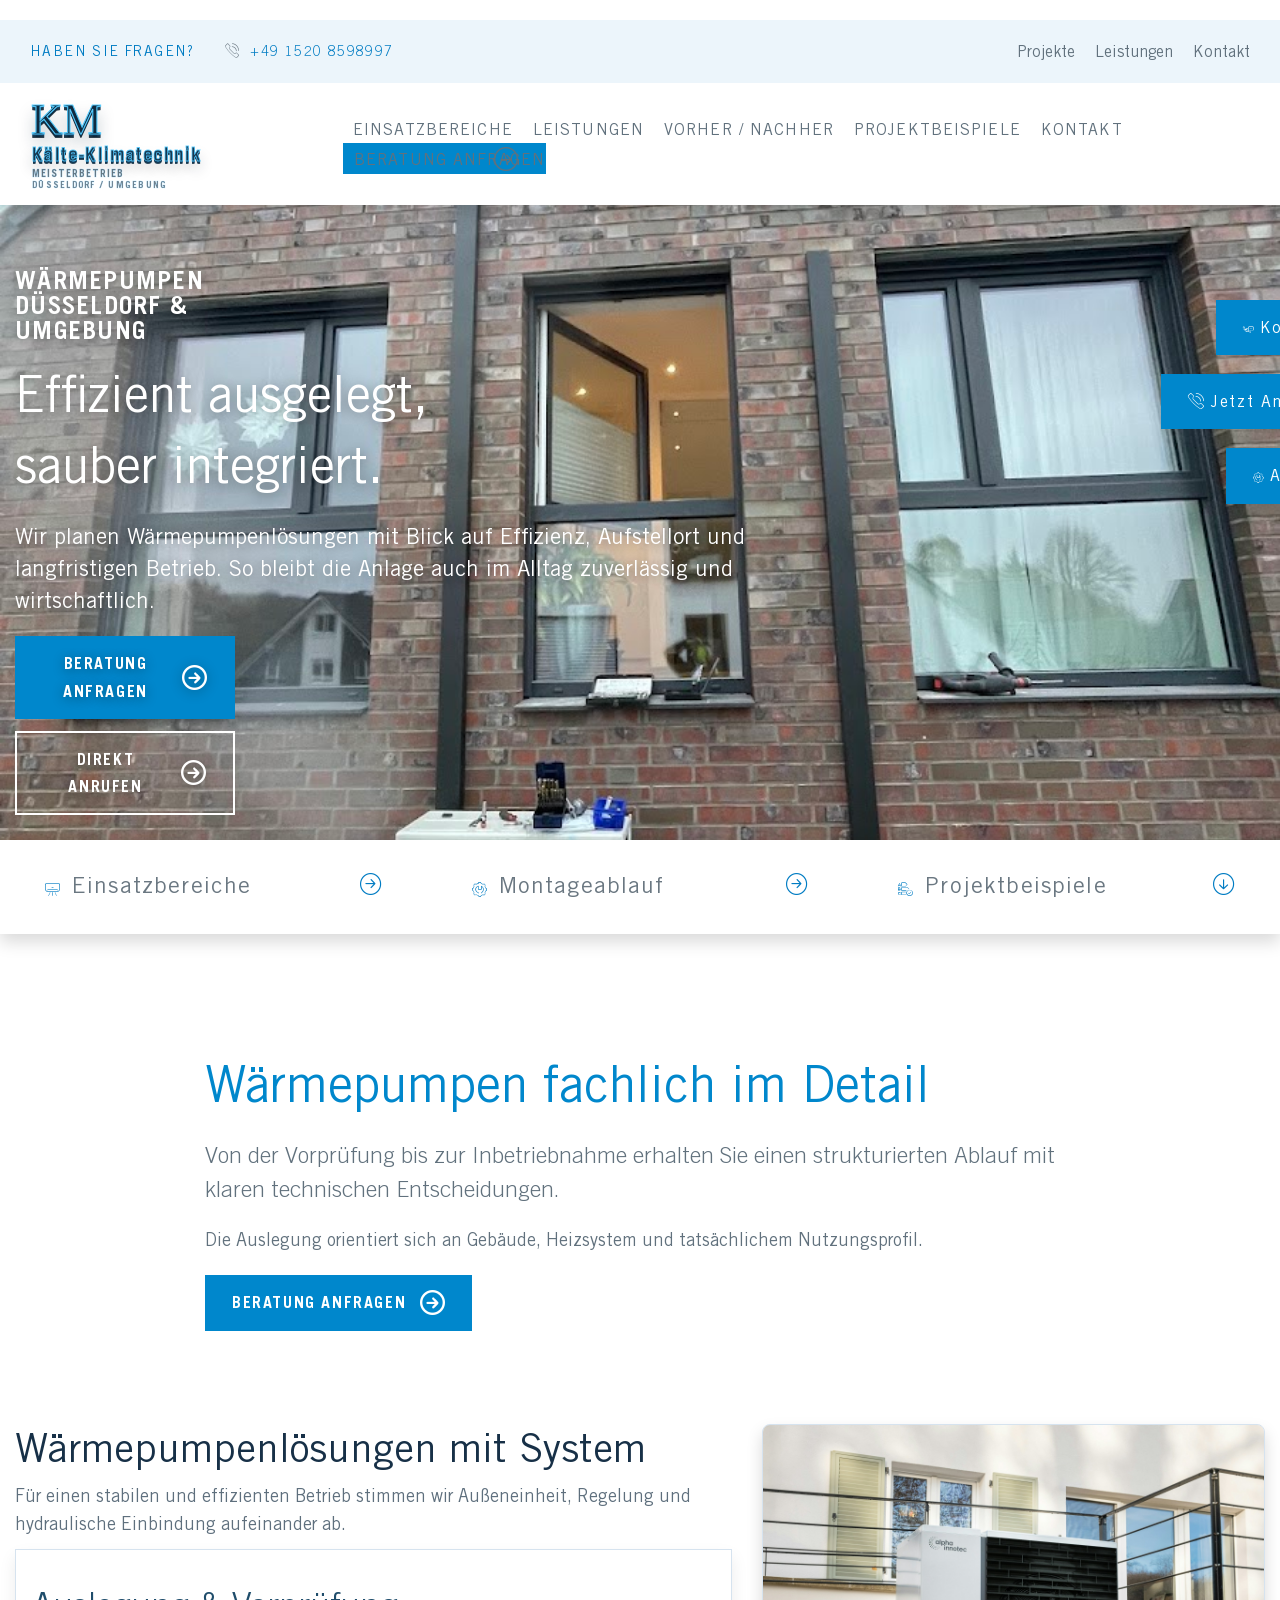
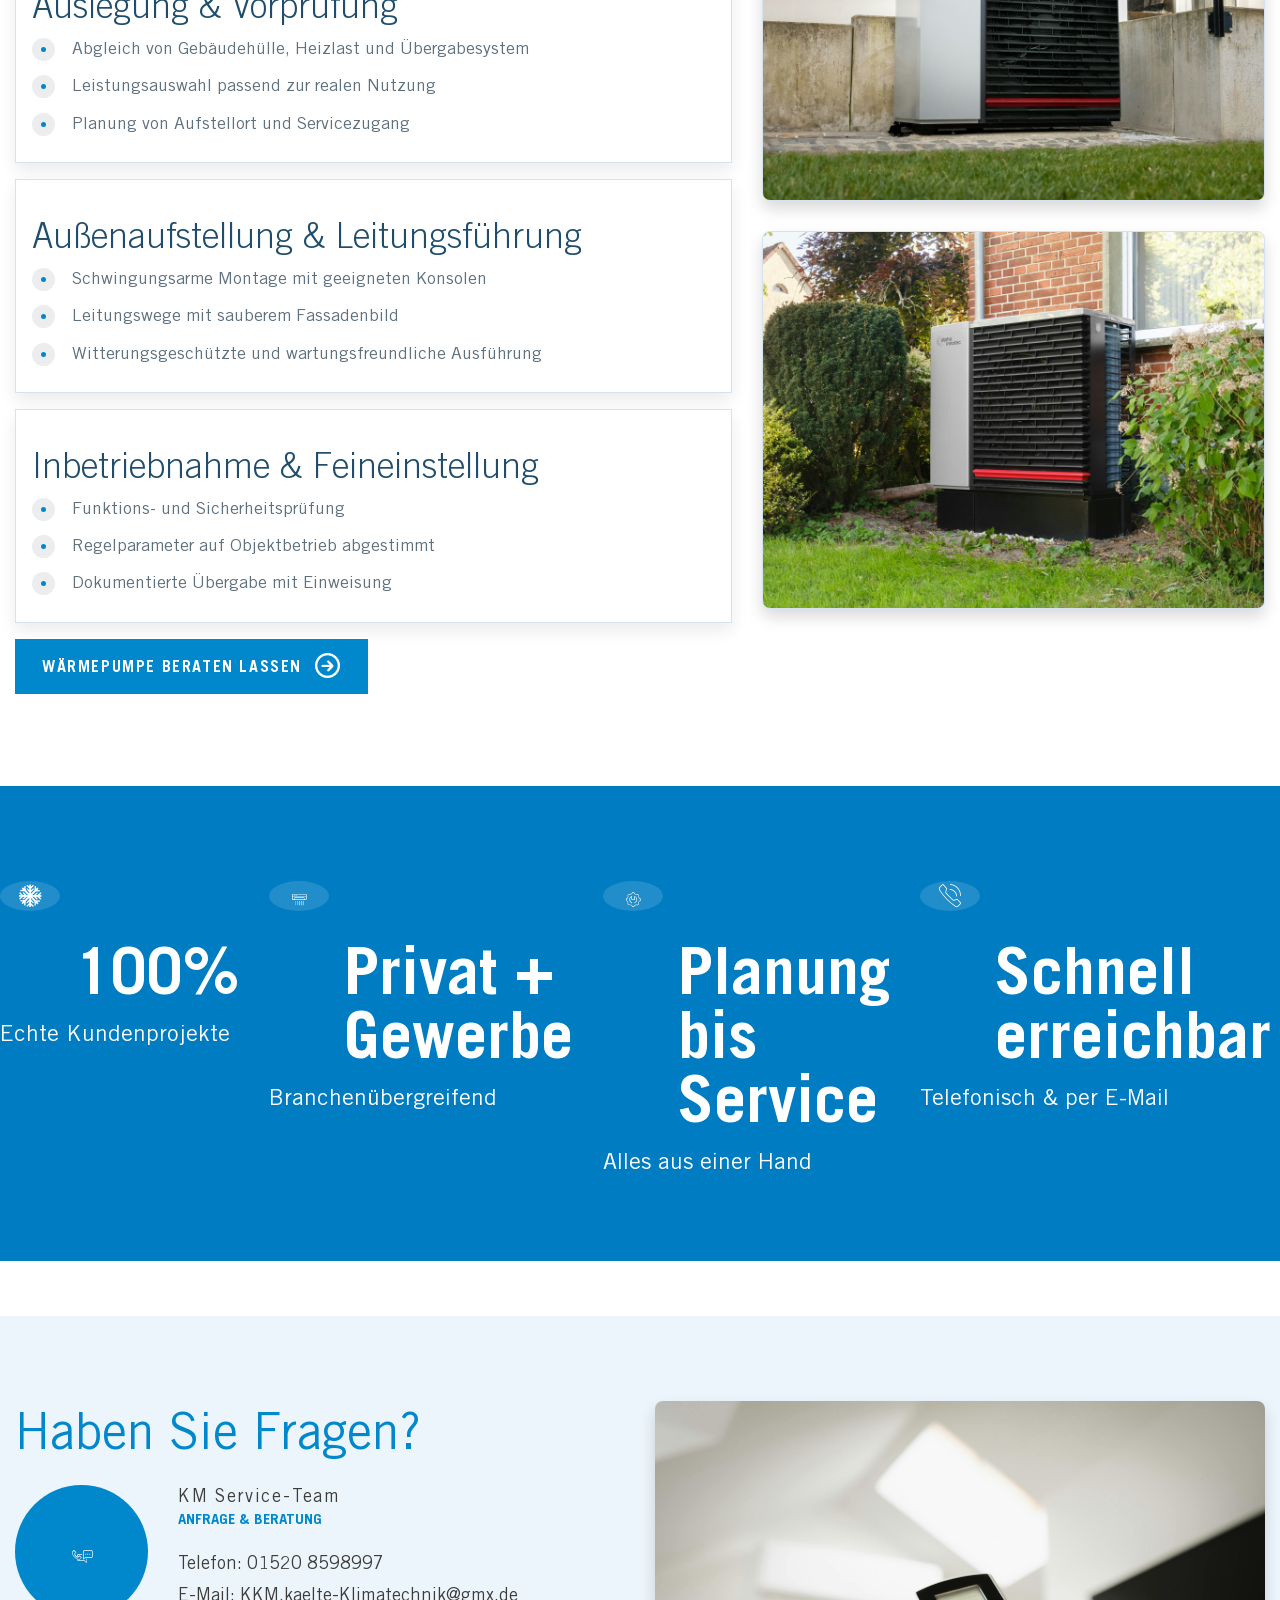
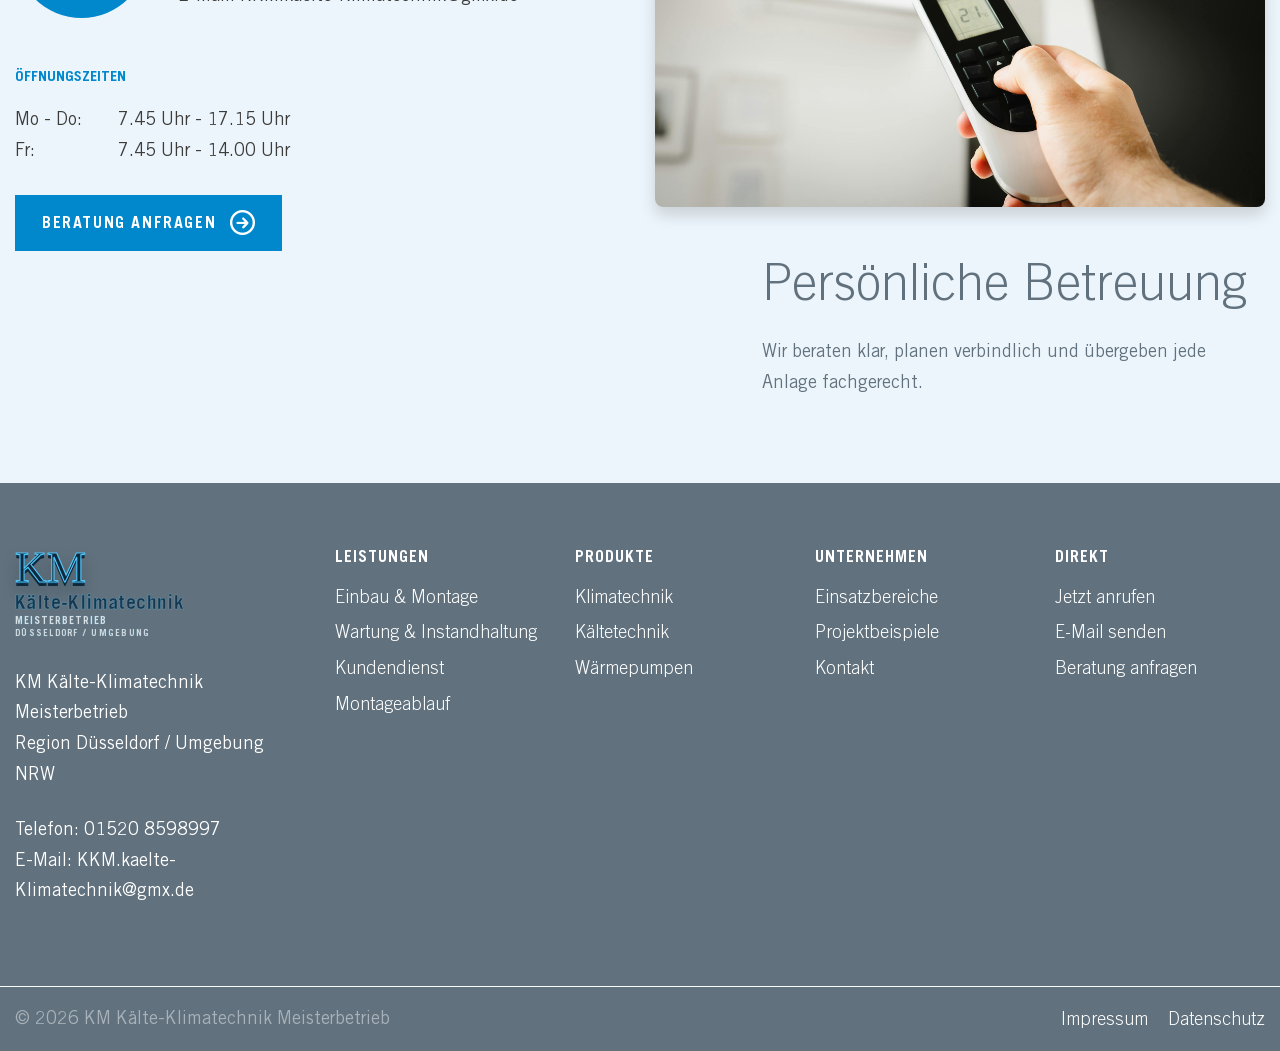
<file: waermepumpen.html>
<!doctype html>
<html lang="de">
<head>
  <meta charset="utf-8" />
  <meta name="viewport" content="width=device-width, initial-scale=1" />
  <meta http-equiv="Cache-Control" content="no-store, no-cache, must-revalidate" />
  <meta http-equiv="Pragma" content="no-cache" />
  <meta http-equiv="Expires" content="0" />
  <title>KM Kälte-Klimatechnik Meisterbetrieb | Wärmepumpen</title>
  <meta name="description" content="Wärmepumpen-Lösungen in Düsseldorf und Umgebung: Beratung, Einbau, Nachrüstung und Service durch den Meisterbetrieb." />
  <link rel="canonical" href="https://km-kaelte-klimatechnik.github.io/waermepumpen.html" />
  <meta name="robots" content="index,follow,max-snippet:-1,max-image-preview:large,max-video-preview:-1" />
  <meta name="theme-color" content="#0b5286" />
  <meta name="format-detection" content="telephone=yes" />
  <link rel="alternate" hreflang="de-DE" href="https://km-kaelte-klimatechnik.github.io/waermepumpen.html" />
  <meta property="og:locale" content="de_DE" />
  <meta property="og:type" content="website" />
  <meta property="og:site_name" content="KM Kälte-Klimatechnik Meisterbetrieb" />
  <meta property="og:title" content="Wärmepumpen | KM Kälte-Klimatechnik Meisterbetrieb" />
  <meta property="og:description" content="Wärmepumpen-Lösungen in Düsseldorf und Umgebung: Beratung, Einbau, Nachrüstung und Service durch den Meisterbetrieb." />
  <meta property="og:url" content="https://km-kaelte-klimatechnik.github.io/waermepumpen.html" />
  <meta property="og:image" content="https://km-kaelte-klimatechnik.github.io/img/hero-house.jpg" />
  <meta property="og:image:alt" content="KM Kälte-Klimatechnik Meisterbetrieb Projektbild" />
  <meta name="twitter:card" content="summary_large_image" />
  <meta name="twitter:title" content="Wärmepumpen | KM Kälte-Klimatechnik Meisterbetrieb" />
  <meta name="twitter:description" content="Wärmepumpen-Lösungen in Düsseldorf und Umgebung: Beratung, Einbau, Nachrüstung und Service durch den Meisterbetrieb." />
  <meta name="twitter:image" content="https://km-kaelte-klimatechnik.github.io/img/hero-house.jpg" />
  <meta http-equiv="Content-Security-Policy" content="default-src &#39;self&#39;; script-src &#39;self&#39; &#39;unsafe-inline&#39;; style-src &#39;self&#39; &#39;unsafe-inline&#39; https://fonts.googleapis.com; font-src &#39;self&#39; data: https://fonts.gstatic.com; img-src &#39;self&#39; data: https:; media-src &#39;self&#39; data: https:; connect-src &#39;self&#39;; object-src &#39;none&#39;; base-uri &#39;self&#39;; form-action &#39;self&#39; mailto: tel:; frame-ancestors &#39;none&#39;; upgrade-insecure-requests" />
  <meta http-equiv="Referrer-Policy" content="strict-origin-when-cross-origin" />
  <meta http-equiv="Permissions-Policy" content="geolocation=(), camera=(), microphone=(), payment=(), usb=()" />
  <link rel="preconnect" href="https://fonts.googleapis.com" />
  <link rel="preconnect" href="https://fonts.gstatic.com" crossorigin />
  <link href="https://fonts.googleapis.com/css2?family=UnifrakturCook:wght@700&display=swap" rel="stylesheet" />
    <link rel="stylesheet" href="assets/site-framework.css" />
  <style>
    :root {
      --km-primary: #0087cc;
      --km-secondary: #0b5286;
      --km-dark: #183247;
      --km-light: #ecf5fb;
    }

    body.front-page {
      background: #fff;
      color: #61717d;
    }

    .page-wrapper {
      overflow-x: clip;
    }

    .inner {
      max-width: 1400px;
      margin: 0 auto;
      padding: 0 15px;
    }

    .km-brand {
      display: inline-flex;
      align-items: flex-start;
      flex-direction: column;
      gap: 1px;
      text-decoration: none;
    }

    .km-brand-main {
      position: relative;
      isolation: isolate;
      overflow: visible;
    }

    .km-brand-mark {
      display: inline-block;
      font-family: "UnifrakturCook", serif;
      font-size: 44px;
      line-height: 1;
      color: #0f2a3f;
      -webkit-text-fill-color: #0f2a3f;
      -webkit-text-stroke: 1.15px rgba(84, 204, 255, 0.96);
      text-shadow:
        0 1px 0 rgba(15, 66, 103, 0.96),
        0 2px 0 rgba(11, 51, 80, 0.92),
        0 3px 0 rgba(8, 37, 58, 0.88),
        0 4px 0 rgba(6, 27, 43, 0.82),
        0 10px 16px rgba(8, 38, 58, 0.36);
      transform: translateY(-1px);
      flex-shrink: 0;
    }

    .km-brand-copy {
      display: inline-flex;
      flex-direction: column;
      line-height: 1.03;
      padding: 0 0 0 1px;
    }

    .km-brand-copy strong {
      font-size: 20px;
      letter-spacing: 0.02em;
      color: #173850;
      -webkit-text-fill-color: #173850;
      font-weight: 800;
      display: inline-block;
      -webkit-text-stroke: 0.85px rgba(82, 202, 255, 0.9);
      text-shadow:
        0 1px 0 rgba(16, 66, 103, 0.94),
        0 2px 0 rgba(12, 52, 81, 0.87),
        0 3px 0 rgba(8, 39, 61, 0.82),
        0 8px 14px rgba(7, 34, 52, 0.28);
    }

    .km-brand-copy small {
      margin-top: 3px;
      text-transform: uppercase;
      letter-spacing: 0.1em;
      font-size: 10px;
      color: #6a7781;
      font-weight: 800;
      display: inline-block;
      -webkit-text-stroke: 0.38px rgba(72, 187, 255, 0.42);
      text-shadow: 0 0 0 rgba(67, 183, 255, 0);
    }

    .km-brand-copy .km-brand-region {
      margin-top: 2px;
      letter-spacing: 0.14em;
      font-size: 9px;
      opacity: 0.95;
    }

    .km-brand-main .km-brand-mark {
      color: transparent;
      -webkit-text-fill-color: transparent;
      -webkit-text-stroke: 1.3px rgba(82, 204, 255, 0.98);
      text-shadow: 0 0 10px rgba(117, 221, 255, 0.63);
      animation:
        km-logo-mark-intro 2.2s cubic-bezier(0.2, 0.86, 0.18, 1) 0s 1 both,
        km-k-pulse 3.3s ease-in-out 2.2s infinite;
    }

    .km-brand-main .km-brand-copy strong {
      color: transparent;
      -webkit-text-fill-color: transparent;
      -webkit-text-stroke: 1px rgba(82, 204, 255, 0.95);
      text-shadow: 0 0 9px rgba(110, 215, 255, 0.58);
      animation:
        km-logo-text-intro 2.05s cubic-bezier(0.23, 0.84, 0.23, 1) 0.08s 1 both,
        km-text-outline 3.3s ease-in-out 2.18s infinite;
    }

    .km-brand-main .km-brand-copy small {
      color: transparent;
      -webkit-text-fill-color: transparent;
      -webkit-text-stroke: 0.5px rgba(82, 204, 255, 0.8);
      text-shadow: 0 0 6px rgba(108, 210, 255, 0.46);
      animation:
        km-logo-subline-intro 1.95s cubic-bezier(0.24, 0.83, 0.22, 1) 0.25s 1 both,
        km-text-outline 2.8s ease-in-out 2.3s infinite;
    }

    .km-brand-main::before,
    .km-brand-main::after {
      content: "❄  ✦  ❄  ✧  ❄";
      position: absolute;
      left: -28%;
      width: 165%;
      pointer-events: none;
      white-space: nowrap;
      opacity: 0;
      z-index: 3;
      text-align: center;
      letter-spacing: 0.52em;
      color: rgba(146, 226, 255, 0.88);
      text-shadow: 0 0 10px rgba(124, 214, 255, 0.46);
    }

    .km-brand-main::before {
      top: -12px;
      font-size: 10px;
      animation: km-snow-drift 6.1s linear 2.15s infinite;
    }

    .km-brand-main::after {
      top: 14px;
      font-size: 8px;
      color: rgba(186, 238, 255, 0.8);
      animation: km-snow-drift 7.4s linear 3.35s infinite;
    }

    .km-brand-main .km-flurry {
      position: absolute;
      inset: -14px -18px;
      pointer-events: none;
      overflow: hidden;
      z-index: 4;
    }

    .km-brand-main .km-flake {
      position: absolute;
      left: -12%;
      top: 50%;
      font-size: 9px;
      line-height: 1;
      color: rgba(179, 237, 255, 0.9);
      text-shadow: 0 0 7px rgba(124, 214, 255, 0.45);
      opacity: 0;
      transform: translateX(0) translateY(0) scale(0.7) rotate(0deg);
      will-change: transform, opacity;
    }

    .km-brand-main .km-flake.f1 {
      top: 18%;
      animation: km-flake-pass 11.8s linear 2.9s infinite;
    }

    .km-brand-main .km-flake.f2 {
      top: 34%;
      font-size: 7px;
      animation: km-flake-pass 13.2s linear 5.1s infinite;
    }

    .km-brand-main .km-flake.f3 {
      top: 56%;
      animation: km-flake-pass 10.9s linear 3.7s infinite;
    }

    .km-brand-main .km-flake.f4 {
      top: 72%;
      font-size: 8px;
      animation: km-flake-pass 12.6s linear 7.2s infinite;
    }

    .km-brand-main .km-flake.f5 {
      top: 44%;
      font-size: 6px;
      animation: km-flake-pass 14.4s linear 9s infinite;
    }

    @keyframes km-logo-mark-intro {
      0%, 36% {
        color: transparent;
        -webkit-text-fill-color: transparent;
        -webkit-text-stroke: 1.3px rgba(82, 204, 255, 0.98);
        text-shadow: 0 0 10px rgba(117, 221, 255, 0.63);
        filter: brightness(1.06) saturate(1.14);
      }
      68% {
        color: #184562;
        -webkit-text-fill-color: #184562;
        -webkit-text-stroke: 1.2px rgba(88, 207, 255, 0.96);
        text-shadow:
          0 1px 0 rgba(16, 72, 113, 0.95),
          0 2px 0 rgba(10, 48, 75, 0.88),
          0 0 9px rgba(117, 221, 255, 0.47);
        filter: brightness(1.04) saturate(1.1);
      }
      100% {
        color: #0f2a3f;
        -webkit-text-fill-color: #0f2a3f;
        -webkit-text-stroke: 1.15px rgba(84, 204, 255, 0.96);
        text-shadow:
          0 1px 0 rgba(15, 66, 103, 0.96),
          0 2px 0 rgba(11, 51, 80, 0.92),
          0 3px 0 rgba(8, 37, 58, 0.88),
          0 4px 0 rgba(6, 27, 43, 0.82),
          0 10px 16px rgba(8, 38, 58, 0.36);
        filter: brightness(1) saturate(1);
      }
    }

    @keyframes km-logo-text-intro {
      0%, 34% {
        color: transparent;
        -webkit-text-fill-color: transparent;
        -webkit-text-stroke: 1px rgba(82, 204, 255, 0.95);
        text-shadow: 0 0 9px rgba(110, 215, 255, 0.58);
        filter: brightness(1.05) saturate(1.12);
      }
      67% {
        color: #1f4c6b;
        -webkit-text-fill-color: #1f4c6b;
        -webkit-text-stroke: 0.95px rgba(85, 205, 255, 0.92);
        text-shadow:
          0 1px 0 rgba(15, 69, 108, 0.92),
          0 2px 0 rgba(10, 47, 73, 0.86),
          0 0 8px rgba(112, 215, 255, 0.43);
      }
      100% {
        color: #173850;
        -webkit-text-fill-color: #173850;
        -webkit-text-stroke: 0.85px rgba(82, 202, 255, 0.9);
        text-shadow:
          0 1px 0 rgba(16, 66, 103, 0.94),
          0 2px 0 rgba(12, 52, 81, 0.87),
          0 3px 0 rgba(8, 39, 61, 0.82),
          0 8px 14px rgba(7, 34, 52, 0.28);
        filter: brightness(1) saturate(1);
      }
    }

    @keyframes km-logo-subline-intro {
      0%, 38% {
        color: transparent;
        -webkit-text-fill-color: transparent;
        -webkit-text-stroke: 0.5px rgba(82, 204, 255, 0.8);
        text-shadow: 0 0 6px rgba(108, 210, 255, 0.46);
      }
      100% {
        color: #6a7781;
        -webkit-text-fill-color: #6a7781;
        -webkit-text-stroke: 0.38px rgba(72, 187, 255, 0.42);
        text-shadow: 0 0 0 rgba(67, 183, 255, 0);
      }
    }

    @keyframes km-snow-drift {
      0% {
        opacity: 0;
        transform: translateX(-20%) translateY(-8px) rotate(-4deg);
      }
      12% {
        opacity: 0.85;
      }
      70% {
        opacity: 0.72;
      }
      100% {
        opacity: 0;
        transform: translateX(20%) translateY(9px) rotate(4deg);
      }
    }

    @keyframes km-flake-pass {
      0%, 14% {
        opacity: 0;
        transform: translateX(-6%) translateY(-2px) scale(0.65) rotate(0deg);
      }
      20% {
        opacity: 0.88;
      }
      33% {
        opacity: 0.82;
      }
      44% {
        opacity: 0;
      }
      100% {
        opacity: 0;
        transform: translateX(124%) translateY(-8px) scale(1.06) rotate(50deg);
      }
    }

    @keyframes km-k-pulse {
      0%, 100% {
        filter: brightness(1) saturate(1);
        text-shadow:
          0 1px 0 rgba(15, 66, 103, 0.96),
          0 2px 0 rgba(11, 51, 80, 0.92),
          0 3px 0 rgba(8, 37, 58, 0.88),
          0 4px 0 rgba(6, 27, 43, 0.82),
          0 10px 16px rgba(8, 38, 58, 0.33);
      }
      50% {
        filter: brightness(1.16) saturate(1.17);
        text-shadow:
          0 1px 0 rgba(16, 86, 134, 0.98),
          0 2px 0 rgba(11, 63, 98, 0.93),
          0 3px 0 rgba(8, 45, 69, 0.86),
          0 4px 0 rgba(6, 31, 48, 0.82),
          0 0 12px rgba(118, 224, 255, 0.55),
          0 12px 20px rgba(8, 42, 64, 0.38);
      }
    }

    @keyframes km-text-outline {
      0%, 100% {
        filter: brightness(1) saturate(1);
      }
      48% {
        filter: brightness(1) saturate(1);
      }
      52% {
        filter: brightness(1.12) saturate(1.14);
      }
    }

    #km-nav-links > li > a {
      text-transform: uppercase;
      font-size: 14px;
      letter-spacing: 0.07em;
      font-weight: 700;
      padding: 0.85rem 0.9rem;
    }

    .km-mobile-nav {
      display: none;
      border-top: 1px solid rgba(0, 0, 0, 0.09);
      background: #fff;
      padding: 14px 18px;
    }

    .km-mobile-nav a {
      display: block;
      text-decoration: none;
      color: #224259;
      font-weight: 700;
      text-transform: uppercase;
      letter-spacing: 0.06em;
      font-size: 13px;
      padding: 12px 0;
      border-bottom: 1px solid #e1e8ef;
    }

    .km-mobile-nav a:last-child {
      border-bottom: 0;
    }

    .km-mobile-nav.open {
      display: block;
    }

    .page-header .header-item.km-hero {
      min-height: 680px;
      position: relative;
      display: flex;
      align-items: flex-end;
      background: #eaf6ff;
      background-color: #eaf6ff;
      overflow: hidden;
    }

    .km-hero-video {
      position: absolute;
      inset: 0;
      width: 100%;
      height: 100%;
      object-fit: cover;
      object-position: center 54%;
      z-index: 0;
      background: transparent;
      mix-blend-mode: normal;
      filter: none;
      opacity: 1;
    }

    .page-header .header-item.km-hero::after {
      content: "";
      position: absolute;
      inset: 0;
      background: transparent;
      z-index: 1;
    }

    body.front-page div.page-wrapper .page-header .header-item.km-hero .content {
      position: relative;
      left: auto;
      bottom: auto;
      transform: none;
      width: 100%;
      padding-bottom: 70px;
      text-align: left;
      z-index: 2;
    }

    .page-header .header-item.km-hero .content .inner {
      display: inline-block;
      padding: 18px 20px;
      border-radius: 12px;
      background: linear-gradient(145deg, rgba(5, 40, 67, 0.34) 0%, rgba(5, 40, 67, 0.16) 100%);
      border: 1px solid rgba(173, 220, 244, 0.42);
      box-shadow: 0 10px 22px rgba(7, 35, 58, 0.16);
      backdrop-filter: blur(0.6px);
    }

    .page-header .header-item.km-hero .content h1,
    .page-header .header-item.km-hero .content h2,
    .page-header .header-item.km-hero .content p {
      max-width: 16ch;
      color: #fff;
      text-shadow: 0 2px 12px rgba(0, 0, 0, 0.38);
    }

    .page-header .header-item.km-hero .content h1 {
      margin-bottom: 10px;
    }

    .page-header .header-item.km-hero .content h2 {
      margin-bottom: 20px;
    }

    .page-header .header-item.km-hero .content .km-hero-copy {
      max-width: 64ch;
      margin-bottom: 20px;
      font-size: 22px;
      line-height: 1.45;
    }

    .km-hero-actions {
      display: flex;
      flex-wrap: wrap;
      gap: 12px;
    }

    .km-hero-actions .btn {
      min-width: 220px;
      justify-content: center;
    }

    .module-three-boxes .item.km-shortcut {
      display: flex;
      align-items: center;
      gap: 12px;
      border-bottom: 4px solid transparent;
      transition: border-color 0.2s ease, background-color 0.2s ease;
      min-height: 94px;
    }

    .module-three-boxes .item.km-shortcut:hover {
      border-bottom-color: var(--km-primary);
      background-color: #f8fbfe;
    }

    .module-three-boxes .item.km-shortcut > .icon:first-of-type {
      color: var(--km-primary);
      font-size: 1.45rem;
    }

    .module-three-boxes .item.km-shortcut p {
      color: #445b70 !important;
      margin-bottom: 0;
      text-transform: none;
      letter-spacing: 0.02em;
      font-size: 24px;
      line-height: 1.15;
    }

    .module-three-boxes .item.km-shortcut .icon-arrow-right-border,
    .module-three-boxes .item.km-shortcut .icon-arrow-right-bottom {
      color: var(--km-primary);
      margin-left: auto;
    }

    .km-intro-copy p {
      margin-bottom: 1.25rem;
    }

    .module-list-image-text.company-details .list-unstyled li {
      width: 20% !important;
    }

    .module-list-image-text.company-details .list-unstyled li .image-container {
      height: 60px;
      width: 60px;
      border-radius: 50%;
      background: rgba(255, 255, 255, 0.13);
      display: inline-flex;
      align-items: center;
      justify-content: center;
      margin-bottom: 12px;
      position: static;
    }

    .module-list-image-text.company-details .list-unstyled li .image-container .icon {
      font-size: 1.4rem;
      color: #fff;
      position: static;
      transform: none;
      width: auto;
      height: auto;
    }

    .km-solution-grid {
      display: grid;
      grid-template-columns: repeat(4, 1fr);
      gap: 16px;
      margin-top: 18px;
    }

    .km-solution-grid .solution-slide {
      height: 100%;
    }

    .km-solution-grid .solution-image-container {
      aspect-ratio: 4 / 3;
      overflow: hidden;
    }

    .km-solution-grid .solution-image-container img {
      width: 100%;
      height: 100%;
      object-fit: cover;
      object-position: var(--km-image-pos, center center);
    }

    .km-solution-grid .solution-content-container {
      background: #fff;
    }

    .km-solution-grid .solution-content-container .title {
      font-size: 27px;
      color: #173047;
      margin-bottom: 8px;
      line-height: 1.15;
    }

    .km-solution-grid .solution-content-container .excerpt {
      font-size: 18px;
      color: #5e6f7d;
      line-height: 1.45;
      margin-bottom: 12px;
    }

    .km-solution-grid .solution-content-container a {
      font-size: 18px;
      font-weight: 700;
      color: var(--km-secondary);
      text-decoration: none;
    }

    .km-list-links li {
      position: relative;
      padding-left: 0;
    }

    .km-list-links li:not(:last-child) {
      margin-bottom: 8px;
    }

    .km-list-links li a {
      font-size: 20px;
      text-decoration: none;
      color: #566877;
    }

    .km-list-links li a:hover {
      color: var(--km-primary);
    }

    .km-photo-wrap {
      width: 100%;
      aspect-ratio: 4 / 3;
      border-radius: 8px;
      overflow: hidden;
      background: #e7f0f9;
      border: 1px solid #d6e3ef;
      box-shadow: 0 0.5rem 1rem rgba(0, 0, 0, 0.15);
    }

    .km-photo-wrap img {
      width: 100%;
      height: 100%;
      object-fit: cover;
      object-position: var(--km-image-pos, center center);
      display: block;
    }

    .km-photo-wrap.is-portrait img {
      object-position: var(--km-image-pos, center 67%);
    }

    .km-photo-wrap.is-portrait {
      aspect-ratio: 4 / 3;
    }



    .km-photo-wrap img.km-split-full {
      object-fit: contain;
      object-position: center center !important;
      background: #dce7f2;
    }

    .km-photo-wrap.is-top img {
      object-position: center 24%;
    }

    .km-before-after {
      border-top: 1px solid #d6e2ec;
      border-bottom: 1px solid #d6e2ec;
      background: #fff;
    }

    .km-before-after-card {
      background: #fff;
      border: 1px solid #d6e2ec;
      box-shadow: 0 0.5rem 1rem rgba(0, 0, 0, 0.1);
      height: 100%;
    }

    .km-before-after-card img {
      width: 100%;
      aspect-ratio: 4 / 3;
      object-fit: cover;
      object-position: center 34%;
    }

    .km-before-after-card .copy {
      padding: 1rem 1rem 1.2rem;
    }

    .km-before-after-card .copy h4 {
      margin-bottom: 0.6rem;
      color: #183247;
      font-size: 31px;
    }

    .km-before-after-card .copy p {
      margin: 0;
      font-size: 18px;
      line-height: 1.5;
    }

    .km-process {
      background: #ecf5fb;
      border: 1px solid #cddfeb;
      padding: 1.25rem 1.25rem 1.1rem;
      margin-top: 1rem;
    }

    .km-process ul {
      margin: 0.8rem 0 0;
      padding: 0;
      list-style: none;
    }

    .km-process li {
      position: relative;
      padding-left: 28px;
      margin-bottom: 10px;
      font-size: 18px;
      color: #4f6578;
    }

    .km-process li::before {
      content: "";
      width: 10px;
      height: 10px;
      border-radius: 50%;
      background: var(--km-primary);
      position: absolute;
      left: 4px;
      top: 0.58em;
    }

    #projekte .row + .row {
      margin-top: 2.6rem;
    }

    .frontpage-lightblue-section .row,
    #projekte .row {
      align-items: center;
    }

    #projekte h3 {
      margin-bottom: 1rem;
    }

    .km-contact-image {
      width: 100%;
      border-radius: 8px;
      box-shadow: 0 0.5rem 1rem rgba(0, 0, 0, 0.15);
    }

    .mobile-cta .icon {
      font-size: 1.2rem;
    }

    #main-footer .km-brand-copy {
      padding: 0;
    }

    #main-footer .km-brand-mark {
      animation: none;
      filter: none;
    }

    #main-footer .km-brand-copy strong {
      color: #fff;
      padding: 0;
      -webkit-text-stroke: 0.55px rgba(124, 217, 255, 0.45);
      background: none;
      text-shadow: none;
      filter: none;
    }

    #main-footer .km-brand-copy small {
      color: rgba(255, 255, 255, 0.78);
      -webkit-text-stroke: 0.35px rgba(124, 217, 255, 0.32);
      filter: none;
    }

    @media (prefers-reduced-motion: reduce) {
      .km-hero-video {
        display: none;
      }

      .km-brand-main .km-brand-mark,
      .km-brand-main .km-brand-copy strong,
      .km-brand-main .km-brand-copy small,
      .km-brand-main::before,
      .km-brand-main::after,
      .km-brand-main .km-flake {
        animation: none !important;
      }

      .km-brand-main .km-flurry {
        display: none;
      }

      .km-brand-main .km-brand-mark {
        color: #0f2a3f;
        -webkit-text-fill-color: #0f2a3f;
      }

      .km-brand-main .km-brand-copy strong {
        color: #173850;
        -webkit-text-fill-color: #173850;
      }

      .km-brand-main .km-brand-copy small {
        color: #6a7781;
        -webkit-text-fill-color: #6a7781;
      }
    }

    @media (max-width: 1399.98px) {
      .km-solution-grid {
        grid-template-columns: repeat(3, 1fr);
      }
    }

    @media (max-width: 1199.98px) {
      .km-solution-grid {
        grid-template-columns: repeat(2, 1fr);
      }

      .module-list-image-text.company-details .list-unstyled li {
        width: 50% !important;
      }
    }

    @media (max-width: 991.98px) {
      .page-header .header-item.km-hero {
        min-height: 560px;
      }

      .page-header .header-item.km-hero .content {
        padding-bottom: 38px;
      }

      .page-header .header-item.km-hero .content h1,
      .page-header .header-item.km-hero .content h2,
      .page-header .header-item.km-hero .content p {
        max-width: none;
      }

      .page-header .header-item.km-hero .content .km-hero-copy {
        font-size: 20px;
      }

      .km-brand-copy strong {
        font-size: 22px;
      }

      .km-brand-copy small {
        font-size: 10px;
      }

      .km-brand-mark {
        font-size: 46px;
      }

      .module-three-boxes .item.km-shortcut p {
        font-size: 21px;
      }
    }

    @media (max-width: 767.98px) {
      .page-header .header-item.km-hero .content .inner {
        display: block;
        padding: 14px 14px;
      }

      .km-solution-grid {
        grid-template-columns: 1fr;
      }

      .km-hero-video {
        object-position: center 58%;
      }

      body.front-page div.page-wrapper .module-list-image-text.company-details ul.list-unstyled li {
        width: 100% !important;
        max-width: 100%;
        flex: 1 1 100% !important;
        padding: 16px 0 12px !important;
      }

      body.front-page div.page-wrapper .module-list-image-text.company-details ul.list-unstyled li p.h5 {
        font-size: 42px;
        line-height: 1.04;
        padding-left: 0 !important;
        margin-top: 0.2rem;
        margin-bottom: 0.2rem;
      }

      body.front-page div.page-wrapper .module-list-image-text.company-details ul.list-unstyled li p:not(.h5) {
        font-size: 18px;
        line-height: 1.3;
      }

      .module-list-image-text.company-details .list-unstyled li .image-container {
        margin-bottom: 8px;
      }

      .page-header .header-item.km-hero {
        min-height: 520px;
      }

      .km-hero-actions .btn {
        width: 100%;
        min-width: 0;
      }

      .km-before-after-card .copy h4 {
        font-size: 26px;
      }
    }

    body.page-waermepumpen #einsatzbereiche,
    body.page-waermepumpen #leistungen,
    body.page-waermepumpen #vorher-nachher,
    body.page-waermepumpen #projekte {
      display: none;
    }

    .km-detail-page-content {
      padding: 8px 0 18px;
    }

    .km-detail-page-content h3 {
      color: #173047;
      font-size: 34px;
      margin-bottom: 10px;
    }

    .km-detail-page-content h4 {
      color: #1f4d6b;
      font-size: 25px;
      margin-bottom: 8px;
      margin-top: 18px;
    }

    .km-detail-page-content p {
      font-size: 19px;
      color: #5e6f7d;
      line-height: 1.6;
      margin-bottom: 10px;
    }

    .km-detail-list {
      margin: 0;
      padding-left: 20px;
      color: #5e6f7d;
      font-size: 18px;
      line-height: 1.55;
    }

    .km-detail-list li {
      margin-bottom: 7px;
    }

    .km-detail-box {
      border: 1px solid #d6e3ef;
      background: #fff;
      box-shadow: 0 0.5rem 1rem rgba(0, 0, 0, 0.08);
      padding: 16px;
      margin-bottom: 16px;
    }

    .km-detail-box p:last-child {
      margin-bottom: 0;
    }

    .km-detail-cta {
      margin-top: 16px;
    }

    @media (max-width: 991px) {
      .km-detail-page-content h3 {
        font-size: 30px;
      }

      .km-detail-page-content h4 {
        font-size: 23px;
      }

      .km-detail-page-content p,
      .km-detail-list {
        font-size: 17px;
      }
    }
    /* KM page hero identity */
    body.page-waermepumpen .page-header .header-item.km-hero {
      background: #eaf6ff;
    }

    body.page-waermepumpen .page-header .header-item.km-hero .km-hero-video {
      display: block;
      opacity: 1;
    }



    /* Device optimization (mobile, tablet, desktop) */
    @media (max-width: 1199.98px) {
      .km-photo-wrap,
      .km-contact-image {
        aspect-ratio: 16 / 10;
      }

      .km-photo-wrap img,
      .km-contact-image {
        object-position: center center;
      }
    }

    @media (max-width: 767.98px) {
      body {
        overflow-x: hidden;
        padding-bottom: 82px;
      }

      .km-brand {
        max-width: calc(100vw - 92px);
      }

      .km-brand-copy {
        min-width: 0;
      }

      .km-brand-copy strong {
        font-size: clamp(17px, 5.1vw, 23px) !important;
        line-height: 1.05;
      }

      .km-brand-copy small {
        font-size: clamp(9px, 2.5vw, 11px) !important;
        letter-spacing: 0.08em;
      }

      .km-brand-main::before,
      .km-brand-main::after,
      .km-brand-main .km-flurry {
        display: none;
      }

      .module-three-boxes .item.km-shortcut {
        min-height: 0;
        padding: 14px 12px;
      }

      .module-three-boxes .item.km-shortcut p {
        font-size: 18px !important;
        line-height: 1.2;
      }

      .km-before-after-card .image {
        aspect-ratio: 4 / 3;
      }

      .km-before-after-card .copy {
        padding: 16px 14px;
      }

      .km-slideshow {
        aspect-ratio: 4 / 3;
      }

      .km-slide img {
        object-fit: cover;
        background: transparent;
      }

      .mobile-cta span {
        font-size: 11px;
      }
    }

    @media (max-width: 380px) {
      .km-brand-mark {
        font-size: 38px !important;
      }

      .page-header .header-item.km-hero .content h2 {
        font-size: 30px;
      }

      .page-header .header-item.km-hero .content .km-hero-copy {
        font-size: 18px !important;
      }
    }

  </style>
</head>
<body class="front-page no-transitions page-waermepumpen">
  <section class="d-none d-lg-flex flex-wrap flex-column align-items-end" id="window-sidebar">
    <div class="position-relative mb-1">
      <a href="kontakt.html#kontakt" class="text-decoration-none">
        <button class="btn btn-primary" type="button">
          <i class="icon icon-kontakt"></i>
          <span class="font-weight-medium text-capitalize">Kontakt</span>
        </button>
      </a>
    </div>
    <div class="position-relative mb-1">
      <a href="tel:015208598997" class="text-decoration-none">
        <button class="btn btn-primary" type="button">
          <i class="icon icon-phone"></i>
          <span class="font-weight-medium text-capitalize">Jetzt anrufen</span>
        </button>
      </a>
    </div>
    <div class="position-relative">
      <a href="montage.html" class="text-decoration-none">
        <button class="btn btn-primary" type="button">
          <i class="icon icon-service-und-support"></i>
          <span class="font-weight-medium text-capitalize">Ablauf</span>
        </button>
      </a>
    </div>
  </section>

  <div class="page-wrapper">
    <header id="header" class="shadow">
      <div class="header-topnav-container">
        <div class="inner">
          <div class="row header-topnav-row d-none d-lg-flex">
            <div class="col-12 d-flex justify-content-between align-items-center">
              <div class="header-topnav-content d-flex align-items-center">
                <p class="text-uppercase pr-2 mb-0">Haben Sie Fragen?</p>
                <a href="tel:015208598997" class="h4 text-gray-600 mb-0">
                  <i class="icon icon-phone"></i>+49 1520 8598997
                </a>
              </div>
              <ul class="nav">
                <li><a href="projekte.html">Projekte</a></li>
                <li><a href="leistungen.html">Leistungen</a></li>
                <li><a href="kontakt.html">Kontakt</a></li>
              </ul>
            </div>
          </div>
        </div>
      </div>

      <div class="inner">
        <div class="row header-nav-row p-1">
          <div class="col-xl-3 header-first-col d-flex align-items-center justify-content-between">
            <a class="navbar-brand km-brand km-brand-main" href="index.html" aria-label="KM Kälte-Klimatechnik Meisterbetrieb">
              <span class="km-brand-mark">KM</span>
              <span class="km-brand-copy">
                <strong>Kälte-Klimatechnik</strong>
                <small>Meisterbetrieb</small>
                <small class="km-brand-region">Düsseldorf / Umgebung</small>
              </span>
              <span class="km-flurry" aria-hidden="true">
                <span class="km-flake f1">❄</span>
                <span class="km-flake f2">✦</span>
                <span class="km-flake f3">❄</span>
                <span class="km-flake f4">✧</span>
                <span class="km-flake f5">❄</span>
              </span>
            </a>
            <button id="km-menu-btn" class="navbar-toggler d-inline-block d-xl-none" type="button" aria-label="Menü öffnen" aria-expanded="false">
              <span></span>
            </button>
          </div>

          <div class="col-xl-9 d-none d-xl-flex align-items-center justify-content-end">
            <nav class="navbar navbar-expand-xl p-0">
              <div class="d-flex flex-wrap justify-content-end align-items-stretch">
                <ul id="km-nav-links" class="nav">
                  <li><a href="einsatzbereiche.html">Einsatzbereiche</a></li>
                  <li><a href="leistungen.html">Leistungen</a></li>
                  <li><a href="projekte.html#vorher-nachher">Vorher / Nachher</a></li>
                  <li><a href="projekte.html#projekte">Projektbeispiele</a></li>
                  <li><a href="kontakt.html">Kontakt</a></li>
                  <li>
                    <a class="btn btn-primary btn-icon-arrow-right-border" href="kontakt.html#kontakt">Beratung anfragen</a>
                  </li>
                </ul>
              </div>
            </nav>
          </div>
        </div>
      </div>

      <div id="km-mobile-nav" class="km-mobile-nav d-xl-none">
        <a href="einsatzbereiche.html">Einsatzbereiche</a>
        <a href="leistungen.html">Leistungen</a>
        <a href="projekte.html#vorher-nachher">Vorher / Nachher</a>
        <a href="projekte.html#projekte">Projektbeispiele</a>
        <a href="kontakt.html#kontakt">Kontakt</a>
      </div>
    </header>

    <main id="top">
      <section class="page-header">
        <div class="header-item has-content km-hero">
          <video class="km-hero-video" autoplay muted loop playsinline preload="auto" poster="img/hero-house.jpg" aria-hidden="true">
            <source src="media/ref-toshiba-shorai.mp4?v=toshiba-20260524" type="video/mp4" />
          </video>
          <div class="container content">
            <h1 class="headline-small">Wärmepumpen Düsseldorf &amp; Umgebung</h1>
            <h2>Effizient ausgelegt, sauber integriert.</h2>
            <p class="km-hero-copy">Wir planen Wärmepumpenlösungen mit Blick auf Effizienz, Aufstellort und langfristigen Betrieb. So bleibt die Anlage auch im Alltag zuverlässig und wirtschaftlich.</p>
            <p class="km-hero-actions">
              <a class="btn btn-primary btn-icon-arrow-right-border" href="kontakt.html#kontakt">Beratung anfragen</a>
              <a class="btn btn-outline-white btn-icon-arrow-right-border" href="tel:015208598997">Direkt anrufen</a>
            </p>
          </div>
        </div>
      </section>

      <div class="module module-three-boxes mt-0 mt-lg-n3 mb-3 mb-lg-7">
        <div class="container mobile-no-padding">
          <div class="row no-gutters">
            <div class="col-lg-4">
              <div class="bg-white item position-relative h-100 p-3 km-shortcut">
                <a class="full-link" href="einsatzbereiche.html"></a>
                <i class="icon icon-loesungsfinder"></i>
                <p class="headline-small h3">Einsatzbereiche</p>
                <i class="icon icon-arrow-right-border"></i>
              </div>
            </div>
            <div class="col-lg-4">
              <div class="bg-white item position-relative h-100 p-3 km-shortcut">
                <a class="full-link" href="montage.html"></a>
                <i class="icon icon-service-und-support"></i>
                <p class="headline-small h3">Montageablauf</p>
                <i class="icon icon-arrow-right-border"></i>
              </div>
            </div>
            <div class="col-lg-4">
              <div class="bg-white item position-relative h-100 p-3 km-shortcut">
                <a class="full-link" href="projekte.html#projekte"></a>
                <i class="icon icon-beliebte-produkte"></i>
                <p class="headline-small h3">Projektbeispiele</p>
                <i class="icon icon-arrow-right-bottom"></i>
              </div>
            </div>
          </div>
        </div>
      </div>

      <div class="container container-small mb-3 mb-lg-6 km-intro-copy">
        <h2 class="text-primary font-weight-medium">Wärmepumpen fachlich im Detail</h2>
        <p class="lead">Von der Vorprüfung bis zur Inbetriebnahme erhalten Sie einen strukturierten Ablauf mit klaren technischen Entscheidungen.</p>
        <p>Die Auslegung orientiert sich an Gebäude, Heizsystem und tatsächlichem Nutzungsprofil.</p>
        <p>
          <a class="btn btn-primary btn-icon-arrow-right-border" href="kontakt.html#kontakt">Beratung anfragen</a>
        </p>
      </div>


      <section class="module km-detail-page-content">
        <div class="container">
          <div class="row">
            <div class="col-lg-7">
              <h3>Wärmepumpenlösungen mit System</h3>
              <p>Für einen stabilen und effizienten Betrieb stimmen wir Außeneinheit, Regelung und hydraulische Einbindung aufeinander ab.</p>

              <div class="km-detail-box" id="auslegung">
                <h4>Auslegung &amp; Vorprüfung</h4>
                <ul class="km-detail-list">
                  <li>Abgleich von Gebäudehülle, Heizlast und Übergabesystem</li>
                  <li>Leistungsauswahl passend zur realen Nutzung</li>
                  <li>Planung von Aufstellort und Servicezugang</li>
                </ul>
              </div>

              <div class="km-detail-box" id="aussenaufstellung">
                <h4>Außenaufstellung &amp; Leitungsführung</h4>
                <ul class="km-detail-list">
                  <li>Schwingungsarme Montage mit geeigneten Konsolen</li>
                  <li>Leitungswege mit sauberem Fassadenbild</li>
                  <li>Witterungsgeschützte und wartungsfreundliche Ausführung</li>
                </ul>
              </div>

              <div class="km-detail-box" id="hydraulik">
                <h4>Inbetriebnahme &amp; Feineinstellung</h4>
                <ul class="km-detail-list">
                  <li>Funktions- und Sicherheitsprüfung</li>
                  <li>Regelparameter auf Objektbetrieb abgestimmt</li>
                  <li>Dokumentierte Übergabe mit Einweisung</li>
                </ul>
              </div>

              <p class="km-detail-cta"><a class="btn btn-primary btn-icon-arrow-right-border" href="kontakt.html#kontakt">Wärmepumpe beraten lassen</a></p>
            </div>
            <div class="col-lg-5">
              <div class="km-photo-wrap mb-2">
                <img src="img/stock/stock-exterior-dual.jpg" alt="Außeneinheit auf dem Dach" />
              </div>
              <div class="km-photo-wrap">
                <img src="img/stock/stock-condenser-house.jpg" alt="Wärmepumpeneinheit am Gebäude" />
              </div>
            </div>
          </div>
        </div>
      </section>

      <section class="module module-list-image-text horizontal company-details mt-3 mt-lg-5">
        <ul class="list-unstyled">
          <li>
            <div class="image-container"><i class="icon icon-snowflake"></i></div>
            <p class="h5">100%</p>
            <p>Echte Kundenprojekte</p>
          </li>
          <li>
            <div class="image-container"><i class="icon icon-air-conditioners"></i></div>
            <p class="h5">Privat + Gewerbe</p>
            <p>Branchenübergreifend</p>
          </li>
          <li>
            <div class="image-container"><i class="icon icon-service-und-support"></i></div>
            <p class="h5">Planung bis Service</p>
            <p>Alles aus einer Hand</p>
          </li>
          <li>
            <div class="image-container"><i class="icon icon-phone"></i></div>
            <p class="h5">Schnell erreichbar</p>
            <p>Telefonisch &amp; per E-Mail</p>
          </li>
          <li>
            <div class="image-container"><i class="icon icon-check-border"></i></div>
            <p class="h5">Saubere Umsetzung</p>
            <p>Mit Ordnung und Struktur</p>
          </li>
        </ul>
      </section>

      <section id="einsatzbereiche" class="module solution-slider-section">
        <div class="container overflow-x-hidden">
          <div class="solution-slider">
            <div class="row">
              <div class="col-12">
                <h3>Maßgeschneiderte Lösungen aus einer Hand</h3>
              </div>
            </div>

            <div class="km-solution-grid">
              <article class="solution-slide swiper-slide">
                <div class="solution-image-container">
                  <img src="img/stock/stock-hyundai-mini-split.jpg" alt="Klimaanlage im Wohnbereich" />
                </div>
                <div class="solution-content-container shadow p-1 d-flex flex-column justify-content-between h-100">
                  <div class="solution-content-text-excerpt-container">
                    <p class="title">Zuhause</p>
                    <p class="excerpt">Leiser Betrieb und angenehme Raumtemperatur für Wohnräume und Schlafzimmer.</p>
                  </div>
                  <a href="einsatzbereiche.html#wohnen">Lösungen für Zuhause <i class="icon icon-arrow-right-border pl-1"></i></a>
                </div>
              </article>

              <article class="solution-slide swiper-slide">
                <div class="solution-image-container">
                  <img src="img/stock/stock-bedroom-unit.jpg" alt="Klimaanlage im Dachgeschoss" />
                </div>
                <div class="solution-content-container shadow p-1 d-flex flex-column justify-content-between h-100">
                  <div class="solution-content-text-excerpt-container">
                    <p class="title">Bestand &amp; Sanierung</p>
                    <p class="excerpt">Nachrüstung in vorhandenen Gebäuden mit geordneter Leitungsführung und sauberem Wandbild.</p>
                  </div>
                  <a href="montage.html#bestand">Lösungen im Bestand <i class="icon icon-arrow-right-border pl-1"></i></a>
                </div>
              </article>

              <article class="solution-slide swiper-slide">
                <div class="solution-image-container">
                  <img src="img/stock/stock-panasonic-outdoor.jpg" alt="Außeneinheit auf Dach" />
                </div>
                <div class="solution-content-container shadow p-1 d-flex flex-column justify-content-between h-100">
                  <div class="solution-content-text-excerpt-container">
                    <p class="title">Dach &amp; Fassade</p>
                    <p class="excerpt">Sichere Aufstellung mit passender Halterung und servicefreundlichem Zugang.</p>
                  </div>
                  <a href="montage.html#aussen">Außenlösungen ansehen <i class="icon icon-arrow-right-border pl-1"></i></a>
                </div>
              </article>

              <article class="solution-slide swiper-slide">
                <div class="solution-image-container">
                  <img src="img/project-gewerbe.jpg" alt="Klimatisierungslösung im Gewerbebereich" />
                </div>
                <div class="solution-content-container shadow p-1 d-flex flex-column justify-content-between h-100">
                  <div class="solution-content-text-excerpt-container">
                    <p class="title">Gewerbe</p>
                    <p class="excerpt">Stabile und wartbare Installationen für Büro, Technikräume und gewerbliche Nutzung.</p>
                  </div>
                  <a href="einsatzbereiche.html#gewerbe">Beratung für Gewerbe <i class="icon icon-arrow-right-border pl-1"></i></a>
                </div>
              </article>

              <article class="solution-slide swiper-slide">
                <div class="solution-image-container">
                  <img src="img/project-service-support.jpg" alt="Service und Support an gewerblicher Klimatechnik" />
                </div>
                <div class="solution-content-container shadow p-1 d-flex flex-column justify-content-between h-100">
                  <div class="solution-content-text-excerpt-container">
                    <p class="title">Service &amp; Support</p>
                    <p class="excerpt">Wartung, Störungsdienst und schnelle Unterstützung für einen dauerhaft stabilen Anlagenbetrieb.</p>
                  </div>
                  <a href="service.html#wartung">Serviceleistungen ansehen <i class="icon icon-arrow-right-border pl-1"></i></a>
                </div>
              </article>
            </div>
          </div>
        </div>
      </section>

      <section class="bg-lightblue frontpage-lightblue-section" id="leistungen">
        <div class="container container-small pt-4 pt-lg-7">
          <h3>Unsere Leistungen für Kälte-Klimatechnik</h3>
          <p>Der Aufbau folgt einem klaren Meisterbetrieb-Ablauf: saubere Projektvorbereitung, fachgerechte Montage und dauerhafte Betreuung im Betrieb. Jede Leistung ist verständlich beschrieben und direkt mit den passenden Projektbildern verbunden.</p>
        </div>

        <div class="container py-4 py-lg-7">
          <div class="row mb-4 mb-lg-7">
            <div class="col-12 col-lg-6 d-flex flex-column justify-content-center px-lg-4 order-2 order-lg-1">
              <h4>Klimatechnik</h4>
              <p>Auslegung und Einbau von Split- und Multisplit-Anlagen inklusive Leitungsführung, Steuerung und Inbetriebnahme.</p>
              <ul class="list-unstyled km-list-links">
                <li><a href="klimatechnik.html">Klimaanlagen und Klimageräte <i class="icon icon-arrow-right-border ml-1"></i></a></li>
                <li><a href="waermepumpen.html">Wärmepumpen-Lösungen <i class="icon icon-arrow-right-border ml-1"></i></a></li>
                <li><a href="klimatechnik.html#steuerung">Lüftungs- und Klimasteuerung <i class="icon icon-arrow-right-border ml-1"></i></a></li>
                <li><a href="montage.html#planung">Objektbezogene Auslegung <i class="icon icon-arrow-right-border ml-1"></i></a></li>
              </ul>
            </div>
            <div class="col-12 col-lg-6 d-flex order-1 order-lg-2">
              <div class="km-photo-wrap is-top">
                <img src="img/stock/stock-panasonic-indoor.jpg" alt="Fertig installierte Inneneinheit" />
              </div>
            </div>
          </div>

          <div class="row mb-4 mb-lg-7">
            <div class="col-12 col-lg-6">
              <div class="km-photo-wrap is-portrait" style="--km-image-pos: center 71%;">
                <img src="img/project-service-support.jpg" alt="Leitungsführung und Außeneinheit an Fassade" />
              </div>
            </div>
            <div class="col-12 col-lg-6 d-flex flex-column justify-content-center px-lg-4">
              <h4>Service &amp; Support</h4>
              <p>Wartung, Funktionskontrolle und Fehlerbehebung mit klaren Servicewegen und kurzer Reaktionszeit.</p>
              <ul class="list-unstyled km-list-links">
                <li><a href="montage.html#montage">Einbau und Montage <i class="icon icon-arrow-right-border ml-1"></i></a></li>
                <li><a href="service.html#wartung">Wartung und Instandhaltung <i class="icon icon-arrow-right-border ml-1"></i></a></li>
                <li><a href="service.html#stoerung">Störungsdienst / Reparatur <i class="icon icon-arrow-right-border ml-1"></i></a></li>
                <li><a href="montage.html#bestand">Optimierung im Bestand <i class="icon icon-arrow-right-border ml-1"></i></a></li>
              </ul>
            </div>
          </div>

          <div class="row">
            <div class="col-12 col-lg-6 d-flex flex-column justify-content-center px-lg-4 order-2 order-lg-1">
              <h4>Außenmontage &amp; Leitungsführung</h4>
              <p>Fassaden-, Dach- und Bodenaufstellung mit technisch sauberer Trassenführung und wartungsfreundlicher Zugänglichkeit.</p>
              <ul class="list-unstyled km-list-links">
                <li><a href="montage.html#aussen">Dachaufstellung und Konsolen <i class="icon icon-arrow-right-border ml-1"></i></a></li>
                <li><a href="montage.html#aussen">Fassadentrassen und Außenleitungen <i class="icon icon-arrow-right-border ml-1"></i></a></li>
                <li><a href="montage.html#aussen">Bodennahe Außeneinheiten <i class="icon icon-arrow-right-border ml-1"></i></a></li>
              </ul>
            </div>
            <div class="col-12 col-lg-6 d-flex order-1 order-lg-2">
              <div class="km-photo-wrap">
                <img src="img/stock/stock-panasonic-outdoor.jpg" alt="Außeneinheit auf Dach mit Halterung" />
              </div>
            </div>
          </div>
        </div>
      </section>

      <section id="vorher-nachher" class="km-before-after py-4 py-lg-7">
        <div class="container">
          <h3>Vorher / Nachher: sauber geplant, strukturiert umgesetzt</h3>
          <p class="mb-3">Das Projekt startet mit Schutzmaßnahmen und klarer Arbeitsordnung. Danach folgt die Montage in definierter Reihenfolge. So entsteht ein professionelles Ergebnis ohne Baustellenchaos.</p>

          <div class="row">
            <div class="col-12 col-lg-6 mb-2 mb-lg-0">
              <article class="km-before-after-card">
                <img src="img/stock/stock-hvac-tech-02.jpg" alt="Vorbereitung im Innenraum mit Schutzfolien" />
                <div class="copy">
                  <h4>Vorher: Vorbereitung</h4>
                  <p>Arbeitsflächen werden geschützt, Werkzeuge geordnet bereitgestellt und Leitungswege vorab markiert. Damit beginnt die Montage sauber und kontrolliert.</p>
                </div>
              </article>
            </div>
            <div class="col-12 col-lg-6">
              <article class="km-before-after-card">
                <img src="img/stock/stock-panasonic-indoor.jpg" alt="Nachher: fertige Inneneinheit im Raum" />
                <div class="copy">
                  <h4>Nachher: Übergabe</h4>
                  <p>Die Inneneinheit ist exakt ausgerichtet, die Leitungsführung sauber integriert und der Raum wieder nutzbar. Danach erfolgt die technische Einweisung.</p>
                </div>
              </article>
            </div>
          </div>

          <div class="km-process">
            <h4>Unser Ablauf mit Ordnung und Struktur</h4>
            <ul>
              <li><strong>Bestandsaufnahme:</strong> Räume, Nutzung und technische Voraussetzungen werden vor Ort geprüft.</li>
              <li><strong>Planung:</strong> Positionen und Leitungswege werden vor Montage verbindlich festgelegt.</li>
              <li><strong>Montage:</strong> Schutz, Materiallogik und saubere Reihenfolge sichern eine geordnete Ausführung.</li>
              <li><strong>Prüfung:</strong> Dichtheit, Funktion und Steuerung werden vollständig getestet.</li>
              <li><strong>Übergabe:</strong> Sie erhalten eine klare Einweisung inklusive Wartungshinweisen und Dokumentation.</li>
            </ul>
          </div>
        </div>
      </section>

      <section id="projekte" class="py-4 py-lg-7">
        <div class="container">
          <h3>Projektbeispiele mit passender Zuordnung</h3>
          <p class="mb-4">Jeder Block kombiniert den passenden Text mit den dazugehörigen Bildern aus demselben Leistungskontext.</p>

          <div class="row">
            <div class="col-12 col-lg-6 d-flex">
              <div class="km-photo-wrap is-top">
                <img src="img/stock/stock-hyundai-mini-split.jpg" alt="Inneneinheit im Wohnraum" />
              </div>
            </div>
            <div class="col-12 col-lg-6 d-flex flex-column justify-content-center align-items-start pl-lg-6">
              <h3 class="mt-2 mt-lg-0">Komfort im Wohnbereich</h3>
              <h5>Leise Inneneinheiten mit abgestimmter Luftführung</h5>
              <p>Die Positionierung der Inneneinheiten ist auf Nutzung und Raumstruktur abgestimmt. Ziel ist ein ruhiger Betrieb bei gleichmäßiger Luftverteilung im Alltag.</p>
              <p><a class="btn btn-outline-primary text-uppercase btn-icon-arrow-right-border" href="einsatzbereiche.html#wohnen">Wohnlösung anfragen</a></p>
            </div>
          </div>

          <div class="row">
            <div class="col-12 col-lg-6 d-flex flex-column justify-content-center align-items-start order-2 order-lg-1 pr-lg-6">
              <h3 class="mt-2 mt-lg-0">Fassaden- und Außenarbeiten</h3>
              <h5>Geordnete Leitungsführung und sauberes Gesamtbild</h5>
              <p>Bei Außenmontage setzen wir auf klare Trassen, stabile Befestigung und wartungsfreundlichen Zugang. Das Ergebnis ist technisch belastbar und optisch stimmig.</p>
              <p><a class="btn btn-outline-primary text-uppercase btn-icon-arrow-right-border" href="montage.html#aussen">Außenmontage planen</a></p>
            </div>
            <div class="col-12 col-lg-6 d-flex order-1 order-lg-2">
              <div class="km-photo-wrap" style="--km-image-pos: center 57%;">
                <img src="img/stock/stock-fassade-aussen-split-v2.jpg" alt="Kundenprojekt: Dach- und Fassadenmontage in Split-Ansicht" class="km-split-full" />
              </div>
            </div>
          </div>

          <div class="row">
            <div class="col-12 col-lg-6 d-flex">
              <div class="km-photo-wrap" style="--km-image-pos: 36% 41%;">
                <img src="img/project-service-support.jpg" alt="Außeneinheit an Backsteinfassade mit Leitungsführung" />
              </div>
            </div>
            <div class="col-12 col-lg-6 d-flex flex-column justify-content-center align-items-start pl-lg-6">
              <h3 class="mt-2 mt-lg-0">Bestandsobjekte und Nachrüstung</h3>
              <h5>Technische Lösung ohne unnötige Eingriffe</h5>
              <p>Auch in Bestandsgebäuden integrieren wir die Anlage mit minimalen Eingriffen in die Substanz. Die Planung berücksichtigt dabei Zugang, Schall und Wartung.</p>
              <p><a class="btn btn-outline-primary text-uppercase btn-icon-arrow-right-border" href="montage.html#bestand">Nachrüstung anfragen</a></p>
            </div>
          </div>
        </div>
      </section>

      <section id="kontakt" class="module module-contactpersons-career bg-lightblue mt-lg-4 py-3 py-lg-6">
        <div class="container">
          <div class="row">
            <div class="col-xl-5">
              <h2 class="h3 text-primary font-weight-medium">Haben Sie Fragen?</h2>
              <div class="contactperson-container d-flex mb-3">
                <div class="contactperson-image d-flex align-items-center justify-content-center" style="width:133px;height:133px;border-radius:50%;background:#0087cc;color:#fff;">
                  <i class="icon icon-kontakt" style="font-size:2rem;"></i>
                </div>
                <div class="contactperson-content pl-1 pl-lg-2">
                  <h4 class="headline-small mb-0">KM Service-Team</h4>
                  <p class="text-primary cp-position text-uppercase font-weight-bold mb-1">Anfrage &amp; Beratung</p>
                  <p class="mb-0">Telefon: <a class="text-decoration-none" href="tel:015208598997">01520 8598997</a></p>
                  <p class="d-inline">E-Mail: <a class="text-decoration-none" href="mailto:KKM.kaelte-Klimatechnik@gmx.de">KKM.kaelte-Klimatechnik@gmx.de</a></p>
                </div>
              </div>
              <div class="opening_hours mt-3">
                <p class="text-primary cp-position text-uppercase font-weight-bold mb-1">Öffnungszeiten</p>
                <p class="mb-0 d-flex justify-content-between">Mo - Do: <span>7.45 Uhr - 17.15 Uhr</span></p>
                <p class="mb-0 d-flex justify-content-between">Fr: <span>7.45 Uhr - 14.00 Uhr</span></p>
              </div>
              <p class="mt-2 mb-0">
                <a href="kontakt.html#kontakt" class="btn btn-primary btn-icon-arrow-right-border">Beratung anfragen</a>
              </p>
            </div>

            <div class="col-xl-6 offset-xl-1 mt-3 mt-xl-0 cp-offset-col">
              <img class="km-contact-image" src="img/stock/stock-bedroom-unit.jpg" alt="Projektbild aus dem Innenbereich" />
              <div class="row">
                <div class="col-lg-10 offset-lg-2">
                  <h2 class="mt-2 mt-lg-3">Persönliche Betreuung</h2>
                  <p>Wir beraten klar, planen verbindlich und übergeben jede Anlage fachgerecht.</p>
                </div>
              </div>
            </div>
          </div>
        </div>
      </section>
    </main>

    <footer id="main-footer">
      <div class="container pt-3 pt-lg-5 pb-1 pb-lg-5">
        <div class="row">
          <div class="col-lg-3 mb-3 mb-lg-0">
            <a class="navbar-brand km-brand mb-2" href="index.html">
              <span class="km-brand-mark">KM</span>
              <span class="km-brand-copy">
                <strong>Kälte-Klimatechnik</strong>
                <small>Meisterbetrieb</small>
                <small class="km-brand-region">Düsseldorf / Umgebung</small>
              </span>
            </a>
            <p class="mb-0">KM Kälte-Klimatechnik Meisterbetrieb</p>
            <p class="mb-0">Region Düsseldorf / Umgebung</p>
            <p>NRW</p>
            <p class="mb-0">Telefon: 01520 8598997</p>
            <p>E-Mail: <a href="mailto:KKM.kaelte-Klimatechnik@gmx.de">KKM.kaelte-Klimatechnik@gmx.de</a></p>
          </div>

          <div class="col-lg-9">
            <div class="row">
              <div class="col-lg-3 mb-2 mb-lg-0">
                <h5 class="mb-1">Leistungen</h5>
                <ul class="list-unstyled">
                  <li><a href="montage.html#montage">Einbau &amp; Montage</a></li>
                  <li><a href="service.html#wartung">Wartung &amp; Instandhaltung</a></li>
                  <li><a href="service.html#stoerung">Kundendienst</a></li>
                  <li><a href="montage.html">Montageablauf</a></li>
                </ul>
              </div>

              <div class="col-lg-3 mb-2 mb-lg-0">
                <h5 class="mb-1">Produkte</h5>
                <ul class="list-unstyled">
                  <li><a href="klimatechnik.html">Klimatechnik</a></li>
                  <li><a href="klimatechnik.html#kaeltetechnik">Kältetechnik</a></li>
                  <li><a href="waermepumpen.html">Wärmepumpen</a></li>
                </ul>
              </div>

              <div class="col-lg-3">
                <h5 class="mb-1">Unternehmen</h5>
                <ul class="list-unstyled">
                  <li><a href="einsatzbereiche.html">Einsatzbereiche</a></li>
                  <li><a href="projekte.html#projekte">Projektbeispiele</a></li>
                  <li><a href="kontakt.html">Kontakt</a></li>
                </ul>
              </div>

              <div class="col-lg-3">
                <h5 class="mb-1">Direkt</h5>
                <ul class="list-unstyled">
                  <li><a href="tel:015208598997">Jetzt anrufen</a></li>
                  <li><a href="mailto:KKM.kaelte-Klimatechnik@gmx.de">E-Mail senden</a></li>
                  <li><a href="kontakt.html#kontakt">Beratung anfragen</a></li>
                </ul>
              </div>
            </div>
          </div>
        </div>
      </div>
    </footer>

    <div class="footer-small bg-gray-600 py-1">
      <div class="container">
        <div class="text-center text-sm-left d-sm-flex flex-wrap justify-content-between">
          <div class="d-flex align-items-center">
            <p class="mb-0 text-gray-300">© 2026 KM Kälte-Klimatechnik Meisterbetrieb</p>
          </div>
          <div class="d-flex align-items-center">
            <ul class="list-unstyled nav text-white justify-content-center justify-content-sm-left">
              <li><a href="impressum.html">Impressum</a></li>
              <li><a href="datenschutz.html">Datenschutz</a></li>
            </ul>
          </div>
        </div>
      </div>
    </div>

    <aside class="mobile-cta bg-primary text-white fixed-bottom shadow border-top border-white">
      <ul class="list-unstyled d-flex align-items-center justify-content-around p-0">
        <li>
          <a class="d-flex flex-column align-items-center text-white" href="tel:015208598997">
            <i class="icon icon-phone"></i>
            <span>Jetzt anrufen</span>
          </a>
        </li>
        <li>
          <a class="d-flex flex-column align-items-center text-white" href="mailto:KKM.kaelte-Klimatechnik@gmx.de">
            <i class="icon icon-mail"></i>
            <span>E-Mail</span>
          </a>
        </li>
        <li>
          <a class="d-flex flex-column align-items-center text-white" href="kontakt.html#kontakt">
            <i class="icon icon-kontakt"></i>
            <span>Kontakt</span>
          </a>
        </li>
      </ul>
    </aside>
  </div>

  <script>
    (function () {
      var menuBtn = document.getElementById("km-menu-btn");
      var mobileNav = document.getElementById("km-mobile-nav");
      if (!menuBtn || !mobileNav) return;

      menuBtn.addEventListener("click", function () {
        var isOpen = mobileNav.classList.toggle("open");
        menuBtn.setAttribute("aria-expanded", String(isOpen));
      });

      mobileNav.querySelectorAll("a").forEach(function (link) {
        link.addEventListener("click", function () {
          mobileNav.classList.remove("open");
          menuBtn.setAttribute("aria-expanded", "false");
        });
      });
    })();
  </script>

</body>
</html>
</file>
<file: assets/site-framework.css>
:root{--blue: #007bff;--indigo: #6610f2;--purple: #6f42c1;--pink: #e83e8c;--red: #dc3545;--orange: #fd7e14;--yellow: #ffc107;--green: #28a745;--teal: #20c997;--cyan: #17a2b8;--white: #fff;--gray: #61717D;--gray-dark: #0c0a0d;--primary: #0087CC;--secondary: #0B5286;--success: #28a745;--info: #17a2b8;--warning: #ffc107;--danger: #dc3545;--light: #fafafa;--dark: #0c0a0d;--breakpoint-xs: 0;--breakpoint-sm: 576px;--breakpoint-md: 768px;--breakpoint-lg: 992px;--breakpoint-xl: 1200px;--font-family-sans-serif: -apple-system, BlinkMacSystemFont, "Segoe UI", Roboto, "Helvetica Neue", Arial, "Noto Sans", sans-serif, "Apple Color Emoji", "Segoe UI Emoji", "Segoe UI Symbol", "Noto Color Emoji";--font-family-monospace: SFMono-Regular, Menlo, Monaco, Consolas, "Liberation Mono", "Courier New", monospace}*,*::before,*::after{box-sizing:border-box}html{font-family:sans-serif;line-height:1.15;-webkit-text-size-adjust:100%;-webkit-tap-highlight-color:rgba(0,0,0,0)}article,aside,figcaption,figure,footer,header,hgroup,main,nav,section{display:block}body{margin:0;font-family:"TradeGothicLTPro",sans-serif;font-size:1.188rem;font-weight:400;line-height:1.7;color:#61717d;text-align:left;background-color:#fff}[tabindex="-1"]:focus:not(:focus-visible){outline:0 !important}hr{box-sizing:content-box;height:0;overflow:visible}h1,h2,h3,h4,h5,h6{margin-top:0;margin-bottom:1.5rem}p{margin-top:0;margin-bottom:1.56rem}abbr[title],abbr[data-original-title]{text-decoration:underline;-webkit-text-decoration:underline dotted;text-decoration:underline dotted;cursor:help;border-bottom:0;text-decoration-skip-ink:none}address{margin-bottom:1rem;font-style:normal;line-height:inherit}ol,ul,dl{margin-top:0;margin-bottom:1rem}ol ol,ul ul,ol ul,ul ol{margin-bottom:0}dt{font-weight:600}dd{margin-bottom:.5rem;margin-left:0}blockquote{margin:0 0 1rem}b,strong{font-weight:bolder}small{font-size:80%}sub,sup{position:relative;font-size:75%;line-height:0;vertical-align:baseline}sub{bottom:-0.25em}sup{top:-0.5em}a{color:#0b5286;text-decoration:none;background-color:transparent}a:hover{color:#05273f;text-decoration:underline}a:not([href]):not([class]){color:inherit;text-decoration:none}a:not([href]):not([class]):hover{color:inherit;text-decoration:none}pre,code,kbd,samp{font-family:SFMono-Regular,Menlo,Monaco,Consolas,"Liberation Mono","Courier New",monospace;font-size:1em}pre{margin-top:0;margin-bottom:1rem;overflow:auto;-ms-overflow-style:scrollbar}figure{margin:0 0 1rem}img{vertical-align:middle;border-style:none}svg{overflow:hidden;vertical-align:middle}table{border-collapse:collapse}caption{padding-top:.75rem;padding-bottom:.75rem;color:#61717d;text-align:left;caption-side:bottom}th{text-align:inherit;text-align:-webkit-match-parent}label{display:inline-block;margin-bottom:.5rem}button{border-radius:0}button:focus{outline:1px dotted;outline:5px auto -webkit-focus-ring-color}input,button,select,optgroup,textarea{margin:0;font-family:inherit;font-size:inherit;line-height:inherit}button,input{overflow:visible}button,select{text-transform:none}[role=button]{cursor:pointer}select{word-wrap:normal}button,[type=button],[type=reset],[type=submit]{-webkit-appearance:button}button:not(:disabled),[type=button]:not(:disabled),[type=reset]:not(:disabled),[type=submit]:not(:disabled){cursor:pointer}button::-moz-focus-inner,[type=button]::-moz-focus-inner,[type=reset]::-moz-focus-inner,[type=submit]::-moz-focus-inner{padding:0;border-style:none}input[type=radio],input[type=checkbox]{box-sizing:border-box;padding:0}textarea{overflow:auto;resize:vertical}fieldset{min-width:0;padding:0;margin:0;border:0}legend{display:block;width:100%;max-width:100%;padding:0;margin-bottom:.5rem;font-size:1.5rem;line-height:inherit;color:inherit;white-space:normal}progress{vertical-align:baseline}[type=number]::-webkit-inner-spin-button,[type=number]::-webkit-outer-spin-button{height:auto}[type=search]{outline-offset:-2px;-webkit-appearance:none}[type=search]::-webkit-search-decoration{-webkit-appearance:none}::-webkit-file-upload-button{font:inherit;-webkit-appearance:button}output{display:inline-block}summary{display:list-item;cursor:pointer}template{display:none}[hidden]{display:none !important}h1,h2,h3,h4,h5,h6,.h1,.h2,.h3,.h4,.h5,.h6{margin-bottom:1.5rem;font-family:"TradeGothicLTPro",sans-serif;font-weight:300;line-height:1.2}h1,.h1{font-size:3.750516rem}h2,.h2{font-size:3.313332rem}h3,.h3{font-size:2.562516rem}h4,.h4{font-size:1.874664rem}h5,.h5{font-size:1.43748rem}h6,.h6{font-size:1.03356rem}.lead{font-size:1.526rem;font-weight:300}.display-1{font-size:6rem;font-weight:300;line-height:1.2}.display-2{font-size:5.5rem;font-weight:300;line-height:1.2}.display-3{font-size:4.5rem;font-weight:300;line-height:1.2}.display-4{font-size:3.5rem;font-weight:300;line-height:1.2}hr{margin-top:1rem;margin-bottom:1rem;border:0;border-top:1px solid rgba(0,0,0,.1)}small,.small{font-size:80%;font-weight:400}mark,.mark{padding:.2em;background-color:#fcf8e3}.list-unstyled{padding-left:0;list-style:none}.list-inline{padding-left:0;list-style:none}.list-inline-item{display:inline-block}.list-inline-item:not(:last-child){margin-right:.5rem}.initialism{font-size:90%;text-transform:uppercase}.blockquote{margin-bottom:1rem;font-size:1.485rem}.blockquote-footer{display:block;font-size:80%;color:#61717d}.blockquote-footer::before{content:"— "}.img-fluid{max-width:100%;height:auto}.img-thumbnail{padding:.25rem;background-color:#fff;border:1px solid #a8b2ba;border-radius:0;max-width:100%;height:auto}.figure{display:inline-block}.figure-img{margin-bottom:.5rem;line-height:1}.figure-caption{font-size:90%;color:#61717d}.container,.container-fluid,.container-xl,.container-lg,.container-md,.container-sm{width:100%;padding-right:15px;padding-left:15px;margin-right:auto;margin-left:auto}@media(min-width: 576px){.container-sm,.container{max-width:540px}}@media(min-width: 768px){.container-md,.container-sm,.container{max-width:720px}}@media(min-width: 992px){.container-lg,.container-md,.container-sm,.container{max-width:960px}}@media(min-width: 1200px){.container-xl,.container-lg,.container-md,.container-sm,.container{max-width:1400px}}.row{display:flex;flex-wrap:wrap;margin-right:-15px;margin-left:-15px}.no-gutters{margin-right:0;margin-left:0}.no-gutters>.col,.no-gutters>[class*=col-]{padding-right:0;padding-left:0}.col-xl,.col-xl-auto,.col-xl-12,.col-xl-11,.col-xl-10,.col-xl-9,.col-xl-8,.col-xl-7,.col-xl-6,.col-xl-5,.col-xl-4,.col-xl-3,.col-xl-2,.col-xl-1,.col-lg,.col-lg-auto,.col-lg-12,.col-lg-11,.col-lg-10,.col-lg-9,.col-lg-8,.col-lg-7,.col-lg-6,.col-lg-5,.col-lg-4,.col-lg-3,.col-lg-2,.col-lg-1,.col-md,.col-md-auto,.col-md-12,.col-md-11,.col-md-10,.col-md-9,.col-md-8,.col-md-7,.col-md-6,.col-md-5,.col-md-4,.col-md-3,.col-md-2,.col-md-1,.col-sm,.col-sm-auto,.col-sm-12,.col-sm-11,.col-sm-10,.col-sm-9,.col-sm-8,.col-sm-7,.col-sm-6,.col-sm-5,.col-sm-4,.col-sm-3,.col-sm-2,.col-sm-1,.col,.col-auto,.col-12,.col-11,.col-10,.col-9,.col-8,.col-7,.col-6,.col-5,.col-4,.col-3,.col-2,.col-1{position:relative;width:100%;padding-right:15px;padding-left:15px}.col{flex-basis:0;flex-grow:1;max-width:100%}.row-cols-1>*{flex:0 0 100%;max-width:100%}.row-cols-2>*{flex:0 0 50%;max-width:50%}.row-cols-3>*{flex:0 0 33.3333333333%;max-width:33.3333333333%}.row-cols-4>*{flex:0 0 25%;max-width:25%}.row-cols-5>*{flex:0 0 20%;max-width:20%}.row-cols-6>*{flex:0 0 16.6666666667%;max-width:16.6666666667%}.col-auto{flex:0 0 auto;width:auto;max-width:100%}.col-1{flex:0 0 8.3333333333%;max-width:8.3333333333%}.col-2{flex:0 0 16.6666666667%;max-width:16.6666666667%}.col-3{flex:0 0 25%;max-width:25%}.col-4{flex:0 0 33.3333333333%;max-width:33.3333333333%}.col-5{flex:0 0 41.6666666667%;max-width:41.6666666667%}.col-6{flex:0 0 50%;max-width:50%}.col-7{flex:0 0 58.3333333333%;max-width:58.3333333333%}.col-8{flex:0 0 66.6666666667%;max-width:66.6666666667%}.col-9{flex:0 0 75%;max-width:75%}.col-10{flex:0 0 83.3333333333%;max-width:83.3333333333%}.col-11{flex:0 0 91.6666666667%;max-width:91.6666666667%}.col-12{flex:0 0 100%;max-width:100%}.order-first{order:-1}.order-last{order:13}.order-0{order:0}.order-1{order:1}.order-2{order:2}.order-3{order:3}.order-4{order:4}.order-5{order:5}.order-6{order:6}.order-7{order:7}.order-8{order:8}.order-9{order:9}.order-10{order:10}.order-11{order:11}.order-12{order:12}.offset-1{margin-left:8.3333333333%}.offset-2{margin-left:16.6666666667%}.offset-3{margin-left:25%}.offset-4{margin-left:33.3333333333%}.offset-5{margin-left:41.6666666667%}.offset-6{margin-left:50%}.offset-7{margin-left:58.3333333333%}.offset-8{margin-left:66.6666666667%}.offset-9{margin-left:75%}.offset-10{margin-left:83.3333333333%}.offset-11{margin-left:91.6666666667%}@media(min-width: 576px){.col-sm{flex-basis:0;flex-grow:1;max-width:100%}.row-cols-sm-1>*{flex:0 0 100%;max-width:100%}.row-cols-sm-2>*{flex:0 0 50%;max-width:50%}.row-cols-sm-3>*{flex:0 0 33.3333333333%;max-width:33.3333333333%}.row-cols-sm-4>*{flex:0 0 25%;max-width:25%}.row-cols-sm-5>*{flex:0 0 20%;max-width:20%}.row-cols-sm-6>*{flex:0 0 16.6666666667%;max-width:16.6666666667%}.col-sm-auto{flex:0 0 auto;width:auto;max-width:100%}.col-sm-1{flex:0 0 8.3333333333%;max-width:8.3333333333%}.col-sm-2{flex:0 0 16.6666666667%;max-width:16.6666666667%}.col-sm-3{flex:0 0 25%;max-width:25%}.col-sm-4{flex:0 0 33.3333333333%;max-width:33.3333333333%}.col-sm-5{flex:0 0 41.6666666667%;max-width:41.6666666667%}.col-sm-6{flex:0 0 50%;max-width:50%}.col-sm-7{flex:0 0 58.3333333333%;max-width:58.3333333333%}.col-sm-8{flex:0 0 66.6666666667%;max-width:66.6666666667%}.col-sm-9{flex:0 0 75%;max-width:75%}.col-sm-10{flex:0 0 83.3333333333%;max-width:83.3333333333%}.col-sm-11{flex:0 0 91.6666666667%;max-width:91.6666666667%}.col-sm-12{flex:0 0 100%;max-width:100%}.order-sm-first{order:-1}.order-sm-last{order:13}.order-sm-0{order:0}.order-sm-1{order:1}.order-sm-2{order:2}.order-sm-3{order:3}.order-sm-4{order:4}.order-sm-5{order:5}.order-sm-6{order:6}.order-sm-7{order:7}.order-sm-8{order:8}.order-sm-9{order:9}.order-sm-10{order:10}.order-sm-11{order:11}.order-sm-12{order:12}.offset-sm-0{margin-left:0}.offset-sm-1{margin-left:8.3333333333%}.offset-sm-2{margin-left:16.6666666667%}.offset-sm-3{margin-left:25%}.offset-sm-4{margin-left:33.3333333333%}.offset-sm-5{margin-left:41.6666666667%}.offset-sm-6{margin-left:50%}.offset-sm-7{margin-left:58.3333333333%}.offset-sm-8{margin-left:66.6666666667%}.offset-sm-9{margin-left:75%}.offset-sm-10{margin-left:83.3333333333%}.offset-sm-11{margin-left:91.6666666667%}}@media(min-width: 768px){.col-md{flex-basis:0;flex-grow:1;max-width:100%}.row-cols-md-1>*{flex:0 0 100%;max-width:100%}.row-cols-md-2>*{flex:0 0 50%;max-width:50%}.row-cols-md-3>*{flex:0 0 33.3333333333%;max-width:33.3333333333%}.row-cols-md-4>*{flex:0 0 25%;max-width:25%}.row-cols-md-5>*{flex:0 0 20%;max-width:20%}.row-cols-md-6>*{flex:0 0 16.6666666667%;max-width:16.6666666667%}.col-md-auto{flex:0 0 auto;width:auto;max-width:100%}.col-md-1{flex:0 0 8.3333333333%;max-width:8.3333333333%}.col-md-2{flex:0 0 16.6666666667%;max-width:16.6666666667%}.col-md-3{flex:0 0 25%;max-width:25%}.col-md-4{flex:0 0 33.3333333333%;max-width:33.3333333333%}.col-md-5{flex:0 0 41.6666666667%;max-width:41.6666666667%}.col-md-6{flex:0 0 50%;max-width:50%}.col-md-7{flex:0 0 58.3333333333%;max-width:58.3333333333%}.col-md-8{flex:0 0 66.6666666667%;max-width:66.6666666667%}.col-md-9{flex:0 0 75%;max-width:75%}.col-md-10{flex:0 0 83.3333333333%;max-width:83.3333333333%}.col-md-11{flex:0 0 91.6666666667%;max-width:91.6666666667%}.col-md-12{flex:0 0 100%;max-width:100%}.order-md-first{order:-1}.order-md-last{order:13}.order-md-0{order:0}.order-md-1{order:1}.order-md-2{order:2}.order-md-3{order:3}.order-md-4{order:4}.order-md-5{order:5}.order-md-6{order:6}.order-md-7{order:7}.order-md-8{order:8}.order-md-9{order:9}.order-md-10{order:10}.order-md-11{order:11}.order-md-12{order:12}.offset-md-0{margin-left:0}.offset-md-1{margin-left:8.3333333333%}.offset-md-2{margin-left:16.6666666667%}.offset-md-3{margin-left:25%}.offset-md-4{margin-left:33.3333333333%}.offset-md-5{margin-left:41.6666666667%}.offset-md-6{margin-left:50%}.offset-md-7{margin-left:58.3333333333%}.offset-md-8{margin-left:66.6666666667%}.offset-md-9{margin-left:75%}.offset-md-10{margin-left:83.3333333333%}.offset-md-11{margin-left:91.6666666667%}}@media(min-width: 992px){.col-lg{flex-basis:0;flex-grow:1;max-width:100%}.row-cols-lg-1>*{flex:0 0 100%;max-width:100%}.row-cols-lg-2>*{flex:0 0 50%;max-width:50%}.row-cols-lg-3>*{flex:0 0 33.3333333333%;max-width:33.3333333333%}.row-cols-lg-4>*{flex:0 0 25%;max-width:25%}.row-cols-lg-5>*{flex:0 0 20%;max-width:20%}.row-cols-lg-6>*{flex:0 0 16.6666666667%;max-width:16.6666666667%}.col-lg-auto{flex:0 0 auto;width:auto;max-width:100%}.col-lg-1{flex:0 0 8.3333333333%;max-width:8.3333333333%}.col-lg-2{flex:0 0 16.6666666667%;max-width:16.6666666667%}.col-lg-3{flex:0 0 25%;max-width:25%}.col-lg-4{flex:0 0 33.3333333333%;max-width:33.3333333333%}.col-lg-5{flex:0 0 41.6666666667%;max-width:41.6666666667%}.col-lg-6{flex:0 0 50%;max-width:50%}.col-lg-7{flex:0 0 58.3333333333%;max-width:58.3333333333%}.col-lg-8{flex:0 0 66.6666666667%;max-width:66.6666666667%}.col-lg-9{flex:0 0 75%;max-width:75%}.col-lg-10{flex:0 0 83.3333333333%;max-width:83.3333333333%}.col-lg-11{flex:0 0 91.6666666667%;max-width:91.6666666667%}.col-lg-12{flex:0 0 100%;max-width:100%}.order-lg-first{order:-1}.order-lg-last{order:13}.order-lg-0{order:0}.order-lg-1{order:1}.order-lg-2{order:2}.order-lg-3{order:3}.order-lg-4{order:4}.order-lg-5{order:5}.order-lg-6{order:6}.order-lg-7{order:7}.order-lg-8{order:8}.order-lg-9{order:9}.order-lg-10{order:10}.order-lg-11{order:11}.order-lg-12{order:12}.offset-lg-0{margin-left:0}.offset-lg-1{margin-left:8.3333333333%}.offset-lg-2{margin-left:16.6666666667%}.offset-lg-3{margin-left:25%}.offset-lg-4{margin-left:33.3333333333%}.offset-lg-5{margin-left:41.6666666667%}.offset-lg-6{margin-left:50%}.offset-lg-7{margin-left:58.3333333333%}.offset-lg-8{margin-left:66.6666666667%}.offset-lg-9{margin-left:75%}.offset-lg-10{margin-left:83.3333333333%}.offset-lg-11{margin-left:91.6666666667%}}@media(min-width: 1200px){.col-xl{flex-basis:0;flex-grow:1;max-width:100%}.row-cols-xl-1>*{flex:0 0 100%;max-width:100%}.row-cols-xl-2>*{flex:0 0 50%;max-width:50%}.row-cols-xl-3>*{flex:0 0 33.3333333333%;max-width:33.3333333333%}.row-cols-xl-4>*{flex:0 0 25%;max-width:25%}.row-cols-xl-5>*{flex:0 0 20%;max-width:20%}.row-cols-xl-6>*{flex:0 0 16.6666666667%;max-width:16.6666666667%}.col-xl-auto{flex:0 0 auto;width:auto;max-width:100%}.col-xl-1{flex:0 0 8.3333333333%;max-width:8.3333333333%}.col-xl-2{flex:0 0 16.6666666667%;max-width:16.6666666667%}.col-xl-3{flex:0 0 25%;max-width:25%}.col-xl-4{flex:0 0 33.3333333333%;max-width:33.3333333333%}.col-xl-5{flex:0 0 41.6666666667%;max-width:41.6666666667%}.col-xl-6{flex:0 0 50%;max-width:50%}.col-xl-7{flex:0 0 58.3333333333%;max-width:58.3333333333%}.col-xl-8{flex:0 0 66.6666666667%;max-width:66.6666666667%}.col-xl-9{flex:0 0 75%;max-width:75%}.col-xl-10{flex:0 0 83.3333333333%;max-width:83.3333333333%}.col-xl-11{flex:0 0 91.6666666667%;max-width:91.6666666667%}.col-xl-12{flex:0 0 100%;max-width:100%}.order-xl-first{order:-1}.order-xl-last{order:13}.order-xl-0{order:0}.order-xl-1{order:1}.order-xl-2{order:2}.order-xl-3{order:3}.order-xl-4{order:4}.order-xl-5{order:5}.order-xl-6{order:6}.order-xl-7{order:7}.order-xl-8{order:8}.order-xl-9{order:9}.order-xl-10{order:10}.order-xl-11{order:11}.order-xl-12{order:12}.offset-xl-0{margin-left:0}.offset-xl-1{margin-left:8.3333333333%}.offset-xl-2{margin-left:16.6666666667%}.offset-xl-3{margin-left:25%}.offset-xl-4{margin-left:33.3333333333%}.offset-xl-5{margin-left:41.6666666667%}.offset-xl-6{margin-left:50%}.offset-xl-7{margin-left:58.3333333333%}.offset-xl-8{margin-left:66.6666666667%}.offset-xl-9{margin-left:75%}.offset-xl-10{margin-left:83.3333333333%}.offset-xl-11{margin-left:91.6666666667%}}.table{width:100%;margin-bottom:1rem;color:#61717d}.table th,.table td{padding:.75rem;vertical-align:top;border-top:1px solid #a8b2ba}.table thead th{vertical-align:bottom;border-bottom:2px solid #a8b2ba}.table tbody+tbody{border-top:2px solid #a8b2ba}.table-sm th,.table-sm td{padding:.3rem}.table-bordered{border:1px solid #a8b2ba}.table-bordered th,.table-bordered td{border:1px solid #a8b2ba}.table-bordered thead th,.table-bordered thead td{border-bottom-width:2px}.table-borderless th,.table-borderless td,.table-borderless thead th,.table-borderless tbody+tbody{border:0}.table-striped tbody tr:nth-of-type(odd){background-color:rgba(0,0,0,.05)}.table-hover tbody tr:hover{color:#61717d;background-color:rgba(0,0,0,.075)}.table-primary,.table-primary>th,.table-primary>td{background-color:#b8ddf1}.table-primary th,.table-primary td,.table-primary thead th,.table-primary tbody+tbody{border-color:#7ac1e4}.table-hover .table-primary:hover{background-color:#a3d3ed}.table-hover .table-primary:hover>td,.table-hover .table-primary:hover>th{background-color:#a3d3ed}.table-secondary,.table-secondary>th,.table-secondary>td{background-color:#bbcfdd}.table-secondary th,.table-secondary td,.table-secondary thead th,.table-secondary tbody+tbody{border-color:#80a5c0}.table-hover .table-secondary:hover{background-color:#aac3d5}.table-hover .table-secondary:hover>td,.table-hover .table-secondary:hover>th{background-color:#aac3d5}.table-success,.table-success>th,.table-success>td{background-color:#c3e6cb}.table-success th,.table-success td,.table-success thead th,.table-success tbody+tbody{border-color:#8fd19e}.table-hover .table-success:hover{background-color:#b1dfbb}.table-hover .table-success:hover>td,.table-hover .table-success:hover>th{background-color:#b1dfbb}.table-info,.table-info>th,.table-info>td{background-color:#bee5eb}.table-info th,.table-info td,.table-info thead th,.table-info tbody+tbody{border-color:#86cfda}.table-hover .table-info:hover{background-color:#abdde5}.table-hover .table-info:hover>td,.table-hover .table-info:hover>th{background-color:#abdde5}.table-warning,.table-warning>th,.table-warning>td{background-color:#ffeeba}.table-warning th,.table-warning td,.table-warning thead th,.table-warning tbody+tbody{border-color:#ffdf7e}.table-hover .table-warning:hover{background-color:#ffe8a1}.table-hover .table-warning:hover>td,.table-hover .table-warning:hover>th{background-color:#ffe8a1}.table-danger,.table-danger>th,.table-danger>td{background-color:#f5c6cb}.table-danger th,.table-danger td,.table-danger thead th,.table-danger tbody+tbody{border-color:#ed969e}.table-hover .table-danger:hover{background-color:#f1b0b7}.table-hover .table-danger:hover>td,.table-hover .table-danger:hover>th{background-color:#f1b0b7}.table-light,.table-light>th,.table-light>td{background-color:#fefefe}.table-light th,.table-light td,.table-light thead th,.table-light tbody+tbody{border-color:#fcfcfc}.table-hover .table-light:hover{background-color:#f1f1f1}.table-hover .table-light:hover>td,.table-hover .table-light:hover>th{background-color:#f1f1f1}.table-dark,.table-dark>th,.table-dark>td{background-color:#bbbabb}.table-dark th,.table-dark td,.table-dark thead th,.table-dark tbody+tbody{border-color:#818081}.table-hover .table-dark:hover{background-color:#aeadae}.table-hover .table-dark:hover>td,.table-hover .table-dark:hover>th{background-color:#aeadae}.table-active,.table-active>th,.table-active>td{background-color:rgba(0,0,0,.075)}.table-hover .table-active:hover{background-color:rgba(0,0,0,.075)}.table-hover .table-active:hover>td,.table-hover .table-active:hover>th{background-color:rgba(0,0,0,.075)}.table .thead-dark th{color:#fff;background-color:#0c0a0d;border-color:#201b23}.table .thead-light th{color:#515f69;background-color:#ecedef;border-color:#a8b2ba}.table-dark{color:#fff;background-color:#0c0a0d}.table-dark th,.table-dark td,.table-dark thead th{border-color:#201b23}.table-dark.table-bordered{border:0}.table-dark.table-striped tbody tr:nth-of-type(odd){background-color:rgba(255,255,255,.05)}.table-dark.table-hover tbody tr:hover{color:#fff;background-color:rgba(255,255,255,.075)}@media(max-width: 575.98px){.table-responsive-sm{display:block;width:100%;overflow-x:auto;-webkit-overflow-scrolling:touch}.table-responsive-sm>.table-bordered{border:0}}@media(max-width: 767.98px){.table-responsive-md{display:block;width:100%;overflow-x:auto;-webkit-overflow-scrolling:touch}.table-responsive-md>.table-bordered{border:0}}@media(max-width: 991.98px){.table-responsive-lg{display:block;width:100%;overflow-x:auto;-webkit-overflow-scrolling:touch}.table-responsive-lg>.table-bordered{border:0}}@media(max-width: 1199.98px){.table-responsive-xl{display:block;width:100%;overflow-x:auto;-webkit-overflow-scrolling:touch}.table-responsive-xl>.table-bordered{border:0}}.table-responsive{display:block;width:100%;overflow-x:auto;-webkit-overflow-scrolling:touch}.table-responsive>.table-bordered{border:0}.form-control{display:block;width:100%;height:50px;padding:.375rem .75rem;font-size:1.188rem;font-weight:400;line-height:1.7;color:#515f69;background-color:#fff;background-clip:padding-box;border:1px solid rgba(97,113,125,.4);border-radius:0;transition:border-color .15s ease-in-out,box-shadow .15s ease-in-out}@media(prefers-reduced-motion: reduce){.form-control{transition:none}}.form-control::-ms-expand{background-color:transparent;border:0}.form-control:-moz-focusring{color:transparent;text-shadow:0 0 0 #515f69}.form-control:focus{color:#515f69;background-color:#fff;border-color:#4dc3ff;outline:0;box-shadow:0 0 0 .2rem rgba(0,135,204,.25)}.form-control::-webkit-input-placeholder{color:#61717d;opacity:1}.form-control::-moz-placeholder{color:#61717d;opacity:1}.form-control::-ms-input-placeholder{color:#61717d;opacity:1}.form-control::placeholder{color:#61717d;opacity:1}.form-control:disabled,.form-control[readonly]{background-color:#ecedef;opacity:1}input[type=date].form-control,input[type=time].form-control,input[type=datetime-local].form-control,input[type=month].form-control{-webkit-appearance:none;-moz-appearance:none;appearance:none}select.form-control:focus::-ms-value{color:#515f69;background-color:#fff}.form-control-file,.form-control-range{display:block;width:100%}.col-form-label{padding-top:calc(0.375rem + 1px);padding-bottom:calc(0.375rem + 1px);margin-bottom:0;font-size:inherit;line-height:1.7}.col-form-label-lg{padding-top:calc(0.5rem + 1px);padding-bottom:calc(0.5rem + 1px);font-size:1.485rem;line-height:1.5}.col-form-label-sm{padding-top:calc(0.25rem + 1px);padding-bottom:calc(0.25rem + 1px);font-size:1.0395rem;line-height:1.5}.form-control-plaintext{display:block;width:100%;padding:.375rem 0;margin-bottom:0;font-size:1.188rem;line-height:1.7;color:#61717d;background-color:transparent;border:solid transparent;border-width:1px 0}.form-control-plaintext.form-control-sm,.form-control-plaintext.form-control-lg{padding-right:0;padding-left:0}.form-control-sm{height:calc(1.5em + 0.5rem + 2px);padding:.25rem .5rem;font-size:1.0395rem;line-height:1.5;border-radius:0}.form-control-lg{height:calc(1.5em + 1rem + 2px);padding:.5rem 1rem;font-size:1.485rem;line-height:1.5;border-radius:0}select.form-control[size],select.form-control[multiple]{height:auto}textarea.form-control{height:auto}.form-group{margin-bottom:1rem}.form-text{display:block;margin-top:.25rem}.form-row{display:flex;flex-wrap:wrap;margin-right:-5px;margin-left:-5px}.form-row>.col,.form-row>[class*=col-]{padding-right:5px;padding-left:5px}.form-check{position:relative;display:block;padding-left:1.25rem}.form-check-input{position:absolute;margin-top:.3rem;margin-left:-1.25rem}.form-check-input[disabled]~.form-check-label,.form-check-input:disabled~.form-check-label{color:#61717d}.form-check-label{margin-bottom:0}.form-check-inline{display:inline-flex;align-items:center;padding-left:0;margin-right:.75rem}.form-check-inline .form-check-input{position:static;margin-top:0;margin-right:.3125rem;margin-left:0}.valid-feedback{display:none;width:100%;margin-top:.25rem;font-size:80%;color:#28a745}.valid-tooltip{position:absolute;top:100%;left:0;z-index:5;display:none;max-width:100%;padding:.25rem .5rem;margin-top:.1rem;font-size:1.0395rem;line-height:1.7;color:#fff;background-color:rgba(40,167,69,.9);border-radius:0}.was-validated :valid~.valid-feedback,.was-validated :valid~.valid-tooltip,.is-valid~.valid-feedback,.is-valid~.valid-tooltip{display:block}.was-validated .form-control:valid,.form-control.is-valid{border-color:#28a745;padding-right:calc(1.7em + 0.75rem);background-image:url("data:image/svg+xml,%3csvg xmlns='http://www.w3.org/2000/svg' width='8' height='8' viewBox='0 0 8 8'%3e%3cpath fill='%2328a745' d='M2.3 6.73L.6 4.53c-.4-1.04.46-1.4 1.1-.8l1.1 1.4 3.4-3.8c.6-.63 1.6-.27 1.2.7l-4 4.6c-.43.5-.8.4-1.1.1z'/%3e%3c/svg%3e");background-repeat:no-repeat;background-position:right calc(0.425em + 0.1875rem) center;background-size:calc(0.85em + 0.375rem) calc(0.85em + 0.375rem)}.was-validated .form-control:valid:focus,.form-control.is-valid:focus{border-color:#28a745;box-shadow:0 0 0 .2rem rgba(40,167,69,.25)}.was-validated textarea.form-control:valid,textarea.form-control.is-valid{padding-right:calc(1.7em + 0.75rem);background-position:top calc(0.425em + 0.1875rem) right calc(0.425em + 0.1875rem)}.was-validated .custom-select:valid,.custom-select.is-valid{border-color:#28a745;padding-right:calc(0.75em + 2.3125rem);background:url("data:image/svg+xml,%3csvg xmlns='http://www.w3.org/2000/svg' width='4' height='5' viewBox='0 0 4 5'%3e%3cpath fill='%230c0a0d' d='M2 0L0 2h4zm0 5L0 3h4z'/%3e%3c/svg%3e") no-repeat right .75rem center/8px 10px,url("data:image/svg+xml,%3csvg xmlns='http://www.w3.org/2000/svg' width='8' height='8' viewBox='0 0 8 8'%3e%3cpath fill='%2328a745' d='M2.3 6.73L.6 4.53c-.4-1.04.46-1.4 1.1-.8l1.1 1.4 3.4-3.8c.6-.63 1.6-.27 1.2.7l-4 4.6c-.43.5-.8.4-1.1.1z'/%3e%3c/svg%3e") #fff no-repeat center right 1.75rem/calc(0.85em + 0.375rem) calc(0.85em + 0.375rem)}.was-validated .custom-select:valid:focus,.custom-select.is-valid:focus{border-color:#28a745;box-shadow:0 0 0 .2rem rgba(40,167,69,.25)}.was-validated .form-check-input:valid~.form-check-label,.form-check-input.is-valid~.form-check-label{color:#28a745}.was-validated .form-check-input:valid~.valid-feedback,.was-validated .form-check-input:valid~.valid-tooltip,.form-check-input.is-valid~.valid-feedback,.form-check-input.is-valid~.valid-tooltip{display:block}.was-validated .custom-control-input:valid~.custom-control-label,.custom-control-input.is-valid~.custom-control-label{color:#28a745}.was-validated .custom-control-input:valid~.custom-control-label::before,.custom-control-input.is-valid~.custom-control-label::before{border-color:#28a745}.was-validated .custom-control-input:valid:checked~.custom-control-label::before,.custom-control-input.is-valid:checked~.custom-control-label::before{border-color:#34ce57;background-color:#34ce57}.was-validated .custom-control-input:valid:focus~.custom-control-label::before,.custom-control-input.is-valid:focus~.custom-control-label::before{box-shadow:0 0 0 .2rem rgba(40,167,69,.25)}.was-validated .custom-control-input:valid:focus:not(:checked)~.custom-control-label::before,.custom-control-input.is-valid:focus:not(:checked)~.custom-control-label::before{border-color:#28a745}.was-validated .custom-file-input:valid~.custom-file-label,.custom-file-input.is-valid~.custom-file-label{border-color:#28a745}.was-validated .custom-file-input:valid:focus~.custom-file-label,.custom-file-input.is-valid:focus~.custom-file-label{border-color:#28a745;box-shadow:0 0 0 .2rem rgba(40,167,69,.25)}.invalid-feedback{display:none;width:100%;margin-top:.25rem;font-size:80%;color:#dc3545}.invalid-tooltip{position:absolute;top:100%;left:0;z-index:5;display:none;max-width:100%;padding:.25rem .5rem;margin-top:.1rem;font-size:1.0395rem;line-height:1.7;color:#fff;background-color:rgba(220,53,69,.9);border-radius:0}.was-validated :invalid~.invalid-feedback,.was-validated :invalid~.invalid-tooltip,.is-invalid~.invalid-feedback,.is-invalid~.invalid-tooltip{display:block}.was-validated .form-control:invalid,.form-control.is-invalid{border-color:#dc3545;padding-right:calc(1.7em + 0.75rem);background-image:url("data:image/svg+xml,%3csvg xmlns='http://www.w3.org/2000/svg' width='12' height='12' fill='none' stroke='%23dc3545' viewBox='0 0 12 12'%3e%3ccircle cx='6' cy='6' r='4.5'/%3e%3cpath stroke-linejoin='round' d='M5.8 3.6h.4L6 6.5z'/%3e%3ccircle cx='6' cy='8.2' r='.6' fill='%23dc3545' stroke='none'/%3e%3c/svg%3e");background-repeat:no-repeat;background-position:right calc(0.425em + 0.1875rem) center;background-size:calc(0.85em + 0.375rem) calc(0.85em + 0.375rem)}.was-validated .form-control:invalid:focus,.form-control.is-invalid:focus{border-color:#dc3545;box-shadow:0 0 0 .2rem rgba(220,53,69,.25)}.was-validated textarea.form-control:invalid,textarea.form-control.is-invalid{padding-right:calc(1.7em + 0.75rem);background-position:top calc(0.425em + 0.1875rem) right calc(0.425em + 0.1875rem)}.was-validated .custom-select:invalid,.custom-select.is-invalid{border-color:#dc3545;padding-right:calc(0.75em + 2.3125rem);background:url("data:image/svg+xml,%3csvg xmlns='http://www.w3.org/2000/svg' width='4' height='5' viewBox='0 0 4 5'%3e%3cpath fill='%230c0a0d' d='M2 0L0 2h4zm0 5L0 3h4z'/%3e%3c/svg%3e") no-repeat right .75rem center/8px 10px,url("data:image/svg+xml,%3csvg xmlns='http://www.w3.org/2000/svg' width='12' height='12' fill='none' stroke='%23dc3545' viewBox='0 0 12 12'%3e%3ccircle cx='6' cy='6' r='4.5'/%3e%3cpath stroke-linejoin='round' d='M5.8 3.6h.4L6 6.5z'/%3e%3ccircle cx='6' cy='8.2' r='.6' fill='%23dc3545' stroke='none'/%3e%3c/svg%3e") #fff no-repeat center right 1.75rem/calc(0.85em + 0.375rem) calc(0.85em + 0.375rem)}.was-validated .custom-select:invalid:focus,.custom-select.is-invalid:focus{border-color:#dc3545;box-shadow:0 0 0 .2rem rgba(220,53,69,.25)}.was-validated .form-check-input:invalid~.form-check-label,.form-check-input.is-invalid~.form-check-label{color:#dc3545}.was-validated .form-check-input:invalid~.invalid-feedback,.was-validated .form-check-input:invalid~.invalid-tooltip,.form-check-input.is-invalid~.invalid-feedback,.form-check-input.is-invalid~.invalid-tooltip{display:block}.was-validated .custom-control-input:invalid~.custom-control-label,.custom-control-input.is-invalid~.custom-control-label{color:#dc3545}.was-validated .custom-control-input:invalid~.custom-control-label::before,.custom-control-input.is-invalid~.custom-control-label::before{border-color:#dc3545}.was-validated .custom-control-input:invalid:checked~.custom-control-label::before,.custom-control-input.is-invalid:checked~.custom-control-label::before{border-color:#e4606d;background-color:#e4606d}.was-validated .custom-control-input:invalid:focus~.custom-control-label::before,.custom-control-input.is-invalid:focus~.custom-control-label::before{box-shadow:0 0 0 .2rem rgba(220,53,69,.25)}.was-validated .custom-control-input:invalid:focus:not(:checked)~.custom-control-label::before,.custom-control-input.is-invalid:focus:not(:checked)~.custom-control-label::before{border-color:#dc3545}.was-validated .custom-file-input:invalid~.custom-file-label,.custom-file-input.is-invalid~.custom-file-label{border-color:#dc3545}.was-validated .custom-file-input:invalid:focus~.custom-file-label,.custom-file-input.is-invalid:focus~.custom-file-label{border-color:#dc3545;box-shadow:0 0 0 .2rem rgba(220,53,69,.25)}.form-inline{display:flex;flex-flow:row wrap;align-items:center}.form-inline .form-check{width:100%}@media(min-width: 576px){.form-inline label{display:flex;align-items:center;justify-content:center;margin-bottom:0}.form-inline .form-group{display:flex;flex:0 0 auto;flex-flow:row wrap;align-items:center;margin-bottom:0}.form-inline .form-control{display:inline-block;width:auto;vertical-align:middle}.form-inline .form-control-plaintext{display:inline-block}.form-inline .input-group,.form-inline .custom-select{width:auto}.form-inline .form-check{display:flex;align-items:center;justify-content:center;width:auto;padding-left:0}.form-inline .form-check-input{position:relative;flex-shrink:0;margin-top:0;margin-right:.25rem;margin-left:0}.form-inline .custom-control{align-items:center;justify-content:center}.form-inline .custom-control-label{margin-bottom:0}}.btn{display:inline-block;font-weight:600;color:#61717d;text-align:center;vertical-align:middle;-webkit-user-select:none;-moz-user-select:none;-ms-user-select:none;user-select:none;background-color:transparent;border:1px solid transparent;padding:13px 26px;font-size:1rem;line-height:1.7;border-radius:0;transition:color .15s ease-in-out,background-color .15s ease-in-out,border-color .15s ease-in-out,box-shadow .15s ease-in-out}@media(prefers-reduced-motion: reduce){.btn{transition:none}}.btn:hover{color:#61717d;text-decoration:none}.btn:focus,.btn.focus{outline:0;box-shadow:0 0 0 .2rem rgba(0,135,204,.25)}.btn.disabled,#leadgenerator form.is-loading button.btn[type=submit],.btn:disabled{opacity:.65}.btn:not(:disabled):not(.disabled){cursor:pointer}a.btn.disabled,fieldset:disabled a.btn{pointer-events:none}.btn-primary{color:#fff;background-color:#0087cc;border-color:#0087cc}.btn-primary:hover{color:#fff;background-color:#006ea6;border-color:#006599}.btn-primary:focus,.btn-primary.focus{color:#fff;background-color:#006ea6;border-color:#006599;box-shadow:0 0 0 .2rem rgba(38,153,212,.5)}.btn-primary.disabled,#leadgenerator form.is-loading button.btn-primary[type=submit],.btn-primary:disabled{color:#fff;background-color:#0087cc;border-color:#0087cc}.btn-primary:not(:disabled):not(.disabled):active,.btn-primary:not(:disabled):not(.disabled).active,.show>.btn-primary.dropdown-toggle{color:#fff;background-color:#006599;border-color:#005d8c}.btn-primary:not(:disabled):not(.disabled):active:focus,.btn-primary:not(:disabled):not(.disabled).active:focus,.show>.btn-primary.dropdown-toggle:focus{box-shadow:0 0 0 .2rem rgba(38,153,212,.5)}.btn-secondary{color:#fff;background-color:#0b5286;border-color:#0b5286}.btn-secondary:hover{color:#fff;background-color:#083c63;border-color:#073557}.btn-secondary:focus,.btn-secondary.focus{color:#fff;background-color:#083c63;border-color:#073557;box-shadow:0 0 0 .2rem rgba(48,108,152,.5)}.btn-secondary.disabled,#leadgenerator form.is-loading button.btn-secondary[type=submit],.btn-secondary:disabled{color:#fff;background-color:#0b5286;border-color:#0b5286}.btn-secondary:not(:disabled):not(.disabled):active,.btn-secondary:not(:disabled):not(.disabled).active,.show>.btn-secondary.dropdown-toggle{color:#fff;background-color:#073557;border-color:#062e4b}.btn-secondary:not(:disabled):not(.disabled):active:focus,.btn-secondary:not(:disabled):not(.disabled).active:focus,.show>.btn-secondary.dropdown-toggle:focus{box-shadow:0 0 0 .2rem rgba(48,108,152,.5)}.btn-success{color:#fff;background-color:#28a745;border-color:#28a745}.btn-success:hover{color:#fff;background-color:#218838;border-color:#1e7e34}.btn-success:focus,.btn-success.focus{color:#fff;background-color:#218838;border-color:#1e7e34;box-shadow:0 0 0 .2rem rgba(72,180,97,.5)}.btn-success.disabled,#leadgenerator form.is-loading button.btn-success[type=submit],.btn-success:disabled{color:#fff;background-color:#28a745;border-color:#28a745}.btn-success:not(:disabled):not(.disabled):active,.btn-success:not(:disabled):not(.disabled).active,.show>.btn-success.dropdown-toggle{color:#fff;background-color:#1e7e34;border-color:#1c7430}.btn-success:not(:disabled):not(.disabled):active:focus,.btn-success:not(:disabled):not(.disabled).active:focus,.show>.btn-success.dropdown-toggle:focus{box-shadow:0 0 0 .2rem rgba(72,180,97,.5)}.btn-info{color:#fff;background-color:#17a2b8;border-color:#17a2b8}.btn-info:hover{color:#fff;background-color:#138496;border-color:#117a8b}.btn-info:focus,.btn-info.focus{color:#fff;background-color:#138496;border-color:#117a8b;box-shadow:0 0 0 .2rem rgba(58,176,195,.5)}.btn-info.disabled,#leadgenerator form.is-loading button.btn-info[type=submit],.btn-info:disabled{color:#fff;background-color:#17a2b8;border-color:#17a2b8}.btn-info:not(:disabled):not(.disabled):active,.btn-info:not(:disabled):not(.disabled).active,.show>.btn-info.dropdown-toggle{color:#fff;background-color:#117a8b;border-color:#10707f}.btn-info:not(:disabled):not(.disabled):active:focus,.btn-info:not(:disabled):not(.disabled).active:focus,.show>.btn-info.dropdown-toggle:focus{box-shadow:0 0 0 .2rem rgba(58,176,195,.5)}.btn-warning{color:#212529;background-color:#ffc107;border-color:#ffc107}.btn-warning:hover{color:#212529;background-color:#e0a800;border-color:#d39e00}.btn-warning:focus,.btn-warning.focus{color:#212529;background-color:#e0a800;border-color:#d39e00;box-shadow:0 0 0 .2rem rgba(222,170,12,.5)}.btn-warning.disabled,#leadgenerator form.is-loading button.btn-warning[type=submit],.btn-warning:disabled{color:#212529;background-color:#ffc107;border-color:#ffc107}.btn-warning:not(:disabled):not(.disabled):active,.btn-warning:not(:disabled):not(.disabled).active,.show>.btn-warning.dropdown-toggle{color:#212529;background-color:#d39e00;border-color:#c69500}.btn-warning:not(:disabled):not(.disabled):active:focus,.btn-warning:not(:disabled):not(.disabled).active:focus,.show>.btn-warning.dropdown-toggle:focus{box-shadow:0 0 0 .2rem rgba(222,170,12,.5)}.btn-danger{color:#fff;background-color:#dc3545;border-color:#dc3545}.btn-danger:hover{color:#fff;background-color:#c82333;border-color:#bd2130}.btn-danger:focus,.btn-danger.focus{color:#fff;background-color:#c82333;border-color:#bd2130;box-shadow:0 0 0 .2rem rgba(225,83,97,.5)}.btn-danger.disabled,#leadgenerator form.is-loading button.btn-danger[type=submit],.btn-danger:disabled{color:#fff;background-color:#dc3545;border-color:#dc3545}.btn-danger:not(:disabled):not(.disabled):active,.btn-danger:not(:disabled):not(.disabled).active,.show>.btn-danger.dropdown-toggle{color:#fff;background-color:#bd2130;border-color:#b21f2d}.btn-danger:not(:disabled):not(.disabled):active:focus,.btn-danger:not(:disabled):not(.disabled).active:focus,.show>.btn-danger.dropdown-toggle:focus{box-shadow:0 0 0 .2rem rgba(225,83,97,.5)}.btn-light{color:#212529;background-color:#fafafa;border-color:#fafafa}.btn-light:hover{color:#212529;background-color:#e7e7e7;border-color:#e1e1e1}.btn-light:focus,.btn-light.focus{color:#212529;background-color:#e7e7e7;border-color:#e1e1e1;box-shadow:0 0 0 .2rem rgba(217,218,219,.5)}.btn-light.disabled,#leadgenerator form.is-loading button.btn-light[type=submit],.btn-light:disabled{color:#212529;background-color:#fafafa;border-color:#fafafa}.btn-light:not(:disabled):not(.disabled):active,.btn-light:not(:disabled):not(.disabled).active,.show>.btn-light.dropdown-toggle{color:#212529;background-color:#e1e1e1;border-color:#dadada}.btn-light:not(:disabled):not(.disabled):active:focus,.btn-light:not(:disabled):not(.disabled).active:focus,.show>.btn-light.dropdown-toggle:focus{box-shadow:0 0 0 .2rem rgba(217,218,219,.5)}.btn-dark{color:#fff;background-color:#0c0a0d;border-color:#0c0a0d}.btn-dark:hover{color:#fff;background-color:#000;border-color:#000}.btn-dark:focus,.btn-dark.focus{color:#fff;background-color:#000;border-color:#000;box-shadow:0 0 0 .2rem rgba(48,47,49,.5)}.btn-dark.disabled,#leadgenerator form.is-loading button.btn-dark[type=submit],.btn-dark:disabled{color:#fff;background-color:#0c0a0d;border-color:#0c0a0d}.btn-dark:not(:disabled):not(.disabled):active,.btn-dark:not(:disabled):not(.disabled).active,.show>.btn-dark.dropdown-toggle{color:#fff;background-color:#000;border-color:#000}.btn-dark:not(:disabled):not(.disabled):active:focus,.btn-dark:not(:disabled):not(.disabled).active:focus,.show>.btn-dark.dropdown-toggle:focus{box-shadow:0 0 0 .2rem rgba(48,47,49,.5)}.btn-outline-primary{color:#0087cc;border-color:#0087cc}.btn-outline-primary:hover{color:#fff;background-color:#0087cc;border-color:#0087cc}.btn-outline-primary:focus,.btn-outline-primary.focus{box-shadow:0 0 0 .2rem rgba(0,135,204,.5)}.btn-outline-primary.disabled,#leadgenerator form.is-loading button.btn-outline-primary[type=submit],.btn-outline-primary:disabled{color:#0087cc;background-color:transparent}.btn-outline-primary:not(:disabled):not(.disabled):active,.btn-outline-primary:not(:disabled):not(.disabled).active,.show>.btn-outline-primary.dropdown-toggle{color:#fff;background-color:#0087cc;border-color:#0087cc}.btn-outline-primary:not(:disabled):not(.disabled):active:focus,.btn-outline-primary:not(:disabled):not(.disabled).active:focus,.show>.btn-outline-primary.dropdown-toggle:focus{box-shadow:0 0 0 .2rem rgba(0,135,204,.5)}.btn-outline-secondary{color:#0b5286;border-color:#0b5286}.btn-outline-secondary:hover{color:#fff;background-color:#0b5286;border-color:#0b5286}.btn-outline-secondary:focus,.btn-outline-secondary.focus{box-shadow:0 0 0 .2rem rgba(11,82,134,.5)}.btn-outline-secondary.disabled,#leadgenerator form.is-loading button.btn-outline-secondary[type=submit],.btn-outline-secondary:disabled{color:#0b5286;background-color:transparent}.btn-outline-secondary:not(:disabled):not(.disabled):active,.btn-outline-secondary:not(:disabled):not(.disabled).active,.show>.btn-outline-secondary.dropdown-toggle{color:#fff;background-color:#0b5286;border-color:#0b5286}.btn-outline-secondary:not(:disabled):not(.disabled):active:focus,.btn-outline-secondary:not(:disabled):not(.disabled).active:focus,.show>.btn-outline-secondary.dropdown-toggle:focus{box-shadow:0 0 0 .2rem rgba(11,82,134,.5)}.btn-outline-success{color:#28a745;border-color:#28a745}.btn-outline-success:hover{color:#fff;background-color:#28a745;border-color:#28a745}.btn-outline-success:focus,.btn-outline-success.focus{box-shadow:0 0 0 .2rem rgba(40,167,69,.5)}.btn-outline-success.disabled,#leadgenerator form.is-loading button.btn-outline-success[type=submit],.btn-outline-success:disabled{color:#28a745;background-color:transparent}.btn-outline-success:not(:disabled):not(.disabled):active,.btn-outline-success:not(:disabled):not(.disabled).active,.show>.btn-outline-success.dropdown-toggle{color:#fff;background-color:#28a745;border-color:#28a745}.btn-outline-success:not(:disabled):not(.disabled):active:focus,.btn-outline-success:not(:disabled):not(.disabled).active:focus,.show>.btn-outline-success.dropdown-toggle:focus{box-shadow:0 0 0 .2rem rgba(40,167,69,.5)}.btn-outline-info{color:#17a2b8;border-color:#17a2b8}.btn-outline-info:hover{color:#fff;background-color:#17a2b8;border-color:#17a2b8}.btn-outline-info:focus,.btn-outline-info.focus{box-shadow:0 0 0 .2rem rgba(23,162,184,.5)}.btn-outline-info.disabled,#leadgenerator form.is-loading button.btn-outline-info[type=submit],.btn-outline-info:disabled{color:#17a2b8;background-color:transparent}.btn-outline-info:not(:disabled):not(.disabled):active,.btn-outline-info:not(:disabled):not(.disabled).active,.show>.btn-outline-info.dropdown-toggle{color:#fff;background-color:#17a2b8;border-color:#17a2b8}.btn-outline-info:not(:disabled):not(.disabled):active:focus,.btn-outline-info:not(:disabled):not(.disabled).active:focus,.show>.btn-outline-info.dropdown-toggle:focus{box-shadow:0 0 0 .2rem rgba(23,162,184,.5)}.btn-outline-warning{color:#ffc107;border-color:#ffc107}.btn-outline-warning:hover{color:#212529;background-color:#ffc107;border-color:#ffc107}.btn-outline-warning:focus,.btn-outline-warning.focus{box-shadow:0 0 0 .2rem rgba(255,193,7,.5)}.btn-outline-warning.disabled,#leadgenerator form.is-loading button.btn-outline-warning[type=submit],.btn-outline-warning:disabled{color:#ffc107;background-color:transparent}.btn-outline-warning:not(:disabled):not(.disabled):active,.btn-outline-warning:not(:disabled):not(.disabled).active,.show>.btn-outline-warning.dropdown-toggle{color:#212529;background-color:#ffc107;border-color:#ffc107}.btn-outline-warning:not(:disabled):not(.disabled):active:focus,.btn-outline-warning:not(:disabled):not(.disabled).active:focus,.show>.btn-outline-warning.dropdown-toggle:focus{box-shadow:0 0 0 .2rem rgba(255,193,7,.5)}.btn-outline-danger{color:#dc3545;border-color:#dc3545}.btn-outline-danger:hover{color:#fff;background-color:#dc3545;border-color:#dc3545}.btn-outline-danger:focus,.btn-outline-danger.focus{box-shadow:0 0 0 .2rem rgba(220,53,69,.5)}.btn-outline-danger.disabled,#leadgenerator form.is-loading button.btn-outline-danger[type=submit],.btn-outline-danger:disabled{color:#dc3545;background-color:transparent}.btn-outline-danger:not(:disabled):not(.disabled):active,.btn-outline-danger:not(:disabled):not(.disabled).active,.show>.btn-outline-danger.dropdown-toggle{color:#fff;background-color:#dc3545;border-color:#dc3545}.btn-outline-danger:not(:disabled):not(.disabled):active:focus,.btn-outline-danger:not(:disabled):not(.disabled).active:focus,.show>.btn-outline-danger.dropdown-toggle:focus{box-shadow:0 0 0 .2rem rgba(220,53,69,.5)}.btn-outline-light{color:#fafafa;border-color:#fafafa}.btn-outline-light:hover{color:#212529;background-color:#fafafa;border-color:#fafafa}.btn-outline-light:focus,.btn-outline-light.focus{box-shadow:0 0 0 .2rem rgba(250,250,250,.5)}.btn-outline-light.disabled,#leadgenerator form.is-loading button.btn-outline-light[type=submit],.btn-outline-light:disabled{color:#fafafa;background-color:transparent}.btn-outline-light:not(:disabled):not(.disabled):active,.btn-outline-light:not(:disabled):not(.disabled).active,.show>.btn-outline-light.dropdown-toggle{color:#212529;background-color:#fafafa;border-color:#fafafa}.btn-outline-light:not(:disabled):not(.disabled):active:focus,.btn-outline-light:not(:disabled):not(.disabled).active:focus,.show>.btn-outline-light.dropdown-toggle:focus{box-shadow:0 0 0 .2rem rgba(250,250,250,.5)}.btn-outline-dark{color:#0c0a0d;border-color:#0c0a0d}.btn-outline-dark:hover{color:#fff;background-color:#0c0a0d;border-color:#0c0a0d}.btn-outline-dark:focus,.btn-outline-dark.focus{box-shadow:0 0 0 .2rem rgba(12,10,13,.5)}.btn-outline-dark.disabled,#leadgenerator form.is-loading button.btn-outline-dark[type=submit],.btn-outline-dark:disabled{color:#0c0a0d;background-color:transparent}.btn-outline-dark:not(:disabled):not(.disabled):active,.btn-outline-dark:not(:disabled):not(.disabled).active,.show>.btn-outline-dark.dropdown-toggle{color:#fff;background-color:#0c0a0d;border-color:#0c0a0d}.btn-outline-dark:not(:disabled):not(.disabled):active:focus,.btn-outline-dark:not(:disabled):not(.disabled).active:focus,.show>.btn-outline-dark.dropdown-toggle:focus{box-shadow:0 0 0 .2rem rgba(12,10,13,.5)}.btn-link{font-weight:400;color:#0b5286;text-decoration:none}.btn-link:hover{color:#05273f;text-decoration:underline}.btn-link:focus,.btn-link.focus{text-decoration:underline}.btn-link:disabled,.btn-link.disabled,#leadgenerator form.is-loading button.btn-link[type=submit]{color:#61717d;pointer-events:none}.btn-lg{padding:20px 35px;font-size:1.485rem;line-height:1.5;border-radius:0}.btn-sm{padding:.25rem .5rem;font-size:1.0395rem;line-height:1.5;border-radius:0}.btn-block{display:block;width:100%}.btn-block+.btn-block{margin-top:.5rem}input[type=submit].btn-block,input[type=reset].btn-block,input[type=button].btn-block{width:100%}.fade{transition:opacity .15s linear}@media(prefers-reduced-motion: reduce){.fade{transition:none}}.fade:not(.show){opacity:0}.collapse:not(.show){display:none}.collapsing{position:relative;height:0;overflow:hidden;transition:height .35s ease}@media(prefers-reduced-motion: reduce){.collapsing{transition:none}}.dropup,.dropright,.dropdown,.dropleft{position:relative}.dropdown-toggle{white-space:nowrap}.dropdown-toggle::after{display:inline-block;margin-left:.255em;vertical-align:.255em;content:"";border-top:.3em solid;border-right:.3em solid transparent;border-bottom:0;border-left:.3em solid transparent}.dropdown-toggle:empty::after{margin-left:0}.dropdown-menu{position:absolute;top:100%;left:0;z-index:1000;display:none;float:left;min-width:10rem;padding:.5rem 0;margin:.125rem 0 0;font-size:1.188rem;color:#61717d;text-align:left;list-style:none;background-color:#fff;background-clip:padding-box;border:1px solid rgba(0,0,0,.15);border-radius:0}.dropdown-menu-left{right:auto;left:0}.dropdown-menu-right{right:0;left:auto}@media(min-width: 576px){.dropdown-menu-sm-left{right:auto;left:0}.dropdown-menu-sm-right{right:0;left:auto}}@media(min-width: 768px){.dropdown-menu-md-left{right:auto;left:0}.dropdown-menu-md-right{right:0;left:auto}}@media(min-width: 992px){.dropdown-menu-lg-left{right:auto;left:0}.dropdown-menu-lg-right{right:0;left:auto}}@media(min-width: 1200px){.dropdown-menu-xl-left{right:auto;left:0}.dropdown-menu-xl-right{right:0;left:auto}}.dropup .dropdown-menu{top:auto;bottom:100%;margin-top:0;margin-bottom:.125rem}.dropup .dropdown-toggle::after{display:inline-block;margin-left:.255em;vertical-align:.255em;content:"";border-top:0;border-right:.3em solid transparent;border-bottom:.3em solid;border-left:.3em solid transparent}.dropup .dropdown-toggle:empty::after{margin-left:0}.dropright .dropdown-menu{top:0;right:auto;left:100%;margin-top:0;margin-left:.125rem}.dropright .dropdown-toggle::after{display:inline-block;margin-left:.255em;vertical-align:.255em;content:"";border-top:.3em solid transparent;border-right:0;border-bottom:.3em solid transparent;border-left:.3em solid}.dropright .dropdown-toggle:empty::after{margin-left:0}.dropright .dropdown-toggle::after{vertical-align:0}.dropleft .dropdown-menu{top:0;right:100%;left:auto;margin-top:0;margin-right:.125rem}.dropleft .dropdown-toggle::after{display:inline-block;margin-left:.255em;vertical-align:.255em;content:""}.dropleft .dropdown-toggle::after{display:none}.dropleft .dropdown-toggle::before{display:inline-block;margin-right:.255em;vertical-align:.255em;content:"";border-top:.3em solid transparent;border-right:.3em solid;border-bottom:.3em solid transparent}.dropleft .dropdown-toggle:empty::after{margin-left:0}.dropleft .dropdown-toggle::before{vertical-align:0}.dropdown-menu[x-placement^=top],.dropdown-menu[x-placement^=right],.dropdown-menu[x-placement^=bottom],.dropdown-menu[x-placement^=left]{right:auto;bottom:auto}.dropdown-divider{height:0;margin:.5rem 0;overflow:hidden;border-top:1px solid #ecedef}.dropdown-item{display:block;width:100%;padding:.25rem 1.5rem;clear:both;font-weight:400;color:#212529;text-align:inherit;white-space:nowrap;background-color:transparent;border:0}.dropdown-item:hover,.dropdown-item:focus{color:#16181b;text-decoration:none;background-color:#fafafa}.dropdown-item.active,.dropdown-item:active{color:#fff;text-decoration:none;background-color:#0087cc}.dropdown-item.disabled,#leadgenerator form.is-loading button.dropdown-item[type=submit],.dropdown-item:disabled{color:#61717d;pointer-events:none;background-color:transparent}.dropdown-menu.show{display:block}.dropdown-header{display:block;padding:.5rem 1.5rem;margin-bottom:0;font-size:1.0395rem;color:#61717d;white-space:nowrap}.dropdown-item-text{display:block;padding:.25rem 1.5rem;color:#212529}.custom-control{position:relative;z-index:1;display:block;min-height:2.0196rem;padding-left:2.06rem;-webkit-print-color-adjust:exact;color-adjust:exact}.custom-control-inline{display:inline-flex;margin-right:1rem}.custom-control-input{position:absolute;left:0;z-index:-1;width:1.56rem;height:1.7898rem;opacity:0}.custom-control-input:checked~.custom-control-label::before{color:#0087cc;border-color:#0087cc;background-color:#0087cc}.custom-control-input:focus~.custom-control-label::before{box-shadow:0 0 0 .2rem rgba(0,135,204,.25)}.custom-control-input:focus:not(:checked)~.custom-control-label::before{border-color:#4dc3ff}.custom-control-input:not(:disabled):active~.custom-control-label::before{color:#fff;background-color:#80d4ff;border-color:#80d4ff}.custom-control-input[disabled]~.custom-control-label,.custom-control-input:disabled~.custom-control-label{color:#61717d}.custom-control-input[disabled]~.custom-control-label::before,.custom-control-input:disabled~.custom-control-label::before{background-color:#ecedef}.custom-control-label{position:relative;margin-bottom:0;vertical-align:top}.custom-control-label::before{position:absolute;top:.2298rem;left:-2.06rem;display:block;width:1.56rem;height:1.56rem;pointer-events:none;content:"";background-color:#fff;border:#adb5bd solid 1px}.custom-control-label::after{position:absolute;top:.2298rem;left:-2.06rem;display:block;width:1.56rem;height:1.56rem;content:"";background:no-repeat 50%/50% 50%}.custom-checkbox .custom-control-label::before{border-radius:0}.custom-checkbox .custom-control-input:checked~.custom-control-label::after{background-image:url("data:image/svg+xml,%3csvg xmlns='http://www.w3.org/2000/svg' width='8' height='8' viewBox='0 0 8 8'%3e%3cpath fill='%230087CC' d='M6.564.75l-3.59 3.612-1.538-1.55L0 4.26l2.974 2.99L8 2.193z'/%3e%3c/svg%3e")}.custom-checkbox .custom-control-input:indeterminate~.custom-control-label::before{border-color:#0087cc;background-color:#0087cc}.custom-checkbox .custom-control-input:indeterminate~.custom-control-label::after{background-image:url("data:image/svg+xml,%3csvg xmlns='http://www.w3.org/2000/svg' width='4' height='4' viewBox='0 0 4 4'%3e%3cpath stroke='%230087CC' d='M0 2h4'/%3e%3c/svg%3e")}.custom-checkbox .custom-control-input:disabled:checked~.custom-control-label::before{background-color:rgba(0,135,204,.5)}.custom-checkbox .custom-control-input:disabled:indeterminate~.custom-control-label::before{background-color:rgba(0,135,204,.5)}.custom-radio .custom-control-label::before{border-radius:50%}.custom-radio .custom-control-input:checked~.custom-control-label::after{background-image:url("data:image/svg+xml,%3csvg xmlns='http://www.w3.org/2000/svg' width='12' height='12' viewBox='-4 -4 8 8'%3e%3ccircle r='3' fill='%230087CC'/%3e%3c/svg%3e")}.custom-radio .custom-control-input:disabled:checked~.custom-control-label::before{background-color:rgba(0,135,204,.5)}.custom-switch{padding-left:3.23rem}.custom-switch .custom-control-label::before{left:-3.23rem;width:2.73rem;pointer-events:all;border-radius:.78rem}.custom-switch .custom-control-label::after{top:calc(0.2298rem + 2px);left:calc(-3.23rem + 2px);width:calc(1.56rem - 4px);height:calc(1.56rem - 4px);background-color:#adb5bd;border-radius:.78rem;transition:background-color .15s ease-in-out,border-color .15s ease-in-out,box-shadow .15s ease-in-out,-webkit-transform .15s ease-in-out;transition:transform .15s ease-in-out,background-color .15s ease-in-out,border-color .15s ease-in-out,box-shadow .15s ease-in-out;transition:transform .15s ease-in-out,background-color .15s ease-in-out,border-color .15s ease-in-out,box-shadow .15s ease-in-out,-webkit-transform .15s ease-in-out}@media(prefers-reduced-motion: reduce){.custom-switch .custom-control-label::after{transition:none}}.custom-switch .custom-control-input:checked~.custom-control-label::after{background-color:#fff;-webkit-transform:translateX(1.17rem);transform:translateX(1.17rem)}.custom-switch .custom-control-input:disabled:checked~.custom-control-label::before{background-color:rgba(0,135,204,.5)}.custom-select{display:inline-block;width:100%;height:50px;padding:.375rem 1.75rem .375rem .75rem;font-size:1.188rem;font-weight:400;line-height:1.7;color:#515f69;vertical-align:middle;background:#fff url("data:image/svg+xml,%3csvg xmlns='http://www.w3.org/2000/svg' width='4' height='5' viewBox='0 0 4 5'%3e%3cpath fill='%230c0a0d' d='M2 0L0 2h4zm0 5L0 3h4z'/%3e%3c/svg%3e") no-repeat right .75rem center/8px 10px;border:1px solid rgba(97,113,125,.4);border-radius:0;-webkit-appearance:none;-moz-appearance:none;appearance:none}.custom-select:focus{border-color:#4dc3ff;outline:0;box-shadow:0 0 0 .2rem rgba(0,135,204,.25)}.custom-select:focus::-ms-value{color:#515f69;background-color:#fff}.custom-select[multiple],.custom-select[size]:not([size="1"]){height:auto;padding-right:.75rem;background-image:none}.custom-select:disabled{color:#61717d;background-color:#ecedef}.custom-select::-ms-expand{display:none}.custom-select:-moz-focusring{color:transparent;text-shadow:0 0 0 #515f69}.custom-select-sm{height:calc(1.5em + 0.5rem + 2px);padding-top:.25rem;padding-bottom:.25rem;padding-left:.5rem;font-size:1.0395rem}.custom-select-lg{height:calc(1.5em + 1rem + 2px);padding-top:.5rem;padding-bottom:.5rem;padding-left:1rem;font-size:1.485rem}.custom-file{position:relative;display:inline-block;width:100%;height:50px;margin-bottom:0}.custom-file-input{position:relative;z-index:2;width:100%;height:50px;margin:0;opacity:0}.custom-file-input:focus~.custom-file-label{border-color:#4dc3ff;box-shadow:0 0 0 .2rem rgba(0,135,204,.25)}.custom-file-input[disabled]~.custom-file-label,.custom-file-input:disabled~.custom-file-label{background-color:#ecedef}.custom-file-input:lang(en)~.custom-file-label::after{content:"Browse"}.custom-file-input~.custom-file-label[data-browse]::after{content:attr(data-browse)}.custom-file-label{position:absolute;top:0;right:0;left:0;z-index:1;height:50px;padding:.375rem .75rem;font-weight:400;line-height:1.7;color:#515f69;background-color:#fff;border:1px solid rgba(97,113,125,.4);border-radius:0}.custom-file-label::after{position:absolute;top:0;right:0;bottom:0;z-index:3;display:block;height:calc(1.7em + 0.75rem);padding:.375rem .75rem;line-height:1.7;color:#515f69;content:"Browse";background-color:#ecedef;border-left:inherit;border-radius:0 0 0 0}.custom-range{width:100%;height:1.4rem;padding:0;background-color:transparent;-webkit-appearance:none;-moz-appearance:none;appearance:none}.custom-range:focus{outline:none}.custom-range:focus::-webkit-slider-thumb{box-shadow:0 0 0 1px #fff,0 0 0 .2rem rgba(0,135,204,.25)}.custom-range:focus::-moz-range-thumb{box-shadow:0 0 0 1px #fff,0 0 0 .2rem rgba(0,135,204,.25)}.custom-range:focus::-ms-thumb{box-shadow:0 0 0 1px #fff,0 0 0 .2rem rgba(0,135,204,.25)}.custom-range::-moz-focus-outer{border:0}.custom-range::-webkit-slider-thumb{width:1rem;height:1rem;margin-top:-0.25rem;background-color:#0087cc;border:0;border-radius:1rem;transition:background-color .15s ease-in-out,border-color .15s ease-in-out,box-shadow .15s ease-in-out;-webkit-appearance:none;appearance:none}@media(prefers-reduced-motion: reduce){.custom-range::-webkit-slider-thumb{transition:none}}.custom-range::-webkit-slider-thumb:active{background-color:#80d4ff}.custom-range::-webkit-slider-runnable-track{width:100%;height:.5rem;color:transparent;cursor:pointer;background-color:#a8b2ba;border-color:transparent;border-radius:1rem}.custom-range::-moz-range-thumb{width:1rem;height:1rem;background-color:#0087cc;border:0;border-radius:1rem;transition:background-color .15s ease-in-out,border-color .15s ease-in-out,box-shadow .15s ease-in-out;-moz-appearance:none;appearance:none}@media(prefers-reduced-motion: reduce){.custom-range::-moz-range-thumb{transition:none}}.custom-range::-moz-range-thumb:active{background-color:#80d4ff}.custom-range::-moz-range-track{width:100%;height:.5rem;color:transparent;cursor:pointer;background-color:#a8b2ba;border-color:transparent;border-radius:1rem}.custom-range::-ms-thumb{width:1rem;height:1rem;margin-top:0;margin-right:.2rem;margin-left:.2rem;background-color:#0087cc;border:0;border-radius:1rem;transition:background-color .15s ease-in-out,border-color .15s ease-in-out,box-shadow .15s ease-in-out;appearance:none}@media(prefers-reduced-motion: reduce){.custom-range::-ms-thumb{transition:none}}.custom-range::-ms-thumb:active{background-color:#80d4ff}.custom-range::-ms-track{width:100%;height:.5rem;color:transparent;cursor:pointer;background-color:transparent;border-color:transparent;border-width:.5rem}.custom-range::-ms-fill-lower{background-color:#a8b2ba;border-radius:1rem}.custom-range::-ms-fill-upper{margin-right:15px;background-color:#a8b2ba;border-radius:1rem}.custom-range:disabled::-webkit-slider-thumb{background-color:#adb5bd}.custom-range:disabled::-webkit-slider-runnable-track{cursor:default}.custom-range:disabled::-moz-range-thumb{background-color:#adb5bd}.custom-range:disabled::-moz-range-track{cursor:default}.custom-range:disabled::-ms-thumb{background-color:#adb5bd}.custom-control-label::before,.custom-file-label,.custom-select{transition:background-color .15s ease-in-out,border-color .15s ease-in-out,box-shadow .15s ease-in-out}@media(prefers-reduced-motion: reduce){.custom-control-label::before,.custom-file-label,.custom-select{transition:none}}.nav{display:flex;flex-wrap:wrap;padding-left:0;margin-bottom:0;list-style:none}.nav-link{display:block;padding:.5rem 1rem}.nav-link:hover,.nav-link:focus{text-decoration:none}.nav-link.disabled,#leadgenerator form.is-loading button.nav-link[type=submit]{color:#61717d;pointer-events:none;cursor:default}.nav-tabs{border-bottom:1px solid #a8b2ba}.nav-tabs .nav-item{margin-bottom:-1px}.nav-tabs .nav-link{border:1px solid transparent;border-top-left-radius:0;border-top-right-radius:0}.nav-tabs .nav-link:hover,.nav-tabs .nav-link:focus{border-color:#ecedef #ecedef #a8b2ba}.nav-tabs .nav-link.disabled,.nav-tabs #leadgenerator form.is-loading button.nav-link[type=submit],#leadgenerator form.is-loading .nav-tabs button.nav-link[type=submit]{color:#61717d;background-color:transparent;border-color:transparent}.nav-tabs .nav-link.active,.nav-tabs .nav-item.show .nav-link{color:#515f69;background-color:#fff;border-color:#a8b2ba #a8b2ba #fff}.nav-tabs .dropdown-menu{margin-top:-1px;border-top-left-radius:0;border-top-right-radius:0}.nav-pills .nav-link{border-radius:0}.nav-pills .nav-link.active,.nav-pills .show>.nav-link{color:#fff;background-color:#0087cc}.nav-fill>.nav-link,.nav-fill .nav-item{flex:1 1 auto;text-align:center}.nav-justified>.nav-link,.nav-justified .nav-item{flex-basis:0;flex-grow:1;text-align:center}.tab-content>.tab-pane{display:none}.tab-content>.active{display:block}.alert{position:relative;padding:.75rem 1.25rem;margin-bottom:1rem;border:1px solid transparent;border-radius:0}.alert-heading{color:inherit}.alert-link{font-weight:600}.alert-dismissible{padding-right:4.282rem}.alert-dismissible .close{position:absolute;top:0;right:0;z-index:2;padding:.75rem 1.25rem;color:inherit}.alert-primary{color:#00466a;background-color:#cce7f5;border-color:#b8ddf1}.alert-primary hr{border-top-color:#a3d3ed}.alert-primary .alert-link{color:#002437}.alert-secondary{color:#062b46;background-color:#cedce7;border-color:#bbcfdd}.alert-secondary hr{border-top-color:#aac3d5}.alert-secondary .alert-link{color:#020e17}.alert-success{color:#155724;background-color:#d4edda;border-color:#c3e6cb}.alert-success hr{border-top-color:#b1dfbb}.alert-success .alert-link{color:#0b2e13}.alert-info{color:#0c5460;background-color:#d1ecf1;border-color:#bee5eb}.alert-info hr{border-top-color:#abdde5}.alert-info .alert-link{color:#062c33}.alert-warning{color:#856404;background-color:#fff3cd;border-color:#ffeeba}.alert-warning hr{border-top-color:#ffe8a1}.alert-warning .alert-link{color:#533f03}.alert-danger{color:#721c24;background-color:#f8d7da;border-color:#f5c6cb}.alert-danger hr{border-top-color:#f1b0b7}.alert-danger .alert-link{color:#491217}.alert-light{color:#828282;background-color:#fefefe;border-color:#fefefe}.alert-light hr{border-top-color:#f1f1f1}.alert-light .alert-link{color:dimgray}.alert-dark{color:#060507;background-color:#cececf;border-color:#bbbabb}.alert-dark hr{border-top-color:#aeadae}.alert-dark .alert-link{color:#000}.modal-open{overflow:hidden}.modal-open .modal{overflow-x:hidden;overflow-y:auto}.modal{position:fixed;top:0;left:0;z-index:1050;display:none;width:100%;height:100%;overflow:hidden;outline:0}.modal-dialog{position:relative;width:auto;margin:.5rem;pointer-events:none}.modal.fade .modal-dialog{transition:-webkit-transform .3s ease-out;transition:transform .3s ease-out;transition:transform .3s ease-out, -webkit-transform .3s ease-out;-webkit-transform:translate(0, -50px);transform:translate(0, -50px)}@media(prefers-reduced-motion: reduce){.modal.fade .modal-dialog{transition:none}}.modal.show .modal-dialog{-webkit-transform:none;transform:none}.modal.modal-static .modal-dialog{-webkit-transform:scale(1.02);transform:scale(1.02)}.modal-dialog-scrollable{display:flex;max-height:calc(100% - 1rem)}.modal-dialog-scrollable .modal-content{max-height:calc(100vh - 1rem);overflow:hidden}.modal-dialog-scrollable .modal-header,.modal-dialog-scrollable .modal-footer{flex-shrink:0}.modal-dialog-scrollable .modal-body{overflow-y:auto}.modal-dialog-centered{display:flex;align-items:center;min-height:calc(100% - 1rem)}.modal-dialog-centered::before{display:block;height:calc(100vh - 1rem);height:-webkit-min-content;height:-moz-min-content;height:min-content;content:""}.modal-dialog-centered.modal-dialog-scrollable{flex-direction:column;justify-content:center;height:100%}.modal-dialog-centered.modal-dialog-scrollable .modal-content{max-height:none}.modal-dialog-centered.modal-dialog-scrollable::before{content:none}.modal-content{position:relative;display:flex;flex-direction:column;width:100%;pointer-events:auto;background-color:#fff;background-clip:padding-box;border:1px solid rgba(0,0,0,.2);border-radius:0;outline:0}.modal-backdrop{position:fixed;top:0;left:0;z-index:1040;width:100vw;height:100vh;background-color:#000}.modal-backdrop.fade{opacity:0}.modal-backdrop.show{opacity:.5}.modal-header{display:flex;align-items:flex-start;justify-content:space-between;padding:1rem 1rem;border-bottom:1px solid #a8b2ba;border-top-left-radius:0;border-top-right-radius:0}.modal-header .close{padding:1rem 1rem;margin:-1rem -1rem -1rem auto}.modal-title{margin-bottom:0;line-height:1.7}.modal-body{position:relative;flex:1 1 auto;padding:1rem}.modal-footer{display:flex;flex-wrap:wrap;align-items:center;justify-content:flex-end;padding:.75rem;border-top:1px solid #a8b2ba;border-bottom-right-radius:0;border-bottom-left-radius:0}.modal-footer>*{margin:.25rem}.modal-scrollbar-measure{position:absolute;top:-9999px;width:50px;height:50px;overflow:scroll}@media(min-width: 576px){.modal-dialog{max-width:500px;margin:1.75rem auto}.modal-dialog-scrollable{max-height:calc(100% - 3.5rem)}.modal-dialog-scrollable .modal-content{max-height:calc(100vh - 3.5rem)}.modal-dialog-centered{min-height:calc(100% - 3.5rem)}.modal-dialog-centered::before{height:calc(100vh - 3.5rem);height:-webkit-min-content;height:-moz-min-content;height:min-content}.modal-sm{max-width:300px}}@media(min-width: 992px){.modal-lg,.modal-xl{max-width:800px}}@media(min-width: 1200px){.modal-xl{max-width:1140px}}.align-baseline{vertical-align:baseline !important}.align-top{vertical-align:top !important}.align-middle{vertical-align:middle !important}.align-bottom{vertical-align:bottom !important}.align-text-bottom{vertical-align:text-bottom !important}.align-text-top{vertical-align:text-top !important}.bg-primary{background-color:#0087cc !important}a.bg-primary:hover,a.bg-primary:focus,button.bg-primary:hover,button.bg-primary:focus{background-color:#006599 !important}.bg-secondary{background-color:#0b5286 !important}a.bg-secondary:hover,a.bg-secondary:focus,button.bg-secondary:hover,button.bg-secondary:focus{background-color:#073557 !important}.bg-success{background-color:#28a745 !important}a.bg-success:hover,a.bg-success:focus,button.bg-success:hover,button.bg-success:focus{background-color:#1e7e34 !important}.bg-info{background-color:#17a2b8 !important}a.bg-info:hover,a.bg-info:focus,button.bg-info:hover,button.bg-info:focus{background-color:#117a8b !important}.bg-warning{background-color:#ffc107 !important}a.bg-warning:hover,a.bg-warning:focus,button.bg-warning:hover,button.bg-warning:focus{background-color:#d39e00 !important}.bg-danger{background-color:#dc3545 !important}a.bg-danger:hover,a.bg-danger:focus,button.bg-danger:hover,button.bg-danger:focus{background-color:#bd2130 !important}.bg-light{background-color:#fafafa !important}a.bg-light:hover,a.bg-light:focus,button.bg-light:hover,button.bg-light:focus{background-color:#e1e1e1 !important}.bg-dark{background-color:#0c0a0d !important}a.bg-dark:hover,a.bg-dark:focus,button.bg-dark:hover,button.bg-dark:focus{background-color:#000 !important}.bg-white{background-color:#fff !important}.bg-transparent{background-color:transparent !important}.border{border:1px solid #a8b2ba !important}.border-top{border-top:1px solid #a8b2ba !important}.border-right{border-right:1px solid #a8b2ba !important}.border-bottom{border-bottom:1px solid #a8b2ba !important}.border-left{border-left:1px solid #a8b2ba !important}.border-0{border:0 !important}.border-top-0{border-top:0 !important}.border-right-0{border-right:0 !important}.border-bottom-0{border-bottom:0 !important}.border-left-0{border-left:0 !important}.border-primary{border-color:#0087cc !important}.border-secondary{border-color:#0b5286 !important}.border-success{border-color:#28a745 !important}.border-info{border-color:#17a2b8 !important}.border-warning{border-color:#ffc107 !important}.border-danger{border-color:#dc3545 !important}.border-light{border-color:#fafafa !important}.border-dark{border-color:#0c0a0d !important}.border-white{border-color:#fff !important}.rounded-sm{border-radius:0 !important}.rounded{border-radius:0 !important}.rounded-top{border-top-left-radius:0 !important;border-top-right-radius:0 !important}.rounded-right{border-top-right-radius:0 !important;border-bottom-right-radius:0 !important}.rounded-bottom{border-bottom-right-radius:0 !important;border-bottom-left-radius:0 !important}.rounded-left{border-top-left-radius:0 !important;border-bottom-left-radius:0 !important}.rounded-lg{border-radius:0 !important}.rounded-circle{border-radius:50% !important}.rounded-pill{border-radius:50rem !important}.rounded-0{border-radius:0 !important}.clearfix::after{display:block;clear:both;content:""}.d-none{display:none !important}.d-inline{display:inline !important}.d-inline-block{display:inline-block !important}.d-block{display:block !important}.d-table{display:table !important}.d-table-row{display:table-row !important}.d-table-cell{display:table-cell !important}.d-flex{display:flex !important}.d-inline-flex{display:inline-flex !important}@media(min-width: 576px){.d-sm-none{display:none !important}.d-sm-inline{display:inline !important}.d-sm-inline-block{display:inline-block !important}.d-sm-block{display:block !important}.d-sm-table{display:table !important}.d-sm-table-row{display:table-row !important}.d-sm-table-cell{display:table-cell !important}.d-sm-flex{display:flex !important}.d-sm-inline-flex{display:inline-flex !important}}@media(min-width: 768px){.d-md-none{display:none !important}.d-md-inline{display:inline !important}.d-md-inline-block{display:inline-block !important}.d-md-block{display:block !important}.d-md-table{display:table !important}.d-md-table-row{display:table-row !important}.d-md-table-cell{display:table-cell !important}.d-md-flex{display:flex !important}.d-md-inline-flex{display:inline-flex !important}}@media(min-width: 992px){.d-lg-none{display:none !important}.d-lg-inline{display:inline !important}.d-lg-inline-block{display:inline-block !important}.d-lg-block{display:block !important}.d-lg-table{display:table !important}.d-lg-table-row{display:table-row !important}.d-lg-table-cell{display:table-cell !important}.d-lg-flex{display:flex !important}.d-lg-inline-flex{display:inline-flex !important}}@media(min-width: 1200px){.d-xl-none{display:none !important}.d-xl-inline{display:inline !important}.d-xl-inline-block{display:inline-block !important}.d-xl-block{display:block !important}.d-xl-table{display:table !important}.d-xl-table-row{display:table-row !important}.d-xl-table-cell{display:table-cell !important}.d-xl-flex{display:flex !important}.d-xl-inline-flex{display:inline-flex !important}}@media print{.d-print-none{display:none !important}.d-print-inline{display:inline !important}.d-print-inline-block{display:inline-block !important}.d-print-block{display:block !important}.d-print-table{display:table !important}.d-print-table-row{display:table-row !important}.d-print-table-cell{display:table-cell !important}.d-print-flex{display:flex !important}.d-print-inline-flex{display:inline-flex !important}}.embed-responsive{position:relative;display:block;width:100%;padding:0;overflow:hidden}.embed-responsive::before{display:block;content:""}.embed-responsive .embed-responsive-item,.embed-responsive iframe,.embed-responsive embed,.embed-responsive object,.embed-responsive video{position:absolute;top:0;bottom:0;left:0;width:100%;height:100%;border:0}.embed-responsive-21by9::before{padding-top:42.8571428571%}.embed-responsive-16by9::before{padding-top:56.25%}.embed-responsive-4by3::before{padding-top:75%}.embed-responsive-1by1::before{padding-top:100%}.flex-row{flex-direction:row !important}.flex-column{flex-direction:column !important}.flex-row-reverse{flex-direction:row-reverse !important}.flex-column-reverse{flex-direction:column-reverse !important}.flex-wrap{flex-wrap:wrap !important}.flex-nowrap{flex-wrap:nowrap !important}.flex-wrap-reverse{flex-wrap:wrap-reverse !important}.flex-fill{flex:1 1 auto !important}.flex-grow-0{flex-grow:0 !important}.flex-grow-1{flex-grow:1 !important}.flex-shrink-0{flex-shrink:0 !important}.flex-shrink-1{flex-shrink:1 !important}.justify-content-start{justify-content:flex-start !important}.justify-content-end{justify-content:flex-end !important}.justify-content-center{justify-content:center !important}.justify-content-between{justify-content:space-between !important}.justify-content-around{justify-content:space-around !important}.align-items-start{align-items:flex-start !important}.align-items-end{align-items:flex-end !important}.align-items-center{align-items:center !important}.align-items-baseline{align-items:baseline !important}.align-items-stretch{align-items:stretch !important}.align-content-start{align-content:flex-start !important}.align-content-end{align-content:flex-end !important}.align-content-center{align-content:center !important}.align-content-between{align-content:space-between !important}.align-content-around{align-content:space-around !important}.align-content-stretch{align-content:stretch !important}.align-self-auto{align-self:auto !important}.align-self-start{align-self:flex-start !important}.align-self-end{align-self:flex-end !important}.align-self-center{align-self:center !important}.align-self-baseline{align-self:baseline !important}.align-self-stretch{align-self:stretch !important}@media(min-width: 576px){.flex-sm-row{flex-direction:row !important}.flex-sm-column{flex-direction:column !important}.flex-sm-row-reverse{flex-direction:row-reverse !important}.flex-sm-column-reverse{flex-direction:column-reverse !important}.flex-sm-wrap{flex-wrap:wrap !important}.flex-sm-nowrap{flex-wrap:nowrap !important}.flex-sm-wrap-reverse{flex-wrap:wrap-reverse !important}.flex-sm-fill{flex:1 1 auto !important}.flex-sm-grow-0{flex-grow:0 !important}.flex-sm-grow-1{flex-grow:1 !important}.flex-sm-shrink-0{flex-shrink:0 !important}.flex-sm-shrink-1{flex-shrink:1 !important}.justify-content-sm-start{justify-content:flex-start !important}.justify-content-sm-end{justify-content:flex-end !important}.justify-content-sm-center{justify-content:center !important}.justify-content-sm-between{justify-content:space-between !important}.justify-content-sm-around{justify-content:space-around !important}.align-items-sm-start{align-items:flex-start !important}.align-items-sm-end{align-items:flex-end !important}.align-items-sm-center{align-items:center !important}.align-items-sm-baseline{align-items:baseline !important}.align-items-sm-stretch{align-items:stretch !important}.align-content-sm-start{align-content:flex-start !important}.align-content-sm-end{align-content:flex-end !important}.align-content-sm-center{align-content:center !important}.align-content-sm-between{align-content:space-between !important}.align-content-sm-around{align-content:space-around !important}.align-content-sm-stretch{align-content:stretch !important}.align-self-sm-auto{align-self:auto !important}.align-self-sm-start{align-self:flex-start !important}.align-self-sm-end{align-self:flex-end !important}.align-self-sm-center{align-self:center !important}.align-self-sm-baseline{align-self:baseline !important}.align-self-sm-stretch{align-self:stretch !important}}@media(min-width: 768px){.flex-md-row{flex-direction:row !important}.flex-md-column{flex-direction:column !important}.flex-md-row-reverse{flex-direction:row-reverse !important}.flex-md-column-reverse{flex-direction:column-reverse !important}.flex-md-wrap{flex-wrap:wrap !important}.flex-md-nowrap{flex-wrap:nowrap !important}.flex-md-wrap-reverse{flex-wrap:wrap-reverse !important}.flex-md-fill{flex:1 1 auto !important}.flex-md-grow-0{flex-grow:0 !important}.flex-md-grow-1{flex-grow:1 !important}.flex-md-shrink-0{flex-shrink:0 !important}.flex-md-shrink-1{flex-shrink:1 !important}.justify-content-md-start{justify-content:flex-start !important}.justify-content-md-end{justify-content:flex-end !important}.justify-content-md-center{justify-content:center !important}.justify-content-md-between{justify-content:space-between !important}.justify-content-md-around{justify-content:space-around !important}.align-items-md-start{align-items:flex-start !important}.align-items-md-end{align-items:flex-end !important}.align-items-md-center{align-items:center !important}.align-items-md-baseline{align-items:baseline !important}.align-items-md-stretch{align-items:stretch !important}.align-content-md-start{align-content:flex-start !important}.align-content-md-end{align-content:flex-end !important}.align-content-md-center{align-content:center !important}.align-content-md-between{align-content:space-between !important}.align-content-md-around{align-content:space-around !important}.align-content-md-stretch{align-content:stretch !important}.align-self-md-auto{align-self:auto !important}.align-self-md-start{align-self:flex-start !important}.align-self-md-end{align-self:flex-end !important}.align-self-md-center{align-self:center !important}.align-self-md-baseline{align-self:baseline !important}.align-self-md-stretch{align-self:stretch !important}}@media(min-width: 992px){.flex-lg-row{flex-direction:row !important}.flex-lg-column{flex-direction:column !important}.flex-lg-row-reverse{flex-direction:row-reverse !important}.flex-lg-column-reverse{flex-direction:column-reverse !important}.flex-lg-wrap{flex-wrap:wrap !important}.flex-lg-nowrap{flex-wrap:nowrap !important}.flex-lg-wrap-reverse{flex-wrap:wrap-reverse !important}.flex-lg-fill{flex:1 1 auto !important}.flex-lg-grow-0{flex-grow:0 !important}.flex-lg-grow-1{flex-grow:1 !important}.flex-lg-shrink-0{flex-shrink:0 !important}.flex-lg-shrink-1{flex-shrink:1 !important}.justify-content-lg-start{justify-content:flex-start !important}.justify-content-lg-end{justify-content:flex-end !important}.justify-content-lg-center{justify-content:center !important}.justify-content-lg-between{justify-content:space-between !important}.justify-content-lg-around{justify-content:space-around !important}.align-items-lg-start{align-items:flex-start !important}.align-items-lg-end{align-items:flex-end !important}.align-items-lg-center{align-items:center !important}.align-items-lg-baseline{align-items:baseline !important}.align-items-lg-stretch{align-items:stretch !important}.align-content-lg-start{align-content:flex-start !important}.align-content-lg-end{align-content:flex-end !important}.align-content-lg-center{align-content:center !important}.align-content-lg-between{align-content:space-between !important}.align-content-lg-around{align-content:space-around !important}.align-content-lg-stretch{align-content:stretch !important}.align-self-lg-auto{align-self:auto !important}.align-self-lg-start{align-self:flex-start !important}.align-self-lg-end{align-self:flex-end !important}.align-self-lg-center{align-self:center !important}.align-self-lg-baseline{align-self:baseline !important}.align-self-lg-stretch{align-self:stretch !important}}@media(min-width: 1200px){.flex-xl-row{flex-direction:row !important}.flex-xl-column{flex-direction:column !important}.flex-xl-row-reverse{flex-direction:row-reverse !important}.flex-xl-column-reverse{flex-direction:column-reverse !important}.flex-xl-wrap{flex-wrap:wrap !important}.flex-xl-nowrap{flex-wrap:nowrap !important}.flex-xl-wrap-reverse{flex-wrap:wrap-reverse !important}.flex-xl-fill{flex:1 1 auto !important}.flex-xl-grow-0{flex-grow:0 !important}.flex-xl-grow-1{flex-grow:1 !important}.flex-xl-shrink-0{flex-shrink:0 !important}.flex-xl-shrink-1{flex-shrink:1 !important}.justify-content-xl-start{justify-content:flex-start !important}.justify-content-xl-end{justify-content:flex-end !important}.justify-content-xl-center{justify-content:center !important}.justify-content-xl-between{justify-content:space-between !important}.justify-content-xl-around{justify-content:space-around !important}.align-items-xl-start{align-items:flex-start !important}.align-items-xl-end{align-items:flex-end !important}.align-items-xl-center{align-items:center !important}.align-items-xl-baseline{align-items:baseline !important}.align-items-xl-stretch{align-items:stretch !important}.align-content-xl-start{align-content:flex-start !important}.align-content-xl-end{align-content:flex-end !important}.align-content-xl-center{align-content:center !important}.align-content-xl-between{align-content:space-between !important}.align-content-xl-around{align-content:space-around !important}.align-content-xl-stretch{align-content:stretch !important}.align-self-xl-auto{align-self:auto !important}.align-self-xl-start{align-self:flex-start !important}.align-self-xl-end{align-self:flex-end !important}.align-self-xl-center{align-self:center !important}.align-self-xl-baseline{align-self:baseline !important}.align-self-xl-stretch{align-self:stretch !important}}.float-left{float:left !important}.float-right{float:right !important}.float-none{float:none !important}@media(min-width: 576px){.float-sm-left{float:left !important}.float-sm-right{float:right !important}.float-sm-none{float:none !important}}@media(min-width: 768px){.float-md-left{float:left !important}.float-md-right{float:right !important}.float-md-none{float:none !important}}@media(min-width: 992px){.float-lg-left{float:left !important}.float-lg-right{float:right !important}.float-lg-none{float:none !important}}@media(min-width: 1200px){.float-xl-left{float:left !important}.float-xl-right{float:right !important}.float-xl-none{float:none !important}}.user-select-all{-webkit-user-select:all !important;-moz-user-select:all !important;-ms-user-select:all !important;user-select:all !important}.user-select-auto{-webkit-user-select:auto !important;-moz-user-select:auto !important;-ms-user-select:auto !important;user-select:auto !important}.user-select-none{-webkit-user-select:none !important;-moz-user-select:none !important;-ms-user-select:none !important;user-select:none !important}.overflow-auto{overflow:auto !important}.overflow-hidden{overflow:hidden !important}.position-static{position:static !important}.position-relative{position:relative !important}.position-absolute{position:absolute !important}.position-fixed{position:fixed !important}.position-sticky{position:-webkit-sticky !important;position:sticky !important}.fixed-top{position:fixed;top:0;right:0;left:0;z-index:1030}.fixed-bottom{position:fixed;right:0;bottom:0;left:0;z-index:1030}@supports((position: -webkit-sticky) or (position: sticky)){.sticky-top{position:-webkit-sticky;position:sticky;top:0;z-index:1020}}.sr-only{position:absolute;width:1px;height:1px;padding:0;margin:-1px;overflow:hidden;clip:rect(0, 0, 0, 0);white-space:nowrap;border:0}.sr-only-focusable:active,.sr-only-focusable:focus{position:static;width:auto;height:auto;overflow:visible;clip:auto;white-space:normal}.shadow-sm{box-shadow:0 .125rem .25rem rgba(0,0,0,.075) !important}.shadow{box-shadow:0 .5rem 1rem rgba(0,0,0,.15) !important}.shadow-lg{box-shadow:0 1rem 3rem rgba(0,0,0,.175) !important}.shadow-none{box-shadow:none !important}.w-25{width:25% !important}.w-50{width:50% !important}.w-75{width:75% !important}.w-100{width:100% !important}.w-auto{width:auto !important}.h-25{height:25% !important}.h-50{height:50% !important}.h-75{height:75% !important}.h-100{height:100% !important}.h-auto{height:auto !important}.mw-100{max-width:100% !important}.mh-100{max-height:100% !important}.min-vw-100{min-width:100vw !important}.min-vh-100{min-height:100vh !important}.vw-100{width:100vw !important}.vh-100{height:100vh !important}.m-0{margin:0 !important}.mt-0,.my-0{margin-top:0 !important}.mr-0,.mx-0{margin-right:0 !important}.mb-0,.my-0{margin-bottom:0 !important}.ml-0,.mx-0{margin-left:0 !important}.m-1{margin:1rem !important}.mt-1,.my-1{margin-top:1rem !important}.mr-1,.mx-1{margin-right:1rem !important}.mb-1,.my-1{margin-bottom:1rem !important}.ml-1,.mx-1{margin-left:1rem !important}.m-2{margin:1.875rem !important}.mt-2,.my-2{margin-top:1.875rem !important}.mr-2,.mx-2{margin-right:1.875rem !important}.mb-2,.my-2{margin-bottom:1.875rem !important}.ml-2,.mx-2{margin-left:1.875rem !important}.m-3{margin:2.8125rem !important}.mt-3,.my-3{margin-top:2.8125rem !important}.mr-3,.mx-3{margin-right:2.8125rem !important}.mb-3,.my-3{margin-bottom:2.8125rem !important}.ml-3,.mx-3{margin-left:2.8125rem !important}.m-4{margin:3.4375rem !important}.mt-4,.my-4{margin-top:3.4375rem !important}.mr-4,.mx-4{margin-right:3.4375rem !important}.mb-4,.my-4{margin-bottom:3.4375rem !important}.ml-4,.mx-4{margin-left:3.4375rem !important}.m-5{margin:4rem !important}.mt-5,.my-5{margin-top:4rem !important}.mr-5,.mx-5{margin-right:4rem !important}.mb-5,.my-5{margin-bottom:4rem !important}.ml-5,.mx-5{margin-left:4rem !important}.m-6{margin:5.3125rem !important}.mt-6,.my-6{margin-top:5.3125rem !important}.mr-6,.mx-6{margin-right:5.3125rem !important}.mb-6,.my-6{margin-bottom:5.3125rem !important}.ml-6,.mx-6{margin-left:5.3125rem !important}.m-7{margin:7.5rem !important}.mt-7,.my-7{margin-top:7.5rem !important}.mr-7,.mx-7{margin-right:7.5rem !important}.mb-7,.my-7{margin-bottom:7.5rem !important}.ml-7,.mx-7{margin-left:7.5rem !important}.m-8{margin:12.5rem !important}.mt-8,.my-8{margin-top:12.5rem !important}.mr-8,.mx-8{margin-right:12.5rem !important}.mb-8,.my-8{margin-bottom:12.5rem !important}.ml-8,.mx-8{margin-left:12.5rem !important}.m-9{margin:18.75rem !important}.mt-9,.my-9{margin-top:18.75rem !important}.mr-9,.mx-9{margin-right:18.75rem !important}.mb-9,.my-9{margin-bottom:18.75rem !important}.ml-9,.mx-9{margin-left:18.75rem !important}.p-0{padding:0 !important}.pt-0,.py-0{padding-top:0 !important}.pr-0,.px-0{padding-right:0 !important}.pb-0,.py-0{padding-bottom:0 !important}.pl-0,.px-0{padding-left:0 !important}.p-1{padding:1rem !important}.pt-1,.py-1{padding-top:1rem !important}.pr-1,.px-1{padding-right:1rem !important}.pb-1,.py-1{padding-bottom:1rem !important}.pl-1,.px-1{padding-left:1rem !important}.p-2{padding:1.875rem !important}.pt-2,.py-2{padding-top:1.875rem !important}.pr-2,.px-2{padding-right:1.875rem !important}.pb-2,.py-2{padding-bottom:1.875rem !important}.pl-2,.px-2{padding-left:1.875rem !important}.p-3{padding:2.8125rem !important}.pt-3,.py-3{padding-top:2.8125rem !important}.pr-3,.px-3{padding-right:2.8125rem !important}.pb-3,.py-3{padding-bottom:2.8125rem !important}.pl-3,.px-3{padding-left:2.8125rem !important}.p-4{padding:3.4375rem !important}.pt-4,.py-4{padding-top:3.4375rem !important}.pr-4,.px-4{padding-right:3.4375rem !important}.pb-4,.py-4{padding-bottom:3.4375rem !important}.pl-4,.px-4{padding-left:3.4375rem !important}.p-5{padding:4rem !important}.pt-5,.py-5{padding-top:4rem !important}.pr-5,.px-5{padding-right:4rem !important}.pb-5,.py-5{padding-bottom:4rem !important}.pl-5,.px-5{padding-left:4rem !important}.p-6{padding:5.3125rem !important}.pt-6,.py-6{padding-top:5.3125rem !important}.pr-6,.px-6{padding-right:5.3125rem !important}.pb-6,.py-6{padding-bottom:5.3125rem !important}.pl-6,.px-6{padding-left:5.3125rem !important}.p-7{padding:7.5rem !important}.pt-7,.py-7{padding-top:7.5rem !important}.pr-7,.px-7{padding-right:7.5rem !important}.pb-7,.py-7{padding-bottom:7.5rem !important}.pl-7,.px-7{padding-left:7.5rem !important}.p-8{padding:12.5rem !important}.pt-8,.py-8{padding-top:12.5rem !important}.pr-8,.px-8{padding-right:12.5rem !important}.pb-8,.py-8{padding-bottom:12.5rem !important}.pl-8,.px-8{padding-left:12.5rem !important}.p-9{padding:18.75rem !important}.pt-9,.py-9{padding-top:18.75rem !important}.pr-9,.px-9{padding-right:18.75rem !important}.pb-9,.py-9{padding-bottom:18.75rem !important}.pl-9,.px-9{padding-left:18.75rem !important}.m-n1{margin:-1rem !important}.mt-n1,.my-n1{margin-top:-1rem !important}.mr-n1,.mx-n1{margin-right:-1rem !important}.mb-n1,.my-n1{margin-bottom:-1rem !important}.ml-n1,.mx-n1{margin-left:-1rem !important}.m-n2{margin:-1.875rem !important}.mt-n2,.my-n2{margin-top:-1.875rem !important}.mr-n2,.mx-n2{margin-right:-1.875rem !important}.mb-n2,.my-n2{margin-bottom:-1.875rem !important}.ml-n2,.mx-n2{margin-left:-1.875rem !important}.m-n3{margin:-2.8125rem !important}.mt-n3,.my-n3{margin-top:-2.8125rem !important}.mr-n3,.mx-n3{margin-right:-2.8125rem !important}.mb-n3,.my-n3{margin-bottom:-2.8125rem !important}.ml-n3,.mx-n3{margin-left:-2.8125rem !important}.m-n4{margin:-3.4375rem !important}.mt-n4,.my-n4{margin-top:-3.4375rem !important}.mr-n4,.mx-n4{margin-right:-3.4375rem !important}.mb-n4,.my-n4{margin-bottom:-3.4375rem !important}.ml-n4,.mx-n4{margin-left:-3.4375rem !important}.m-n5{margin:-4rem !important}.mt-n5,.my-n5{margin-top:-4rem !important}.mr-n5,.mx-n5{margin-right:-4rem !important}.mb-n5,.my-n5{margin-bottom:-4rem !important}.ml-n5,.mx-n5{margin-left:-4rem !important}.m-n6{margin:-5.3125rem !important}.mt-n6,.my-n6{margin-top:-5.3125rem !important}.mr-n6,.mx-n6{margin-right:-5.3125rem !important}.mb-n6,.my-n6{margin-bottom:-5.3125rem !important}.ml-n6,.mx-n6{margin-left:-5.3125rem !important}.m-n7{margin:-7.5rem !important}.mt-n7,.my-n7{margin-top:-7.5rem !important}.mr-n7,.mx-n7{margin-right:-7.5rem !important}.mb-n7,.my-n7{margin-bottom:-7.5rem !important}.ml-n7,.mx-n7{margin-left:-7.5rem !important}.m-n8{margin:-12.5rem !important}.mt-n8,.my-n8{margin-top:-12.5rem !important}.mr-n8,.mx-n8{margin-right:-12.5rem !important}.mb-n8,.my-n8{margin-bottom:-12.5rem !important}.ml-n8,.mx-n8{margin-left:-12.5rem !important}.m-n9{margin:-18.75rem !important}.mt-n9,.my-n9{margin-top:-18.75rem !important}.mr-n9,.mx-n9{margin-right:-18.75rem !important}.mb-n9,.my-n9{margin-bottom:-18.75rem !important}.ml-n9,.mx-n9{margin-left:-18.75rem !important}.m-auto{margin:auto !important}.mt-auto,.my-auto{margin-top:auto !important}.mr-auto,.mx-auto{margin-right:auto !important}.mb-auto,.my-auto{margin-bottom:auto !important}.ml-auto,.mx-auto{margin-left:auto !important}@media(min-width: 576px){.m-sm-0{margin:0 !important}.mt-sm-0,.my-sm-0{margin-top:0 !important}.mr-sm-0,.mx-sm-0{margin-right:0 !important}.mb-sm-0,.my-sm-0{margin-bottom:0 !important}.ml-sm-0,.mx-sm-0{margin-left:0 !important}.m-sm-1{margin:1rem !important}.mt-sm-1,.my-sm-1{margin-top:1rem !important}.mr-sm-1,.mx-sm-1{margin-right:1rem !important}.mb-sm-1,.my-sm-1{margin-bottom:1rem !important}.ml-sm-1,.mx-sm-1{margin-left:1rem !important}.m-sm-2{margin:1.875rem !important}.mt-sm-2,.my-sm-2{margin-top:1.875rem !important}.mr-sm-2,.mx-sm-2{margin-right:1.875rem !important}.mb-sm-2,.my-sm-2{margin-bottom:1.875rem !important}.ml-sm-2,.mx-sm-2{margin-left:1.875rem !important}.m-sm-3{margin:2.8125rem !important}.mt-sm-3,.my-sm-3{margin-top:2.8125rem !important}.mr-sm-3,.mx-sm-3{margin-right:2.8125rem !important}.mb-sm-3,.my-sm-3{margin-bottom:2.8125rem !important}.ml-sm-3,.mx-sm-3{margin-left:2.8125rem !important}.m-sm-4{margin:3.4375rem !important}.mt-sm-4,.my-sm-4{margin-top:3.4375rem !important}.mr-sm-4,.mx-sm-4{margin-right:3.4375rem !important}.mb-sm-4,.my-sm-4{margin-bottom:3.4375rem !important}.ml-sm-4,.mx-sm-4{margin-left:3.4375rem !important}.m-sm-5{margin:4rem !important}.mt-sm-5,.my-sm-5{margin-top:4rem !important}.mr-sm-5,.mx-sm-5{margin-right:4rem !important}.mb-sm-5,.my-sm-5{margin-bottom:4rem !important}.ml-sm-5,.mx-sm-5{margin-left:4rem !important}.m-sm-6{margin:5.3125rem !important}.mt-sm-6,.my-sm-6{margin-top:5.3125rem !important}.mr-sm-6,.mx-sm-6{margin-right:5.3125rem !important}.mb-sm-6,.my-sm-6{margin-bottom:5.3125rem !important}.ml-sm-6,.mx-sm-6{margin-left:5.3125rem !important}.m-sm-7{margin:7.5rem !important}.mt-sm-7,.my-sm-7{margin-top:7.5rem !important}.mr-sm-7,.mx-sm-7{margin-right:7.5rem !important}.mb-sm-7,.my-sm-7{margin-bottom:7.5rem !important}.ml-sm-7,.mx-sm-7{margin-left:7.5rem !important}.m-sm-8{margin:12.5rem !important}.mt-sm-8,.my-sm-8{margin-top:12.5rem !important}.mr-sm-8,.mx-sm-8{margin-right:12.5rem !important}.mb-sm-8,.my-sm-8{margin-bottom:12.5rem !important}.ml-sm-8,.mx-sm-8{margin-left:12.5rem !important}.m-sm-9{margin:18.75rem !important}.mt-sm-9,.my-sm-9{margin-top:18.75rem !important}.mr-sm-9,.mx-sm-9{margin-right:18.75rem !important}.mb-sm-9,.my-sm-9{margin-bottom:18.75rem !important}.ml-sm-9,.mx-sm-9{margin-left:18.75rem !important}.p-sm-0{padding:0 !important}.pt-sm-0,.py-sm-0{padding-top:0 !important}.pr-sm-0,.px-sm-0{padding-right:0 !important}.pb-sm-0,.py-sm-0{padding-bottom:0 !important}.pl-sm-0,.px-sm-0{padding-left:0 !important}.p-sm-1{padding:1rem !important}.pt-sm-1,.py-sm-1{padding-top:1rem !important}.pr-sm-1,.px-sm-1{padding-right:1rem !important}.pb-sm-1,.py-sm-1{padding-bottom:1rem !important}.pl-sm-1,.px-sm-1{padding-left:1rem !important}.p-sm-2{padding:1.875rem !important}.pt-sm-2,.py-sm-2{padding-top:1.875rem !important}.pr-sm-2,.px-sm-2{padding-right:1.875rem !important}.pb-sm-2,.py-sm-2{padding-bottom:1.875rem !important}.pl-sm-2,.px-sm-2{padding-left:1.875rem !important}.p-sm-3{padding:2.8125rem !important}.pt-sm-3,.py-sm-3{padding-top:2.8125rem !important}.pr-sm-3,.px-sm-3{padding-right:2.8125rem !important}.pb-sm-3,.py-sm-3{padding-bottom:2.8125rem !important}.pl-sm-3,.px-sm-3{padding-left:2.8125rem !important}.p-sm-4{padding:3.4375rem !important}.pt-sm-4,.py-sm-4{padding-top:3.4375rem !important}.pr-sm-4,.px-sm-4{padding-right:3.4375rem !important}.pb-sm-4,.py-sm-4{padding-bottom:3.4375rem !important}.pl-sm-4,.px-sm-4{padding-left:3.4375rem !important}.p-sm-5{padding:4rem !important}.pt-sm-5,.py-sm-5{padding-top:4rem !important}.pr-sm-5,.px-sm-5{padding-right:4rem !important}.pb-sm-5,.py-sm-5{padding-bottom:4rem !important}.pl-sm-5,.px-sm-5{padding-left:4rem !important}.p-sm-6{padding:5.3125rem !important}.pt-sm-6,.py-sm-6{padding-top:5.3125rem !important}.pr-sm-6,.px-sm-6{padding-right:5.3125rem !important}.pb-sm-6,.py-sm-6{padding-bottom:5.3125rem !important}.pl-sm-6,.px-sm-6{padding-left:5.3125rem !important}.p-sm-7{padding:7.5rem !important}.pt-sm-7,.py-sm-7{padding-top:7.5rem !important}.pr-sm-7,.px-sm-7{padding-right:7.5rem !important}.pb-sm-7,.py-sm-7{padding-bottom:7.5rem !important}.pl-sm-7,.px-sm-7{padding-left:7.5rem !important}.p-sm-8{padding:12.5rem !important}.pt-sm-8,.py-sm-8{padding-top:12.5rem !important}.pr-sm-8,.px-sm-8{padding-right:12.5rem !important}.pb-sm-8,.py-sm-8{padding-bottom:12.5rem !important}.pl-sm-8,.px-sm-8{padding-left:12.5rem !important}.p-sm-9{padding:18.75rem !important}.pt-sm-9,.py-sm-9{padding-top:18.75rem !important}.pr-sm-9,.px-sm-9{padding-right:18.75rem !important}.pb-sm-9,.py-sm-9{padding-bottom:18.75rem !important}.pl-sm-9,.px-sm-9{padding-left:18.75rem !important}.m-sm-n1{margin:-1rem !important}.mt-sm-n1,.my-sm-n1{margin-top:-1rem !important}.mr-sm-n1,.mx-sm-n1{margin-right:-1rem !important}.mb-sm-n1,.my-sm-n1{margin-bottom:-1rem !important}.ml-sm-n1,.mx-sm-n1{margin-left:-1rem !important}.m-sm-n2{margin:-1.875rem !important}.mt-sm-n2,.my-sm-n2{margin-top:-1.875rem !important}.mr-sm-n2,.mx-sm-n2{margin-right:-1.875rem !important}.mb-sm-n2,.my-sm-n2{margin-bottom:-1.875rem !important}.ml-sm-n2,.mx-sm-n2{margin-left:-1.875rem !important}.m-sm-n3{margin:-2.8125rem !important}.mt-sm-n3,.my-sm-n3{margin-top:-2.8125rem !important}.mr-sm-n3,.mx-sm-n3{margin-right:-2.8125rem !important}.mb-sm-n3,.my-sm-n3{margin-bottom:-2.8125rem !important}.ml-sm-n3,.mx-sm-n3{margin-left:-2.8125rem !important}.m-sm-n4{margin:-3.4375rem !important}.mt-sm-n4,.my-sm-n4{margin-top:-3.4375rem !important}.mr-sm-n4,.mx-sm-n4{margin-right:-3.4375rem !important}.mb-sm-n4,.my-sm-n4{margin-bottom:-3.4375rem !important}.ml-sm-n4,.mx-sm-n4{margin-left:-3.4375rem !important}.m-sm-n5{margin:-4rem !important}.mt-sm-n5,.my-sm-n5{margin-top:-4rem !important}.mr-sm-n5,.mx-sm-n5{margin-right:-4rem !important}.mb-sm-n5,.my-sm-n5{margin-bottom:-4rem !important}.ml-sm-n5,.mx-sm-n5{margin-left:-4rem !important}.m-sm-n6{margin:-5.3125rem !important}.mt-sm-n6,.my-sm-n6{margin-top:-5.3125rem !important}.mr-sm-n6,.mx-sm-n6{margin-right:-5.3125rem !important}.mb-sm-n6,.my-sm-n6{margin-bottom:-5.3125rem !important}.ml-sm-n6,.mx-sm-n6{margin-left:-5.3125rem !important}.m-sm-n7{margin:-7.5rem !important}.mt-sm-n7,.my-sm-n7{margin-top:-7.5rem !important}.mr-sm-n7,.mx-sm-n7{margin-right:-7.5rem !important}.mb-sm-n7,.my-sm-n7{margin-bottom:-7.5rem !important}.ml-sm-n7,.mx-sm-n7{margin-left:-7.5rem !important}.m-sm-n8{margin:-12.5rem !important}.mt-sm-n8,.my-sm-n8{margin-top:-12.5rem !important}.mr-sm-n8,.mx-sm-n8{margin-right:-12.5rem !important}.mb-sm-n8,.my-sm-n8{margin-bottom:-12.5rem !important}.ml-sm-n8,.mx-sm-n8{margin-left:-12.5rem !important}.m-sm-n9{margin:-18.75rem !important}.mt-sm-n9,.my-sm-n9{margin-top:-18.75rem !important}.mr-sm-n9,.mx-sm-n9{margin-right:-18.75rem !important}.mb-sm-n9,.my-sm-n9{margin-bottom:-18.75rem !important}.ml-sm-n9,.mx-sm-n9{margin-left:-18.75rem !important}.m-sm-auto{margin:auto !important}.mt-sm-auto,.my-sm-auto{margin-top:auto !important}.mr-sm-auto,.mx-sm-auto{margin-right:auto !important}.mb-sm-auto,.my-sm-auto{margin-bottom:auto !important}.ml-sm-auto,.mx-sm-auto{margin-left:auto !important}}@media(min-width: 768px){.m-md-0{margin:0 !important}.mt-md-0,.my-md-0{margin-top:0 !important}.mr-md-0,.mx-md-0{margin-right:0 !important}.mb-md-0,.my-md-0{margin-bottom:0 !important}.ml-md-0,.mx-md-0{margin-left:0 !important}.m-md-1{margin:1rem !important}.mt-md-1,.my-md-1{margin-top:1rem !important}.mr-md-1,.mx-md-1{margin-right:1rem !important}.mb-md-1,.my-md-1{margin-bottom:1rem !important}.ml-md-1,.mx-md-1{margin-left:1rem !important}.m-md-2{margin:1.875rem !important}.mt-md-2,.my-md-2{margin-top:1.875rem !important}.mr-md-2,.mx-md-2{margin-right:1.875rem !important}.mb-md-2,.my-md-2{margin-bottom:1.875rem !important}.ml-md-2,.mx-md-2{margin-left:1.875rem !important}.m-md-3{margin:2.8125rem !important}.mt-md-3,.my-md-3{margin-top:2.8125rem !important}.mr-md-3,.mx-md-3{margin-right:2.8125rem !important}.mb-md-3,.my-md-3{margin-bottom:2.8125rem !important}.ml-md-3,.mx-md-3{margin-left:2.8125rem !important}.m-md-4{margin:3.4375rem !important}.mt-md-4,.my-md-4{margin-top:3.4375rem !important}.mr-md-4,.mx-md-4{margin-right:3.4375rem !important}.mb-md-4,.my-md-4{margin-bottom:3.4375rem !important}.ml-md-4,.mx-md-4{margin-left:3.4375rem !important}.m-md-5{margin:4rem !important}.mt-md-5,.my-md-5{margin-top:4rem !important}.mr-md-5,.mx-md-5{margin-right:4rem !important}.mb-md-5,.my-md-5{margin-bottom:4rem !important}.ml-md-5,.mx-md-5{margin-left:4rem !important}.m-md-6{margin:5.3125rem !important}.mt-md-6,.my-md-6{margin-top:5.3125rem !important}.mr-md-6,.mx-md-6{margin-right:5.3125rem !important}.mb-md-6,.my-md-6{margin-bottom:5.3125rem !important}.ml-md-6,.mx-md-6{margin-left:5.3125rem !important}.m-md-7{margin:7.5rem !important}.mt-md-7,.my-md-7{margin-top:7.5rem !important}.mr-md-7,.mx-md-7{margin-right:7.5rem !important}.mb-md-7,.my-md-7{margin-bottom:7.5rem !important}.ml-md-7,.mx-md-7{margin-left:7.5rem !important}.m-md-8{margin:12.5rem !important}.mt-md-8,.my-md-8{margin-top:12.5rem !important}.mr-md-8,.mx-md-8{margin-right:12.5rem !important}.mb-md-8,.my-md-8{margin-bottom:12.5rem !important}.ml-md-8,.mx-md-8{margin-left:12.5rem !important}.m-md-9{margin:18.75rem !important}.mt-md-9,.my-md-9{margin-top:18.75rem !important}.mr-md-9,.mx-md-9{margin-right:18.75rem !important}.mb-md-9,.my-md-9{margin-bottom:18.75rem !important}.ml-md-9,.mx-md-9{margin-left:18.75rem !important}.p-md-0{padding:0 !important}.pt-md-0,.py-md-0{padding-top:0 !important}.pr-md-0,.px-md-0{padding-right:0 !important}.pb-md-0,.py-md-0{padding-bottom:0 !important}.pl-md-0,.px-md-0{padding-left:0 !important}.p-md-1{padding:1rem !important}.pt-md-1,.py-md-1{padding-top:1rem !important}.pr-md-1,.px-md-1{padding-right:1rem !important}.pb-md-1,.py-md-1{padding-bottom:1rem !important}.pl-md-1,.px-md-1{padding-left:1rem !important}.p-md-2{padding:1.875rem !important}.pt-md-2,.py-md-2{padding-top:1.875rem !important}.pr-md-2,.px-md-2{padding-right:1.875rem !important}.pb-md-2,.py-md-2{padding-bottom:1.875rem !important}.pl-md-2,.px-md-2{padding-left:1.875rem !important}.p-md-3{padding:2.8125rem !important}.pt-md-3,.py-md-3{padding-top:2.8125rem !important}.pr-md-3,.px-md-3{padding-right:2.8125rem !important}.pb-md-3,.py-md-3{padding-bottom:2.8125rem !important}.pl-md-3,.px-md-3{padding-left:2.8125rem !important}.p-md-4{padding:3.4375rem !important}.pt-md-4,.py-md-4{padding-top:3.4375rem !important}.pr-md-4,.px-md-4{padding-right:3.4375rem !important}.pb-md-4,.py-md-4{padding-bottom:3.4375rem !important}.pl-md-4,.px-md-4{padding-left:3.4375rem !important}.p-md-5{padding:4rem !important}.pt-md-5,.py-md-5{padding-top:4rem !important}.pr-md-5,.px-md-5{padding-right:4rem !important}.pb-md-5,.py-md-5{padding-bottom:4rem !important}.pl-md-5,.px-md-5{padding-left:4rem !important}.p-md-6{padding:5.3125rem !important}.pt-md-6,.py-md-6{padding-top:5.3125rem !important}.pr-md-6,.px-md-6{padding-right:5.3125rem !important}.pb-md-6,.py-md-6{padding-bottom:5.3125rem !important}.pl-md-6,.px-md-6{padding-left:5.3125rem !important}.p-md-7{padding:7.5rem !important}.pt-md-7,.py-md-7{padding-top:7.5rem !important}.pr-md-7,.px-md-7{padding-right:7.5rem !important}.pb-md-7,.py-md-7{padding-bottom:7.5rem !important}.pl-md-7,.px-md-7{padding-left:7.5rem !important}.p-md-8{padding:12.5rem !important}.pt-md-8,.py-md-8{padding-top:12.5rem !important}.pr-md-8,.px-md-8{padding-right:12.5rem !important}.pb-md-8,.py-md-8{padding-bottom:12.5rem !important}.pl-md-8,.px-md-8{padding-left:12.5rem !important}.p-md-9{padding:18.75rem !important}.pt-md-9,.py-md-9{padding-top:18.75rem !important}.pr-md-9,.px-md-9{padding-right:18.75rem !important}.pb-md-9,.py-md-9{padding-bottom:18.75rem !important}.pl-md-9,.px-md-9{padding-left:18.75rem !important}.m-md-n1{margin:-1rem !important}.mt-md-n1,.my-md-n1{margin-top:-1rem !important}.mr-md-n1,.mx-md-n1{margin-right:-1rem !important}.mb-md-n1,.my-md-n1{margin-bottom:-1rem !important}.ml-md-n1,.mx-md-n1{margin-left:-1rem !important}.m-md-n2{margin:-1.875rem !important}.mt-md-n2,.my-md-n2{margin-top:-1.875rem !important}.mr-md-n2,.mx-md-n2{margin-right:-1.875rem !important}.mb-md-n2,.my-md-n2{margin-bottom:-1.875rem !important}.ml-md-n2,.mx-md-n2{margin-left:-1.875rem !important}.m-md-n3{margin:-2.8125rem !important}.mt-md-n3,.my-md-n3{margin-top:-2.8125rem !important}.mr-md-n3,.mx-md-n3{margin-right:-2.8125rem !important}.mb-md-n3,.my-md-n3{margin-bottom:-2.8125rem !important}.ml-md-n3,.mx-md-n3{margin-left:-2.8125rem !important}.m-md-n4{margin:-3.4375rem !important}.mt-md-n4,.my-md-n4{margin-top:-3.4375rem !important}.mr-md-n4,.mx-md-n4{margin-right:-3.4375rem !important}.mb-md-n4,.my-md-n4{margin-bottom:-3.4375rem !important}.ml-md-n4,.mx-md-n4{margin-left:-3.4375rem !important}.m-md-n5{margin:-4rem !important}.mt-md-n5,.my-md-n5{margin-top:-4rem !important}.mr-md-n5,.mx-md-n5{margin-right:-4rem !important}.mb-md-n5,.my-md-n5{margin-bottom:-4rem !important}.ml-md-n5,.mx-md-n5{margin-left:-4rem !important}.m-md-n6{margin:-5.3125rem !important}.mt-md-n6,.my-md-n6{margin-top:-5.3125rem !important}.mr-md-n6,.mx-md-n6{margin-right:-5.3125rem !important}.mb-md-n6,.my-md-n6{margin-bottom:-5.3125rem !important}.ml-md-n6,.mx-md-n6{margin-left:-5.3125rem !important}.m-md-n7{margin:-7.5rem !important}.mt-md-n7,.my-md-n7{margin-top:-7.5rem !important}.mr-md-n7,.mx-md-n7{margin-right:-7.5rem !important}.mb-md-n7,.my-md-n7{margin-bottom:-7.5rem !important}.ml-md-n7,.mx-md-n7{margin-left:-7.5rem !important}.m-md-n8{margin:-12.5rem !important}.mt-md-n8,.my-md-n8{margin-top:-12.5rem !important}.mr-md-n8,.mx-md-n8{margin-right:-12.5rem !important}.mb-md-n8,.my-md-n8{margin-bottom:-12.5rem !important}.ml-md-n8,.mx-md-n8{margin-left:-12.5rem !important}.m-md-n9{margin:-18.75rem !important}.mt-md-n9,.my-md-n9{margin-top:-18.75rem !important}.mr-md-n9,.mx-md-n9{margin-right:-18.75rem !important}.mb-md-n9,.my-md-n9{margin-bottom:-18.75rem !important}.ml-md-n9,.mx-md-n9{margin-left:-18.75rem !important}.m-md-auto{margin:auto !important}.mt-md-auto,.my-md-auto{margin-top:auto !important}.mr-md-auto,.mx-md-auto{margin-right:auto !important}.mb-md-auto,.my-md-auto{margin-bottom:auto !important}.ml-md-auto,.mx-md-auto{margin-left:auto !important}}@media(min-width: 992px){.m-lg-0{margin:0 !important}.mt-lg-0,.my-lg-0{margin-top:0 !important}.mr-lg-0,.mx-lg-0{margin-right:0 !important}.mb-lg-0,.my-lg-0{margin-bottom:0 !important}.ml-lg-0,.mx-lg-0{margin-left:0 !important}.m-lg-1{margin:1rem !important}.mt-lg-1,.my-lg-1{margin-top:1rem !important}.mr-lg-1,.mx-lg-1{margin-right:1rem !important}.mb-lg-1,.my-lg-1{margin-bottom:1rem !important}.ml-lg-1,.mx-lg-1{margin-left:1rem !important}.m-lg-2{margin:1.875rem !important}.mt-lg-2,.my-lg-2{margin-top:1.875rem !important}.mr-lg-2,.mx-lg-2{margin-right:1.875rem !important}.mb-lg-2,.my-lg-2{margin-bottom:1.875rem !important}.ml-lg-2,.mx-lg-2{margin-left:1.875rem !important}.m-lg-3{margin:2.8125rem !important}.mt-lg-3,.my-lg-3{margin-top:2.8125rem !important}.mr-lg-3,.mx-lg-3{margin-right:2.8125rem !important}.mb-lg-3,.my-lg-3{margin-bottom:2.8125rem !important}.ml-lg-3,.mx-lg-3{margin-left:2.8125rem !important}.m-lg-4{margin:3.4375rem !important}.mt-lg-4,.my-lg-4{margin-top:3.4375rem !important}.mr-lg-4,.mx-lg-4{margin-right:3.4375rem !important}.mb-lg-4,.my-lg-4{margin-bottom:3.4375rem !important}.ml-lg-4,.mx-lg-4{margin-left:3.4375rem !important}.m-lg-5{margin:4rem !important}.mt-lg-5,.my-lg-5{margin-top:4rem !important}.mr-lg-5,.mx-lg-5{margin-right:4rem !important}.mb-lg-5,.my-lg-5{margin-bottom:4rem !important}.ml-lg-5,.mx-lg-5{margin-left:4rem !important}.m-lg-6{margin:5.3125rem !important}.mt-lg-6,.my-lg-6{margin-top:5.3125rem !important}.mr-lg-6,.mx-lg-6{margin-right:5.3125rem !important}.mb-lg-6,.my-lg-6{margin-bottom:5.3125rem !important}.ml-lg-6,.mx-lg-6{margin-left:5.3125rem !important}.m-lg-7{margin:7.5rem !important}.mt-lg-7,.my-lg-7{margin-top:7.5rem !important}.mr-lg-7,.mx-lg-7{margin-right:7.5rem !important}.mb-lg-7,.my-lg-7{margin-bottom:7.5rem !important}.ml-lg-7,.mx-lg-7{margin-left:7.5rem !important}.m-lg-8{margin:12.5rem !important}.mt-lg-8,.my-lg-8{margin-top:12.5rem !important}.mr-lg-8,.mx-lg-8{margin-right:12.5rem !important}.mb-lg-8,.my-lg-8{margin-bottom:12.5rem !important}.ml-lg-8,.mx-lg-8{margin-left:12.5rem !important}.m-lg-9{margin:18.75rem !important}.mt-lg-9,.my-lg-9{margin-top:18.75rem !important}.mr-lg-9,.mx-lg-9{margin-right:18.75rem !important}.mb-lg-9,.my-lg-9{margin-bottom:18.75rem !important}.ml-lg-9,.mx-lg-9{margin-left:18.75rem !important}.p-lg-0{padding:0 !important}.pt-lg-0,.py-lg-0{padding-top:0 !important}.pr-lg-0,.px-lg-0{padding-right:0 !important}.pb-lg-0,.py-lg-0{padding-bottom:0 !important}.pl-lg-0,.px-lg-0{padding-left:0 !important}.p-lg-1{padding:1rem !important}.pt-lg-1,.py-lg-1{padding-top:1rem !important}.pr-lg-1,.px-lg-1{padding-right:1rem !important}.pb-lg-1,.py-lg-1{padding-bottom:1rem !important}.pl-lg-1,.px-lg-1{padding-left:1rem !important}.p-lg-2{padding:1.875rem !important}.pt-lg-2,.py-lg-2{padding-top:1.875rem !important}.pr-lg-2,.px-lg-2{padding-right:1.875rem !important}.pb-lg-2,.py-lg-2{padding-bottom:1.875rem !important}.pl-lg-2,.px-lg-2{padding-left:1.875rem !important}.p-lg-3{padding:2.8125rem !important}.pt-lg-3,.py-lg-3{padding-top:2.8125rem !important}.pr-lg-3,.px-lg-3{padding-right:2.8125rem !important}.pb-lg-3,.py-lg-3{padding-bottom:2.8125rem !important}.pl-lg-3,.px-lg-3{padding-left:2.8125rem !important}.p-lg-4{padding:3.4375rem !important}.pt-lg-4,.py-lg-4{padding-top:3.4375rem !important}.pr-lg-4,.px-lg-4{padding-right:3.4375rem !important}.pb-lg-4,.py-lg-4{padding-bottom:3.4375rem !important}.pl-lg-4,.px-lg-4{padding-left:3.4375rem !important}.p-lg-5{padding:4rem !important}.pt-lg-5,.py-lg-5{padding-top:4rem !important}.pr-lg-5,.px-lg-5{padding-right:4rem !important}.pb-lg-5,.py-lg-5{padding-bottom:4rem !important}.pl-lg-5,.px-lg-5{padding-left:4rem !important}.p-lg-6{padding:5.3125rem !important}.pt-lg-6,.py-lg-6{padding-top:5.3125rem !important}.pr-lg-6,.px-lg-6{padding-right:5.3125rem !important}.pb-lg-6,.py-lg-6{padding-bottom:5.3125rem !important}.pl-lg-6,.px-lg-6{padding-left:5.3125rem !important}.p-lg-7{padding:7.5rem !important}.pt-lg-7,.py-lg-7{padding-top:7.5rem !important}.pr-lg-7,.px-lg-7{padding-right:7.5rem !important}.pb-lg-7,.py-lg-7{padding-bottom:7.5rem !important}.pl-lg-7,.px-lg-7{padding-left:7.5rem !important}.p-lg-8{padding:12.5rem !important}.pt-lg-8,.py-lg-8{padding-top:12.5rem !important}.pr-lg-8,.px-lg-8{padding-right:12.5rem !important}.pb-lg-8,.py-lg-8{padding-bottom:12.5rem !important}.pl-lg-8,.px-lg-8{padding-left:12.5rem !important}.p-lg-9{padding:18.75rem !important}.pt-lg-9,.py-lg-9{padding-top:18.75rem !important}.pr-lg-9,.px-lg-9{padding-right:18.75rem !important}.pb-lg-9,.py-lg-9{padding-bottom:18.75rem !important}.pl-lg-9,.px-lg-9{padding-left:18.75rem !important}.m-lg-n1{margin:-1rem !important}.mt-lg-n1,.my-lg-n1{margin-top:-1rem !important}.mr-lg-n1,.mx-lg-n1{margin-right:-1rem !important}.mb-lg-n1,.my-lg-n1{margin-bottom:-1rem !important}.ml-lg-n1,.mx-lg-n1{margin-left:-1rem !important}.m-lg-n2{margin:-1.875rem !important}.mt-lg-n2,.my-lg-n2{margin-top:-1.875rem !important}.mr-lg-n2,.mx-lg-n2{margin-right:-1.875rem !important}.mb-lg-n2,.my-lg-n2{margin-bottom:-1.875rem !important}.ml-lg-n2,.mx-lg-n2{margin-left:-1.875rem !important}.m-lg-n3{margin:-2.8125rem !important}.mt-lg-n3,.my-lg-n3{margin-top:-2.8125rem !important}.mr-lg-n3,.mx-lg-n3{margin-right:-2.8125rem !important}.mb-lg-n3,.my-lg-n3{margin-bottom:-2.8125rem !important}.ml-lg-n3,.mx-lg-n3{margin-left:-2.8125rem !important}.m-lg-n4{margin:-3.4375rem !important}.mt-lg-n4,.my-lg-n4{margin-top:-3.4375rem !important}.mr-lg-n4,.mx-lg-n4{margin-right:-3.4375rem !important}.mb-lg-n4,.my-lg-n4{margin-bottom:-3.4375rem !important}.ml-lg-n4,.mx-lg-n4{margin-left:-3.4375rem !important}.m-lg-n5{margin:-4rem !important}.mt-lg-n5,.my-lg-n5{margin-top:-4rem !important}.mr-lg-n5,.mx-lg-n5{margin-right:-4rem !important}.mb-lg-n5,.my-lg-n5{margin-bottom:-4rem !important}.ml-lg-n5,.mx-lg-n5{margin-left:-4rem !important}.m-lg-n6{margin:-5.3125rem !important}.mt-lg-n6,.my-lg-n6{margin-top:-5.3125rem !important}.mr-lg-n6,.mx-lg-n6{margin-right:-5.3125rem !important}.mb-lg-n6,.my-lg-n6{margin-bottom:-5.3125rem !important}.ml-lg-n6,.mx-lg-n6{margin-left:-5.3125rem !important}.m-lg-n7{margin:-7.5rem !important}.mt-lg-n7,.my-lg-n7{margin-top:-7.5rem !important}.mr-lg-n7,.mx-lg-n7{margin-right:-7.5rem !important}.mb-lg-n7,.my-lg-n7{margin-bottom:-7.5rem !important}.ml-lg-n7,.mx-lg-n7{margin-left:-7.5rem !important}.m-lg-n8{margin:-12.5rem !important}.mt-lg-n8,.my-lg-n8{margin-top:-12.5rem !important}.mr-lg-n8,.mx-lg-n8{margin-right:-12.5rem !important}.mb-lg-n8,.my-lg-n8{margin-bottom:-12.5rem !important}.ml-lg-n8,.mx-lg-n8{margin-left:-12.5rem !important}.m-lg-n9{margin:-18.75rem !important}.mt-lg-n9,.my-lg-n9{margin-top:-18.75rem !important}.mr-lg-n9,.mx-lg-n9{margin-right:-18.75rem !important}.mb-lg-n9,.my-lg-n9{margin-bottom:-18.75rem !important}.ml-lg-n9,.mx-lg-n9{margin-left:-18.75rem !important}.m-lg-auto{margin:auto !important}.mt-lg-auto,.my-lg-auto{margin-top:auto !important}.mr-lg-auto,.mx-lg-auto{margin-right:auto !important}.mb-lg-auto,.my-lg-auto{margin-bottom:auto !important}.ml-lg-auto,.mx-lg-auto{margin-left:auto !important}}@media(min-width: 1200px){.m-xl-0{margin:0 !important}.mt-xl-0,.my-xl-0{margin-top:0 !important}.mr-xl-0,.mx-xl-0{margin-right:0 !important}.mb-xl-0,.my-xl-0{margin-bottom:0 !important}.ml-xl-0,.mx-xl-0{margin-left:0 !important}.m-xl-1{margin:1rem !important}.mt-xl-1,.my-xl-1{margin-top:1rem !important}.mr-xl-1,.mx-xl-1{margin-right:1rem !important}.mb-xl-1,.my-xl-1{margin-bottom:1rem !important}.ml-xl-1,.mx-xl-1{margin-left:1rem !important}.m-xl-2{margin:1.875rem !important}.mt-xl-2,.my-xl-2{margin-top:1.875rem !important}.mr-xl-2,.mx-xl-2{margin-right:1.875rem !important}.mb-xl-2,.my-xl-2{margin-bottom:1.875rem !important}.ml-xl-2,.mx-xl-2{margin-left:1.875rem !important}.m-xl-3{margin:2.8125rem !important}.mt-xl-3,.my-xl-3{margin-top:2.8125rem !important}.mr-xl-3,.mx-xl-3{margin-right:2.8125rem !important}.mb-xl-3,.my-xl-3{margin-bottom:2.8125rem !important}.ml-xl-3,.mx-xl-3{margin-left:2.8125rem !important}.m-xl-4{margin:3.4375rem !important}.mt-xl-4,.my-xl-4{margin-top:3.4375rem !important}.mr-xl-4,.mx-xl-4{margin-right:3.4375rem !important}.mb-xl-4,.my-xl-4{margin-bottom:3.4375rem !important}.ml-xl-4,.mx-xl-4{margin-left:3.4375rem !important}.m-xl-5{margin:4rem !important}.mt-xl-5,.my-xl-5{margin-top:4rem !important}.mr-xl-5,.mx-xl-5{margin-right:4rem !important}.mb-xl-5,.my-xl-5{margin-bottom:4rem !important}.ml-xl-5,.mx-xl-5{margin-left:4rem !important}.m-xl-6{margin:5.3125rem !important}.mt-xl-6,.my-xl-6{margin-top:5.3125rem !important}.mr-xl-6,.mx-xl-6{margin-right:5.3125rem !important}.mb-xl-6,.my-xl-6{margin-bottom:5.3125rem !important}.ml-xl-6,.mx-xl-6{margin-left:5.3125rem !important}.m-xl-7{margin:7.5rem !important}.mt-xl-7,.my-xl-7{margin-top:7.5rem !important}.mr-xl-7,.mx-xl-7{margin-right:7.5rem !important}.mb-xl-7,.my-xl-7{margin-bottom:7.5rem !important}.ml-xl-7,.mx-xl-7{margin-left:7.5rem !important}.m-xl-8{margin:12.5rem !important}.mt-xl-8,.my-xl-8{margin-top:12.5rem !important}.mr-xl-8,.mx-xl-8{margin-right:12.5rem !important}.mb-xl-8,.my-xl-8{margin-bottom:12.5rem !important}.ml-xl-8,.mx-xl-8{margin-left:12.5rem !important}.m-xl-9{margin:18.75rem !important}.mt-xl-9,.my-xl-9{margin-top:18.75rem !important}.mr-xl-9,.mx-xl-9{margin-right:18.75rem !important}.mb-xl-9,.my-xl-9{margin-bottom:18.75rem !important}.ml-xl-9,.mx-xl-9{margin-left:18.75rem !important}.p-xl-0{padding:0 !important}.pt-xl-0,.py-xl-0{padding-top:0 !important}.pr-xl-0,.px-xl-0{padding-right:0 !important}.pb-xl-0,.py-xl-0{padding-bottom:0 !important}.pl-xl-0,.px-xl-0{padding-left:0 !important}.p-xl-1{padding:1rem !important}.pt-xl-1,.py-xl-1{padding-top:1rem !important}.pr-xl-1,.px-xl-1{padding-right:1rem !important}.pb-xl-1,.py-xl-1{padding-bottom:1rem !important}.pl-xl-1,.px-xl-1{padding-left:1rem !important}.p-xl-2{padding:1.875rem !important}.pt-xl-2,.py-xl-2{padding-top:1.875rem !important}.pr-xl-2,.px-xl-2{padding-right:1.875rem !important}.pb-xl-2,.py-xl-2{padding-bottom:1.875rem !important}.pl-xl-2,.px-xl-2{padding-left:1.875rem !important}.p-xl-3{padding:2.8125rem !important}.pt-xl-3,.py-xl-3{padding-top:2.8125rem !important}.pr-xl-3,.px-xl-3{padding-right:2.8125rem !important}.pb-xl-3,.py-xl-3{padding-bottom:2.8125rem !important}.pl-xl-3,.px-xl-3{padding-left:2.8125rem !important}.p-xl-4{padding:3.4375rem !important}.pt-xl-4,.py-xl-4{padding-top:3.4375rem !important}.pr-xl-4,.px-xl-4{padding-right:3.4375rem !important}.pb-xl-4,.py-xl-4{padding-bottom:3.4375rem !important}.pl-xl-4,.px-xl-4{padding-left:3.4375rem !important}.p-xl-5{padding:4rem !important}.pt-xl-5,.py-xl-5{padding-top:4rem !important}.pr-xl-5,.px-xl-5{padding-right:4rem !important}.pb-xl-5,.py-xl-5{padding-bottom:4rem !important}.pl-xl-5,.px-xl-5{padding-left:4rem !important}.p-xl-6{padding:5.3125rem !important}.pt-xl-6,.py-xl-6{padding-top:5.3125rem !important}.pr-xl-6,.px-xl-6{padding-right:5.3125rem !important}.pb-xl-6,.py-xl-6{padding-bottom:5.3125rem !important}.pl-xl-6,.px-xl-6{padding-left:5.3125rem !important}.p-xl-7{padding:7.5rem !important}.pt-xl-7,.py-xl-7{padding-top:7.5rem !important}.pr-xl-7,.px-xl-7{padding-right:7.5rem !important}.pb-xl-7,.py-xl-7{padding-bottom:7.5rem !important}.pl-xl-7,.px-xl-7{padding-left:7.5rem !important}.p-xl-8{padding:12.5rem !important}.pt-xl-8,.py-xl-8{padding-top:12.5rem !important}.pr-xl-8,.px-xl-8{padding-right:12.5rem !important}.pb-xl-8,.py-xl-8{padding-bottom:12.5rem !important}.pl-xl-8,.px-xl-8{padding-left:12.5rem !important}.p-xl-9{padding:18.75rem !important}.pt-xl-9,.py-xl-9{padding-top:18.75rem !important}.pr-xl-9,.px-xl-9{padding-right:18.75rem !important}.pb-xl-9,.py-xl-9{padding-bottom:18.75rem !important}.pl-xl-9,.px-xl-9{padding-left:18.75rem !important}.m-xl-n1{margin:-1rem !important}.mt-xl-n1,.my-xl-n1{margin-top:-1rem !important}.mr-xl-n1,.mx-xl-n1{margin-right:-1rem !important}.mb-xl-n1,.my-xl-n1{margin-bottom:-1rem !important}.ml-xl-n1,.mx-xl-n1{margin-left:-1rem !important}.m-xl-n2{margin:-1.875rem !important}.mt-xl-n2,.my-xl-n2{margin-top:-1.875rem !important}.mr-xl-n2,.mx-xl-n2{margin-right:-1.875rem !important}.mb-xl-n2,.my-xl-n2{margin-bottom:-1.875rem !important}.ml-xl-n2,.mx-xl-n2{margin-left:-1.875rem !important}.m-xl-n3{margin:-2.8125rem !important}.mt-xl-n3,.my-xl-n3{margin-top:-2.8125rem !important}.mr-xl-n3,.mx-xl-n3{margin-right:-2.8125rem !important}.mb-xl-n3,.my-xl-n3{margin-bottom:-2.8125rem !important}.ml-xl-n3,.mx-xl-n3{margin-left:-2.8125rem !important}.m-xl-n4{margin:-3.4375rem !important}.mt-xl-n4,.my-xl-n4{margin-top:-3.4375rem !important}.mr-xl-n4,.mx-xl-n4{margin-right:-3.4375rem !important}.mb-xl-n4,.my-xl-n4{margin-bottom:-3.4375rem !important}.ml-xl-n4,.mx-xl-n4{margin-left:-3.4375rem !important}.m-xl-n5{margin:-4rem !important}.mt-xl-n5,.my-xl-n5{margin-top:-4rem !important}.mr-xl-n5,.mx-xl-n5{margin-right:-4rem !important}.mb-xl-n5,.my-xl-n5{margin-bottom:-4rem !important}.ml-xl-n5,.mx-xl-n5{margin-left:-4rem !important}.m-xl-n6{margin:-5.3125rem !important}.mt-xl-n6,.my-xl-n6{margin-top:-5.3125rem !important}.mr-xl-n6,.mx-xl-n6{margin-right:-5.3125rem !important}.mb-xl-n6,.my-xl-n6{margin-bottom:-5.3125rem !important}.ml-xl-n6,.mx-xl-n6{margin-left:-5.3125rem !important}.m-xl-n7{margin:-7.5rem !important}.mt-xl-n7,.my-xl-n7{margin-top:-7.5rem !important}.mr-xl-n7,.mx-xl-n7{margin-right:-7.5rem !important}.mb-xl-n7,.my-xl-n7{margin-bottom:-7.5rem !important}.ml-xl-n7,.mx-xl-n7{margin-left:-7.5rem !important}.m-xl-n8{margin:-12.5rem !important}.mt-xl-n8,.my-xl-n8{margin-top:-12.5rem !important}.mr-xl-n8,.mx-xl-n8{margin-right:-12.5rem !important}.mb-xl-n8,.my-xl-n8{margin-bottom:-12.5rem !important}.ml-xl-n8,.mx-xl-n8{margin-left:-12.5rem !important}.m-xl-n9{margin:-18.75rem !important}.mt-xl-n9,.my-xl-n9{margin-top:-18.75rem !important}.mr-xl-n9,.mx-xl-n9{margin-right:-18.75rem !important}.mb-xl-n9,.my-xl-n9{margin-bottom:-18.75rem !important}.ml-xl-n9,.mx-xl-n9{margin-left:-18.75rem !important}.m-xl-auto{margin:auto !important}.mt-xl-auto,.my-xl-auto{margin-top:auto !important}.mr-xl-auto,.mx-xl-auto{margin-right:auto !important}.mb-xl-auto,.my-xl-auto{margin-bottom:auto !important}.ml-xl-auto,.mx-xl-auto{margin-left:auto !important}}.stretched-link::after{position:absolute;top:0;right:0;bottom:0;left:0;z-index:1;pointer-events:auto;content:"";background-color:rgba(0,0,0,0)}.text-monospace{font-family:SFMono-Regular,Menlo,Monaco,Consolas,"Liberation Mono","Courier New",monospace !important}.text-justify{text-align:justify !important}.text-wrap{white-space:normal !important}.text-nowrap{white-space:nowrap !important}.text-truncate{overflow:hidden;text-overflow:ellipsis;white-space:nowrap}.text-left{text-align:left !important}.text-right{text-align:right !important}.text-center{text-align:center !important}@media(min-width: 576px){.text-sm-left{text-align:left !important}.text-sm-right{text-align:right !important}.text-sm-center{text-align:center !important}}@media(min-width: 768px){.text-md-left{text-align:left !important}.text-md-right{text-align:right !important}.text-md-center{text-align:center !important}}@media(min-width: 992px){.text-lg-left{text-align:left !important}.text-lg-right{text-align:right !important}.text-lg-center{text-align:center !important}}@media(min-width: 1200px){.text-xl-left{text-align:left !important}.text-xl-right{text-align:right !important}.text-xl-center{text-align:center !important}}.text-lowercase{text-transform:lowercase !important}.text-uppercase{text-transform:uppercase !important}.text-capitalize{text-transform:capitalize !important}.font-weight-light{font-weight:300 !important}.font-weight-lighter{font-weight:lighter !important}.font-weight-normal{font-weight:400 !important}.font-weight-bold{font-weight:600 !important}.font-weight-bolder{font-weight:bolder !important}.font-italic{font-style:italic !important}.text-white{color:#fff !important}.text-primary{color:#0087cc !important}a.text-primary:hover,a.text-primary:focus{color:#005480 !important}.text-secondary{color:#0b5286 !important}a.text-secondary:hover,a.text-secondary:focus{color:#05273f !important}.text-success{color:#28a745 !important}a.text-success:hover,a.text-success:focus{color:#19692c !important}.text-info{color:#17a2b8 !important}a.text-info:hover,a.text-info:focus{color:#0f6674 !important}.text-warning{color:#ffc107 !important}a.text-warning:hover,a.text-warning:focus{color:#ba8b00 !important}.text-danger{color:#dc3545 !important}a.text-danger:hover,a.text-danger:focus{color:#a71d2a !important}.text-light{color:#fafafa !important}a.text-light:hover,a.text-light:focus{color:#d4d4d4 !important}.text-dark{color:#0c0a0d !important}a.text-dark:hover,a.text-dark:focus{color:#000 !important}.text-body{color:#61717d !important}.text-muted{color:#61717d !important}.text-black-50{color:rgba(0,0,0,.5) !important}.text-white-50{color:rgba(255,255,255,.5) !important}.text-hide{font:0/0 a;color:transparent;text-shadow:none;background-color:transparent;border:0}.text-decoration-none{text-decoration:none !important}.text-break{word-break:break-word !important;word-wrap:break-word !important}.text-reset{color:inherit !important}.visible{visibility:visible !important}.invisible{visibility:hidden !important}@font-face{font-family:"kmIcons";src:url("../fonts/km-icons/kmIcons.eot?ab48e54f75563d1a7091e40c5ff8659e");src:url("../fonts/km-icons/kmIcons.eot?ab48e54f75563d1a7091e40c5ff8659e#iefix") format("embedded-opentype"),url("../fonts/km-icons/kmIcons.woff2?ab48e54f75563d1a7091e40c5ff8659e") format("woff2"),url("../fonts/km-icons/kmIcons.woff?ab48e54f75563d1a7091e40c5ff8659e") format("woff"),url("../fonts/km-icons/kmIcons.ttf?ab48e54f75563d1a7091e40c5ff8659e") format("truetype"),url("../fonts/km-icons/kmIcons.svg?ab48e54f75563d1a7091e40c5ff8659e#kmIcons") format("svg");font-weight:normal;font-style:normal;font-display:swap}.icon{font-family:"kmIcons";display:inline-block;line-height:1;font-size:inherit;font-weight:normal;font-style:normal;speak:none;text-decoration:inherit;text-transform:none;text-rendering:auto;-webkit-font-smoothing:antialiased;-moz-osx-font-smoothing:grayscale}.icon-air-conditioners:before{content:"\f101"}.icon-angle-left:before{content:"\f102"}.icon-angle-right:before{content:"\f103"}.icon-arrow-left-border:before{content:"\f104"}.icon-arrow-left:before{content:"\f105"}.icon-arrow-right-border:before{content:"\f106"}.icon-arrow-right-bottom:before{content:"\f107"}.icon-arrow-right:before{content:"\f108"}.icon-beliebte-produkte:before{content:"\f109"}.icon-check-border:before{content:"\f10a"}.icon-daumen_hoch:before{content:"\f10b"}.icon-daumen-hoch-like:before{content:"\f10c"}.icon-envelope:before{content:"\f10d"}.icon-facebook:before{content:"\f10e"}.icon-instagram:before{content:"\f10f"}.icon-jetzt-bewerben:before{content:"\f110"}.icon-kontakt:before{content:"\f111"}.icon-linkedin:before{content:"\f112"}.icon-loesungsfinder:before{content:"\f113"}.icon-mail:before{content:"\f114"}.icon-minus-border:before{content:"\f115"}.icon-phone:before{content:"\f116"}.icon-play-border:before{content:"\f117"}.icon-play:before{content:"\f118"}.icon-plus-border:before{content:"\f119"}.icon-plus:before{content:"\f11a"}.icon-search:before{content:"\f11b"}.icon-service-und-support:before{content:"\f11c"}.icon-snowflake:before{content:"\f11d"}.icon-square-metres:before{content:"\f11e"}.icon-twitter:before{content:"\f11f"}.icon-whatsapp_new:before{content:"\f120"}.icon-whatsapp:before{content:"\f121"}.icon-xing:before{content:"\f122"}.icon-youtube:before{content:"\f123"}@font-face{font-family:"TradeGothicLTPro";src:url("../fonts/TradeGothicLTPro-Bold/font.woff2") format("woff2"),url("../fonts/TradeGothicLTPro-Bold/font.woff") format("woff");font-weight:600;font-style:normal;font-display:swap}@font-face{font-family:"TradeGothicLTPro";src:url("../fonts/TradeGothicLTPro/font.woff2") format("woff2"),url("../fonts/TradeGothicLTPro/font.woff") format("woff");font-weight:400;font-style:normal;font-display:swap}@font-face{font-family:"TradeGothicLTPro";src:url("../fonts/TradeGothicLTPro-Light/font.woff2") format("woff2"),url("../fonts/TradeGothicLTPro-Light/font.woff") format("woff");font-weight:300;font-style:normal;font-display:swap}.bg-gray-200{background-color:#ecedef}.bg-gray-600{background-color:#61717d}.bg-gray-700{background-color:#515f69}.bg-primary-light{background-color:#d6e7f3}.background-color-outline{position:relative}.background-color-outline:after{content:"";width:50vw;height:100%;background-color:inherit;position:absolute;top:0;right:10px;bottom:0;left:auto;z-index:-1;-webkit-transform:translateX(100%);transform:translateX(100%)}.background-color-outline.background-color-outline-left:after{right:auto;left:10px;-webkit-transform:translateX(-100%);transform:translateX(-100%)}.text-gray-300{color:#a8b2ba}.text-gray-600{color:#61717d}.text-transform-none{text-transform:none !important}.headline-small{font-size:.9rem;letter-spacing:.1em;text-transform:uppercase;font-weight:600}h1.headline-small{font-size:1.3rem;font-weight:400;letter-spacing:.05em}.lead{line-height:1.4}.font-weight-medium{font-weight:400}.date{font-size:1rem;padding-top:.75rem;margin-top:.75rem;position:relative;display:inline-block}.date:before{background-color:#61717d;content:"";height:1px;width:20px;position:absolute;top:0;left:0}.share{width:35px;height:35px;display:inline-block;position:relative;margin-right:5px;border-radius:20px}.share svg{max-width:17px;max-height:19px;position:absolute;top:50%;right:auto;bottom:auto;left:50%;z-index:1;-webkit-transform:translate(-50%, -50%);transform:translate(-50%, -50%)}body.error404 h1{font-size:13rem;line-height:1;white-space:nowrap}body.error404 h1 i{vertical-align:14px;font-size:9.5rem;padding:0 15px}@media(max-width: 767.98px){body.error404 h1{font-size:5rem}body.error404 h1 i{font-size:4rem;vertical-align:4px;padding:0 7px}}body.error404 h2{font-size:3.5rem}@media(max-width: 767.98px){body.error404 h2{font-size:2rem}}.close{margin:0;padding:0;-webkit-transform:rotate(45deg);transform:rotate(45deg);transition:all cubic-bezier(0.42, 0, 0.58, 1) .3s;outline:none;background-color:transparent;border:0}.close i.icon-plus-border{font-size:2rem}.close:focus{outline:none}@media(max-width: 991.98px){body{font-size:1rem}.lead{font-size:1.2rem}h1,.h1{font-size:1.6rem;line-height:3.5rem}h2,.h2{font-size:1.4rem}h3,.h3{font-size:1.3rem}h4,.h4{font-size:1.2rem}}@media(max-width: 767.98px){h1,.h1{line-height:2.5rem}}.btn{text-transform:uppercase;font-size:1rem;letter-spacing:.1em}.btn.btn-icon-arrow-right-border{position:relative;padding-right:65px}.btn.btn-icon-arrow-right-border:after{content:"\f106";font-family:"kmIcons";-webkit-font-smoothing:antialiased;-moz-osx-font-smoothing:grayscale;color:inherit;font-size:1.5rem;line-height:1;vertical-align:middle;position:absolute;top:50%;right:26px;bottom:auto;left:auto;z-index:1;-webkit-transform:translateY(-50%);transform:translateY(-50%)}.btn.btn-icon-arrow-left-border{position:relative;padding-left:39px}.btn.btn-icon-arrow-left-border:before{content:"\f104";font-family:"kmIcons";-webkit-font-smoothing:antialiased;-moz-osx-font-smoothing:grayscale;color:#0087cc;font-size:1.5rem;line-height:1;vertical-align:middle;position:absolute;top:50%;right:auto;bottom:auto;left:0;z-index:1;-webkit-transform:translateY(-50%);transform:translateY(-50%)}.btn.btn-outline-primary{border:2px solid #0087cc;color:#0087cc}.btn.btn-outline-primary:hover{color:#fff}.btn.btn-outline-white{border:2px solid #fff;color:#fff}.btn.btn-outline-white:hover{background-color:#fff;color:#0087cc}.btn.btn-white{background-color:#fff;color:#0087cc}.btn.btn-link{font-weight:600;text-decoration:none}.btn.btn-link:focus{box-shadow:none}.btn.btn-link>i{font-size:1.4rem;vertical-align:middle;line-height:1}.module-tab-slider{overflow-x:hidden}.module-tab-slider.no-title h2{display:none}.module-tab-slider .swiper-container{overflow:visible}.module-tab-slider .swiper-container .swiper-slide{width:100%;max-width:900px;background-color:#ecedef}@media(max-width: 991.98px){.module-tab-slider .swiper-container .swiper-slide{height:500px}}.module-tab-slider .swiper-container .swiper-slide:before{content:"";width:100%;height:90%;position:absolute;top:auto;right:0;bottom:0;left:0;z-index:2;background:linear-gradient(to top, rgba(0, 0, 0, 0.8), rgba(0, 0, 0, 0.4), rgba(0, 0, 0, 0))}@media(min-width: 768px){.module-tab-slider .swiper-container .swiper-slide:before{height:80%}}@supports((-o-object-fit: cover) or (object-fit: cover)){.module-tab-slider .swiper-container .swiper-slide img{-o-object-fit:cover;object-fit:cover;height:100%;width:100%}}.module-tab-slider .swiper-container .swiper-slide .image-container{position:relative;height:100%;width:100%}.module-tab-slider .swiper-container .swiper-slide .image-container img{position:absolute;top:0;right:0;bottom:0;left:0;z-index:1;width:100%;height:100%;-o-object-fit:cover;object-fit:cover}.module-tab-slider .swiper-container .swiper-slide .image-container.has-overlay:after{content:"";position:absolute;top:0;right:auto;bottom:auto;left:0;z-index:1;background:rgba(0,0,0,.3);width:100%;height:100%}.module-tab-slider .swiper-container .swiper-slide .slider-content{width:60%;padding:0 0 90px 90px;position:absolute;top:auto;right:0;bottom:0;left:0;z-index:5;color:#fff;opacity:0}.module-tab-slider .swiper-container .swiper-slide .slider-content p:last-of-type{margin-bottom:25px}@media(max-width: 991.98px){.module-tab-slider .swiper-container .swiper-slide .slider-content{width:100%;padding:20px}}@media(max-width: 575.98px){.module-tab-slider .swiper-container .swiper-slide .slider-content .tab-excerpt{overflow-y:scroll;max-height:275px}}.module-tab-slider .swiper-container .swiper-slide .slider-content.fullwidth{width:100%;font-size:1rem}@media(min-width: 768px){.module-tab-slider .swiper-container .swiper-slide .slider-content.fullwidth{padding:0 50px 90px 90px}}.module-tab-slider .swiper-container .swiper-slide .slider-content.fullwidth .btn{font-size:.9rem}.module-tab-slider .swiper-container .swiper-slide.swiper-slide-active .slider-content{opacity:1}.module-tab-slider .swiper-container .swiper-navigation-wrapper{width:100%;max-width:900px;position:absolute;top:auto;right:auto;bottom:0;left:0;z-index:1;text-align:right}@media(min-width: 992px){.module-tab-slider .swiper-container,.module-tab-slider .swiper-wrapper,.module-tab-slider .swiper-slide{height:100%}}.module-tab-slider .tab-container{position:relative;z-index:2}@media(min-width: 992px){.module-tab-slider .tab-container{min-height:750px;height:100%}}@media(max-width: 991.98px){.module-tab-slider .tab-container.background-color-outline:after{content:none}}.module-tab-slider .tab-container ul>li:not(:last-of-type){margin-bottom:15px}.module-tab-slider .tab-container ul>li>a{color:rgba(255,255,255,.5);font-weight:400;padding:5px 0;text-decoration:none}@media(min-width: 1400px){.module-tab-slider .tab-container ul>li>a{font-size:1.4rem}}@media(min-width: 992px)and (max-width: 1200px){.module-tab-slider .tab-container ul>li>a{font-size:1rem}}.module-tab-slider .tab-container ul>li:not(.current-slide):hover>a{color:rgba(255,255,255,.7)}.module-tab-slider .tab-container ul>li.current-slide>a{color:#fff}@media(max-width: 991.98px){.module-tab-slider .tab-container ul>li{display:inline-block;margin:0 5px 5px 0}.module-tab-slider .tab-container ul>li>a{border:1px solid #fff;padding:7px 15px}.module-tab-slider .tab-container ul>li>a i{display:none}}@media(max-width: 991.98px){.module-tab-slider.with-modal .slider-content.fullwidth{padding:0 50px 50px 90px !important}}@media(max-width: 575.98px){.module-tab-slider.with-modal .slider-content.fullwidth{padding:20px !important}}.module-tab-slider.with-modal .slider-content p{font-size:.9rem}.module-image-content-shift .swiper-container{width:570px;max-width:100%}.module-image-content-shift .swiper-container .swiper-pagination{position:absolute;top:auto;right:0;bottom:20px;left:0;z-index:1}.module-image-content-shift .swiper-container .swiper-pagination>span:not(.swiper-pagination-bullet-active){background-color:#fff}@media(min-width: 1200px){.module-image-content-shift .swiper-container.swiper-container-initialized,.module-image-content-shift .d-flex>picture>img{position:absolute;top:0;right:auto;bottom:auto;left:15px;z-index:1}.module-image-content-shift .image-right picture>img{left:auto;right:15px}}@media(max-width: 1199.98px){.module-image-content-shift .background-color-outline:after{content:none}}@media(max-width: 767.98px){.module-image-content-shift .btn{display:block;width:100%}.module-image-content-shift .btn+.btn{margin-top:5px}}@media(min-width: 1200px){.module-image-content-shift.has-video .image-right .videolink{left:auto;right:15px}}.module-image-content-shift.has-video .videolink{position:relative;z-index:20}@media(min-width: 1200px){.module-image-content-shift.has-video .videolink{position:absolute;top:0;right:auto;bottom:auto;left:15px;z-index:1}}.module-image-content-shift.has-video .videolink picture{position:relative;left:unset;right:unset;z-index:-1}.module-image-content-shift.has-video .videolink:after{content:"";background-image:url("data:image/svg+xml,%3Csvg xmlns='http://www.w3.org/2000/svg' viewBox='0 0 189.524 189.524'%3E%3Cg xmlns='http://www.w3.org/2000/svg'%3E%3Cpath clip-rule='evenodd' d='M94.762 180.048c47.102 0 85.286-38.183 85.286-85.286 0-47.102-38.183-85.286-85.286-85.286-47.102 0-85.286 38.184-85.286 85.286s38.184 85.286 85.286 85.286zm0 9.476c52.335 0 94.762-42.427 94.762-94.762C189.524 42.426 147.097 0 94.762 0 42.426 0 0 42.426 0 94.762c0 52.335 42.426 94.762 94.762 94.762z' fill-rule='evenodd' fill='%23fff' data-original='%23000000'/%3E%3Cpath clip-rule='evenodd' d='M119.386 94.762L75.809 65.711v58.103zm8.804-5.519c3.939 2.626 3.939 8.413 0 11.039l-51.545 34.364c-4.408 2.939-10.313-.222-10.313-5.52V60.399c0-5.298 5.905-8.458 10.313-5.519z' fill-rule='evenodd' fill='%23fff' data-original='%23000000'/%3E%3C/g%3E%3C/svg%3E");position:absolute;left:50%;top:50%;-webkit-transform:translate(-50%, -50%);transform:translate(-50%, -50%);z-index:2;height:4rem;width:4rem;transition:all .5s ease-in-out}.module-image-content-shift.has-video .videolink:hover:after{-webkit-transform:translate(-50%, -50%) scale(1.2);transform:translate(-50%, -50%) scale(1.2)}@media(min-width: 1200px){.module-image-content-shift-full-background:not(.has-video) picture>img{position:absolute;z-index:1}.module-image-content-shift-full-background:not(.has-video) .image-left picture>img,.module-image-content-shift-full-background:not(.has-video) .image-right picture>img{-webkit-transform:translateY(-15%);transform:translateY(-15%);top:0}.module-image-content-shift-full-background:not(.has-video) .image-bottom-left picture>img,.module-image-content-shift-full-background:not(.has-video) .image-bottom-right picture>img{-webkit-transform:translateY(15%);transform:translateY(15%);bottom:0}}@media(max-width: 767.98px){.module-image-content-shift-full-background:not(.has-video) .image-left,.module-image-content-shift-full-background:not(.has-video) .image-right,.module-image-content-shift-full-background:not(.has-video) .image-bottom-left,.module-image-content-shift-full-background:not(.has-video) .image-bottom-right{background:unset !important}}.module-image-content-shift-full-background.has-video .videolink{position:relative;width:100%;z-index:20}@media(min-width: 1200px){.module-image-content-shift-full-background.has-video .videolink{position:absolute}}.module-image-content-shift-full-background.has-video .videolink:after{content:"";background-image:url("data:image/svg+xml,%3Csvg xmlns='http://www.w3.org/2000/svg' viewBox='0 0 189.524 189.524'%3E%3Cg xmlns='http://www.w3.org/2000/svg'%3E%3Cpath clip-rule='evenodd' d='M94.762 180.048c47.102 0 85.286-38.183 85.286-85.286 0-47.102-38.183-85.286-85.286-85.286-47.102 0-85.286 38.184-85.286 85.286s38.184 85.286 85.286 85.286zm0 9.476c52.335 0 94.762-42.427 94.762-94.762C189.524 42.426 147.097 0 94.762 0 42.426 0 0 42.426 0 94.762c0 52.335 42.426 94.762 94.762 94.762z' fill-rule='evenodd' fill='%23fff' data-original='%23000000'/%3E%3Cpath clip-rule='evenodd' d='M119.386 94.762L75.809 65.711v58.103zm8.804-5.519c3.939 2.626 3.939 8.413 0 11.039l-51.545 34.364c-4.408 2.939-10.313-.222-10.313-5.52V60.399c0-5.298 5.905-8.458 10.313-5.519z' fill-rule='evenodd' fill='%23fff' data-original='%23000000'/%3E%3C/g%3E%3C/svg%3E");position:absolute;left:50%;top:50%;-webkit-transform:translate(-50%, -50%);transform:translate(-50%, -50%);z-index:2;height:4rem;width:4rem;transition:all .5s ease-in-out}.module-image-content-shift-full-background.has-video .videolink:hover:after{-webkit-transform:translate(-50%, -50%) scale(1.2);transform:translate(-50%, -50%) scale(1.2)}.module-image-content-shift-full-background.has-video .videolink picture>img{position:relative;z-index:-1}@media(min-width: 1200px){.module-image-content-shift-full-background.has-video .image-left .videolink,.module-image-content-shift-full-background.has-video .image-right .videolink{-webkit-transform:translateY(-15%);transform:translateY(-15%);top:0}.module-image-content-shift-full-background.has-video .image-bottom-left .videolink,.module-image-content-shift-full-background.has-video .image-bottom-right .videolink{-webkit-transform:translateY(15%);transform:translateY(15%);bottom:0}}@media(max-width: 767.98px){.module-image-content-shift-full-background .image-left,.module-image-content-shift-full-background .image-right,.module-image-content-shift-full-background .image-bottom-left,.module-image-content-shift-full-background .image-bottom-right{background:unset !important}.module-image-content-shift-full-background .image-left>div,.module-image-content-shift-full-background .image-right>div,.module-image-content-shift-full-background .image-bottom-left>div,.module-image-content-shift-full-background .image-bottom-right>div{background:unset !important}}@media(max-width: 991.98px){.module-fullwidth-two-boxes .background-color-outline:after{content:none}}.module-fullwidth-two-boxes .background-image{position:absolute;top:0;right:auto;bottom:auto;left:0;z-index:1;min-width:100%;min-height:100%;opacity:.6}@media(max-width: 991.98px){.module-fullwidth-two-boxes .background-image{width:100%;height:100%;-o-object-fit:cover;object-fit:cover}}.module-fullwidth-two-boxes a:not(.btn){color:#fff}.module-fullwidth-two-boxes .background-color-outline-left .background-image{right:0;left:auto}.module-fullwidth-two-boxes .content{position:relative;z-index:2}@media(max-width: 767.98px){.module-fullwidth-two-boxes .content .btn{width:100%;display:block}}.module-white-box-on-image{position:relative}@media(min-width: 768px){.module-white-box-on-image img{position:absolute;top:0;right:0;bottom:0;left:0;z-index:1;width:100%;height:100%;-o-object-fit:cover;object-fit:cover}}.module-white-box-on-image .container{position:relative;z-index:2}@media(max-width: 767.98px){.module-white-box-on-image .container .white-box{padding-left:0;padding-right:0}.module-white-box-on-image .container .white-box .btn{display:block;width:100%}.module-white-box-on-image .container .white-box .btn+.btn{margin-top:3px}}@media(max-width: 767.98px){.module-subpages-boxes-slider{background-color:#ecedef}.module-subpages-boxes-slider .background-color-outline-left:after{content:none}}@media(min-width: 768px){.module-subpages-boxes-slider .subpages-boxes-slider{width:100vw}}.module-subpages-boxes-slider .subpages-boxes-slider .swiper-slide{height:435px;background-color:#0b5286;position:relative}.module-subpages-boxes-slider .subpages-boxes-slider .swiper-slide.has-image:after{content:"";width:100%;height:60%;position:absolute;top:auto;right:0;bottom:0;left:0;z-index:1;background:linear-gradient(to top, rgba(0, 0, 0, 0.5), rgba(0, 0, 0, 0.3), rgba(0, 0, 0, 0))}.module-subpages-boxes-slider .subpages-boxes-slider .swiper-slide.has-image .content{top:auto;bottom:0}.module-subpages-boxes-slider .subpages-boxes-slider .swiper-slide.has-image img{width:100%;height:100%;-o-object-fit:cover;object-fit:cover}.module-subpages-boxes-slider .subpages-boxes-slider .swiper-slide.has-image i{left:auto;right:40px}.module-subpages-boxes-slider .subpages-boxes-slider .swiper-slide.has-image .title{font-size:1.5rem;padding-right:40px}.module-subpages-boxes-slider .subpages-boxes-slider .swiper-slide:not(.has-image) .title{text-transform:uppercase;font-weight:600;letter-spacing:.05em;font-size:1rem}.module-subpages-boxes-slider .subpages-boxes-slider .swiper-slide a.full-link{z-index:5}.module-subpages-boxes-slider .subpages-boxes-slider .swiper-slide i{position:absolute;top:auto;right:auto;bottom:40px;left:40px;z-index:2;color:#fff;font-size:1.6rem;transition:all cubic-bezier(0.42, 0, 0.58, 1) .3s}.module-subpages-boxes-slider .subpages-boxes-slider .swiper-slide:hover i{left:50px}.module-subpages-boxes-slider .subpages-boxes-slider .swiper-slide:hover.has-image i{right:50px;left:auto}.module-subpages-boxes-slider .subpages-boxes-slider .swiper-slide .content{position:absolute;top:0;left:0;z-index:3;width:100%;padding:40px}@media(min-width: 768px){.module-gray-large-image-box .image-container img{width:100%;height:100%;-o-object-fit:cover;object-fit:cover}}@media(max-width: 1199.98px){.module-rows-mixed-col-direction article.section{background-color:#ecedef}.module-rows-mixed-col-direction article.section:before,.module-rows-mixed-col-direction article.section:after{content:none !important}}.module-rows-mixed-col-direction article.section .row{position:relative;z-index:2}.module-rows-mixed-col-direction article.section:before,.module-rows-mixed-col-direction article.section:after{content:"";height:100%;background-color:#ecedef}.module-rows-mixed-col-direction article.section:before{width:25%;position:absolute;top:0;right:auto;bottom:0;left:0;z-index:1}.module-rows-mixed-col-direction article.section:after{width:50vw;position:absolute;top:0;right:auto;bottom:0;left:0;z-index:1;-webkit-transform:translateX(-100%);transform:translateX(-100%)}.module-rows-mixed-col-direction article.section.row-even:before{left:auto;right:0}.module-rows-mixed-col-direction article.section.row-even:after{left:auto;right:0;-webkit-transform:translateX(100%);transform:translateX(100%)}.module-rows-mixed-col-direction.references .swiper-container{width:553px;max-width:100%}.module-rows-mixed-col-direction.references article.section .swiper-slide{background-color:#ecedef}.module-rows-mixed-col-direction.references article.section .swiper-slide img:not(.swiper-lazy-loaded){padding-top:100%;height:0}@media(max-width: 767.98px){.module-rows-mixed-col-direction.references article.section .swiper-slide img:not(.swiper-lazy-loaded){padding-top:100%;height:0}}.module-rows-mixed-col-direction.references article.section .swiper-slide a.full-link:before{content:"\f119";font-family:"kmIcons";-webkit-font-smoothing:antialiased;-moz-osx-font-smoothing:grayscale;position:absolute;top:15px;right:15px;bottom:auto;left:auto;z-index:1;font-size:2rem;line-height:1;color:#0087cc}.module-rows-mixed-col-direction.references article.section .swiper-pagination{position:absolute;top:auto;right:0;bottom:90px;left:0;z-index:1}@media(max-width: 767.98px){.module-rows-mixed-col-direction.references article.section .swiper-pagination{bottom:20px}}.module-rows-mixed-col-direction.references article.section .swiper-pagination>span.swiper-pagination-bullet:not(.swiper-pagination-bullet-active){background-color:#fff}.module-rows-mixed-col-direction.references article.section:before{width:75%}.module-rows-mixed-col-direction.references article.section:before,.module-rows-mixed-col-direction.references article.section:after{right:0;left:auto}.module-rows-mixed-col-direction.references article.section:after{-webkit-transform:translateX(100%);transform:translateX(100%);right:2px}.module-rows-mixed-col-direction.references article.section.row-even:before,.module-rows-mixed-col-direction.references article.section.row-even:after{right:auto;left:0}.module-rows-mixed-col-direction.references article.section.row-even:after{-webkit-transform:translateX(-100%);transform:translateX(-100%);left:2px}.module-contactpersons{overflow:hidden}.module-contactpersons .container{position:relative;z-index:2}.module-contactpersons .swiper-slide img{width:150px}.module-contactpersons:before,.module-contactpersons:after{content:"\f11d";font-family:"kmIcons";-webkit-font-smoothing:antialiased;-moz-osx-font-smoothing:grayscale;position:absolute;top:0;right:0;bottom:auto;left:auto;z-index:1;font-size:30rem;line-height:1;-webkit-transform:translateY(-40%);transform:translateY(-40%);background:-webkit-linear-gradient(0deg, #0962a6 15%, #0f90d2 100%);-webkit-background-clip:text;-webkit-text-fill-color:transparent;opacity:.6}.module-contactpersons:after{bottom:0;left:0;top:auto;right:auto;-webkit-transform:translateY(40%);transform:translateY(40%);background:-webkit-linear-gradient(90deg, #0f90d2 36%, #0962a6 100%);-webkit-background-clip:text;-webkit-text-fill-color:transparent}@media(max-width: 767.98px){.module-contactpersons-career .slider-content{padding-left:15px;padding-right:15px}}@media(min-width: 992px){.module-contactpersons-career .swiper-navigation-wrapper>div:before{opacity:.6}.module-contactpersons-career .swiper-navigation-wrapper>div:hover:before{opacity:1}}.module-contactpersons-career.bg-lightblue .contactperson-content h4{font-size:18px;letter-spacing:.1em;text-transform:capitalize;font-weight:500;color:#3c3c3b}@media(max-width: 991px){.module-contactpersons-career.bg-lightblue .contactperson-image img{max-width:103px;height:auto}}.module-contactpersons-career.bg-lightblue p:has(a:not(.btn)){color:#3c3c3b}@media(max-width: 410px){.module-contactpersons-career.bg-lightblue p:has(a:not(.btn)){font-size:16px}}.module-contactpersons-career.bg-lightblue p:has(a:not(.btn)) a{color:#3c3c3b}.module-contactpersons-career.bg-lightblue .cp-position{font-size:15px}@media(min-width: 1200px){.module-contactpersons-career.bg-lightblue .mt-xl-n7{margin-top:-8.5rem !important}}.module-contactpersons-career.bg-lightblue .opening_hours{max-width:275px}.module-contactpersons-career.bg-lightblue .opening_hours p{color:#3c3c3b}@media(max-width: 767.98px){.module-text-on-banner picture>img{max-width:100%;height:auto}}@media(min-width: 769px)and (max-width: 1480px){.module-text-on-banner picture>img{opacity:.1}}.module-text-on-banner picture>img{width:100%;height:auto}@media(min-width: 992px){.module-text-on-banner picture>img{position:absolute;top:0;right:auto;bottom:0;left:0;z-index:1;height:100%;width:auto;-o-object-fit:contain;object-fit:contain}}.module-text-on-banner .container{position:relative;z-index:2}.module-maintenance-package .content-background{background-color:#f3f9fe}.module-maintenance-package .content-background ul:not(.list-unstyled):not(.nav):not(.menu){margin:0}.module-maintenance-package .content-background ul:not(.list-unstyled):not(.nav):not(.menu)>li{font-weight:600;color:#0b5286;font-size:1.188rem;line-height:1.4;margin-bottom:20px}.module-maintenance-package .content-background ul:not(.list-unstyled):not(.nav):not(.menu)>li:before{content:"\f10a";font-family:"kmIcons";-webkit-font-smoothing:antialiased;-moz-osx-font-smoothing:grayscale;color:#0087cc;background-color:transparent;border:0;border-radius:0;font-size:1.5rem;line-height:1;top:50%;-webkit-transform:translateY(-50%);transform:translateY(-50%);width:auto;height:auto}.module-maintenance-package .content-background>ul:not(.list-unstyled):not(.nav):not(.menu){margin:-2.8125rem}@media(max-width: 767.98px){.module-maintenance-package .content-background>ul:not(.list-unstyled):not(.nav):not(.menu){margin:-1rem}}.module-maintenance-package .content-background>ul:not(.list-unstyled):not(.nav):not(.menu)>li{margin-bottom:0;border-bottom:1px solid #fff;padding-top:15px;padding-bottom:15px;padding-left:60px;font-size:1rem;font-weight:400}.module-maintenance-package .content-background>ul:not(.list-unstyled):not(.nav):not(.menu)>li strong{font-weight:600;font-size:1.188rem}.module-maintenance-package .content-background>ul:not(.list-unstyled):not(.nav):not(.menu)>li:before{left:20px}.module-maintenance-package button span.opened{display:inline-block}.module-maintenance-package button span.closed{display:none}.module-maintenance-package button:not(.collapsed)>i{-webkit-transform:rotate(45deg);transform:rotate(45deg)}.module-maintenance-package button.collapsed span.closed{display:inline-block}.module-maintenance-package button.collapsed span.opened{display:none}@media(min-width: 768px){.module-certificates .white-box{position:relative;padding:60px}}.module-certificates .white-box a.full-link{z-index:2}.module-certificates .white-box i.icon-arrow-right{position:absolute;top:auto;right:20px;bottom:20px;left:auto;z-index:1;color:#0087cc}.module-history-slider ul.swiper-pagination{display:flex;flex-wrap:nowrap;width:100%;justify-content:space-between;position:relative}.module-history-slider ul.swiper-pagination:before{content:"";width:calc(100% - 60px);height:1px;background-color:#a8b2ba;position:absolute;top:0;right:0;bottom:auto;left:30px;z-index:1}.module-history-slider ul.swiper-pagination>li>a{display:block;position:relative;text-decoration:none;color:#61717d;padding-top:20px}.module-history-slider ul.swiper-pagination>li>a:before{content:"";display:block;width:20px;height:20px;background-color:#a8b2ba;border-radius:100%;position:absolute;top:0;right:auto;bottom:auto;left:50%;z-index:2;-webkit-transform:translate(-50%, -50%);transform:translate(-50%, -50%)}.module-history-slider ul.swiper-pagination>li.current-slide>a{color:#0087cc}.module-history-slider ul.swiper-pagination>li.current-slide>a:before{width:30px;height:30px;background-color:#0087cc}.module-history-slider .swiper-container{overflow:visible}.module-history-slider .swiper-container .swiper-slide p.year{display:inline-block;background-color:#4e5c67;color:#fff;line-height:1;padding:15px 30px;position:absolute;top:0;right:0;bottom:auto;left:auto;z-index:3;font-size:1.8rem}@media(max-width: 767.98px){.module-history-slider .swiper-container .swiper-slide p.year{font-size:1.2rem}}.module-history-slider .swiper-container .swiper-slide .mt-lg-n6 .white-box{min-height:205px;position:relative;z-index:2}.module-history-slider .swiper-container .swiper-slide .mt-lg-n6 .white-box:before{height:5.3125rem;max-height:none;left:0}.module-history-slider .swiper-container .swiper-slide picture,.module-history-slider .swiper-container .swiper-slide .img-placeholder{display:block;width:100%;max-height:390px;padding-bottom:58%;background-color:#a8b2ba;position:relative}.module-history-slider .swiper-container .swiper-slide picture img,.module-history-slider .swiper-container .swiper-slide .img-placeholder img{position:absolute;top:0;right:0;bottom:0;left:0;z-index:1;width:100%}.module-history-slider .swiper-container:before,.module-history-slider .swiper-container:after{content:"";width:50vw;position:absolute;top:0;right:0;bottom:0;left:auto;z-index:2;-webkit-transform:translateX(100%);transform:translateX(100%);opacity:.7}.module-history-slider .swiper-container:after{background:linear-gradient(to right, rgba(236, 237, 239, 0.3) 0%, rgba(236, 237, 239, 0.8) 3%, rgba(236, 237, 239, 0.8) 100%)}.module-history-slider .swiper-container:before{opacity:1;left:0;right:auto;-webkit-transform:translateX(-100%);transform:translateX(-100%);background-color:#ecedef}.module-list-image-text>ul>li{display:block;padding:30px 0;border-top:1px solid #ecedef;position:relative}@media(min-width: 576px){.module-list-image-text>ul>li{padding-left:180px}}.module-list-image-text>ul>li:last-of-type{border-bottom:1px solid #ecedef}@media(min-width: 576px){.module-list-image-text>ul>li .image-container{width:130px;position:absolute;top:50%;right:auto;bottom:auto;left:0;z-index:1;-webkit-transform:translateY(-50%);transform:translateY(-50%)}}.module-list-image-text>ul>li p.h5{font-weight:400}.module-list-image-text>ul>li p{line-height:1.8rem}.module-list-image-text.horizontal>ul{display:flex;flex-wrap:wrap;justify-content:space-between}@media(min-width: 1200px){.module-list-image-text.horizontal>ul{flex-wrap:nowrap}}.module-list-image-text.horizontal>ul>li{width:100%;padding:25px 30px;text-align:center}@media(min-width: 576px){.module-list-image-text.horizontal>ul>li{flex-basis:0;flex-grow:1;max-width:100%;border:0;border-right:1px solid #ecedef}.module-list-image-text.horizontal>ul>li:last-of-type{border-right:0}}.module-list-image-text.horizontal>ul>li .image-container{width:100%;position:static;-webkit-transform:none;transform:none;margin-bottom:25px;min-height:100px}.module-list-image-text.horizontal.company-details>ul>li{text-align:left}@media(min-width: 576px)and (max-width: 991.98px){.module-list-image-text.horizontal.company-details>ul>li{max-width:50%;flex:1 1 50%;margin-bottom:10px}.module-list-image-text.horizontal.company-details>ul>li:nth-child(even){border-right:0}}.module-list-image-text.horizontal.company-details>ul>li p.h5{color:#7bcdf7;font-size:4rem;margin-bottom:0;line-height:1}.module-list-image-text.horizontal.company-details>ul>li .image-container{height:50px;min-height:0}.module-list-image-text.horizontal.company-details>ul>li .image-container img{position:absolute;left:auto;right:10%;top:10%;z-index:-1}.module-images-collage .row{margin-left:-10px;margin-right:-10px}.module-images-collage .row div[class^=col]{padding-left:10px;padding-right:10px}@media(min-width: 992px){.module-images-collage .row .row>div.p-bottom{padding-bottom:20px}}.module-images-collage .item{width:100%;height:100%;background-color:#ecedef;position:relative;overflow:hidden}.module-images-collage .item .full-link{z-index:5}.module-images-collage .item.has-video:before{content:"";width:100%;height:100%;background-color:rgba(0,0,0,.1);position:absolute;top:0;right:0;bottom:0;left:0;z-index:2}.module-images-collage .item.has-video:after{content:"\f117";font-family:"kmIcons";-webkit-font-smoothing:antialiased;-moz-osx-font-smoothing:grayscale;font-size:4rem;line-height:1;color:#fff;position:absolute;top:50%;right:auto;bottom:auto;left:50%;z-index:3;-webkit-transform:translate(-50%, -50%);transform:translate(-50%, -50%)}.module-images-collage .item:not(.has-video):before{content:"\f119";font-family:"kmIcons";-webkit-font-smoothing:antialiased;-moz-osx-font-smoothing:grayscale;position:absolute;top:15px;right:15px;bottom:auto;left:auto;z-index:2;font-size:2rem;line-height:1;color:#0087cc}.module-images-collage .item img{max-width:100%;height:auto}@media(min-width: 992px){.module-images-collage .item img{width:100%;height:100%;-o-object-fit:cover;object-fit:cover;position:absolute;top:0;right:0;bottom:0;left:0;z-index:1;transition:all cubic-bezier(0.42, 0, 0.58, 1) .3s}.module-images-collage .item:hover>img{-webkit-transform:scale(1.1);transform:scale(1.1)}}@media(min-width: 992px){.module-images-collage .item.item--sizeUpright{height:auto;padding-bottom:120%}}@media(max-width: 991.98px){.module-three-boxes .item{padding:20px !important}.module-three-boxes .item h3{margin-bottom:0}.module-three-boxes .item h3+ul{margin-top:20px}.module-three-boxes .item h3+ul>li>a{font-size:1.1rem}}.module-three-boxes .item a.full-link{z-index:2}.module-three-boxes .item a.read-more{position:absolute;top:auto;right:auto;bottom:1.1rem;left:2.8125rem;z-index:1;transition:all cubic-bezier(0.42, 0, 0.58, 1) .3s}@media(max-width: 991.98px){.module-three-boxes .item a.read-more{right:20px;top:50%;left:auto;bottom:auto;-webkit-transform:translateY(-50%);transform:translateY(-50%)}}.module-three-boxes .item a.read-more i{font-size:1.5rem}.module-three-boxes .item h4.text-white{font-size:2rem}.module-three-boxes .item h4.text-white strong{font-weight:inherit;color:#b0e4fe}.module-three-boxes .item ul>li>a{font-size:1.3rem;line-height:1.2}.module-three-boxes .item ul>li>a i{transition:all cubic-bezier(0.42, 0, 0.58, 1) .3s}.module-three-boxes .item ul>li>a:hover{text-decoration:none}@media(min-width: 992px){.module-three-boxes .item ul>li>a:hover>i{padding-left:5px}}@media(min-width: 992px){.module-three-boxes .item:hover a.read-more{left:3.4375rem}}.module-logos .swiper-wrapper{transition-timing-function:linear !important}.module-logos.centered-items .swiper-wrapper{justify-content:center}.module-logos .single-logo{width:350px;max-width:100%;margin-left:auto;margin-right:auto}.solution-slider-section .solution-slider{position:relative;margin-top:5rem}@media(min-width: 768px){.solution-slider-section .solution-slider{overflow:hidden}}.solution-slider-section .solution-slider .solution-slide .solution-image-container{min-height:250px;max-height:250px;overflow:hidden}.solution-slider-section .solution-slider .solution-slide .solution-content-container{min-height:310px;max-height:310px}.solution-slider-section .solution-slider .solution-slide .solution-content-container .title{font-size:26px;color:#6a7781;margin-bottom:0}@media(max-width: 991.98px){.solution-slider-section .solution-slider .solution-slide .solution-content-container .title{font-size:24px;line-height:32px;margin-bottom:5px}}.solution-slider-section .solution-slider .solution-slide .solution-content-container .excerpt{color:#6a7781;font-size:16px}@media(min-width: 768px){.solution-slider-section .solution-slider .solution-slide .solution-content-container .excerpt{font-size:18px}}.solution-slider-section .solution-slider .solution-slide .solution-content-container a{font-size:16px;text-decoration:none;text-transform:uppercase;color:#007cc3;font-weight:600;padding-bottom:1rem}@media(min-width: 768px){.solution-slider-section .solution-slider .solution-slide .solution-content-container a{font-size:18px}}.solution-slider-section .solution-slider .solution-slide .solution-content-container a .icon{font-weight:600;padding-left:10px !important}.solution-slider-section .solution-slider .swiper-navigation{position:absolute;top:0;right:0}.solution-slider-section .solution-slider .swiper-navigation .swiper-button-prev,.solution-slider-section .solution-slider .swiper-navigation .swiper-button-next{border:2px solid #007cc3;transition:.3s ease-in-out;background:transparent;border-radius:100%;padding:4px 10px}.solution-slider-section .solution-slider .swiper-navigation .swiper-button-prev:hover,.solution-slider-section .solution-slider .swiper-navigation .swiper-button-next:hover{background:#007cc3;cursor:pointer}.solution-slider-section .solution-slider .swiper-navigation .swiper-button-prev:hover::before,.solution-slider-section .solution-slider .swiper-navigation .swiper-button-next:hover::before{color:#fff}.solution-slider-section .solution-slider .swiper-navigation .swiper-button-prev::before,.solution-slider-section .solution-slider .swiper-navigation .swiper-button-next::before{font-size:1rem;color:#007cc3;font-weight:600}.customer-reviews .bg-secondary{z-index:2}.customer-reviews .swiper-container{position:static}.customer-reviews .swiper-container .swiper-navigation-wrapper{position:absolute;top:auto;right:0;bottom:0;left:auto;z-index:1;-webkit-transform:translateX(50%);transform:translateX(50%)}.customer-reviews .customer-review-image{position:relative;z-index:1}@media(max-width: 991.98px){.customer-reviews .customer-review-image{padding-bottom:80%;overflow:hidden;background-color:#ecedef}}@media(min-width: 992px){.customer-reviews .customer-review-image{height:100%}}.customer-reviews .customer-review-image img{max-width:100%;height:auto;position:absolute;top:0;right:0;bottom:auto;left:auto;z-index:1}@media(min-width: 992px){.customer-reviews .customer-review-image img{max-width:none}}.solutions .solution{border-bottom:1px solid #a8b2ba}.solutions .solution .image-container{height:0;padding-bottom:66.74%;background-color:#ecedef}.solutions .solution h3{padding:20px 30px 20px 0;position:relative;font-size:1.56rem}.solutions .solution h3 i{position:absolute;top:50%;right:0;bottom:auto;left:auto;z-index:1;transition:all cubic-bezier(0.42, 0, 0.58, 1) .3s;-webkit-transform:translateY(-50%);transform:translateY(-50%)}.solutions .solution:hover h3 i{right:10px}.maps-container{background-color:#ecedef}@media(min-width: 768px){.maps-container{min-height:350px}}.maps-container .google-map{overflow:hidden;width:100%;height:50vw;min-height:300px}@media(min-width: 992px){.maps-container .google-map{position:absolute;top:0;right:0;bottom:0;left:0;z-index:1;height:100%}}.maps-container .google-map .uc-embedding-container+.uc-embedding-container{display:none}.maps-container .google-map+div{z-index:2;position:relative}.maps-container .container{position:relative;z-index:2;pointer-events:none}@media(max-width: 991.98px){.maps-container .container{max-width:100%;padding-left:0;padding-right:0}}.maps-container .container.blocked-content{z-index:3;pointer-events:all}.maps-container .container .box{pointer-events:all}@media(max-width: 991.98px){.maps-container .container .box{padding:25px 15px}}.reasons-for-km .reasons-for-km-slider{overflow:visible}.reasons-for-km .reasons-for-km-slider:before,.reasons-for-km .reasons-for-km-slider:after{content:"";width:50vw;position:absolute;top:0;right:0;bottom:0;left:auto;z-index:2;-webkit-transform:translateX(100%);transform:translateX(100%);opacity:.7}.reasons-for-km .reasons-for-km-slider:after{background:linear-gradient(to right, rgba(236, 237, 239, 0) 0%, rgba(236, 237, 239, 0.3) 3%, rgba(236, 237, 239, 0.8) 6%, rgba(236, 237, 239, 0.8) 100%)}.reasons-for-km .reasons-for-km-slider:before{opacity:1;left:0;right:auto;-webkit-transform:translateX(-100%);transform:translateX(-100%);background-color:#ecedef}.reasons-for-km .reasons-for-km-slider .swiper-slide{height:auto}@media(min-width: 768px){.reasons-for-km .card .card-body{padding-left:200px !important}}.reasons-for-km .card .card-body .count{color:#0087cc;font-size:4rem;font-weight:600;line-height:1}@media(min-width: 768px){.reasons-for-km .card .card-body .count{font-size:6rem;position:absolute;top:35px;right:auto;bottom:auto;left:35px;z-index:1}}body:not(.single-post) .anchor-navigation ul{border-top:1px solid #c9ced3;border-bottom:1px solid #c9ced3}body:not(.single-post) .anchor-navigation ul>li{display:inline-block;font-size:0}body:not(.single-post) .anchor-navigation ul>li:not(:last-of-type){margin-right:40px}body:not(.single-post) .anchor-navigation ul>li>a{display:inline-block;padding:30px 0;font-size:.9rem;line-height:1;color:#61717d;letter-spacing:.05em;text-transform:uppercase;font-weight:600;position:relative;text-decoration:none}body:not(.single-post) .anchor-navigation ul>li>a:after{content:"";width:100%;height:4px;background-color:#0087cc;position:absolute;top:auto;right:0;bottom:0;left:0;z-index:1;opacity:0}body:not(.single-post) .anchor-navigation ul>li>a:hover{color:#0087cc}body:not(.single-post) .anchor-navigation ul>li.active>a{color:#0087cc}body:not(.single-post) .anchor-navigation ul>li.active>a:after{opacity:1}@media(max-width: 991.98px){body:not(.single-post) .anchor-navigation{position:fixed;bottom:60px;right:15px;z-index:1020;width:calc(100% - 30px);max-width:500px;background-color:#fff;box-shadow:0 0 20px 5px rgba(0,0,0,.1);margin:0 !important;display:none}body:not(.single-post) .anchor-navigation>ul{border:0 !important;margin:0}body:not(.single-post) .anchor-navigation>ul>li{display:block;margin-bottom:1px}body:not(.single-post) .anchor-navigation>ul>li>a{display:block;padding:15px 20px}body:not(.single-post) .anchor-navigation>ul>li>a:after{width:5px;height:100%;left:0;background-color:#61717d;opacity:1}body:not(.single-post) .anchor-navigation>ul>li.active>a:after{background-color:#0087cc}}body.anchor-navigation-sticky:not(.single-post){padding-top:92px;padding-bottom:73px}body.anchor-navigation-sticky:not(.single-post) .anchor-navigation{position:fixed;bottom:0;left:0;z-index:1025;width:100%;background-color:#fff;margin:0 !important;box-shadow:0 0 20px 5px rgba(0,0,0,.15)}body.anchor-navigation-sticky:not(.single-post) .anchor-navigation>ul{margin-bottom:0;border:0;text-align:center}body.anchor-navigation-sticky:not(.single-post) .anchor-navigation>ul>li>a:after{top:0;bottom:auto}@media(max-width: 991.98px){.anchor-navigation-toggler{position:fixed;bottom:10px;right:10px;z-index:1020;width:55px;height:55px;border-radius:100%;background-color:#0087cc;border:0;padding:0;text-align:center;box-shadow:0 0 20px 5px rgba(0,0,0,.1)}.anchor-navigation-toggler:focus{outline:none}.anchor-navigation-toggler>i{color:#fff;font-size:1.6rem;line-height:52px;letter-spacing:0}body.anchor-navigation-open .anchor-navigation{display:block}body.anchor-navigation-open .anchor-navigation-toggler>i{-webkit-transform:rotate(45deg);transform:rotate(45deg)}}body.single-post .anchor-nav-container{padding:1.25rem}body.single-post .anchor-nav-container h5{font-weight:bold}body.single-post .anchor-navigation ul{display:flex;flex-direction:column}body.single-post .anchor-navigation ul>li{display:inline-block;font-size:0}body.single-post .anchor-navigation ul>li:not(:last-of-type){margin-right:40px}body.single-post .anchor-navigation ul>li>a{display:inline-block;padding:15px 0 15px 30px;font-size:20px;line-height:30px;color:#61717d;letter-spacing:.05em;font-weight:400;position:relative;text-decoration:none}body.single-post .anchor-navigation ul>li>a:hover{color:#0087cc}body.single-post .anchor-navigation ul>li>a:before{content:"\f106";font-family:"kmIcons";-webkit-font-smoothing:antialiased;-moz-osx-font-smoothing:grayscale;padding-right:10px;color:#0087cc;position:absolute;left:0}body.single-post .anchor-navigation ul>li.active>a{color:#0087cc}body.single-post .anchor-navigation ul>li.active>a:before{opacity:1}body.single-post .anchor-nav-col{display:flex;align-items:flex-start !important}@media(max-width: 1199.98px){body.single-post .anchor-nav-col{margin-bottom:1rem}body.single-post .anchor-nav-container{position:relative;width:100%}body.single-post .anchor-nav-container .anchor-navigation-toggler{position:absolute;right:1%;top:1%;background-color:transparent;box-shadow:none;border-radius:0}body.single-post .anchor-nav-container .anchor-navigation-toggler i::before{color:#0087cc}body.single-post .anchor-nav-container .anchor-navigation-toggler .icon-plus-border{display:none}body.single-post .anchor-navigation ul li a{font-size:18px}body.single-post.anchor-navigation-open .anchor-navigation-toggler{top:50%;-webkit-transform:translateY(-50%);transform:translateY(-50%)}body.single-post.anchor-navigation-open .anchor-navigation-toggler .icon-minus-border{display:none}body.single-post.anchor-navigation-open .anchor-navigation-toggler .icon-plus-border{display:block;-webkit-transform:rotate(0);transform:rotate(0)}body.single-post.anchor-navigation-open .anchor-navigation{display:none}body.single-post.anchor-navigation-open .anchor-nav-container h5{margin-bottom:0}}.references-slider{width:100%;max-width:1000px;margin-left:auto;margin-right:auto}.references-slider .swiper-slide{position:relative}.references-slider .swiper-slide:after{content:"";width:100%;height:100%;position:absolute;top:0;right:0;bottom:0;left:0;z-index:1;background:linear-gradient(to top, rgba(0, 0, 0, 0.5), rgba(0, 0, 0, 0))}@media(max-width: 767.98px){.references-slider .swiper-slide:after{background:rgba(0,0,0,.5)}}.references-slider .swiper-slide .slider-content{position:absolute;top:auto;right:auto;bottom:0;left:0;z-index:2;padding:0 40px 40px 40px}.references-slider .swiper-navigation-wrapper{position:absolute;top:auto;right:0;bottom:0;left:auto;z-index:2;width:20%}.intro-contactpersons a[role=button]{font-size:1rem;font-weight:600;color:#61717d}.intro-contactpersons a[role=button]:hover{text-decoration:none}.intro-contactpersons a[role=button]::after{content:"";font-family:"kmIcons";font-size:1.5rem;margin-right:15px}@media(min-width: 768px){.intro-contactpersons .module-list-image-text.horizontal>ul{flex-wrap:nowrap}}.intro-contactpersons .sidebar-contactpersons .swiper-slide .toggle{display:none}.intro-contactpersons .sidebar-contactpersons .swiper-slide img{width:150px}.current-vacancies .vacancy{padding:1rem 0;position:relative}.current-vacancies .vacancy a{color:#4e5c67;font-size:1.25rem;line-height:1.5rem;position:relative;width:100%;display:block;padding-right:30px}.current-vacancies .vacancy a:hover{text-decoration:none}.current-vacancies .vacancy a:after{content:"\f108";font-family:"kmIcons";-webkit-font-smoothing:antialiased;-moz-osx-font-smoothing:grayscale;position:absolute;bottom:0;right:0;top:50%;-webkit-transform:translateY(-50%);transform:translateY(-50%)}.current-vacancies .vacancy:after{content:"";height:1px;background-color:#b0b8be;width:100%;position:absolute;bottom:0}.contactbox-container{background:#fff;position:relative}.contactbox-container:before{content:"";background:rgba(0,135,204,.85);position:absolute;top:0;left:0;width:100%;height:100%;z-index:2}.contactbox-container:after{content:"";background-image:url("../images/bg-contactbox.jpg");background-size:cover;background-position:center;position:absolute;top:0;left:0;width:100%;height:100%}.contactbox-container .content{color:#fff;z-index:3}.contactbox-container .content h2{color:#fff}.contactbox-container .content h2 strong{color:#fff;font-size:1.188rem}.contactbox-container .content a{color:#fff}.contactbox-container .content form .custom-checkbox label::before{top:3px;border-color:#fff;background:transparent}.contactbox-container .content form .custom-checkbox label::after{top:3px}.contactbox-container .content form .custom-checkbox input:checked~label.custom-control-label:before{background-color:#fff}@media(max-width: 575.98px){.contactpersons-slider{margin-left:-15px !important;margin-right:-15px !important}}.contactpersons-slider .slider-content a{color:inherit;font-size:1.5rem;font-weight:400;text-decoration:none}.contactpersons-slider .slider-content a i{margin-right:5px}.contactpersons-slider .slider-content a:not(:last-of-type){margin-bottom:10px}.contactpersons-slider .swiper-slide{width:150px;height:auto !important}.contactpersons-slider .swiper-slide .content{display:none}.contactpersons-slider .swiper-slide img{opacity:.5}.contactpersons-slider .swiper-slide.swiper-slide-active img{opacity:1}.contactpersons-slider.contactpersons-static .swiper-slide{text-align:center}.contactpersons-slider.contactpersons-static .swiper-slide .content{display:block}.swiper-navigation-wrapper.contactpersons-navigation-wrapper{position:relative}.swiper-navigation-wrapper.contactpersons-navigation-wrapper>div{position:absolute;top:75px;right:-15px;z-index:3;width:20px;height:20px;background-color:transparent}@media(max-width: 767.98px){.swiper-navigation-wrapper.contactpersons-navigation-wrapper>div{right:0}}.swiper-navigation-wrapper.contactpersons-navigation-wrapper>div:before{content:"\f106";font-family:"kmIcons";-webkit-font-smoothing:antialiased;-moz-osx-font-smoothing:grayscale;line-height:20px;color:#fff}.swiper-navigation-wrapper.contactpersons-navigation-wrapper>div:first-of-type{left:-15px;right:auto}@media(max-width: 767.98px){.swiper-navigation-wrapper.contactpersons-navigation-wrapper>div:first-of-type{right:auto;left:0}}.swiper-navigation-wrapper.contactpersons-navigation-wrapper>div:first-of-type:before{content:"\f104";font-family:"kmIcons";-webkit-font-smoothing:antialiased;-moz-osx-font-smoothing:grayscale}.swiper-navigation-wrapper.contactpersons-navigation-wrapper>div:first-of-type:after{content:none}@media(max-width: 991.98px){.career-background{max-width:100%;height:auto}}.contactpersons-slider-frontpage .slider-content a{color:inherit;font-size:1.5rem;font-weight:400;text-decoration:none}.contactpersons-slider-frontpage .slider-content a i{margin-right:5px}.contactpersons-slider-frontpage .slider-content a:not(:last-of-type){margin-bottom:10px}.page-wrapper{margin:0 auto;position:relative;max-width:2000px;background:#fff;overflow-x:hidden}body.bg-gray-200 .page-wrapper{background:#ecedef}@media(max-width: 991.98px){.page-wrapper{padding-bottom:91px}}#window-sidebar{position:fixed;top:35%;right:-75px;z-index:1030;transition:all cubic-bezier(0.42, 0, 0.58, 1) .3s}@media(max-height: 980px){#window-sidebar{top:300px}}#window-sidebar.show{right:0}#window-sidebar div.collapse-mail-container .btn{min-width:268px}#window-sidebar>div:not(:first-of-type){margin-top:3px}#window-sidebar>div:first-of-type{margin-bottom:.8rem}#window-sidebar>div>.btn,#window-sidebar>div a.full-link .btn{display:block;width:105px;height:105px;padding:0;text-align:center;transition:none}@media(max-height: 980px){#window-sidebar>div>.btn,#window-sidebar>div a.full-link .btn{width:90px;height:90px}#window-sidebar>div>.btn span,#window-sidebar>div a.full-link .btn span{font-size:16px !important}}#window-sidebar>div>.btn span,#window-sidebar>div a.full-link .btn span{position:relative;z-index:9;font-size:18px;display:block;letter-spacing:0;line-height:22px}#window-sidebar>div>.btn i,#window-sidebar>div a.full-link .btn i{line-height:20px;font-size:5.5rem}@media(max-height: 980px){#window-sidebar>div>.btn i,#window-sidebar>div a.full-link .btn i{font-size:4rem}}#window-sidebar>div>.btn i.icon-envelope,#window-sidebar>div a.full-link .btn i.icon-envelope{font-size:1.8rem}#window-sidebar>div>.btn:not(.collapsed),#window-sidebar>div a.full-link .btn:not(.collapsed){position:absolute;top:10px;right:10px;bottom:auto;left:auto;z-index:1;width:20px;height:20px;background-color:transparent;border:0;-webkit-transform:rotate(45deg);transform:rotate(45deg)}#window-sidebar>div>.btn:not(.collapsed) span,#window-sidebar>div a.full-link .btn:not(.collapsed) span{display:none}#window-sidebar>div>.btn:not(.collapsed) i,#window-sidebar>div a.full-link .btn:not(.collapsed) i{display:none}#window-sidebar>div>.btn:not(.collapsed):before,#window-sidebar>div>.btn:not(.collapsed):after,#window-sidebar>div a.full-link .btn:not(.collapsed):before,#window-sidebar>div a.full-link .btn:not(.collapsed):after{content:"";background-color:#515f69;-webkit-transform:translate(-50%, -50%);transform:translate(-50%, -50%);position:absolute;top:50%;right:auto;bottom:auto;left:50%;z-index:1}#window-sidebar>div>.btn:not(.collapsed):before,#window-sidebar>div a.full-link .btn:not(.collapsed):before{width:100%;height:1px}#window-sidebar>div>.btn:not(.collapsed):after,#window-sidebar>div a.full-link .btn:not(.collapsed):after{width:1px;height:100%}#window-sidebar>div>.btn:focus,#window-sidebar>div a.full-link .btn:focus{box-shadow:none}#window-sidebar .collapse{background-color:#fff;border-left:10px solid #0087cc;padding:30px 30px 30px 100px;width:500px;position:relative;box-shadow:0 .5rem 1rem rgba(0,0,0,.15)}@media(max-height: 980px){#window-sidebar .collapse{padding:20px 20px 20px 80px}}@media(max-height: 980px){#window-sidebar .collapse h5{margin-bottom:.5rem !important}}#window-sidebar .collapse i{position:absolute;top:0;right:auto;bottom:auto;left:-75px;z-index:1;color:#0087cc;font-size:3rem}@media(max-height: 980px){#window-sidebar .collapse i{position:absolute;top:0;right:auto;bottom:auto;left:-60px;z-index:1;font-size:2rem}#window-sidebar .collapse i.icon-envelope{font-size:1.5rem !important}}#window-sidebar .collapse i.icon-whatsapp{color:#25d366}#window-sidebar .collapse i.icon-envelope{font-size:2.2rem}@media(min-width: 992px){.columns.columns-2 ul{-webkit-column-count:2;-moz-column-count:2;column-count:2;-webkit-column-gap:1.5rem;-moz-column-gap:1.5rem;column-gap:1.5rem;orphans:1;widows:1}.columns.columns-2 ul>li{-webkit-column-break-inside:avoid;-moz-column-break-inside:avoid;break-inside:avoid}.columns.columns-2.list-check ul{-webkit-column-gap:12.5%;-moz-column-gap:12.5%;column-gap:12.5%}}@media(min-width: 992px)and (max-width: 1199.98px){.columns.columns-2.list-check ul{-webkit-column-gap:5%;-moz-column-gap:5%;column-gap:5%}}.container .container{padding-left:0;padding-right:0}table{margin-bottom:30px}table tr td:first-of-type{padding-right:15px}section[id]{scroll-margin-top:100px}#jobrouter-iframe-container{min-height:1000px}@media(min-width: 992px){#jobrouter-iframe-container{min-height:1520px}}.z-index-2{z-index:2}.job-details>ul{margin:0}.job-details>ul>li{padding:20px 0;border-top:1px solid #d9d9d9;margin:0}.modal .modal-content{border:0}.modal .modal-content .modal-header{border:0;position:relative}@media screen and (-ms-high-contrast: active),(-ms-high-contrast: none){.modal .modal-content .modal-header{height:100%}.modal .modal-content .modal-header img{width:100%}}.modal .modal-content .modal-header .modal-title{color:#fff;font-size:2rem;position:absolute;top:50%;right:0;bottom:auto;left:0;z-index:1;width:100%;text-align:center;-webkit-transform:translateY(-50%);transform:translateY(-50%)}.modal .modal-content .modal-header .close{box-shadow:none;outline:none;color:#fff;font-size:2.5rem;line-height:1;margin:0;padding:0;position:absolute;top:30px;right:30px;bottom:auto;left:auto;z-index:1}@media(max-width: 991.98px){.modal .modal-content .modal-header.has-overlay .modal-title{font-size:1.25rem;max-width:70%;left:50%;-webkit-transform:translate(-50%, -50%);transform:translate(-50%, -50%)}}.modal .modal-content .modal-header.has-overlay .image-container{position:relative}.modal .modal-content .modal-header.has-overlay .image-container:after{content:"";position:absolute;top:0;right:auto;bottom:auto;left:0;z-index:1;background:rgba(0,0,0,.3);width:100%;height:100%}.modal .modal-content .modal-body{background-color:#fff}.modal .modal-content .modal-body .form-search .form-control{height:50px;border:1px solid #0087cc}.modal .modal-content .modal-body .select-product{position:relative}.modal .modal-content .modal-body .select-product select{-webkit-appearance:none;-moz-appearance:none;appearance:none;position:relative}.modal .modal-content .modal-body .select-product:after{content:"";content:"\f106";font-family:"kmIcons";-webkit-font-smoothing:antialiased;-moz-osx-font-smoothing:grayscale;color:inherit;font-size:1.5rem;line-height:1;position:absolute;top:50%;right:26px;bottom:auto;left:auto;z-index:1;-webkit-transform:translateY(-50%) rotate(90deg);transform:translateY(-50%) rotate(90deg)}.modal .modal-content .modal-body .select-product,.modal .modal-content .modal-body .select-service{position:relative}.modal .modal-content .modal-body .select-product select,.modal .modal-content .modal-body .select-service select{-webkit-appearance:none;-moz-appearance:none;appearance:none;position:relative}.modal .modal-content .modal-body .select-product:after,.modal .modal-content .modal-body .select-service:after{content:"";content:"\f106";font-family:"kmIcons";-webkit-font-smoothing:antialiased;-moz-osx-font-smoothing:grayscale;color:inherit;font-size:1.5rem;line-height:1;position:absolute;top:50%;right:26px;bottom:auto;left:auto;z-index:1;-webkit-transform:translateY(-50%) rotate(90deg);transform:translateY(-50%) rotate(90deg)}.modal#info-modal .modal-header img{max-height:200px;height:100%;-o-object-fit:cover;object-fit:cover;width:100%}.accordion{margin-top:25px}.accordion>div:not(.show){height:0;overflow:hidden;opacity:0}.accordion>div.show{padding:0 0 20px 0;color:#0087cc}.accordion button[data-target]{position:relative;text-align:left;padding:17px 50px 17px 0;background-color:#fff;color:#0087cc;border:0;border-top:1px solid #ecedef;display:block;width:100%;text-transform:uppercase;font-weight:600;letter-spacing:.05em;font-size:.9rem}.accordion button[data-target]:focus{box-shadow:none;outline:none}.accordion button[data-target]:after{content:"\f106";font-family:"kmIcons";-webkit-font-smoothing:antialiased;-moz-osx-font-smoothing:grayscale;position:absolute;top:50%;right:15px;bottom:auto;left:auto;z-index:1;-webkit-transform-origin:top;transform-origin:top;-webkit-transform:rotate(-90deg) translateY(-50%);transform:rotate(-90deg) translateY(-50%);font-size:1.5rem;line-height:1;color:#0087cc}.accordion button[data-target].collapsed{color:#61717d}.accordion button[data-target].collapsed:after{-webkit-transform:rotate(90deg) translateY(-50%);transform:rotate(90deg) translateY(-50%);color:#61717d}.single-post-accordion .acc-headline{font-size:30px}@media(min-width: 992px){.single-post-accordion .acc-headline{font-size:40px}}.single-post-accordion .acc-item{padding:20px 0;border-bottom:1px solid #ced4da}.single-post-accordion .acc-item:first-of-type{border-top:1px solid #ced4da}.single-post-accordion .acc-item .acc-question{position:relative}.single-post-accordion .acc-item .acc-question .collapse-toggler{color:#515f69;width:100%;display:block;font-weight:bold;font-size:20px;text-decoration:none}.single-post-accordion .acc-item .acc-question .collapse-toggler::after{content:"\f107";font-family:"kmIcons";-webkit-font-smoothing:antialiased;-moz-osx-font-smoothing:grayscale;position:absolute;right:0;font-weight:normal;top:0}.single-post-accordion .acc-item .acc-question .collapse-toggler.active::after{-webkit-transform:rotate(180deg);transform:rotate(180deg);color:#0087cc}.single-post-accordion .acc-item .acc-answer p{font-size:18px;margin-top:8px}ul:not(.list-unstyled):not(.nav):not(.menu){list-style-type:none;padding-left:0}ul:not(.list-unstyled):not(.nav):not(.menu)>li{position:relative;padding-left:40px;font-size:1.1rem;margin-bottom:10px}ul:not(.list-unstyled):not(.nav):not(.menu)>li:before{content:"";width:23px;height:23px;border-radius:100%;background-color:#0087cc;border:9px solid #ecedef;display:block;position:absolute;top:4px;right:auto;bottom:auto;left:0;z-index:1}.bg-gray-200 ul:not(.list-unstyled):not(.nav):not(.menu)>li:before{border-color:#fff}p+ul{margin-top:25px}.list-check>ul>li,.list-check>ul:not(.list-unstyled):not(.nav):not(.menu)>li,ul.list-check>li{padding-top:13px;padding-left:85px !important;margin-bottom:40px !important}@media(max-width: 575.98px){.list-check>ul>li.toggler,.list-check>ul:not(.list-unstyled):not(.nav):not(.menu)>li.toggler,ul.list-check>li.toggler{margin-bottom:10px !important}}.list-check>ul>li strong,.list-check>ul:not(.list-unstyled):not(.nav):not(.menu)>li strong,ul.list-check>li strong{font-size:1.5rem;font-weight:400;margin-bottom:3px;display:block}.list-check>ul>li strong+br,.list-check>ul:not(.list-unstyled):not(.nav):not(.menu)>li strong+br,ul.list-check>li strong+br{display:none}.list-check>ul>li:before,.list-check>ul:not(.list-unstyled):not(.nav):not(.menu)>li:before,ul.list-check>li:before{content:"\f10a";font-family:"kmIcons";-webkit-font-smoothing:antialiased;-moz-osx-font-smoothing:grayscale;font-size:4rem;line-height:1;color:#0087cc;width:4rem !important;height:4rem !important;border-radius:0 !important;border:0 !important;background-color:transparent !important;top:0 !important}@media(max-width: 767.98px){.list-check>ul>li,.list-check>ul:not(.list-unstyled):not(.nav):not(.menu)>li,ul.list-check>li{padding-left:0 !important;padding-top:0}.list-check>ul>li strong,.list-check>ul:not(.list-unstyled):not(.nav):not(.menu)>li strong,ul.list-check>li strong{font-size:1.1rem;font-weight:600}.list-check>ul>li:before,.list-check>ul:not(.list-unstyled):not(.nav):not(.menu)>li:before,ul.list-check>li:before{content:none !important}}.list-check-small>ul:not(.list-unstyled):not(.nav):not(.menu)>li,.list-check-small>ul>li{padding-top:0 !important;margin-bottom:20px !important}@media(min-width: 768px){.list-check-small>ul:not(.list-unstyled):not(.nav):not(.menu)>li,.list-check-small>ul>li{padding-left:35px !important}}.list-check-small>ul:not(.list-unstyled):not(.nav):not(.menu)>li:before,.list-check-small>ul>li:before{font-size:1.5rem !important;width:24px !important;height:24px !important}ol:not(.breadcrumb){counter-reset:ol-counter;padding-left:0;list-style-type:none;margin:45px 0}ol:not(.breadcrumb)>li{position:relative;margin-top:30px;z-index:1}@media(min-width: 576px){ol:not(.breadcrumb)>li{padding-left:100px}}ol:not(.breadcrumb)>li:before{counter-increment:ol-counter;content:counters(ol-counter, ".", decimal-leading-zero);font-size:3.5rem;line-height:1;font-weight:600;position:absolute;top:50%;right:auto;bottom:auto;left:0;z-index:1;-webkit-transform:translateY(-50%);transform:translateY(-50%);min-width:75px;text-align:justify}@media(max-width: 767.98px){ol:not(.breadcrumb)>li:before{z-index:-1;left:auto;right:0;top:auto;bottom:0;-webkit-transform:none;transform:none;opacity:.1;font-size:4.5rem;color:#0b5286}}ol.breadcrumb{padding-left:0}ol.breadcrumb li{color:#61717d;font-size:1rem;display:inline-block}ol.breadcrumb li a{color:inherit}ol.breadcrumb li::after{content:"\f103";font-family:"kmIcons";-webkit-font-smoothing:antialiased;-moz-osx-font-smoothing:grayscale;color:inherit;font-size:.8rem;padding:0 10px}@media(max-width: 991.98px){ol.breadcrumb{display:flex;overflow-x:auto;white-space:nowrap}}@media(min-width: 768px){ol.list-steps{display:flex;flex-wrap:nowrap;justify-content:space-between;position:relative}ol.list-steps:after{content:"";width:calc(100%/1.4);height:0;border-bottom:1px dashed #61717d;position:absolute;top:auto;right:0;bottom:73px;left:50%;z-index:1;-webkit-transform:translateX(-50%);transform:translateX(-50%)}}ol.list-steps>li{display:block;text-align:center;padding-left:0;z-index:2}ol.list-steps>li:before{content:none}ol.list-steps>li .counter{display:block;margin:0 auto;width:86px;height:86px;background-color:#61717d;color:#fff;border-radius:100%;font-size:1.2rem;line-height:53px;text-align:center;border:18px solid #fff}ol.list-steps>li .image-container{width:175px;max-width:100%;border-radius:100%;background-color:#fff;border:1px solid #a8b2ba;margin:0 auto;position:relative}ol.list-steps>li .image-container:before{content:"";display:block;padding-top:100%}ol.list-steps>li .image-container img{position:absolute;top:50%;right:auto;bottom:auto;left:50%;z-index:1;-webkit-transform:translate(-50%, -50%);transform:translate(-50%, -50%);max-width:55%;max-height:95%}ul.anchor-list:not(.list-unstyled):not(.nav):not(.menu)>li{padding-left:35px}ul.anchor-list:not(.list-unstyled):not(.nav):not(.menu)>li:before{content:"\f106";font-family:"kmIcons";-webkit-font-smoothing:antialiased;-moz-osx-font-smoothing:grayscale;-webkit-transform:rotate(90deg);transform:rotate(90deg);background-color:transparent;border:0;border-radius:0;font-size:1.5rem;line-height:1;top:0;width:auto;height:auto}ul.anchor-list:not(.list-unstyled):not(.nav):not(.menu)>li>a{color:#61717d;text-decoration:none;border-bottom:1px solid #61717d;display:inline-block;padding-bottom:3px}@media(min-width: 768px){ul.anchor-list:not(.list-unstyled):not(.nav):not(.menu)>li>a{line-height:1}}.card{background-color:#fff;border-bottom:3px solid #0087cc}.card .card-body{padding:50px}@media(max-width: 767.98px){.card .card-body{padding:25px}}.card.card-rectangle{border:0;position:relative}.card.card-rectangle .card-body{padding:35px 35px 50px 35px}.card.card-rectangle .card-body .link{position:absolute;top:auto;right:35px;bottom:35px;left:auto;z-index:1;transition:all cubic-bezier(0.42, 0, 0.58, 1) .3s}.card.card-rectangle:hover .card-body .link{right:40px}.card.card-rectangle.with-modal{overflow:hidden}.card.card-rectangle.with-modal .row>.full-link{z-index:100}@media(max-width: 1199.98px){.card.card-rectangle.with-modal .row>.full-link{z-index:-1}}@media(max-width: 1199.98px){.card.card-rectangle.with-modal .row h3{font-size:1.5rem}}.card.card-rectangle.with-modal .more-information{color:#fff;font-size:.9rem;position:absolute;left:0;top:0;height:100%;width:100%;padding:30px;background:#0b5286;z-index:10;-webkit-transform:translateY(calc(100% + 1px));transform:translateY(calc(100% + 1px));opacity:0;transition:all cubic-bezier(0.42, 0, 0.58, 1) .2s}.card.card-rectangle.with-modal .more-information .close{position:absolute;right:1.5rem;top:1.5rem;z-index:2;color:#fff;font-size:1.5rem}@media(min-width: 1200px){.card.card-rectangle.with-modal .more-information .close{display:none}}.card.card-rectangle.with-modal .more-information h3{font-size:1.5rem;margin-bottom:1rem}.card.card-rectangle.with-modal .more-information a:not(.full-link){color:#fff;position:absolute;top:auto;right:30px;bottom:30px;left:auto;z-index:1;transition:all cubic-bezier(0.42, 0, 0.58, 1) .5s}.card.card-rectangle.with-modal .more-information a:hover{text-decoration:none}@media(min-width: 1200px){.card.card-rectangle.with-modal:hover{cursor:pointer}.card.card-rectangle.with-modal:hover .link{right:35px}.card.card-rectangle.with-modal:hover .more-information{opacity:1;-webkit-transform:translateY(0);transform:translateY(0)}}.card.card-rectangle.with-modal.active{cursor:pointer}.card.card-rectangle.with-modal.active .link{right:35px}.card.card-rectangle.with-modal.active .more-information{opacity:1;-webkit-transform:translateY(0);transform:translateY(0)}.card.border-left{border-left:10px solid #0087cc !important;border-bottom:0}@media(max-width: 767.98px){.card.border-left{border-left-width:5px !important}}.card.card-gray{background-color:#d8dbdd}.card.card-media{border-bottom:0;position:relative}.card.card-media a.full-link{z-index:2}.card.card-media .card-header{position:relative;padding-bottom:65%;background-color:#a8b2ba}.card.card-media .card-header img{position:absolute;top:0;right:0;bottom:0;left:0;z-index:1;width:100%;height:100%;-o-object-fit:cover;object-fit:cover}.card.card-media .card-body .headline-small{font-weight:400;text-transform:unset}.card.card-media .card-body .btn{font-weight:400}@media(min-width: 576px){.card.card-media .card-body{padding:20px 30px 60px 30px}.card.card-media .card-body a.read-more{position:absolute;top:auto;right:auto;bottom:10px;left:30px;z-index:1;font-size:20px}}.card.card-reference{background:#ecedef;border-bottom:0;position:relative}.card.card-reference a.full-link{z-index:2}.card.card-reference .card-header{position:relative;padding-bottom:65%;background-color:#a8b2ba}.card.card-reference .card-header img{position:absolute;top:0;right:0;bottom:0;left:0;z-index:1;width:100%;height:100%;-o-object-fit:cover;object-fit:cover}.card.card-reference .card-body .headline-small{font-weight:700;text-transform:unset}.card.card-reference .card-body .btn{font-weight:700}.card.card-reference .card-body .icon{font-size:2.5rem}@media(min-width: 576px){.card.card-reference .card-body{padding:20px 30px 60px 30px}.card.card-reference .card-body a.read-more{position:absolute;top:auto;right:auto;bottom:10px;left:30px;z-index:1}}@media(max-width: 991.98px){.decreased-mobile-size .card img{max-width:150px;display:block;margin:0 auto;padding:10px}.decreased-mobile-size .card .card-body{padding:25px 35px 10px 35px}}.featured-post{position:relative}.featured-post .full-link{z-index:3}.featured-post .featured-image{width:100%;height:100%}@media(min-width: 992px){.featured-post .featured-image{position:absolute;top:0;right:0;bottom:0;left:0;z-index:1}}.featured-post .featured-image img{position:relative;width:100%;height:100%;-o-object-fit:cover;object-fit:cover}.featured-post .featured-image:after{content:"";position:absolute;top:auto;right:auto;bottom:0;left:0;z-index:1;height:80%;width:100%;background:linear-gradient(0deg, #333333 0%, rgba(51, 51, 51, 0) 100%)}@media(min-width: 1200px){.featured-post .featured-image:after{height:60%}}.featured-post .featured-content{position:relative;z-index:2;width:100%;max-width:675px;padding:2rem 15px 25px}@media(max-width: 991.98px){.featured-post .featured-content .post-info h2{font-size:30px}}@media(min-width: 576px){.featured-post .featured-content{padding:6rem 30px 6rem 0}.featured-post .featured-content a.read-more{position:absolute;top:auto;right:auto;bottom:10px;left:0;z-index:1;font-size:20px;letter-spacing:0}}.featured-post .featured-content .post-info .post-info-cat-headline{font-size:16px;font-weight:bold;letter-spacing:.8px}.featured-post .featured-content .post-info .date{font-size:20px;margin-top:2rem}.featured-post .featured-content .post-info .date:before{width:38px;top:-10px}.featured-post .featured-content .btn{font-weight:400}@media screen and (min-width: 1400px){.featured-post .container{overflow:hidden}}.pagination .prev-button,.pagination .next-button{display:inline-block;line-height:1}.pagination .prev-button a,.pagination .next-button a{font-size:0;display:inline-block}.pagination .prev-button a:hover,.pagination .next-button a:hover{text-decoration:none}.pagination .prev-button a:hover:after,.pagination .next-button a:hover:after{color:#005480}.pagination .prev-button a:after,.pagination .next-button a:after{font-size:1.5rem;line-height:1;vertical-align:middle;color:#0087cc;transition:all .2s ease-in-out}@media(prefers-reduced-motion: reduce){.pagination .prev-button a:after,.pagination .next-button a:after{transition:none}}.pagination .prev-button{margin-right:.5rem}.pagination .prev-button:after{content:"\f104";font-family:"kmIcons";-webkit-font-smoothing:antialiased;-moz-osx-font-smoothing:grayscale}.pagination .prev-button a:after{content:"\f104";font-family:"kmIcons";-webkit-font-smoothing:antialiased;-moz-osx-font-smoothing:grayscale}.pagination .next-button{margin-left:.5rem}.pagination .next-button:after{content:"\f106";font-family:"kmIcons";-webkit-font-smoothing:antialiased;-moz-osx-font-smoothing:grayscale}.pagination .next-button a:after{content:"\f106";font-family:"kmIcons";-webkit-font-smoothing:antialiased;-moz-osx-font-smoothing:grayscale}.pagination .pager .page{padding:.3rem;margin:0 .25rem;font-size:1.125rem;border-bottom:1px solid transparent;color:#61717d;transition:all .2s ease-in-out}@media(prefers-reduced-motion: reduce){.pagination .pager .page{transition:none}}.pagination .pager .page.current{border-bottom-color:#0087cc;color:#0087cc}.pagination .pager .page:hover{text-decoration:none;border-bottom-color:#0087cc;color:#0087cc}body.blog .pagination span.current{color:#0b5286;text-decoration:none;padding:0 .45rem;position:relative}body.blog .pagination span.current::after{content:"";height:1px;width:90%;background-color:#0b5286;position:absolute;bottom:-5px;left:0}body.blog .pagination a{color:#61717d;text-decoration:none;padding:0 .45rem}body.blog .pagination .prev .prev-button::after{color:#0b5286}body.blog .pagination .next .next-button::after{color:#0b5286}.category-filter{position:relative}@media(max-width: 1199.98px){.category-filter{width:100%}}.category-filter .btn.btn-outline-primary{background:#0087cc;color:#fff;position:relative;padding-right:65px;width:300px;border:1px solid #0087cc !important;text-align:left;font-size:15px}.category-filter .btn.btn-outline-primary:after{content:"\f108";font-family:"kmIcons";-webkit-font-smoothing:antialiased;-moz-osx-font-smoothing:grayscale;color:inherit;font-size:1rem;line-height:1;vertical-align:middle;font-weight:600;position:absolute;top:50%;right:15px;bottom:auto;left:auto;z-index:1;-webkit-transform:translateY(-50%) rotate(-90deg);transform:translateY(-50%) rotate(-90deg);transition:all .2s ease-in-out}@media(prefers-reduced-motion: reduce){.category-filter .btn.btn-outline-primary:after{transition:none}}.category-filter .btn.btn-outline-primary.collapsed{background:#fff;color:#0087cc}.category-filter .btn.btn-outline-primary.collapsed:after{-webkit-transform:translateY(-50%) rotate(90deg);transform:translateY(-50%) rotate(90deg)}.category-filter .btn.btn-outline-primary.collapsed:hover{background:#0087cc;color:#fff}@media(max-width: 767.98px){.category-filter .btn.btn-outline-primary{display:block;text-align:left;width:100%}}.category-filter #category-list{padding:2rem;padding-bottom:1rem;border:2px solid #0087cc;display:none;flex-direction:column;width:300px}@media(min-width: 768px){.category-filter #category-list{position:absolute;top:calc(100% - 2px);right:0;z-index:100}}@media(max-width: 767.98px){.category-filter #category-list{width:100%}}.category-filter #category-list.show{display:flex}.category-filter #category-list a{font-size:1rem}.category-filter #category-list a.active{text-decoration:underline}.category-filter #category-list .category{text-transform:uppercase}.category-filter #category-list .category .category-checkbox{margin-right:.5rem}.category-filter #category-list .category:hover{cursor:pointer}.category-filter #category-list .category input:hover{cursor:pointer}.category-filter #category-list .child-categories .category{text-transform:none}@media(max-width: 1199.98px){.category-filter #selected-categories{width:100%;display:flex;justify-content:flex-end}}.category-filter #selected-categories .badge{background:#0087cc;color:#fff;font-weight:bold;font-size:15px;padding:.4rem .75rem;margin-bottom:10px;display:inline-flex}.category-filter #selected-categories .badge .remove-category{line-height:1.6}body.single-post .subpage-teaser h1,body.single-reference .subpage-teaser h1{font-size:2.562516rem}@media(max-width: 991.98px){body.single-post .subpage-teaser h1,body.single-reference .subpage-teaser h1{font-size:1.6rem;line-height:2rem}}body.single-post .post-thumbnail,body.single-reference .post-thumbnail{display:block;position:relative;text-align:center}body.single-post .post-thumbnail img,body.single-reference .post-thumbnail img{max-height:350px}@media(min-width: 992px){body.single-post .post-thumbnail img,body.single-reference .post-thumbnail img{max-height:500px}}body.single-post .post_contact .contact_thumbnail,body.single-reference .post_contact .contact_thumbnail{max-width:75px;border-radius:50%}body.single-post .post_contact .icon,body.single-reference .post_contact .icon{font-size:3rem}body.single-reference .single-header-slider .swiper-navigation-wrapper{position:absolute;right:0;bottom:50px;z-index:99}body.single-reference .single-header-slider img{display:block;margin:0 auto}body.single-reference .single-header-slider .swiper-notification{display:none}body.single-post .post-footer #like-btn-container{position:relative;margin-bottom:15px}body.single-post .post-footer #like-btn-container:hover{cursor:pointer}body.single-post .post-footer #like-btn-container #like-btn::before{content:"\f10b";font-family:"kmIcons";-webkit-font-smoothing:antialiased;-moz-osx-font-smoothing:grayscale;font-size:3rem;position:relative;top:-5px;color:#0087cc}body.single-post .post-footer #like-btn-container #like-btn.liked::before{content:"\f10c";font-family:"kmIcons";-webkit-font-smoothing:antialiased;-moz-osx-font-smoothing:grayscale}body.single-post .post-footer #like-btn-container #likes{color:#61717d;position:absolute;bottom:0;left:25px;font-size:10px}body.single-post .post-footer #like-btn-container span:not(#likes){color:#61717d;position:absolute;bottom:0;left:0;font-size:10px}@media(max-width: 1199.98px){body.single-post .post-footer .webshare-alternative{display:none}}body.single-post .post-footer .webshare-alternative .webshare-icon{max-width:25px;display:inline-block;color:#61717d}body.single-post .post-footer .webshare-alternative #whatsapp{margin-right:.75rem}body.single-post .post-footer .webshare-alternative #whatsapp::before{content:"\f120";font-family:"kmIcons";-webkit-font-smoothing:antialiased;-moz-osx-font-smoothing:grayscale;font-size:2rem;position:relative;top:-5px}body.single-post .post-footer .webshare-alternative #facebook{margin-right:1rem}body.single-post .post-footer .webshare-alternative #facebook::before{content:"\f10e";font-family:"kmIcons";-webkit-font-smoothing:antialiased;-moz-osx-font-smoothing:grayscale;font-size:2rem;position:relative;top:-5px}body.single-post .post-footer .webshare-alternative #twitter{margin-right:1rem}body.single-post .post-footer .webshare-alternative #twitter::before{content:"\f11f";font-family:"kmIcons";-webkit-font-smoothing:antialiased;-moz-osx-font-smoothing:grayscale;font-size:2rem;position:relative;top:-5px}body.single-post .post-footer .webshare-alternative #linkedin{margin-right:1rem}body.single-post .post-footer .webshare-alternative #linkedin::before{content:"\f112";font-family:"kmIcons";-webkit-font-smoothing:antialiased;-moz-osx-font-smoothing:grayscale;font-size:2rem;position:relative;top:-5px}body.single-post .post-footer .webshare-alternative #xing{margin-right:1rem}body.single-post .post-footer .webshare-alternative #xing::before{content:"\f122";font-family:"kmIcons";-webkit-font-smoothing:antialiased;-moz-osx-font-smoothing:grayscale;font-size:2rem;position:relative;top:-5px}body.single-post .scroll-to-top{position:fixed;z-index:99;width:40px;height:40px;background-color:rgba(11,82,134,.8);display:flex;justify-content:center;align-items:center;transition:.3s ease-in-out;bottom:95px;right:35px}body.single-post .scroll-to-top.hidden{opacity:0;pointer-events:none}body.single-post .scroll-to-top:hover{background-color:#0b5286;cursor:pointer}@media(min-width: 992px){body.single-post .scroll-to-top{bottom:45px;right:45px}}body.single-post .scroll-to-top i{-webkit-transform:rotate(-90deg);transform:rotate(-90deg);color:#fff}header#header{position:fixed;top:22px;left:50%;-webkit-transform:translateX(-50%);transform:translateX(-50%);z-index:1040;background-color:#fff;padding:22px 50px 0;transition:all cubic-bezier(0.42, 0, 0.58, 1) .1s;width:100%}@media(min-width: 1400px){header#header{background-color:rgba(255,255,255,.95)}}header#header .row>div{position:static}@media(max-width: 1400px){header#header{top:0}}@media(max-width: 1199.98px){header#header{padding:22px 15px}}@media(min-width: 768px){header#header{max-width:1400px}}header#header .header-seal-col-mobile{position:absolute;top:50%;left:74%;-webkit-transform:translate(-72%, -50%);transform:translate(-72%, -50%)}@media(min-width: 460px){header#header .header-seal-col-mobile{top:50%;left:70%;-webkit-transform:translate(-70%, -50%);transform:translate(-70%, -50%)}}@media(min-width: 555px){header#header .header-seal-col-mobile{top:50%;left:75%;-webkit-transform:translate(-75%, -50%);transform:translate(-75%, -50%)}}header#header .navbar-brand{position:relative;z-index:25}@media(max-width: 991.98px){header#header .navbar-brand img.logo{max-width:180px}}@media(max-width: 767.98px){header#header .navbar-brand img.logo{width:150px;min-height:63px;-o-object-fit:contain;object-fit:contain}}header#header .navbar-brand img.logo.christmas-logo{margin-top:-0.5rem}@media(max-width: 991.98px){header#header .navbar-brand img.logo.christmas-logo{max-width:122px;margin-top:0}}header#header .header-member-logo{max-width:125px;height:auto}@media(min-width: 576px){header#header .header-member-logo{max-width:150px;margin-left:1rem}}@media(min-width: 992px){header#header .header-member-logo{max-width:200px;margin-left:2rem}}@media(min-width: 1200px){header#header .header-member-logo{max-width:225px;margin-left:2rem}}@media screen and (min-width: 1350px){header#header .header-member-logo{max-width:250px;margin-left:2rem}}header#header .header-seal-col{justify-content:space-between}header#header .career-seal{margin-left:4.5rem;width:175px;height:auto}@media(min-width: 1350px){header#header .career-seal{margin-left:5rem}}@media(max-width: 1199.98px){header#header .career-seal{margin-right:0;margin-top:0;margin-left:1.5rem;-o-object-fit:contain;object-fit:contain}}@media(max-width: 767.98px){header#header .career-seal{margin-left:1rem;width:100px;-o-object-fit:contain;object-fit:contain}}@media(min-width: 1200px){header#header .navbar-expand-xl>.navbar-collapse{display:block !important}}header#header .navbar-toggler{background-color:#0b5286;padding:15px 13px;position:absolute;top:50%;right:5px;bottom:auto;left:auto;z-index:1;-webkit-transform:translateY(-50%);transform:translateY(-50%);border:0}@media screen and (min-width: 460px){header#header .navbar-toggler{position:absolute;top:50%;right:15px;bottom:auto;left:auto;z-index:1}}header#header .navbar-toggler>span{display:block;width:30px;height:20px;border-top:2px solid #fff;border-bottom:2px solid #fff;position:relative}header#header .navbar-toggler>span:after{content:"";position:absolute;top:50%;right:0;bottom:auto;left:0;z-index:1;-webkit-transform:translateY(-50%);transform:translateY(-50%);width:100%;height:2px;background-color:#fff}header#header ul.nav>li{display:inline-block}header#header ul.nav>li>a{text-decoration:none;color:#61717d;padding:2px 10px;font-size:1rem;display:block;font-weight:400;position:relative}header#header ul.nav>li>a .counter{position:absolute;bottom:90%;left:80%;background:#0087cc;color:#fff;font-size:.8rem;height:1.2rem;width:1.2rem;display:flex;justify-content:center;align-items:center;border-radius:1rem;font-weight:600}header#header ul.nav>li:hover>a,header#header ul.nav>li.active>a,header#header ul.nav>li.current-page-ancestor>a{color:#0087cc}header#header ul.nav>li:last-of-type>a{padding-right:0 !important}header#header ul.nav#menu-hauptnavigation-top>li.has-children{position:relative}header#header ul.nav#menu-hauptnavigation-top>li.has-children>a{position:relative}header#header ul.nav#menu-hauptnavigation-top>li.has-children:hover>a{cursor:pointer}header#header ul.nav#menu-hauptnavigation-top>li.has-children.submenu-open>a{color:#0087cc}header#header ul.nav#menu-hauptnavigation-top>li.has-children.submenu-open:hover>a{cursor:pointer;color:#0087cc}header#header ul.nav#menu-hauptnavigation-top>li.has-children.submenu-open>ul.dropdown-menu{position:absolute;display:block;top:auto;left:0;border:0;box-shadow:0 .5rem 1rem rgba(0,0,0,.15);width:auto;height:100%;padding-top:0}header#header ul.nav#menu-hauptnavigation-top>li.has-children.submenu-open>ul.dropdown-menu .company-title{display:none}header#header ul.nav#menu-hauptnavigation-top>li.has-children.submenu-open>ul.dropdown-menu>li{display:block;padding-left:20px;padding-right:20px;padding-top:0;margin-bottom:0;background-color:#fff}header#header ul.nav#menu-hauptnavigation-top>li.has-children.submenu-open>ul.dropdown-menu>li:before{content:"";display:none}@media(max-width: 991.98px){header#header ul.nav#menu-hauptnavigation-top>li.has-children.submenu-open>ul.dropdown-menu>li:before{content:"";display:none}}header#header ul.nav#menu-hauptnavigation-top>li.has-children.submenu-open>ul.dropdown-menu>li>a{display:block;padding:15px 30px 15px 0;border-bottom:1px solid #ecedef;text-decoration:none;color:#61717d;position:relative;font-size:1rem}header#header ul.nav#menu-hauptnavigation-top>li.has-children.submenu-open>ul.dropdown-menu>li>a:after{content:"\f108";font-family:"kmIcons";-webkit-font-smoothing:antialiased;-moz-osx-font-smoothing:grayscale;position:absolute;top:50%;right:0;bottom:auto;left:auto;z-index:1;-webkit-transform:translateY(-50%);transform:translateY(-50%);font-size:.8rem}header#header ul.nav#menu-hauptnavigation-top>li.has-children.submenu-open>ul.dropdown-menu>li:not(.active):hover>a{color:#0c0a0d;border-color:#a8b2ba}header#header ul.nav#menu-hauptnavigation-top>li.has-children.submenu-open>ul.dropdown-menu>li.active>a{color:#0087cc}header#header ul.nav#menu-hauptnavigation-top>li.has-children.submenu-open>ul.dropdown-menu>li:last-of-type>a{border-bottom:none;padding-bottom:15px}header#header ul.nav#menu-hauptnavigation-top-r2>li>a{font-size:1.1rem;text-transform:uppercase;padding-bottom:25px;padding-left:20px;padding-right:20px}header#header ul.nav#menu-hauptnavigation-top-r2>li>button{padding:0 0 0 20px}header#header ul.nav#menu-hauptnavigation-top-r2>li>button:focus{box-shadow:none}header#header ul.nav#menu-hauptnavigation-top-r2>li>button i{font-size:1.4rem}header#header ul.nav#menu-hauptnavigation-top-r2>li.has-children>a{position:relative}header#header ul.nav#menu-hauptnavigation-top-r2>li.has-children>a:after{content:"";width:0;height:0;border-style:solid;border-width:17px 20px 0 20px;border-color:#fff transparent transparent transparent;position:absolute;top:auto;right:0;bottom:-38px;left:50%;z-index:1;-webkit-transform:translateX(-50%) translateY(100%);transform:translateX(-50%) translateY(100%);opacity:0}@media(min-width: 1400px){header#header ul.nav#menu-hauptnavigation-top-r2>li.has-children>a:after{border-color:rgba(255,255,255,.95) transparent transparent transparent}}header#header ul.nav#menu-hauptnavigation-top-r2>li.has-children:hover>a{cursor:pointer}header#header ul.nav#menu-hauptnavigation-top-r2>li.has-children.submenu-open>a{color:#0087cc}header#header ul.nav#menu-hauptnavigation-top-r2>li.has-children.submenu-open>a:after{opacity:1}header#header ul.nav#menu-hauptnavigation-top-r2>li.has-children.submenu-open>ul.dropdown-menu{display:block}header#header ul.nav#menu-hauptnavigation-top-r2>li.has-children>ul.dropdown-menu{width:100vw;max-width:1400px;padding:0;border:0;margin:18px 0 0 0;box-shadow:0 .5rem 1rem rgba(0,0,0,.15)}header#header ul.nav#menu-hauptnavigation-top-r2>li.has-children>ul.dropdown-menu>.footer{padding:0 60px 30px 60px}header#header ul.nav#menu-hauptnavigation-top-r2>li.has-children>ul.dropdown-menu>.row{margin-left:0;margin-right:0}header#header ul.nav#menu-hauptnavigation-top-r2>li.has-children>ul.dropdown-menu>.row>.col{padding:50px 60px}header#header ul.nav#menu-hauptnavigation-top-r2>li.has-children>ul.dropdown-menu>.row>.col .image-link h5{color:#0087cc;position:relative;display:block}header#header ul.nav#menu-hauptnavigation-top-r2>li.has-children>ul.dropdown-menu>.row>.col .image-link h5:after{content:"\f108";font-family:"kmIcons";-webkit-font-smoothing:antialiased;-moz-osx-font-smoothing:grayscale;position:absolute;top:50%;right:0;bottom:auto;left:auto;z-index:1;-webkit-transform:translateY(-50%);transform:translateY(-50%);font-size:1.2rem}header#header ul.nav#menu-hauptnavigation-top-r2>li.has-children>ul.dropdown-menu>.row>.col .image-link:hover h5{text-decoration:underline}header#header ul.nav#menu-hauptnavigation-top-r2>li.has-children>ul.dropdown-menu>.row>.col .column-title{font-weight:600;margin:0;height:0}header#header ul.nav#menu-hauptnavigation-top-r2>li.has-children>ul.dropdown-menu>.row>.col .column-title.height-auto{height:auto;margin-bottom:20px}header#header ul.nav#menu-hauptnavigation-top-r2>li.has-children>ul.dropdown-menu>.row>.col .column-title>a{color:#0087cc;position:relative;display:block}header#header ul.nav#menu-hauptnavigation-top-r2>li.has-children>ul.dropdown-menu>.row>.col .column-title>a:after{content:"\f108";font-family:"kmIcons";-webkit-font-smoothing:antialiased;-moz-osx-font-smoothing:grayscale;position:absolute;top:50%;right:0;bottom:auto;left:auto;z-index:1;-webkit-transform:translateY(-50%);transform:translateY(-50%);font-size:1.2rem}header#header ul.nav#menu-hauptnavigation-top-r2>li.has-children>ul.dropdown-menu>.row>.col p{font-size:1rem}header#header ul.nav#menu-hauptnavigation-top-r2>li.has-children>ul.dropdown-menu>.row>.col form .row{margin-left:-5px;margin-right:-5px}header#header ul.nav#menu-hauptnavigation-top-r2>li.has-children>ul.dropdown-menu>.row>.col form .row [class^=col]{padding-left:5px;padding-right:5px}header#header ul.nav#menu-hauptnavigation-top-r2>li.has-children>ul.dropdown-menu>.row>.col form .form-group{margin-bottom:5px}header#header ul.nav#menu-hauptnavigation-top-r2>li.has-children>ul.dropdown-menu>.row>.col form .custom-control-label{font-size:1rem}header#header ul.nav#menu-hauptnavigation-top-r2>li.has-children>ul.dropdown-menu>.row>.col form .form-control{background-color:#fff;height:40px;font-size:1rem}header#header ul.nav#menu-hauptnavigation-top-r2>li.has-children>ul.dropdown-menu>.row>.col form textarea.form-control{height:70px;min-height:60px;max-height:150px}header#header ul.nav#menu-hauptnavigation-top-r2>li.has-children>ul.dropdown-menu>.row>.col ul{margin:40px 0 0 0}header#header ul.nav#menu-hauptnavigation-top-r2>li.has-children>ul.dropdown-menu>.row>.col ul>li{display:block}header#header ul.nav#menu-hauptnavigation-top-r2>li.has-children>ul.dropdown-menu>.row>.col ul>li>a{display:block;padding:15px 30px 15px 0;border-bottom:1px solid #ecedef;text-decoration:none;color:#61717d;position:relative;font-size:1.1rem}header#header ul.nav#menu-hauptnavigation-top-r2>li.has-children>ul.dropdown-menu>.row>.col ul>li>a:after{content:"\f108";font-family:"kmIcons";-webkit-font-smoothing:antialiased;-moz-osx-font-smoothing:grayscale;position:absolute;top:50%;right:0;bottom:auto;left:auto;z-index:1;-webkit-transform:translateY(-50%);transform:translateY(-50%);font-size:1.2rem}header#header ul.nav#menu-hauptnavigation-top-r2>li.has-children>ul.dropdown-menu>.row>.col ul>li:not(.active):hover>a{color:#0c0a0d;border-color:#a8b2ba}header#header ul.nav#menu-hauptnavigation-top-r2>li.has-children>ul.dropdown-menu>.row>.col ul>li.active>a{color:#0087cc}@media(min-width: 576px){body.header-wide.admin-bar header#header{top:32px}}body.header-wide header#header{top:0;max-width:2000px}@media(min-width: 992px){body.header-wide header#header .navbar-brand img{width:131px}body.header-wide header#header .career-seal{margin-top:0;width:116px;height:auto}}body.header-wide header#header .col-xl-9>nav>div.mb-2:first-of-type{display:none !important}body.header-wide header#header ul#menu-hauptnavigation-top>li>button,body.header-wide header#header ul#menu-hauptnavigation-top>li>a{padding-top:20px;padding-bottom:20px}body.header-wide header#header ul#menu-hauptnavigation-top>li.has-children>ul.dropdown-menu{width:100vw;max-width:2000px}body.header-wide header#header ul#menu-hauptnavigation-top-r2>li>button,body.header-wide header#header ul#menu-hauptnavigation-top-r2>li>a{padding-top:20px;padding-bottom:20px}body.header-wide header#header ul#menu-hauptnavigation-top-r2>li.has-children>ul.dropdown-menu{width:100vw;max-width:2000px}body.no-transitions header{transition:none !important}body.no-transitions header *{transition:none !important}body.has-topar header#header{padding:0}body.has-topar header#header .inner{padding:22px 15px}@media(min-width: 768px){body.has-topar header#header .inner{padding:22px 50px 0}}body.has-topar .topbar .container{font-size:14px}@media(min-width: 992px){body.has-topar .topbar .container{font-size:1rem}}body.has-topar .topbar .container>p{margin:0}body.has-topar .topbar .container p{margin:0;font-size:1rem}@media(min-width: 992px){body.has-topar .topbar .container p{font-size:1.15rem}}body.has-topar .topbar .container .close{box-shadow:none;outline:none;color:#fff;font-size:1.25rem;line-height:1;margin:0;padding:0;border:unset;background:transparent;margin-left:1rem}body.has-topar .topbar .container .close i{transition:all .5s}body.has-topar .topbar .container .close:hover i{-webkit-transform:rotate(-180deg);transform:rotate(-180deg)}body.has-topar.header-wide #header .topbar{display:none}body.admin-bar #header{top:32px}@media(max-width: 991.98px){body.admin-bar #header{top:46px}}.header-sidenav-seal{display:block;margin:15px auto 0;max-width:175px;height:auto;z-index:-1;position:relative}.header-sidenav-seal.hidden{display:none;visibility:hidden;opacity:0;height:0;width:0}@media(max-width: 390px){.header-first-col{padding-left:5px;padding-right:5px}}.header-seal{position:absolute;top:50%;left:43%;-webkit-transform:translateY(-50%);transform:translateY(-50%);transition:.3s ease-in-out}@media(min-width: 480px){.header-seal{left:35%}}@media(min-width: 768px){.header-seal{left:26%}}@media(min-width: 992px){.header-seal{left:30%}}@media screen and (min-width: 1200px){.header-seal{left:26%}}@media screen and (min-width: 1350px){.header-seal{left:24%}}.header-seal img{max-width:45px;transition:.3s ease-in-out;-webkit-transform:rotate(25deg);transform:rotate(25deg)}@media(min-width: 480px){.header-seal img{max-width:80px}}@media(min-width: 1200px){.header-seal img{max-width:100px}}@media(min-width: 992px){body.header-wide .header-seal{left:16%}}@media screen and (min-width: 1425px){body.header-wide .header-seal{left:13.5%}}body.header-wide .header-seal img{-webkit-transform:rotate(25deg);transform:rotate(25deg)}@media(min-width: 460px){body.header-wide .header-seal img{max-width:75px}}header#header nav.navbar-no-city-campaign ul.nav#menu-hauptnavigation-top-r2>li>a{padding-bottom:25px}body:not(.header-wide) header#header nav.navbar-no-city-campaign{margin-top:1.875rem !important}body:not(.header-wide) header#header nav.navbar-no-city-campaign ul.nav#menu-hauptnavigation-top-r2>li>a{padding-bottom:50px}body:not(.header-wide) div.page-wrapper header#header{position:relative;top:0;padding:0}body.no-page-header .subpage-teaser{margin-top:0 !important}.subpage-teaser{position:relative;z-index:1}.subpage-teaser h1{font-size:3.313332rem;color:#0087cc}@media(max-width: 767.98px){.subpage-teaser h1{font-size:2.2rem}}.subpage-teaser nav{margin-bottom:20px}.subpage-teaser nav ol{padding:0}@media(min-width: 1200px){.subpage-teaser .module-logos:not(.slider-compact){width:1200px;max-width:none;-webkit-transform:translateX(-50%);transform:translateX(-50%);position:relative;left:50%}}.post-teaser-webshare-container #like-btn-container{padding-left:10px;position:relative}.post-teaser-webshare-container #like-btn-container:hover{cursor:pointer}.post-teaser-webshare-container #like-btn-container::before{content:"";width:1px;height:25px;background-color:#a8b2ba;position:absolute;left:0;top:50%;-webkit-transform:translateY(-50%);transform:translateY(-50%)}.post-teaser-webshare-container #like-btn-container #like-btn{margin-left:.5rem}.post-teaser-webshare-container #like-btn-container #like-btn::before{content:"\f10b";font-family:"kmIcons";-webkit-font-smoothing:antialiased;-moz-osx-font-smoothing:grayscale;font-size:2rem;position:relative;top:-5px;color:#0087cc}.post-teaser-webshare-container #like-btn-container #like-btn.liked::before{content:"\f10c";font-family:"kmIcons";-webkit-font-smoothing:antialiased;-moz-osx-font-smoothing:grayscale}.post-teaser-webshare-container #like-btn-container #likes{color:#61717d;position:absolute;bottom:0;right:-25%;font-size:10px}.post-teaser-webshare-container #like-btn-container span:not(#likes){color:#61717d;position:absolute;bottom:0;right:0;font-size:10px}.post-teaser-webshare-container .webshare-alternative .webshare-alternative-share-text{font-size:15px;font-weight:600}.post-teaser-webshare-container .webshare-alternative .webshare-icon{max-width:25px;display:inline-block;color:#61717d}.post-teaser-webshare-container .webshare-alternative #whatsapp{margin-right:.75rem}.post-teaser-webshare-container .webshare-alternative #whatsapp::before{content:"\f120";font-family:"kmIcons";-webkit-font-smoothing:antialiased;-moz-osx-font-smoothing:grayscale;font-size:2rem;position:relative;top:-5px}.post-teaser-webshare-container .webshare-alternative #facebook{margin-right:1rem}.post-teaser-webshare-container .webshare-alternative #facebook::before{content:"\f10e";font-family:"kmIcons";-webkit-font-smoothing:antialiased;-moz-osx-font-smoothing:grayscale;font-size:2rem;position:relative;top:-5px}.post-teaser-webshare-container .webshare-alternative #twitter{margin-right:1rem}.post-teaser-webshare-container .webshare-alternative #twitter::before{content:"\f11f";font-family:"kmIcons";-webkit-font-smoothing:antialiased;-moz-osx-font-smoothing:grayscale;font-size:2rem;position:relative;top:-5px}.post-teaser-webshare-container .webshare-alternative #linkedin{margin-right:1rem}.post-teaser-webshare-container .webshare-alternative #linkedin::before{content:"\f112";font-family:"kmIcons";-webkit-font-smoothing:antialiased;-moz-osx-font-smoothing:grayscale;font-size:2rem;position:relative;top:-5px}.post-teaser-webshare-container .webshare-alternative #xing{margin-right:1rem}.post-teaser-webshare-container .webshare-alternative #xing::before{content:"\f122";font-family:"kmIcons";-webkit-font-smoothing:antialiased;-moz-osx-font-smoothing:grayscale;font-size:2rem;position:relative;top:-5px}form.is-loading .form-check-label{pointer-events:none}form .form-error-icon{display:none}form legend.col-form-label{display:none}form .form-group.hp{opacity:0;position:absolute;top:0;left:0;height:0;width:0;z-index:-1}form .form-answer-container{width:100%}form .form-answer-container .collection-item{background:#f4f4f5;padding:2rem;margin-bottom:1rem}form .form-answer-container .collection-item input[type=range]::-webkit-slider-thumb{width:25px;height:25px;cursor:pointer;margin-top:-7.5px}form .form-answer-container .collection-item .collection-item-container{position:relative}form .form-answer-container .collection-item .collection-item-container .addition{position:absolute;right:1rem;top:50%;-webkit-transform:translateY(-50%);transform:translateY(-50%)}form .form-answer-container .collection-item .collection-item-container input:not([type=range]){background:#fff}form .form-answer-container .collection-item:first-of-type .collection-item-close{display:none}form .form-answer-container .collection-add-answer{border:1px solid #cacfd1;background:#f4f4f5;padding:0 10px}@media(max-width: 767.98px){form .form-answer-container .collection-add-answer{margin-bottom:1rem}}form .form-answer-container .collection-item-close{margin-bottom:1rem}form .form-control{background-color:#f4f4f5;border:0;border-bottom:2px solid transparent;color:#61717d}form .form-control:focus{background-color:#f4f4f5;border-bottom-color:#0087cc;outline:none;box-shadow:none}form textarea.form-control{height:150px;min-height:100px;max-height:400px}form .custom-control{padding-left:0}form .custom-control.custom-control-inline{margin-right:25px}form .custom-control label.custom-control-label{cursor:pointer;padding-left:30px}form .custom-control label.custom-control-label:before,form .custom-control label.custom-control-label:after{top:0;left:0}form .custom-control.custom-radio label.custom-control-label:before{background-color:#f4f4f5;border:0}form .custom-control.custom-radio label.custom-control-label:before{width:25px;height:25px}form .custom-control.custom-radio label.custom-control-label:after{top:6px;left:6px;width:13px;height:13px;background:#0087cc;border-radius:100%;opacity:0}form .custom-control.custom-radio input:checked~label.custom-control-label:after{opacity:1}form .custom-control.custom-checkbox label.custom-control-label:before{border-radius:3px}form .custom-control.custom-checkbox input:checked~label.custom-control-label:before{background-color:transparent}form.form-search{position:relative}form.form-search label{display:block;width:100%}form.form-search button[type=submit]{position:absolute;top:0;right:0;bottom:auto;left:auto;z-index:1;padding:0 20px;margin:0;background-color:transparent;border:0;color:#0087cc}form.form-search button[type=submit]:focus{outline:none}form.form-search button[type=submit] i{line-height:50px;color:#0087cc}form.form-search input.form-control{background-color:#fff;border:2px solid #0087cc;color:#0087cc;padding-right:50px}form.form-search input.form-control::-webkit-input-placeholder{color:#0087cc;text-transform:uppercase;letter-spacing:.1em;font-size:.9rem;font-weight:600}form.form-search input.form-control::-moz-placeholder{color:#0087cc;text-transform:uppercase;letter-spacing:.1em;font-size:.9rem;font-weight:600}form.form-search input.form-control::-ms-input-placeholder{color:#0087cc;text-transform:uppercase;letter-spacing:.1em;font-size:.9rem;font-weight:600}form.form-search input.form-control::placeholder{color:#0087cc;text-transform:uppercase;letter-spacing:.1em;font-size:.9rem;font-weight:600}form .dropzone{background-color:#f5f5f5;border:1px dashed #666}form .dropzone .dz-preview.dz-image-preview{background-color:transparent}form .dropzone .dz-message{color:#61717d}form .dropzone .dz-message u{font-weight:600}#leadgenerator form.is-loading button[type=submit]{pointer-events:none}#heatpumprequest form .custom-checkbox{display:inline-block;margin-right:25px}#heatpumprequest form .custom-checkbox:last-child{margin-right:initial}#heatpumprequest form .addition{position:absolute;right:1rem;top:50%;-webkit-transform:translateY(-50%);transform:translateY(-50%)}footer{background-color:#61717d;color:#fff;font-size:1.1rem}footer a{color:inherit}footer a:hover{color:inherit}footer#main-footer h5{text-transform:uppercase;font-size:16px;letter-spacing:.96px;font-weight:bold}footer#main-footer ul li{display:block;margin-bottom:5px}footer#main-footer ul li>a{display:inline-block;font-size:18px;font-weight:300}footer#main-footer ul li.current-menu-item>a{text-decoration:underline}footer#main-footer .social-media-links a{text-decoration:none}footer#main-footer .social-media-links a svg{transition:.3s ease-in-out;opacity:.7}footer#main-footer .social-media-links a:hover svg{opacity:1}footer .footer-seal .footer-seal-image{max-width:200px;height:auto;margin-top:1.5rem}div.footer-small .container{border-top:1px solid #f7fcff;padding-top:15px}div.footer-small ul li:not(:last-of-type){padding:0 20px}div.footer-small ul li a{font-weight:300;font-size:18px;color:#fff}div.mobile-social-media-container svg path{fill:#61717d}.footer-member-logo{max-width:250px;height:auto;margin-top:2.5rem}@media(min-width: 992px){.footer-member-logo{float:right;max-width:300px}}.page-header .header-item{position:relative}.page-header .header-item.has-content:after{content:"";width:100%;height:60%;position:absolute;top:auto;right:0;bottom:0;left:0;z-index:1;background:linear-gradient(to top, rgba(0, 0, 0, 0.5), rgba(0, 0, 0, 0.3), rgba(0, 0, 0, 0))}@media(max-width: 767.98px){.page-header .header-item.has-content .content{bottom:35px}.page-header .header-item.has-content:after{height:100%;background:rgba(0,0,0,.3)}}.page-header .header-item.has-video{max-height:1100px;height:55vw;overflow:hidden}.page-header .header-item.has-video video{display:block;width:100%;height:100%;-o-object-fit:cover;object-fit:cover;min-height:300px}@media(max-width: 767.98px){.page-header .header-item.has-video video{width:100%;height:auto}}.page-header .header-item.has-video img{width:100%;height:auto}@media(min-width: 992px){.page-header .header-item.has-video{height:100vh}}.page-header .header-item.has-video .frontpage-mobile-video{display:block}@media(min-width: 576px){.page-header .header-item.has-video .frontpage-mobile-video{display:none !important}}.page-header .header-item.has-video .frontpage-video{display:none}@media(min-width: 576px){.page-header .header-item.has-video .frontpage-video{display:block !important}}.page-header .header-item .content{position:absolute;top:auto;right:auto;bottom:100px;left:50%;z-index:2;-webkit-transform:translateX(-50%);transform:translateX(-50%);color:#fff}.page-header .header-item.no-overlay:after{display:none}.page-header .page-header-seal{position:absolute;z-index:9;max-width:100px;height:initial !important}@media(min-width: 375px){.page-header .page-header-seal{left:71%;top:25%}}@media(min-width: 400px)and (max-width: 475px){.page-header .page-header-seal{top:35%}}@media(min-width: 476px){.page-header .page-header-seal{top:43%}}@media(min-width: 576px){.page-header .page-header-seal{left:80%;top:25%}}@media(min-width: 768px)and (max-height: 1300px){.page-header .page-header-seal{-webkit-transform:rotate(-25deg);transform:rotate(-25deg);left:2.5%;top:60%;max-width:150px}}@media(min-width: 768px)and (min-height: 1300px){.page-header .page-header-seal{-webkit-transform:rotate(-25deg);transform:rotate(-25deg);left:2.5%;top:70%;max-width:150px}}@media(min-width: 992px)and (max-height: 1300px){.page-header .page-header-seal{top:50%;left:10%}}@media(min-width: 992px)and (min-height: 1300px){.page-header .page-header-seal{top:60%;left:10%}}@media(min-width: 1200px)and (max-height: 1300px){.page-header .page-header-seal{top:52.5%;left:20%}}@media(min-width: 1200px)and (min-height: 1300px){.page-header .page-header-seal{top:60%;left:20%}}@media(min-width: 1400px)and (max-height: 1300px){.page-header .page-header-seal{top:60%;left:25%}}@media(min-width: 1400px)and (min-height: 1300px){.page-header .page-header-seal{top:68%;left:25%}}@media(min-width: 1750px){.page-header .page-header-seal{left:32.5%}}@media(min-width: 375px)and (max-width: 475px){body.home .page-header .header-item.has-video{height:102vw !important}}@media(min-width: 476px)and (max-width: 575px){body.home .page-header .header-item.has-video{height:103vw !important}body.home .page-header .header-item.has-video .btn{font-size:.9rem;padding:10px 19px}body.home .page-header .header-item.has-video img{width:100%;height:100%;-o-object-fit:cover;object-fit:cover}}@media(min-width: 992px)and (max-width: 1400px){body{padding-top:184px}body .page-header .header-item.has-video{height:calc(100vh - 184px)}}@media(max-width: 991.98px){body .page-header .header-item.has-video{height:41vw}}@media(max-width: 575.98px){body .page-header .header-item.has-video{height:106vw}}@media(min-width: 768px)and (max-width: 1199.98px){body .page-header .header-item.has-video{height:calc(100vh - 107px)}}.subpage-header .header-item{height:39vw;max-height:785px}@media(max-width: 1199.98px){.subpage-header .header-item{overflow:hidden}}.bpim-wrapper{display:inline-block;position:relative;text-align:left}.bpim-wrapper .bpim-popover-element{position:absolute;z-index:1;width:50px;height:50px;outline:none;border:0;cursor:pointer;box-shadow:none;background-color:transparent}@media(max-width: 991.98px){.bpim-wrapper .bpim-popover-element{display:block;width:100%;height:auto;background-color:#0087cc;padding:10px 15px;border-bottom:1px solid #fff;left:auto !important;top:auto !important;text-align:left;min-height:45px}.bpim-wrapper .bpim-popover-element i{left:auto !important;right:15px !important;-webkit-transform:translateY(-50%) !important;transform:translateY(-50%) !important}.bpim-wrapper .bpim-popover-element.bpim-popover-opened>i{-webkit-transform:translateY(-50%) rotate(45deg) !important;transform:translateY(-50%) rotate(45deg) !important}.bpim-wrapper .bpim-popover-element span{display:block;color:#fff;font-weight:600;letter-spacing:.05em;font-size:.9rem;text-transform:uppercase;padding-right:30px}}@media(min-width: 992px){.bpim-wrapper .bpim-popover-element{font-size:0}.bpim-wrapper .bpim-popover-element:before{content:"";width:100%;height:100%;position:absolute;top:0;left:0;background-color:#0087cc;border-radius:100%;-webkit-animation:pulse 2s infinite cubic-bezier(0.66, 0, 0, 1);animation:pulse 2s infinite cubic-bezier(0.66, 0, 0, 1)}.bpim-wrapper .bpim-popover-element span{display:none}}.bpim-wrapper .bpim-popover-element i{font-size:1.4rem;color:#fff;position:absolute;top:50%;right:auto;bottom:auto;left:50%;z-index:1;-webkit-transform:translate(-50%, -50%);transform:translate(-50%, -50%)}.bpim-wrapper .bpim-popover{position:absolute;z-index:-1;width:100%;opacity:0;transition:all cubic-bezier(0.42, 0, 0.58, 1) .1s}@media(min-width: 992px){.bpim-wrapper .bpim-popover{-webkit-transform:translateX(-50%) translateY(-50px);transform:translateX(-50%) translateY(-50px);box-shadow:10px 10px 43px 0 rgba(74,30,138,.14);max-width:450px;transition:none}.bpim-wrapper .bpim-popover.clipped-left,.bpim-wrapper .bpim-popover.clipped-right{-webkit-transform:translateY(-50px);transform:translateY(-50px)}.bpim-wrapper .bpim-popover.clipped-left{left:15px !important}.bpim-wrapper .bpim-popover.clipped-right{right:15px;left:auto !important}}@media(max-width: 991.98px){.bpim-wrapper .bpim-popover{height:0;left:auto !important;top:auto !important;overflow:hidden}.bpim-wrapper .bpim-popover .close{display:none}.bpim-wrapper .bpim-popover .card .card-body{padding:20px 15px}}.bpim-wrapper .bpim-popover.show{z-index:3;opacity:1;height:auto}.bpim-wrapper .bpim-popover .close{position:absolute;top:0;right:0;bottom:auto;left:auto;z-index:1;padding:25px 25px 10px 10px}@media(max-width: 991.98px){.bpim-wrapper .bpim-popover-element,.bpim-wrapper .bpim-popover{position:relative}.bpim-wrapper picture{display:block;margin-bottom:25px}}@-webkit-keyframes pulse{0%{-webkit-transform:scale(0.95);transform:scale(0.95);box-shadow:0 0 0 0 rgba(0,135,204,.7)}70%{-webkit-transform:scale(1);transform:scale(1);box-shadow:0 0 0 10px rgba(0,135,204,0)}100%{-webkit-transform:scale(0.95);transform:scale(0.95);box-shadow:0 0 0 0 rgba(0,135,204,0)}}@keyframes pulse{0%{-webkit-transform:scale(0.95);transform:scale(0.95);box-shadow:0 0 0 0 rgba(0,135,204,.7)}70%{-webkit-transform:scale(1);transform:scale(1);box-shadow:0 0 0 10px rgba(0,135,204,0)}100%{-webkit-transform:scale(0.95);transform:scale(0.95);box-shadow:0 0 0 0 rgba(0,135,204,0)}}ul.contactpersons-vertical>li{position:relative;border-bottom:3px solid transparent;transition:all cubic-bezier(0.42, 0, 0.58, 1) .3s}ul.contactpersons-vertical>li img{width:150px}ul.contactpersons-vertical>li:not(.active){cursor:pointer}ul.contactpersons-vertical>li:not(.active) .content{opacity:0;height:0;overflow:hidden}ul.contactpersons-vertical>li .content{transition:all cubic-bezier(0.42, 0, 0.58, 1) .05s}ul.contactpersons-vertical>li .toggle{text-align:center}ul.contactpersons-vertical>li .toggle i{font-size:2rem;color:#0087cc}ul.contactpersons-vertical>li.active{background-color:#ecedef;border-bottom-color:#0b5286}ul.contactpersons-vertical>li.active .toggle{padding:15px 15px 10px 10px;position:absolute;top:0;right:0;bottom:auto;left:auto;z-index:1;cursor:pointer}ul.contactpersons-vertical>li.active .toggle i{-webkit-transform:rotate(45deg);transform:rotate(45deg);color:#61717d}ul.contactpersons-vertical>li .content p,.contactperson .content p{font-size:1.15rem;color:#0087cc}ul.contactpersons-vertical>li .content p>a,.contactperson .content p>a{color:inherit;text-decoration:none}ul.contactpersons-vertical>li .content p>a i,.contactperson .content p>a i{padding-right:3px}.contactpersons-grid ul.contactpersons-vertical{display:flex;flex-wrap:wrap;width:100%}.contactpersons-grid ul.contactpersons-vertical>li{display:block;width:25%}@media(max-width: 1199.98px){.contactpersons-grid ul.contactpersons-vertical>li{width:33.33333%}}@media(max-width: 991.98px){.contactpersons-grid ul.contactpersons-vertical>li{width:50%}}@media(max-width: 767.98px){.contactpersons-grid ul.contactpersons-vertical>li{width:100%}}.contactpersons-grid ul.contactpersons-vertical>li img{width:250px}.contactpersons-grid ul.contactpersons-vertical>li.active img{width:150px}.contactperson>img{width:150px}:root{--swiper-theme-color: #007aff}.swiper-container{margin-left:auto;margin-right:auto;position:relative;overflow:hidden;list-style:none;padding:0;z-index:1;opacity:0}.swiper-container.swiper-container-initialized{opacity:1}.swiper-container-vertical>.swiper-wrapper{flex-direction:column}.swiper-wrapper{position:relative;width:100%;height:100%;z-index:1;display:flex;transition-property:-webkit-transform;transition-property:transform;transition-property:transform, -webkit-transform;box-sizing:content-box;margin-bottom:20px}.swiper-container-android .swiper-slide,.swiper-wrapper{-webkit-transform:translate3d(0px, 0, 0);transform:translate3d(0px, 0, 0)}.swiper-container-multirow>.swiper-wrapper{flex-wrap:wrap}.swiper-container-multirow-column>.swiper-wrapper{flex-wrap:wrap;flex-direction:column}.swiper-container-free-mode>.swiper-wrapper{transition-timing-function:ease-out;margin:0 auto}.swiper-slide{flex-shrink:0;width:100%;height:100%;position:relative;transition-property:-webkit-transform;transition-property:transform;transition-property:transform, -webkit-transform}@media(max-width: 767.98px){.swiper-slide{cursor:move}}.swiper-slide-invisible-blank{visibility:hidden}.swiper-container-autoheight .swiper-wrapper{align-items:flex-start;transition-property:height,-webkit-transform;transition-property:transform,height;transition-property:transform,height,-webkit-transform}.swiper-container-autoheight .swiper-wrapper .swiper-slide{height:auto}.swiper-navigation-wrapper{font-size:0}.swiper-navigation-wrapper.hidden{display:none !important;height:0;visibility:hidden}.swiper-navigation-wrapper>div{width:90px;height:75px;display:inline-block;color:#fff;background-color:#0087cc;position:relative;text-align:center}.swiper-navigation-wrapper>div:before{font-size:1.5rem;line-height:75px;vertical-align:middle}.swiper-navigation-wrapper>div:first-of-type:after{content:"";width:1px;height:45px;background-color:#7bcdf7;opacity:.5;position:absolute;top:50%;right:0;bottom:auto;left:auto;z-index:1;-webkit-transform:translateY(-50%);transform:translateY(-50%)}.swiper-button-prev,.swiper-button-next{display:inline-block;cursor:pointer}.swiper-button-prev:focus,.swiper-button-next:focus{outline:none}.swiper-button-prev:before,.swiper-button-next:before{font-size:2rem;color:#ced4da}.swiper-button-prev:before{content:"\f105";font-family:"kmIcons";-webkit-font-smoothing:antialiased;-moz-osx-font-smoothing:grayscale}.swiper-button-next:before{content:"\f108";font-family:"kmIcons";-webkit-font-smoothing:antialiased;-moz-osx-font-smoothing:grayscale}.swiper-pagination-bullets{text-align:center;font-size:0}.swiper-pagination-bullets>span.swiper-pagination-bullet{display:inline-block;width:15px;height:15px;margin:0 5px 5px 0;border-radius:100%;background-color:#a8b2ba;cursor:pointer}.swiper-pagination-bullets>span.swiper-pagination-bullet:focus{outline:none}.swiper-pagination-bullets>span.swiper-pagination-bullet.swiper-pagination-bullet-active{background-color:#0087cc}.swiper-container-fade.swiper-container-free-mode .swiper-slide{transition-timing-function:ease-out}.swiper-container-fade .swiper-slide{pointer-events:none;transition-property:opacity}.swiper-container-fade .swiper-slide .swiper-slide{pointer-events:none}.swiper-container-fade .swiper-slide-active,.swiper-container-fade .swiper-slide-active .swiper-slide-active{pointer-events:auto}#uc-consents-info-modal ul>li:before,#uc-corner-modal ul>li:before{content:none !important}#uc-consents-info-modal .uc-info-modal-category-content ul,#uc-corner-modal .uc-info-modal-category-content ul{list-style-type:disc !important;padding-left:25px !important}#uc-consents-info-modal .uc-info-modal-category-content ul>li,#uc-corner-modal .uc-info-modal-category-content ul>li{padding-left:0 !important;list-style-type:disc !important}#uc-corner-modal .uc-dropdown-menu>li{padding:0 25px !important}.uc-embedding-container{overflow:auto !important}.usercentrics-button .uc-privacy-button-wrapper{z-index:1035 !important}body.hide-uc-privacy-button #uc-privacy-button{display:none}.basicLightbox .uc-embedding-container{pointer-events:all;position:absolute;top:50%;right:auto;bottom:auto;left:50%;z-index:1;-webkit-transform:translate(-50%, -50%);transform:translate(-50%, -50%)}#sidenav{position:fixed;top:0;left:0;width:100%;height:100vh;z-index:-1;background:rgba(0,0,0,.4);opacity:0;pointer-events:none;transition:all cubic-bezier(0.42, 0, 0.58, 1) .1s}#sidenav .sidenav-wrapper{width:500px;max-width:100%;height:100%;position:absolute;top:0;right:0;bottom:0;left:auto;z-index:1;background:#fff;overflow:auto;-webkit-transform:translateX(100%);transform:translateX(100%);transition:all cubic-bezier(0.42, 0, 0.58, 1) .3s;border-bottom:20px solid #fff}#sidenav .sidenav-wrapper ul.nav{display:block}#sidenav .sidenav-wrapper ul.nav#sidenav-menu-hauptnavigation-top>li>ul .company-title{border-top:none}#sidenav .sidenav-wrapper ul.nav#sidenav-menu-hauptnavigation-top>li>ul .company-title>a{color:#0b5286;text-decoration:none;background-color:rgba(0,0,0,0);font-size:1.43748rem;font-family:"TradeGothicLTPro",sans-serif;font-weight:300;line-height:1.2}#sidenav .sidenav-wrapper ul.nav#sidenav-menu-hauptnavigation-top>li>ul .company-title>a:hover{color:#05273f;text-decoration:underline}#sidenav .sidenav-wrapper ul.nav#sidenav-menu-hauptnavigation-top>li>ul>li{padding-left:0;background-color:#fff;margin-bottom:0}#sidenav .sidenav-wrapper ul.nav#sidenav-menu-hauptnavigation-top>li>ul>li:before{content:"";display:none}#sidenav .sidenav-wrapper ul.nav#sidenav-menu-hauptnavigation-top>li>ul>li>a{cursor:pointer;display:block;padding:15px 20px;color:#61717d;font-size:1.188rem}#sidenav .sidenav-wrapper ul.nav#sidenav-menu-hauptnavigation-top>li>ul>li>a:hover{color:#0087cc}#sidenav .sidenav-wrapper ul.nav#sidenav-menu-hauptnavigation-top-r2>li:last-of-type{display:none}#sidenav .sidenav-wrapper ul>li{display:block;border-top:1px solid #ecedef}#sidenav .sidenav-wrapper ul>li>a{cursor:pointer;padding:15px 20px;color:#61717d;display:flex;align-items:center;font-size:18px}#sidenav .sidenav-wrapper ul>li>a .counter{background:#0087cc;color:#fff;font-size:.8rem;height:1.2rem;width:1.2rem;display:flex;justify-content:center;align-items:center;border-radius:1rem;font-weight:600;margin-left:.5rem}#sidenav .sidenav-wrapper ul>li>a[data-toggle=dropdown]{position:relative}#sidenav .sidenav-wrapper ul>li>a[data-toggle=dropdown]:after{content:"\f119";font-family:"kmIcons";-webkit-font-smoothing:antialiased;-moz-osx-font-smoothing:grayscale;position:absolute;top:50%;right:20px;bottom:auto;left:auto;z-index:1;-webkit-transform:translateY(-50%);transform:translateY(-50%);color:inherit}#sidenav .sidenav-wrapper ul>li.active>a,#sidenav .sidenav-wrapper ul>li.current-page-ancestor>a{color:#0087cc}#sidenav .sidenav-wrapper ul>li:hover>a{color:#0087cc;text-decoration:none}#sidenav .sidenav-wrapper ul>li>ul.dropdown-menu{top:0;border:0;margin:0;padding:0;width:100%;height:100%}#sidenav .sidenav-wrapper ul>li>ul.dropdown-menu .back{background:#fff;border:0;color:#0087cc;padding:15px 20px;text-transform:uppercase;font-size:1rem;font-weight:600;letter-spacing:.05em;display:block;width:100%;text-align:left;margin-bottom:25px}#sidenav .sidenav-wrapper ul>li>ul.dropdown-menu .back:before{content:"\f104";font-family:"kmIcons";-webkit-font-smoothing:antialiased;-moz-osx-font-smoothing:grayscale;margin-right:20px;font-size:1.2rem;font-weight:normal}#sidenav .sidenav-wrapper ul>li>ul.dropdown-menu .row{display:block;margin:0 !important}#sidenav .sidenav-wrapper ul>li>ul.dropdown-menu .row>.col{padding:0 !important}#sidenav .sidenav-wrapper ul>li>ul.dropdown-menu .row>.col:not(:first-of-type) h5.column-title{margin-top:25px}#sidenav .sidenav-wrapper ul>li>ul.dropdown-menu .row>.col h5.column-title{padding:0 20px}#sidenav .sidenav-wrapper ul>li>ul.dropdown-menu .row>.col.type-content{display:none}#sidenav .sidenav-wrapper ul>li>ul.dropdown-menu .row>.col .image-link img{width:calc(100% - 40px);margin:0 auto;display:block}#sidenav .sidenav-wrapper ul>li>ul.dropdown-menu.show .footer{padding:1rem 0 7rem 0}#sidenav .close{position:relative;z-index:9990}body.sidenav-open{overflow:hidden;height:100vh}body.sidenav-open #sidenav{z-index:1050;opacity:1;pointer-events:all}body.sidenav-open #sidenav .sidenav-wrapper{-webkit-transform:translateX(0);transform:translateX(0)}@media(max-width: 991px){html>body .mobile-cta{padding:0 8px 0 8px !important;-webkit-animation:fadeInCTA .15s .8s linear forwards;animation:fadeInCTA .15s .8s linear forwards;width:100%;-webkit-transform:translateY(101%);transform:translateY(101%);max-height:57px}html>body .mobile-cta ul{width:600px;max-width:100%;margin:0 auto}html>body .mobile-cta li:not(:last-child){position:relative}html>body .mobile-cta li:not(:last-child):after{content:"";width:1px;height:85%;position:absolute;right:-20%;top:55%;-webkit-transform:translate(20%, -55%);transform:translate(20%, -55%);background:#fff}}@media(max-width: 991px)and (min-width: 380px){html>body .mobile-cta li:not(:last-child):after{right:-25%;-webkit-transform:translate(25%, -55%);transform:translate(25%, -55%)}}@media(max-width: 991px)and (min-width: 400px){html>body .mobile-cta li:not(:last-child):after{right:-32.5%;-webkit-transform:translate(32.5%, -55%);transform:translate(32.5%, -55%)}}@media(max-width: 991px)and (min-width: 450px){html>body .mobile-cta li:not(:last-child):after{right:-40%;-webkit-transform:translate(40%, -55%);transform:translate(40%, -55%)}}@media(max-width: 991px)and (min-width: 500px){html>body .mobile-cta li:not(:last-child):after{right:-45%;-webkit-transform:translate(45%, -55%);transform:translate(45%, -55%)}}@media(max-width: 991px)and (min-width: 550px){html>body .mobile-cta li:not(:last-child):after{right:-50%;-webkit-transform:translate(50%, -55%);transform:translate(50%, -55%)}}@media(max-width: 991px)and (min-width: 600px){html>body .mobile-cta li:not(:last-child):after{right:-60%;-webkit-transform:translate(60%, -55%);transform:translate(60%, -55%)}}@media(max-width: 991px){html>body .mobile-cta li:last-child span{display:block;margin-top:2px}}@media(max-width: 991px){html>body .mobile-cta .icon{font-size:28px;display:flex;justify-content:center;align-items:flex-end;width:45px;height:27px}html>body .mobile-cta .icon.icon-phone{font-size:19px;height:27px}html>body .mobile-cta .icon.icon-jetzt-bewerben{align-items:center;font-size:45px;height:27px}}@media(max-width: 991px)and (max-width: 374px){html>body .mobile-cta .icon{margin:0 10px 0 0 !important}}@media(max-width: 991px){html>body .mobile-cta .phone-number{white-space:nowrap;font-size:14px}}@media(max-width: 991px)and (min-width: 375px){html>body .mobile-cta .phone-number{font-size:18px}}@media(max-width: 991px){html>body .mobile-cta a{position:relative;font-size:14px}html>body .mobile-cta a:hover{text-decoration:none}}@media(max-width: 991px){html>body .mobile-cta.onScroll-hidden{-webkit-animation:none;animation:none}}@media(min-width: 992px){html>body .mobile-cta{display:none !important;visibility:hidden;pointer-events:none}}@-webkit-keyframes fadeInCTA{to{-webkit-transform:translateY(0%);transform:translateY(0%)}}@keyframes fadeInCTA{to{-webkit-transform:translateY(0%);transform:translateY(0%)}}@media(min-width: 1200px){.page-template-tpl-landingpage-leadgenerator{padding-top:0}}@media(min-width: 768px){.page-template-tpl-landingpage-leadgenerator header#header{padding:38px 50px}}@media(max-width: 575.98px){.page-template-tpl-landingpage-leadgenerator header#header .logo{max-width:100px}}.page-template-tpl-landingpage-leadgenerator header#header .contact-phone{position:relative;padding-left:100px}@media(max-width: 991.98px){.page-template-tpl-landingpage-leadgenerator header#header .contact-phone{position:absolute;top:50%;right:15px;bottom:auto;left:auto;z-index:1;-webkit-transform:translateY(-50%);transform:translateY(-50%)}}.page-template-tpl-landingpage-leadgenerator header#header .contact-phone:hover{text-decoration:none}.page-template-tpl-landingpage-leadgenerator header#header .contact-phone i.icon-phone{position:absolute;top:50%;right:auto;bottom:auto;left:20px;z-index:1;color:#0087cc;font-size:3rem;-webkit-transform:translateY(-50%);transform:translateY(-50%)}@media(max-width: 575.98px){.page-template-tpl-landingpage-leadgenerator header#header .contact-phone i.icon-phone{font-size:2rem;right:20px;left:auto}}.page-template-tpl-landingpage-leadgenerator .subpage-header .header-item{height:75vw;max-height:900px}@media(max-width: 991.98px){.page-template-tpl-landingpage-leadgenerator .subpage-header .header-item{height:auto;max-height:unset}}.page-template-tpl-landingpage-leadgenerator .subpage-header .header-item .header-img{width:100%;height:100%;-o-object-fit:cover;object-fit:cover}@media(max-width: 991.98px){.page-template-tpl-landingpage-leadgenerator .subpage-header .header-item .header-img{max-height:325px}}@media(max-width: 575.98px){.page-template-tpl-landingpage-leadgenerator .subpage-header .header-item .header-img{min-height:45vh}}.page-template-tpl-landingpage-leadgenerator .subpage-header .header-item .content{color:#61717d}@media(min-width: 992px){.page-template-tpl-landingpage-leadgenerator .subpage-header .header-item .content{top:50%;-webkit-transform:translate(-50%, -50%);transform:translate(-50%, -50%)}}.page-template-tpl-landingpage-leadgenerator .subpage-header .header-item .content h1{color:#61717d;font-size:3.5rem}@media(max-width: 1199.98px){.page-template-tpl-landingpage-leadgenerator .subpage-header .header-item .content h1{font-size:2.5rem}}@media(max-width: 991.98px){.page-template-tpl-landingpage-leadgenerator .subpage-header .header-item .content h1{font-size:1.9rem}}.page-template-tpl-landingpage-leadgenerator .subpage-header .header-item .content strong{font-weight:600 !important}@media(max-width: 991.98px){.page-template-tpl-landingpage-leadgenerator .subpage-header .header-item .content .list-check-small li{margin-bottom:1rem !important;font-size:1rem;line-height:1.5rem}}.page-template-tpl-landingpage-leadgenerator .subpage-header .header-item .content .list-check-small li:before{margin-top:5px}@media(max-width: 991.98px){.page-template-tpl-landingpage-leadgenerator .subpage-header .header-item .content{position:relative;bottom:auto;left:auto;-webkit-transform:none;transform:none;padding-top:2rem}}@media(max-width: 991.98px){.page-template-tpl-landingpage-leadgenerator .subpage-header .header-item .content{position:absolute;top:50%;-webkit-transform:translateY(-50%);transform:translateY(-50%);z-index:3}}@media(max-width: 575.98px){.page-template-tpl-landingpage-leadgenerator .subpage-header .header-item:before{content:"";position:absolute;top:0;right:auto;bottom:auto;left:0;z-index:1;background:rgba(255,255,255,.6);width:100%;height:100%}}.page-template-tpl-landingpage-leadgenerator .subpage-header .header-item.no-overlay:after{display:none}.page-template-tpl-landingpage-leadgenerator .my-custom-class-for-errors .alert-danger{margin-top:1rem}@media(max-width: 575.98px){.page-template-tpl-landingpage-leadgenerator .advantages-list .list-check li.toggler{margin-bottom:10px !important}.page-template-tpl-landingpage-leadgenerator .advantages-list .list-check li.toggler strong{position:relative;display:inline-block !important;padding-right:3rem}.page-template-tpl-landingpage-leadgenerator .advantages-list .list-check li.toggler strong:after{content:"\f115";font-family:"kmIcons";-webkit-font-smoothing:antialiased;-moz-osx-font-smoothing:grayscale;position:absolute;top:50%;right:20px;bottom:auto;left:auto;z-index:1;-webkit-transform:translateY(-50%);transform:translateY(-50%);color:inherit}.page-template-tpl-landingpage-leadgenerator .advantages-list .list-check li.toggler .content{display:block;width:100%;padding-top:1rem}.page-template-tpl-landingpage-leadgenerator .advantages-list .list-check li.toggler.hide strong:after{content:"\f119";font-family:"kmIcons";-webkit-font-smoothing:antialiased;-moz-osx-font-smoothing:grayscale}.page-template-tpl-landingpage-leadgenerator .advantages-list .list-check li.toggler.hide .content{display:none}}@media(max-width: 575.98px){.page-template-tpl-landingpage-leadgenerator .module-list-image-text.company-details ul li{width:50%;padding:15px 25px}.page-template-tpl-landingpage-leadgenerator .module-list-image-text.company-details ul li .image-container{position:relative;margin-bottom:15px}.page-template-tpl-landingpage-leadgenerator .module-list-image-text.company-details ul li .image-container img{padding:0;max-height:50px;margin-bottom:.75rem !important;width:auto;position:relative;left:auto;right:auto;top:auto;z-index:-1}.page-template-tpl-landingpage-leadgenerator .module-list-image-text.company-details ul li h4{font-size:2rem}}@media(max-width: 575.98px){.page-template-tpl-landingpage-leadgenerator .contactpersons-slider .slider-content{padding:0 15px}}.page-template-tpl-landingpage-leadgenerator .service-overview img{max-height:40px;width:auto}.leadgenerator-container,.heatpumprequest-container{z-index:10}.leadgenerator-container .inner,.heatpumprequest-container .inner{border-left:11px solid #0087cc}@media(max-width: 575.98px){.leadgenerator-container .inner,.heatpumprequest-container .inner{border-left:3px solid #0087cc}}@media(max-width: 575.98px){.leadgenerator-container .inner form,.heatpumprequest-container .inner form{padding:1rem 0}}.leadgenerator-container .inner form .period-holder>.form-group,.heatpumprequest-container .inner form .period-holder>.form-group{position:relative}.leadgenerator-container .inner form .period-holder>.form-group #form_period,.heatpumprequest-container .inner form .period-holder>.form-group #form_period{-webkit-appearance:none;-moz-appearance:none;appearance:none;position:relative}.leadgenerator-container .inner form .period-holder>.form-group:after,.heatpumprequest-container .inner form .period-holder>.form-group:after{content:"";content:"\f106";font-family:"kmIcons";-webkit-font-smoothing:antialiased;-moz-osx-font-smoothing:grayscale;color:inherit;font-size:1.5rem;line-height:1;position:absolute;top:50%;right:26px;bottom:auto;left:auto;z-index:1;-webkit-transform:translateY(-50%) rotate(90deg);transform:translateY(-50%) rotate(90deg)}.leadgenerator-container .progress,.heatpumprequest-container .progress{background-color:#ddd;height:5px;top:20px;position:absolute;width:100%;left:15px;z-index:2}.leadgenerator-container .progress .progress-bar,.heatpumprequest-container .progress .progress-bar{background-color:#0087cc;height:5px;z-index:3;left:55px}.leadgenerator-container .progress-end,.heatpumprequest-container .progress-end{background-color:#ddd;height:5px;top:20px;position:absolute;width:100vw;z-index:1}.leadgenerator-container .progress-end.active,.heatpumprequest-container .progress-end.active{z-index:4;background-color:#0087cc}.leadgenerator-container .process-steps,.heatpumprequest-container .process-steps{position:relative;overflow:hidden}.leadgenerator-container .process-steps .step,.heatpumprequest-container .process-steps .step{z-index:7;position:relative}.leadgenerator-container .process-steps .step .number,.heatpumprequest-container .process-steps .step .number{position:absolute;top:0;left:50%;-webkit-transform:translateX(-50%);transform:translateX(-50%);padding:1rem;border:4px solid #ecedef;border-radius:100%;height:40px;width:40px;text-align:center;vertical-align:middle;display:flex;justify-content:center;align-items:center;background:#fff;z-index:10;color:#fff}@media(max-width: 991.98px){.leadgenerator-container .process-steps .step .number,.heatpumprequest-container .process-steps .step .number{position:relative}}.leadgenerator-container .process-steps .step .title,.heatpumprequest-container .process-steps .step .title{position:relative;padding-top:3rem;display:block}@media(max-width: 991.98px){.leadgenerator-container .process-steps .step .title,.heatpumprequest-container .process-steps .step .title{display:none}}.leadgenerator-container .process-steps .step.active .number,.heatpumprequest-container .process-steps .step.active .number{background:#0087cc;border-color:#0087cc}.leadgenerator-container .process-steps .step.active .title,.heatpumprequest-container .process-steps .step.active .title{color:#0087cc}.leadgenerator-container .process-steps .step-1 .number,.heatpumprequest-container .process-steps .step-1 .number{left:0;-webkit-transform:translate(0);transform:translate(0)}@media(min-width: 768px){.leadgenerator-container .process-steps .step-2 .step:after,.heatpumprequest-container .process-steps .step-2 .step:after{content:"";background-color:#ddd;height:5px;top:20px;position:absolute;width:100px;z-index:4;right:0}}.leadgenerator-container .process-steps .step-3 .number,.heatpumprequest-container .process-steps .step-3 .number{right:0;left:auto;-webkit-transform:translate(0);transform:translate(0)}.leadgenerator-container .col-form-label,.heatpumprequest-container .col-form-label{text-align:center;font-weight:600;font-size:1.2rem}@media(max-width: 575.98px){.leadgenerator-container .answer img,.heatpumprequest-container .answer img{width:60%;margin:0 auto;display:block}}.leadgenerator-container .answer label,.heatpumprequest-container .answer label{display:flex;flex-direction:column;background-color:#f8f8fa;cursor:pointer;border:2px solid transparent;padding:1.5rem 0 .5rem 0;justify-content:flex-end;min-height:205px}@media(max-width: 575.98px){.leadgenerator-container .answer label,.heatpumprequest-container .answer label{min-height:120px;padding:1rem 0 .5rem 0}}.leadgenerator-container .answer label img,.heatpumprequest-container .answer label img{max-height:90px}@media(max-width: 575.98px){.leadgenerator-container .answer label img,.heatpumprequest-container .answer label img{max-height:35px}}.leadgenerator-container .answer label>span,.heatpumprequest-container .answer label>span{display:block;min-height:60px;position:relative}.leadgenerator-container .answer label>span>span,.heatpumprequest-container .answer label>span>span{padding:0 10px;line-height:1.5rem;font-size:1.2rem;text-align:center;color:#61717d;display:block;position:absolute;top:50%;right:0;bottom:auto;left:0;z-index:1;-webkit-transform:translateY(-50%);transform:translateY(-50%)}@media(max-width: 575.98px){.leadgenerator-container .answer label>span>span,.heatpumprequest-container .answer label>span>span{line-height:1rem;font-size:1rem}}.leadgenerator-container .answer .form-check-input,.heatpumprequest-container .answer .form-check-input{opacity:0;visibility:hidden;height:0}.leadgenerator-container .answer .form-check-input:checked~label,.heatpumprequest-container .answer .form-check-input:checked~label{background-color:#0087cc}.leadgenerator-container .answer .form-check-input:checked~label img,.heatpumprequest-container .answer .form-check-input:checked~label img{-webkit-filter:brightness(0) invert(1);filter:brightness(0) invert(1)}.leadgenerator-container .answer .form-check-input:checked~label>span>span,.heatpumprequest-container .answer .form-check-input:checked~label>span>span{color:#fff}.leadgenerator-container .answer.step-1 img,.heatpumprequest-container .answer.step-1 img{max-height:100px}@media(max-width: 575.98px){.leadgenerator-container .answer.step-1 img,.heatpumprequest-container .answer.step-1 img{max-height:35px}}.leadgenerator-container .box,.heatpumprequest-container .box{display:flex;flex-wrap:wrap;border:3px solid rgba(0,0,0,.1);border-radius:4px;background-color:#fff;width:100%;padding:1rem 1.2rem}.leadgenerator-container .box .box-title,.heatpumprequest-container .box .box-title{width:100%;display:block;color:#61717d;font-size:1.4rem;line-height:1.4rem;box-sizing:border-box;margin:0;position:relative}.leadgenerator-container .box .box-title.bg-white,.heatpumprequest-container .box .box-title.bg-white{background-color:#fff}@media(max-width: 991.98px){.leadgenerator-container .box .box-title,.heatpumprequest-container .box .box-title{font-size:1.15rem}.leadgenerator-container .box .box-title:after,.heatpumprequest-container .box .box-title:after{content:"\f11a";font-family:"kmIcons";-webkit-font-smoothing:antialiased;-moz-osx-font-smoothing:grayscale;position:absolute;top:50%;right:0;bottom:auto;left:auto;z-index:1;-webkit-transform:translateY(-50%);transform:translateY(-50%);font-size:1.2rem;transition:all .5s ease}}@media(max-width: 991.98px){.leadgenerator-container .box .box-content,.heatpumprequest-container .box .box-content{display:none}}.leadgenerator-container .box .box-content .divider.border,.heatpumprequest-container .box .box-content .divider.border{margin:0 14px !important}.leadgenerator-container .box .box-content .sub,.heatpumprequest-container .box .box-content .sub{background-color:#fff;display:block;width:100%;padding:1.1rem 0 .3rem;font-size:1rem;color:#868686}.leadgenerator-container .box .box-content span,.heatpumprequest-container .box .box-content span{display:inline-block}.leadgenerator-container .box .box-content span.content:not(.sub),.heatpumprequest-container .box .box-content span.content:not(.sub){background-color:#fff;width:100%;padding:0 0 .5rem;font-size:1.1rem;color:#0087cc;border-bottom:1px solid rgba(0,0,0,.1)}.leadgenerator-container .box .box-content span.content:not(.sub):last-of-type,.heatpumprequest-container .box .box-content span.content:not(.sub):last-of-type{border-bottom:none}.leadgenerator-container .box .box-content span.content:not(.sub) .text-main,.heatpumprequest-container .box .box-content span.content:not(.sub) .text-main{color:#868686}@media(max-width: 991.98px){.leadgenerator-container .box.open .box-title:after,.heatpumprequest-container .box.open .box-title:after{-webkit-transform:translateY(-50%) rotate(135deg);transform:translateY(-50%) rotate(135deg)}}.leadgenerator-container .box.open .box-content,.heatpumprequest-container .box.open .box-content{display:block}.leadgenerator-container.success .process-steps .step-2 .step:after,.heatpumprequest-container.success .process-steps .step-2 .step:after{display:none}@media(max-width: 991.98px){.leadgenerator-container .navigation .btn,.heatpumprequest-container .navigation .btn{width:100%}}.leadgenerator-container .navigation .btn.btn-back,.heatpumprequest-container .navigation .btn.btn-back{padding-left:65px;background:#9ca5ac;color:#fff}@media(max-width: 991.98px){.leadgenerator-container .navigation .btn.btn-back,.heatpumprequest-container .navigation .btn.btn-back{margin-bottom:1rem}}.leadgenerator-container .navigation .btn.btn-back:before,.heatpumprequest-container .navigation .btn.btn-back:before{left:26px;color:#fff}.leadgenerator-container .row-bg-gray,.heatpumprequest-container .row-bg-gray{background:#e3e5e7;padding:1rem;margin:0 0 1rem 0}.leadgenerator-container .row-bg-gray input,.leadgenerator-container .row-bg-gray select,.heatpumprequest-container .row-bg-gray input,.heatpumprequest-container .row-bg-gray select{background:#fff}.leadgenerator-container .row-bg-gray .form-group,.heatpumprequest-container .row-bg-gray .form-group{margin:0}.leadgenerator-container .row-bg-gray.show-on-callback,.heatpumprequest-container .row-bg-gray.show-on-callback{display:none}.leadgenerator-container .row-bg-gray.show-on-callback.active,.heatpumprequest-container .row-bg-gray.show-on-callback.active{display:flex}.page-template-tpl-landingpage-leadgenerator div.footer-small .container{border-top:unset !important}.votation{padding-top:90px;border-top:1px solid rgba(0,0,0,.1)}@media(max-width: 991.98px){.votation{margin-top:0}}.votation div h1{margin-bottom:50px}.votation .vote-1{background:rgba(0,135,204,.2);height:75px;width:170px;color:#707070;border-top-left-radius:50px;border-bottom-left-radius:50px;padding:23px 5px 20px 30px}@media(max-width: 991.98px){.votation .vote-1{width:24%;height:100px;padding:20px 10px 30px 15px;left:7px}}.votation .vote-2{background:#0087cc;opacity:.5;height:75px;width:170px;color:#fff;padding:23px 5px 20px 30px}@media(max-width: 991.98px){.votation .vote-2{width:24%;height:100px;padding:20px 10px 20px 15px;left:7px}}.votation .vote-3{background:#0087cc;opacity:.75;height:75px;width:170px;color:#fff;padding:23px 5px 20px 40px}@media(max-width: 991.98px){.votation .vote-3{width:24%;height:100px;padding:20px 10px 20px 15px;left:7px}}.votation .vote-4{background:#0087cc;height:75px;width:170px;color:#fff;border-top-right-radius:50px;border-bottom-right-radius:50px;padding:23px 5px 20px 40px}@media(max-width: 991.98px){.votation .vote-4{width:24%;height:100px;padding:20px 10px 20px 15px;left:7px}}.votation .input-slider .votation-slider::-webkit-slider-thumb{-webkit-appearance:none;appearance:none;width:23px;height:24px;border:0;border-radius:50%;background-image:url("https://img.icons8.com/material-outlined/344/average-2.png");background-size:contain;background-position:center center;background-repeat:no-repeat;cursor:pointer}.votation .input-slider .votation-slider::-moz-range-thumb{width:23px;height:24px;border:0;border-radius:50%;background-image:url("https://img.icons8.com/material-outlined/344/average-2.png");background-size:contain;background-position:center center;background-repeat:no-repeat;cursor:pointer}.votation .vote-msg{width:100%}.votation div h4{color:#0087cc}.votation p button{margin-top:10px;border:none}body.blog main{background:#fff}body.blog .category-filter .category-filter-btn{min-width:240px}@media(max-width: 1199.98px){body.blog .category-filter #selected-categories{display:block !important}}@media(max-width: 991.98px){body.blog .category-filter .btn-outer-container{width:100%}}body.blog section.magazine-teaser .magazine-teaser-breadcrumb .container{padding:0}@media(min-width: 992px){body.blog section.magazine-teaser{margin:-15rem auto 0;max-width:900px}}@media(max-width: 991.98px){body.blog section.magazine-teaser .magazine-teaser-content h1{font-size:32px}}@media(min-width: 768px){body.blog section.magazine-teaser .magazine-teaser-content p{font-size:24px}}body.blog #posts-container{position:relative}body.blog #posts-container .card .card-body h4{font-weight:bold !important;letter-spacing:.8px}@media(max-width: 991.98px){body.blog #posts-container .card .card-body{padding:15px}body.blog #posts-container .card .card-body h4{font-size:16px}body.blog #posts-container .card .card-body .h4{font-size:30px}}body.blog #posts-container .card .card-body .post-info .date{font-size:20px}body.blog #posts-container .card .card-body .post-info .date::before{width:38px}body.blog #posts-container .loader{position:absolute;left:50%;top:50%;z-index:100;-webkit-transform:translate(-50%, -50%);transform:translate(-50%, -50%);width:48px;height:48px;border:5px solid #fff;border-bottom-color:#0087cc;border-radius:50%;display:inline-block;box-sizing:border-box;-webkit-animation:rotation 1s linear infinite;animation:rotation 1s linear infinite}@media(min-width: 768px){body.blog #posts-container .loader{width:75px;height:75px}}@-webkit-keyframes rotation{0%{-webkit-transform:translate(-50%, -50%) rotate(0deg);transform:translate(-50%, -50%) rotate(0deg)}100%{-webkit-transform:translate(-50%, -50%) rotate(360deg);transform:translate(-50%, -50%) rotate(360deg)}}@keyframes rotation{0%{-webkit-transform:translate(-50%, -50%) rotate(0deg);transform:translate(-50%, -50%) rotate(0deg)}100%{-webkit-transform:translate(-50%, -50%) rotate(360deg);transform:translate(-50%, -50%) rotate(360deg)}}body.blog #posts-container.loading{min-height:300px}@media(min-width: 768px){body.blog #posts-container.loading{min-height:450px}}body.blog #posts-container.loading:after{content:"";position:absolute;top:0;left:0;width:100%;height:100%;background:rgba(0,0,0,.25);z-index:99}@media(max-width: 1199.98px){body.blog .more-posts-headline{font-size:32px;text-align:center;margin-bottom:1rem}}body.single-post .img-max-height{max-height:767px !important;-o-object-fit:cover;object-fit:cover}body.single-post .subpage-teaser img{max-height:767px !important}body.single-post .subpage-teaser .custom-pl{padding-left:30px}@media screen and (min-width: 1400px){body.single-post .subpage-teaser .custom-pl{padding-left:4rem}}@media screen and (min-width: 1500px){body.single-post .subpage-teaser .custom-pl{padding-left:8rem}}@media screen and (min-width: 1600px){body.single-post .subpage-teaser .custom-pl{padding-left:10rem}}@media screen and (min-width: 1700px){body.single-post .subpage-teaser .custom-pl{padding-left:12rem}}@media screen and (min-width: 1800px){body.single-post .subpage-teaser .custom-pl{padding-left:14rem}}@media screen and (min-width: 1900px){body.single-post .subpage-teaser .custom-pl{padding-left:16rem}}@media screen and (min-width: 1930px){body.single-post .subpage-teaser .custom-pl{padding-left:20rem}}body.single-post .subpage-teaser .contact_thumbnail{border-radius:100%;max-width:55px}body.single-post .subpage-teaser .subpage-teaser-cat{font-weight:bold;letter-spacing:.8px}body.single-post .subpage-teaser .contact-position{font-size:.9rem;line-height:1}@media(min-width: 992px){body.single-post .subpage-teaser .contact-position{font-size:1rem;font-weight:bold}}body.single-post .magazin-overview h3{font-size:30px;font-weight:bold}@media(min-width: 992px){body.single-post .magazin-overview h3{font-size:40px}}body.single-post .magazin-overview .read-more{font-size:20px}body.single-post .magazin-overview .card-body .post-info .h4{font-size:30px;font-weight:normal}body.single-post .magazin-overview .card-body .post-info .magazin-overview-post-info-cat{letter-spacing:.8px;font-size:16px;font-weight:bold}body.single-post .magazin-overview .card-body .post-info .date{font-size:20px}body.single-post .magazin-overview .card-body .post-info .date::before{width:38px}body.front-page{padding-top:0 !important}body.front-page .bg-blue{background:#007cc3 !important}body.front-page .bg-lightblue{background:#ecf5fb !important}body.front-page br{height:0 !important;display:none !important}body.front-page h2{font-size:30px}@media(min-width: 768px){body.front-page h2{font-size:50px}}body.front-page h3{font-size:28px;font-weight:400}@media(min-width: 768px){body.front-page h3{font-size:40px}}body.front-page h4{font-size:26px}@media(min-width: 768px){body.front-page h4{font-size:35px}}body.front-page p{font-size:18px}body.front-page p.lead{font-size:22px;line-height:1.45}@media(min-width: 768px){body.front-page p.lead{font-size:23px}}body.front-page img.box-shadow{box-shadow:0 .5rem 1rem rgba(0,0,0,.15) !important;margin-bottom:2rem}@media(min-width: 992px){body.front-page img.box-shadow{margin-bottom:0}}body.front-page div.page-wrapper .page-header .header-item.has-video{height:401px !important}@media(min-width: 768px){body.front-page div.page-wrapper .page-header .header-item.has-video{height:679px !important}}@media(min-width: 1200px){body.front-page div.page-wrapper .page-header .front-page-tuev-seal-container{max-width:1400px;margin:0 auto;position:relative}}body.front-page div.page-wrapper .page-header .front-page-tuev-seal-container .front-page-tuev-seal{width:175px;height:auto;position:absolute;top:0;right:0;z-index:9}body.front-page div.page-wrapper .page-header .content{bottom:15%;-webkit-transform:translate(-50%, -15%);transform:translate(-50%, -15%)}@media(min-width: 768px){body.front-page div.page-wrapper .page-header .content{bottom:20%;-webkit-transform:translate(-50%, -20%);transform:translate(-50%, -20%)}}@media(min-width: 992px){body.front-page div.page-wrapper .page-header .content{bottom:35%;-webkit-transform:translate(-50%, -35%);transform:translate(-50%, -35%)}}body.front-page div.page-wrapper .page-header .content h1{font-size:14px;letter-spacing:.7px;text-transform:uppercase;font-weight:bold;color:#fff;line-height:1;margin-bottom:15px}@media(min-width: 768px){body.front-page div.page-wrapper .page-header .content h1{font-size:25px;letter-spacing:1.25px;text-transform:uppercase;font-weight:bold}}body.front-page div.page-wrapper .page-header .content h2{font-size:35px;line-height:1.428;font-weight:400}@media(min-width: 768px){body.front-page div.page-wrapper .page-header .content h2{font-size:50px}}body.front-page div.page-wrapper .module-three-boxes .container{padding:0;overflow:visible}body.front-page div.page-wrapper .module-three-boxes .container .row{box-shadow:0 .5rem 1rem rgba(0,0,0,.15) !important}body.front-page div.page-wrapper .module-three-boxes .bg-white{display:flex;align-items:center;max-height:86px}body.front-page div.page-wrapper .module-three-boxes .bg-white p{color:#6a7781 !important;text-transform:capitalize !important;font-weight:400;margin-bottom:0;font-size:20px;letter-spacing:1px}@media(min-width: 768px){body.front-page div.page-wrapper .module-three-boxes .bg-white p{font-size:23px;letter-spacing:1.15px}}body.front-page div.page-wrapper .module-three-boxes .icon{font-size:1.25rem}@media(min-width: 768px){body.front-page div.page-wrapper .module-three-boxes .icon{font-size:1.35rem}}body.front-page div.page-wrapper .module-three-boxes .icon::before{color:#007cc3}body.front-page div.page-wrapper .module-list-image-text{background:#007cc3;padding:30px 0}@media(min-width: 768px){body.front-page div.page-wrapper .module-list-image-text{padding:70px 0 60px}}body.front-page div.page-wrapper .module-list-image-text ul.list-unstyled{max-width:1400px;margin:0 auto}body.front-page div.page-wrapper .module-list-image-text ul.list-unstyled li{width:50% !important;border-bottom:0;border-top:0;border-right:0;padding:25px 30px 25px 0}@media(max-width: 991px){body.front-page div.page-wrapper .module-list-image-text ul.list-unstyled li{flex:1 1 50% !important}}body.front-page div.page-wrapper .module-list-image-text ul.list-unstyled li p{color:#fff;text-align:left}@media(min-width: 768px){body.front-page div.page-wrapper .module-list-image-text ul.list-unstyled li p{margin-top:1rem}}body.front-page div.page-wrapper .module-list-image-text ul.list-unstyled li p.h5{font-weight:600;text-align:left;padding-left:75px}body.front-page div.page-wrapper .module-list-image-text ul.list-unstyled li p:not(.h5){font-size:23px}body.front-page div.page-wrapper .module-list-image-text ul.list-unstyled li .image-container{height:30px}body.front-page div.page-wrapper .module-list-image-text ul.list-unstyled li .image-container img{right:initial;position:absolute;left:15%;top:35%;z-index:-1;width:75px;height:auto;-webkit-transform:translate(-15%, -35%);transform:translate(-15%, -35%)}@media(min-width: 576px){body.front-page div.page-wrapper .module-list-image-text ul.list-unstyled li .image-container img{-webkit-transform:none;transform:none;left:0;height:100px;width:auto;top:calc(100px - 26%)}}body.front-page div.page-wrapper .module-list-image-text ul.list-unstyled li .image-container img.increased-image{width:125px;top:15%;-webkit-transform:translateY(-15%);transform:translateY(-15%)}@media(max-width: 768px){body.front-page div.page-wrapper .module-list-image-text ul.list-unstyled li:last-of-type{max-width:275px;margin:0 auto}}body.front-page div.page-wrapper .frontpage-lightblue-section li{font-size:20px}@media(min-width: 768px){body.front-page div.page-wrapper .frontpage-lightblue-section li{font-size:23px}}body.front-page div.page-wrapper .frontpage-lightblue-section li:not(:last-of-type){margin-bottom:.8rem}body.front-page div.page-wrapper .frontpage-lightblue-section li a{text-decoration:none;color:#61717d;transition:.3s ease-in-out}body.front-page div.page-wrapper .frontpage-lightblue-section li a:hover{color:#007cc3}body.front-page div.page-wrapper .frontpage-lightblue-section .icon{color:#007cc3}body.front-page .embed-responsive-16by9:has(.uc-embedding-1)::before{padding-top:0 !important}body.front-page .embed-responsive-16by9:has(.uc-embedding-1) .uc-embedding-wrapper h3{font-size:18px !important}body.front-page:not(.header-wide) div.page-wrapper header#header{position:relative;top:0;padding:0}div.page-wrapper header#header{padding-top:0;padding-bottom:0}@media(min-width: 768px){div.page-wrapper header#header{max-width:none !important;padding-top:20px !important}}@media(min-width: 768px){div.page-wrapper header#header .inner{max-width:1400px !important;margin:0 auto;position:relative}}div.page-wrapper header#header .header-topnav-container{background:#ecf5fb}div.page-wrapper header#header .header-topnav-row{background:#ecf5fb;padding:0 15px;height:63px}div.page-wrapper header#header .header-topnav-row .header-topnav-content p{color:#007cc3;font-size:14px;letter-spacing:1.4px}div.page-wrapper header#header .header-topnav-row .header-topnav-content a{font-size:14px;color:#007cc3;letter-spacing:1.4px}div.page-wrapper header#header .header-topnav-row .header-topnav-content a i{color:#6a7781;padding-right:10px}div.page-wrapper header#header .header-topnav-row ul.nav li.counter-career span.counter{font-size:8px;bottom:65%;width:1rem;height:1rem}@media(min-width: 768px){div.page-wrapper header#header .header-nav-row .navbar{height:100%;display:flex;align-items:center}div.page-wrapper header#header .header-nav-row .navbar ul.nav>li.has-children>a::after{bottom:-38px}div.page-wrapper header#header .header-nav-row .navbar ul.nav>li>a{padding-bottom:0 !important}}@media(min-width: 1200px)and (max-width: 1400px){div.page-wrapper header#header .header-nav-row{padding-left:15px;padding-right:15px}}div.page-wrapper header#header .header-nav-row .navbar-brand img{max-width:213px}div.page-wrapper header#header .header-nav-row .header-seal-col img{position:absolute;display:none}@media(min-width: 1199px){div.page-wrapper header#header .header-nav-row .header-seal-col img{right:15px;bottom:-88px;display:block}}@media(min-width: 1600px){div.page-wrapper header#header .header-nav-row .header-seal-col img{bottom:90px;right:-230px}}@media(max-width: 1200px){div.page-wrapper header#header .header-nav-row .header-seal-col-mobile{position:relative;width:100%;left:0;top:0;-webkit-transform:none;transform:none}}div.page-wrapper header#header .header-nav-row .header-seal-col-mobile img{display:none}@media(min-width: 768px){div.page-wrapper header#header .header-nav-row .header-seal-col-mobile img{display:block;bottom:-143px;position:absolute;right:0}}div.page-wrapper header#header .navbar-toggler{background-color:transparent}div.page-wrapper header#header .navbar-toggler span{border-bottom:2px solid #6a7781;border-top:2px solid #6a7781}div.page-wrapper header#header .navbar-toggler span::after{background-color:#6a7781;left:initial;width:80%}@media(min-width: 768px){body.header-wide .header-nav-row .navbar ul.nav>li.has-children>a::after{bottom:-35px !important}}body.header-wide .header-seal-col nav.navbar{order:2}body.header-wide .header-seal-col img{position:relative !important;right:0 !important;bottom:0 !important;display:flex;order:1}body.header-wide .header-seal-col-mobile img{position:relative !important;right:0 !important;bottom:0 !important}iframe{max-width:100%}a.full-link{position:absolute;top:0;right:0;bottom:0;left:0;z-index:1;display:block}.module{position:relative;z-index:1}p:last-of-type{margin-bottom:0}@media(min-width: 1200px){.container-medium{max-width:1100px}}@media(min-width: 1200px){.container-small{max-width:900px}}@media(max-width: 767.98px){.container.mobile-no-padding{padding-left:0;padding-right:0;overflow:hidden}}div.collapsed:not(.show){height:0;overflow:hidden;opacity:0}.white-box{background-color:#fff;padding:30px}@media(min-width: 768px){.white-box{position:relative;padding:60px 25px 60px 60px}.white-box.white-box-small{padding:40px 25px}.white-box:before{content:"";width:8px;height:175px;max-height:35%;background-color:#0087cc;position:absolute;top:0;right:auto;bottom:auto;left:-8px;z-index:1}}.filter{font-size:0}.filter>.btn{margin:0 10px 10px 0;font-size:1rem}
/*# sourceMappingURL=style.min.css.map */
</file>
